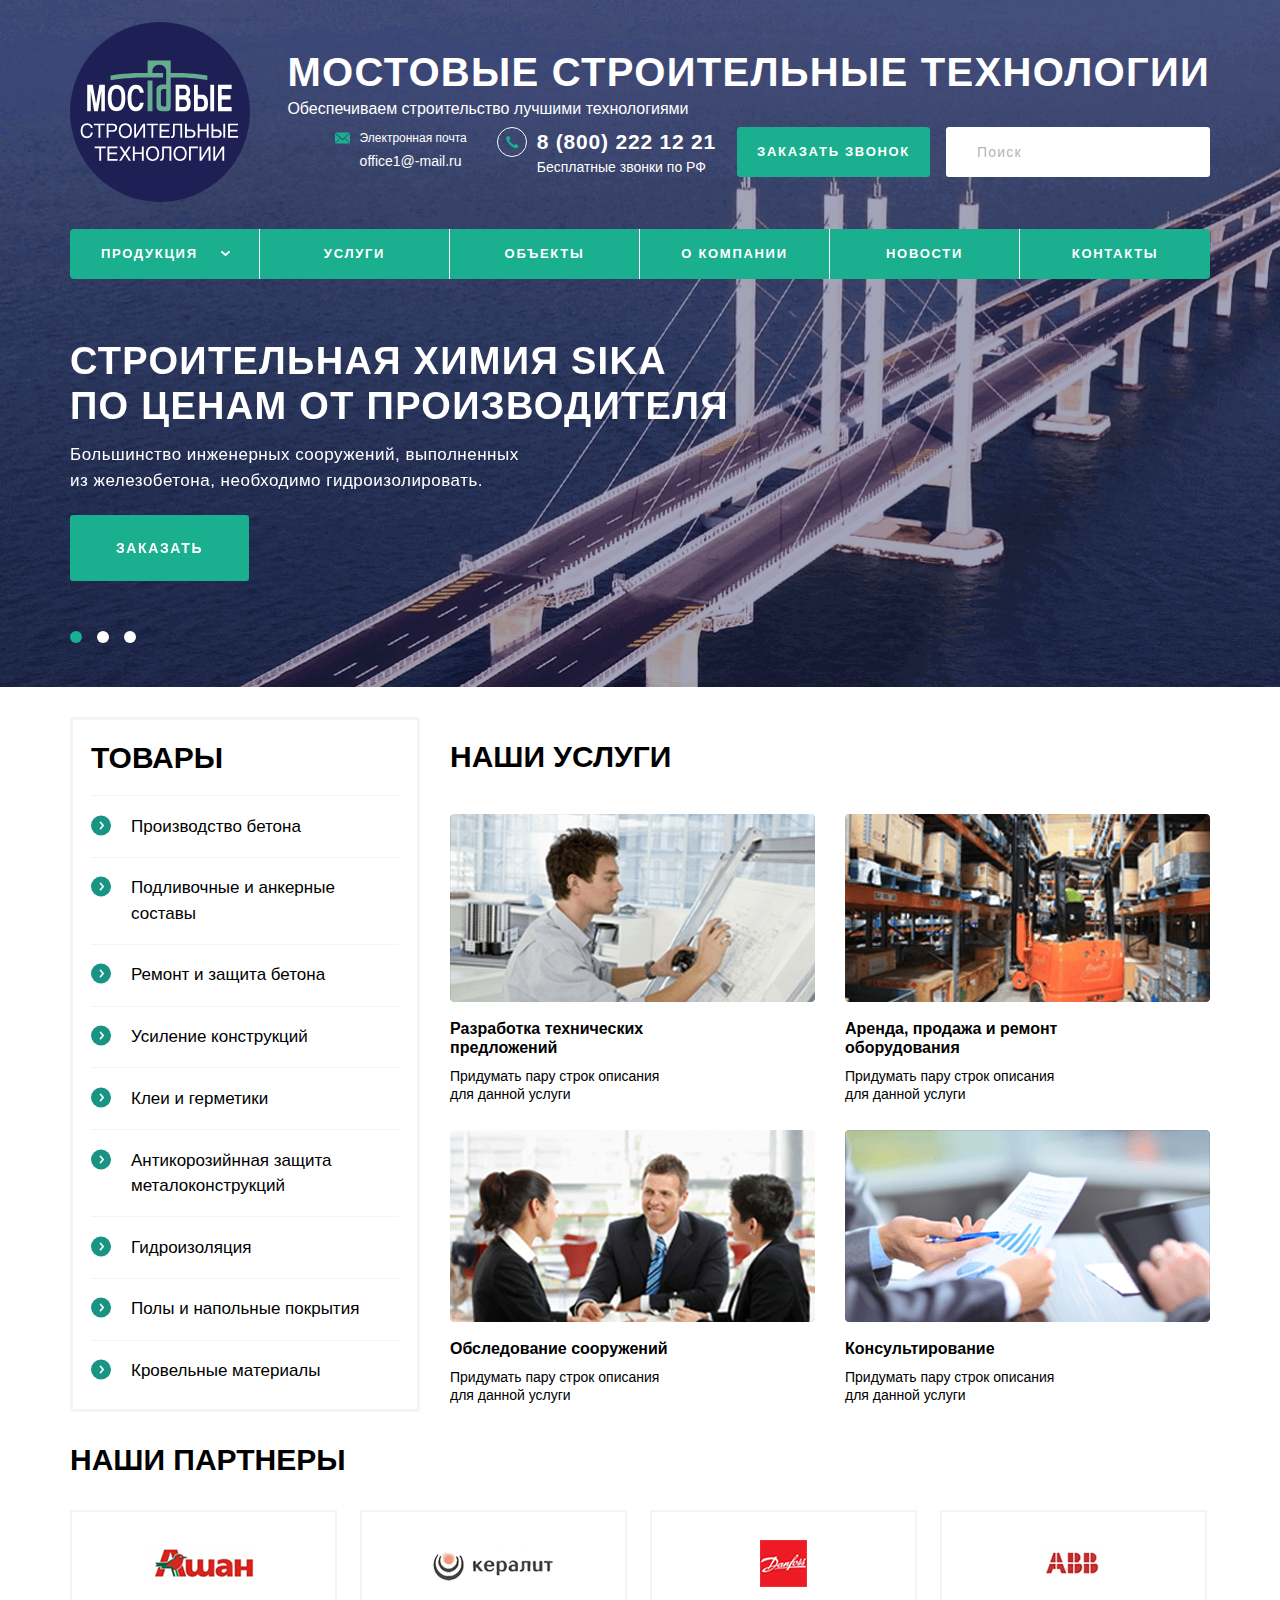
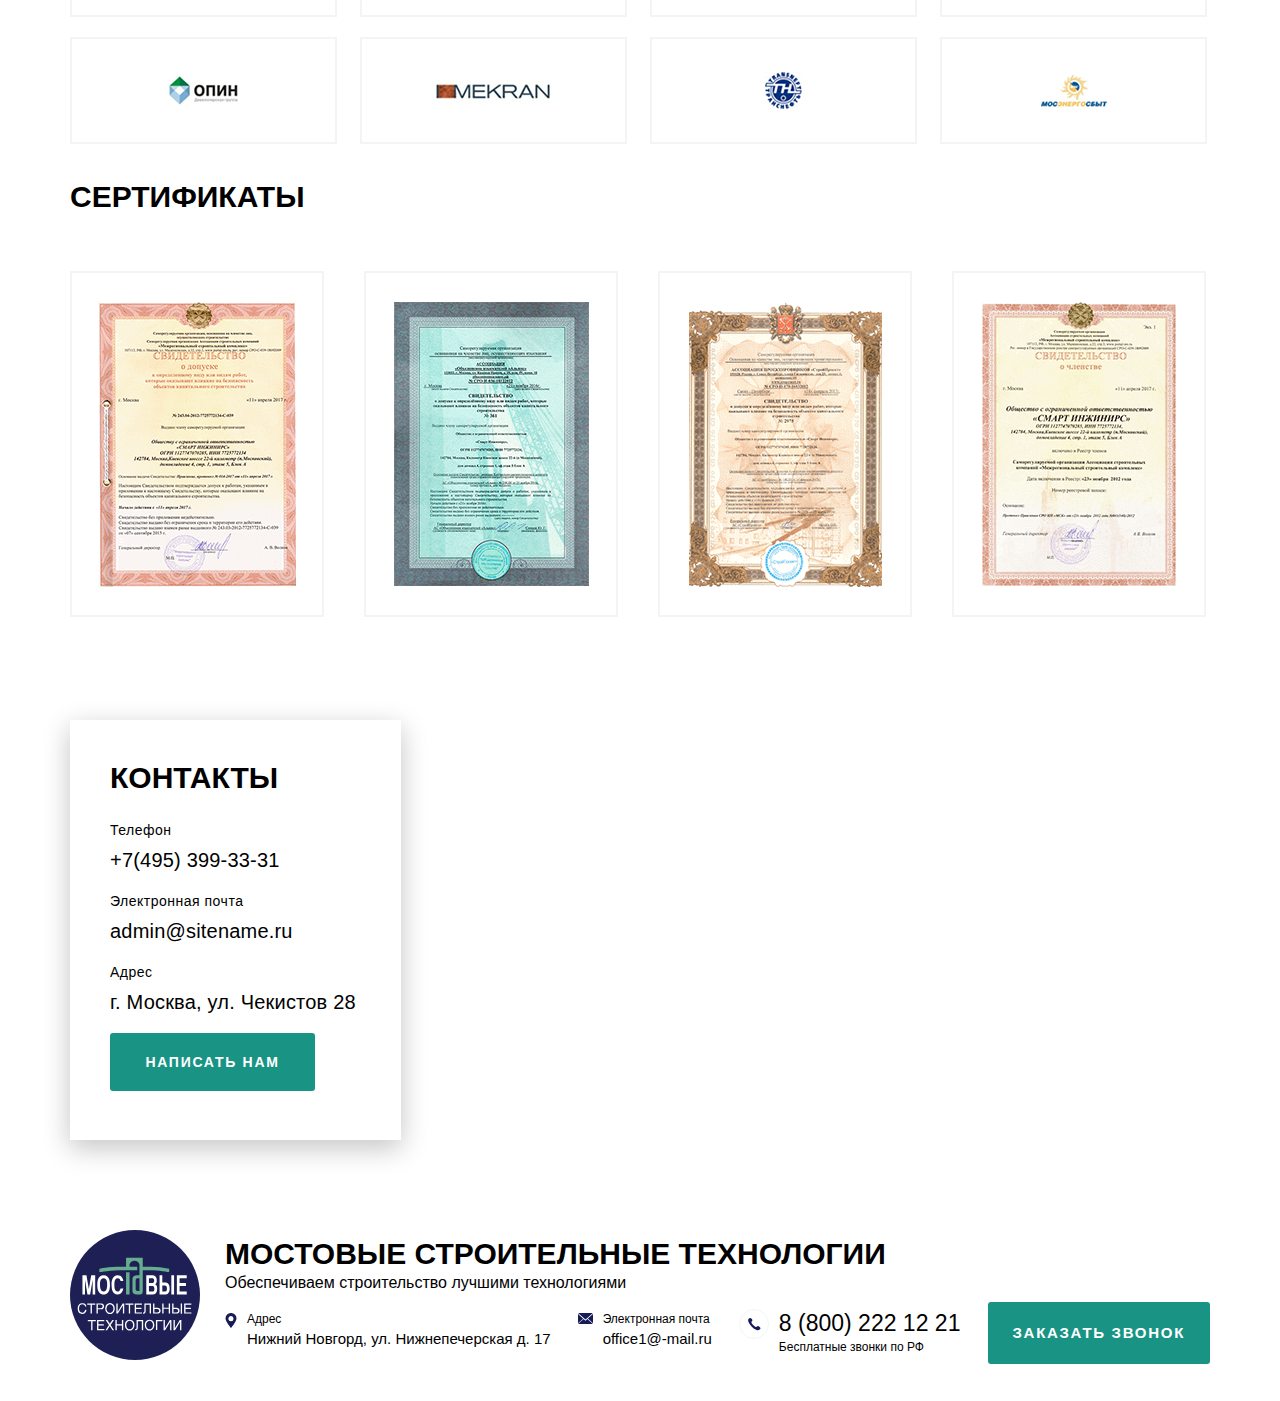
<file: index.html>
<!doctype html>
  <html lang="ru">
  <head>
    <meta charset="UTF-8">
    <meta name="viewport"
          content="width=device-width, user-scalable=no, initial-scale=1.0, maximum-scale=1.0, minimum-scale=1.0">
    <meta http-equiv="X-UA-Compatible" content="ie=edge">
    <link rel="apple-touch-icon" sizes="180x180" href="favicon/apple-touch-icon.png"/>
    <link rel="icon" type="image/png" sizes="32x32" href="favicon/favicon-32x32.png"/>
    <link rel="icon" type="image/png" sizes="16x16" href="favicon/favicon-16x16.png"/>
    <link rel="manifest" href="favicon/site.webmanifest"/>
    <link rel="shortcut icon" href="favicon/favicon.ico"/>
    <link rel="mask-icon" href="favicon/safari-pinned-tab.svg" color="#5bbad5"/>
    <meta name="msapplication-TileColor" content="#9f00a7"/>
    <meta name="msapplication-config" content="favicon/browserconfig.xml"/>
    <meta name="theme-color" content="#171b57"/>
    <link rel="stylesheet" href="css/normalize.css">
    <link rel="stylesheet" href="css/style.css">
    <link rel="stylesheet" href="css/owlcarousel/owl.carousel.min.css">
    <script type="text/javascript" charset="utf-8" async src="https://api-maps.yandex.ru/services/constructor/1.0/js/?um=constructor%3A434b2ffa65520e6ed912d42ce1f3256f0540cc1f5dfa94792345dcfad9a0348a&amp;id=main-cart"></script>
    <script type="text/javascript" charset="utf-8" async src="https://api-maps.yandex.ru/services/constructor/1.0/js/?um=constructor%3A434b2ffa65520e6ed912d42ce1f3256f0540cc1f5dfa94792345dcfad9a0348a&amp;id=mobile-cart"></script>
    <title>Мостовые строительные технологии</title>
  </head>
  <body class="body">
    <svg xmlns="http://www.w3.org/2000/svg" xmlns:xlink="http://www.w3.org/1999/xlink" display="none">
      <symbol xmlns="http://www.w3.org/2000/svg" viewBox="0 0 5 9">
          <path id="arrow"  fill="rgb(255, 255, 255)" d="M4.710,5.189 L1.493,8.727 C1.149,9.104 0.591,9.104 0.248,8.727 C-0.096,8.349 -0.096,7.736 0.248,7.359 L2.844,4.505 L0.248,1.651 C-0.096,1.274 -0.096,0.661 0.248,0.283 C0.591,-0.095 1.149,-0.095 1.493,0.283 L4.710,3.821 C5.054,4.199 5.054,4.811 4.710,5.189 Z"/>
      </symbol>
      <symbol xmlns="http://www.w3.org/2000/svg"  viewBox="0 0 52 53">
        <path id="close-modal" fill="rgb(255, 255, 255)"  d="M27.621,26.500 L50.855,49.734 C51.246,50.124 51.246,50.758 50.855,51.148 C50.465,51.539 49.832,51.539 49.441,51.148 L26.207,27.914 L2.266,51.855 C1.875,52.246 1.242,52.246 0.852,51.855 C0.461,51.465 0.461,50.832 0.852,50.441 L24.793,26.500 L0.852,2.559 C0.461,2.168 0.461,1.535 0.852,1.145 C1.242,0.754 1.875,0.754 2.266,1.145 L26.207,25.086 L49.441,1.852 C49.832,1.461 50.465,1.461 50.855,1.852 C51.246,2.242 51.246,2.875 50.855,3.266 L27.621,26.500 Z"/>
      </symbol>
      <symbol viewBox="0 0 297.64 297.64" id="logo" xmlns="http://www.w3.org/2000/svg">
        <g data-name="logo"><circle cx="148.82" cy="148.82" r="148.82" fill="#1e2055"/>
          <path fill="#65ad8e" d="M128.36 99.99v47.63h7.99V96.91h-7.99v3.08z"/>
          <path fill="#65ad8e" d="M183.73 84.14h-17.19V63.51h-38.18v20.63h-8.91c-32.41 0-52.32 4.51-52.32 4.51v7.74s28.91-4.5 52.32-4.5h34.49v-7.74h-17.59v-5.54a12 12 0 0 1 22.7 0v24.88h-6c-10.85 0-10 9.35-10 9.35v25.64c0 2.86.31 9.13 10 9.13h7.09c4.45 0 6.43-2.28 6.43-7.43V91.89h17.19c17.92 0 43.32 4.51 43.32 4.51v-7.74a202.38 202.38 0 0 0-43.35-4.52zm-24.68 55.5h-4.51a4.3 4.3 0 0 1-3-1.13 3.48 3.48 0 0 1-1.23-2.65V115.2a5 5 0 0 1 1.25-3.37 4.34 4.34 0 0 1 3-1.11h4.51z"/>
          <path fill="#fff" d="M57.7 147.61h-5.87v-33h-.09l-5.63 33h-6.17l-5.51-33h-.08v33h-5.9v-43.93h9.2l5.46 31.67h.08l5.38-31.67h9.11zm33.75-21.67c0 4.11-.52 9.36-1.57 12.06a15.35 15.35 0 0 1-3.93 6.11 13.16 13.16 0 0 1-4.71 2.79 14.54 14.54 0 0 1-4.28.71 14.69 14.69 0 0 1-4.29-.72 13 13 0 0 1-4.71-2.8 15.24 15.24 0 0 1-3.93-6.11c-1.05-2.68-1.57-7.93-1.57-12s.52-9.95 1.57-12.63a15.33 15.33 0 0 1 3.91-6.11 13 13 0 0 1 4.69-2.8 13.38 13.38 0 0 1 8.66 0 12.94 12.94 0 0 1 4.67 2.79 15.23 15.23 0 0 1 3.92 6.1c1 2.66 1.57 8.48 1.57 12.61zm-6.3 0c0-2.51.93-15.6-8.19-15.6s-8.19 13.09-8.19 15.6 0 15 8.19 15 8.14-12.51 8.14-15zM122 133.7a23 23 0 0 1-2.31 7.31 12.83 12.83 0 0 1-4.39 4.87 11.67 11.67 0 0 1-6.41 1.73 11.94 11.94 0 0 1-7.18-2.26 14.53 14.53 0 0 1-4.86-6.74c-1.17-3-1.75-10.83-1.75-15a29.28 29.28 0 0 1 1.81-10.88 14.92 14.92 0 0 1 5-6.76 11.86 11.86 0 0 1 7.09-2.26 12.52 12.52 0 0 1 5.67 1.23 11.71 11.71 0 0 1 4 3.22 15 15 0 0 1 2.38 4.31 16.78 16.78 0 0 1 .95 4.58h-6.31a12.45 12.45 0 0 0-1.94-4.62q-1.33-1.89-4.74-1.89-2.91 0-5.19 3t-2.29 10.16c0 2.37.27 8.77.79 10.72a10.44 10.44 0 0 0 2.46 4.65 5.62 5.62 0 0 0 4.23 1.73 6.05 6.05 0 0 0 3.13-.8 6.43 6.43 0 0 0 2.28-2.42 11.39 11.39 0 0 0 1.27-3.86zm77.6.69a25.13 25.13 0 0 1-.68 5.93 11.9 11.9 0 0 1-1.92 3.7 10.4 10.4 0 0 1-2 2 7.68 7.68 0 0 1-2.78 1.16 22.06 22.06 0 0 1-4.74.41h-12.79v-43.91h14.67a7.24 7.24 0 0 1 4.94 1.58 9.24 9.24 0 0 1 3.24 3.9 13.71 13.71 0 0 1 1.1 4.69c0 2.48.17 5.49-1.06 7.52a8.59 8.59 0 0 1-2.63 2.73c3.86 2.03 4.65 5.41 4.65 10.29zm-6.72-18.5c0-3.29-1.87-5.39-3.4-5.39h-8.74v10.8h8.71c1.35.03 3.43-2.1 3.43-5.41zm.43 18.9c0-1.62 0-6.79-5.39-6.79h-7.18v12.73h7.71c3.25.03 4.86-2.05 4.86-5.91zm34.87.1a18.44 18.44 0 0 1-1.13 6.74 9.6 9.6 0 0 1-3.24 4.43 8.25 8.25 0 0 1-5 1.54h-13.78v-43.92h6.3v16.44h7.23a7.75 7.75 0 0 1 5.84 2.22 11.79 11.79 0 0 1 3 5.13 37.43 37.43 0 0 1 .78 7.42zm-6.3-1.42a10.15 10.15 0 0 0-1.08-4.62 5.16 5.16 0 0 0-4.36-1.88h-5.11v13.78h5.12a6.21 6.21 0 0 0 4.36-1.32c.87-.85 1.07-4.02 1.07-5.95zm16.42 14.13H232v-43.92h6.3zm28.94.01h-22.55v-43.93h22.55v7h-16.37v10.48h14.58v7h-14.58v12.41h16.37zM37.72 182.89a10.85 10.85 0 0 1-2.47 6 8.91 8.91 0 0 1-3.88 2.62 12.84 12.84 0 0 1-3.54.57 10.56 10.56 0 0 1-3.81-.7 9 9 0 0 1-3.25-2.2 10.44 10.44 0 0 1-2.28-3.88 17 17 0 0 1-.83-5.62 16 16 0 0 1 .72-4.93 11.16 11.16 0 0 1 2.07-3.86 9.36 9.36 0 0 1 3.34-2.49 10.7 10.7 0 0 1 4.4-.87 10.36 10.36 0 0 1 4.8 1 8.19 8.19 0 0 1 3.15 2.8 8.92 8.92 0 0 1 1.35 3.78h-3a5.3 5.3 0 0 0-2.38-3.79 7.71 7.71 0 0 0-4-1.05 6.91 6.91 0 0 0-3.78 1.06 7.14 7.14 0 0 0-2.65 3.14 11.88 11.88 0 0 0-1 5 12.57 12.57 0 0 0 1.76 7.08q1.77 2.63 5.74 2.63a6.78 6.78 0 0 0 2.49-.52 5.8 5.8 0 0 0 2.38-2 9.14 9.14 0 0 0 1.58-3.92zm20.1-12h-7.66v20.52h-3.05v-20.52h-7.66v-2.79h18.37zm20.07 3.82a7.49 7.49 0 0 1-1.66 4.85 6.1 6.1 0 0 1-5.05 2.06h-7.46v9.83h-3.07v-23.3h10.53a7.29 7.29 0 0 1 3.56.84 5.73 5.73 0 0 1 2.34 2.34 7 7 0 0 1 .81 3.38zm-3.15 0q0-3.9-4.47-3.9h-6.55v8.08h6.42c3.06 0 4.6-1.36 4.6-4.15zm27.71 5.06a16.39 16.39 0 0 1-.55 4.18 12.5 12.5 0 0 1-1.83 4 9.54 9.54 0 0 1-3.41 3 10.81 10.81 0 0 1-5.14 1.14 10.66 10.66 0 0 1-5.14-1.15 9.52 9.52 0 0 1-3.41-3 12.5 12.5 0 0 1-1.83-4 16.2 16.2 0 0 1 0-8.37 12.65 12.65 0 0 1 1.82-4 9.49 9.49 0 0 1 3.42-3 12.21 12.21 0 0 1 10.28 0 9.54 9.54 0 0 1 3.41 3 12.5 12.5 0 0 1 1.83 4 16.47 16.47 0 0 1 .55 4.2zm-3.06 0a12.07 12.07 0 0 0-.94-4.88 7.61 7.61 0 0 0-2.74-3.36 7.79 7.79 0 0 0-8.37 0 7.68 7.68 0 0 0-2.74 3.36 13.14 13.14 0 0 0 0 9.81 7.76 7.76 0 0 0 2.75 3.36 7.81 7.81 0 0 0 8.35 0 7.76 7.76 0 0 0 2.75-3.36 12.15 12.15 0 0 0 1-4.93zm24.75 11.65h-3v-18.83h-.06l-11.5 18.83h-3.43v-23.31h3v18.83h.07l11.3-18.83h3.63zm21.19-20.53h-7.65v20.52h-3.05v-20.52h-7.66v-2.79h18.36zm19.54 20.53h-16.7v-23.31h16.48v2.78h-13.42v7.14h12.38v2.86h-12.38v7.79h13.64zm20.58 0h-3v-20.53h-9.2v14.22a8.73 8.73 0 0 1-.85 4.22 4.38 4.38 0 0 1-2.18 2 8 8 0 0 1-3 .52v-2.82a2.73 2.73 0 0 0 2.48-1 5.48 5.48 0 0 0 .64-2.92v-17h15.11zm22-6.53a7 7 0 0 1-.81 3.37 5.73 5.73 0 0 1-2.34 2.34 7.3 7.3 0 0 1-3.57.84h-10.54v-23.33h3.06v9.84h7.46a6.77 6.77 0 0 1 3.83 1 5.86 5.86 0 0 1 2.2 2.59 8.21 8.21 0 0 1 .71 3.35zm-3.16 0q0-4.2-4.59-4.2h-6.45v8.09h6.56q4.45-.05 4.46-3.89zm24.84 6.53h-3.05v-10.87h-11.82v10.87h-3.06v-23.31h3.06v9.65h11.82v-9.65h3.05zm21.7-6.53a7 7 0 0 1-.81 3.37 5.77 5.77 0 0 1-2.33 2.34 7.3 7.3 0 0 1-3.57.84h-10.17v-23.33h3.06v9.84h7.11a6.8 6.8 0 0 1 3.83 1 5.92 5.92 0 0 1 2.2 2.59 8.37 8.37 0 0 1 .68 3.35zm-3.15 0q0-4.2-4.6-4.2h-6.07v8.09h6.2q4.47-.05 4.47-3.89zm8.88 6.58h-3.05v-23.36h3.05zm21.49-.05h-16.69v-23.31h16.48v2.78h-13.39v7.14h12.37v2.86h-12.37v7.79h13.6zM59.11 208.74h-7.66v20.51h-3v-20.51h-7.7v-2.79h18.36zm19.54 20.51h-16.7v-23.3h16.5v2.79H65.01v7.15h12.38v2.79H65.01v7.79h13.64zm22.33 0h-3.77l-6.18-9.57-6.18 9.57H81.2l8-11.94-7.59-11.36h3.84l5.7 8.92 5.8-8.92h3.65l-7.65 11.36zm20.92 0h-3.05v-10.87h-11.81v10.87h-3.07v-23.3h3.07v9.64h11.81v-9.64h3.05zm25.61-11.65a16.33 16.33 0 0 1-.55 4.18 12.5 12.5 0 0 1-1.83 4 9.54 9.54 0 0 1-3.41 3 12.16 12.16 0 0 1-10.28 0 9.55 9.55 0 0 1-3.41-3 12.5 12.5 0 0 1-1.83-4 16.16 16.16 0 0 1 0-8.36 12.7 12.7 0 0 1 1.82-4 9.58 9.58 0 0 1 3.42-3 10.81 10.81 0 0 1 5.14-1.14 11 11 0 0 1 5.14 1.13 9.54 9.54 0 0 1 3.41 3 12.66 12.66 0 0 1 1.83 4 16.33 16.33 0 0 1 .55 4.19zm-3.06 0a12.1 12.1 0 0 0-.95-4.9 7.74 7.74 0 0 0-2.74-3.36 7.84 7.84 0 0 0-8.37 0 7.74 7.74 0 0 0-2.74 3.36 13.14 13.14 0 0 0 0 9.81 7.65 7.65 0 0 0 2.8 3.38 7.81 7.81 0 0 0 8.35 0 7.65 7.65 0 0 0 2.75-3.36 12.11 12.11 0 0 0 .9-4.93zm23.07 11.65h-3.07v-20.51h-9.17v14.21a8.59 8.59 0 0 1-.85 4.22 4.38 4.38 0 0 1-2.17 2 8.28 8.28 0 0 1-3 .51v-2.79a2.71 2.71 0 0 0 2.48-1 5.48 5.48 0 0 0 .64-2.92v-17h15.13zm25.51-11.65a16.33 16.33 0 0 1-.55 4.18 12.5 12.5 0 0 1-1.83 4 9.54 9.54 0 0 1-3.41 3 12.16 12.16 0 0 1-10.28 0 9.55 9.55 0 0 1-3.41-3 12.5 12.5 0 0 1-1.83-4 16.16 16.16 0 0 1 0-8.36 12.5 12.5 0 0 1 1.83-4 9.46 9.46 0 0 1 3.41-3 10.81 10.81 0 0 1 5.14-1.14 10.93 10.93 0 0 1 5.14 1.13 9.37 9.37 0 0 1 3.41 3 12.66 12.66 0 0 1 1.83 4 16.33 16.33 0 0 1 .55 4.19zm-3.06 0a11.93 11.93 0 0 0-.95-4.9 7.72 7.72 0 0 0-2.73-3.36 7.86 7.86 0 0 0-8.38 0 7.81 7.81 0 0 0-2.74 3.36 12.1 12.1 0 0 0-1 4.9 12 12 0 0 0 1 4.91 7.63 7.63 0 0 0 2.74 3.36 7.81 7.81 0 0 0 8.35 0 7.65 7.65 0 0 0 2.75-3.36 12 12 0 0 0 .96-4.91zm21.62-8.86h-11.78v20.48h-3.06v-23.27h14.84zm20.63 20.51h-3v-18.83h-.06l-11.5 18.83h-3.44v-23.3h3v18.83h.07l11.31-18.83h3.62zm22.74 0h-3v-18.83h-.06l-11.45 18.83h-3.44v-23.3h3v18.83h.07l11.31-18.83h3.62z"/>
        </g>
      </symbol>
      <symbol id="style--arrow" viewBox="0 0 23 23" xmlns="http://www.w3.org/2000/svg">
        <path fill="#199484" d="M560.5 344a11.5 11.5 0 1 1-11.5 11.5 11.5 11.5 0 0 1 11.5-11.5z" transform="translate(-549 -344)"/>
        <path fill="#fff" d="M563.71 356.19l-3.22 3.54a.83.83 0 0 1-1.24 0 1 1 0 0 1 0-1.37l2.59-2.86-2.59-2.85a1 1 0 0 1 0-1.37.82.82 0 0 1 1.24 0l3.22 3.54a1 1 0 0 1 0 1.37z" transform="translate(-549 -344)"/>
      </symbol>
      <symbol viewBox="0 0 15 11" id="style--footer_mail" xmlns="http://www.w3.org/2000/svg">
        <path d="M9.84 5.59L15 1v9.2zM.3.32A1.05 1.05 0 0 1 1.05 0h12.89a1 1 0 0 1 .74.3L7.5 6.61zM0 10.16V1l5.16 4.63zm7.48-2.47l1.9-1.68 5.27 4.68a1 1 0 0 1-.74.31H1a1.09 1.09 0 0 1-.75-.32l5.33-4.67z" fill="#171b57"/>
      </symbol>
      <symbol viewBox="0 0 31 31" id="style--footer_phone" xmlns="http://www.w3.org/2000/svg">
        <path d="M15.5.5a15 15 0 1 1-15 15 15 15 0 0 1 15-15z" fill="none" stroke="#f2f4f5"/>
        <path d="M9.4 12a4 4 0 0 1 .44-1.68c.33-.68 1.61-1.05 1.61-1.05s.55-.14 1.65.93a2.54 2.54 0 0 1 .78 1.54c0 .54-1.11 1.69-1.11 1.69a3.49 3.49 0 0 0 .79 1.79c.46.53 1.23 1.35 1.64 1.73a8.93 8.93 0 0 0 1.26 1.1c1 .68 1.27.62 1.27.62s1.46-1.22 1.89-1.18a2.77 2.77 0 0 1 1.4.77 3.81 3.81 0 0 1 1 1 2 2 0 0 1 .19.42s.05.61-.89 1.57a2.61 2.61 0 0 1-2.22.71 8 8 0 0 1-2-.68 13.49 13.49 0 0 1-3.62-2.59 23.31 23.31 0 0 1-2.9-3.65A12.86 12.86 0 0 1 9.4 12z" fill="#171b57"/>
      </symbol>
      <symbol viewBox="0 0 15 11" id="style--header_mail" xmlns="http://www.w3.org/2000/svg">
        <path d="M9.84 5.59L15 1v9.2zM.3.32A1.05 1.05 0 0 1 1.05 0h12.89a1 1 0 0 1 .74.3L7.5 6.61zM0 10.16V1l5.16 4.63zm7.48-2.47l1.9-1.68 5.27 4.68a1 1 0 0 1-.74.31H1a1.09 1.09 0 0 1-.75-.32l5.33-4.67z" fill="#1aaf8e"/>
      </symbol>
      <symbol viewBox="0 0 31 31" id="style--header_phone" xmlns="http://www.w3.org/2000/svg">
        <path d="M15.5.5a15 15 0 1 1-15 15 15 15 0 0 1 15-15z" fill="none" stroke="#fff"/>
        <path d="M9.4 12a4 4 0 0 1 .44-1.68c.33-.68 1.61-1.05 1.61-1.05s.55-.14 1.65.93a2.54 2.54 0 0 1 .78 1.54c0 .54-1.11 1.69-1.11 1.69a3.49 3.49 0 0 0 .79 1.79c.46.53 1.23 1.35 1.64 1.73a8.93 8.93 0 0 0 1.26 1.1c1 .68 1.27.62 1.27.62s1.46-1.22 1.89-1.18a2.77 2.77 0 0 1 1.4.77 3.81 3.81 0 0 1 1 1 2 2 0 0 1 .19.42s.05.61-.89 1.57a2.61 2.61 0 0 1-2.22.71 8 8 0 0 1-2-.68 13.49 13.49 0 0 1-3.62-2.59 23.31 23.31 0 0 1-2.9-3.65A12.86 12.86 0 0 1 9.4 12z" fill="#1aaf8e"/>
      </symbol>
      <symbol viewBox="0 0 11 15" id="style--marker" xmlns="http://www.w3.org/2000/svg">
        <path d="M5.5 15S0 8.52 0 5.49a5.5 5.5 0 0 1 11 0C11 8.52 5.5 15 5.5 15zm0-11.91a2.54 2.54 0 1 0 2.48 2.53 2.51 2.51 0 0 0-2.46-2.53z" fill="#171b57"/>
      </symbol>
      <symbol xmlns="http://www.w3.org/2000/svg" viewBox="0 0 32 32" id="footer__mobile_mail">
        <path  fill="rgb(23, 27, 87)"  d="M19.339,15.089 L24.492,10.461 L24.492,19.657 L19.339,15.089 ZM9.804,9.820 C9.996,9.623 10.261,9.499 10.554,9.499 L23.438,9.499 C23.723,9.499 23.985,9.612 24.172,9.804 C24.174,9.806 16.996,16.111 16.996,16.111 C16.996,16.111 9.804,9.820 9.804,9.820 ZM9.500,19.657 L9.500,10.461 L14.653,15.089 L9.500,19.657 ZM16.975,17.193 L18.870,15.510 C18.870,15.510 24.142,20.192 24.141,20.194 C23.954,20.385 23.693,20.499 23.408,20.499 L10.542,20.499 C10.249,20.499 9.985,20.375 9.793,20.177 C9.793,20.177 15.122,15.510 15.122,15.510 L16.975,17.193 Z"/>
        <path  stroke="rgb(235, 235, 235)" stroke-width="1px" stroke-linecap="butt" stroke-linejoin="miter" fill="none"  d="M16.422,0.500 C24.697,0.500 31.406,7.216 31.406,15.500 C31.406,23.784 24.697,30.500 16.422,30.500 C8.146,30.500 1.437,23.784 1.437,15.500 C1.437,7.216 8.146,0.500 16.422,0.500 Z"/>
      </symbol>
      <symbol xmlns="http://www.w3.org/2000/svg" viewBox="0 0 32 32" id="footer__mobile_marker">
        <path  fill="rgb(23, 27, 87)"  d="M16.000,23.498 C16.000,23.498 10.500,17.015 10.500,13.984 C10.500,10.955 12.962,8.498 16.000,8.498 C19.037,8.498 21.500,10.955 21.500,13.984 C21.500,17.015 16.000,23.498 16.000,23.498 ZM16.016,11.594 C14.644,11.594 13.531,12.727 13.531,14.125 C13.531,15.523 14.644,16.656 16.016,16.656 C17.388,16.656 18.500,15.523 18.500,14.125 C18.500,12.727 17.388,11.594 16.016,11.594 Z"/>
        <path  stroke="rgb(235, 235, 235)" stroke-width="1px" stroke-linecap="butt" stroke-linejoin="miter" fill="none"  d="M16.422,0.500 C24.697,0.500 31.406,7.216 31.406,15.500 C31.406,23.784 24.697,30.500 16.422,30.500 C8.146,30.500 1.437,23.784 1.437,15.500 C1.437,7.216 8.146,0.500 16.422,0.500 Z"/>
      </symbol>
      <symbol xmlns="http://www.w3.org/2000/svg" viewBox="0 0 21 21" id="menu-btn">
        <path fill="rgb(26, 175, 142)"  d="M-0.000,21.000 L-0.000,18.000 L21.000,18.000 L21.000,21.000 L-0.000,21.000 ZM-0.000,9.000 L21.000,9.000 L21.000,12.000 L-0.000,12.000 L-0.000,9.000 ZM-0.000,-0.000 L21.000,-0.000 L21.000,3.000 L-0.000,3.000 L-0.000,-0.000 Z"/>
      </symbol>
      <symbol xmlns="http://www.w3.org/2000/svg" viewBox="0 0 17 17" id="close-btn">
        <path  fill="rgb(255, 255, 255)"  d="M16.985,14.864 L14.864,16.985 L8.500,10.621 L2.136,16.985 L0.015,14.864 L6.379,8.500 L0.015,2.136 L2.136,0.015 L8.500,6.379 L14.864,0.015 L16.985,2.136 L10.621,8.500 L16.985,14.864 Z"/>
      </symbol>
    </svg>
    <header class="header header__main">
      <section class="header__info">
        <div class="header__info_wrapper">
          <div class="header__info_logo">
            <svg class="header__info_logo-img logo">
              <use xlink:href="#logo"></use>
            </svg>
            <button class="menu-button">
              <svg>
                <use xlink:href="#menu-btn"></use>
              </svg>
              <span>Открыть меню</span>
            </button>
          </div>
          <div class="header__info_block">
            <div class="header__info_block-text">
              <h1 class="header__info_caption">Мостовые строительные технологии</h1>
              <p class="header__info_title">Обеспечиваем строительство лучшими технологиями </p>
            </div>
            <div class="header__info_action">
              <div class="header__info_action-link item-action">
                <div class="header__info_action-mail">
                  <svg class="header__info_mail-img">
                    <use xlink:href="#style--header_mail"></use>
                  </svg>
                  <p class="header__info_mail-text">
                    <span class="header__info_mail-label">Электронная почта</span>
                    <a class="header__info_mail-link" href="mailto:office1@-mail.ru">office1@-mail.ru</a>
                  </p>
                </div>
                <div class="header__info_action-tel">
                  <svg class="header__info_tel-img">
                    <use xlink:href="#style--header_phone"></use>
                  </svg>
                  <p class="header__info_tel-text">
                    <a class="header__info_tel-link" href="tel:8800221221">8 (800) 222 12 21</a>
                    <span class="header__info_tel-label">Бесплатные звонки по РФ</span>
                  </p>
                </div>
              </div>
              <button class="header__info_action-button header__info_action-active">Заказать звонок</button>
              <form class="header__info_action-search search-container header__info_action-active" action="/" method="get">
                <input type="search" class="header__info_search" placeholder="Поиск">
                <button class="header__info_search-submit" type="submit">Поиск</button>
              </form>
            </div>
          </div>
        </div>
      </section>
      <nav class="header__nav">
        <ul class="header__nav_list menu">
          <li class="header__nav_category">
            <button class="menu__close header__nav_category-active">
              <svg>
                <use xlink:href="#close-btn"></use>
              </svg>
              <span>Закрыть меню</span>
            </button>
          </li>
          <li class="header__nav_category header__nav_category-production">
            <span role="button" class="main-label header__nav_category-active">Продукция
              <svg class="menu-arrow arrow-production">
                <use xlink:href="#arrow"></use>
              </svg>
            </span>
            <ul class="header__nav_firm-list">
              <li class="list__firm-label arrow-back-li">
                <button class="arrow__firm-back header__nav_firm-active">
                  <svg class="menu-arrow">
                    <use xlink:href="#arrow"></use>
                  </svg>
                  <span>Назад в меню</span>
                </button>
              </li>
              <li class="list__firm-label list__firm_sica-label">
                <span role="button" class="firm-label header__nav_firm-active">Sica
                  <svg class="menu-arrow firm-arrow">
                    <use xlink:href="#arrow"></use>
                  </svg>
                </span>
                  <ul class="header__nav_category-list firm__sika_list">
                    <li class="list__label arrow-back-li">
                      <button class="arrow-back">
                        <svg class="menu-arrow">
                          <use xlink:href="#arrow"></use>
                        </svg>
                        <span>Назад в меню</span>
                      </button>
                    </li>
                    <li class="list__label">
                      <span role="button" class="label">Производство бетона
                        <svg class="menu-arrow arrow">
                          <use xlink:href="#arrow"></use>
                        </svg>
                      </span>
                      <ul class="list__label_block">
                        <li class="list__sub-label arrow-back-li">
                          <button class="sub__arrow-back">
                            <svg class="menu-arrow">
                              <use xlink:href="#arrow"></use>
                            </svg>
                            <span>Назад в меню</span>
                          </button>
                        </li>
                        <li class="list__sub-label">
                      <span role="button" class="sub-label">Пластификаторы
                        <svg class="menu-arrow sub-arrow">
                          <use xlink:href="#arrow"></use>
                        </svg>
                      </span>
                          <ul class="list__label_sub-block">
                            <li class="list__label_sub-item arrow-back-li">
                              <button class="sub-item__arrow-back">
                                <svg class="menu-arrow">
                                  <use xlink:href="#arrow"></use>
                                </svg>
                                <span>Назад в меню</span>
                              </button>
                            </li>
                            <li class="list__label_sub-item"><a href="/mst.online">Sika® Plastiment® 1135 / 1235 / BV 3М / Stayer</a></li>
                            <li class="list__label_sub-item"><a href="/mst.online">Sikament® 131 / 141 / T34 / 151</a></li>
                            <li class="list__label_sub-item"><a href="/mst.online">SikaPlast® E2 / S35 / 2436 / 2135 / 17 / 40 /2190 дА</a></li>
                            <li class="list__label_sub-item"><a href="/mst.online">Sika® ViscoCrete® 3300/3180/5–600 SK/5–600 N PL/5-800/32 SCC/5 New/ 570/3190</a></li>
                            <li class="list__label_sub-item"><a href="/mst.online">Sika® ViscoCrete® 20 HE / 20 Gold / T100 / 25 RU / 5 New / 32 SCC</a></li>
                          </ul>
                        </li>
                        <li class="list__sub-label">
                      <span role="button" class="sub-label">Регуляторы схватывания и твердения
                        <svg class="menu-arrow sub-arrow">
                          <use xlink:href="#arrow"></use>
                        </svg>
                      </span>
                          <ul class="list__label_sub-block">
                            <li class="list__label_sub-item arrow-back-li">
                              <button class="sub-item__arrow-back">
                                <svg class="menu-arrow">
                                  <use xlink:href="#arrow"></use>
                                </svg>
                                <span>Назад в меню</span>
                              </button>
                            </li>
                            <li class="list__label_sub-item"><a href="/mst.online">SikaRapid® 1 / 2 / 21</a></li>
                            <li class="list__label_sub-item"><a href="/mst.online">Sigunit® L53 AF / Sigunit® L93 AF</a></li>
                            <li class="list__label_sub-item"><a href="/mst.online">Sika® Retarder / Sika® Retarder 12</a></li>
                            <li class="list__label_sub-item"><a href="/mst.online">SikaTard® 930</a></li>
                            <li class="list__label_sub-item"><a href="/mst.online">Rugasol® 1S / 2W / 3W / ST</a></li>
                          </ul>
                        </li>
                        <li class="list__sub-label">
                      <span role="button" class="sub-label">Воздухововлекающие добавки
                        <svg class="menu-arrow sub-arrow">
                          <use xlink:href="#arrow"></use>
                        </svg>
                      </span>
                          <ul class="list__label_sub-block">
                            <li class="list__label_sub-item arrow-back-li">
                              <button class="sub-item__arrow-back">
                                <svg class="menu-arrow">
                                  <use xlink:href="#arrow"></use>
                                </svg>
                                <span>Назад в меню</span>
                              </button>
                            </li>
                            <li class="list__label_sub-item"><a href="/mst.online">SikaAer® 200 S / 200 C /200 C (20%)</a></li>
                          </ul>
                        </li>
                        <li class="list__sub-label">
                      <span role="button" class="sub-label">Регулятор усадки и расширения бетонов и строительных растворов
                        <svg class="menu-arrow sub-arrow">
                          <use xlink:href="#arrow"></use>
                        </svg>
                      </span>
                          <ul class="list__label_sub-block">
                            <li class="list__label_sub-item arrow-back-li">
                              <button class="sub-item__arrow-back">
                                <svg class="menu-arrow">
                                  <use xlink:href="#arrow"></use>
                                </svg>
                                <span>Назад в меню</span>
                              </button>
                            </li>
                            <li class="list__label_sub-item"><a href="/mst.online">Sika® IntraPlast® GS</a></li>
                          </ul>
                        </li>
                        <li class="list__sub-label">
                      <span role="button" class="sub-label">Противоморозные добавки
                        <svg class="menu-arrow sub-arrow">
                          <use xlink:href="#arrow"></use>
                        </svg>
                      </span>
                          <ul class="list__label_sub-block">
                            <li class="list__label_sub-item arrow-back-li">
                              <button class="sub-item__arrow-back">
                                <svg class="menu-arrow">
                                  <use xlink:href="#arrow"></use>
                                </svg>
                                <span>Назад в меню</span>
                              </button>
                            </li>
                            <li class="list__label_sub-item"><a href="/mst.online">Sika® Antifreeze 30/ 35/ 202/205 /300 /301/ LS/ N8/ N9/ N18/ P100/ P1000, SikaTard® M Nord</a></li>
                          </ul>
                        </li>
                        <li class="list__sub-label">
                      <span role="button" class="sub-label">Стабилизаторы
                        <svg class="menu-arrow sub-arrow">
                          <use xlink:href="#arrow"></use>
                        </svg>
                      </span>
                          <ul class="list__label_sub-block">
                            <li class="list__label_sub-item arrow-back-li">
                              <button class="sub-item__arrow-back">
                                <svg class="menu-arrow">
                                  <use xlink:href="#arrow"></use>
                                </svg>
                                <span>Назад в меню</span>
                              </button>
                            </li>
                            <li class="list__label_sub-item"><a href="/mst.online">SikaTard® M Nord</a></li>
                            <li class="list__label_sub-item"><a href="/mst.online">Sika® Stabilizer 4R</a></li>
                          </ul>
                        </li>
                        <li class="list__sub-label">
                      <span role="button" class="sub-label">Добавки для жестких бетонных смесей
                        <svg class="menu-arrow sub-arrow">
                          <use xlink:href="#arrow"></use>
                        </svg>
                      </span>
                          <ul class="list__label_sub-block">
                            <li class="list__label_sub-item arrow-back-li">
                              <button class="sub-item__arrow-back">
                                <svg class="menu-arrow">
                                  <use xlink:href="#arrow"></use>
                                </svg>
                                <span>Назад в меню</span>
                              </button>
                            </li>
                            <li class="list__label_sub-item"><a href="/mst.online">SikaPaver® HC-1 / HC-26 / BK / AE-1 / AE-2</a></li>
                          </ul>
                        </li>
                        <li class="list__sub-label">
                      <span role="button" class="sub-label">Модификаторы строительных растворов
                        <svg class="menu-arrow sub-arrow">
                          <use xlink:href="#arrow"></use>
                        </svg>
                      </span>
                          <ul class="list__label_sub-block">
                            <li class="list__label_sub-item arrow-back-li">
                              <button class="sub-item__arrow-back">
                                <svg class="menu-arrow">
                                  <use xlink:href="#arrow"></use>
                                </svg>
                                <span>Назад в меню</span>
                              </button>
                            </li>
                            <li class="list__label_sub-item"><a href="/mst.online">SikaLatex®</a></li>
                          </ul>
                        </li>
                        <li class="list__sub-label">
                      <span role="button" class="sub-label">Пластифицирующие добавки для строительных растворов
                        <svg class="menu-arrow sub-arrow">
                          <use xlink:href="#arrow"></use>
                        </svg>
                      </span>
                          <ul class="list__label_sub-block">
                            <li class="list__label_sub-item arrow-back-li">
                              <button class="sub-item__arrow-back">
                                <svg class="menu-arrow">
                                  <use xlink:href="#arrow"></use>
                                </svg>
                                <span>Назад в меню</span>
                              </button>
                            </li>
                            <li class="list__label_sub-item"><a href="/mst.online">SikaTard® M / M-20</a></li>
                          </ul>
                        </li>
                        <li class="list__sub-label">
                      <span role="button" class="sub-label">Вспомогательные материалы
                      </span>
                          <svg class="menu-arrow sub-arrow">
                            <use xlink:href="#arrow"></use>
                          </svg>
                          <ul class="list__label_sub-block top__950">
                            <li class="list__label_sub-item arrow-back-li">
                              <button class="sub-item__arrow-back">
                                <svg class="menu-arrow">
                                  <use xlink:href="#arrow"></use>
                                </svg>
                                <span>Назад в меню</span>
                              </button>
                            </li>
                            <li class="list__label_sub-item"><a href="/mst.online">Средства для ухода за бетоном Sika® Antisol® E / Sika® Antisol® E-20 (AT)</a></li>
                            <li class="list__label_sub-item"><a href="/mst.online">Смазка для опалубки Sika® Separol® AR-2 Eco / W120 / W220 / W320 / TR-13 / TR-5</a></li>
                            <li class="list__label_sub-item"><a href="/mst.online">Средства для очистки и защиты оборудования Sika® Betonloser</a></li>
                            <li class="list__label_sub-item"><a href="/mst.online">Средства для очистки и защиты оборудования SikaCare® Extra</a></li>
                            <li class="list__label_sub-item"><a href="/mst.online">Пигменты для цветных бетонов и цементных смесей SikaCim® Color-S</a></li>
                          </ul>
                        </li>
                      </ul>
                    </li>
                    <li class="list__label">
                      <span role="button" class="label">Подливочные и анкерные составы
                        <svg class="menu-arrow arrow">
                          <use xlink:href="#arrow"></use>
                        </svg>
                      </span>
                      <ul class="list__label_block">
                        <li class="list__sub-label arrow-back-li">
                          <button class="sub__arrow-back">
                            <svg class="menu-arrow">
                              <use xlink:href="#arrow"></use>
                            </svg>
                            <span>Назад в меню</span>
                          </button>
                        </li>
                        <li class="list__sub-label">
                      <span role="button" class="sub-label">Подливочные составы на минеральной основе
                        <svg class="menu-arrow sub-arrow">
                          <use xlink:href="#arrow"></use>
                        </svg>
                    </span>
                          <ul class="list__label_sub-block">
                            <li class="list__label_sub-item arrow-back-li">
                              <button class="sub-item__arrow-back">
                                <svg class="menu-arrow">
                                  <use xlink:href="#arrow"></use>
                                </svg>
                                <span>Назад в меню</span>
                              </button>
                            </li>
                            <li class="list__label_sub-item"><a href="/mst.online">SikaGrout® 311 / 314 / 316 / 318</a></li>
                            <li class="list__label_sub-item"><a href="/mst.online">SikaGrout® 4N</a></li>
                          </ul>
                        </li>
                        <li class="list__sub-label">
                      <span role="button" class="sub-label">Подливочные составы на полиуретановой основе
                        <svg class="menu-arrow sub-arrow">
                          <use xlink:href="#arrow"></use>
                        </svg>
                      </span>
                          <ul class="list__label_sub-block">
                            <li class="list__label_sub-item arrow-back-li">
                              <button class="sub-item__arrow-back">
                                <svg class="menu-arrow">
                                  <use xlink:href="#arrow"></use>
                                </svg>
                                <span>Назад в меню</span>
                              </button>
                            </li>
                            <li class="list__label_sub-item"><a href="/mst.online">Icosit® KС 340/4, KC 340/7, KC 340/45, KC 340/65</a></li>
                          </ul>
                        </li>
                        <li class="list__sub-label">
                      <span role="button" class="sub-label">Подливочные составы на основе ПММА
                        <svg class="menu-arrow sub-arrow">
                          <use xlink:href="#arrow"></use>
                        </svg>
                      </span>
                          <ul class="list__label_sub-block">
                            <li class="list__label_sub-item arrow-back-li">
                              <button class="sub-item__arrow-back">
                                <svg class="menu-arrow">
                                  <use xlink:href="#arrow"></use>
                                </svg>
                                <span>Назад в меню</span>
                              </button>
                            </li>
                            <li class="list__label_sub-item"><a href="/mst.online">Sikadur® 12 Pronto</a></li>
                          </ul>
                        </li>
                        <li class="list__sub-label">
                      <span role="button" class="sub-label">Подливочные составы на эпоксидной основе
                        <svg class="menu-arrow sub-arrow">
                          <use xlink:href="#arrow"></use>
                        </svg>
                      </span>
                          <ul class="list__label_sub-block">
                            <li class="list__label_sub-item arrow-back-li">
                              <button class="sub-item__arrow-back">
                                <svg class="menu-arrow">
                                  <use xlink:href="#arrow"></use>
                                </svg>
                                <span>Назад в меню</span>
                              </button>
                            </li>
                            <li class="list__label_sub-item"><a href="/mst.online">Sikadur® 42 HE</a></li>
                            <li class="list__label_sub-item"><a href="/mst.online">Icosit® KC 220/60 TX</a></li>
                          </ul>
                        </li>
                        <li class="list__sub-label">
                      <span role="button" class="sub-label">Анкеровочные составы
                        <svg class="menu-arrow sub-arrow">
                          <use xlink:href="#arrow"></use>
                        </svg>
                      </span>
                          <ul class="list__label_sub-block">
                            <li class="list__label_sub-item arrow-back-li">
                              <button class="sub-item__arrow-back">
                                <svg class="menu-arrow">
                                  <use xlink:href="#arrow"></use>
                                </svg>
                                <span>Назад в меню</span>
                              </button>
                            </li>
                            <li class="list__label_sub-item"><a href="/mst.online">Sika Anchorfix® 1 / Sika Anchorfix® 3+</a></li>
                          </ul>
                        </li>
                      </ul>
                    </li>
                    <li class="list__label">
                      <span role="button" class="label">Ремонт и защита бетона
                        <svg class="menu-arrow arrow">
                          <use xlink:href="#arrow"></use>
                        </svg>
                      </span>
                      <ul class="list__label_block top__150">
                        <li class="list__sub-label arrow-back-li">
                          <button class="sub__arrow-back">
                            <svg class="menu-arrow">
                              <use xlink:href="#arrow"></use>
                            </svg>
                            <span>Назад в меню</span>
                          </button>
                        </li>
                        <li class="list__sub-label">
                      <span role="button" class="sub-label">Составы для создания адгезионного слоя и антикоррозионной защиты арматуры
                        <svg class="menu-arrow sub-arrow">
                          <use xlink:href="#arrow"></use>
                        </svg>
                      </span>
                          <ul class="list__label_sub-block">
                            <li class="list__label_sub-item arrow-back-li">
                              <button class="sub-item__arrow-back">
                                <svg class="menu-arrow">
                                  <use xlink:href="#arrow"></use>
                                </svg>
                                <span>Назад в меню</span>
                              </button>
                            </li>
                            <li class="list__label_sub-item"><a href="/mst.online">Sika MonoTop® 910 N</a></li>
                            <li class="list__label_sub-item"><a href="/mst.online">Sika® Repair 10 F</a></li>
                            <li class="list__label_sub-item"><a href="/mst.online">Sikadur® 32</a></li>
                            <li class="list__label_sub-item"><a href="/mst.online">SikaTop® Armatec® 110 EpoCem®</a></li>
                            <li class="list__label_sub-item"><a href="/mst.online">Sika® FerroGard® 903+</a></li>
                            <li class="list__label_sub-item"><a href="/mst.online">Sika MonoTop® 312</a></li>
                          </ul>
                        </li>
                        <li class="list__sub-label">
                      <span role="button" class="sub-label">Ремонтные составы на минеральной основе
                        <svg class="menu-arrow sub-arrow">
                          <use xlink:href="#arrow"></use>
                        </svg>
                      </span>
                          <ul class="list__label_sub-block">
                            <li class="list__label_sub-item arrow-back-li">
                              <button class="sub-item__arrow-back">
                                <svg class="menu-arrow">
                                  <use xlink:href="#arrow"></use>
                                </svg>
                                <span>Назад в меню</span>
                              </button>
                            </li>
                            <li class="list__label_sub-item"><a href="/mst.online">Sika MonoTop® 614 / 412 NFG</a></li>
                            <li class="list__label_sub-item"><a href="/mst.online">Sika MonoTop® 620 / 723 N</a></li>
                            <li class="list__label_sub-item"><a href="/mst.online">Sika MonoTop® 652</a></li>
                            <li class="list__label_sub-item"><a href="/mst.online">Sika MonoTop® 412 N</a></li>
                            <li class="list__label_sub-item"><a href="/mst.online">Sika® Repair 13 F / 20 F</a></li>
                            <li class="list__label_sub-item"><a href="/mst.online">Sika® FastFix 4 SL Normal / Rapid</a></li>
                          </ul>
                        </li>
                        <li class="list__sub-label">
                      <span role="button" class="sub-label">Ремонтные составы на эпоксидной основе
                        <svg class="menu-arrow sub-arrow">
                          <use xlink:href="#arrow"></use>
                        </svg>
                      </span>
                          <ul class="list__label_sub-block">
                            <li class="list__label_sub-item arrow-back-li">
                              <button class="sub-item__arrow-back">
                                <svg class="menu-arrow">
                                  <use xlink:href="#arrow"></use>
                                </svg>
                                <span>Назад в меню</span>
                              </button>
                            </li>
                            <li class="list__label_sub-item"><a href="/mst.online">Sikadur® 31 CF Normal / Rapid</a></li>
                            <li class="list__label_sub-item"><a href="/mst.online">Sikadur® 41 CF Normal / Rapid</a></li>
                          </ul>
                        </li>
                        <li class="list__sub-label">
                      <span role="button" class="sub-label">Ремонтные составы на эпоксидно-цементной основе
                        <svg class="menu-arrow sub-arrow">
                          <use xlink:href="#arrow"></use>
                        </svg>
                      </span>
                          <ul class="list__label_sub-block">
                            <li class="list__label_sub-item arrow-back-li">
                              <button class="sub-item__arrow-back">
                                <svg class="menu-arrow">
                                  <use xlink:href="#arrow"></use>
                                </svg>
                                <span>Назад в меню</span>
                              </button>
                            </li>
                            <li class="list__label_sub-item"><a href="/mst.online">SikaGard® 720 EpoCem®</a></li>
                          </ul>
                        </li>
                        <li class="list__sub-label">
                      <span role="button" class="sub-label">Материалы для торкретирования
                        <svg class="menu-arrow sub-arrow">
                          <use xlink:href="#arrow"></use>
                        </svg>
                      </span>
                          <ul class="list__label_sub-block">
                            <li class="list__label_sub-item arrow-back-li">
                              <button class="sub-item__arrow-back">
                                <svg class="menu-arrow">
                                  <use xlink:href="#arrow"></use>
                                </svg>
                                <span>Назад в меню</span>
                              </button>
                            </li>
                            <li class="list__label_sub-item"><a href="/mst.online">Sika® Gunit-03 Normal / Rapid</a></li>
                          </ul>
                        </li>
                        <li class="list__sub-label">
                      <span role="button" class="sub-label">Материалы для защиты бетона
                        <svg class="menu-arrow sub-arrow">
                          <use xlink:href="#arrow"></use>
                        </svg>
                      </span>
                          <ul class="list__label_sub-block top__550">
                            <li class="list__label_sub-item arrow-back-li">
                              <button class="sub-item__arrow-back">
                                <svg class="menu-arrow">
                                  <use xlink:href="#arrow"></use>
                                </svg>
                                <span>Назад в меню</span>
                              </button>
                            </li>
                            <li class="list__label_sub-item"><a href="/mst.online">Sika® Poxitar® F / Sika® Poxitar® SW</a></li>
                            <li class="list__label_sub-item"><a href="/mst.online">SikaGard® 33</a></li>
                            <li class="list__label_sub-item"><a href="/mst.online">SikaCor® 277</a></li>
                            <li class="list__label_sub-item"><a href="/mst.online">SikaGard® 33</a></li>
                            <li class="list__label_sub-item"><a href="/mst.online">SikaGard® 63 N</a></li>
                            <li class="list__label_sub-item"><a href="/mst.online">Icosit® 2406 Primer / Icosit® 2406 Deck</a></li>
                            <li class="list__label_sub-item"><a href="/mst.online">Sikagard® WallCoat N /T</a></li>
                            <li class="list__label_sub-item"><a href="/mst.online">Sikagard® 550 W Elastic</a></li>
                            <li class="list__label_sub-item"><a href="/mst.online">SikaGard® 675 W Elastocolor</a></li>
                            <li class="list__label_sub-item"><a href="/mst.online">SikaGard® 680 S BetonColor</a></li>
                            <li class="list__label_sub-item"><a href="/mst.online">SikaGard® 700 S</a></li>
                            <li class="list__label_sub-item"><a href="/mst.online">SikaGard® 703 W</a></li>
                            <li class="list__label_sub-item"><a href="/mst.online">SikaGard® 705 L</a></li>
                            <li class="list__label_sub-item"><a href="/mst.online">SikaGard® 706 Thixo</a></li>
                          </ul>
                        </li>
                        <li class="list__sub-label">
                      <span role="button" class="sub-label">Ремонтные и защитные составы для резервуаров с питьевой водой
                        <svg class="menu-arrow sub-arrow">
                          <use xlink:href="#arrow"></use>
                        </svg>
                      </span>
                          <ul class="list__label_sub-block">
                            <li class="list__label_sub-item arrow-back-li">
                              <button class="sub-item__arrow-back">
                                <svg class="menu-arrow">
                                  <use xlink:href="#arrow"></use>
                                </svg>
                                <span>Назад в меню</span>
                              </button>
                            </li>
                            <li class="list__label_sub-item"><a href="/mst.online">Icoment® 540</a></li>
                            <li class="list__label_sub-item"><a href="/mst.online">SikaGard® 136 DW</a></li>
                          </ul>
                        </li>
                      </ul>
                    </li>
                    <li class="list__label">
                      <span role="button" class="label">Усиление конструкций
                        <svg class="menu-arrow arrow">
                          <use xlink:href="#arrow"></use>
                        </svg>
                      </span>
                      <ul class="list__label_block">
                        <li class="list__sub-label arrow-back-li">
                          <button class="sub__arrow-back">
                            <svg class="menu-arrow">
                              <use xlink:href="#arrow"></use>
                            </svg>
                            <span>Назад в меню</span>
                          </button>
                        </li>
                        <li class="list__sub-label"><a href="/mst.online" class="sub-label">Sika®CarboDur® System</a></li>
                        <li class="list__sub-label"><a href="/mst.online" class="sub-label">Sikadur® 30</a></li>
                        <li class="list__sub-label"><a href="/mst.online" class="sub-label">SikaWrap®–530 C/ 230 C</a></li>
                        <li class="list__sub-label"><a href="/mst.online" class="sub-label">Sikadur® 300</a></li>
                        <li class="list__sub-label"><a href="/mst.online" class="sub-label">Sika®CarboDur® System</a></li>
                      </ul>
                    </li>
                    <li class="list__label">
                      <span role="button" class="label">Клеи и герметики
                        <svg class="menu-arrow arrow">
                          <use xlink:href="#arrow"></use>
                        </svg>
                      </span>
                      <ul class="list__label_block top__400">
                        <li class="list__sub-label arrow-back-li">
                          <button class="sub__arrow-back">
                            <svg class="menu-arrow">
                              <use xlink:href="#arrow"></use>
                            </svg>
                            <span>Назад в меню</span>
                          </button>
                        </li>
                        <li class="list__sub-label">
                      <span role="button" class="sub-label">Клеи на акриловой основе
                        <svg class="menu-arrow sub-arrow">
                          <use xlink:href="#arrow"></use>
                        </svg>
                      </span>
                          <ul class="list__label_sub-block">
                            <li class="list__label_sub-item arrow-back-li">
                              <button class="sub-item__arrow-back">
                                <svg class="menu-arrow">
                                  <use xlink:href="#arrow"></use>
                                </svg>
                                <span>Назад в меню</span>
                              </button>
                            </li>
                            <li class="list__label_sub-item"><a href="/mst.online">SikaBond® 525</a></li>
                          </ul>
                        </li>
                        <li class="list__sub-label">
                      <span role="button" class="sub-label">Клеи на эпоксидной основе
                        <svg class="menu-arrow sub-arrow">
                          <use xlink:href="#arrow"></use>
                        </svg>
                      </span>
                          <ul class="list__label_sub-block">
                            <li class="list__label_sub-item arrow-back-li">
                              <button class="sub-item__arrow-back">
                                <svg class="menu-arrow">
                                  <use xlink:href="#arrow"></use>
                                </svg>
                                <span>Назад в меню</span>
                              </button>
                            </li>
                            <li class="list__label_sub-item"><a href="/mst.online">Sikadur® 31 CF Normal / Rapid</a></li>
                          </ul>
                        </li>
                        <li class="list__sub-label">
                      <span role="button" class="sub-label">Клеи на полиуретановой основе
                        <svg class="menu-arrow sub-arrow">
                          <use xlink:href="#arrow"></use>
                        </svg>
                      </span>
                          <ul class="list__label_sub-block">
                            <li class="list__label_sub-item arrow-back-li">
                              <button class="sub-item__arrow-back">
                                <svg class="menu-arrow">
                                  <use xlink:href="#arrow"></use>
                                </svg>
                                <span>Назад в меню</span>
                              </button>
                            </li>
                            <li class="list__label_sub-item"><a href="/mst.online">SikaBond® T2 (i-Cure)</a></li>
                            <li class="list__label_sub-item"><a href="/mst.online">SikaBond® T8</a></li>
                            <li class="list__label_sub-item"><a href="/mst.online">SikaBond® AT Metal</a></li>
                          </ul>
                        </li>
                        <li class="list__sub-label">
                      <span role="button" class="sub-label">Грунты для повышения прочности сцепления
                        <svg class="menu-arrow sub-arrow">
                          <use xlink:href="#arrow"></use>
                        </svg>
                      </span>
                          <ul class="list__label_sub-block">
                            <li class="list__label_sub-item arrow-back-li">
                              <button class="sub-item__arrow-back">
                                <svg class="menu-arrow">
                                  <use xlink:href="#arrow"></use>
                                </svg>
                                <span>Назад в меню</span>
                              </button>
                            </li>
                            <li class="list__label_sub-item"><a href="/mst.online">Sika® Primer 215 / Sika® Primer 3N</a></li>
                          </ul>
                        </li>
                        <li class="list__sub-label">
                      <span role="button" class="sub-label">Герметики
                        <svg class="menu-arrow sub-arrow">
                          <use xlink:href="#arrow"></use>
                        </svg>
                      </span>
                          <ul class="list__label_sub-block top__400">
                            <li class="list__label_sub-item arrow-back-li">
                              <button class="sub-item__arrow-back">
                                <svg class="menu-arrow">
                                  <use xlink:href="#arrow"></use>
                                </svg>
                                <span>Назад в меню</span>
                              </button>
                            </li>
                            <li class="list__label_sub-item"><a href="/mst.online">Sanisil®</a></li>
                            <li class="list__label_sub-item"><a href="/mst.online">Sikaflex® 11 FC+(i-Cure)</a></li>
                            <li class="list__label_sub-item"><a href="/mst.online">Sikaflex® PRO-3 (i-Cure)</a></li>
                            <li class="list__label_sub-item"><a href="/mst.online">Sikaflex® TS Plus</a></li>
                            <li class="list__label_sub-item"><a href="/mst.online">Sikaflex® Tank N</a></li>
                            <li class="list__label_sub-item"><a href="/mst.online">Sikaflex® Construction+</a></li>
                            <li class="list__label_sub-item"><a href="/mst.online">SSikaflex® AT Connection</a></li>
                            <li class="list__label_sub-item"><a href="/mst.online">Sika BlackSeal® 1</a></li>
                          </ul>
                        </li>
                        <li class="list__sub-label">
                      <span role="button" class="sub-label">Клеи и герметики для устройства деревянных полов
                        <svg class="menu-arrow sub-arrow">
                          <use xlink:href="#arrow"></use>
                        </svg>
                      </span>
                          <ul class="list__label_sub-block top__300">
                            <li class="list__label_sub-item arrow-back-li">
                              <button class="sub-item__arrow-back">
                                <svg class="menu-arrow">
                                  <use xlink:href="#arrow"></use>
                                </svg>
                                <span>Назад в меню</span>
                              </button>
                            </li>
                            <li class="list__label_sub-item"><a href="/mst.online">Sika® Primer MB</a></li>
                            <li class="list__label_sub-item"><a href="/mst.online">SikaBond® 54 Parquet (i-Cure)</a></li>
                            <li class="list__label_sub-item"><a href="/mst.online">SikaBond® T 45</a></li>
                            <li class="list__label_sub-item"><a href="/mst.online">SikaBond® PU 2K</a></li>
                            <li class="list__label_sub-item"><a href="/mst.online">SikaBond® 52 Parquet (i-Cure)</a></li>
                            <li class="list__label_sub-item"><a href="/mst.online">SikaBond® T2 (i-Cure)</a></li>
                            <li class="list__label_sub-item"><a href="/mst.online">Sikaflex® T6</a></li>
                            <li class="list__label_sub-item"><a href="/mst.online">Sika® TopClean T</a></li>
                            <li class="list__label_sub-item"><a href="/mst.online">Sika® AcouBond® System</a></li>
                            <li class="list__label_sub-item"><a href="/mst.online">Sikaflex® 11 FC (i-Cure)</a></li>
                            <li class="list__label_sub-item"><a href="/mst.online">SikaBond® Dispenser 5400</a></li>
                          </ul>
                        </li>
                        <li class="list__sub-label">
                      <span role="button" class="sub-label">Клеи и герметики для вентилируемых и светопрозрачных фасадов
                        <svg class="menu-arrow sub-arrow">
                          <use xlink:href="#arrow"></use>
                        </svg>
                      </span>
                          <ul class="list__label_sub-block">
                            <li class="list__label_sub-item arrow-back-li">
                              <button class="sub-item__arrow-back">
                                <svg class="menu-arrow">
                                  <use xlink:href="#arrow"></use>
                                </svg>
                                <span>Назад в меню</span>
                              </button>
                            </li>
                            <li class="list__label_sub-item"><a href="/mst.online">Sikasil® IG-25</a></li>
                            <li class="list__label_sub-item"><a href="/mst.online">Sikasil® IG-25 HM / IG-25 HM Plus</a></li>
                            <li class="list__label_sub-item"><a href="/mst.online">Sikasil® SG-500 / SG-550</a></li>
                          </ul>
                        </li>
                        <li class="list__sub-label">
                      <span role="button" class="sub-label">Всепогодные герметики для герметизации швов
                        <svg class="menu-arrow sub-arrow">
                          <use xlink:href="#arrow"></use>
                        </svg>
                      </span>
                          <ul class="list__label_sub-block top__100">
                            <li class="list__label_sub-item arrow-back-li">
                              <button class="sub-item__arrow-back">
                                <svg class="menu-arrow">
                                  <use xlink:href="#arrow"></use>
                                </svg>
                                <span>Назад в меню</span>
                              </button>
                            </li>
                            <li class="list__label_sub-item"><a href="/mst.online">Sikasil® WS-605S</a></li>
                            <li class="list__label_sub-item"><a href="/mst.online">Sikasil® FS-665</a></li>
                            <li class="list__label_sub-item"><a href="/mst.online">Sikasil® WS-355</a></li>
                          </ul>
                        </li>
                      </ul>
                    </li>
                    <li class="list__label">
                      <span role="button" class="label">Антикорозийнная защита металоконструкций
                        <svg class="menu-arrow arrow">
                          <use xlink:href="#arrow"></use>
                        </svg>
                      </span>
                      <ul class="list__label_block top__250">
                        <li class="list__sub-label arrow-back-li">
                          <button class="sub__arrow-back">
                            <svg class="menu-arrow">
                              <use xlink:href="#arrow"></use>
                            </svg>
                            <span>Назад в меню</span>
                          </button>
                        </li>
                        <li class="list__sub-label">
                      <span role="button" class="sub-label">Грунтовочные материалы
                        <svg class="menu-arrow sub-arrow">
                          <use xlink:href="#arrow"></use>
                        </svg>
                      </span>
                          <ul class="list__label_sub-block">
                            <li class="list__label_sub-item arrow-back-li">
                              <button class="sub-item__arrow-back">
                                <svg class="menu-arrow">
                                  <use xlink:href="#arrow"></use>
                                </svg>
                                <span>Назад в меню</span>
                              </button>
                            </li>
                            <li class="list__label_sub-item"><a href="/mst.online">SikaCor® Aktivprimer Rapid</a></li>
                            <li class="list__label_sub-item"><a href="/mst.online">SikaCor® Steel Protect VHS Rapid</a></li>
                            <li class="list__label_sub-item"><a href="/mst.online">SikaCor® Zinc R / SikaCor® Zinc R Rapid</a></li>
                            <li class="list__label_sub-item"><a href="/mst.online">Sika® Poxicolor Primer HE NEU</a></li>
                            <li class="list__label_sub-item"><a href="/mst.online">Sika® Poxicolor Rapid</a></li>
                            <li class="list__label_sub-item"><a href="/mst.online">SikaCor® Zinc PUR</a></li>
                          </ul>
                        </li>
                        <li class="list__sub-label">
                      <span role="button" class="sub-label">Системы антикоррозионных защитных покрытий
                        <svg class="menu-arrow sub-arrow">
                          <use xlink:href="#arrow"></use>
                        </svg>
                      </span>
                          <ul class="list__label_sub-block">
                            <li class="list__label_sub-item arrow-back-li">
                              <button class="sub-item__arrow-back">
                                <svg class="menu-arrow">
                                  <use xlink:href="#arrow"></use>
                                </svg>
                                <span>Назад в меню</span>
                              </button>
                            </li>
                            <li class="list__label_sub-item"><a href="/mst.online">SikaCor® EG System</a></li>
                            <li class="list__label_sub-item"><a href="/mst.online">SikaCor® PUR System</a></li>
                          </ul>
                        </li>
                        <li class="list__sub-label">
                      <span role="button" class="sub-label">Покровные химически стойкие антикоррозионные материалы
                        <svg class="menu-arrow sub-arrow">
                          <use xlink:href="#arrow"></use>
                        </svg>
                      </span>
                          <ul class="list__label_sub-block top__250">
                            <li class="list__label_sub-item arrow-back-li">
                              <button class="sub-item__arrow-back">
                                <svg class="menu-arrow">
                                  <use xlink:href="#arrow"></use>
                                </svg>
                                <span>Назад в меню</span>
                              </button>
                            </li>
                            <li class="list__label_sub-item"><a href="/mst.online">Inertol® BS 10 FR</a></li>
                            <li class="list__label_sub-item"><a href="/mst.online">Sika® Inertol® 88</a></li>
                            <li class="list__label_sub-item"><a href="/mst.online">SikaGard® 33</a></li>
                            <li class="list__label_sub-item"><a href="/mst.online">SikaCor® 299 Airless</a></li>
                            <li class="list__label_sub-item"><a href="/mst.online">Sika® Poxitar® F / Sika® Poxitar® SW</a></li>
                            <li class="list__label_sub-item"><a href="/mst.online">Sika® Poxicolor SW</a></li>
                            <li class="list__label_sub-item"><a href="/mst.online">SikaCor® SW 500</a></li>
                            <li class="list__label_sub-item"><a href="/mst.online">SikaCor® 277</a></li>
                            <li class="list__label_sub-item"><a href="/mst.online">SikaCor® 288 AS</a></li>
                            <li class="list__label_sub-item"><a href="/mst.online">SikaCor® HM</a></li>
                            <li class="list__label_sub-item"><a href="/mst.online">Sika® Poxicolor Plus</a></li>
                            <li class="list__label_sub-item"><a href="/mst.online">Icosit® TS 687</a></li>
                            <li class="list__label_sub-item"><a href="/mst.online">SikaCor® 6630 HS</a></li>
                            <li class="list__label_sub-item"><a href="/mst.online">SikaCor® Zinc ZS</a></li>
                            <li class="list__label_sub-item"><a href="/mst.online">SikaCor® Alutherm</a></li>
                          </ul>
                        </li>
                        <li class="list__sub-label">
                      <span role="button" class="sub-label">Антикоррозионные материалы для контакта с питьевой водой
                        <svg class="menu-arrow sub-arrow">
                          <use xlink:href="#arrow"></use>
                        </svg>
                      </span>
                          <ul class="list__label_sub-block">
                            <li class="list__label_sub-item arrow-back-li">
                              <button class="sub-item__arrow-back">
                                <svg class="menu-arrow">
                                  <use xlink:href="#arrow"></use>
                                </svg>
                                <span>Назад в меню</span>
                              </button>
                            </li>
                            <li class="list__label_sub-item"><a href="/mst.online">Sikagard® 136 DW</a></li>
                          </ul>
                        </li>
                        <li class="list__sub-label">
                      <span role="button" class="sub-label">Жидкие мембраны для гидроизоляции и антикоррозионной защиты
                        <svg class="menu-arrow sub-arrow">
                          <use xlink:href="#arrow"></use>
                        </svg>
                      </span>
                          <ul class="list__label_sub-block top__100">
                            <li class="list__label_sub-item arrow-back-li">
                              <button class="sub-item__arrow-back">
                                <svg class="menu-arrow">
                                  <use xlink:href="#arrow"></use>
                                </svg>
                                <span>Назад в меню</span>
                              </button>
                            </li>
                            <li class="list__label_sub-item"><a href="/mst.online">Sikalastic® 841 ST</a></li>
                            <li class="list__label_sub-item"><a href="/mst.online">Sikalastic® 842 BG</a></li>
                            <li class="list__label_sub-item"><a href="/mst.online">Sikalastic® 844 XT</a></li>
                            <li class="list__label_sub-item"><a href="/mst.online">Sikalastic® 830 N</a></li>
                          </ul>
                        </li>
                      </ul>
                    </li>
                    <li class="list__label">
                      <span role="button" class="label">Гидроизоляция
                        <svg class="menu-arrow arrow">
                          <use xlink:href="#arrow"></use>
                        </svg>
                      </span>
                      <ul class="list__label_block top__650">
                        <li class="list__sub-label arrow-back-li">
                          <button class="sub__arrow-back">
                            <svg class="menu-arrow">
                              <use xlink:href="#arrow"></use>
                            </svg>
                            <span>Назад в меню</span>
                          </button>
                        </li>
                        <li class="list__sub-label">
                      <span role="button" class="sub-label">Рулонные гидроизоляционные материалы на основе пластифицированного поливинилхлорида (ПвХ)/ термопластичных полиолефинов (ТПО)
                        <svg class="menu-arrow sub-arrow">
                          <use xlink:href="#arrow"></use>
                        </svg>
                      </span>
                          <ul class="list__label_sub-block">
                            <li class="list__label_sub-item arrow-back-li">
                              <button class="sub-item__arrow-back">
                                <svg class="menu-arrow">
                                  <use xlink:href="#arrow"></use>
                                </svg>
                                <span>Назад в меню</span>
                              </button>
                            </li>
                            <li class="list__label_sub-item"><a href="/mst.online">Sikaplan® WP 1100-15HL / WP 1100-20HL / WP 1100-30HL</a></li>
                            <li class="list__label_sub-item"><a href="/mst.online">Sikaplan® WP 3100-15R / WP 3100-15RE</a></li>
                            <li class="list__label_sub-item"><a href="/mst.online">Sikaplan® WT 1200-16C / WT 1200-20C / WT 1200-30C</a></li>
                            <li class="list__label_sub-item"><a href="/mst.online">Sikaplan® WT 4220-15C / WT 4220-18H</a></li>
                          </ul>
                        </li>
                        <li class="list__sub-label">
                      <span role="button" class="sub-label">Жидкие мембраны
                        <svg class="menu-arrow sub-arrow">
                          <use xlink:href="#arrow"></use>
                        </svg>
                      </span>
                          <ul class="list__label_sub-block">
                            <li class="list__label_sub-item arrow-back-li">
                              <button class="sub-item__arrow-back">
                                <svg class="menu-arrow">
                                  <use xlink:href="#arrow"></use>
                                </svg>
                                <span>Назад в меню</span>
                              </button>
                            </li>
                            <li class="list__label_sub-item"><a href="/mst.online">Sikalastic® 801 / 801 SL</a></li>
                            <li class="list__label_sub-item"><a href="/mst.online">Sikalastic® 152</a></li>
                          </ul>
                        </li>
                        <li class="list__sub-label">
                      <span role="button" class="sub-label">Материалы для штукатурной гидроизоляции/обмазочной гидроизоляции на полимер-цементной основе
                        <svg class="menu-arrow sub-arrow">
                          <use xlink:href="#arrow"></use>
                        </svg>
                      </span>
                          <ul class="list__label_sub-block top__100">
                            <li class="list__label_sub-item arrow-back-li">
                              <button class="sub-item__arrow-back">
                                <svg class="menu-arrow">
                                  <use xlink:href="#arrow"></use>
                                </svg>
                                <span>Назад в меню</span>
                              </button>
                            </li>
                            <li class="list__label_sub-item"><a href="/mst.online">Sika® 1</a></li>
                            <li class="list__label_sub-item"><a href="/mst.online">Sika®4a Pulver</a></li>
                            <li class="list__label_sub-item"><a href="/mst.online">Sika®101a</a></li>
                            <li class="list__label_sub-item"><a href="/mst.online">SikaTop® Seal-107</a></li>
                            <li class="list__label_sub-item"><a href="/mst.online">SikaGard® 720 EpoCem®</a></li>
                            <li class="list__label_sub-item"><a href="/mst.online">Igolflex® N</a></li>
                          </ul>
                        </li>
                        <li class="list__sub-label">
                      <span role="button" class="sub-label">Битумная лента для гидроизоляции
                        <svg class="menu-arrow sub-arrow">
                          <use xlink:href="#arrow"></use>
                        </svg>
                      </span>
                          <ul class="list__label_sub-block">
                            <li class="list__label_sub-item arrow-back-li">
                              <button class="sub-item__arrow-back">
                                <svg class="menu-arrow">
                                  <use xlink:href="#arrow"></use>
                                </svg>
                                <span>Назад в меню</span>
                              </button>
                            </li>
                            <li class="list__label_sub-item"><a href="/mst.online">Sika® MultiSeal</a></li>
                          </ul>
                        </li>
                        <li class="list__sub-label">
                      <span role="button" class="sub-label">Материалы для инъектирования
                        <svg class="menu-arrow sub-arrow">
                          <use xlink:href="#arrow"></use>
                        </svg>
                      </span>
                          <ul class="list__label_sub-block top__550">
                            <li class="list__label_sub-item arrow-back-li">
                              <button class="sub-item__arrow-back">
                                <svg class="menu-arrow">
                                  <use xlink:href="#arrow"></use>
                                </svg>
                                <span>Назад в меню</span>
                              </button>
                            </li>
                            <li class="list__label_sub-item"><a href="/mst.online">Sika® Injection-451</a></li>
                            <li class="list__label_sub-item"><a href="/mst.online">Sikadur® 52 Injection Type N and LP</a></li>
                            <li class="list__label_sub-item"><a href="/mst.online">Sikadur® 53</a></li>
                            <li class="list__label_sub-item"><a href="/mst.online">Sika®Injection-101 RC</a></li>
                            <li class="list__label_sub-item"><a href="/mst.online">Sika®Injection-201 CE</a></li>
                            <li class="list__label_sub-item"><a href="/mst.online">SikaFix®–110</a></li>
                            <li class="list__label_sub-item"><a href="/mst.online">SikaFix®–210</a></li>
                            <li class="list__label_sub-item"><a href="/mst.online">Sika® Injection-304 /305</a></li>
                            <li class="list__label_sub-item"><a href="/mst.online">Sika® Injection-</a></li>
                          </ul>
                        </li>
                        <li class="list__sub-label">
                      <span role="button" class="sub-label">Гидроизоляция швов
                        <svg class="menu-arrow sub-arrow">
                          <use xlink:href="#arrow"></use>
                        </svg>
                      </span>
                          <ul class="list__label_sub-block top__350">
                            <li class="list__label_sub-item arrow-back-li">
                              <button class="sub-item__arrow-back">
                                <svg class="menu-arrow">
                                  <use xlink:href="#arrow"></use>
                                </svg>
                                <span>Назад в меню</span>
                              </button>
                            </li>
                            <li class="list__label_sub-item"><a href="/mst.online">SikaSwell® Profiles</a></li>
                            <li class="list__label_sub-item"><a href="/mst.online">SikaSwell® S-2</a></li>
                            <li class="list__label_sub-item"><a href="/mst.online">SikaFuko® Eco 1 / Swell 1 / VT 1</a></li>
                            <li class="list__label_sub-item"><a href="/mst.online">Sika® Waterstops /Sika® Waterbar /Sika® Waterstops</a></li>
                          </ul>
                        </li>
                        <li class="list__sub-label">
                      <span role="button" class="sub-label">Гидроизоляционные ленты для швов
                        <svg class="menu-arrow sub-arrow">
                          <use xlink:href="#arrow"></use>
                        </svg>
                      </span>
                          <ul class="list__label_sub-block top__150">
                            <li class="list__label_sub-item arrow-back-li">
                              <button class="sub-item__arrow-back">
                                <svg class="menu-arrow">
                                  <use xlink:href="#arrow"></use>
                                </svg>
                                <span>Назад в меню</span>
                              </button>
                            </li>
                            <li class="list__label_sub-item"><a href="/mst.online">Sikadur-Combiflex® SG System</a></li>
                            <li class="list__label_sub-item"><a href="/mst.online">Sika® Dilatec® System</a></li>
                            <li class="list__label_sub-item"><a href="/mst.online">SSikaSeal® Tape-S</a></li>
                          </ul>
                        </li>
                      </ul>
                    </li>
                    <li class="list__label">
                      <span role="button" class="label">Полы и напольные покрытия
                        <svg class="menu-arrow arrow">
                          <use xlink:href="#arrow"></use>
                        </svg>
                      </span>
                      <ul class="list__label_block top__750">
                        <li class="list__sub-label arrow-back-li">
                          <button class="sub__arrow-back">
                            <svg class="menu-arrow">
                              <use xlink:href="#arrow"></use>
                            </svg>
                            <span>Назад в меню</span>
                          </button>
                        </li>
                        <li class="list__sub-label">
                      <span role="button" class="sub-label">Сухие упрочнители бетонных полов
                        <svg class="menu-arrow sub-arrow">
                          <use xlink:href="#arrow"></use>
                        </svg>
                      </span>
                          <ul class="list__label_sub-block">
                            <li class="list__label_sub-item arrow-back-li">
                              <button class="sub-item__arrow-back">
                                <svg class="menu-arrow">
                                  <use xlink:href="#arrow"></use>
                                </svg>
                                <span>Назад в меню</span>
                              </button>
                            </li>
                            <li class="list__label_sub-item"><a href="/mst.online">Sikafloor®–1 MetalTop (Sika® PANBEX® F3E)</a></li>
                            <li class="list__label_sub-item"><a href="/mst.online">Sikafloor®–2 SynTop (Sika® PANBEX® F2) / Sikafloor® 2 SynTop</a></li>
                            <li class="list__label_sub-item"><a href="/mst.online">Sikafloor®–3 QuartzTop (Sika® PANBEX® F1) / Sikafloor® 3 QuartzTop</a></li>
                          </ul>
                        </li>
                        <li class="list__sub-label">
                      <span role="button" class="sub-label">Уход засвежеуложенным бетонным полом
                        <svg class="menu-arrow sub-arrow">
                          <use xlink:href="#arrow"></use>
                        </svg>
                      </span>
                          <ul class="list__label_sub-block">
                            <li class="list__label_sub-item arrow-back-li">
                              <button class="sub-item__arrow-back">
                                <svg class="menu-arrow">
                                  <use xlink:href="#arrow"></use>
                                </svg>
                                <span>Назад в меню</span>
                              </button>
                            </li>
                            <li class="list__label_sub-item"><a href="/mst.online">Sikafloor® ProSeal 22 / Sikafloor® ProSeal W</a></li>
                          </ul>
                        </li>
                        <li class="list__sub-label">
                      <span role="button" class="sub-label">Жидкие упрочнители бетонных полов
                        <svg class="menu-arrow sub-arrow">
                          <use xlink:href="#arrow"></use>
                        </svg>
                      </span>
                          <ul class="list__label_sub-block">
                            <li class="list__label_sub-item arrow-back-li">
                              <button class="sub-item__arrow-back">
                                <svg class="menu-arrow">
                                  <use xlink:href="#arrow"></use>
                                </svg>
                                <span>Назад в меню</span>
                              </button>
                            </li>
                            <li class="list__label_sub-item"><a href="/mst.online">Sikafloor® CureHard 18 / 24</a></li>
                            <li class="list__label_sub-item"><a href="/mst.online">Sikafloor® CureHard LI / Sikafloor® CureHard GL</a></li>
                          </ul>
                        </li>
                        <li class="list__sub-label">
                      <span role="button" class="sub-label">Самовыравнивающиеся составы
                        <svg class="menu-arrow sub-arrow">
                          <use xlink:href="#arrow"></use>
                        </svg>
                      </span>
                          <ul class="list__label_sub-block">
                            <li class="list__label_sub-item arrow-back-li">
                              <button class="sub-item__arrow-back">
                                <svg class="menu-arrow">
                                  <use xlink:href="#arrow"></use>
                                </svg>
                                <span>Назад в меню</span>
                              </button>
                            </li>
                            <li class="list__label_sub-item"><a href="/mst.online">Sika® Level 01 Primer</a></li>
                            <li class="list__label_sub-item"><a href="/mst.online">Sikafloor® Level T1 / T2</a></li>
                          </ul>
                        </li>
                        <li class="list__sub-label">
                      <span role="button" class="sub-label">Высокопрочные бетонные стяжки
                        <svg class="menu-arrow sub-arrow">
                          <use xlink:href="#arrow"></use>
                        </svg>
                      </span>
                          <ul class="list__label_sub-block">
                            <li class="list__label_sub-item arrow-back-li">
                              <button class="sub-item__arrow-back">
                                <svg class="menu-arrow">
                                  <use xlink:href="#arrow"></use>
                                </svg>
                                <span>Назад в меню</span>
                              </button>
                            </li>
                            <li class="list__label_sub-item"><a href="/mst.online">Sika® MonoTop®–9 10 N</a></li>
                            <li class="list__label_sub-item"><a href="/mst.online">Sikafloor® 3+/ 2+/1+CorCrete</a></li>
                          </ul>
                        </li>
                        <li class="list__sub-label">
                      <span role="button" class="sub-label">Грунтовочные составы
                        <svg class="menu-arrow sub-arrow">
                          <use xlink:href="#arrow"></use>
                        </svg>
                      </span>
                          <ul class="list__label_sub-block top__150">
                            <li class="list__label_sub-item arrow-back-li">
                              <button class="sub-item__arrow-back">
                                <svg class="menu-arrow">
                                  <use xlink:href="#arrow"></use>
                                </svg>
                                <span>Назад в меню</span>
                              </button>
                            </li>
                            <li class="list__label_sub-item"><a href="/mst.online">Sikafloor® 13 Pronto</a></li>
                            <li class="list__label_sub-item"><a href="/mst.online">Sikafloor® 156 / 161</a></li>
                            <li class="list__label_sub-item"><a href="/mst.online">Sikafloor® 159</a></li>
                          </ul>
                        </li>
                        <li class="list__sub-label">
                      <span role="button" class="sub-label">Полимерные напольные покрытия
                        <svg class="menu-arrow sub-arrow">
                          <use xlink:href="#arrow"></use>
                        </svg>
                      </span>
                          <ul class="list__label_sub-block top__550">
                            <li class="list__label_sub-item arrow-back-li">
                              <button class="sub-item__arrow-back">
                                <svg class="menu-arrow">
                                  <use xlink:href="#arrow"></use>
                                </svg>
                                <span>Назад в меню</span>
                              </button>
                            </li>
                            <li class="list__label_sub-item"><a href="/mst.online">Sikafloor® 263 SL</a></li>
                            <li class="list__label_sub-item"><a href="/mst.online">Sikafloor® 264 / Sikafloor® 264 Thixo</a></li>
                            <li class="list__label_sub-item"><a href="/mst.online">Sikafloor® 2530 W</a></li>
                            <li class="list__label_sub-item"><a href="/mst.online">Sikafloor® 169</a></li>
                            <li class="list__label_sub-item"><a href="/mst.online">Sikafloor® 381 N / Sikafloor® 381 ESF</a></li>
                            <li class="list__label_sub-item"><a href="/mst.online">Sikafloor® 390</a></li>
                            <li class="list__label_sub-item"><a href="/mst.online">Sika®Elastomastic TF</a></li>
                            <li class="list__label_sub-item"><a href="/mst.online">Sikafloor® 357 N / 359 N</a></li>
                            <li class="list__label_sub-item"><a href="/mst.online">Sikafloor® 14 / 15 Pronto</a></li>
                            <li class="list__label_sub-item"><a href="/mst.online">Sikafloor® 16 / 17 / 18 Pronto</a></li>
                            <li class="list__label_sub-item"><a href="/mst.online">Sikafloor® 81 / 82 / 83 EpoCem®</a></li>
                            <li class="list__label_sub-item"><a href="/mst.online">Sikafloor® 20N PurCem®</a></li>
                            <li class="list__label_sub-item"><a href="/mst.online">Sikafloor® 21N PurCem®</a></li>
                            <li class="list__label_sub-item"><a href="/mst.online">Sikafloor® 31N PurCem®</a></li>
                            <li class="list__label_sub-item"><a href="/mst.online">Sikafloor® 29 PurCem®</a></li>
                          </ul>
                        </li>
                        <li class="list__sub-label">
                      <span role="button" class="sub-label">Антистатические напольные покрытия
                        <svg class="menu-arrow sub-arrow">
                          <use xlink:href="#arrow"></use>
                        </svg>
                      </span>
                          <ul class="list__label_sub-block top__350">
                            <li class="list__label_sub-item arrow-back-li">
                              <button class="sub-item__arrow-back">
                                <svg class="menu-arrow">
                                  <use xlink:href="#arrow"></use>
                                </svg>
                                <span>Назад в меню</span>
                              </button>
                            </li>
                            <li class="list__label_sub-item"><a href="/mst.online">Sikafloor® 220 W Conductive</a></li>
                            <li class="list__label_sub-item"><a href="/mst.online">Sikafloor® Earthing Kit</a></li>
                            <li class="list__label_sub-item"><a href="/mst.online">Sikafloor® 262 AS N / 262 AS N Thixo</a></li>
                            <li class="list__label_sub-item"><a href="/mst.online">Sikafloor® 381 AS N</a></li>
                            <li class="list__label_sub-item"><a href="/mst.online">Sikafloor® 390 AS N</a></li>
                            <li class="list__label_sub-item"><a href="/mst.online">Sikafloor® 230 ESD (TopCoat)</a></li>
                          </ul>
                        </li>
                        <li class="list__sub-label">
                      <span role="button" class="sub-label">Системные решения для декоративных напольных покрытий
                        <svg class="menu-arrow sub-arrow">
                          <use xlink:href="#arrow"></use>
                        </svg>
                      </span>
                          <ul class="list__label_sub-block top__150">
                            <li class="list__label_sub-item arrow-back-li">
                              <button class="sub-item__arrow-back">
                                <svg class="menu-arrow">
                                  <use xlink:href="#arrow"></use>
                                </svg>
                                <span>Назад в меню</span>
                              </button>
                            </li>
                            <li class="list__label_sub-item"><a href="/mst.online">Sika® ComfortFloor Systems</a></li>
                            <li class="list__label_sub-item"><a href="/mst.online">Sika® CompactFloor System</a></li>
                            <li class="list__label_sub-item"><a href="/mst.online">Sika® DecoFlake System</a></li>
                            <li class="list__label_sub-item"><a href="/mst.online">Sika® DecoFloor System</a></li>
                            <li class="list__label_sub-item"><a href="/mst.online">Sika®-DecoQuartz System</a></li>
                          </ul>
                        </li>
                        <li class="list__sub-label">
                      <span role="button" class="sub-label">Материалы для чистых помещений
                        <svg class="menu-arrow sub-arrow">
                          <use xlink:href="#arrow"></use>
                        </svg>
                      </span>
                          <ul class="list__label_sub-block top__100">
                            <li class="list__label_sub-item arrow-back-li">
                              <button class="sub-item__arrow-back">
                                <svg class="menu-arrow">
                                  <use xlink:href="#arrow"></use>
                                </svg>
                                <span>Назад в меню</span>
                              </button>
                            </li>
                            <li class="list__label_sub-item"><a href="/mst.online">Sikafloor® 144</a></li>
                            <li class="list__label_sub-item"><a href="/mst.online">Sikafloor® 266 CR</a></li>
                            <li class="list__label_sub-item"><a href="/mst.online">SikaGard® 183 W CR</a></li>
                          </ul>
                        </li>
                        <li class="list__sub-label">
                      <span role="button" class="sub-label">Спортивные напольные покрытия
                        <svg class="menu-arrow sub-arrow">
                          <use xlink:href="#arrow"></use>
                        </svg>
                      </span>
                          <ul class="list__label_sub-block top__50">
                            <li class="list__label_sub-item arrow-back-li">
                              <button class="sub-item__arrow-back">
                                <svg class="menu-arrow">
                                  <use xlink:href="#arrow"></use>
                                </svg>
                                <span>Назад в меню</span>
                              </button>
                            </li>
                            <li class="list__label_sub-item"><a href="/mst.online">Pulastic® Comfort Court 50</a></li>
                            <li class="list__label_sub-item"><a href="/mst.online">Pulastic® Classic 60S / 70S / 80S</a></li>
                          </ul>
                        </li>
                      </ul>
                    </li>
                    <li class="list__label">
                      <span role="button" class="label">Кровельные материалы
                        <svg class="menu-arrow arrow">
                          <use xlink:href="#arrow"></use>
                        </svg>
                      </span>
                      <ul class="list__label_block top__500">
                        <li class="list__sub-label arrow-back-li">
                          <button class="sub__arrow-back">
                            <svg class="menu-arrow">
                              <use xlink:href="#arrow"></use>
                            </svg>
                            <span>Назад в меню</span>
                          </button>
                        </li>
                        <li class="list__sub-label"><a href="/mst.online" class="sub-label">Sarnafil® TG 66-12/TG 66–15, Sarnafil® TG 76–12 Felt/TG 76–15 Felt</a></li>
                        <li class="list__sub-label"><a href="/mst.online" class="sub-label">Sarnafil® S 327–12 / S 327–15, Sarnafil® S 327-12EL / S 327-15EL</a></li>
                        <li class="list__sub-label"><a href="/mst.online" class="sub-label">Sikaplan® 12 VGW / 15 VGW, Sikaplan® 12G/15G, Sikaplan® 12VG / 15VG</a></li>
                        <li class="list__sub-label"><a href="/mst.online" class="sub-label">Системы SikaRoof MTC</a></li>
                      </ul>
                    </li>
                  </ul>
              </li>
              <li class="list__firm-label list__firm_fc-label">
                <span role="button" class="firm-label header__nav_firm-active">FlexCrete
                  <svg class="menu-arrow firm-arrow">
                    <use xlink:href="#arrow"></use>
                  </svg>
                </span>
                <ul class="header__nav_category-list firm__fc_list">
                  <li class="list__label arrow-back-li">
                    <button class="arrow-back">
                      <svg class="menu-arrow">
                        <use xlink:href="#arrow"></use>
                      </svg>
                      <span>Назад в меню</span>
                    </button>
                  </li>
                  <li class="list__sub-label">
                      <a href="/mst.online" class="sub-label">Трехкомпонентный состав для омоноличивания деформационных швов, устройства переходных зон и ремонта кромок бетонных конструкций FlexCrete, 24,5 кг</a>
                  </li>
                </ul>
              </li>
              <li class="list__firm-label list__firm_ej-label">
                <span role="button" class="firm-label header__nav_firm-active">Exspansion Joints
                  <svg class="menu-arrow firm-arrow">
                    <use xlink:href="#arrow"></use>
                  </svg>
                </span>
                <ul class="header__nav_category-list firm__ej_list">
                  <li class="list__label arrow-back-li">
                    <button class="arrow-back">
                      <svg class="menu-arrow">
                        <use xlink:href="#arrow"></use>
                      </svg>
                      <span>Назад в меню</span>
                    </button>
                  </li>
                  <li class="list__sub-label">
                    <a href="/mst.online" class="sub-label">Металлические однопрофильные деформационные швы с резиновым компенсатором марки SE</a>
                  </li>
                  <li class="list__sub-label">
                    <a href="/mst.online" class="sub-label">Резинометаллические деформационные швы серии СЕ-М</a>
                  </li>
                </ul>
              </li>
            </ul>
          </li>
          <li class="header__nav_category"><a href="/mst.online/pages/services.html" class="header__nav_category-active">Услуги</a></li>
          <li class="header__nav_category"><a href="/mst.online/pages/objects.html" class="header__nav_category-active">Объекты</a></li>
          <li class="header__nav_category"><a href="/mst.online/pages/about_company.html" class="header__nav_category-active">О компании</a></li>
          <li class="header__nav_category"><a href="/mst.online/pages/news.html" class="header__nav_category-active">Новости</a></li>
          <li class="header__nav_category"><a href="/mst.online/pages/contacts.html" class="header__nav_category-active">Контакты</a></li>
        </ul>
      </nav>
      <div class="owl-carousel owl-theme">
        <section class="header__slider item">
          <h3 class="header__slider_heading">Строительная химия Sika по ценам от производителя </h3>
          <p class="header__slider_text">Большинство инженерных сооружений, выполненных из железобетона, необходимо гидроизолировать.</p>
          <button class="header__slider_link">Заказать</button>
        </section>
        <section class="header__slider item">
          <h3 class="header__slider_heading">Строительная химия Sika по ценам от производителя </h3>
          <p class="header__slider_text">Большинство инженерных сооружений, выполненных из железобетона, необходимо гидроизолировать.</p>
          <button class="header__slider_link">Заказать</button>
        </section>
        <section class="header__slider item">
          <h3 class="header__slider_heading">Строительная химия Sika по ценам от производителя </h3>
          <p class="header__slider_text">Большинство инженерных сооружений, выполненных из железобетона, необходимо гидроизолировать.</p>
          <button class="header__slider_link">Заказать</button>
        </section>
      </div>
    </header>
    <main class="main">
      <section class="main__services">
        <aside class="main__services_aside">
          <h4 class="main__services_aside-heading">Товары</h4>
          <ul class="main__services_aside-list">
            <li class="main__services_aside-item">
              <svg class="aside-arrow">
                <use xlink:href="#style--arrow"></use>
              </svg>
              <a href="/mst.online/pages/goods.html" class="main__services_aside-link">Производство бетона</a>
            </li>
            <li class="main__services_aside-item">
              <svg class="aside-arrow">
                <use xlink:href="#style--arrow"></use>
              </svg>
              <a href="/mst.online/pages/goods.html" class="main__services_aside-link">Подливочные и анкерные составы</a>
            </li>
            <li class="main__services_aside-item">
              <svg class="aside-arrow">
                <use xlink:href="#style--arrow"></use>
              </svg>
              <a href="/mst.online/pages/goods.html" class="main__services_aside-link">Ремонт и защита бетона</a>
            </li>
            <li class="main__services_aside-item">
              <svg class="aside-arrow">
                <use xlink:href="#style--arrow"></use>
              </svg>
              <a href="/mst.online/pages/goods.html" class="main__services_aside-link">Усиление конструкций</a>
            </li>
            <li class="main__services_aside-item">
              <svg class="aside-arrow">
                <use xlink:href="#style--arrow"></use>
              </svg>
              <a href="/pages/goods.html" class="main__services_aside-link">Клеи и герметики</a>
            </li>
            <li class="main__services_aside-item">
              <svg class="aside-arrow">
                <use xlink:href="#style--arrow"></use>
              </svg>
              <a href="/mst.online/pages/goods.html" class="main__services_aside-link">Антикорозийнная защита<br>металоконструкций</a>
            </li>
            <li class="main__services_aside-item">
              <svg class="aside-arrow">
                <use xlink:href="#style--arrow"></use>
              </svg>
              <a href="/mst.online/pages/goods.html" class="main__services_aside-link">Гидроизоляция</a>
            </li>
            <li class="main__services_aside-item">
              <svg class="aside-arrow">
                <use xlink:href="#style--arrow"></use>
              </svg>
              <a href="/mst.online/pages/goods.html" class="main__services_aside-link">Полы и напольные покрытия</a>
            </li>
            <li class="main__services_aside-item">
              <svg class="aside-arrow">
                <use xlink:href="#style--arrow"></use>
              </svg>
              <a href="/mst.online/pages/goods.html" class="main__services_aside-link">Кровельные материалы</a>
            </li>
          </ul>
        </aside>
        <section class="main__services_block">
          <h4 class="main__services_block-heading">Наши услуги</h4>
          <div class="main__services_block-article">
            <article class="main__services_block-item">
              <a href="/mst.online/pages/services-item.html" class="main__services_link-item">
                <span class="main__services_img-wrapper">
                  <img src="img/main/services/technical_offers.png" alt="Разработка" class="main__services_block-img">
                </span>
                <span class="main__services_block-name">Разработка технических предложений</span>
              </a>
              <p class="main__services_block-text">Придумать пару строк описания для данной услуги </p>
            </article>
            <article class="main__services_block-item">
              <a href="/mst.online/pages/services-item.html" class="main__services_link-item">
                <span class="main__services_img-wrapper">
                  <img src="img/main/services/lease.png" alt="Аренда" class="main__services_block-img">
                </span>
                <span class="main__services_block-name">Аренда, продажа и ремонт оборудования</span>
              </a>
              <p class="main__services_block-text">Придумать пару строк описания для данной услуги </p>
            </article>
            <article class="main__services_block-item">
              <a href="/mst.online/pages/services-item.html" class="main__services_link-item">
                <span class="main__services_img-wrapper">
                  <img src="img/main/services/survey.png" alt="Обследование" class="main__services_block-img">
                </span>
                <span class="main__services_block-name">Обследование сооружений</span>
              </a>
              <p class="main__services_block-text">Придумать пару строк описания для данной услуги </p>
            </article>
            <article class="main__services_block-item">
              <a href="/mst.online/pages/services-item.html" class="main__services_link-item">
                <span class="main__services_img-wrapper">
                  <img src="img/main/services/counseling.png" alt="Консультирование" class="main__services_block-img">
                </span>
                <span class="main__services_block-name">Консультирование</span>
              </a>
              <p class="main__services_block-text">Придумать пару строк описания для данной услуги </p>
            </article>
          </div>
        </section>
      </section>
      <section class="main__partners">
        <h4 class="main__partners_heading">Наши партнеры</h4>
        <div class="main__partners_article-block">
          <article class="main__partners_item"><img src="img/main/partners/ashan.png" alt="ashan" class="main__partners_item-img"></article>
          <article class="main__partners_item"><img src="img/main/partners/keralite.png" alt="keralite" class="main__partners_item-img"></article>
          <article class="main__partners_item"><img src="img/main/partners/red.png" alt="red" class="main__partners_item-img"></article>
          <article class="main__partners_item"><img src="img/main/partners/abb.png" alt="abb" class="main__partners_item-img"></article>
          <article class="main__partners_item"><img src="img/main/partners/opin.png" alt="opin" class="main__partners_item-img"></article>
          <article class="main__partners_item"><img src="img/main/partners/mekran.png" alt="mekran" class="main__partners_item-img"></article>
          <article class="main__partners_item"><img src="img/main/partners/thl.png" alt="thl" class="main__partners_item-img"></article>
          <article class="main__partners_item"><img src="img/main/partners/energy_sales.png" alt="energy_sales" class="main__partners_item-img"></article>
        </div>
      </section>
      <section class="main__certificates">
        <h4 class="main__certificates_heading">Сертификаты</h4>
        <div class="main__certificates_article-block">
          <article class="main__certificates_item">
            <span role="button" id="certificates-1">
              <img src="img/main/certificates/certificate_1.png" alt="certificate" class="main__certificates_item-img">
            </span>
          </article>
          <article class="main__certificates_item">
            <span role="button" id="certificates-2">
              <img src="img/main/certificates/certificate_2.png" alt="certificate" class="main__certificates_item-img">
            </span>
          </article>
          <article class="main__certificates_item">
            <span role="button" id="certificates-3">
              <img src="img/main/certificates/certificate_3.png" alt="certificate" class="main__certificates_item-img">
            </span>
          </article>
          <article class="main__certificates_item">
            <span role="button" id="certificates-4">
              <img src="img/main/certificates/certificate_4.png" alt="certificate" class="main__certificates_item-img">
            </span>
          </article>
        </div>
      </section>
    </main>
    <footer class="footer">
      <section class="footer__contacts">
        <section class="footer__contacts_wrapper">
          <div class="footer__contacts_block vcard">
            <span class="fn org">
              <span class="value-title" title="Мостовые строительные технологии"></span>
            </span>
            <span class="url">
              <span class="value-title" title="https://morecodemore.github.io/mst.online/"></span>
            </span>
            <h4 class="footer__contacts_block-header">Контакты</h4>
            <p class="footer__contacts_block-text tel">
              <span class="footer__contacts_block-title">Телефон</span>
              <a class="footer__contacts_block-info value" href="tel:+74953993331">+7(495) 399-33-31</a>
            </p>
            <p class="footer__contacts_block-text email">
              <span class="footer__contacts_block-title">Электронная почта</span>
              <a class="footer__contacts_block-info value" href="mailto:admin@sitename.ru">admin@sitename.ru</a>
            </p>
            <p class="footer__contacts_block-text adr">
              <span class="footer__contacts_block-title">Адрес</span>
              <span class="footer__contacts_block-info">
                <span class="locality">г. Москва</span>,
                <span class="street-address">ул. Чекистов 28</span>
              </span>
            </p>
            <button class="footer__contacts_block-button">Написать нам</button>
          </div>
        </section>
        <div class="footer__contacts_card" id="main-cart"></div>
      </section>
      <div class="footer-mobile__info_action">
        <div class="footer-mobile__info_action-block">
          <svg class="svg-mobile mobile-marker">
            <use xlink:href="#footer__mobile_marker"></use>
          </svg>
          <p class="footer-mobile__info_action-text">
            <span class="tag address-tag">Адрес</span>
            <span class="address">Нижний Новгорд, ул. Нижнепечерская д. 17</span>
          </p>
        </div>
        <div class="footer-mobile__info_action-block">
          <svg class="svg-mobile mobile-mail">
            <use xlink:href="#footer__mobile_mail"></use>
          </svg>
          <p class="footer-mobile__info_action-text">
            <span class="tag mail-tag">Электронная почта</span>
            <a class="mail" href="mailto:office1@-mail.ru">office1@-mail.ru</a>
          </p>
        </div>
        <div class="footer-mobile__info_action-block tel-block">
          <svg class="footer-phone">
            <use xlink:href="#style--footer_phone"></use>
          </svg>
          <p class="footer-mobile__info_action-text">
            <a class="tel" href="tel:8800221221">8 (800) 222 12 21</a>
            <span class="tag tel-tag">Бесплатные звонки по РФ</span>
          </p>
        </div>
      </div>
      <div class="footer__contacts_card-mobile " id="mobile-cart"></div>
      <section class="footer__info">
        <div class="footer__info_logo">
          <svg class="logo footer-logo">
            <use xlink:href="#logo"></use>
          </svg>
        </div>
        <div class="footer__info_block">
          <div class="footer__info_text">
            <h3 class="footer__info_heading">Мостовые строительные технологии</h3>
            <p class="footer__info_title">Обеспечиваем строительство лучшими технологиями </p>
          </div>
          <div class="footer__info_action">
            <div class="footer__info_action-block">
              <svg class="svg-main main-marker">
                <use xlink:href="#style--marker"></use>
              </svg>
              <svg class="svg-mobile mobile-marker">
                <use xlink:href="#footer__mobile_marker"></use>
              </svg>
              <p class="footer__info_action-text">
                <span class="tag address-tag">Адрес</span>
                <span class="address">Нижний Новгорд, ул. Нижнепечерская д. 17</span>
              </p>
            </div>
            <div class="footer__info_action-block">
              <svg class="svg-main main-mail">
                <use xlink:href="#style--footer_mail"></use>
              </svg>
              <svg class="svg-mobile mobile-mail">
                <use xlink:href="#footer__mobile_mail"></use>
              </svg>
              <p class="footer__info_action-text">
                <span class="tag mail-tag">Электронная почта</span>
                <a class="mail" href="mailto:office1@-mail.ru">office1@-mail.ru</a>
              </p>
            </div>
            <div class="footer__info_action-block tel-block">
              <svg class="footer-phone">
                <use xlink:href="#style--footer_phone"></use>
              </svg>
              <p class="footer__info_action-text">
                <a class="tel" href="tel:8800221221">8 (800) 222 12 21</a>
                <span class="tag tel-tag">Бесплатные звонки по РФ</span>
              </p>
            </div>
            <button class="footer__info_button">Заказать звонок</button>
          </div>
        </div>
      </section>
    </footer>
    <div class="modal modal__form">
      <div class="modal__overlay"></div>
      <div class="modal__block">
        <button class="modal__block_close">
          <svg class="close-modal">
            <use xlink:href="#close-modal"></use>
          </svg>
        </button>
        <h2 class="modal__block_heading">Обратная связь</h2>
        <p class="modal__block_title">Заполните, пожалуйста, форму. Мы свяжемся с Вами в ближайшее время.</p>
        <form action="/" class="modal__block_form" autocomplete="on">
          <input type="text" class="modal__block_input" id="name" name="name" placeholder="Ваше имя" required>
          <input type="tel" class="modal__block_input" id="tel__modal"  name="tel" placeholder="Ваш телефон" required>
          <input type="email" class="modal__block_input" name="email" placeholder="Ваш е-mail">
          <textarea  class="modal__block_input textarea" rows="2" name="comment" placeholder="Комментарий"></textarea>
          <button type="submit" class="button modal__block_form-submit">Отправить</button>
        </form>
      </div>
    </div>
    <div class="modal modal__certificates" id="modal__certificates-1">
      <div class="modal__overlay"></div>
      <div class="modal__block">
        <button class="modal__block_close">
          <svg class="close-modal">
            <use xlink:href="#close-modal"></use>
          </svg>
        </button>
        <img class="modal__certificates_img" src="img/main/certificates/certificate_1.png" alt="Сертификат">
      </div>
    </div>
    <div class="modal modal__certificates" id="modal__certificates-2">
      <div class="modal__overlay"></div>
      <div class="modal__block">
        <button class="modal__block_close">
          <svg class="close-modal">
            <use xlink:href="#close-modal"></use>
          </svg>
        </button>
        <img class="modal__certificates_img" src="img/main/certificates/certificate_2.png" alt="Сертификат">
      </div>
    </div>
    <div class="modal modal__certificates" id="modal__certificates-3">
      <div class="modal__overlay"></div>
      <div class="modal__block">
        <button class="modal__block_close">
          <svg class="close-modal">
            <use xlink:href="#close-modal"></use>
          </svg>
        </button>
        <img class="modal__certificates_img" src="img/main/certificates/certificate_3.png" alt="Сертификат">
      </div>
    </div>
    <div class="modal modal__certificates" id="modal__certificates-4">
      <div class="modal__overlay"></div>
      <div class="modal__block">
        <button class="modal__block_close">
          <svg class="close-modal">
            <use xlink:href="#close-modal"></use>
          </svg>
        </button>
        <img class="modal__certificates_img" src="img/main/certificates/certificate_4.png" alt="Сертификат">
      </div>
    </div>
    <script src="module/jquery-3.3.1.min/index.js"></script>
    <script src="module/owl.carousel.min.js"></script>
    <script src="module/jquery.maskedinput.min.js"></script>
    <script src="module/init-carusel.js"></script>
    <script src="js/bundle.min.js"></script>
    <link rel="stylesheet" href="css/js-style.css">
  </body>
  </html>
</file>
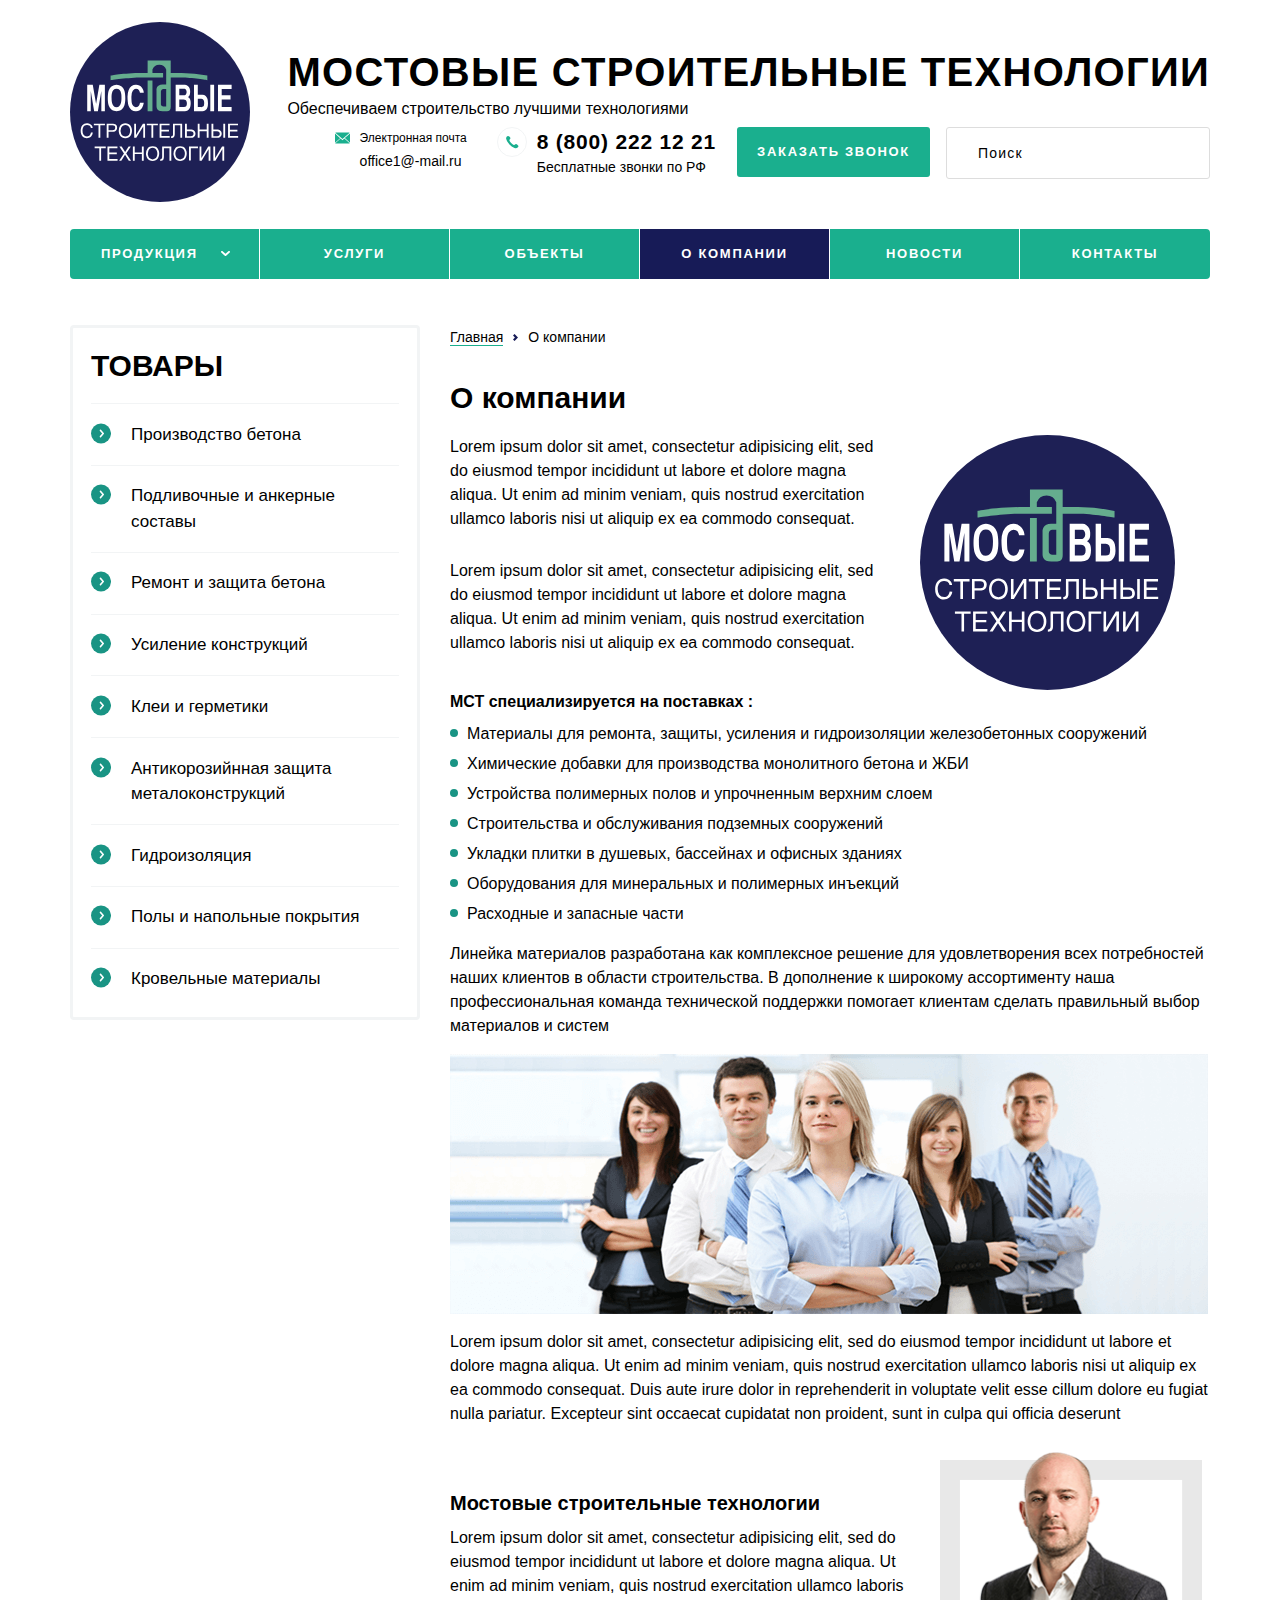
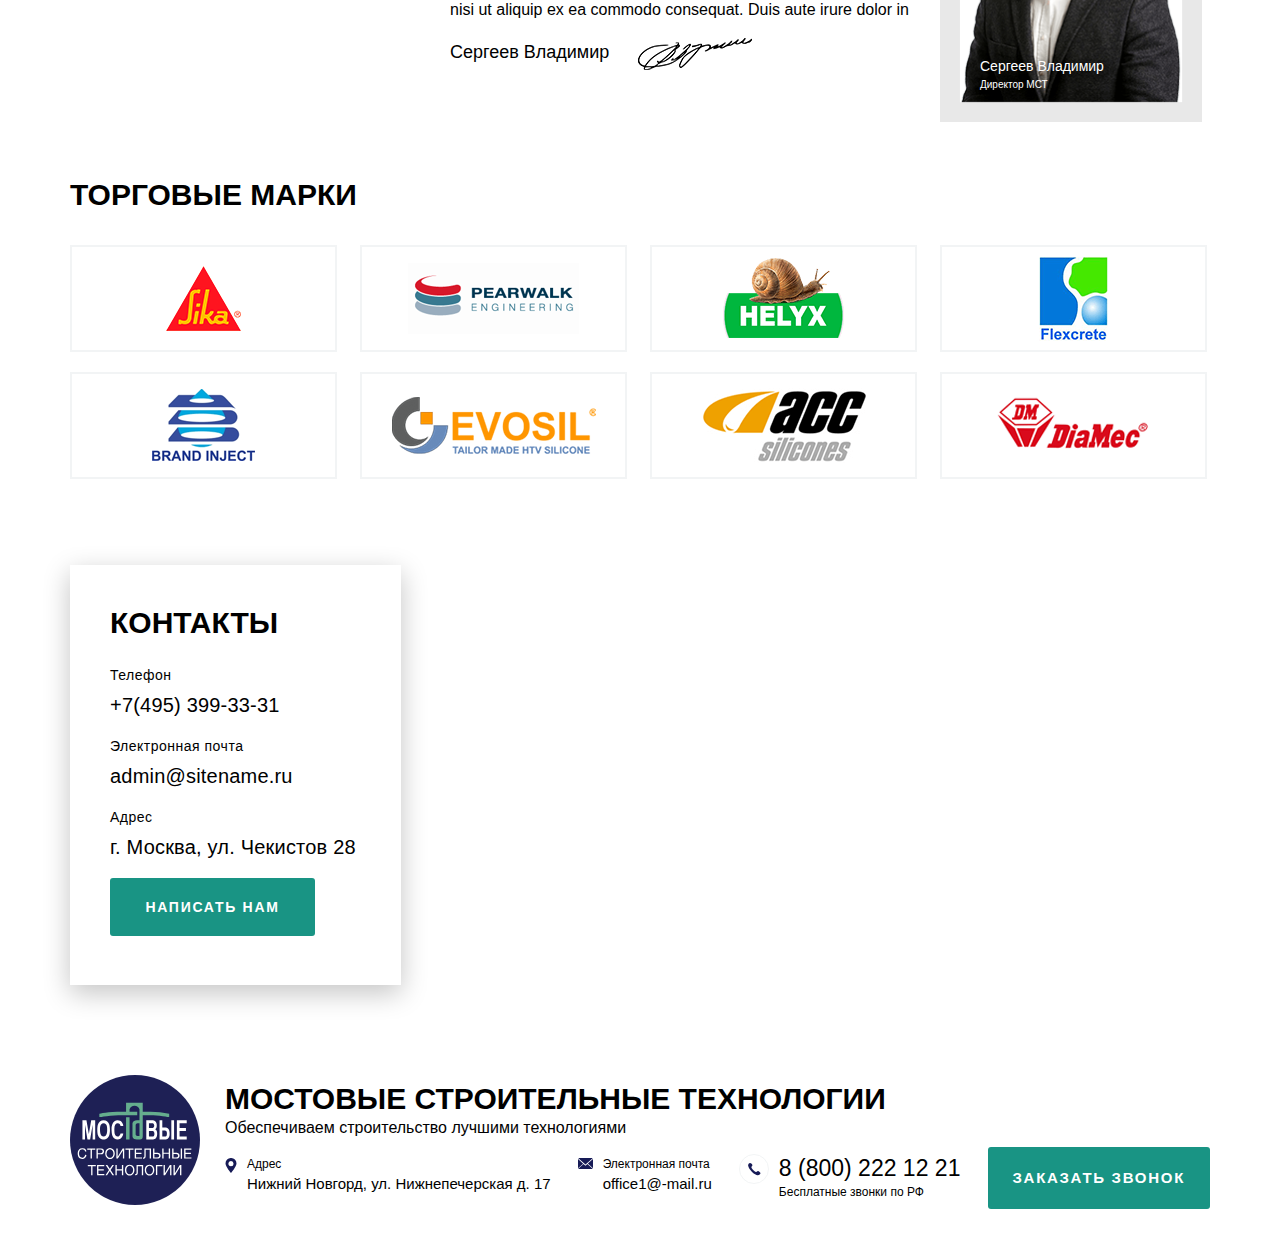
<file: pages/about_company.html>
<!doctype html>
<html lang="ru">
<head>
  <meta charset="UTF-8">
  <meta name="viewport"
        content="width=device-width, user-scalable=no, initial-scale=1.0, maximum-scale=1.0, minimum-scale=1.0">
  <meta http-equiv="X-UA-Compatible" content="ie=edge">
  <link rel="apple-touch-icon" sizes="180x180" href="../favicon/apple-touch-icon.png"/>
  <link rel="icon" type="image/png" sizes="32x32" href="../favicon/favicon-32x32.png"/>
  <link rel="icon" type="image/png" sizes="16x16" href="../favicon/favicon-16x16.png"/>
  <link rel="manifest" href="../favicon/site.webmanifest"/>
  <link rel="shortcut icon" href="../favicon/favicon.ico"/>
  <link rel="mask-icon" href="../favicon/safari-pinned-tab.svg" color="#5bbad5"/>
  <meta name="msapplication-TileColor" content="#9f00a7"/>
  <meta name="msapplication-config" content="favicon/browserconfig.xml"/>
  <meta name="theme-color" content="#171b57"/>
  <link rel="stylesheet" href="../css/normalize.css">
  <link rel="stylesheet" href="../css/style.css">
  <script type="text/javascript" charset="utf-8" async src="https://api-maps.yandex.ru/services/constructor/1.0/js/?um=constructor%3A434b2ffa65520e6ed912d42ce1f3256f0540cc1f5dfa94792345dcfad9a0348a&amp;id=main-cart"></script>
  <script type="text/javascript" charset="utf-8" async src="https://api-maps.yandex.ru/services/constructor/1.0/js/?um=constructor%3A434b2ffa65520e6ed912d42ce1f3256f0540cc1f5dfa94792345dcfad9a0348a&amp;id=mobile-cart"></script>
  <title>Мостовые строительные технологии</title>
</head>
<body class="body">
<svg xmlns="http://www.w3.org/2000/svg" xmlns:xlink="http://www.w3.org/1999/xlink" display="none">
  <symbol xmlns="http://www.w3.org/2000/svg" viewBox="0 0 5 9">
    <path id="arrow"  fill="rgb(255, 255, 255)" d="M4.710,5.189 L1.493,8.727 C1.149,9.104 0.591,9.104 0.248,8.727 C-0.096,8.349 -0.096,7.736 0.248,7.359 L2.844,4.505 L0.248,1.651 C-0.096,1.274 -0.096,0.661 0.248,0.283 C0.591,-0.095 1.149,-0.095 1.493,0.283 L4.710,3.821 C5.054,4.199 5.054,4.811 4.710,5.189 Z"/>
  </symbol>
  <symbol xmlns="http://www.w3.org/2000/svg"  viewBox="0 0 52 53">
    <path id="close-modal" fill="rgb(255, 255, 255)"  d="M27.621,26.500 L50.855,49.734 C51.246,50.124 51.246,50.758 50.855,51.148 C50.465,51.539 49.832,51.539 49.441,51.148 L26.207,27.914 L2.266,51.855 C1.875,52.246 1.242,52.246 0.852,51.855 C0.461,51.465 0.461,50.832 0.852,50.441 L24.793,26.500 L0.852,2.559 C0.461,2.168 0.461,1.535 0.852,1.145 C1.242,0.754 1.875,0.754 2.266,1.145 L26.207,25.086 L49.441,1.852 C49.832,1.461 50.465,1.461 50.855,1.852 C51.246,2.242 51.246,2.875 50.855,3.266 L27.621,26.500 Z"/>
  </symbol>
  <symbol viewBox="0 0 297.64 297.64" id="logo" xmlns="http://www.w3.org/2000/svg">
    <g data-name="logo"><circle cx="148.82" cy="148.82" r="148.82" fill="#1e2055"/>
      <path fill="#65ad8e" d="M128.36 99.99v47.63h7.99V96.91h-7.99v3.08z"/>
      <path fill="#65ad8e" d="M183.73 84.14h-17.19V63.51h-38.18v20.63h-8.91c-32.41 0-52.32 4.51-52.32 4.51v7.74s28.91-4.5 52.32-4.5h34.49v-7.74h-17.59v-5.54a12 12 0 0 1 22.7 0v24.88h-6c-10.85 0-10 9.35-10 9.35v25.64c0 2.86.31 9.13 10 9.13h7.09c4.45 0 6.43-2.28 6.43-7.43V91.89h17.19c17.92 0 43.32 4.51 43.32 4.51v-7.74a202.38 202.38 0 0 0-43.35-4.52zm-24.68 55.5h-4.51a4.3 4.3 0 0 1-3-1.13 3.48 3.48 0 0 1-1.23-2.65V115.2a5 5 0 0 1 1.25-3.37 4.34 4.34 0 0 1 3-1.11h4.51z"/>
      <path fill="#fff" d="M57.7 147.61h-5.87v-33h-.09l-5.63 33h-6.17l-5.51-33h-.08v33h-5.9v-43.93h9.2l5.46 31.67h.08l5.38-31.67h9.11zm33.75-21.67c0 4.11-.52 9.36-1.57 12.06a15.35 15.35 0 0 1-3.93 6.11 13.16 13.16 0 0 1-4.71 2.79 14.54 14.54 0 0 1-4.28.71 14.69 14.69 0 0 1-4.29-.72 13 13 0 0 1-4.71-2.8 15.24 15.24 0 0 1-3.93-6.11c-1.05-2.68-1.57-7.93-1.57-12s.52-9.95 1.57-12.63a15.33 15.33 0 0 1 3.91-6.11 13 13 0 0 1 4.69-2.8 13.38 13.38 0 0 1 8.66 0 12.94 12.94 0 0 1 4.67 2.79 15.23 15.23 0 0 1 3.92 6.1c1 2.66 1.57 8.48 1.57 12.61zm-6.3 0c0-2.51.93-15.6-8.19-15.6s-8.19 13.09-8.19 15.6 0 15 8.19 15 8.14-12.51 8.14-15zM122 133.7a23 23 0 0 1-2.31 7.31 12.83 12.83 0 0 1-4.39 4.87 11.67 11.67 0 0 1-6.41 1.73 11.94 11.94 0 0 1-7.18-2.26 14.53 14.53 0 0 1-4.86-6.74c-1.17-3-1.75-10.83-1.75-15a29.28 29.28 0 0 1 1.81-10.88 14.92 14.92 0 0 1 5-6.76 11.86 11.86 0 0 1 7.09-2.26 12.52 12.52 0 0 1 5.67 1.23 11.71 11.71 0 0 1 4 3.22 15 15 0 0 1 2.38 4.31 16.78 16.78 0 0 1 .95 4.58h-6.31a12.45 12.45 0 0 0-1.94-4.62q-1.33-1.89-4.74-1.89-2.91 0-5.19 3t-2.29 10.16c0 2.37.27 8.77.79 10.72a10.44 10.44 0 0 0 2.46 4.65 5.62 5.62 0 0 0 4.23 1.73 6.05 6.05 0 0 0 3.13-.8 6.43 6.43 0 0 0 2.28-2.42 11.39 11.39 0 0 0 1.27-3.86zm77.6.69a25.13 25.13 0 0 1-.68 5.93 11.9 11.9 0 0 1-1.92 3.7 10.4 10.4 0 0 1-2 2 7.68 7.68 0 0 1-2.78 1.16 22.06 22.06 0 0 1-4.74.41h-12.79v-43.91h14.67a7.24 7.24 0 0 1 4.94 1.58 9.24 9.24 0 0 1 3.24 3.9 13.71 13.71 0 0 1 1.1 4.69c0 2.48.17 5.49-1.06 7.52a8.59 8.59 0 0 1-2.63 2.73c3.86 2.03 4.65 5.41 4.65 10.29zm-6.72-18.5c0-3.29-1.87-5.39-3.4-5.39h-8.74v10.8h8.71c1.35.03 3.43-2.1 3.43-5.41zm.43 18.9c0-1.62 0-6.79-5.39-6.79h-7.18v12.73h7.71c3.25.03 4.86-2.05 4.86-5.91zm34.87.1a18.44 18.44 0 0 1-1.13 6.74 9.6 9.6 0 0 1-3.24 4.43 8.25 8.25 0 0 1-5 1.54h-13.78v-43.92h6.3v16.44h7.23a7.75 7.75 0 0 1 5.84 2.22 11.79 11.79 0 0 1 3 5.13 37.43 37.43 0 0 1 .78 7.42zm-6.3-1.42a10.15 10.15 0 0 0-1.08-4.62 5.16 5.16 0 0 0-4.36-1.88h-5.11v13.78h5.12a6.21 6.21 0 0 0 4.36-1.32c.87-.85 1.07-4.02 1.07-5.95zm16.42 14.13H232v-43.92h6.3zm28.94.01h-22.55v-43.93h22.55v7h-16.37v10.48h14.58v7h-14.58v12.41h16.37zM37.72 182.89a10.85 10.85 0 0 1-2.47 6 8.91 8.91 0 0 1-3.88 2.62 12.84 12.84 0 0 1-3.54.57 10.56 10.56 0 0 1-3.81-.7 9 9 0 0 1-3.25-2.2 10.44 10.44 0 0 1-2.28-3.88 17 17 0 0 1-.83-5.62 16 16 0 0 1 .72-4.93 11.16 11.16 0 0 1 2.07-3.86 9.36 9.36 0 0 1 3.34-2.49 10.7 10.7 0 0 1 4.4-.87 10.36 10.36 0 0 1 4.8 1 8.19 8.19 0 0 1 3.15 2.8 8.92 8.92 0 0 1 1.35 3.78h-3a5.3 5.3 0 0 0-2.38-3.79 7.71 7.71 0 0 0-4-1.05 6.91 6.91 0 0 0-3.78 1.06 7.14 7.14 0 0 0-2.65 3.14 11.88 11.88 0 0 0-1 5 12.57 12.57 0 0 0 1.76 7.08q1.77 2.63 5.74 2.63a6.78 6.78 0 0 0 2.49-.52 5.8 5.8 0 0 0 2.38-2 9.14 9.14 0 0 0 1.58-3.92zm20.1-12h-7.66v20.52h-3.05v-20.52h-7.66v-2.79h18.37zm20.07 3.82a7.49 7.49 0 0 1-1.66 4.85 6.1 6.1 0 0 1-5.05 2.06h-7.46v9.83h-3.07v-23.3h10.53a7.29 7.29 0 0 1 3.56.84 5.73 5.73 0 0 1 2.34 2.34 7 7 0 0 1 .81 3.38zm-3.15 0q0-3.9-4.47-3.9h-6.55v8.08h6.42c3.06 0 4.6-1.36 4.6-4.15zm27.71 5.06a16.39 16.39 0 0 1-.55 4.18 12.5 12.5 0 0 1-1.83 4 9.54 9.54 0 0 1-3.41 3 10.81 10.81 0 0 1-5.14 1.14 10.66 10.66 0 0 1-5.14-1.15 9.52 9.52 0 0 1-3.41-3 12.5 12.5 0 0 1-1.83-4 16.2 16.2 0 0 1 0-8.37 12.65 12.65 0 0 1 1.82-4 9.49 9.49 0 0 1 3.42-3 12.21 12.21 0 0 1 10.28 0 9.54 9.54 0 0 1 3.41 3 12.5 12.5 0 0 1 1.83 4 16.47 16.47 0 0 1 .55 4.2zm-3.06 0a12.07 12.07 0 0 0-.94-4.88 7.61 7.61 0 0 0-2.74-3.36 7.79 7.79 0 0 0-8.37 0 7.68 7.68 0 0 0-2.74 3.36 13.14 13.14 0 0 0 0 9.81 7.76 7.76 0 0 0 2.75 3.36 7.81 7.81 0 0 0 8.35 0 7.76 7.76 0 0 0 2.75-3.36 12.15 12.15 0 0 0 1-4.93zm24.75 11.65h-3v-18.83h-.06l-11.5 18.83h-3.43v-23.31h3v18.83h.07l11.3-18.83h3.63zm21.19-20.53h-7.65v20.52h-3.05v-20.52h-7.66v-2.79h18.36zm19.54 20.53h-16.7v-23.31h16.48v2.78h-13.42v7.14h12.38v2.86h-12.38v7.79h13.64zm20.58 0h-3v-20.53h-9.2v14.22a8.73 8.73 0 0 1-.85 4.22 4.38 4.38 0 0 1-2.18 2 8 8 0 0 1-3 .52v-2.82a2.73 2.73 0 0 0 2.48-1 5.48 5.48 0 0 0 .64-2.92v-17h15.11zm22-6.53a7 7 0 0 1-.81 3.37 5.73 5.73 0 0 1-2.34 2.34 7.3 7.3 0 0 1-3.57.84h-10.54v-23.33h3.06v9.84h7.46a6.77 6.77 0 0 1 3.83 1 5.86 5.86 0 0 1 2.2 2.59 8.21 8.21 0 0 1 .71 3.35zm-3.16 0q0-4.2-4.59-4.2h-6.45v8.09h6.56q4.45-.05 4.46-3.89zm24.84 6.53h-3.05v-10.87h-11.82v10.87h-3.06v-23.31h3.06v9.65h11.82v-9.65h3.05zm21.7-6.53a7 7 0 0 1-.81 3.37 5.77 5.77 0 0 1-2.33 2.34 7.3 7.3 0 0 1-3.57.84h-10.17v-23.33h3.06v9.84h7.11a6.8 6.8 0 0 1 3.83 1 5.92 5.92 0 0 1 2.2 2.59 8.37 8.37 0 0 1 .68 3.35zm-3.15 0q0-4.2-4.6-4.2h-6.07v8.09h6.2q4.47-.05 4.47-3.89zm8.88 6.58h-3.05v-23.36h3.05zm21.49-.05h-16.69v-23.31h16.48v2.78h-13.39v7.14h12.37v2.86h-12.37v7.79h13.6zM59.11 208.74h-7.66v20.51h-3v-20.51h-7.7v-2.79h18.36zm19.54 20.51h-16.7v-23.3h16.5v2.79H65.01v7.15h12.38v2.79H65.01v7.79h13.64zm22.33 0h-3.77l-6.18-9.57-6.18 9.57H81.2l8-11.94-7.59-11.36h3.84l5.7 8.92 5.8-8.92h3.65l-7.65 11.36zm20.92 0h-3.05v-10.87h-11.81v10.87h-3.07v-23.3h3.07v9.64h11.81v-9.64h3.05zm25.61-11.65a16.33 16.33 0 0 1-.55 4.18 12.5 12.5 0 0 1-1.83 4 9.54 9.54 0 0 1-3.41 3 12.16 12.16 0 0 1-10.28 0 9.55 9.55 0 0 1-3.41-3 12.5 12.5 0 0 1-1.83-4 16.16 16.16 0 0 1 0-8.36 12.7 12.7 0 0 1 1.82-4 9.58 9.58 0 0 1 3.42-3 10.81 10.81 0 0 1 5.14-1.14 11 11 0 0 1 5.14 1.13 9.54 9.54 0 0 1 3.41 3 12.66 12.66 0 0 1 1.83 4 16.33 16.33 0 0 1 .55 4.19zm-3.06 0a12.1 12.1 0 0 0-.95-4.9 7.74 7.74 0 0 0-2.74-3.36 7.84 7.84 0 0 0-8.37 0 7.74 7.74 0 0 0-2.74 3.36 13.14 13.14 0 0 0 0 9.81 7.65 7.65 0 0 0 2.8 3.38 7.81 7.81 0 0 0 8.35 0 7.65 7.65 0 0 0 2.75-3.36 12.11 12.11 0 0 0 .9-4.93zm23.07 11.65h-3.07v-20.51h-9.17v14.21a8.59 8.59 0 0 1-.85 4.22 4.38 4.38 0 0 1-2.17 2 8.28 8.28 0 0 1-3 .51v-2.79a2.71 2.71 0 0 0 2.48-1 5.48 5.48 0 0 0 .64-2.92v-17h15.13zm25.51-11.65a16.33 16.33 0 0 1-.55 4.18 12.5 12.5 0 0 1-1.83 4 9.54 9.54 0 0 1-3.41 3 12.16 12.16 0 0 1-10.28 0 9.55 9.55 0 0 1-3.41-3 12.5 12.5 0 0 1-1.83-4 16.16 16.16 0 0 1 0-8.36 12.5 12.5 0 0 1 1.83-4 9.46 9.46 0 0 1 3.41-3 10.81 10.81 0 0 1 5.14-1.14 10.93 10.93 0 0 1 5.14 1.13 9.37 9.37 0 0 1 3.41 3 12.66 12.66 0 0 1 1.83 4 16.33 16.33 0 0 1 .55 4.19zm-3.06 0a11.93 11.93 0 0 0-.95-4.9 7.72 7.72 0 0 0-2.73-3.36 7.86 7.86 0 0 0-8.38 0 7.81 7.81 0 0 0-2.74 3.36 12.1 12.1 0 0 0-1 4.9 12 12 0 0 0 1 4.91 7.63 7.63 0 0 0 2.74 3.36 7.81 7.81 0 0 0 8.35 0 7.65 7.65 0 0 0 2.75-3.36 12 12 0 0 0 .96-4.91zm21.62-8.86h-11.78v20.48h-3.06v-23.27h14.84zm20.63 20.51h-3v-18.83h-.06l-11.5 18.83h-3.44v-23.3h3v18.83h.07l11.31-18.83h3.62zm22.74 0h-3v-18.83h-.06l-11.45 18.83h-3.44v-23.3h3v18.83h.07l11.31-18.83h3.62z"/>
    </g>
  </symbol>
  <symbol id="style--arrow" viewBox="0 0 23 23" xmlns="http://www.w3.org/2000/svg">
    <path fill="#199484" d="M560.5 344a11.5 11.5 0 1 1-11.5 11.5 11.5 11.5 0 0 1 11.5-11.5z" transform="translate(-549 -344)"/>
    <path fill="#fff" d="M563.71 356.19l-3.22 3.54a.83.83 0 0 1-1.24 0 1 1 0 0 1 0-1.37l2.59-2.86-2.59-2.85a1 1 0 0 1 0-1.37.82.82 0 0 1 1.24 0l3.22 3.54a1 1 0 0 1 0 1.37z" transform="translate(-549 -344)"/>
  </symbol>
  <symbol viewBox="0 0 15 11" id="style--footer_mail" xmlns="http://www.w3.org/2000/svg">
    <path d="M9.84 5.59L15 1v9.2zM.3.32A1.05 1.05 0 0 1 1.05 0h12.89a1 1 0 0 1 .74.3L7.5 6.61zM0 10.16V1l5.16 4.63zm7.48-2.47l1.9-1.68 5.27 4.68a1 1 0 0 1-.74.31H1a1.09 1.09 0 0 1-.75-.32l5.33-4.67z" fill="#171b57"/>
  </symbol>
  <symbol viewBox="0 0 31 31" id="style--footer_phone" xmlns="http://www.w3.org/2000/svg">
    <path d="M15.5.5a15 15 0 1 1-15 15 15 15 0 0 1 15-15z" fill="none" stroke="#f2f4f5"/>
    <path d="M9.4 12a4 4 0 0 1 .44-1.68c.33-.68 1.61-1.05 1.61-1.05s.55-.14 1.65.93a2.54 2.54 0 0 1 .78 1.54c0 .54-1.11 1.69-1.11 1.69a3.49 3.49 0 0 0 .79 1.79c.46.53 1.23 1.35 1.64 1.73a8.93 8.93 0 0 0 1.26 1.1c1 .68 1.27.62 1.27.62s1.46-1.22 1.89-1.18a2.77 2.77 0 0 1 1.4.77 3.81 3.81 0 0 1 1 1 2 2 0 0 1 .19.42s.05.61-.89 1.57a2.61 2.61 0 0 1-2.22.71 8 8 0 0 1-2-.68 13.49 13.49 0 0 1-3.62-2.59 23.31 23.31 0 0 1-2.9-3.65A12.86 12.86 0 0 1 9.4 12z" fill="#171b57"/>
  </symbol>
  <symbol viewBox="0 0 15 11" id="style--header_mail" xmlns="http://www.w3.org/2000/svg">
    <path d="M9.84 5.59L15 1v9.2zM.3.32A1.05 1.05 0 0 1 1.05 0h12.89a1 1 0 0 1 .74.3L7.5 6.61zM0 10.16V1l5.16 4.63zm7.48-2.47l1.9-1.68 5.27 4.68a1 1 0 0 1-.74.31H1a1.09 1.09 0 0 1-.75-.32l5.33-4.67z" fill="#1aaf8e"/>
  </symbol>
  <symbol viewBox="0 0 31 31" id="style--header_phone" xmlns="http://www.w3.org/2000/svg">
    <path d="M15.5.5a15 15 0 1 1-15 15 15 15 0 0 1 15-15z" fill="none" stroke="#f2f4f5"/>
    <path d="M9.4 12a4 4 0 0 1 .44-1.68c.33-.68 1.61-1.05 1.61-1.05s.55-.14 1.65.93a2.54 2.54 0 0 1 .78 1.54c0 .54-1.11 1.69-1.11 1.69a3.49 3.49 0 0 0 .79 1.79c.46.53 1.23 1.35 1.64 1.73a8.93 8.93 0 0 0 1.26 1.1c1 .68 1.27.62 1.27.62s1.46-1.22 1.89-1.18a2.77 2.77 0 0 1 1.4.77 3.81 3.81 0 0 1 1 1 2 2 0 0 1 .19.42s.05.61-.89 1.57a2.61 2.61 0 0 1-2.22.71 8 8 0 0 1-2-.68 13.49 13.49 0 0 1-3.62-2.59 23.31 23.31 0 0 1-2.9-3.65A12.86 12.86 0 0 1 9.4 12z" fill="#1aaf8e"/>
  </symbol>
  <symbol viewBox="0 0 11 15" id="style--marker" xmlns="http://www.w3.org/2000/svg">
    <path d="M5.5 15S0 8.52 0 5.49a5.5 5.5 0 0 1 11 0C11 8.52 5.5 15 5.5 15zm0-11.91a2.54 2.54 0 1 0 2.48 2.53 2.51 2.51 0 0 0-2.46-2.53z" fill="#171b57"/>
  </symbol>
  <symbol xmlns="http://www.w3.org/2000/svg" viewBox="0 0 32 32" id="footer__mobile_mail">
    <path  fill="rgb(23, 27, 87)"  d="M19.339,15.089 L24.492,10.461 L24.492,19.657 L19.339,15.089 ZM9.804,9.820 C9.996,9.623 10.261,9.499 10.554,9.499 L23.438,9.499 C23.723,9.499 23.985,9.612 24.172,9.804 C24.174,9.806 16.996,16.111 16.996,16.111 C16.996,16.111 9.804,9.820 9.804,9.820 ZM9.500,19.657 L9.500,10.461 L14.653,15.089 L9.500,19.657 ZM16.975,17.193 L18.870,15.510 C18.870,15.510 24.142,20.192 24.141,20.194 C23.954,20.385 23.693,20.499 23.408,20.499 L10.542,20.499 C10.249,20.499 9.985,20.375 9.793,20.177 C9.793,20.177 15.122,15.510 15.122,15.510 L16.975,17.193 Z"/>
    <path  stroke="rgb(235, 235, 235)" stroke-width="1px" stroke-linecap="butt" stroke-linejoin="miter" fill="none"  d="M16.422,0.500 C24.697,0.500 31.406,7.216 31.406,15.500 C31.406,23.784 24.697,30.500 16.422,30.500 C8.146,30.500 1.437,23.784 1.437,15.500 C1.437,7.216 8.146,0.500 16.422,0.500 Z"/>
  </symbol>
  <symbol xmlns="http://www.w3.org/2000/svg" viewBox="0 0 32 32" id="footer__mobile_marker">
    <path  fill="rgb(23, 27, 87)"  d="M16.000,23.498 C16.000,23.498 10.500,17.015 10.500,13.984 C10.500,10.955 12.962,8.498 16.000,8.498 C19.037,8.498 21.500,10.955 21.500,13.984 C21.500,17.015 16.000,23.498 16.000,23.498 ZM16.016,11.594 C14.644,11.594 13.531,12.727 13.531,14.125 C13.531,15.523 14.644,16.656 16.016,16.656 C17.388,16.656 18.500,15.523 18.500,14.125 C18.500,12.727 17.388,11.594 16.016,11.594 Z"/>
    <path  stroke="rgb(235, 235, 235)" stroke-width="1px" stroke-linecap="butt" stroke-linejoin="miter" fill="none"  d="M16.422,0.500 C24.697,0.500 31.406,7.216 31.406,15.500 C31.406,23.784 24.697,30.500 16.422,30.500 C8.146,30.500 1.437,23.784 1.437,15.500 C1.437,7.216 8.146,0.500 16.422,0.500 Z"/>
  </symbol>
  <symbol xmlns="http://www.w3.org/2000/svg" viewBox="0 0 21 21" id="menu-btn">
    <path fill="rgb(26, 175, 142)"  d="M-0.000,21.000 L-0.000,18.000 L21.000,18.000 L21.000,21.000 L-0.000,21.000 ZM-0.000,9.000 L21.000,9.000 L21.000,12.000 L-0.000,12.000 L-0.000,9.000 ZM-0.000,-0.000 L21.000,-0.000 L21.000,3.000 L-0.000,3.000 L-0.000,-0.000 Z"/>
  </symbol>
  <symbol xmlns="http://www.w3.org/2000/svg" viewBox="0 0 17 17" id="close-btn">
    <path  fill="rgb(255, 255, 255)"  d="M16.985,14.864 L14.864,16.985 L8.500,10.621 L2.136,16.985 L0.015,14.864 L6.379,8.500 L0.015,2.136 L2.136,0.015 L8.500,6.379 L14.864,0.015 L16.985,2.136 L10.621,8.500 L16.985,14.864 Z"/>
  </symbol>
  <symbol viewBox="0 0 5 7" xmlns="http://www.w3.org/2000/svg" id="breadcrumbs-arrow">
    <path  fill="rgb(23, 27, 87)" d="M1.539,7.013 L-0.004,5.451 L1.925,3.499 L-0.004,1.547 L1.539,-0.015 L5.010,3.499 L1.539,7.013 Z"/>
  </symbol>
</svg>
<header class="header header__inner-page">
  <section class="header__info">
    <div class="header__info_wrapper">
      <div class="header__info_logo">
        <a href="/mst.online">
          <svg class="header__info_logo-img logo">
            <use xlink:href="#logo"></use>
          </svg>
        </a>
        <button class="menu-button">
          <svg>
            <use xlink:href="#menu-btn"></use>
          </svg>
          <span>Открыть меню</span>
        </button>
      </div>
      <div class="header__info_block">
        <div class="header__info_block-text">
          <h1 class="header__info_caption">Мостовые строительные технологии</h1>
          <p class="header__info_title">Обеспечиваем строительство лучшими технологиями </p>
        </div>
        <div class="header__info_action">
          <div class="header__info_action-link item-action">
            <div class="header__info_action-mail">
              <svg class="header__info_mail-img">
                <use xlink:href="#style--header_mail"></use>
              </svg>
              <p class="header__info_mail-text">
                <span class="header__info_mail-label">Электронная почта</span>
                <a class="header__info_mail-link" href="mailto:office1@-mail.ru">office1@-mail.ru</a>
              </p>
            </div>
            <div class="header__info_action-tel">
              <svg class="header__info_tel-img">
                <use xlink:href="#style--header_phone"></use>
              </svg>
              <p class="header__info_tel-text">
                <a class="header__info_tel-link" href="tel:8800221221">8 (800) 222 12 21</a>
                <span class="header__info_tel-label">Бесплатные звонки по РФ</span>
              </p>
            </div>
          </div>
          <button class="header__info_action-button header__info_action-active">Заказать звонок</button>
          <form class="header__info_action-search search-container header__info_action-active" action="/" method="get">
            <input type="search" class="header__info_search" placeholder="Поиск">
            <button class="header__info_search-submit" type="submit">Поиск</button>
          </form>
        </div>
      </div>
    </div>
  </section>
  <nav class="header__nav">
    <ul class="header__nav_list menu">
      <li class="header__nav_category">
        <button class="menu__close header__nav_category-active">
          <svg>
            <use xlink:href="#close-btn"></use>
          </svg>
          <span>Закрыть меню</span>
        </button>
      </li>
      <li class="header__nav_category header__nav_category-production">
            <span role="button" class="main-label header__nav_category-active">Продукция
              <svg class="menu-arrow arrow-production">
                <use xlink:href="#arrow"></use>
              </svg>
            </span>
        <ul class="header__nav_firm-list">
          <li class="list__firm-label arrow-back-li">
            <button class="arrow__firm-back header__nav_firm-active">
              <svg class="menu-arrow">
                <use xlink:href="#arrow"></use>
              </svg>
              <span>Назад в меню</span>
            </button>
          </li>
          <li class="list__firm-label list__firm_sica-label">
                <span role="button" class="firm-label header__nav_firm-active">Sica
                  <svg class="menu-arrow firm-arrow">
                    <use xlink:href="#arrow"></use>
                  </svg>
                </span>
            <ul class="header__nav_category-list firm__sika_list">
              <li class="list__label arrow-back-li">
                <button class="arrow-back">
                  <svg class="menu-arrow">
                    <use xlink:href="#arrow"></use>
                  </svg>
                  <span>Назад в меню</span>
                </button>
              </li>
              <li class="list__label">
                      <span role="button" class="label">Производство бетона
                        <svg class="menu-arrow arrow">
                          <use xlink:href="#arrow"></use>
                        </svg>
                      </span>
                <ul class="list__label_block">
                  <li class="list__sub-label arrow-back-li">
                    <button class="sub__arrow-back">
                      <svg class="menu-arrow">
                        <use xlink:href="#arrow"></use>
                      </svg>
                      <span>Назад в меню</span>
                    </button>
                  </li>
                  <li class="list__sub-label">
                      <span role="button" class="sub-label">Пластификаторы
                        <svg class="menu-arrow sub-arrow">
                          <use xlink:href="#arrow"></use>
                        </svg>
                      </span>
                    <ul class="list__label_sub-block">
                      <li class="list__label_sub-item arrow-back-li">
                        <button class="sub-item__arrow-back">
                          <svg class="menu-arrow">
                            <use xlink:href="#arrow"></use>
                          </svg>
                          <span>Назад в меню</span>
                        </button>
                      </li>
                      <li class="list__label_sub-item"><a href="/mst.online">Sika® Plastiment® 1135 / 1235 / BV 3М / Stayer</a></li>
                      <li class="list__label_sub-item"><a href="/mst.online">Sikament® 131 / 141 / T34 / 151</a></li>
                      <li class="list__label_sub-item"><a href="/mst.online">SikaPlast® E2 / S35 / 2436 / 2135 / 17 / 40 /2190 дА</a></li>
                      <li class="list__label_sub-item"><a href="/mst.online">Sika® ViscoCrete® 3300/3180/5–600 SK/5–600 N PL/5-800/32 SCC/5 New/ 570/3190</a></li>
                      <li class="list__label_sub-item"><a href="/mst.online">Sika® ViscoCrete® 20 HE / 20 Gold / T100 / 25 RU / 5 New / 32 SCC</a></li>
                    </ul>
                  </li>
                  <li class="list__sub-label">
                      <span role="button" class="sub-label">Регуляторы схватывания и твердения
                        <svg class="menu-arrow sub-arrow">
                          <use xlink:href="#arrow"></use>
                        </svg>
                      </span>
                    <ul class="list__label_sub-block">
                      <li class="list__label_sub-item arrow-back-li">
                        <button class="sub-item__arrow-back">
                          <svg class="menu-arrow">
                            <use xlink:href="#arrow"></use>
                          </svg>
                          <span>Назад в меню</span>
                        </button>
                      </li>
                      <li class="list__label_sub-item"><a href="/mst.online">SikaRapid® 1 / 2 / 21</a></li>
                      <li class="list__label_sub-item"><a href="/mst.online">Sigunit® L53 AF / Sigunit® L93 AF</a></li>
                      <li class="list__label_sub-item"><a href="/mst.online">Sika® Retarder / Sika® Retarder 12</a></li>
                      <li class="list__label_sub-item"><a href="/mst.online">SikaTard® 930</a></li>
                      <li class="list__label_sub-item"><a href="/mst.online">Rugasol® 1S / 2W / 3W / ST</a></li>
                    </ul>
                  </li>
                  <li class="list__sub-label">
                      <span role="button" class="sub-label">Воздухововлекающие добавки
                        <svg class="menu-arrow sub-arrow">
                          <use xlink:href="#arrow"></use>
                        </svg>
                      </span>
                    <ul class="list__label_sub-block">
                      <li class="list__label_sub-item arrow-back-li">
                        <button class="sub-item__arrow-back">
                          <svg class="menu-arrow">
                            <use xlink:href="#arrow"></use>
                          </svg>
                          <span>Назад в меню</span>
                        </button>
                      </li>
                      <li class="list__label_sub-item"><a href="/mst.online">SikaAer® 200 S / 200 C /200 C (20%)</a></li>
                    </ul>
                  </li>
                  <li class="list__sub-label">
                      <span role="button" class="sub-label">Регулятор усадки и расширения бетонов и строительных растворов
                        <svg class="menu-arrow sub-arrow">
                          <use xlink:href="#arrow"></use>
                        </svg>
                      </span>
                    <ul class="list__label_sub-block">
                      <li class="list__label_sub-item arrow-back-li">
                        <button class="sub-item__arrow-back">
                          <svg class="menu-arrow">
                            <use xlink:href="#arrow"></use>
                          </svg>
                          <span>Назад в меню</span>
                        </button>
                      </li>
                      <li class="list__label_sub-item"><a href="/mst.online">Sika® IntraPlast® GS</a></li>
                    </ul>
                  </li>
                  <li class="list__sub-label">
                      <span role="button" class="sub-label">Противоморозные добавки
                        <svg class="menu-arrow sub-arrow">
                          <use xlink:href="#arrow"></use>
                        </svg>
                      </span>
                    <ul class="list__label_sub-block">
                      <li class="list__label_sub-item arrow-back-li">
                        <button class="sub-item__arrow-back">
                          <svg class="menu-arrow">
                            <use xlink:href="#arrow"></use>
                          </svg>
                          <span>Назад в меню</span>
                        </button>
                      </li>
                      <li class="list__label_sub-item"><a href="/mst.online">Sika® Antifreeze 30/ 35/ 202/205 /300 /301/ LS/ N8/ N9/ N18/ P100/ P1000, SikaTard® M Nord</a></li>
                    </ul>
                  </li>
                  <li class="list__sub-label">
                      <span role="button" class="sub-label">Стабилизаторы
                        <svg class="menu-arrow sub-arrow">
                          <use xlink:href="#arrow"></use>
                        </svg>
                      </span>
                    <ul class="list__label_sub-block">
                      <li class="list__label_sub-item arrow-back-li">
                        <button class="sub-item__arrow-back">
                          <svg class="menu-arrow">
                            <use xlink:href="#arrow"></use>
                          </svg>
                          <span>Назад в меню</span>
                        </button>
                      </li>
                      <li class="list__label_sub-item"><a href="/mst.online">SikaTard® M Nord</a></li>
                      <li class="list__label_sub-item"><a href="/mst.online">Sika® Stabilizer 4R</a></li>
                    </ul>
                  </li>
                  <li class="list__sub-label">
                      <span role="button" class="sub-label">Добавки для жестких бетонных смесей
                        <svg class="menu-arrow sub-arrow">
                          <use xlink:href="#arrow"></use>
                        </svg>
                      </span>
                    <ul class="list__label_sub-block">
                      <li class="list__label_sub-item arrow-back-li">
                        <button class="sub-item__arrow-back">
                          <svg class="menu-arrow">
                            <use xlink:href="#arrow"></use>
                          </svg>
                          <span>Назад в меню</span>
                        </button>
                      </li>
                      <li class="list__label_sub-item"><a href="/mst.online">SikaPaver® HC-1 / HC-26 / BK / AE-1 / AE-2</a></li>
                    </ul>
                  </li>
                  <li class="list__sub-label">
                      <span role="button" class="sub-label">Модификаторы строительных растворов
                        <svg class="menu-arrow sub-arrow">
                          <use xlink:href="#arrow"></use>
                        </svg>
                      </span>
                    <ul class="list__label_sub-block">
                      <li class="list__label_sub-item arrow-back-li">
                        <button class="sub-item__arrow-back">
                          <svg class="menu-arrow">
                            <use xlink:href="#arrow"></use>
                          </svg>
                          <span>Назад в меню</span>
                        </button>
                      </li>
                      <li class="list__label_sub-item"><a href="/mst.online">SikaLatex®</a></li>
                    </ul>
                  </li>
                  <li class="list__sub-label">
                      <span role="button" class="sub-label">Пластифицирующие добавки для строительных растворов
                        <svg class="menu-arrow sub-arrow">
                          <use xlink:href="#arrow"></use>
                        </svg>
                      </span>
                    <ul class="list__label_sub-block">
                      <li class="list__label_sub-item arrow-back-li">
                        <button class="sub-item__arrow-back">
                          <svg class="menu-arrow">
                            <use xlink:href="#arrow"></use>
                          </svg>
                          <span>Назад в меню</span>
                        </button>
                      </li>
                      <li class="list__label_sub-item"><a href="/mst.online">SikaTard® M / M-20</a></li>
                    </ul>
                  </li>
                  <li class="list__sub-label">
                      <span role="button" class="sub-label">Вспомогательные материалы
                      </span>
                    <svg class="menu-arrow sub-arrow">
                      <use xlink:href="#arrow"></use>
                    </svg>
                    <ul class="list__label_sub-block top__950">
                      <li class="list__label_sub-item arrow-back-li">
                        <button class="sub-item__arrow-back">
                          <svg class="menu-arrow">
                            <use xlink:href="#arrow"></use>
                          </svg>
                          <span>Назад в меню</span>
                        </button>
                      </li>
                      <li class="list__label_sub-item"><a href="/mst.online">Средства для ухода за бетоном Sika® Antisol® E / Sika® Antisol® E-20 (AT)</a></li>
                      <li class="list__label_sub-item"><a href="/mst.online">Смазка для опалубки Sika® Separol® AR-2 Eco / W120 / W220 / W320 / TR-13 / TR-5</a></li>
                      <li class="list__label_sub-item"><a href="/mst.online">Средства для очистки и защиты оборудования Sika® Betonloser</a></li>
                      <li class="list__label_sub-item"><a href="/mst.online">Средства для очистки и защиты оборудования SikaCare® Extra</a></li>
                      <li class="list__label_sub-item"><a href="/mst.online">Пигменты для цветных бетонов и цементных смесей SikaCim® Color-S</a></li>
                    </ul>
                  </li>
                </ul>
              </li>
              <li class="list__label">
                      <span role="button" class="label">Подливочные и анкерные составы
                        <svg class="menu-arrow arrow">
                          <use xlink:href="#arrow"></use>
                        </svg>
                      </span>
                <ul class="list__label_block">
                  <li class="list__sub-label arrow-back-li">
                    <button class="sub__arrow-back">
                      <svg class="menu-arrow">
                        <use xlink:href="#arrow"></use>
                      </svg>
                      <span>Назад в меню</span>
                    </button>
                  </li>
                  <li class="list__sub-label">
                      <span role="button" class="sub-label">Подливочные составы на минеральной основе
                        <svg class="menu-arrow sub-arrow">
                          <use xlink:href="#arrow"></use>
                        </svg>
                    </span>
                    <ul class="list__label_sub-block">
                      <li class="list__label_sub-item arrow-back-li">
                        <button class="sub-item__arrow-back">
                          <svg class="menu-arrow">
                            <use xlink:href="#arrow"></use>
                          </svg>
                          <span>Назад в меню</span>
                        </button>
                      </li>
                      <li class="list__label_sub-item"><a href="/mst.online">SikaGrout® 311 / 314 / 316 / 318</a></li>
                      <li class="list__label_sub-item"><a href="/mst.online">SikaGrout® 4N</a></li>
                    </ul>
                  </li>
                  <li class="list__sub-label">
                      <span role="button" class="sub-label">Подливочные составы на полиуретановой основе
                        <svg class="menu-arrow sub-arrow">
                          <use xlink:href="#arrow"></use>
                        </svg>
                      </span>
                    <ul class="list__label_sub-block">
                      <li class="list__label_sub-item arrow-back-li">
                        <button class="sub-item__arrow-back">
                          <svg class="menu-arrow">
                            <use xlink:href="#arrow"></use>
                          </svg>
                          <span>Назад в меню</span>
                        </button>
                      </li>
                      <li class="list__label_sub-item"><a href="/mst.online">Icosit® KС 340/4, KC 340/7, KC 340/45, KC 340/65</a></li>
                    </ul>
                  </li>
                  <li class="list__sub-label">
                      <span role="button" class="sub-label">Подливочные составы на основе ПММА
                        <svg class="menu-arrow sub-arrow">
                          <use xlink:href="#arrow"></use>
                        </svg>
                      </span>
                    <ul class="list__label_sub-block">
                      <li class="list__label_sub-item arrow-back-li">
                        <button class="sub-item__arrow-back">
                          <svg class="menu-arrow">
                            <use xlink:href="#arrow"></use>
                          </svg>
                          <span>Назад в меню</span>
                        </button>
                      </li>
                      <li class="list__label_sub-item"><a href="/mst.online">Sikadur® 12 Pronto</a></li>
                    </ul>
                  </li>
                  <li class="list__sub-label">
                      <span role="button" class="sub-label">Подливочные составы на эпоксидной основе
                        <svg class="menu-arrow sub-arrow">
                          <use xlink:href="#arrow"></use>
                        </svg>
                      </span>
                    <ul class="list__label_sub-block">
                      <li class="list__label_sub-item arrow-back-li">
                        <button class="sub-item__arrow-back">
                          <svg class="menu-arrow">
                            <use xlink:href="#arrow"></use>
                          </svg>
                          <span>Назад в меню</span>
                        </button>
                      </li>
                      <li class="list__label_sub-item"><a href="/mst.online">Sikadur® 42 HE</a></li>
                      <li class="list__label_sub-item"><a href="/mst.online">Icosit® KC 220/60 TX</a></li>
                    </ul>
                  </li>
                  <li class="list__sub-label">
                      <span role="button" class="sub-label">Анкеровочные составы
                        <svg class="menu-arrow sub-arrow">
                          <use xlink:href="#arrow"></use>
                        </svg>
                      </span>
                    <ul class="list__label_sub-block">
                      <li class="list__label_sub-item arrow-back-li">
                        <button class="sub-item__arrow-back">
                          <svg class="menu-arrow">
                            <use xlink:href="#arrow"></use>
                          </svg>
                          <span>Назад в меню</span>
                        </button>
                      </li>
                      <li class="list__label_sub-item"><a href="/mst.online">Sika Anchorfix® 1 / Sika Anchorfix® 3+</a></li>
                    </ul>
                  </li>
                </ul>
              </li>
              <li class="list__label">
                      <span role="button" class="label">Ремонт и защита бетона
                        <svg class="menu-arrow arrow">
                          <use xlink:href="#arrow"></use>
                        </svg>
                      </span>
                <ul class="list__label_block top__150">
                  <li class="list__sub-label arrow-back-li">
                    <button class="sub__arrow-back">
                      <svg class="menu-arrow">
                        <use xlink:href="#arrow"></use>
                      </svg>
                      <span>Назад в меню</span>
                    </button>
                  </li>
                  <li class="list__sub-label">
                      <span role="button" class="sub-label">Составы для создания адгезионного слоя и антикоррозионной защиты арматуры
                        <svg class="menu-arrow sub-arrow">
                          <use xlink:href="#arrow"></use>
                        </svg>
                      </span>
                    <ul class="list__label_sub-block">
                      <li class="list__label_sub-item arrow-back-li">
                        <button class="sub-item__arrow-back">
                          <svg class="menu-arrow">
                            <use xlink:href="#arrow"></use>
                          </svg>
                          <span>Назад в меню</span>
                        </button>
                      </li>
                      <li class="list__label_sub-item"><a href="/mst.online">Sika MonoTop® 910 N</a></li>
                      <li class="list__label_sub-item"><a href="/mst.online">Sika® Repair 10 F</a></li>
                      <li class="list__label_sub-item"><a href="/mst.online">Sikadur® 32</a></li>
                      <li class="list__label_sub-item"><a href="/mst.online">SikaTop® Armatec® 110 EpoCem®</a></li>
                      <li class="list__label_sub-item"><a href="/mst.online">Sika® FerroGard® 903+</a></li>
                      <li class="list__label_sub-item"><a href="/mst.online">Sika MonoTop® 312</a></li>
                    </ul>
                  </li>
                  <li class="list__sub-label">
                      <span role="button" class="sub-label">Ремонтные составы на минеральной основе
                        <svg class="menu-arrow sub-arrow">
                          <use xlink:href="#arrow"></use>
                        </svg>
                      </span>
                    <ul class="list__label_sub-block">
                      <li class="list__label_sub-item arrow-back-li">
                        <button class="sub-item__arrow-back">
                          <svg class="menu-arrow">
                            <use xlink:href="#arrow"></use>
                          </svg>
                          <span>Назад в меню</span>
                        </button>
                      </li>
                      <li class="list__label_sub-item"><a href="/mst.online">Sika MonoTop® 614 / 412 NFG</a></li>
                      <li class="list__label_sub-item"><a href="/mst.online">Sika MonoTop® 620 / 723 N</a></li>
                      <li class="list__label_sub-item"><a href="/mst.online">Sika MonoTop® 652</a></li>
                      <li class="list__label_sub-item"><a href="/mst.online">Sika MonoTop® 412 N</a></li>
                      <li class="list__label_sub-item"><a href="/mst.online">Sika® Repair 13 F / 20 F</a></li>
                      <li class="list__label_sub-item"><a href="/mst.online">Sika® FastFix 4 SL Normal / Rapid</a></li>
                    </ul>
                  </li>
                  <li class="list__sub-label">
                      <span role="button" class="sub-label">Ремонтные составы на эпоксидной основе
                        <svg class="menu-arrow sub-arrow">
                          <use xlink:href="#arrow"></use>
                        </svg>
                      </span>
                    <ul class="list__label_sub-block">
                      <li class="list__label_sub-item arrow-back-li">
                        <button class="sub-item__arrow-back">
                          <svg class="menu-arrow">
                            <use xlink:href="#arrow"></use>
                          </svg>
                          <span>Назад в меню</span>
                        </button>
                      </li>
                      <li class="list__label_sub-item"><a href="/mst.online">Sikadur® 31 CF Normal / Rapid</a></li>
                      <li class="list__label_sub-item"><a href="/mst.online">Sikadur® 41 CF Normal / Rapid</a></li>
                    </ul>
                  </li>
                  <li class="list__sub-label">
                      <span role="button" class="sub-label">Ремонтные составы на эпоксидно-цементной основе
                        <svg class="menu-arrow sub-arrow">
                          <use xlink:href="#arrow"></use>
                        </svg>
                      </span>
                    <ul class="list__label_sub-block">
                      <li class="list__label_sub-item arrow-back-li">
                        <button class="sub-item__arrow-back">
                          <svg class="menu-arrow">
                            <use xlink:href="#arrow"></use>
                          </svg>
                          <span>Назад в меню</span>
                        </button>
                      </li>
                      <li class="list__label_sub-item"><a href="/mst.online">SikaGard® 720 EpoCem®</a></li>
                    </ul>
                  </li>
                  <li class="list__sub-label">
                      <span role="button" class="sub-label">Материалы для торкретирования
                        <svg class="menu-arrow sub-arrow">
                          <use xlink:href="#arrow"></use>
                        </svg>
                      </span>
                    <ul class="list__label_sub-block">
                      <li class="list__label_sub-item arrow-back-li">
                        <button class="sub-item__arrow-back">
                          <svg class="menu-arrow">
                            <use xlink:href="#arrow"></use>
                          </svg>
                          <span>Назад в меню</span>
                        </button>
                      </li>
                      <li class="list__label_sub-item"><a href="/mst.online">Sika® Gunit-03 Normal / Rapid</a></li>
                    </ul>
                  </li>
                  <li class="list__sub-label">
                      <span role="button" class="sub-label">Материалы для защиты бетона
                        <svg class="menu-arrow sub-arrow">
                          <use xlink:href="#arrow"></use>
                        </svg>
                      </span>
                    <ul class="list__label_sub-block top__550">
                      <li class="list__label_sub-item arrow-back-li">
                        <button class="sub-item__arrow-back">
                          <svg class="menu-arrow">
                            <use xlink:href="#arrow"></use>
                          </svg>
                          <span>Назад в меню</span>
                        </button>
                      </li>
                      <li class="list__label_sub-item"><a href="/mst.online">Sika® Poxitar® F / Sika® Poxitar® SW</a></li>
                      <li class="list__label_sub-item"><a href="/mst.online">SikaGard® 33</a></li>
                      <li class="list__label_sub-item"><a href="/mst.online">SikaCor® 277</a></li>
                      <li class="list__label_sub-item"><a href="/mst.online">SikaGard® 33</a></li>
                      <li class="list__label_sub-item"><a href="/mst.online">SikaGard® 63 N</a></li>
                      <li class="list__label_sub-item"><a href="/mst.online">Icosit® 2406 Primer / Icosit® 2406 Deck</a></li>
                      <li class="list__label_sub-item"><a href="/mst.online">Sikagard® WallCoat N /T</a></li>
                      <li class="list__label_sub-item"><a href="/mst.online">Sikagard® 550 W Elastic</a></li>
                      <li class="list__label_sub-item"><a href="/mst.online">SikaGard® 675 W Elastocolor</a></li>
                      <li class="list__label_sub-item"><a href="/mst.online">SikaGard® 680 S BetonColor</a></li>
                      <li class="list__label_sub-item"><a href="/mst.online">SikaGard® 700 S</a></li>
                      <li class="list__label_sub-item"><a href="/mst.online">SikaGard® 703 W</a></li>
                      <li class="list__label_sub-item"><a href="/mst.online">SikaGard® 705 L</a></li>
                      <li class="list__label_sub-item"><a href="/mst.online">SikaGard® 706 Thixo</a></li>
                    </ul>
                  </li>
                  <li class="list__sub-label">
                      <span role="button" class="sub-label">Ремонтные и защитные составы для резервуаров с питьевой водой
                        <svg class="menu-arrow sub-arrow">
                          <use xlink:href="#arrow"></use>
                        </svg>
                      </span>
                    <ul class="list__label_sub-block">
                      <li class="list__label_sub-item arrow-back-li">
                        <button class="sub-item__arrow-back">
                          <svg class="menu-arrow">
                            <use xlink:href="#arrow"></use>
                          </svg>
                          <span>Назад в меню</span>
                        </button>
                      </li>
                      <li class="list__label_sub-item"><a href="/mst.online">Icoment® 540</a></li>
                      <li class="list__label_sub-item"><a href="/mst.online">SikaGard® 136 DW</a></li>
                    </ul>
                  </li>
                </ul>
              </li>
              <li class="list__label">
                      <span role="button" class="label">Усиление конструкций
                        <svg class="menu-arrow arrow">
                          <use xlink:href="#arrow"></use>
                        </svg>
                      </span>
                <ul class="list__label_block">
                  <li class="list__sub-label arrow-back-li">
                    <button class="sub__arrow-back">
                      <svg class="menu-arrow">
                        <use xlink:href="#arrow"></use>
                      </svg>
                      <span>Назад в меню</span>
                    </button>
                  </li>
                  <li class="list__sub-label"><a href="/mst.online" class="sub-label">Sika®CarboDur® System</a></li>
                  <li class="list__sub-label"><a href="/mst.online" class="sub-label">Sikadur® 30</a></li>
                  <li class="list__sub-label"><a href="/mst.online" class="sub-label">SikaWrap®–530 C/ 230 C</a></li>
                  <li class="list__sub-label"><a href="/mst.online" class="sub-label">Sikadur® 300</a></li>
                  <li class="list__sub-label"><a href="/mst.online" class="sub-label">Sika®CarboDur® System</a></li>
                </ul>
              </li>
              <li class="list__label">
                      <span role="button" class="label">Клеи и герметики
                        <svg class="menu-arrow arrow">
                          <use xlink:href="#arrow"></use>
                        </svg>
                      </span>
                <ul class="list__label_block top__400">
                  <li class="list__sub-label arrow-back-li">
                    <button class="sub__arrow-back">
                      <svg class="menu-arrow">
                        <use xlink:href="#arrow"></use>
                      </svg>
                      <span>Назад в меню</span>
                    </button>
                  </li>
                  <li class="list__sub-label">
                      <span role="button" class="sub-label">Клеи на акриловой основе
                        <svg class="menu-arrow sub-arrow">
                          <use xlink:href="#arrow"></use>
                        </svg>
                      </span>
                    <ul class="list__label_sub-block">
                      <li class="list__label_sub-item arrow-back-li">
                        <button class="sub-item__arrow-back">
                          <svg class="menu-arrow">
                            <use xlink:href="#arrow"></use>
                          </svg>
                          <span>Назад в меню</span>
                        </button>
                      </li>
                      <li class="list__label_sub-item"><a href="/mst.online">SikaBond® 525</a></li>
                    </ul>
                  </li>
                  <li class="list__sub-label">
                      <span role="button" class="sub-label">Клеи на эпоксидной основе
                        <svg class="menu-arrow sub-arrow">
                          <use xlink:href="#arrow"></use>
                        </svg>
                      </span>
                    <ul class="list__label_sub-block">
                      <li class="list__label_sub-item arrow-back-li">
                        <button class="sub-item__arrow-back">
                          <svg class="menu-arrow">
                            <use xlink:href="#arrow"></use>
                          </svg>
                          <span>Назад в меню</span>
                        </button>
                      </li>
                      <li class="list__label_sub-item"><a href="/mst.online">Sikadur® 31 CF Normal / Rapid</a></li>
                    </ul>
                  </li>
                  <li class="list__sub-label">
                      <span role="button" class="sub-label">Клеи на полиуретановой основе
                        <svg class="menu-arrow sub-arrow">
                          <use xlink:href="#arrow"></use>
                        </svg>
                      </span>
                    <ul class="list__label_sub-block">
                      <li class="list__label_sub-item arrow-back-li">
                        <button class="sub-item__arrow-back">
                          <svg class="menu-arrow">
                            <use xlink:href="#arrow"></use>
                          </svg>
                          <span>Назад в меню</span>
                        </button>
                      </li>
                      <li class="list__label_sub-item"><a href="/mst.online">SikaBond® T2 (i-Cure)</a></li>
                      <li class="list__label_sub-item"><a href="/mst.online">SikaBond® T8</a></li>
                      <li class="list__label_sub-item"><a href="/mst.online">SikaBond® AT Metal</a></li>
                    </ul>
                  </li>
                  <li class="list__sub-label">
                      <span role="button" class="sub-label">Грунты для повышения прочности сцепления
                        <svg class="menu-arrow sub-arrow">
                          <use xlink:href="#arrow"></use>
                        </svg>
                      </span>
                    <ul class="list__label_sub-block">
                      <li class="list__label_sub-item arrow-back-li">
                        <button class="sub-item__arrow-back">
                          <svg class="menu-arrow">
                            <use xlink:href="#arrow"></use>
                          </svg>
                          <span>Назад в меню</span>
                        </button>
                      </li>
                      <li class="list__label_sub-item"><a href="/mst.online">Sika® Primer 215 / Sika® Primer 3N</a></li>
                    </ul>
                  </li>
                  <li class="list__sub-label">
                      <span role="button" class="sub-label">Герметики
                        <svg class="menu-arrow sub-arrow">
                          <use xlink:href="#arrow"></use>
                        </svg>
                      </span>
                    <ul class="list__label_sub-block top__400">
                      <li class="list__label_sub-item arrow-back-li">
                        <button class="sub-item__arrow-back">
                          <svg class="menu-arrow">
                            <use xlink:href="#arrow"></use>
                          </svg>
                          <span>Назад в меню</span>
                        </button>
                      </li>
                      <li class="list__label_sub-item"><a href="/mst.online">Sanisil®</a></li>
                      <li class="list__label_sub-item"><a href="/mst.online">Sikaflex® 11 FC+(i-Cure)</a></li>
                      <li class="list__label_sub-item"><a href="/mst.online">Sikaflex® PRO-3 (i-Cure)</a></li>
                      <li class="list__label_sub-item"><a href="/mst.online">Sikaflex® TS Plus</a></li>
                      <li class="list__label_sub-item"><a href="/mst.online">Sikaflex® Tank N</a></li>
                      <li class="list__label_sub-item"><a href="/mst.online">Sikaflex® Construction+</a></li>
                      <li class="list__label_sub-item"><a href="/mst.online">SSikaflex® AT Connection</a></li>
                      <li class="list__label_sub-item"><a href="/mst.online">Sika BlackSeal® 1</a></li>
                    </ul>
                  </li>
                  <li class="list__sub-label">
                      <span role="button" class="sub-label">Клеи и герметики для устройства деревянных полов
                        <svg class="menu-arrow sub-arrow">
                          <use xlink:href="#arrow"></use>
                        </svg>
                      </span>
                    <ul class="list__label_sub-block top__300">
                      <li class="list__label_sub-item arrow-back-li">
                        <button class="sub-item__arrow-back">
                          <svg class="menu-arrow">
                            <use xlink:href="#arrow"></use>
                          </svg>
                          <span>Назад в меню</span>
                        </button>
                      </li>
                      <li class="list__label_sub-item"><a href="/mst.online">Sika® Primer MB</a></li>
                      <li class="list__label_sub-item"><a href="/mst.online">SikaBond® 54 Parquet (i-Cure)</a></li>
                      <li class="list__label_sub-item"><a href="/mst.online">SikaBond® T 45</a></li>
                      <li class="list__label_sub-item"><a href="/mst.online">SikaBond® PU 2K</a></li>
                      <li class="list__label_sub-item"><a href="/mst.online">SikaBond® 52 Parquet (i-Cure)</a></li>
                      <li class="list__label_sub-item"><a href="/mst.online">SikaBond® T2 (i-Cure)</a></li>
                      <li class="list__label_sub-item"><a href="/mst.online">Sikaflex® T6</a></li>
                      <li class="list__label_sub-item"><a href="/mst.online">Sika® TopClean T</a></li>
                      <li class="list__label_sub-item"><a href="/mst.online">Sika® AcouBond® System</a></li>
                      <li class="list__label_sub-item"><a href="/mst.online">Sikaflex® 11 FC (i-Cure)</a></li>
                      <li class="list__label_sub-item"><a href="/mst.online">SikaBond® Dispenser 5400</a></li>
                    </ul>
                  </li>
                  <li class="list__sub-label">
                      <span role="button" class="sub-label">Клеи и герметики для вентилируемых и светопрозрачных фасадов
                        <svg class="menu-arrow sub-arrow">
                          <use xlink:href="#arrow"></use>
                        </svg>
                      </span>
                    <ul class="list__label_sub-block">
                      <li class="list__label_sub-item arrow-back-li">
                        <button class="sub-item__arrow-back">
                          <svg class="menu-arrow">
                            <use xlink:href="#arrow"></use>
                          </svg>
                          <span>Назад в меню</span>
                        </button>
                      </li>
                      <li class="list__label_sub-item"><a href="/mst.online">Sikasil® IG-25</a></li>
                      <li class="list__label_sub-item"><a href="/mst.online">Sikasil® IG-25 HM / IG-25 HM Plus</a></li>
                      <li class="list__label_sub-item"><a href="/mst.online">Sikasil® SG-500 / SG-550</a></li>
                    </ul>
                  </li>
                  <li class="list__sub-label">
                      <span role="button" class="sub-label">Всепогодные герметики для герметизации швов
                        <svg class="menu-arrow sub-arrow">
                          <use xlink:href="#arrow"></use>
                        </svg>
                      </span>
                    <ul class="list__label_sub-block top__100">
                      <li class="list__label_sub-item arrow-back-li">
                        <button class="sub-item__arrow-back">
                          <svg class="menu-arrow">
                            <use xlink:href="#arrow"></use>
                          </svg>
                          <span>Назад в меню</span>
                        </button>
                      </li>
                      <li class="list__label_sub-item"><a href="/mst.online">Sikasil® WS-605S</a></li>
                      <li class="list__label_sub-item"><a href="/mst.online">Sikasil® FS-665</a></li>
                      <li class="list__label_sub-item"><a href="/mst.online">Sikasil® WS-355</a></li>
                    </ul>
                  </li>
                </ul>
              </li>
              <li class="list__label">
                      <span role="button" class="label">Антикорозийнная защита металоконструкций
                        <svg class="menu-arrow arrow">
                          <use xlink:href="#arrow"></use>
                        </svg>
                      </span>
                <ul class="list__label_block top__250">
                  <li class="list__sub-label arrow-back-li">
                    <button class="sub__arrow-back">
                      <svg class="menu-arrow">
                        <use xlink:href="#arrow"></use>
                      </svg>
                      <span>Назад в меню</span>
                    </button>
                  </li>
                  <li class="list__sub-label">
                      <span role="button" class="sub-label">Грунтовочные материалы
                        <svg class="menu-arrow sub-arrow">
                          <use xlink:href="#arrow"></use>
                        </svg>
                      </span>
                    <ul class="list__label_sub-block">
                      <li class="list__label_sub-item arrow-back-li">
                        <button class="sub-item__arrow-back">
                          <svg class="menu-arrow">
                            <use xlink:href="#arrow"></use>
                          </svg>
                          <span>Назад в меню</span>
                        </button>
                      </li>
                      <li class="list__label_sub-item"><a href="/mst.online">SikaCor® Aktivprimer Rapid</a></li>
                      <li class="list__label_sub-item"><a href="/mst.online">SikaCor® Steel Protect VHS Rapid</a></li>
                      <li class="list__label_sub-item"><a href="/mst.online">SikaCor® Zinc R / SikaCor® Zinc R Rapid</a></li>
                      <li class="list__label_sub-item"><a href="/mst.online">Sika® Poxicolor Primer HE NEU</a></li>
                      <li class="list__label_sub-item"><a href="/mst.online">Sika® Poxicolor Rapid</a></li>
                      <li class="list__label_sub-item"><a href="/mst.online">SikaCor® Zinc PUR</a></li>
                    </ul>
                  </li>
                  <li class="list__sub-label">
                      <span role="button" class="sub-label">Системы антикоррозионных защитных покрытий
                        <svg class="menu-arrow sub-arrow">
                          <use xlink:href="#arrow"></use>
                        </svg>
                      </span>
                    <ul class="list__label_sub-block">
                      <li class="list__label_sub-item arrow-back-li">
                        <button class="sub-item__arrow-back">
                          <svg class="menu-arrow">
                            <use xlink:href="#arrow"></use>
                          </svg>
                          <span>Назад в меню</span>
                        </button>
                      </li>
                      <li class="list__label_sub-item"><a href="/mst.online">SikaCor® EG System</a></li>
                      <li class="list__label_sub-item"><a href="/mst.online">SikaCor® PUR System</a></li>
                    </ul>
                  </li>
                  <li class="list__sub-label">
                      <span role="button" class="sub-label">Покровные химически стойкие антикоррозионные материалы
                        <svg class="menu-arrow sub-arrow">
                          <use xlink:href="#arrow"></use>
                        </svg>
                      </span>
                    <ul class="list__label_sub-block top__250">
                      <li class="list__label_sub-item arrow-back-li">
                        <button class="sub-item__arrow-back">
                          <svg class="menu-arrow">
                            <use xlink:href="#arrow"></use>
                          </svg>
                          <span>Назад в меню</span>
                        </button>
                      </li>
                      <li class="list__label_sub-item"><a href="/mst.online">Inertol® BS 10 FR</a></li>
                      <li class="list__label_sub-item"><a href="/mst.online">Sika® Inertol® 88</a></li>
                      <li class="list__label_sub-item"><a href="/mst.online">SikaGard® 33</a></li>
                      <li class="list__label_sub-item"><a href="/mst.online">SikaCor® 299 Airless</a></li>
                      <li class="list__label_sub-item"><a href="/mst.online">Sika® Poxitar® F / Sika® Poxitar® SW</a></li>
                      <li class="list__label_sub-item"><a href="/mst.online">Sika® Poxicolor SW</a></li>
                      <li class="list__label_sub-item"><a href="/mst.online">SikaCor® SW 500</a></li>
                      <li class="list__label_sub-item"><a href="/mst.online">SikaCor® 277</a></li>
                      <li class="list__label_sub-item"><a href="/mst.online">SikaCor® 288 AS</a></li>
                      <li class="list__label_sub-item"><a href="/mst.online">SikaCor® HM</a></li>
                      <li class="list__label_sub-item"><a href="/mst.online">Sika® Poxicolor Plus</a></li>
                      <li class="list__label_sub-item"><a href="/mst.online">Icosit® TS 687</a></li>
                      <li class="list__label_sub-item"><a href="/mst.online">SikaCor® 6630 HS</a></li>
                      <li class="list__label_sub-item"><a href="/mst.online">SikaCor® Zinc ZS</a></li>
                      <li class="list__label_sub-item"><a href="/mst.online">SikaCor® Alutherm</a></li>
                    </ul>
                  </li>
                  <li class="list__sub-label">
                      <span role="button" class="sub-label">Антикоррозионные материалы для контакта с питьевой водой
                        <svg class="menu-arrow sub-arrow">
                          <use xlink:href="#arrow"></use>
                        </svg>
                      </span>
                    <ul class="list__label_sub-block">
                      <li class="list__label_sub-item arrow-back-li">
                        <button class="sub-item__arrow-back">
                          <svg class="menu-arrow">
                            <use xlink:href="#arrow"></use>
                          </svg>
                          <span>Назад в меню</span>
                        </button>
                      </li>
                      <li class="list__label_sub-item"><a href="/mst.online">Sikagard® 136 DW</a></li>
                    </ul>
                  </li>
                  <li class="list__sub-label">
                      <span role="button" class="sub-label">Жидкие мембраны для гидроизоляции и антикоррозионной защиты
                        <svg class="menu-arrow sub-arrow">
                          <use xlink:href="#arrow"></use>
                        </svg>
                      </span>
                    <ul class="list__label_sub-block top__100">
                      <li class="list__label_sub-item arrow-back-li">
                        <button class="sub-item__arrow-back">
                          <svg class="menu-arrow">
                            <use xlink:href="#arrow"></use>
                          </svg>
                          <span>Назад в меню</span>
                        </button>
                      </li>
                      <li class="list__label_sub-item"><a href="/mst.online">Sikalastic® 841 ST</a></li>
                      <li class="list__label_sub-item"><a href="/mst.online">Sikalastic® 842 BG</a></li>
                      <li class="list__label_sub-item"><a href="/mst.online">Sikalastic® 844 XT</a></li>
                      <li class="list__label_sub-item"><a href="/mst.online">Sikalastic® 830 N</a></li>
                    </ul>
                  </li>
                </ul>
              </li>
              <li class="list__label">
                      <span role="button" class="label">Гидроизоляция
                        <svg class="menu-arrow arrow">
                          <use xlink:href="#arrow"></use>
                        </svg>
                      </span>
                <ul class="list__label_block top__650">
                  <li class="list__sub-label arrow-back-li">
                    <button class="sub__arrow-back">
                      <svg class="menu-arrow">
                        <use xlink:href="#arrow"></use>
                      </svg>
                      <span>Назад в меню</span>
                    </button>
                  </li>
                  <li class="list__sub-label">
                      <span role="button" class="sub-label">Рулонные гидроизоляционные материалы на основе пластифицированного поливинилхлорида (ПвХ)/ термопластичных полиолефинов (ТПО)
                        <svg class="menu-arrow sub-arrow">
                          <use xlink:href="#arrow"></use>
                        </svg>
                      </span>
                    <ul class="list__label_sub-block">
                      <li class="list__label_sub-item arrow-back-li">
                        <button class="sub-item__arrow-back">
                          <svg class="menu-arrow">
                            <use xlink:href="#arrow"></use>
                          </svg>
                          <span>Назад в меню</span>
                        </button>
                      </li>
                      <li class="list__label_sub-item"><a href="/mst.online">Sikaplan® WP 1100-15HL / WP 1100-20HL / WP 1100-30HL</a></li>
                      <li class="list__label_sub-item"><a href="/mst.online">Sikaplan® WP 3100-15R / WP 3100-15RE</a></li>
                      <li class="list__label_sub-item"><a href="/mst.online">Sikaplan® WT 1200-16C / WT 1200-20C / WT 1200-30C</a></li>
                      <li class="list__label_sub-item"><a href="/mst.online">Sikaplan® WT 4220-15C / WT 4220-18H</a></li>
                    </ul>
                  </li>
                  <li class="list__sub-label">
                      <span role="button" class="sub-label">Жидкие мембраны
                        <svg class="menu-arrow sub-arrow">
                          <use xlink:href="#arrow"></use>
                        </svg>
                      </span>
                    <ul class="list__label_sub-block">
                      <li class="list__label_sub-item arrow-back-li">
                        <button class="sub-item__arrow-back">
                          <svg class="menu-arrow">
                            <use xlink:href="#arrow"></use>
                          </svg>
                          <span>Назад в меню</span>
                        </button>
                      </li>
                      <li class="list__label_sub-item"><a href="/mst.online">Sikalastic® 801 / 801 SL</a></li>
                      <li class="list__label_sub-item"><a href="/mst.online">Sikalastic® 152</a></li>
                    </ul>
                  </li>
                  <li class="list__sub-label">
                      <span role="button" class="sub-label">Материалы для штукатурной гидроизоляции/обмазочной гидроизоляции на полимер-цементной основе
                        <svg class="menu-arrow sub-arrow">
                          <use xlink:href="#arrow"></use>
                        </svg>
                      </span>
                    <ul class="list__label_sub-block top__100">
                      <li class="list__label_sub-item arrow-back-li">
                        <button class="sub-item__arrow-back">
                          <svg class="menu-arrow">
                            <use xlink:href="#arrow"></use>
                          </svg>
                          <span>Назад в меню</span>
                        </button>
                      </li>
                      <li class="list__label_sub-item"><a href="/mst.online">Sika® 1</a></li>
                      <li class="list__label_sub-item"><a href="/mst.online">Sika®4a Pulver</a></li>
                      <li class="list__label_sub-item"><a href="/mst.online">Sika®101a</a></li>
                      <li class="list__label_sub-item"><a href="/mst.online">SikaTop® Seal-107</a></li>
                      <li class="list__label_sub-item"><a href="/mst.online">SikaGard® 720 EpoCem®</a></li>
                      <li class="list__label_sub-item"><a href="/mst.online">Igolflex® N</a></li>
                    </ul>
                  </li>
                  <li class="list__sub-label">
                      <span role="button" class="sub-label">Битумная лента для гидроизоляции
                        <svg class="menu-arrow sub-arrow">
                          <use xlink:href="#arrow"></use>
                        </svg>
                      </span>
                    <ul class="list__label_sub-block">
                      <li class="list__label_sub-item arrow-back-li">
                        <button class="sub-item__arrow-back">
                          <svg class="menu-arrow">
                            <use xlink:href="#arrow"></use>
                          </svg>
                          <span>Назад в меню</span>
                        </button>
                      </li>
                      <li class="list__label_sub-item"><a href="/mst.online">Sika® MultiSeal</a></li>
                    </ul>
                  </li>
                  <li class="list__sub-label">
                      <span role="button" class="sub-label">Материалы для инъектирования
                        <svg class="menu-arrow sub-arrow">
                          <use xlink:href="#arrow"></use>
                        </svg>
                      </span>
                    <ul class="list__label_sub-block top__550">
                      <li class="list__label_sub-item arrow-back-li">
                        <button class="sub-item__arrow-back">
                          <svg class="menu-arrow">
                            <use xlink:href="#arrow"></use>
                          </svg>
                          <span>Назад в меню</span>
                        </button>
                      </li>
                      <li class="list__label_sub-item"><a href="/mst.online">Sika® Injection-451</a></li>
                      <li class="list__label_sub-item"><a href="/mst.online">Sikadur® 52 Injection Type N and LP</a></li>
                      <li class="list__label_sub-item"><a href="/mst.online">Sikadur® 53</a></li>
                      <li class="list__label_sub-item"><a href="/mst.online">Sika®Injection-101 RC</a></li>
                      <li class="list__label_sub-item"><a href="/mst.online">Sika®Injection-201 CE</a></li>
                      <li class="list__label_sub-item"><a href="/mst.online">SikaFix®–110</a></li>
                      <li class="list__label_sub-item"><a href="/mst.online">SikaFix®–210</a></li>
                      <li class="list__label_sub-item"><a href="/mst.online">Sika® Injection-304 /305</a></li>
                      <li class="list__label_sub-item"><a href="/mst.online">Sika® Injection-</a></li>
                    </ul>
                  </li>
                  <li class="list__sub-label">
                      <span role="button" class="sub-label">Гидроизоляция швов
                        <svg class="menu-arrow sub-arrow">
                          <use xlink:href="#arrow"></use>
                        </svg>
                      </span>
                    <ul class="list__label_sub-block top__350">
                      <li class="list__label_sub-item arrow-back-li">
                        <button class="sub-item__arrow-back">
                          <svg class="menu-arrow">
                            <use xlink:href="#arrow"></use>
                          </svg>
                          <span>Назад в меню</span>
                        </button>
                      </li>
                      <li class="list__label_sub-item"><a href="/mst.online">SikaSwell® Profiles</a></li>
                      <li class="list__label_sub-item"><a href="/mst.online">SikaSwell® S-2</a></li>
                      <li class="list__label_sub-item"><a href="/mst.online">SikaFuko® Eco 1 / Swell 1 / VT 1</a></li>
                      <li class="list__label_sub-item"><a href="/mst.online">Sika® Waterstops /Sika® Waterbar /Sika® Waterstops</a></li>
                    </ul>
                  </li>
                  <li class="list__sub-label">
                      <span role="button" class="sub-label">Гидроизоляционные ленты для швов
                        <svg class="menu-arrow sub-arrow">
                          <use xlink:href="#arrow"></use>
                        </svg>
                      </span>
                    <ul class="list__label_sub-block top__150">
                      <li class="list__label_sub-item arrow-back-li">
                        <button class="sub-item__arrow-back">
                          <svg class="menu-arrow">
                            <use xlink:href="#arrow"></use>
                          </svg>
                          <span>Назад в меню</span>
                        </button>
                      </li>
                      <li class="list__label_sub-item"><a href="/mst.online">Sikadur-Combiflex® SG System</a></li>
                      <li class="list__label_sub-item"><a href="/mst.online">Sika® Dilatec® System</a></li>
                      <li class="list__label_sub-item"><a href="/mst.online">SSikaSeal® Tape-S</a></li>
                    </ul>
                  </li>
                </ul>
              </li>
              <li class="list__label">
                      <span role="button" class="label">Полы и напольные покрытия
                        <svg class="menu-arrow arrow">
                          <use xlink:href="#arrow"></use>
                        </svg>
                      </span>
                <ul class="list__label_block top__750">
                  <li class="list__sub-label arrow-back-li">
                    <button class="sub__arrow-back">
                      <svg class="menu-arrow">
                        <use xlink:href="#arrow"></use>
                      </svg>
                      <span>Назад в меню</span>
                    </button>
                  </li>
                  <li class="list__sub-label">
                      <span role="button" class="sub-label">Сухие упрочнители бетонных полов
                        <svg class="menu-arrow sub-arrow">
                          <use xlink:href="#arrow"></use>
                        </svg>
                      </span>
                    <ul class="list__label_sub-block">
                      <li class="list__label_sub-item arrow-back-li">
                        <button class="sub-item__arrow-back">
                          <svg class="menu-arrow">
                            <use xlink:href="#arrow"></use>
                          </svg>
                          <span>Назад в меню</span>
                        </button>
                      </li>
                      <li class="list__label_sub-item"><a href="/mst.online">Sikafloor®–1 MetalTop (Sika® PANBEX® F3E)</a></li>
                      <li class="list__label_sub-item"><a href="/mst.online">Sikafloor®–2 SynTop (Sika® PANBEX® F2) / Sikafloor® 2 SynTop</a></li>
                      <li class="list__label_sub-item"><a href="/mst.online">Sikafloor®–3 QuartzTop (Sika® PANBEX® F1) / Sikafloor® 3 QuartzTop</a></li>
                    </ul>
                  </li>
                  <li class="list__sub-label">
                      <span role="button" class="sub-label">Уход засвежеуложенным бетонным полом
                        <svg class="menu-arrow sub-arrow">
                          <use xlink:href="#arrow"></use>
                        </svg>
                      </span>
                    <ul class="list__label_sub-block">
                      <li class="list__label_sub-item arrow-back-li">
                        <button class="sub-item__arrow-back">
                          <svg class="menu-arrow">
                            <use xlink:href="#arrow"></use>
                          </svg>
                          <span>Назад в меню</span>
                        </button>
                      </li>
                      <li class="list__label_sub-item"><a href="/mst.online">Sikafloor® ProSeal 22 / Sikafloor® ProSeal W</a></li>
                    </ul>
                  </li>
                  <li class="list__sub-label">
                      <span role="button" class="sub-label">Жидкие упрочнители бетонных полов
                        <svg class="menu-arrow sub-arrow">
                          <use xlink:href="#arrow"></use>
                        </svg>
                      </span>
                    <ul class="list__label_sub-block">
                      <li class="list__label_sub-item arrow-back-li">
                        <button class="sub-item__arrow-back">
                          <svg class="menu-arrow">
                            <use xlink:href="#arrow"></use>
                          </svg>
                          <span>Назад в меню</span>
                        </button>
                      </li>
                      <li class="list__label_sub-item"><a href="/mst.online">Sikafloor® CureHard 18 / 24</a></li>
                      <li class="list__label_sub-item"><a href="/mst.online">Sikafloor® CureHard LI / Sikafloor® CureHard GL</a></li>
                    </ul>
                  </li>
                  <li class="list__sub-label">
                      <span role="button" class="sub-label">Самовыравнивающиеся составы
                        <svg class="menu-arrow sub-arrow">
                          <use xlink:href="#arrow"></use>
                        </svg>
                      </span>
                    <ul class="list__label_sub-block">
                      <li class="list__label_sub-item arrow-back-li">
                        <button class="sub-item__arrow-back">
                          <svg class="menu-arrow">
                            <use xlink:href="#arrow"></use>
                          </svg>
                          <span>Назад в меню</span>
                        </button>
                      </li>
                      <li class="list__label_sub-item"><a href="/mst.online">Sika® Level 01 Primer</a></li>
                      <li class="list__label_sub-item"><a href="/mst.online">Sikafloor® Level T1 / T2</a></li>
                    </ul>
                  </li>
                  <li class="list__sub-label">
                      <span role="button" class="sub-label">Высокопрочные бетонные стяжки
                        <svg class="menu-arrow sub-arrow">
                          <use xlink:href="#arrow"></use>
                        </svg>
                      </span>
                    <ul class="list__label_sub-block">
                      <li class="list__label_sub-item arrow-back-li">
                        <button class="sub-item__arrow-back">
                          <svg class="menu-arrow">
                            <use xlink:href="#arrow"></use>
                          </svg>
                          <span>Назад в меню</span>
                        </button>
                      </li>
                      <li class="list__label_sub-item"><a href="/mst.online">Sika® MonoTop®–9 10 N</a></li>
                      <li class="list__label_sub-item"><a href="/mst.online">Sikafloor® 3+/ 2+/1+CorCrete</a></li>
                    </ul>
                  </li>
                  <li class="list__sub-label">
                      <span role="button" class="sub-label">Грунтовочные составы
                        <svg class="menu-arrow sub-arrow">
                          <use xlink:href="#arrow"></use>
                        </svg>
                      </span>
                    <ul class="list__label_sub-block top__150">
                      <li class="list__label_sub-item arrow-back-li">
                        <button class="sub-item__arrow-back">
                          <svg class="menu-arrow">
                            <use xlink:href="#arrow"></use>
                          </svg>
                          <span>Назад в меню</span>
                        </button>
                      </li>
                      <li class="list__label_sub-item"><a href="/mst.online">Sikafloor® 13 Pronto</a></li>
                      <li class="list__label_sub-item"><a href="/mst.online">Sikafloor® 156 / 161</a></li>
                      <li class="list__label_sub-item"><a href="/mst.online">Sikafloor® 159</a></li>
                    </ul>
                  </li>
                  <li class="list__sub-label">
                      <span role="button" class="sub-label">Полимерные напольные покрытия
                        <svg class="menu-arrow sub-arrow">
                          <use xlink:href="#arrow"></use>
                        </svg>
                      </span>
                    <ul class="list__label_sub-block top__550">
                      <li class="list__label_sub-item arrow-back-li">
                        <button class="sub-item__arrow-back">
                          <svg class="menu-arrow">
                            <use xlink:href="#arrow"></use>
                          </svg>
                          <span>Назад в меню</span>
                        </button>
                      </li>
                      <li class="list__label_sub-item"><a href="/mst.online">Sikafloor® 263 SL</a></li>
                      <li class="list__label_sub-item"><a href="/mst.online">Sikafloor® 264 / Sikafloor® 264 Thixo</a></li>
                      <li class="list__label_sub-item"><a href="/mst.online">Sikafloor® 2530 W</a></li>
                      <li class="list__label_sub-item"><a href="/mst.online">Sikafloor® 169</a></li>
                      <li class="list__label_sub-item"><a href="/mst.online">Sikafloor® 381 N / Sikafloor® 381 ESF</a></li>
                      <li class="list__label_sub-item"><a href="/mst.online">Sikafloor® 390</a></li>
                      <li class="list__label_sub-item"><a href="/mst.online">Sika®Elastomastic TF</a></li>
                      <li class="list__label_sub-item"><a href="/mst.online">Sikafloor® 357 N / 359 N</a></li>
                      <li class="list__label_sub-item"><a href="/mst.online">Sikafloor® 14 / 15 Pronto</a></li>
                      <li class="list__label_sub-item"><a href="/mst.online">Sikafloor® 16 / 17 / 18 Pronto</a></li>
                      <li class="list__label_sub-item"><a href="/mst.online">Sikafloor® 81 / 82 / 83 EpoCem®</a></li>
                      <li class="list__label_sub-item"><a href="/mst.online">Sikafloor® 20N PurCem®</a></li>
                      <li class="list__label_sub-item"><a href="/mst.online">Sikafloor® 21N PurCem®</a></li>
                      <li class="list__label_sub-item"><a href="/mst.online">Sikafloor® 31N PurCem®</a></li>
                      <li class="list__label_sub-item"><a href="/mst.online">Sikafloor® 29 PurCem®</a></li>
                    </ul>
                  </li>
                  <li class="list__sub-label">
                      <span role="button" class="sub-label">Антистатические напольные покрытия
                        <svg class="menu-arrow sub-arrow">
                          <use xlink:href="#arrow"></use>
                        </svg>
                      </span>
                    <ul class="list__label_sub-block top__350">
                      <li class="list__label_sub-item arrow-back-li">
                        <button class="sub-item__arrow-back">
                          <svg class="menu-arrow">
                            <use xlink:href="#arrow"></use>
                          </svg>
                          <span>Назад в меню</span>
                        </button>
                      </li>
                      <li class="list__label_sub-item"><a href="/mst.online">Sikafloor® 220 W Conductive</a></li>
                      <li class="list__label_sub-item"><a href="/mst.online">Sikafloor® Earthing Kit</a></li>
                      <li class="list__label_sub-item"><a href="/mst.online">Sikafloor® 262 AS N / 262 AS N Thixo</a></li>
                      <li class="list__label_sub-item"><a href="/mst.online">Sikafloor® 381 AS N</a></li>
                      <li class="list__label_sub-item"><a href="/mst.online">Sikafloor® 390 AS N</a></li>
                      <li class="list__label_sub-item"><a href="/mst.online">Sikafloor® 230 ESD (TopCoat)</a></li>
                    </ul>
                  </li>
                  <li class="list__sub-label">
                      <span role="button" class="sub-label">Системные решения для декоративных напольных покрытий
                        <svg class="menu-arrow sub-arrow">
                          <use xlink:href="#arrow"></use>
                        </svg>
                      </span>
                    <ul class="list__label_sub-block top__150">
                      <li class="list__label_sub-item arrow-back-li">
                        <button class="sub-item__arrow-back">
                          <svg class="menu-arrow">
                            <use xlink:href="#arrow"></use>
                          </svg>
                          <span>Назад в меню</span>
                        </button>
                      </li>
                      <li class="list__label_sub-item"><a href="/mst.online">Sika® ComfortFloor Systems</a></li>
                      <li class="list__label_sub-item"><a href="/mst.online">Sika® CompactFloor System</a></li>
                      <li class="list__label_sub-item"><a href="/mst.online">Sika® DecoFlake System</a></li>
                      <li class="list__label_sub-item"><a href="/mst.online">Sika® DecoFloor System</a></li>
                      <li class="list__label_sub-item"><a href="/mst.online">Sika®-DecoQuartz System</a></li>
                    </ul>
                  </li>
                  <li class="list__sub-label">
                      <span role="button" class="sub-label">Материалы для чистых помещений
                        <svg class="menu-arrow sub-arrow">
                          <use xlink:href="#arrow"></use>
                        </svg>
                      </span>
                    <ul class="list__label_sub-block top__100">
                      <li class="list__label_sub-item arrow-back-li">
                        <button class="sub-item__arrow-back">
                          <svg class="menu-arrow">
                            <use xlink:href="#arrow"></use>
                          </svg>
                          <span>Назад в меню</span>
                        </button>
                      </li>
                      <li class="list__label_sub-item"><a href="/mst.online">Sikafloor® 144</a></li>
                      <li class="list__label_sub-item"><a href="/mst.online">Sikafloor® 266 CR</a></li>
                      <li class="list__label_sub-item"><a href="/mst.online">SikaGard® 183 W CR</a></li>
                    </ul>
                  </li>
                  <li class="list__sub-label">
                      <span role="button" class="sub-label">Спортивные напольные покрытия
                        <svg class="menu-arrow sub-arrow">
                          <use xlink:href="#arrow"></use>
                        </svg>
                      </span>
                    <ul class="list__label_sub-block top__50">
                      <li class="list__label_sub-item arrow-back-li">
                        <button class="sub-item__arrow-back">
                          <svg class="menu-arrow">
                            <use xlink:href="#arrow"></use>
                          </svg>
                          <span>Назад в меню</span>
                        </button>
                      </li>
                      <li class="list__label_sub-item"><a href="/mst.online">Pulastic® Comfort Court 50</a></li>
                      <li class="list__label_sub-item"><a href="/mst.online">Pulastic® Classic 60S / 70S / 80S</a></li>
                    </ul>
                  </li>
                </ul>
              </li>
              <li class="list__label">
                      <span role="button" class="label">Кровельные материалы
                        <svg class="menu-arrow arrow">
                          <use xlink:href="#arrow"></use>
                        </svg>
                      </span>
                <ul class="list__label_block top__500">
                  <li class="list__sub-label arrow-back-li">
                    <button class="sub__arrow-back">
                      <svg class="menu-arrow">
                        <use xlink:href="#arrow"></use>
                      </svg>
                      <span>Назад в меню</span>
                    </button>
                  </li>
                  <li class="list__sub-label"><a href="/mst.online" class="sub-label">Sarnafil® TG 66-12/TG 66–15, Sarnafil® TG 76–12 Felt/TG 76–15 Felt</a></li>
                  <li class="list__sub-label"><a href="/mst.online" class="sub-label">Sarnafil® S 327–12 / S 327–15, Sarnafil® S 327-12EL / S 327-15EL</a></li>
                  <li class="list__sub-label"><a href="/mst.online" class="sub-label">Sikaplan® 12 VGW / 15 VGW, Sikaplan® 12G/15G, Sikaplan® 12VG / 15VG</a></li>
                  <li class="list__sub-label"><a href="/mst.online" class="sub-label">Системы SikaRoof MTC</a></li>
                </ul>
              </li>
            </ul>
          </li>
          <li class="list__firm-label list__firm_fc-label">
                <span role="button" class="firm-label header__nav_firm-active">FlexCrete
                  <svg class="menu-arrow firm-arrow">
                    <use xlink:href="#arrow"></use>
                  </svg>
                </span>
            <ul class="header__nav_category-list firm__fc_list">
              <li class="list__label arrow-back-li">
                <button class="arrow-back">
                  <svg class="menu-arrow">
                    <use xlink:href="#arrow"></use>
                  </svg>
                  <span>Назад в меню</span>
                </button>
              </li>
              <li class="list__sub-label">
                <a href="/mst.online" class="sub-label">Трехкомпонентный состав для омоноличивания деформационных швов, устройства переходных зон и ремонта кромок бетонных конструкций FlexCrete, 24,5 кг</a>
              </li>
            </ul>
          </li>
          <li class="list__firm-label list__firm_ej-label">
                <span role="button" class="firm-label header__nav_firm-active">Exspansion Joints
                  <svg class="menu-arrow firm-arrow">
                    <use xlink:href="#arrow"></use>
                  </svg>
                </span>
            <ul class="header__nav_category-list firm__ej_list">
              <li class="list__label arrow-back-li">
                <button class="arrow-back">
                  <svg class="menu-arrow">
                    <use xlink:href="#arrow"></use>
                  </svg>
                  <span>Назад в меню</span>
                </button>
              </li>
              <li class="list__sub-label">
                <a href="/mst.online" class="sub-label">Металлические однопрофильные деформационные швы с резиновым компенсатором марки SE</a>
              </li>
              <li class="list__sub-label">
                <a href="/mst.online" class="sub-label">Резинометаллические деформационные швы серии СЕ-М</a>
              </li>
            </ul>
          </li>
        </ul>
      </li>
      <li class="header__nav_category"><a href="/mst.online/pages/services.html" class="header__nav_category-active">Услуги</a></li>
      <li class="header__nav_category"><a href="/mst.online/pages/objects.html" class="header__nav_category-active">Объекты</a></li>
      <li class="header__nav_category"><a href="/mst.online/pages/about_company.html" class="header__nav_category-active active__menu-item">О компании</a></li>
      <li class="header__nav_category"><a href="/mst.online/pages/news.html" class="header__nav_category-active">Новости</a></li>
      <li class="header__nav_category"><a href="/mst.online/pages/contacts.html" class="header__nav_category-active">Контакты</a></li>
    </ul>
  </nav>
</header>
<main class="main main__inner-page">
  <section class="main__services">
    <aside class="main__services_aside">
      <h4 class="main__services_aside-heading">Товары</h4>
      <ul class="main__services_aside-list">
        <li class="main__services_aside-item">
          <svg class="aside-arrow">
            <use xlink:href="#style--arrow"></use>
          </svg>
          <a href="/mst.online/pages/goods.html" class="main__services_aside-link">Производство бетона</a>
        </li>
        <li class="main__services_aside-item">
          <svg class="aside-arrow">
            <use xlink:href="#style--arrow"></use>
          </svg>
          <a href="/mst.online/pages/goods.html" class="main__services_aside-link">Подливочные и анкерные составы</a>
        </li>
        <li class="main__services_aside-item">
          <svg class="aside-arrow">
            <use xlink:href="#style--arrow"></use>
          </svg>
          <a href="/mst.online/pages/goods.html" class="main__services_aside-link">Ремонт и защита бетона</a>
        </li>
        <li class="main__services_aside-item">
          <svg class="aside-arrow">
            <use xlink:href="#style--arrow"></use>
          </svg>
          <a href="/mst.online/pages/goods.html" class="main__services_aside-link">Усиление конструкций</a>
        </li>
        <li class="main__services_aside-item">
          <svg class="aside-arrow">
            <use xlink:href="#style--arrow"></use>
          </svg>
          <a href="/mst.online/pages/goods.html" class="main__services_aside-link">Клеи и герметики</a>
        </li>
        <li class="main__services_aside-item">
          <svg class="aside-arrow">
            <use xlink:href="#style--arrow"></use>
          </svg>
          <a href="/mst.online/pages/goods.html" class="main__services_aside-link">Антикорозийнная защита<br>металоконструкций</a>
        </li>
        <li class="main__services_aside-item">
          <svg class="aside-arrow">
            <use xlink:href="#style--arrow"></use>
          </svg>
          <a href="/mst.online/pages/goods.html" class="main__services_aside-link">Гидроизоляция</a>
        </li>
        <li class="main__services_aside-item">
          <svg class="aside-arrow">
            <use xlink:href="#style--arrow"></use>
          </svg>
          <a href="/mst.online/pages/goods.html" class="main__services_aside-link">Полы и напольные покрытия</a>
        </li>
        <li class="main__services_aside-item">
          <svg class="aside-arrow">
            <use xlink:href="#style--arrow"></use>
          </svg>
          <a href="/mst.online/pages/goods.html" class="main__services_aside-link">Кровельные материалы</a>
        </li>
      </ul>
    </aside>
    <section class="main__services_block">
      <ul class="main__breadcrumbs_block">
        <li class="main__breadcrumbs_item">
          <a href="/mst.online/"><span class="main__breadcrumbs_item-text">Главная</span></a>
          <svg class="breadcrumbs-arrow">
            <use xlink:href="#breadcrumbs-arrow"></use>
          </svg>
        </li>
        <li class="main__breadcrumbs_item">
          <span class="main__breadcrumbs_item-text">О компании</span>
        </li>
      </ul>
      <h4 class="main__services_block-heading text-transform__none">О компании</h4>
      <div class="main__services_block-article">
        <section class="main__about-company_title">
          <div class="main__about-company_title-wrapper">
            <p class="main__about-company_title-text about-company__text">Lorem ipsum dolor sit amet, consectetur adipisicing elit, sed do eiusmod tempor incididunt ut labore et dolore magna aliqua. Ut enim ad minim veniam, quis nostrud exercitation ullamco laboris nisi ut aliquip ex ea commodo consequat.</p>
            <p class="main__about-company_title-text about-company__text">Lorem ipsum dolor sit amet, consectetur adipisicing elit, sed do eiusmod tempor incididunt ut labore et dolore magna aliqua. Ut enim ad minim veniam, quis nostrud exercitation ullamco laboris nisi ut aliquip ex ea commodo consequat.</p>
          </div>
          <div class="main__about-company_logo">
            <img src="../img/logo.svg" alt="Мостовые строительные технологии">
          </div>
        </section>
        <section class="about-company__info">
          <h4 class="about-company__info_heading">МСТ специализируется на поставках :</h4>
          <ul class="about-company__info_list">
            <li class="about-company__info_list-item">Материалы для ремонта, защиты, усиления и гидроизоляции железобетонных сооружений</li>
            <li class="about-company__info_list-item">Химические добавки для производства монолитного бетона и ЖБИ</li>
            <li class="about-company__info_list-item">Устройства полимерных полов и упрочненным верхним слоем</li>
            <li class="about-company__info_list-item">Строительства и обслуживания подземных сооружений</li>
            <li class="about-company__info_list-item">Укладки плитки в душевых, бассейнах и офисных зданиях</li>
            <li class="about-company__info_list-item">Оборудования для минеральных и полимерных инъекций</li>
            <li class="about-company__info_list-item">Расходные и запасные части</li>
          </ul>
          <p class="about-company__text">Линейка материалов разработана как комплексное решение для удовлетворения всех потребностей наших клиентов в области строительства. В дополнение к широкому ассортименту наша профессиональная команда технической поддержки помогает клиентам сделать правильный выбор материалов и систем</p>
          <div class="about-company__info_command">
            <img src="../img/pages/about-company/company.png" alt="Команда">
          </div>
          <p class="about-company__text">Lorem ipsum dolor sit amet, consectetur adipisicing elit, sed do eiusmod tempor incididunt ut labore et dolore magna aliqua. Ut enim ad minim veniam, quis nostrud exercitation ullamco laboris nisi ut aliquip ex ea commodo consequat. Duis aute irure dolor in reprehenderit in voluptate velit esse cillum dolore eu fugiat nulla pariatur. Excepteur sint occaecat cupidatat non proident, sunt in culpa qui officia deserunt </p>
          <div class="about-company__info_management-wrapper">
            <div class="about-company__info_management">
              <h4 class="about-company__info_management-heading">Мостовые строительные технологии</h4>
              <p class="about-company__text">Lorem ipsum dolor sit amet, consectetur adipisicing elit, sed do eiusmod tempor incididunt ut labore et dolore magna aliqua. Ut enim ad minim veniam, quis nostrud exercitation ullamco laboris nisi ut aliquip ex ea commodo consequat. Duis aute irure dolor in</p>
              <p class="about-company__info_management-signature">
                <span>Сергеев Владимир</span>
                <img src="../img/pages/about-company/signature.png" alt="Подпись"></p>
            </div>
            <div class="about-company__info_management-boss">
              <img src="../img/pages/about-company/boss.png" alt="Сергеев Владимир">
              <p class="about-company__info_management-name">
                <span class="boss-name">Сергеев Владимир</span>
                <span class="boss-post">Директор МСТ</span>
              </p>
            </div>
          </div>
        </section>
      </div>
    </section>
  </section>
  <section class="main__trademarks">
    <h4 class="main__trademarks_heading">Торговые марки</h4>
    <div class="main__trademarks_article-block">
      <article class="main__trademarks_item"><img src="../img/all/trademark/sika.png" alt="sika" class="main__partners_item-img"></article>
      <article class="main__trademarks_item"><img src="../img/all/trademark/pearwalk.png" alt="pearwalk" class="main__partners_item-img"></article>
      <article class="main__trademarks_item"><img src="../img/all/trademark/helyx.png" alt="helyx" class="main__partners_item-img"></article>
      <article class="main__trademarks_item"><img src="../img/all/trademark/flexcrete.png" alt="flexcrete" class="main__partners_item-img"></article>
      <article class="main__trademarks_item"><img src="../img/all/trademark/brand_inject.png" alt="brand_inject" class="main__partners_item-img"></article>
      <article class="main__trademarks_item"><img src="../img/all/trademark/evosil_elastosil.png" alt="evosil_elastosil" class="main__partners_item-img"></article>
      <article class="main__trademarks_item"><img src="../img/all/trademark/acc_silicones.png" alt="acc_silicones" class="main__partners_item-img"></article>
      <article class="main__trademarks_item"><img src="../img/all/trademark/dia_mec.png" alt="dia_mec" class="main__partners_item-img"></article>
    </div>
  </section>
</main>
<footer class="footer">
  <section class="footer__contacts">
    <section class="footer__contacts_wrapper">
      <div class="footer__contacts_block vcard">
            <span class="fn org">
              <span class="value-title" title="Мостовые строительные технологии"></span>
            </span>
        <span class="url">
              <span class="value-title" title="https://morecodemore.github.io/mst.online/"></span>
            </span>
        <h4 class="footer__contacts_block-header">Контакты</h4>
        <p class="footer__contacts_block-text tel">
          <span class="footer__contacts_block-title">Телефон</span>
          <a class="footer__contacts_block-info value" href="tel:+74953993331">+7(495) 399-33-31</a>
        </p>
        <p class="footer__contacts_block-text email">
          <span class="footer__contacts_block-title">Электронная почта</span>
          <a class="footer__contacts_block-info value" href="mailto:admin@sitename.ru">admin@sitename.ru</a>
        </p>
        <p class="footer__contacts_block-text adr">
          <span class="footer__contacts_block-title">Адрес</span>
          <span class="footer__contacts_block-info">
                <span class="locality">г. Москва</span>,
                <span class="street-address">ул. Чекистов 28</span>
              </span>
        </p>
        <button class="footer__contacts_block-button">Написать нам</button>
      </div>
    </section>
    <div class="footer__contacts_card" id="main-cart"></div>
  </section>
  <div class="footer-mobile__info_action">
    <div class="footer-mobile__info_action-block">
      <svg class="svg-mobile mobile-marker">
        <use xlink:href="#footer__mobile_marker"></use>
      </svg>
      <p class="footer-mobile__info_action-text">
        <span class="tag address-tag">Адрес</span>
        <span class="address">Нижний Новгорд, ул. Нижнепечерская д. 17</span>
      </p>
    </div>
    <div class="footer-mobile__info_action-block">
      <svg class="svg-mobile mobile-mail">
        <use xlink:href="#footer__mobile_mail"></use>
      </svg>
      <p class="footer-mobile__info_action-text">
        <span class="tag mail-tag">Электронная почта</span>
        <a class="mail" href="mailto:office1@-mail.ru">office1@-mail.ru</a>
      </p>
    </div>
    <div class="footer-mobile__info_action-block tel-block">
      <svg class="footer-phone">
        <use xlink:href="#style--footer_phone"></use>
      </svg>
      <p class="footer-mobile__info_action-text">
        <a class="tel" href="tel:8800221221">8 (800) 222 12 21</a>
        <span class="tag tel-tag">Бесплатные звонки по РФ</span>
      </p>
    </div>
  </div>
  <div class="footer__contacts_card-mobile " id="mobile-cart"></div>
  <section class="footer__info">
    <div class="footer__info_logo">
      <svg class="logo footer-logo">
        <use xlink:href="#logo"></use>
      </svg>
    </div>
    <div class="footer__info_block">
      <div class="footer__info_text">
        <h3 class="footer__info_heading">Мостовые строительные технологии</h3>
        <p class="footer__info_title">Обеспечиваем строительство лучшими технологиями </p>
      </div>
      <div class="footer__info_action">
        <div class="footer__info_action-block">
          <svg class="svg-main main-marker">
            <use xlink:href="#style--marker"></use>
          </svg>
          <svg class="svg-mobile mobile-marker">
            <use xlink:href="#footer__mobile_marker"></use>
          </svg>
          <p class="footer__info_action-text">
            <span class="tag address-tag">Адрес</span>
            <span class="address">Нижний Новгорд, ул. Нижнепечерская д. 17</span>
          </p>
        </div>
        <div class="footer__info_action-block">
          <svg class="svg-main main-mail">
            <use xlink:href="#style--footer_mail"></use>
          </svg>
          <svg class="svg-mobile mobile-mail">
            <use xlink:href="#footer__mobile_mail"></use>
          </svg>
          <p class="footer__info_action-text">
            <span class="tag mail-tag">Электронная почта</span>
            <a class="mail" href="mailto:office1@-mail.ru">office1@-mail.ru</a>
          </p>
        </div>
        <div class="footer__info_action-block tel-block">
          <svg class="footer-phone">
            <use xlink:href="#style--footer_phone"></use>
          </svg>
          <p class="footer__info_action-text">
            <a class="tel" href="tel:8800221221">8 (800) 222 12 21</a>
            <span class="tag tel-tag">Бесплатные звонки по РФ</span>
          </p>
        </div>
        <button class="footer__info_button">Заказать звонок</button>
      </div>
    </div>
  </section>
</footer>
<div class="modal modal__form">
  <div class="modal__overlay"></div>
  <div class="modal__block">
    <button class="modal__block_close">
      <svg class="close-modal">
        <use xlink:href="#close-modal"></use>
      </svg>
    </button>
    <h2 class="modal__block_heading">Обратная связь</h2>
    <p class="modal__block_title">Заполните, пожалуйста, форму. Мы свяжемся с Вами в ближайшее время.</p>
    <form action="/" class="modal__block_form" autocomplete="on">
      <input type="text" class="modal__block_input" id="name" name="name" placeholder="Ваше имя" required>
      <input type="tel" class="modal__block_input" id="tel__modal" name="tel" placeholder="Ваш телефон" required>
      <input type="email" class="modal__block_input" name="email" placeholder="Ваш е-mail">
      <textarea  class="modal__block_input textarea" rows="2" name="comment" placeholder="Комментарий"></textarea>
      <button type="submit" class="button modal__block_form-submit">Отправить</button>
    </form>
  </div>
</div>
<script src="../module/jquery-3.3.1.min/index.js"></script>
<script src="../module/jquery.maskedinput.min.js"></script>
<script src="../js/bundle.min.js"></script>
<link rel="stylesheet" href="../css/modal-inner.css">
<link rel="stylesheet" href="../css/js-style.css">
</body>
</html>
</file>
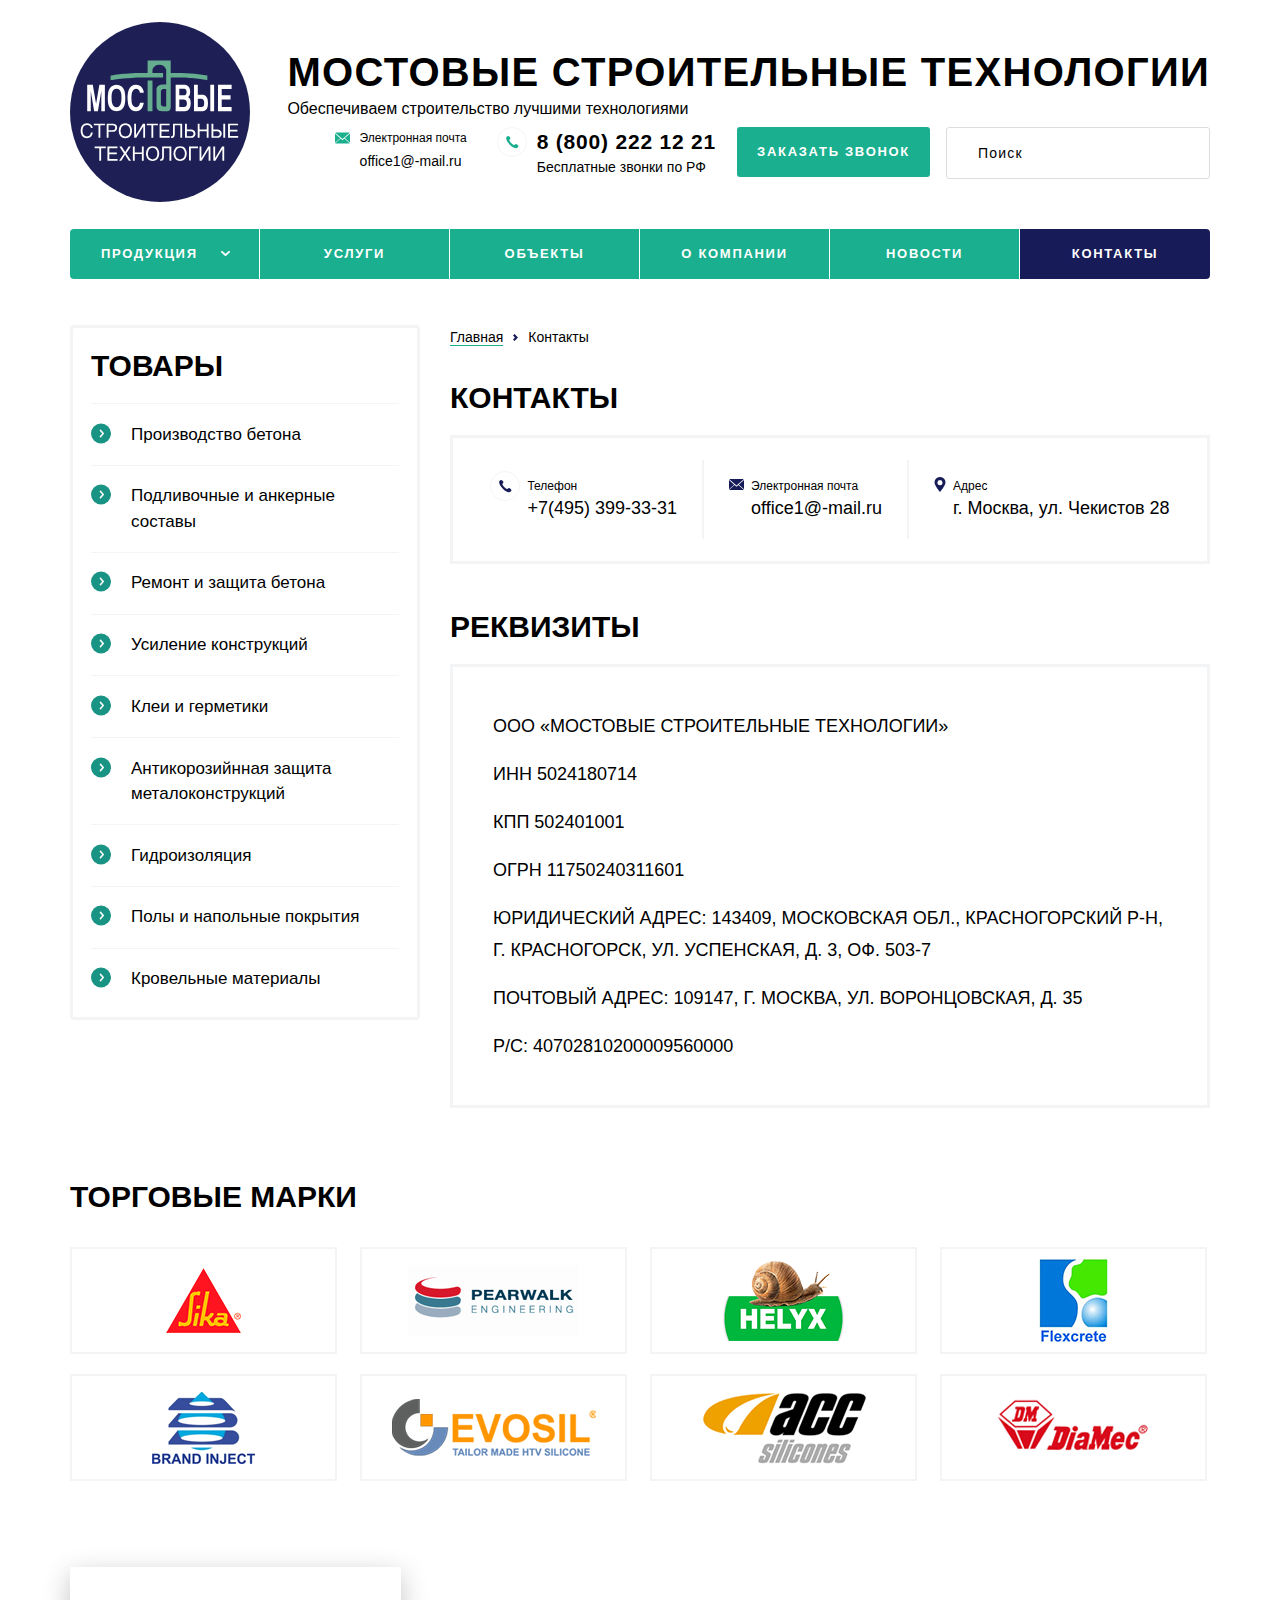
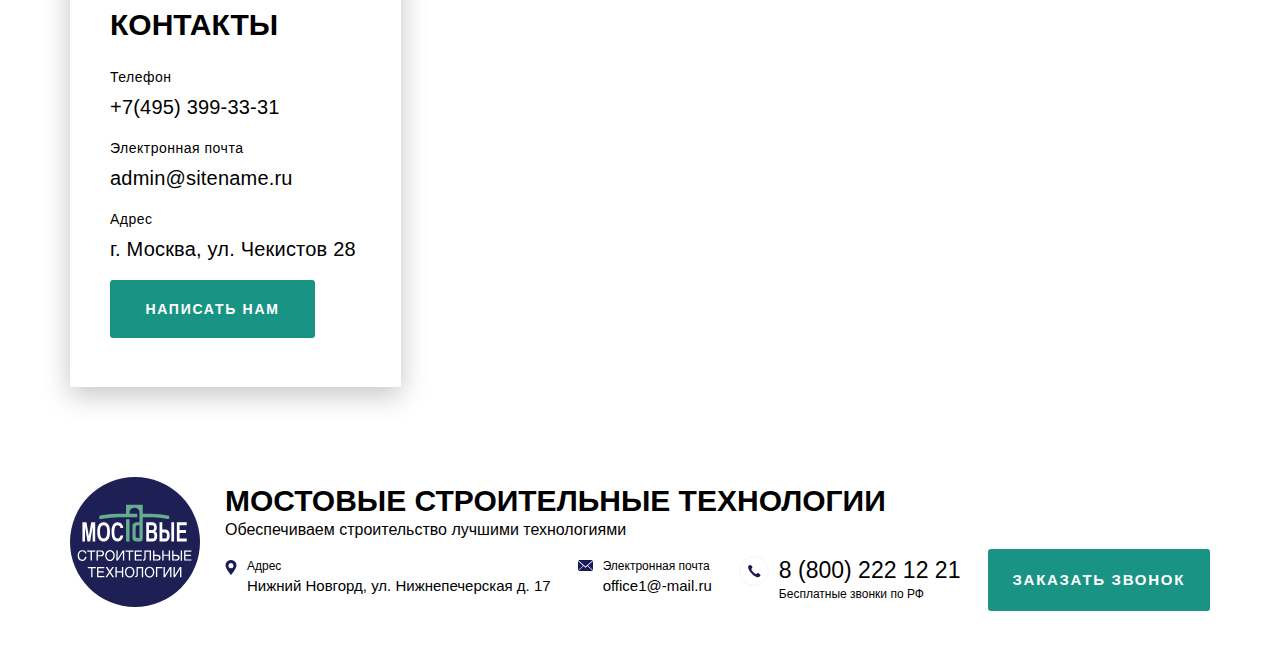
<file: pages/contacts.html>
<!doctype html>
<html lang="ru">
<head>
  <meta charset="UTF-8">
  <meta name="viewport"
        content="width=device-width, user-scalable=no, initial-scale=1.0, maximum-scale=1.0, minimum-scale=1.0">
  <meta http-equiv="X-UA-Compatible" content="ie=edge">
  <link rel="apple-touch-icon" sizes="180x180" href="../favicon/apple-touch-icon.png"/>
  <link rel="icon" type="image/png" sizes="32x32" href="../favicon/favicon-32x32.png"/>
  <link rel="icon" type="image/png" sizes="16x16" href="../favicon/favicon-16x16.png"/>
  <link rel="manifest" href="../favicon/site.webmanifest"/>
  <link rel="shortcut icon" href="../favicon/favicon.ico"/>
  <link rel="mask-icon" href="../favicon/safari-pinned-tab.svg" color="#5bbad5"/>
  <meta name="msapplication-TileColor" content="#9f00a7"/>
  <meta name="msapplication-config" content="favicon/browserconfig.xml"/>
  <meta name="theme-color" content="#171b57"/>
  <link rel="stylesheet" href="../css/normalize.css">
  <link rel="stylesheet" href="../css/style.css">
  <script type="text/javascript" charset="utf-8" async src="https://api-maps.yandex.ru/services/constructor/1.0/js/?um=constructor%3A434b2ffa65520e6ed912d42ce1f3256f0540cc1f5dfa94792345dcfad9a0348a&amp;id=main-cart"></script>
  <script type="text/javascript" charset="utf-8" async src="https://api-maps.yandex.ru/services/constructor/1.0/js/?um=constructor%3A434b2ffa65520e6ed912d42ce1f3256f0540cc1f5dfa94792345dcfad9a0348a&amp;id=mobile-cart"></script>
  <title>Мостовые строительные технологии</title>
</head>
<body class="body">
<svg xmlns="http://www.w3.org/2000/svg" xmlns:xlink="http://www.w3.org/1999/xlink" display="none">
  <symbol xmlns="http://www.w3.org/2000/svg" viewBox="0 0 5 9">
    <path id="arrow"  fill="rgb(255, 255, 255)" d="M4.710,5.189 L1.493,8.727 C1.149,9.104 0.591,9.104 0.248,8.727 C-0.096,8.349 -0.096,7.736 0.248,7.359 L2.844,4.505 L0.248,1.651 C-0.096,1.274 -0.096,0.661 0.248,0.283 C0.591,-0.095 1.149,-0.095 1.493,0.283 L4.710,3.821 C5.054,4.199 5.054,4.811 4.710,5.189 Z"/>
  </symbol>
  <symbol xmlns="http://www.w3.org/2000/svg"  viewBox="0 0 52 53">
    <path id="close-modal" fill="rgb(255, 255, 255)"  d="M27.621,26.500 L50.855,49.734 C51.246,50.124 51.246,50.758 50.855,51.148 C50.465,51.539 49.832,51.539 49.441,51.148 L26.207,27.914 L2.266,51.855 C1.875,52.246 1.242,52.246 0.852,51.855 C0.461,51.465 0.461,50.832 0.852,50.441 L24.793,26.500 L0.852,2.559 C0.461,2.168 0.461,1.535 0.852,1.145 C1.242,0.754 1.875,0.754 2.266,1.145 L26.207,25.086 L49.441,1.852 C49.832,1.461 50.465,1.461 50.855,1.852 C51.246,2.242 51.246,2.875 50.855,3.266 L27.621,26.500 Z"/>
  </symbol>
  <symbol viewBox="0 0 297.64 297.64" id="logo" xmlns="http://www.w3.org/2000/svg">
    <g data-name="logo"><circle cx="148.82" cy="148.82" r="148.82" fill="#1e2055"/>
      <path fill="#65ad8e" d="M128.36 99.99v47.63h7.99V96.91h-7.99v3.08z"/>
      <path fill="#65ad8e" d="M183.73 84.14h-17.19V63.51h-38.18v20.63h-8.91c-32.41 0-52.32 4.51-52.32 4.51v7.74s28.91-4.5 52.32-4.5h34.49v-7.74h-17.59v-5.54a12 12 0 0 1 22.7 0v24.88h-6c-10.85 0-10 9.35-10 9.35v25.64c0 2.86.31 9.13 10 9.13h7.09c4.45 0 6.43-2.28 6.43-7.43V91.89h17.19c17.92 0 43.32 4.51 43.32 4.51v-7.74a202.38 202.38 0 0 0-43.35-4.52zm-24.68 55.5h-4.51a4.3 4.3 0 0 1-3-1.13 3.48 3.48 0 0 1-1.23-2.65V115.2a5 5 0 0 1 1.25-3.37 4.34 4.34 0 0 1 3-1.11h4.51z"/>
      <path fill="#fff" d="M57.7 147.61h-5.87v-33h-.09l-5.63 33h-6.17l-5.51-33h-.08v33h-5.9v-43.93h9.2l5.46 31.67h.08l5.38-31.67h9.11zm33.75-21.67c0 4.11-.52 9.36-1.57 12.06a15.35 15.35 0 0 1-3.93 6.11 13.16 13.16 0 0 1-4.71 2.79 14.54 14.54 0 0 1-4.28.71 14.69 14.69 0 0 1-4.29-.72 13 13 0 0 1-4.71-2.8 15.24 15.24 0 0 1-3.93-6.11c-1.05-2.68-1.57-7.93-1.57-12s.52-9.95 1.57-12.63a15.33 15.33 0 0 1 3.91-6.11 13 13 0 0 1 4.69-2.8 13.38 13.38 0 0 1 8.66 0 12.94 12.94 0 0 1 4.67 2.79 15.23 15.23 0 0 1 3.92 6.1c1 2.66 1.57 8.48 1.57 12.61zm-6.3 0c0-2.51.93-15.6-8.19-15.6s-8.19 13.09-8.19 15.6 0 15 8.19 15 8.14-12.51 8.14-15zM122 133.7a23 23 0 0 1-2.31 7.31 12.83 12.83 0 0 1-4.39 4.87 11.67 11.67 0 0 1-6.41 1.73 11.94 11.94 0 0 1-7.18-2.26 14.53 14.53 0 0 1-4.86-6.74c-1.17-3-1.75-10.83-1.75-15a29.28 29.28 0 0 1 1.81-10.88 14.92 14.92 0 0 1 5-6.76 11.86 11.86 0 0 1 7.09-2.26 12.52 12.52 0 0 1 5.67 1.23 11.71 11.71 0 0 1 4 3.22 15 15 0 0 1 2.38 4.31 16.78 16.78 0 0 1 .95 4.58h-6.31a12.45 12.45 0 0 0-1.94-4.62q-1.33-1.89-4.74-1.89-2.91 0-5.19 3t-2.29 10.16c0 2.37.27 8.77.79 10.72a10.44 10.44 0 0 0 2.46 4.65 5.62 5.62 0 0 0 4.23 1.73 6.05 6.05 0 0 0 3.13-.8 6.43 6.43 0 0 0 2.28-2.42 11.39 11.39 0 0 0 1.27-3.86zm77.6.69a25.13 25.13 0 0 1-.68 5.93 11.9 11.9 0 0 1-1.92 3.7 10.4 10.4 0 0 1-2 2 7.68 7.68 0 0 1-2.78 1.16 22.06 22.06 0 0 1-4.74.41h-12.79v-43.91h14.67a7.24 7.24 0 0 1 4.94 1.58 9.24 9.24 0 0 1 3.24 3.9 13.71 13.71 0 0 1 1.1 4.69c0 2.48.17 5.49-1.06 7.52a8.59 8.59 0 0 1-2.63 2.73c3.86 2.03 4.65 5.41 4.65 10.29zm-6.72-18.5c0-3.29-1.87-5.39-3.4-5.39h-8.74v10.8h8.71c1.35.03 3.43-2.1 3.43-5.41zm.43 18.9c0-1.62 0-6.79-5.39-6.79h-7.18v12.73h7.71c3.25.03 4.86-2.05 4.86-5.91zm34.87.1a18.44 18.44 0 0 1-1.13 6.74 9.6 9.6 0 0 1-3.24 4.43 8.25 8.25 0 0 1-5 1.54h-13.78v-43.92h6.3v16.44h7.23a7.75 7.75 0 0 1 5.84 2.22 11.79 11.79 0 0 1 3 5.13 37.43 37.43 0 0 1 .78 7.42zm-6.3-1.42a10.15 10.15 0 0 0-1.08-4.62 5.16 5.16 0 0 0-4.36-1.88h-5.11v13.78h5.12a6.21 6.21 0 0 0 4.36-1.32c.87-.85 1.07-4.02 1.07-5.95zm16.42 14.13H232v-43.92h6.3zm28.94.01h-22.55v-43.93h22.55v7h-16.37v10.48h14.58v7h-14.58v12.41h16.37zM37.72 182.89a10.85 10.85 0 0 1-2.47 6 8.91 8.91 0 0 1-3.88 2.62 12.84 12.84 0 0 1-3.54.57 10.56 10.56 0 0 1-3.81-.7 9 9 0 0 1-3.25-2.2 10.44 10.44 0 0 1-2.28-3.88 17 17 0 0 1-.83-5.62 16 16 0 0 1 .72-4.93 11.16 11.16 0 0 1 2.07-3.86 9.36 9.36 0 0 1 3.34-2.49 10.7 10.7 0 0 1 4.4-.87 10.36 10.36 0 0 1 4.8 1 8.19 8.19 0 0 1 3.15 2.8 8.92 8.92 0 0 1 1.35 3.78h-3a5.3 5.3 0 0 0-2.38-3.79 7.71 7.71 0 0 0-4-1.05 6.91 6.91 0 0 0-3.78 1.06 7.14 7.14 0 0 0-2.65 3.14 11.88 11.88 0 0 0-1 5 12.57 12.57 0 0 0 1.76 7.08q1.77 2.63 5.74 2.63a6.78 6.78 0 0 0 2.49-.52 5.8 5.8 0 0 0 2.38-2 9.14 9.14 0 0 0 1.58-3.92zm20.1-12h-7.66v20.52h-3.05v-20.52h-7.66v-2.79h18.37zm20.07 3.82a7.49 7.49 0 0 1-1.66 4.85 6.1 6.1 0 0 1-5.05 2.06h-7.46v9.83h-3.07v-23.3h10.53a7.29 7.29 0 0 1 3.56.84 5.73 5.73 0 0 1 2.34 2.34 7 7 0 0 1 .81 3.38zm-3.15 0q0-3.9-4.47-3.9h-6.55v8.08h6.42c3.06 0 4.6-1.36 4.6-4.15zm27.71 5.06a16.39 16.39 0 0 1-.55 4.18 12.5 12.5 0 0 1-1.83 4 9.54 9.54 0 0 1-3.41 3 10.81 10.81 0 0 1-5.14 1.14 10.66 10.66 0 0 1-5.14-1.15 9.52 9.52 0 0 1-3.41-3 12.5 12.5 0 0 1-1.83-4 16.2 16.2 0 0 1 0-8.37 12.65 12.65 0 0 1 1.82-4 9.49 9.49 0 0 1 3.42-3 12.21 12.21 0 0 1 10.28 0 9.54 9.54 0 0 1 3.41 3 12.5 12.5 0 0 1 1.83 4 16.47 16.47 0 0 1 .55 4.2zm-3.06 0a12.07 12.07 0 0 0-.94-4.88 7.61 7.61 0 0 0-2.74-3.36 7.79 7.79 0 0 0-8.37 0 7.68 7.68 0 0 0-2.74 3.36 13.14 13.14 0 0 0 0 9.81 7.76 7.76 0 0 0 2.75 3.36 7.81 7.81 0 0 0 8.35 0 7.76 7.76 0 0 0 2.75-3.36 12.15 12.15 0 0 0 1-4.93zm24.75 11.65h-3v-18.83h-.06l-11.5 18.83h-3.43v-23.31h3v18.83h.07l11.3-18.83h3.63zm21.19-20.53h-7.65v20.52h-3.05v-20.52h-7.66v-2.79h18.36zm19.54 20.53h-16.7v-23.31h16.48v2.78h-13.42v7.14h12.38v2.86h-12.38v7.79h13.64zm20.58 0h-3v-20.53h-9.2v14.22a8.73 8.73 0 0 1-.85 4.22 4.38 4.38 0 0 1-2.18 2 8 8 0 0 1-3 .52v-2.82a2.73 2.73 0 0 0 2.48-1 5.48 5.48 0 0 0 .64-2.92v-17h15.11zm22-6.53a7 7 0 0 1-.81 3.37 5.73 5.73 0 0 1-2.34 2.34 7.3 7.3 0 0 1-3.57.84h-10.54v-23.33h3.06v9.84h7.46a6.77 6.77 0 0 1 3.83 1 5.86 5.86 0 0 1 2.2 2.59 8.21 8.21 0 0 1 .71 3.35zm-3.16 0q0-4.2-4.59-4.2h-6.45v8.09h6.56q4.45-.05 4.46-3.89zm24.84 6.53h-3.05v-10.87h-11.82v10.87h-3.06v-23.31h3.06v9.65h11.82v-9.65h3.05zm21.7-6.53a7 7 0 0 1-.81 3.37 5.77 5.77 0 0 1-2.33 2.34 7.3 7.3 0 0 1-3.57.84h-10.17v-23.33h3.06v9.84h7.11a6.8 6.8 0 0 1 3.83 1 5.92 5.92 0 0 1 2.2 2.59 8.37 8.37 0 0 1 .68 3.35zm-3.15 0q0-4.2-4.6-4.2h-6.07v8.09h6.2q4.47-.05 4.47-3.89zm8.88 6.58h-3.05v-23.36h3.05zm21.49-.05h-16.69v-23.31h16.48v2.78h-13.39v7.14h12.37v2.86h-12.37v7.79h13.6zM59.11 208.74h-7.66v20.51h-3v-20.51h-7.7v-2.79h18.36zm19.54 20.51h-16.7v-23.3h16.5v2.79H65.01v7.15h12.38v2.79H65.01v7.79h13.64zm22.33 0h-3.77l-6.18-9.57-6.18 9.57H81.2l8-11.94-7.59-11.36h3.84l5.7 8.92 5.8-8.92h3.65l-7.65 11.36zm20.92 0h-3.05v-10.87h-11.81v10.87h-3.07v-23.3h3.07v9.64h11.81v-9.64h3.05zm25.61-11.65a16.33 16.33 0 0 1-.55 4.18 12.5 12.5 0 0 1-1.83 4 9.54 9.54 0 0 1-3.41 3 12.16 12.16 0 0 1-10.28 0 9.55 9.55 0 0 1-3.41-3 12.5 12.5 0 0 1-1.83-4 16.16 16.16 0 0 1 0-8.36 12.7 12.7 0 0 1 1.82-4 9.58 9.58 0 0 1 3.42-3 10.81 10.81 0 0 1 5.14-1.14 11 11 0 0 1 5.14 1.13 9.54 9.54 0 0 1 3.41 3 12.66 12.66 0 0 1 1.83 4 16.33 16.33 0 0 1 .55 4.19zm-3.06 0a12.1 12.1 0 0 0-.95-4.9 7.74 7.74 0 0 0-2.74-3.36 7.84 7.84 0 0 0-8.37 0 7.74 7.74 0 0 0-2.74 3.36 13.14 13.14 0 0 0 0 9.81 7.65 7.65 0 0 0 2.8 3.38 7.81 7.81 0 0 0 8.35 0 7.65 7.65 0 0 0 2.75-3.36 12.11 12.11 0 0 0 .9-4.93zm23.07 11.65h-3.07v-20.51h-9.17v14.21a8.59 8.59 0 0 1-.85 4.22 4.38 4.38 0 0 1-2.17 2 8.28 8.28 0 0 1-3 .51v-2.79a2.71 2.71 0 0 0 2.48-1 5.48 5.48 0 0 0 .64-2.92v-17h15.13zm25.51-11.65a16.33 16.33 0 0 1-.55 4.18 12.5 12.5 0 0 1-1.83 4 9.54 9.54 0 0 1-3.41 3 12.16 12.16 0 0 1-10.28 0 9.55 9.55 0 0 1-3.41-3 12.5 12.5 0 0 1-1.83-4 16.16 16.16 0 0 1 0-8.36 12.5 12.5 0 0 1 1.83-4 9.46 9.46 0 0 1 3.41-3 10.81 10.81 0 0 1 5.14-1.14 10.93 10.93 0 0 1 5.14 1.13 9.37 9.37 0 0 1 3.41 3 12.66 12.66 0 0 1 1.83 4 16.33 16.33 0 0 1 .55 4.19zm-3.06 0a11.93 11.93 0 0 0-.95-4.9 7.72 7.72 0 0 0-2.73-3.36 7.86 7.86 0 0 0-8.38 0 7.81 7.81 0 0 0-2.74 3.36 12.1 12.1 0 0 0-1 4.9 12 12 0 0 0 1 4.91 7.63 7.63 0 0 0 2.74 3.36 7.81 7.81 0 0 0 8.35 0 7.65 7.65 0 0 0 2.75-3.36 12 12 0 0 0 .96-4.91zm21.62-8.86h-11.78v20.48h-3.06v-23.27h14.84zm20.63 20.51h-3v-18.83h-.06l-11.5 18.83h-3.44v-23.3h3v18.83h.07l11.31-18.83h3.62zm22.74 0h-3v-18.83h-.06l-11.45 18.83h-3.44v-23.3h3v18.83h.07l11.31-18.83h3.62z"/>
    </g>
  </symbol>
  <symbol id="style--arrow" viewBox="0 0 23 23" xmlns="http://www.w3.org/2000/svg">
    <path fill="#199484" d="M560.5 344a11.5 11.5 0 1 1-11.5 11.5 11.5 11.5 0 0 1 11.5-11.5z" transform="translate(-549 -344)"/>
    <path fill="#fff" d="M563.71 356.19l-3.22 3.54a.83.83 0 0 1-1.24 0 1 1 0 0 1 0-1.37l2.59-2.86-2.59-2.85a1 1 0 0 1 0-1.37.82.82 0 0 1 1.24 0l3.22 3.54a1 1 0 0 1 0 1.37z" transform="translate(-549 -344)"/>
  </symbol>
  <symbol viewBox="0 0 15 11" id="style--footer_mail" xmlns="http://www.w3.org/2000/svg">
    <path d="M9.84 5.59L15 1v9.2zM.3.32A1.05 1.05 0 0 1 1.05 0h12.89a1 1 0 0 1 .74.3L7.5 6.61zM0 10.16V1l5.16 4.63zm7.48-2.47l1.9-1.68 5.27 4.68a1 1 0 0 1-.74.31H1a1.09 1.09 0 0 1-.75-.32l5.33-4.67z" fill="#171b57"/>
  </symbol>
  <symbol viewBox="0 0 31 31" id="style--footer_phone" xmlns="http://www.w3.org/2000/svg">
    <path d="M15.5.5a15 15 0 1 1-15 15 15 15 0 0 1 15-15z" fill="none" stroke="#f2f4f5"/>
    <path d="M9.4 12a4 4 0 0 1 .44-1.68c.33-.68 1.61-1.05 1.61-1.05s.55-.14 1.65.93a2.54 2.54 0 0 1 .78 1.54c0 .54-1.11 1.69-1.11 1.69a3.49 3.49 0 0 0 .79 1.79c.46.53 1.23 1.35 1.64 1.73a8.93 8.93 0 0 0 1.26 1.1c1 .68 1.27.62 1.27.62s1.46-1.22 1.89-1.18a2.77 2.77 0 0 1 1.4.77 3.81 3.81 0 0 1 1 1 2 2 0 0 1 .19.42s.05.61-.89 1.57a2.61 2.61 0 0 1-2.22.71 8 8 0 0 1-2-.68 13.49 13.49 0 0 1-3.62-2.59 23.31 23.31 0 0 1-2.9-3.65A12.86 12.86 0 0 1 9.4 12z" fill="#171b57"/>
  </symbol>
  <symbol viewBox="0 0 15 11" id="style--header_mail" xmlns="http://www.w3.org/2000/svg">
    <path d="M9.84 5.59L15 1v9.2zM.3.32A1.05 1.05 0 0 1 1.05 0h12.89a1 1 0 0 1 .74.3L7.5 6.61zM0 10.16V1l5.16 4.63zm7.48-2.47l1.9-1.68 5.27 4.68a1 1 0 0 1-.74.31H1a1.09 1.09 0 0 1-.75-.32l5.33-4.67z" fill="#1aaf8e"/>
  </symbol>
  <symbol viewBox="0 0 31 31" id="style--header_phone" xmlns="http://www.w3.org/2000/svg">
    <path d="M15.5.5a15 15 0 1 1-15 15 15 15 0 0 1 15-15z" fill="none" stroke="#f2f4f5"/>
    <path d="M9.4 12a4 4 0 0 1 .44-1.68c.33-.68 1.61-1.05 1.61-1.05s.55-.14 1.65.93a2.54 2.54 0 0 1 .78 1.54c0 .54-1.11 1.69-1.11 1.69a3.49 3.49 0 0 0 .79 1.79c.46.53 1.23 1.35 1.64 1.73a8.93 8.93 0 0 0 1.26 1.1c1 .68 1.27.62 1.27.62s1.46-1.22 1.89-1.18a2.77 2.77 0 0 1 1.4.77 3.81 3.81 0 0 1 1 1 2 2 0 0 1 .19.42s.05.61-.89 1.57a2.61 2.61 0 0 1-2.22.71 8 8 0 0 1-2-.68 13.49 13.49 0 0 1-3.62-2.59 23.31 23.31 0 0 1-2.9-3.65A12.86 12.86 0 0 1 9.4 12z" fill="#1aaf8e"/>
  </symbol>
  <symbol viewBox="0 0 11 15" id="style--marker" xmlns="http://www.w3.org/2000/svg">
    <path d="M5.5 15S0 8.52 0 5.49a5.5 5.5 0 0 1 11 0C11 8.52 5.5 15 5.5 15zm0-11.91a2.54 2.54 0 1 0 2.48 2.53 2.51 2.51 0 0 0-2.46-2.53z" fill="#171b57"/>
  </symbol>
  <symbol xmlns="http://www.w3.org/2000/svg" viewBox="0 0 32 32" id="footer__mobile_mail">
    <path  fill="rgb(23, 27, 87)"  d="M19.339,15.089 L24.492,10.461 L24.492,19.657 L19.339,15.089 ZM9.804,9.820 C9.996,9.623 10.261,9.499 10.554,9.499 L23.438,9.499 C23.723,9.499 23.985,9.612 24.172,9.804 C24.174,9.806 16.996,16.111 16.996,16.111 C16.996,16.111 9.804,9.820 9.804,9.820 ZM9.500,19.657 L9.500,10.461 L14.653,15.089 L9.500,19.657 ZM16.975,17.193 L18.870,15.510 C18.870,15.510 24.142,20.192 24.141,20.194 C23.954,20.385 23.693,20.499 23.408,20.499 L10.542,20.499 C10.249,20.499 9.985,20.375 9.793,20.177 C9.793,20.177 15.122,15.510 15.122,15.510 L16.975,17.193 Z"/>
    <path  stroke="rgb(235, 235, 235)" stroke-width="1px" stroke-linecap="butt" stroke-linejoin="miter" fill="none"  d="M16.422,0.500 C24.697,0.500 31.406,7.216 31.406,15.500 C31.406,23.784 24.697,30.500 16.422,30.500 C8.146,30.500 1.437,23.784 1.437,15.500 C1.437,7.216 8.146,0.500 16.422,0.500 Z"/>
  </symbol>
  <symbol xmlns="http://www.w3.org/2000/svg" viewBox="0 0 32 32" id="footer__mobile_marker">
    <path  fill="rgb(23, 27, 87)"  d="M16.000,23.498 C16.000,23.498 10.500,17.015 10.500,13.984 C10.500,10.955 12.962,8.498 16.000,8.498 C19.037,8.498 21.500,10.955 21.500,13.984 C21.500,17.015 16.000,23.498 16.000,23.498 ZM16.016,11.594 C14.644,11.594 13.531,12.727 13.531,14.125 C13.531,15.523 14.644,16.656 16.016,16.656 C17.388,16.656 18.500,15.523 18.500,14.125 C18.500,12.727 17.388,11.594 16.016,11.594 Z"/>
    <path  stroke="rgb(235, 235, 235)" stroke-width="1px" stroke-linecap="butt" stroke-linejoin="miter" fill="none"  d="M16.422,0.500 C24.697,0.500 31.406,7.216 31.406,15.500 C31.406,23.784 24.697,30.500 16.422,30.500 C8.146,30.500 1.437,23.784 1.437,15.500 C1.437,7.216 8.146,0.500 16.422,0.500 Z"/>
  </symbol>
  <symbol xmlns="http://www.w3.org/2000/svg" viewBox="0 0 21 21" id="menu-btn">
    <path fill="rgb(26, 175, 142)"  d="M-0.000,21.000 L-0.000,18.000 L21.000,18.000 L21.000,21.000 L-0.000,21.000 ZM-0.000,9.000 L21.000,9.000 L21.000,12.000 L-0.000,12.000 L-0.000,9.000 ZM-0.000,-0.000 L21.000,-0.000 L21.000,3.000 L-0.000,3.000 L-0.000,-0.000 Z"/>
  </symbol>
  <symbol xmlns="http://www.w3.org/2000/svg" viewBox="0 0 17 17" id="close-btn">
    <path  fill="rgb(255, 255, 255)"  d="M16.985,14.864 L14.864,16.985 L8.500,10.621 L2.136,16.985 L0.015,14.864 L6.379,8.500 L0.015,2.136 L2.136,0.015 L8.500,6.379 L14.864,0.015 L16.985,2.136 L10.621,8.500 L16.985,14.864 Z"/>
  </symbol>
  <symbol viewBox="0 0 5 7" xmlns="http://www.w3.org/2000/svg" id="breadcrumbs-arrow">
    <path  fill="rgb(23, 27, 87)" d="M1.539,7.013 L-0.004,5.451 L1.925,3.499 L-0.004,1.547 L1.539,-0.015 L5.010,3.499 L1.539,7.013 Z"/>
  </symbol>
</svg>
<header class="header header__inner-page">
  <section class="header__info">
    <div class="header__info_wrapper">
      <div class="header__info_logo">
        <a href="/mst.online/">
          <svg class="header__info_logo-img logo">
            <use xlink:href="#logo"></use>
          </svg>
        </a>
        <button class="menu-button">
          <svg>
            <use xlink:href="#menu-btn"></use>
          </svg>
          <span>Открыть меню</span>
        </button>
      </div>
      <div class="header__info_block">
        <div class="header__info_block-text">
          <h1 class="header__info_caption">Мостовые строительные технологии</h1>
          <p class="header__info_title">Обеспечиваем строительство лучшими технологиями </p>
        </div>
        <div class="header__info_action">
          <div class="header__info_action-link item-action">
            <div class="header__info_action-mail">
              <svg class="header__info_mail-img">
                <use xlink:href="#style--header_mail"></use>
              </svg>
              <p class="header__info_mail-text">
                <span class="header__info_mail-label">Электронная почта</span>
                <a class="header__info_mail-link" href="mailto:office1@-mail.ru">office1@-mail.ru</a>
              </p>
            </div>
            <div class="header__info_action-tel">
              <svg class="header__info_tel-img">
                <use xlink:href="#style--header_phone"></use>
              </svg>
              <p class="header__info_tel-text">
                <a class="header__info_tel-link" href="tel:8800221221">8 (800) 222 12 21</a>
                <span class="header__info_tel-label">Бесплатные звонки по РФ</span>
              </p>
            </div>
          </div>
          <button class="header__info_action-button header__info_action-active">Заказать звонок</button>
          <form class="header__info_action-search search-container header__info_action-active" action="/" method="get">
            <input type="search" class="header__info_search" placeholder="Поиск">
            <button class="header__info_search-submit" type="submit">Поиск</button>
          </form>
        </div>
      </div>
    </div>
  </section>
  <nav class="header__nav">
    <ul class="header__nav_list menu">
      <li class="header__nav_category">
        <button class="menu__close header__nav_category-active">
          <svg>
            <use xlink:href="#close-btn"></use>
          </svg>
          <span>Закрыть меню</span>
        </button>
      </li>
      <li class="header__nav_category header__nav_category-production">
            <span role="button" class="main-label header__nav_category-active">Продукция
              <svg class="menu-arrow arrow-production">
                <use xlink:href="#arrow"></use>
              </svg>
            </span>
        <ul class="header__nav_firm-list">
          <li class="list__firm-label arrow-back-li">
            <button class="arrow__firm-back header__nav_firm-active">
              <svg class="menu-arrow">
                <use xlink:href="#arrow"></use>
              </svg>
              <span>Назад в меню</span>
            </button>
          </li>
          <li class="list__firm-label list__firm_sica-label">
                <span role="button" class="firm-label header__nav_firm-active">Sica
                  <svg class="menu-arrow firm-arrow">
                    <use xlink:href="#arrow"></use>
                  </svg>
                </span>
            <ul class="header__nav_category-list firm__sika_list">
              <li class="list__label arrow-back-li">
                <button class="arrow-back">
                  <svg class="menu-arrow">
                    <use xlink:href="#arrow"></use>
                  </svg>
                  <span>Назад в меню</span>
                </button>
              </li>
              <li class="list__label">
                      <span role="button" class="label">Производство бетона
                        <svg class="menu-arrow arrow">
                          <use xlink:href="#arrow"></use>
                        </svg>
                      </span>
                <ul class="list__label_block">
                  <li class="list__sub-label arrow-back-li">
                    <button class="sub__arrow-back">
                      <svg class="menu-arrow">
                        <use xlink:href="#arrow"></use>
                      </svg>
                      <span>Назад в меню</span>
                    </button>
                  </li>
                  <li class="list__sub-label">
                      <span role="button" class="sub-label">Пластификаторы
                        <svg class="menu-arrow sub-arrow">
                          <use xlink:href="#arrow"></use>
                        </svg>
                      </span>
                    <ul class="list__label_sub-block">
                      <li class="list__label_sub-item arrow-back-li">
                        <button class="sub-item__arrow-back">
                          <svg class="menu-arrow">
                            <use xlink:href="#arrow"></use>
                          </svg>
                          <span>Назад в меню</span>
                        </button>
                      </li>
                      <li class="list__label_sub-item"><a href="/mst.online">Sika® Plastiment® 1135 / 1235 / BV 3М / Stayer</a></li>
                      <li class="list__label_sub-item"><a href="/mst.online">Sikament® 131 / 141 / T34 / 151</a></li>
                      <li class="list__label_sub-item"><a href="/mst.online">SikaPlast® E2 / S35 / 2436 / 2135 / 17 / 40 /2190 дА</a></li>
                      <li class="list__label_sub-item"><a href="/mst.online">Sika® ViscoCrete® 3300/3180/5–600 SK/5–600 N PL/5-800/32 SCC/5 New/ 570/3190</a></li>
                      <li class="list__label_sub-item"><a href="/mst.online">Sika® ViscoCrete® 20 HE / 20 Gold / T100 / 25 RU / 5 New / 32 SCC</a></li>
                    </ul>
                  </li>
                  <li class="list__sub-label">
                      <span role="button" class="sub-label">Регуляторы схватывания и твердения
                        <svg class="menu-arrow sub-arrow">
                          <use xlink:href="#arrow"></use>
                        </svg>
                      </span>
                    <ul class="list__label_sub-block">
                      <li class="list__label_sub-item arrow-back-li">
                        <button class="sub-item__arrow-back">
                          <svg class="menu-arrow">
                            <use xlink:href="#arrow"></use>
                          </svg>
                          <span>Назад в меню</span>
                        </button>
                      </li>
                      <li class="list__label_sub-item"><a href="/mst.online">SikaRapid® 1 / 2 / 21</a></li>
                      <li class="list__label_sub-item"><a href="/mst.online">Sigunit® L53 AF / Sigunit® L93 AF</a></li>
                      <li class="list__label_sub-item"><a href="/mst.online">Sika® Retarder / Sika® Retarder 12</a></li>
                      <li class="list__label_sub-item"><a href="/mst.online">SikaTard® 930</a></li>
                      <li class="list__label_sub-item"><a href="/mst.online">Rugasol® 1S / 2W / 3W / ST</a></li>
                    </ul>
                  </li>
                  <li class="list__sub-label">
                      <span role="button" class="sub-label">Воздухововлекающие добавки
                        <svg class="menu-arrow sub-arrow">
                          <use xlink:href="#arrow"></use>
                        </svg>
                      </span>
                    <ul class="list__label_sub-block">
                      <li class="list__label_sub-item arrow-back-li">
                        <button class="sub-item__arrow-back">
                          <svg class="menu-arrow">
                            <use xlink:href="#arrow"></use>
                          </svg>
                          <span>Назад в меню</span>
                        </button>
                      </li>
                      <li class="list__label_sub-item"><a href="/mst.online">SikaAer® 200 S / 200 C /200 C (20%)</a></li>
                    </ul>
                  </li>
                  <li class="list__sub-label">
                      <span role="button" class="sub-label">Регулятор усадки и расширения бетонов и строительных растворов
                        <svg class="menu-arrow sub-arrow">
                          <use xlink:href="#arrow"></use>
                        </svg>
                      </span>
                    <ul class="list__label_sub-block">
                      <li class="list__label_sub-item arrow-back-li">
                        <button class="sub-item__arrow-back">
                          <svg class="menu-arrow">
                            <use xlink:href="#arrow"></use>
                          </svg>
                          <span>Назад в меню</span>
                        </button>
                      </li>
                      <li class="list__label_sub-item"><a href="/mst.online">Sika® IntraPlast® GS</a></li>
                    </ul>
                  </li>
                  <li class="list__sub-label">
                      <span role="button" class="sub-label">Противоморозные добавки
                        <svg class="menu-arrow sub-arrow">
                          <use xlink:href="#arrow"></use>
                        </svg>
                      </span>
                    <ul class="list__label_sub-block">
                      <li class="list__label_sub-item arrow-back-li">
                        <button class="sub-item__arrow-back">
                          <svg class="menu-arrow">
                            <use xlink:href="#arrow"></use>
                          </svg>
                          <span>Назад в меню</span>
                        </button>
                      </li>
                      <li class="list__label_sub-item"><a href="/mst.online">Sika® Antifreeze 30/ 35/ 202/205 /300 /301/ LS/ N8/ N9/ N18/ P100/ P1000, SikaTard® M Nord</a></li>
                    </ul>
                  </li>
                  <li class="list__sub-label">
                      <span role="button" class="sub-label">Стабилизаторы
                        <svg class="menu-arrow sub-arrow">
                          <use xlink:href="#arrow"></use>
                        </svg>
                      </span>
                    <ul class="list__label_sub-block">
                      <li class="list__label_sub-item arrow-back-li">
                        <button class="sub-item__arrow-back">
                          <svg class="menu-arrow">
                            <use xlink:href="#arrow"></use>
                          </svg>
                          <span>Назад в меню</span>
                        </button>
                      </li>
                      <li class="list__label_sub-item"><a href="/mst.online">SikaTard® M Nord</a></li>
                      <li class="list__label_sub-item"><a href="/mst.online">Sika® Stabilizer 4R</a></li>
                    </ul>
                  </li>
                  <li class="list__sub-label">
                      <span role="button" class="sub-label">Добавки для жестких бетонных смесей
                        <svg class="menu-arrow sub-arrow">
                          <use xlink:href="#arrow"></use>
                        </svg>
                      </span>
                    <ul class="list__label_sub-block">
                      <li class="list__label_sub-item arrow-back-li">
                        <button class="sub-item__arrow-back">
                          <svg class="menu-arrow">
                            <use xlink:href="#arrow"></use>
                          </svg>
                          <span>Назад в меню</span>
                        </button>
                      </li>
                      <li class="list__label_sub-item"><a href="/mst.online">SikaPaver® HC-1 / HC-26 / BK / AE-1 / AE-2</a></li>
                    </ul>
                  </li>
                  <li class="list__sub-label">
                      <span role="button" class="sub-label">Модификаторы строительных растворов
                        <svg class="menu-arrow sub-arrow">
                          <use xlink:href="#arrow"></use>
                        </svg>
                      </span>
                    <ul class="list__label_sub-block">
                      <li class="list__label_sub-item arrow-back-li">
                        <button class="sub-item__arrow-back">
                          <svg class="menu-arrow">
                            <use xlink:href="#arrow"></use>
                          </svg>
                          <span>Назад в меню</span>
                        </button>
                      </li>
                      <li class="list__label_sub-item"><a href="/mst.online">SikaLatex®</a></li>
                    </ul>
                  </li>
                  <li class="list__sub-label">
                      <span role="button" class="sub-label">Пластифицирующие добавки для строительных растворов
                        <svg class="menu-arrow sub-arrow">
                          <use xlink:href="#arrow"></use>
                        </svg>
                      </span>
                    <ul class="list__label_sub-block">
                      <li class="list__label_sub-item arrow-back-li">
                        <button class="sub-item__arrow-back">
                          <svg class="menu-arrow">
                            <use xlink:href="#arrow"></use>
                          </svg>
                          <span>Назад в меню</span>
                        </button>
                      </li>
                      <li class="list__label_sub-item"><a href="/mst.online">SikaTard® M / M-20</a></li>
                    </ul>
                  </li>
                  <li class="list__sub-label">
                      <span role="button" class="sub-label">Вспомогательные материалы
                      </span>
                    <svg class="menu-arrow sub-arrow">
                      <use xlink:href="#arrow"></use>
                    </svg>
                    <ul class="list__label_sub-block top__950">
                      <li class="list__label_sub-item arrow-back-li">
                        <button class="sub-item__arrow-back">
                          <svg class="menu-arrow">
                            <use xlink:href="#arrow"></use>
                          </svg>
                          <span>Назад в меню</span>
                        </button>
                      </li>
                      <li class="list__label_sub-item"><a href="/mst.online">Средства для ухода за бетоном Sika® Antisol® E / Sika® Antisol® E-20 (AT)</a></li>
                      <li class="list__label_sub-item"><a href="/mst.online">Смазка для опалубки Sika® Separol® AR-2 Eco / W120 / W220 / W320 / TR-13 / TR-5</a></li>
                      <li class="list__label_sub-item"><a href="/mst.online">Средства для очистки и защиты оборудования Sika® Betonloser</a></li>
                      <li class="list__label_sub-item"><a href="/mst.online">Средства для очистки и защиты оборудования SikaCare® Extra</a></li>
                      <li class="list__label_sub-item"><a href="/mst.online">Пигменты для цветных бетонов и цементных смесей SikaCim® Color-S</a></li>
                    </ul>
                  </li>
                </ul>
              </li>
              <li class="list__label">
                      <span role="button" class="label">Подливочные и анкерные составы
                        <svg class="menu-arrow arrow">
                          <use xlink:href="#arrow"></use>
                        </svg>
                      </span>
                <ul class="list__label_block">
                  <li class="list__sub-label arrow-back-li">
                    <button class="sub__arrow-back">
                      <svg class="menu-arrow">
                        <use xlink:href="#arrow"></use>
                      </svg>
                      <span>Назад в меню</span>
                    </button>
                  </li>
                  <li class="list__sub-label">
                      <span role="button" class="sub-label">Подливочные составы на минеральной основе
                        <svg class="menu-arrow sub-arrow">
                          <use xlink:href="#arrow"></use>
                        </svg>
                    </span>
                    <ul class="list__label_sub-block">
                      <li class="list__label_sub-item arrow-back-li">
                        <button class="sub-item__arrow-back">
                          <svg class="menu-arrow">
                            <use xlink:href="#arrow"></use>
                          </svg>
                          <span>Назад в меню</span>
                        </button>
                      </li>
                      <li class="list__label_sub-item"><a href="/mst.online">SikaGrout® 311 / 314 / 316 / 318</a></li>
                      <li class="list__label_sub-item"><a href="/mst.online">SikaGrout® 4N</a></li>
                    </ul>
                  </li>
                  <li class="list__sub-label">
                      <span role="button" class="sub-label">Подливочные составы на полиуретановой основе
                        <svg class="menu-arrow sub-arrow">
                          <use xlink:href="#arrow"></use>
                        </svg>
                      </span>
                    <ul class="list__label_sub-block">
                      <li class="list__label_sub-item arrow-back-li">
                        <button class="sub-item__arrow-back">
                          <svg class="menu-arrow">
                            <use xlink:href="#arrow"></use>
                          </svg>
                          <span>Назад в меню</span>
                        </button>
                      </li>
                      <li class="list__label_sub-item"><a href="/mst.online">Icosit® KС 340/4, KC 340/7, KC 340/45, KC 340/65</a></li>
                    </ul>
                  </li>
                  <li class="list__sub-label">
                      <span role="button" class="sub-label">Подливочные составы на основе ПММА
                        <svg class="menu-arrow sub-arrow">
                          <use xlink:href="#arrow"></use>
                        </svg>
                      </span>
                    <ul class="list__label_sub-block">
                      <li class="list__label_sub-item arrow-back-li">
                        <button class="sub-item__arrow-back">
                          <svg class="menu-arrow">
                            <use xlink:href="#arrow"></use>
                          </svg>
                          <span>Назад в меню</span>
                        </button>
                      </li>
                      <li class="list__label_sub-item"><a href="/mst.online">Sikadur® 12 Pronto</a></li>
                    </ul>
                  </li>
                  <li class="list__sub-label">
                      <span role="button" class="sub-label">Подливочные составы на эпоксидной основе
                        <svg class="menu-arrow sub-arrow">
                          <use xlink:href="#arrow"></use>
                        </svg>
                      </span>
                    <ul class="list__label_sub-block">
                      <li class="list__label_sub-item arrow-back-li">
                        <button class="sub-item__arrow-back">
                          <svg class="menu-arrow">
                            <use xlink:href="#arrow"></use>
                          </svg>
                          <span>Назад в меню</span>
                        </button>
                      </li>
                      <li class="list__label_sub-item"><a href="/mst.online">Sikadur® 42 HE</a></li>
                      <li class="list__label_sub-item"><a href="/mst.online">Icosit® KC 220/60 TX</a></li>
                    </ul>
                  </li>
                  <li class="list__sub-label">
                      <span role="button" class="sub-label">Анкеровочные составы
                        <svg class="menu-arrow sub-arrow">
                          <use xlink:href="#arrow"></use>
                        </svg>
                      </span>
                    <ul class="list__label_sub-block">
                      <li class="list__label_sub-item arrow-back-li">
                        <button class="sub-item__arrow-back">
                          <svg class="menu-arrow">
                            <use xlink:href="#arrow"></use>
                          </svg>
                          <span>Назад в меню</span>
                        </button>
                      </li>
                      <li class="list__label_sub-item"><a href="/mst.online">Sika Anchorfix® 1 / Sika Anchorfix® 3+</a></li>
                    </ul>
                  </li>
                </ul>
              </li>
              <li class="list__label">
                      <span role="button" class="label">Ремонт и защита бетона
                        <svg class="menu-arrow arrow">
                          <use xlink:href="#arrow"></use>
                        </svg>
                      </span>
                <ul class="list__label_block top__150">
                  <li class="list__sub-label arrow-back-li">
                    <button class="sub__arrow-back">
                      <svg class="menu-arrow">
                        <use xlink:href="#arrow"></use>
                      </svg>
                      <span>Назад в меню</span>
                    </button>
                  </li>
                  <li class="list__sub-label">
                      <span role="button" class="sub-label">Составы для создания адгезионного слоя и антикоррозионной защиты арматуры
                        <svg class="menu-arrow sub-arrow">
                          <use xlink:href="#arrow"></use>
                        </svg>
                      </span>
                    <ul class="list__label_sub-block">
                      <li class="list__label_sub-item arrow-back-li">
                        <button class="sub-item__arrow-back">
                          <svg class="menu-arrow">
                            <use xlink:href="#arrow"></use>
                          </svg>
                          <span>Назад в меню</span>
                        </button>
                      </li>
                      <li class="list__label_sub-item"><a href="/mst.online">Sika MonoTop® 910 N</a></li>
                      <li class="list__label_sub-item"><a href="/mst.online">Sika® Repair 10 F</a></li>
                      <li class="list__label_sub-item"><a href="/mst.online">Sikadur® 32</a></li>
                      <li class="list__label_sub-item"><a href="/mst.online">SikaTop® Armatec® 110 EpoCem®</a></li>
                      <li class="list__label_sub-item"><a href="/mst.online">Sika® FerroGard® 903+</a></li>
                      <li class="list__label_sub-item"><a href="/mst.online">Sika MonoTop® 312</a></li>
                    </ul>
                  </li>
                  <li class="list__sub-label">
                      <span role="button" class="sub-label">Ремонтные составы на минеральной основе
                        <svg class="menu-arrow sub-arrow">
                          <use xlink:href="#arrow"></use>
                        </svg>
                      </span>
                    <ul class="list__label_sub-block">
                      <li class="list__label_sub-item arrow-back-li">
                        <button class="sub-item__arrow-back">
                          <svg class="menu-arrow">
                            <use xlink:href="#arrow"></use>
                          </svg>
                          <span>Назад в меню</span>
                        </button>
                      </li>
                      <li class="list__label_sub-item"><a href="/mst.online">Sika MonoTop® 614 / 412 NFG</a></li>
                      <li class="list__label_sub-item"><a href="/mst.online">Sika MonoTop® 620 / 723 N</a></li>
                      <li class="list__label_sub-item"><a href="/mst.online">Sika MonoTop® 652</a></li>
                      <li class="list__label_sub-item"><a href="/mst.online">Sika MonoTop® 412 N</a></li>
                      <li class="list__label_sub-item"><a href="/mst.online">Sika® Repair 13 F / 20 F</a></li>
                      <li class="list__label_sub-item"><a href="/mst.online">Sika® FastFix 4 SL Normal / Rapid</a></li>
                    </ul>
                  </li>
                  <li class="list__sub-label">
                      <span role="button" class="sub-label">Ремонтные составы на эпоксидной основе
                        <svg class="menu-arrow sub-arrow">
                          <use xlink:href="#arrow"></use>
                        </svg>
                      </span>
                    <ul class="list__label_sub-block">
                      <li class="list__label_sub-item arrow-back-li">
                        <button class="sub-item__arrow-back">
                          <svg class="menu-arrow">
                            <use xlink:href="#arrow"></use>
                          </svg>
                          <span>Назад в меню</span>
                        </button>
                      </li>
                      <li class="list__label_sub-item"><a href="/mst.online">Sikadur® 31 CF Normal / Rapid</a></li>
                      <li class="list__label_sub-item"><a href="/mst.online">Sikadur® 41 CF Normal / Rapid</a></li>
                    </ul>
                  </li>
                  <li class="list__sub-label">
                      <span role="button" class="sub-label">Ремонтные составы на эпоксидно-цементной основе
                        <svg class="menu-arrow sub-arrow">
                          <use xlink:href="#arrow"></use>
                        </svg>
                      </span>
                    <ul class="list__label_sub-block">
                      <li class="list__label_sub-item arrow-back-li">
                        <button class="sub-item__arrow-back">
                          <svg class="menu-arrow">
                            <use xlink:href="#arrow"></use>
                          </svg>
                          <span>Назад в меню</span>
                        </button>
                      </li>
                      <li class="list__label_sub-item"><a href="/mst.online">SikaGard® 720 EpoCem®</a></li>
                    </ul>
                  </li>
                  <li class="list__sub-label">
                      <span role="button" class="sub-label">Материалы для торкретирования
                        <svg class="menu-arrow sub-arrow">
                          <use xlink:href="#arrow"></use>
                        </svg>
                      </span>
                    <ul class="list__label_sub-block">
                      <li class="list__label_sub-item arrow-back-li">
                        <button class="sub-item__arrow-back">
                          <svg class="menu-arrow">
                            <use xlink:href="#arrow"></use>
                          </svg>
                          <span>Назад в меню</span>
                        </button>
                      </li>
                      <li class="list__label_sub-item"><a href="/mst.online">Sika® Gunit-03 Normal / Rapid</a></li>
                    </ul>
                  </li>
                  <li class="list__sub-label">
                      <span role="button" class="sub-label">Материалы для защиты бетона
                        <svg class="menu-arrow sub-arrow">
                          <use xlink:href="#arrow"></use>
                        </svg>
                      </span>
                    <ul class="list__label_sub-block top__550">
                      <li class="list__label_sub-item arrow-back-li">
                        <button class="sub-item__arrow-back">
                          <svg class="menu-arrow">
                            <use xlink:href="#arrow"></use>
                          </svg>
                          <span>Назад в меню</span>
                        </button>
                      </li>
                      <li class="list__label_sub-item"><a href="/mst.online">Sika® Poxitar® F / Sika® Poxitar® SW</a></li>
                      <li class="list__label_sub-item"><a href="/mst.online">SikaGard® 33</a></li>
                      <li class="list__label_sub-item"><a href="/mst.online">SikaCor® 277</a></li>
                      <li class="list__label_sub-item"><a href="/mst.online">SikaGard® 33</a></li>
                      <li class="list__label_sub-item"><a href="/mst.online">SikaGard® 63 N</a></li>
                      <li class="list__label_sub-item"><a href="/mst.online">Icosit® 2406 Primer / Icosit® 2406 Deck</a></li>
                      <li class="list__label_sub-item"><a href="/mst.online">Sikagard® WallCoat N /T</a></li>
                      <li class="list__label_sub-item"><a href="/mst.online">Sikagard® 550 W Elastic</a></li>
                      <li class="list__label_sub-item"><a href="/mst.online">SikaGard® 675 W Elastocolor</a></li>
                      <li class="list__label_sub-item"><a href="/mst.online">SikaGard® 680 S BetonColor</a></li>
                      <li class="list__label_sub-item"><a href="/mst.online">SikaGard® 700 S</a></li>
                      <li class="list__label_sub-item"><a href="/mst.online">SikaGard® 703 W</a></li>
                      <li class="list__label_sub-item"><a href="/mst.online">SikaGard® 705 L</a></li>
                      <li class="list__label_sub-item"><a href="/mst.online">SikaGard® 706 Thixo</a></li>
                    </ul>
                  </li>
                  <li class="list__sub-label">
                      <span role="button" class="sub-label">Ремонтные и защитные составы для резервуаров с питьевой водой
                        <svg class="menu-arrow sub-arrow">
                          <use xlink:href="#arrow"></use>
                        </svg>
                      </span>
                    <ul class="list__label_sub-block">
                      <li class="list__label_sub-item arrow-back-li">
                        <button class="sub-item__arrow-back">
                          <svg class="menu-arrow">
                            <use xlink:href="#arrow"></use>
                          </svg>
                          <span>Назад в меню</span>
                        </button>
                      </li>
                      <li class="list__label_sub-item"><a href="/mst.online">Icoment® 540</a></li>
                      <li class="list__label_sub-item"><a href="/mst.online">SikaGard® 136 DW</a></li>
                    </ul>
                  </li>
                </ul>
              </li>
              <li class="list__label">
                      <span role="button" class="label">Усиление конструкций
                        <svg class="menu-arrow arrow">
                          <use xlink:href="#arrow"></use>
                        </svg>
                      </span>
                <ul class="list__label_block">
                  <li class="list__sub-label arrow-back-li">
                    <button class="sub__arrow-back">
                      <svg class="menu-arrow">
                        <use xlink:href="#arrow"></use>
                      </svg>
                      <span>Назад в меню</span>
                    </button>
                  </li>
                  <li class="list__sub-label"><a href="/mst.online" class="sub-label">Sika®CarboDur® System</a></li>
                  <li class="list__sub-label"><a href="/mst.online" class="sub-label">Sikadur® 30</a></li>
                  <li class="list__sub-label"><a href="/mst.online" class="sub-label">SikaWrap®–530 C/ 230 C</a></li>
                  <li class="list__sub-label"><a href="/mst.online" class="sub-label">Sikadur® 300</a></li>
                  <li class="list__sub-label"><a href="/mst.online" class="sub-label">Sika®CarboDur® System</a></li>
                </ul>
              </li>
              <li class="list__label">
                      <span role="button" class="label">Клеи и герметики
                        <svg class="menu-arrow arrow">
                          <use xlink:href="#arrow"></use>
                        </svg>
                      </span>
                <ul class="list__label_block top__400">
                  <li class="list__sub-label arrow-back-li">
                    <button class="sub__arrow-back">
                      <svg class="menu-arrow">
                        <use xlink:href="#arrow"></use>
                      </svg>
                      <span>Назад в меню</span>
                    </button>
                  </li>
                  <li class="list__sub-label">
                      <span role="button" class="sub-label">Клеи на акриловой основе
                        <svg class="menu-arrow sub-arrow">
                          <use xlink:href="#arrow"></use>
                        </svg>
                      </span>
                    <ul class="list__label_sub-block">
                      <li class="list__label_sub-item arrow-back-li">
                        <button class="sub-item__arrow-back">
                          <svg class="menu-arrow">
                            <use xlink:href="#arrow"></use>
                          </svg>
                          <span>Назад в меню</span>
                        </button>
                      </li>
                      <li class="list__label_sub-item"><a href="/mst.online">SikaBond® 525</a></li>
                    </ul>
                  </li>
                  <li class="list__sub-label">
                      <span role="button" class="sub-label">Клеи на эпоксидной основе
                        <svg class="menu-arrow sub-arrow">
                          <use xlink:href="#arrow"></use>
                        </svg>
                      </span>
                    <ul class="list__label_sub-block">
                      <li class="list__label_sub-item arrow-back-li">
                        <button class="sub-item__arrow-back">
                          <svg class="menu-arrow">
                            <use xlink:href="#arrow"></use>
                          </svg>
                          <span>Назад в меню</span>
                        </button>
                      </li>
                      <li class="list__label_sub-item"><a href="/mst.online">Sikadur® 31 CF Normal / Rapid</a></li>
                    </ul>
                  </li>
                  <li class="list__sub-label">
                      <span role="button" class="sub-label">Клеи на полиуретановой основе
                        <svg class="menu-arrow sub-arrow">
                          <use xlink:href="#arrow"></use>
                        </svg>
                      </span>
                    <ul class="list__label_sub-block">
                      <li class="list__label_sub-item arrow-back-li">
                        <button class="sub-item__arrow-back">
                          <svg class="menu-arrow">
                            <use xlink:href="#arrow"></use>
                          </svg>
                          <span>Назад в меню</span>
                        </button>
                      </li>
                      <li class="list__label_sub-item"><a href="/mst.online">SikaBond® T2 (i-Cure)</a></li>
                      <li class="list__label_sub-item"><a href="/mst.online">SikaBond® T8</a></li>
                      <li class="list__label_sub-item"><a href="/mst.online">SikaBond® AT Metal</a></li>
                    </ul>
                  </li>
                  <li class="list__sub-label">
                      <span role="button" class="sub-label">Грунты для повышения прочности сцепления
                        <svg class="menu-arrow sub-arrow">
                          <use xlink:href="#arrow"></use>
                        </svg>
                      </span>
                    <ul class="list__label_sub-block">
                      <li class="list__label_sub-item arrow-back-li">
                        <button class="sub-item__arrow-back">
                          <svg class="menu-arrow">
                            <use xlink:href="#arrow"></use>
                          </svg>
                          <span>Назад в меню</span>
                        </button>
                      </li>
                      <li class="list__label_sub-item"><a href="/mst.online">Sika® Primer 215 / Sika® Primer 3N</a></li>
                    </ul>
                  </li>
                  <li class="list__sub-label">
                      <span role="button" class="sub-label">Герметики
                        <svg class="menu-arrow sub-arrow">
                          <use xlink:href="#arrow"></use>
                        </svg>
                      </span>
                    <ul class="list__label_sub-block top__400">
                      <li class="list__label_sub-item arrow-back-li">
                        <button class="sub-item__arrow-back">
                          <svg class="menu-arrow">
                            <use xlink:href="#arrow"></use>
                          </svg>
                          <span>Назад в меню</span>
                        </button>
                      </li>
                      <li class="list__label_sub-item"><a href="/mst.online">Sanisil®</a></li>
                      <li class="list__label_sub-item"><a href="/mst.online">Sikaflex® 11 FC+(i-Cure)</a></li>
                      <li class="list__label_sub-item"><a href="/mst.online">Sikaflex® PRO-3 (i-Cure)</a></li>
                      <li class="list__label_sub-item"><a href="/mst.online">Sikaflex® TS Plus</a></li>
                      <li class="list__label_sub-item"><a href="/mst.online">Sikaflex® Tank N</a></li>
                      <li class="list__label_sub-item"><a href="/mst.online">Sikaflex® Construction+</a></li>
                      <li class="list__label_sub-item"><a href="/mst.online">SSikaflex® AT Connection</a></li>
                      <li class="list__label_sub-item"><a href="/mst.online">Sika BlackSeal® 1</a></li>
                    </ul>
                  </li>
                  <li class="list__sub-label">
                      <span role="button" class="sub-label">Клеи и герметики для устройства деревянных полов
                        <svg class="menu-arrow sub-arrow">
                          <use xlink:href="#arrow"></use>
                        </svg>
                      </span>
                    <ul class="list__label_sub-block top__300">
                      <li class="list__label_sub-item arrow-back-li">
                        <button class="sub-item__arrow-back">
                          <svg class="menu-arrow">
                            <use xlink:href="#arrow"></use>
                          </svg>
                          <span>Назад в меню</span>
                        </button>
                      </li>
                      <li class="list__label_sub-item"><a href="/mst.online">Sika® Primer MB</a></li>
                      <li class="list__label_sub-item"><a href="/mst.online">SikaBond® 54 Parquet (i-Cure)</a></li>
                      <li class="list__label_sub-item"><a href="/mst.online">SikaBond® T 45</a></li>
                      <li class="list__label_sub-item"><a href="/mst.online">SikaBond® PU 2K</a></li>
                      <li class="list__label_sub-item"><a href="/mst.online">SikaBond® 52 Parquet (i-Cure)</a></li>
                      <li class="list__label_sub-item"><a href="/mst.online">SikaBond® T2 (i-Cure)</a></li>
                      <li class="list__label_sub-item"><a href="/mst.online">Sikaflex® T6</a></li>
                      <li class="list__label_sub-item"><a href="/mst.online">Sika® TopClean T</a></li>
                      <li class="list__label_sub-item"><a href="/mst.online">Sika® AcouBond® System</a></li>
                      <li class="list__label_sub-item"><a href="/mst.online">Sikaflex® 11 FC (i-Cure)</a></li>
                      <li class="list__label_sub-item"><a href="/mst.online">SikaBond® Dispenser 5400</a></li>
                    </ul>
                  </li>
                  <li class="list__sub-label">
                      <span role="button" class="sub-label">Клеи и герметики для вентилируемых и светопрозрачных фасадов
                        <svg class="menu-arrow sub-arrow">
                          <use xlink:href="#arrow"></use>
                        </svg>
                      </span>
                    <ul class="list__label_sub-block">
                      <li class="list__label_sub-item arrow-back-li">
                        <button class="sub-item__arrow-back">
                          <svg class="menu-arrow">
                            <use xlink:href="#arrow"></use>
                          </svg>
                          <span>Назад в меню</span>
                        </button>
                      </li>
                      <li class="list__label_sub-item"><a href="/mst.online">Sikasil® IG-25</a></li>
                      <li class="list__label_sub-item"><a href="/mst.online">Sikasil® IG-25 HM / IG-25 HM Plus</a></li>
                      <li class="list__label_sub-item"><a href="/mst.online">Sikasil® SG-500 / SG-550</a></li>
                    </ul>
                  </li>
                  <li class="list__sub-label">
                      <span role="button" class="sub-label">Всепогодные герметики для герметизации швов
                        <svg class="menu-arrow sub-arrow">
                          <use xlink:href="#arrow"></use>
                        </svg>
                      </span>
                    <ul class="list__label_sub-block top__100">
                      <li class="list__label_sub-item arrow-back-li">
                        <button class="sub-item__arrow-back">
                          <svg class="menu-arrow">
                            <use xlink:href="#arrow"></use>
                          </svg>
                          <span>Назад в меню</span>
                        </button>
                      </li>
                      <li class="list__label_sub-item"><a href="/mst.online">Sikasil® WS-605S</a></li>
                      <li class="list__label_sub-item"><a href="/mst.online">Sikasil® FS-665</a></li>
                      <li class="list__label_sub-item"><a href="/mst.online">Sikasil® WS-355</a></li>
                    </ul>
                  </li>
                </ul>
              </li>
              <li class="list__label">
                      <span role="button" class="label">Антикорозийнная защита металоконструкций
                        <svg class="menu-arrow arrow">
                          <use xlink:href="#arrow"></use>
                        </svg>
                      </span>
                <ul class="list__label_block top__250">
                  <li class="list__sub-label arrow-back-li">
                    <button class="sub__arrow-back">
                      <svg class="menu-arrow">
                        <use xlink:href="#arrow"></use>
                      </svg>
                      <span>Назад в меню</span>
                    </button>
                  </li>
                  <li class="list__sub-label">
                      <span role="button" class="sub-label">Грунтовочные материалы
                        <svg class="menu-arrow sub-arrow">
                          <use xlink:href="#arrow"></use>
                        </svg>
                      </span>
                    <ul class="list__label_sub-block">
                      <li class="list__label_sub-item arrow-back-li">
                        <button class="sub-item__arrow-back">
                          <svg class="menu-arrow">
                            <use xlink:href="#arrow"></use>
                          </svg>
                          <span>Назад в меню</span>
                        </button>
                      </li>
                      <li class="list__label_sub-item"><a href="/mst.online">SikaCor® Aktivprimer Rapid</a></li>
                      <li class="list__label_sub-item"><a href="/mst.online">SikaCor® Steel Protect VHS Rapid</a></li>
                      <li class="list__label_sub-item"><a href="/mst.online">SikaCor® Zinc R / SikaCor® Zinc R Rapid</a></li>
                      <li class="list__label_sub-item"><a href="/mst.online">Sika® Poxicolor Primer HE NEU</a></li>
                      <li class="list__label_sub-item"><a href="/mst.online">Sika® Poxicolor Rapid</a></li>
                      <li class="list__label_sub-item"><a href="/mst.online">SikaCor® Zinc PUR</a></li>
                    </ul>
                  </li>
                  <li class="list__sub-label">
                      <span role="button" class="sub-label">Системы антикоррозионных защитных покрытий
                        <svg class="menu-arrow sub-arrow">
                          <use xlink:href="#arrow"></use>
                        </svg>
                      </span>
                    <ul class="list__label_sub-block">
                      <li class="list__label_sub-item arrow-back-li">
                        <button class="sub-item__arrow-back">
                          <svg class="menu-arrow">
                            <use xlink:href="#arrow"></use>
                          </svg>
                          <span>Назад в меню</span>
                        </button>
                      </li>
                      <li class="list__label_sub-item"><a href="/mst.online">SikaCor® EG System</a></li>
                      <li class="list__label_sub-item"><a href="/mst.online">SikaCor® PUR System</a></li>
                    </ul>
                  </li>
                  <li class="list__sub-label">
                      <span role="button" class="sub-label">Покровные химически стойкие антикоррозионные материалы
                        <svg class="menu-arrow sub-arrow">
                          <use xlink:href="#arrow"></use>
                        </svg>
                      </span>
                    <ul class="list__label_sub-block top__250">
                      <li class="list__label_sub-item arrow-back-li">
                        <button class="sub-item__arrow-back">
                          <svg class="menu-arrow">
                            <use xlink:href="#arrow"></use>
                          </svg>
                          <span>Назад в меню</span>
                        </button>
                      </li>
                      <li class="list__label_sub-item"><a href="/mst.online">Inertol® BS 10 FR</a></li>
                      <li class="list__label_sub-item"><a href="/mst.online">Sika® Inertol® 88</a></li>
                      <li class="list__label_sub-item"><a href="/mst.online">SikaGard® 33</a></li>
                      <li class="list__label_sub-item"><a href="/mst.online">SikaCor® 299 Airless</a></li>
                      <li class="list__label_sub-item"><a href="/mst.online">Sika® Poxitar® F / Sika® Poxitar® SW</a></li>
                      <li class="list__label_sub-item"><a href="/mst.online">Sika® Poxicolor SW</a></li>
                      <li class="list__label_sub-item"><a href="/mst.online">SikaCor® SW 500</a></li>
                      <li class="list__label_sub-item"><a href="/mst.online">SikaCor® 277</a></li>
                      <li class="list__label_sub-item"><a href="/mst.online">SikaCor® 288 AS</a></li>
                      <li class="list__label_sub-item"><a href="/mst.online">SikaCor® HM</a></li>
                      <li class="list__label_sub-item"><a href="/mst.online">Sika® Poxicolor Plus</a></li>
                      <li class="list__label_sub-item"><a href="/mst.online">Icosit® TS 687</a></li>
                      <li class="list__label_sub-item"><a href="/mst.online">SikaCor® 6630 HS</a></li>
                      <li class="list__label_sub-item"><a href="/mst.online">SikaCor® Zinc ZS</a></li>
                      <li class="list__label_sub-item"><a href="/mst.online">SikaCor® Alutherm</a></li>
                    </ul>
                  </li>
                  <li class="list__sub-label">
                      <span role="button" class="sub-label">Антикоррозионные материалы для контакта с питьевой водой
                        <svg class="menu-arrow sub-arrow">
                          <use xlink:href="#arrow"></use>
                        </svg>
                      </span>
                    <ul class="list__label_sub-block">
                      <li class="list__label_sub-item arrow-back-li">
                        <button class="sub-item__arrow-back">
                          <svg class="menu-arrow">
                            <use xlink:href="#arrow"></use>
                          </svg>
                          <span>Назад в меню</span>
                        </button>
                      </li>
                      <li class="list__label_sub-item"><a href="/mst.online">Sikagard® 136 DW</a></li>
                    </ul>
                  </li>
                  <li class="list__sub-label">
                      <span role="button" class="sub-label">Жидкие мембраны для гидроизоляции и антикоррозионной защиты
                        <svg class="menu-arrow sub-arrow">
                          <use xlink:href="#arrow"></use>
                        </svg>
                      </span>
                    <ul class="list__label_sub-block top__100">
                      <li class="list__label_sub-item arrow-back-li">
                        <button class="sub-item__arrow-back">
                          <svg class="menu-arrow">
                            <use xlink:href="#arrow"></use>
                          </svg>
                          <span>Назад в меню</span>
                        </button>
                      </li>
                      <li class="list__label_sub-item"><a href="/mst.online">Sikalastic® 841 ST</a></li>
                      <li class="list__label_sub-item"><a href="/mst.online">Sikalastic® 842 BG</a></li>
                      <li class="list__label_sub-item"><a href="/mst.online">Sikalastic® 844 XT</a></li>
                      <li class="list__label_sub-item"><a href="/mst.online">Sikalastic® 830 N</a></li>
                    </ul>
                  </li>
                </ul>
              </li>
              <li class="list__label">
                      <span role="button" class="label">Гидроизоляция
                        <svg class="menu-arrow arrow">
                          <use xlink:href="#arrow"></use>
                        </svg>
                      </span>
                <ul class="list__label_block top__650">
                  <li class="list__sub-label arrow-back-li">
                    <button class="sub__arrow-back">
                      <svg class="menu-arrow">
                        <use xlink:href="#arrow"></use>
                      </svg>
                      <span>Назад в меню</span>
                    </button>
                  </li>
                  <li class="list__sub-label">
                      <span role="button" class="sub-label">Рулонные гидроизоляционные материалы на основе пластифицированного поливинилхлорида (ПвХ)/ термопластичных полиолефинов (ТПО)
                        <svg class="menu-arrow sub-arrow">
                          <use xlink:href="#arrow"></use>
                        </svg>
                      </span>
                    <ul class="list__label_sub-block">
                      <li class="list__label_sub-item arrow-back-li">
                        <button class="sub-item__arrow-back">
                          <svg class="menu-arrow">
                            <use xlink:href="#arrow"></use>
                          </svg>
                          <span>Назад в меню</span>
                        </button>
                      </li>
                      <li class="list__label_sub-item"><a href="/mst.online">Sikaplan® WP 1100-15HL / WP 1100-20HL / WP 1100-30HL</a></li>
                      <li class="list__label_sub-item"><a href="/mst.online">Sikaplan® WP 3100-15R / WP 3100-15RE</a></li>
                      <li class="list__label_sub-item"><a href="/mst.online">Sikaplan® WT 1200-16C / WT 1200-20C / WT 1200-30C</a></li>
                      <li class="list__label_sub-item"><a href="/mst.online">Sikaplan® WT 4220-15C / WT 4220-18H</a></li>
                    </ul>
                  </li>
                  <li class="list__sub-label">
                      <span role="button" class="sub-label">Жидкие мембраны
                        <svg class="menu-arrow sub-arrow">
                          <use xlink:href="#arrow"></use>
                        </svg>
                      </span>
                    <ul class="list__label_sub-block">
                      <li class="list__label_sub-item arrow-back-li">
                        <button class="sub-item__arrow-back">
                          <svg class="menu-arrow">
                            <use xlink:href="#arrow"></use>
                          </svg>
                          <span>Назад в меню</span>
                        </button>
                      </li>
                      <li class="list__label_sub-item"><a href="/mst.online">Sikalastic® 801 / 801 SL</a></li>
                      <li class="list__label_sub-item"><a href="/mst.online">Sikalastic® 152</a></li>
                    </ul>
                  </li>
                  <li class="list__sub-label">
                      <span role="button" class="sub-label">Материалы для штукатурной гидроизоляции/обмазочной гидроизоляции на полимер-цементной основе
                        <svg class="menu-arrow sub-arrow">
                          <use xlink:href="#arrow"></use>
                        </svg>
                      </span>
                    <ul class="list__label_sub-block top__100">
                      <li class="list__label_sub-item arrow-back-li">
                        <button class="sub-item__arrow-back">
                          <svg class="menu-arrow">
                            <use xlink:href="#arrow"></use>
                          </svg>
                          <span>Назад в меню</span>
                        </button>
                      </li>
                      <li class="list__label_sub-item"><a href="/mst.online">Sika® 1</a></li>
                      <li class="list__label_sub-item"><a href="/mst.online">Sika®4a Pulver</a></li>
                      <li class="list__label_sub-item"><a href="/mst.online">Sika®101a</a></li>
                      <li class="list__label_sub-item"><a href="/mst.online">SikaTop® Seal-107</a></li>
                      <li class="list__label_sub-item"><a href="/mst.online">SikaGard® 720 EpoCem®</a></li>
                      <li class="list__label_sub-item"><a href="/mst.online">Igolflex® N</a></li>
                    </ul>
                  </li>
                  <li class="list__sub-label">
                      <span role="button" class="sub-label">Битумная лента для гидроизоляции
                        <svg class="menu-arrow sub-arrow">
                          <use xlink:href="#arrow"></use>
                        </svg>
                      </span>
                    <ul class="list__label_sub-block">
                      <li class="list__label_sub-item arrow-back-li">
                        <button class="sub-item__arrow-back">
                          <svg class="menu-arrow">
                            <use xlink:href="#arrow"></use>
                          </svg>
                          <span>Назад в меню</span>
                        </button>
                      </li>
                      <li class="list__label_sub-item"><a href="/mst.online">Sika® MultiSeal</a></li>
                    </ul>
                  </li>
                  <li class="list__sub-label">
                      <span role="button" class="sub-label">Материалы для инъектирования
                        <svg class="menu-arrow sub-arrow">
                          <use xlink:href="#arrow"></use>
                        </svg>
                      </span>
                    <ul class="list__label_sub-block top__550">
                      <li class="list__label_sub-item arrow-back-li">
                        <button class="sub-item__arrow-back">
                          <svg class="menu-arrow">
                            <use xlink:href="#arrow"></use>
                          </svg>
                          <span>Назад в меню</span>
                        </button>
                      </li>
                      <li class="list__label_sub-item"><a href="/mst.online">Sika® Injection-451</a></li>
                      <li class="list__label_sub-item"><a href="/mst.online">Sikadur® 52 Injection Type N and LP</a></li>
                      <li class="list__label_sub-item"><a href="/mst.online">Sikadur® 53</a></li>
                      <li class="list__label_sub-item"><a href="/mst.online">Sika®Injection-101 RC</a></li>
                      <li class="list__label_sub-item"><a href="/mst.online">Sika®Injection-201 CE</a></li>
                      <li class="list__label_sub-item"><a href="/mst.online">SikaFix®–110</a></li>
                      <li class="list__label_sub-item"><a href="/mst.online">SikaFix®–210</a></li>
                      <li class="list__label_sub-item"><a href="/mst.online">Sika® Injection-304 /305</a></li>
                      <li class="list__label_sub-item"><a href="/mst.online">Sika® Injection-</a></li>
                    </ul>
                  </li>
                  <li class="list__sub-label">
                      <span role="button" class="sub-label">Гидроизоляция швов
                        <svg class="menu-arrow sub-arrow">
                          <use xlink:href="#arrow"></use>
                        </svg>
                      </span>
                    <ul class="list__label_sub-block top__350">
                      <li class="list__label_sub-item arrow-back-li">
                        <button class="sub-item__arrow-back">
                          <svg class="menu-arrow">
                            <use xlink:href="#arrow"></use>
                          </svg>
                          <span>Назад в меню</span>
                        </button>
                      </li>
                      <li class="list__label_sub-item"><a href="/mst.online">SikaSwell® Profiles</a></li>
                      <li class="list__label_sub-item"><a href="/mst.online">SikaSwell® S-2</a></li>
                      <li class="list__label_sub-item"><a href="/mst.online">SikaFuko® Eco 1 / Swell 1 / VT 1</a></li>
                      <li class="list__label_sub-item"><a href="/mst.online">Sika® Waterstops /Sika® Waterbar /Sika® Waterstops</a></li>
                    </ul>
                  </li>
                  <li class="list__sub-label">
                      <span role="button" class="sub-label">Гидроизоляционные ленты для швов
                        <svg class="menu-arrow sub-arrow">
                          <use xlink:href="#arrow"></use>
                        </svg>
                      </span>
                    <ul class="list__label_sub-block top__150">
                      <li class="list__label_sub-item arrow-back-li">
                        <button class="sub-item__arrow-back">
                          <svg class="menu-arrow">
                            <use xlink:href="#arrow"></use>
                          </svg>
                          <span>Назад в меню</span>
                        </button>
                      </li>
                      <li class="list__label_sub-item"><a href="/mst.online">Sikadur-Combiflex® SG System</a></li>
                      <li class="list__label_sub-item"><a href="/mst.online">Sika® Dilatec® System</a></li>
                      <li class="list__label_sub-item"><a href="/mst.online">SSikaSeal® Tape-S</a></li>
                    </ul>
                  </li>
                </ul>
              </li>
              <li class="list__label">
                      <span role="button" class="label">Полы и напольные покрытия
                        <svg class="menu-arrow arrow">
                          <use xlink:href="#arrow"></use>
                        </svg>
                      </span>
                <ul class="list__label_block top__750">
                  <li class="list__sub-label arrow-back-li">
                    <button class="sub__arrow-back">
                      <svg class="menu-arrow">
                        <use xlink:href="#arrow"></use>
                      </svg>
                      <span>Назад в меню</span>
                    </button>
                  </li>
                  <li class="list__sub-label">
                      <span role="button" class="sub-label">Сухие упрочнители бетонных полов
                        <svg class="menu-arrow sub-arrow">
                          <use xlink:href="#arrow"></use>
                        </svg>
                      </span>
                    <ul class="list__label_sub-block">
                      <li class="list__label_sub-item arrow-back-li">
                        <button class="sub-item__arrow-back">
                          <svg class="menu-arrow">
                            <use xlink:href="#arrow"></use>
                          </svg>
                          <span>Назад в меню</span>
                        </button>
                      </li>
                      <li class="list__label_sub-item"><a href="/mst.online">Sikafloor®–1 MetalTop (Sika® PANBEX® F3E)</a></li>
                      <li class="list__label_sub-item"><a href="/mst.online">Sikafloor®–2 SynTop (Sika® PANBEX® F2) / Sikafloor® 2 SynTop</a></li>
                      <li class="list__label_sub-item"><a href="/mst.online">Sikafloor®–3 QuartzTop (Sika® PANBEX® F1) / Sikafloor® 3 QuartzTop</a></li>
                    </ul>
                  </li>
                  <li class="list__sub-label">
                      <span role="button" class="sub-label">Уход засвежеуложенным бетонным полом
                        <svg class="menu-arrow sub-arrow">
                          <use xlink:href="#arrow"></use>
                        </svg>
                      </span>
                    <ul class="list__label_sub-block">
                      <li class="list__label_sub-item arrow-back-li">
                        <button class="sub-item__arrow-back">
                          <svg class="menu-arrow">
                            <use xlink:href="#arrow"></use>
                          </svg>
                          <span>Назад в меню</span>
                        </button>
                      </li>
                      <li class="list__label_sub-item"><a href="/mst.online">Sikafloor® ProSeal 22 / Sikafloor® ProSeal W</a></li>
                    </ul>
                  </li>
                  <li class="list__sub-label">
                      <span role="button" class="sub-label">Жидкие упрочнители бетонных полов
                        <svg class="menu-arrow sub-arrow">
                          <use xlink:href="#arrow"></use>
                        </svg>
                      </span>
                    <ul class="list__label_sub-block">
                      <li class="list__label_sub-item arrow-back-li">
                        <button class="sub-item__arrow-back">
                          <svg class="menu-arrow">
                            <use xlink:href="#arrow"></use>
                          </svg>
                          <span>Назад в меню</span>
                        </button>
                      </li>
                      <li class="list__label_sub-item"><a href="/mst.online">Sikafloor® CureHard 18 / 24</a></li>
                      <li class="list__label_sub-item"><a href="/mst.online">Sikafloor® CureHard LI / Sikafloor® CureHard GL</a></li>
                    </ul>
                  </li>
                  <li class="list__sub-label">
                      <span role="button" class="sub-label">Самовыравнивающиеся составы
                        <svg class="menu-arrow sub-arrow">
                          <use xlink:href="#arrow"></use>
                        </svg>
                      </span>
                    <ul class="list__label_sub-block">
                      <li class="list__label_sub-item arrow-back-li">
                        <button class="sub-item__arrow-back">
                          <svg class="menu-arrow">
                            <use xlink:href="#arrow"></use>
                          </svg>
                          <span>Назад в меню</span>
                        </button>
                      </li>
                      <li class="list__label_sub-item"><a href="/mst.online">Sika® Level 01 Primer</a></li>
                      <li class="list__label_sub-item"><a href="/mst.online">Sikafloor® Level T1 / T2</a></li>
                    </ul>
                  </li>
                  <li class="list__sub-label">
                      <span role="button" class="sub-label">Высокопрочные бетонные стяжки
                        <svg class="menu-arrow sub-arrow">
                          <use xlink:href="#arrow"></use>
                        </svg>
                      </span>
                    <ul class="list__label_sub-block">
                      <li class="list__label_sub-item arrow-back-li">
                        <button class="sub-item__arrow-back">
                          <svg class="menu-arrow">
                            <use xlink:href="#arrow"></use>
                          </svg>
                          <span>Назад в меню</span>
                        </button>
                      </li>
                      <li class="list__label_sub-item"><a href="/mst.online">Sika® MonoTop®–9 10 N</a></li>
                      <li class="list__label_sub-item"><a href="/mst.online">Sikafloor® 3+/ 2+/1+CorCrete</a></li>
                    </ul>
                  </li>
                  <li class="list__sub-label">
                      <span role="button" class="sub-label">Грунтовочные составы
                        <svg class="menu-arrow sub-arrow">
                          <use xlink:href="#arrow"></use>
                        </svg>
                      </span>
                    <ul class="list__label_sub-block top__150">
                      <li class="list__label_sub-item arrow-back-li">
                        <button class="sub-item__arrow-back">
                          <svg class="menu-arrow">
                            <use xlink:href="#arrow"></use>
                          </svg>
                          <span>Назад в меню</span>
                        </button>
                      </li>
                      <li class="list__label_sub-item"><a href="/mst.online">Sikafloor® 13 Pronto</a></li>
                      <li class="list__label_sub-item"><a href="/mst.online">Sikafloor® 156 / 161</a></li>
                      <li class="list__label_sub-item"><a href="/mst.online">Sikafloor® 159</a></li>
                    </ul>
                  </li>
                  <li class="list__sub-label">
                      <span role="button" class="sub-label">Полимерные напольные покрытия
                        <svg class="menu-arrow sub-arrow">
                          <use xlink:href="#arrow"></use>
                        </svg>
                      </span>
                    <ul class="list__label_sub-block top__550">
                      <li class="list__label_sub-item arrow-back-li">
                        <button class="sub-item__arrow-back">
                          <svg class="menu-arrow">
                            <use xlink:href="#arrow"></use>
                          </svg>
                          <span>Назад в меню</span>
                        </button>
                      </li>
                      <li class="list__label_sub-item"><a href="/mst.online">Sikafloor® 263 SL</a></li>
                      <li class="list__label_sub-item"><a href="/mst.online">Sikafloor® 264 / Sikafloor® 264 Thixo</a></li>
                      <li class="list__label_sub-item"><a href="/mst.online">Sikafloor® 2530 W</a></li>
                      <li class="list__label_sub-item"><a href="/mst.online">Sikafloor® 169</a></li>
                      <li class="list__label_sub-item"><a href="/mst.online">Sikafloor® 381 N / Sikafloor® 381 ESF</a></li>
                      <li class="list__label_sub-item"><a href="/mst.online">Sikafloor® 390</a></li>
                      <li class="list__label_sub-item"><a href="/mst.online">Sika®Elastomastic TF</a></li>
                      <li class="list__label_sub-item"><a href="/mst.online">Sikafloor® 357 N / 359 N</a></li>
                      <li class="list__label_sub-item"><a href="/mst.online">Sikafloor® 14 / 15 Pronto</a></li>
                      <li class="list__label_sub-item"><a href="/mst.online">Sikafloor® 16 / 17 / 18 Pronto</a></li>
                      <li class="list__label_sub-item"><a href="/mst.online">Sikafloor® 81 / 82 / 83 EpoCem®</a></li>
                      <li class="list__label_sub-item"><a href="/mst.online">Sikafloor® 20N PurCem®</a></li>
                      <li class="list__label_sub-item"><a href="/mst.online">Sikafloor® 21N PurCem®</a></li>
                      <li class="list__label_sub-item"><a href="/mst.online">Sikafloor® 31N PurCem®</a></li>
                      <li class="list__label_sub-item"><a href="/mst.online">Sikafloor® 29 PurCem®</a></li>
                    </ul>
                  </li>
                  <li class="list__sub-label">
                      <span role="button" class="sub-label">Антистатические напольные покрытия
                        <svg class="menu-arrow sub-arrow">
                          <use xlink:href="#arrow"></use>
                        </svg>
                      </span>
                    <ul class="list__label_sub-block top__350">
                      <li class="list__label_sub-item arrow-back-li">
                        <button class="sub-item__arrow-back">
                          <svg class="menu-arrow">
                            <use xlink:href="#arrow"></use>
                          </svg>
                          <span>Назад в меню</span>
                        </button>
                      </li>
                      <li class="list__label_sub-item"><a href="/mst.online">Sikafloor® 220 W Conductive</a></li>
                      <li class="list__label_sub-item"><a href="/mst.online">Sikafloor® Earthing Kit</a></li>
                      <li class="list__label_sub-item"><a href="/mst.online">Sikafloor® 262 AS N / 262 AS N Thixo</a></li>
                      <li class="list__label_sub-item"><a href="/mst.online">Sikafloor® 381 AS N</a></li>
                      <li class="list__label_sub-item"><a href="/mst.online">Sikafloor® 390 AS N</a></li>
                      <li class="list__label_sub-item"><a href="/mst.online">Sikafloor® 230 ESD (TopCoat)</a></li>
                    </ul>
                  </li>
                  <li class="list__sub-label">
                      <span role="button" class="sub-label">Системные решения для декоративных напольных покрытий
                        <svg class="menu-arrow sub-arrow">
                          <use xlink:href="#arrow"></use>
                        </svg>
                      </span>
                    <ul class="list__label_sub-block top__150">
                      <li class="list__label_sub-item arrow-back-li">
                        <button class="sub-item__arrow-back">
                          <svg class="menu-arrow">
                            <use xlink:href="#arrow"></use>
                          </svg>
                          <span>Назад в меню</span>
                        </button>
                      </li>
                      <li class="list__label_sub-item"><a href="/mst.online">Sika® ComfortFloor Systems</a></li>
                      <li class="list__label_sub-item"><a href="/mst.online">Sika® CompactFloor System</a></li>
                      <li class="list__label_sub-item"><a href="/mst.online">Sika® DecoFlake System</a></li>
                      <li class="list__label_sub-item"><a href="/mst.online">Sika® DecoFloor System</a></li>
                      <li class="list__label_sub-item"><a href="/mst.online">Sika®-DecoQuartz System</a></li>
                    </ul>
                  </li>
                  <li class="list__sub-label">
                      <span role="button" class="sub-label">Материалы для чистых помещений
                        <svg class="menu-arrow sub-arrow">
                          <use xlink:href="#arrow"></use>
                        </svg>
                      </span>
                    <ul class="list__label_sub-block top__100">
                      <li class="list__label_sub-item arrow-back-li">
                        <button class="sub-item__arrow-back">
                          <svg class="menu-arrow">
                            <use xlink:href="#arrow"></use>
                          </svg>
                          <span>Назад в меню</span>
                        </button>
                      </li>
                      <li class="list__label_sub-item"><a href="/mst.online">Sikafloor® 144</a></li>
                      <li class="list__label_sub-item"><a href="/mst.online">Sikafloor® 266 CR</a></li>
                      <li class="list__label_sub-item"><a href="/mst.online">SikaGard® 183 W CR</a></li>
                    </ul>
                  </li>
                  <li class="list__sub-label">
                      <span role="button" class="sub-label">Спортивные напольные покрытия
                        <svg class="menu-arrow sub-arrow">
                          <use xlink:href="#arrow"></use>
                        </svg>
                      </span>
                    <ul class="list__label_sub-block top__50">
                      <li class="list__label_sub-item arrow-back-li">
                        <button class="sub-item__arrow-back">
                          <svg class="menu-arrow">
                            <use xlink:href="#arrow"></use>
                          </svg>
                          <span>Назад в меню</span>
                        </button>
                      </li>
                      <li class="list__label_sub-item"><a href="/mst.online">Pulastic® Comfort Court 50</a></li>
                      <li class="list__label_sub-item"><a href="/mst.online">Pulastic® Classic 60S / 70S / 80S</a></li>
                    </ul>
                  </li>
                </ul>
              </li>
              <li class="list__label">
                      <span role="button" class="label">Кровельные материалы
                        <svg class="menu-arrow arrow">
                          <use xlink:href="#arrow"></use>
                        </svg>
                      </span>
                <ul class="list__label_block top__500">
                  <li class="list__sub-label arrow-back-li">
                    <button class="sub__arrow-back">
                      <svg class="menu-arrow">
                        <use xlink:href="#arrow"></use>
                      </svg>
                      <span>Назад в меню</span>
                    </button>
                  </li>
                  <li class="list__sub-label"><a href="/mst.online" class="sub-label">Sarnafil® TG 66-12/TG 66–15, Sarnafil® TG 76–12 Felt/TG 76–15 Felt</a></li>
                  <li class="list__sub-label"><a href="/mst.online" class="sub-label">Sarnafil® S 327–12 / S 327–15, Sarnafil® S 327-12EL / S 327-15EL</a></li>
                  <li class="list__sub-label"><a href="/mst.online" class="sub-label">Sikaplan® 12 VGW / 15 VGW, Sikaplan® 12G/15G, Sikaplan® 12VG / 15VG</a></li>
                  <li class="list__sub-label"><a href="/mst.online" class="sub-label">Системы SikaRoof MTC</a></li>
                </ul>
              </li>
            </ul>
          </li>
          <li class="list__firm-label list__firm_fc-label">
                <span role="button" class="firm-label header__nav_firm-active">FlexCrete
                  <svg class="menu-arrow firm-arrow">
                    <use xlink:href="#arrow"></use>
                  </svg>
                </span>
            <ul class="header__nav_category-list firm__fc_list">
              <li class="list__label arrow-back-li">
                <button class="arrow-back">
                  <svg class="menu-arrow">
                    <use xlink:href="#arrow"></use>
                  </svg>
                  <span>Назад в меню</span>
                </button>
              </li>
              <li class="list__sub-label">
                <a href="/mst.online" class="sub-label">Трехкомпонентный состав для омоноличивания деформационных швов, устройства переходных зон и ремонта кромок бетонных конструкций FlexCrete, 24,5 кг</a>
              </li>
            </ul>
          </li>
          <li class="list__firm-label list__firm_ej-label">
                <span role="button" class="firm-label header__nav_firm-active">Exspansion Joints
                  <svg class="menu-arrow firm-arrow">
                    <use xlink:href="#arrow"></use>
                  </svg>
                </span>
            <ul class="header__nav_category-list firm__ej_list">
              <li class="list__label arrow-back-li">
                <button class="arrow-back">
                  <svg class="menu-arrow">
                    <use xlink:href="#arrow"></use>
                  </svg>
                  <span>Назад в меню</span>
                </button>
              </li>
              <li class="list__sub-label">
                <a href="/mst.online" class="sub-label">Металлические однопрофильные деформационные швы с резиновым компенсатором марки SE</a>
              </li>
              <li class="list__sub-label">
                <a href="/mst.online" class="sub-label">Резинометаллические деформационные швы серии СЕ-М</a>
              </li>
            </ul>
          </li>
        </ul>
      </li>
      <li class="header__nav_category"><a href="/mst.online/pages/services.html" class="header__nav_category-active">Услуги</a></li>
      <li class="header__nav_category"><a href="/mst.online/pages/objects.html" class="header__nav_category-active">Объекты</a></li>
      <li class="header__nav_category"><a href="/mst.online/pages/about_company.html" class="header__nav_category-active">О компании</a></li>
      <li class="header__nav_category"><a href="/mst.online/pages/news.html" class="header__nav_category-active">Новости</a></li>
      <li class="header__nav_category"><a href="/mst.online/pages/contacts.html" class="header__nav_category-active active__menu-item">Контакты</a></li>
    </ul>
  </nav>
</header>
<main class="main main__inner-page">
  <section class="main__services">
    <aside class="main__services_aside">
      <h4 class="main__services_aside-heading">Товары</h4>
      <ul class="main__services_aside-list">
        <li class="main__services_aside-item">
          <svg class="aside-arrow">
            <use xlink:href="#style--arrow"></use>
          </svg>
          <a href="/mst.online/pages/goods.html" class="main__services_aside-link">Производство бетона</a>
        </li>
        <li class="main__services_aside-item">
          <svg class="aside-arrow">
            <use xlink:href="#style--arrow"></use>
          </svg>
          <a href="/mst.online/pages/goods.html" class="main__services_aside-link">Подливочные и анкерные составы</a>
        </li>
        <li class="main__services_aside-item">
          <svg class="aside-arrow">
            <use xlink:href="#style--arrow"></use>
          </svg>
          <a href="/mst.online/pages/goods.html" class="main__services_aside-link">Ремонт и защита бетона</a>
        </li>
        <li class="main__services_aside-item">
          <svg class="aside-arrow">
            <use xlink:href="#style--arrow"></use>
          </svg>
          <a href="/mst.online/pages/goods.html" class="main__services_aside-link">Усиление конструкций</a>
        </li>
        <li class="main__services_aside-item">
          <svg class="aside-arrow">
            <use xlink:href="#style--arrow"></use>
          </svg>
          <a href="/mst.online/pages/goods.html" class="main__services_aside-link">Клеи и герметики</a>
        </li>
        <li class="main__services_aside-item">
          <svg class="aside-arrow">
            <use xlink:href="#style--arrow"></use>
          </svg>
          <a href="/mst.online/pages/goods.html" class="main__services_aside-link">Антикорозийнная защита<br>металоконструкций</a>
        </li>
        <li class="main__services_aside-item">
          <svg class="aside-arrow">
            <use xlink:href="#style--arrow"></use>
          </svg>
          <a href="/mst.online/pages/goods.html" class="main__services_aside-link">Гидроизоляция</a>
        </li>
        <li class="main__services_aside-item">
          <svg class="aside-arrow">
            <use xlink:href="#style--arrow"></use>
          </svg>
          <a href="/mst.online/pages/goods.html" class="main__services_aside-link">Полы и напольные покрытия</a>
        </li>
        <li class="main__services_aside-item">
          <svg class="aside-arrow">
            <use xlink:href="#style--arrow"></use>
          </svg>
          <a href="/mst.online/pages/goods.html" class="main__services_aside-link">Кровельные материалы</a>
        </li>
      </ul>
    </aside>
    <section class="main__services_block">
      <ul class="main__breadcrumbs_block">
        <li class="main__breadcrumbs_item">
          <a href="/mst.online/"><span class="main__breadcrumbs_item-text">Главная</span></a>
          <svg class="breadcrumbs-arrow">
            <use xlink:href="#breadcrumbs-arrow"></use>
          </svg>
        </li>
        <li class="main__breadcrumbs_item">
          <span class="main__breadcrumbs_item-text">Контакты</span>
        </li>
      </ul>
      <h4 class="main__services_block-heading">Контакты</h4>
      <div class="main__services_block-article contacts">
        <div class="contacts__block communications__block">
          <div class="communications__block_item">
            <svg class="tel">
              <use xlink:href="#style--footer_phone"></use>
            </svg>
            <p class="communications__block_item-text">
              <span class="communications__block_item-tag">Телефон</span>
              <a class="communications__block_item-value" href="tel:+74953993331">+7(495) 399-33-31</a>
            </p>
          </div>
          <div class="communications__block_item">
            <svg class="svg-main mail">
              <use xlink:href="#style--footer_mail"></use>
            </svg>
            <p class="communications__block_item-text">
              <span class="communications__block_item-tag">Электронная почта</span>
              <a class="communications__block_item-value" href="mailto:office1@-mail.ru">office1@-mail.ru</a>
            </p>
          </div>
          <div class="communications__block_item">
            <svg class="svg-main address">
              <use xlink:href="#style--marker"></use>
            </svg>
            <p class="communications__block_item-text">
              <span class="communications__block_item-tag">Адрес</span>
              <span class="communications__block_item-value">г. Москва, ул. Чекистов 28</span>
            </p>
          </div>
        </div>
        <h4 class="main__services_block-heading">Реквизиты</h4>
        <ul class="contacts__block requisites__block">
          <li class="requisites__block_item">ООО «Мостовые Строительные Технологии»</li>
          <li class="requisites__block_item">ИНН 5024180714</li>
          <li class="requisites__block_item">КПП 502401001</li>
          <li class="requisites__block_item">ОГРН 11750240311601</li>
          <li class="requisites__block_item">Юридический адрес: 143409, Московская обл., Красногорский р-н, г. Красногорск, ул. Успенская, д. 3, оф. 503-7</li>
          <li class="requisites__block_item">Почтовый адрес: 109147, г. Москва, ул. Воронцовская, д. 35</li>
          <li class="requisites__block_item">р/с: 40702810200009560000</li>
        </ul>
      </div>
    </section>
  </section>
  <section class="main__trademarks">
    <h4 class="main__trademarks_heading">Торговые марки</h4>
    <div class="main__trademarks_article-block">
      <article class="main__trademarks_item"><img src="../img/all/trademark/sika.png" alt="sika" class="main__partners_item-img"></article>
      <article class="main__trademarks_item"><img src="../img/all/trademark/pearwalk.png" alt="pearwalk" class="main__partners_item-img"></article>
      <article class="main__trademarks_item"><img src="../img/all/trademark/helyx.png" alt="helyx" class="main__partners_item-img"></article>
      <article class="main__trademarks_item"><img src="../img/all/trademark/flexcrete.png" alt="flexcrete" class="main__partners_item-img"></article>
      <article class="main__trademarks_item"><img src="../img/all/trademark/brand_inject.png" alt="brand_inject" class="main__partners_item-img"></article>
      <article class="main__trademarks_item"><img src="../img/all/trademark/evosil_elastosil.png" alt="evosil_elastosil" class="main__partners_item-img"></article>
      <article class="main__trademarks_item"><img src="../img/all/trademark/acc_silicones.png" alt="acc_silicones" class="main__partners_item-img"></article>
      <article class="main__trademarks_item"><img src="../img/all/trademark/dia_mec.png" alt="dia_mec" class="main__partners_item-img"></article>
    </div>
  </section>
</main>
<footer class="footer">
  <section class="footer__contacts">
    <section class="footer__contacts_wrapper">
      <div class="footer__contacts_block vcard">
            <span class="fn org">
              <span class="value-title" title="Мостовые строительные технологии"></span>
            </span>
        <span class="url">
              <span class="value-title" title="https://morecodemore.github.io/mst.online/"></span>
            </span>
        <h4 class="footer__contacts_block-header">Контакты</h4>
        <p class="footer__contacts_block-text tel">
          <span class="footer__contacts_block-title">Телефон</span>
          <a class="footer__contacts_block-info value" href="tel:+74953993331">+7(495) 399-33-31</a>
        </p>
        <p class="footer__contacts_block-text email">
          <span class="footer__contacts_block-title">Электронная почта</span>
          <a class="footer__contacts_block-info value" href="mailto:admin@sitename.ru">admin@sitename.ru</a>
        </p>
        <p class="footer__contacts_block-text adr">
          <span class="footer__contacts_block-title">Адрес</span>
          <span class="footer__contacts_block-info">
                <span class="locality">г. Москва</span>,
                <span class="street-address">ул. Чекистов 28</span>
              </span>
        </p>
        <button class="footer__contacts_block-button">Написать нам</button>
      </div>
    </section>
    <div class="footer__contacts_card" id="main-cart"></div>
  </section>
  <div class="footer-mobile__info_action">
    <div class="footer-mobile__info_action-block">
      <svg class="svg-mobile mobile-marker">
        <use xlink:href="#footer__mobile_marker"></use>
      </svg>
      <p class="footer-mobile__info_action-text">
        <span class="tag address-tag">Адрес</span>
        <span class="address">Нижний Новгорд, ул. Нижнепечерская д. 17</span>
      </p>
    </div>
    <div class="footer-mobile__info_action-block">
      <svg class="svg-mobile mobile-mail">
        <use xlink:href="#footer__mobile_mail"></use>
      </svg>
      <p class="footer-mobile__info_action-text">
        <span class="tag mail-tag">Электронная почта</span>
        <a class="mail" href="mailto:office1@-mail.ru">office1@-mail.ru</a>
      </p>
    </div>
    <div class="footer-mobile__info_action-block tel-block">
      <svg class="footer-phone">
        <use xlink:href="#style--footer_phone"></use>
      </svg>
      <p class="footer-mobile__info_action-text">
        <a class="tel" href="tel:8800221221">8 (800) 222 12 21</a>
        <span class="tag tel-tag">Бесплатные звонки по РФ</span>
      </p>
    </div>
  </div>
  <div class="footer__contacts_card-mobile " id="mobile-cart"></div>
  <section class="footer__info">
    <div class="footer__info_logo">
      <svg class="logo footer-logo">
        <use xlink:href="#logo"></use>
      </svg>
    </div>
    <div class="footer__info_block">
      <div class="footer__info_text">
        <h3 class="footer__info_heading">Мостовые строительные технологии</h3>
        <p class="footer__info_title">Обеспечиваем строительство лучшими технологиями </p>
      </div>
      <div class="footer__info_action">
        <div class="footer__info_action-block">
          <svg class="svg-main main-marker">
            <use xlink:href="#style--marker"></use>
          </svg>
          <svg class="svg-mobile mobile-marker">
            <use xlink:href="#footer__mobile_marker"></use>
          </svg>
          <p class="footer__info_action-text">
            <span class="tag address-tag">Адрес</span>
            <span class="address">Нижний Новгорд, ул. Нижнепечерская д. 17</span>
          </p>
        </div>
        <div class="footer__info_action-block">
          <svg class="svg-main main-mail">
            <use xlink:href="#style--footer_mail"></use>
          </svg>
          <svg class="svg-mobile mobile-mail">
            <use xlink:href="#footer__mobile_mail"></use>
          </svg>
          <p class="footer__info_action-text">
            <span class="tag mail-tag">Электронная почта</span>
            <a class="mail" href="mailto:office1@-mail.ru">office1@-mail.ru</a>
          </p>
        </div>
        <div class="footer__info_action-block tel-block">
          <svg class="footer-phone">
            <use xlink:href="#style--footer_phone"></use>
          </svg>
          <p class="footer__info_action-text">
            <a class="tel" href="tel:8800221221">8 (800) 222 12 21</a>
            <span class="tag tel-tag">Бесплатные звонки по РФ</span>
          </p>
        </div>
        <button class="footer__info_button">Заказать звонок</button>
      </div>
    </div>
  </section>
</footer>
<div class="modal modal__form">
  <div class="modal__overlay"></div>
  <div class="modal__block">
    <button class="modal__block_close">
      <svg class="close-modal">
        <use xlink:href="#close-modal"></use>
      </svg>
    </button>
    <h2 class="modal__block_heading">Обратная связь</h2>
    <p class="modal__block_title">Заполните, пожалуйста, форму. Мы свяжемся с Вами в ближайшее время.</p>
    <form action="/" class="modal__block_form" autocomplete="on">
      <input type="text" class="modal__block_input" id="name" name="name" placeholder="Ваше имя" required>
      <input type="tel" class="modal__block_input" id="tel__modal" name="tel" placeholder="Ваш телефон" required>
      <input type="email" class="modal__block_input" name="email" placeholder="Ваш е-mail">
      <textarea  class="modal__block_input textarea" rows="2" name="comment" placeholder="Комментарий"></textarea>
      <button type="submit" class="button modal__block_form-submit">Отправить</button>
    </form>
  </div>
</div>
<script src="../module/jquery-3.3.1.min/index.js"></script>
<script src="../module/jquery.maskedinput.min.js"></script>
<script src="../js/bundle.min.js"></script>
<link rel="stylesheet" href="../css/modal-inner.css">
<link rel="stylesheet" href="../css/js-style.css">
</body>
</html>
</file>
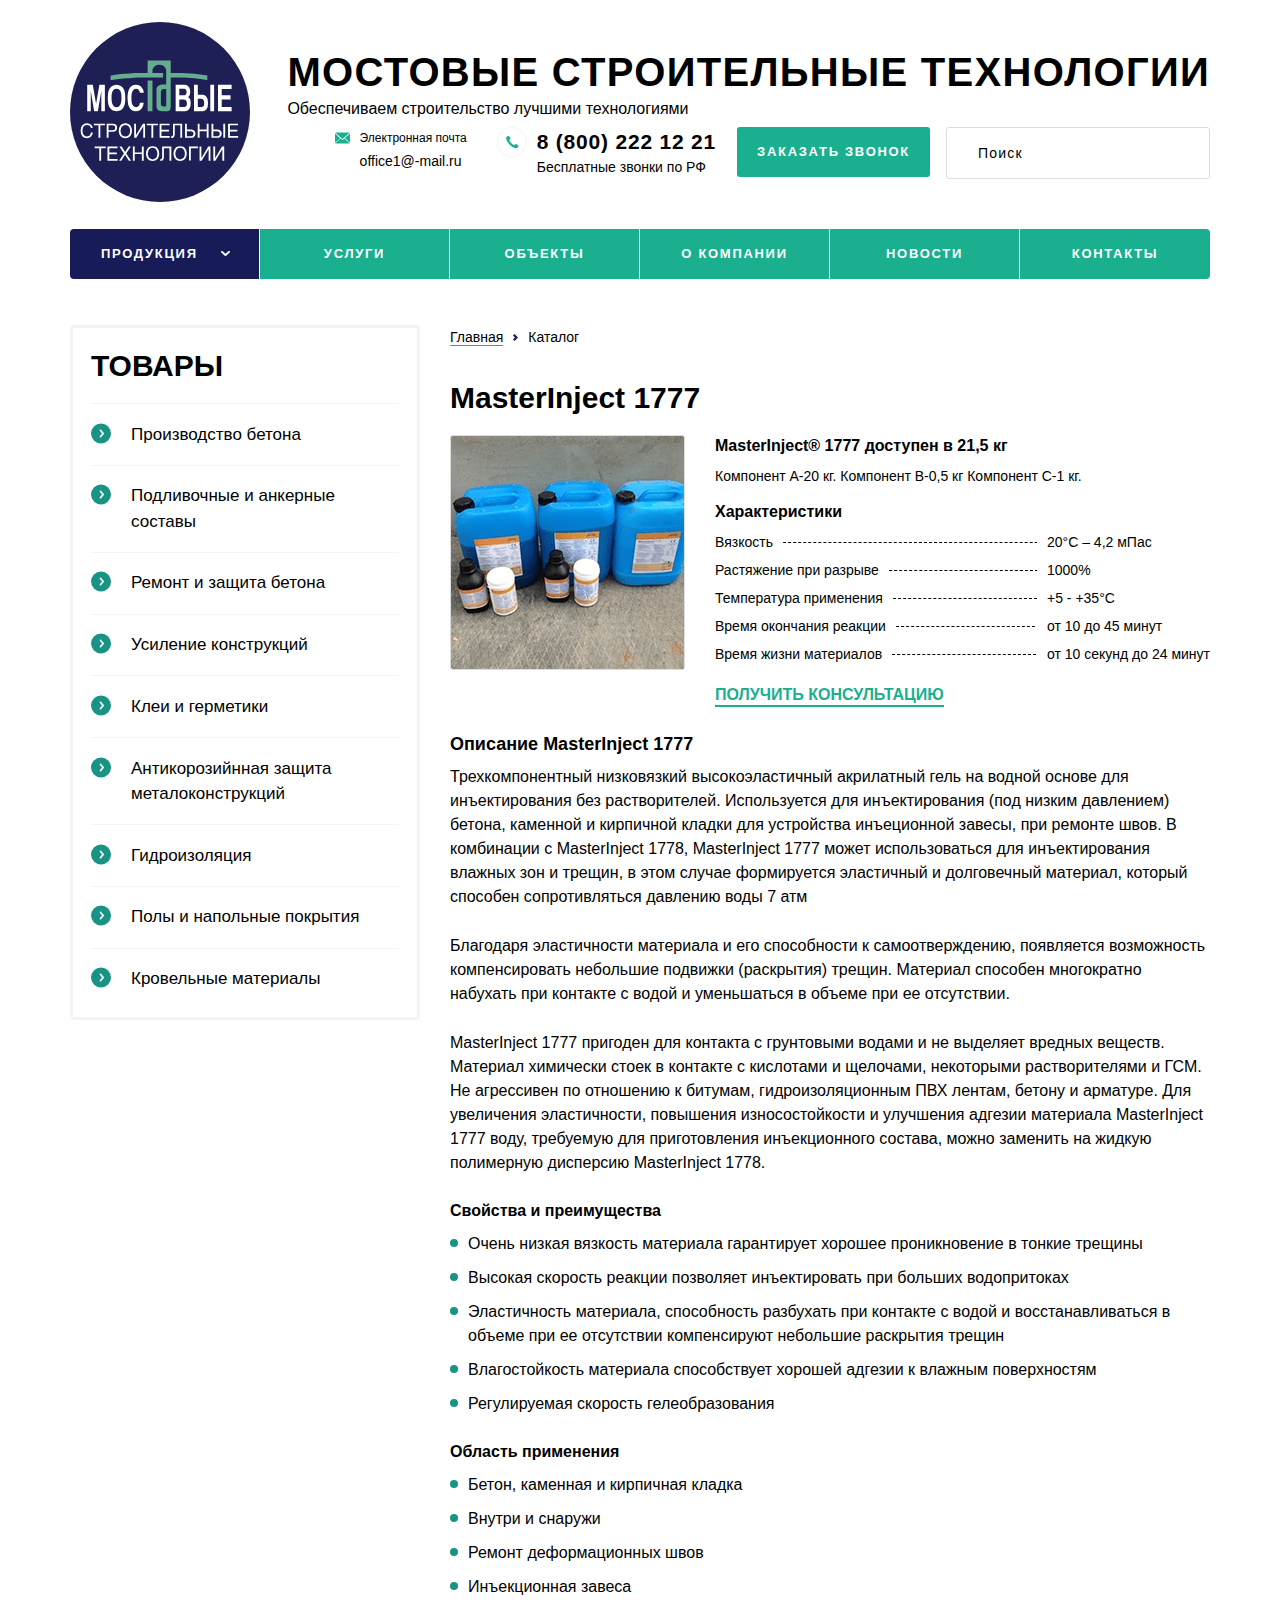
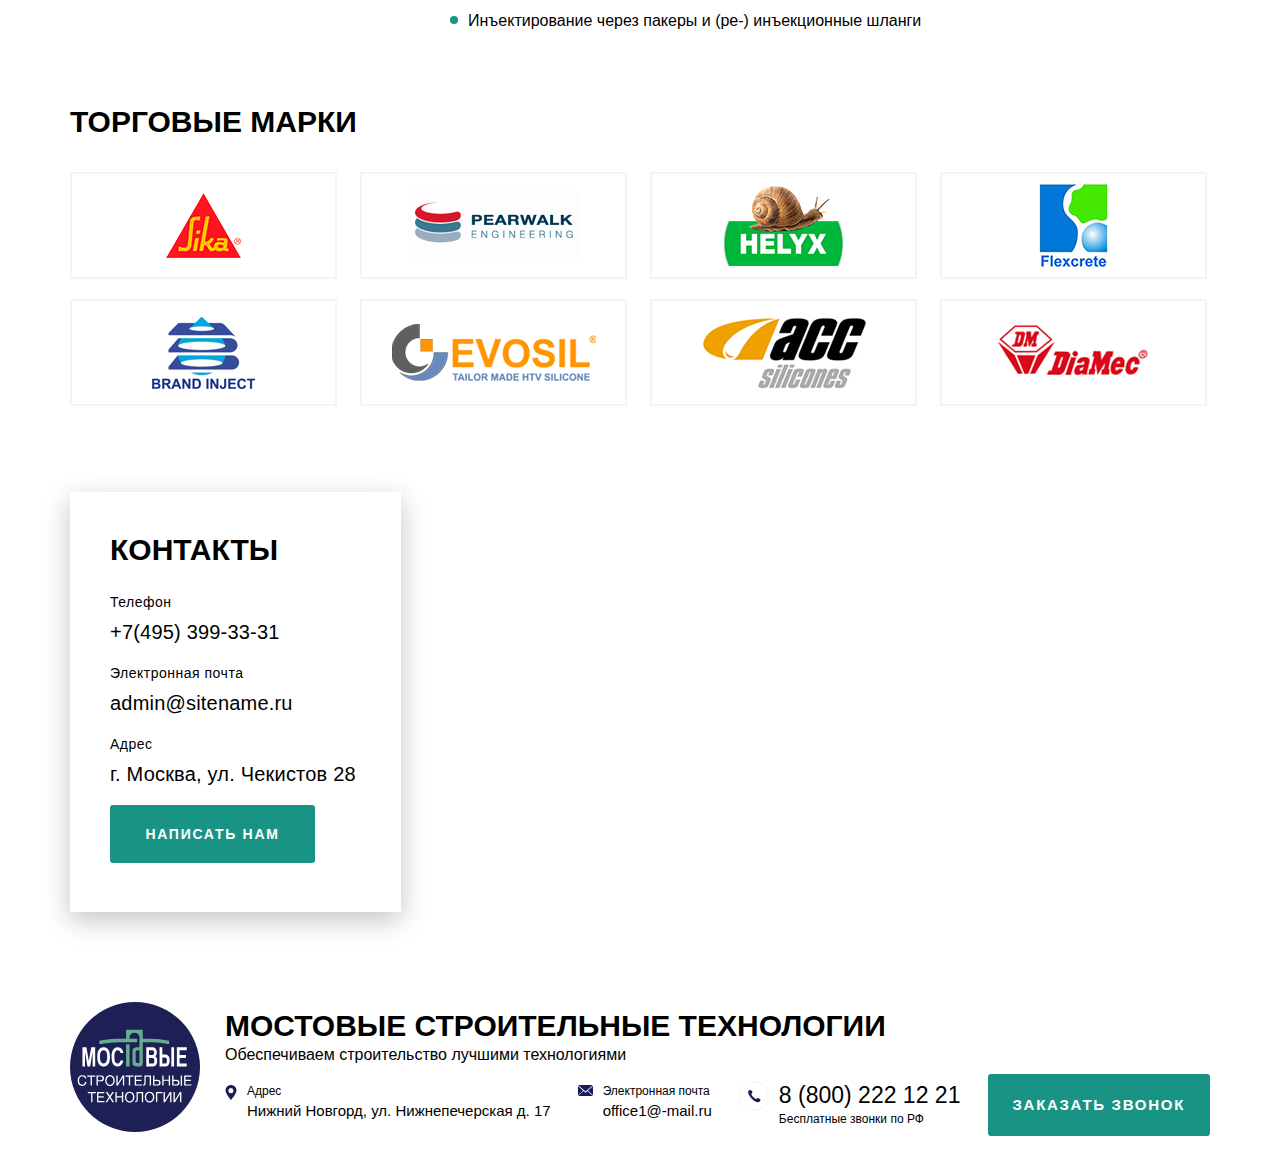
<file: pages/goods-item.html>
<!doctype html>
<html lang="ru">
<head>
  <meta charset="UTF-8">
  <meta name="viewport"
        content="width=device-width, user-scalable=no, initial-scale=1.0, maximum-scale=1.0, minimum-scale=1.0">
  <meta http-equiv="X-UA-Compatible" content="ie=edge">
  <link rel="apple-touch-icon" sizes="180x180" href="../favicon/apple-touch-icon.png"/>
  <link rel="icon" type="image/png" sizes="32x32" href="../favicon/favicon-32x32.png"/>
  <link rel="icon" type="image/png" sizes="16x16" href="../favicon/favicon-16x16.png"/>
  <link rel="manifest" href="../favicon/site.webmanifest"/>
  <link rel="shortcut icon" href="../favicon/favicon.ico"/>
  <link rel="mask-icon" href="../favicon/safari-pinned-tab.svg" color="#5bbad5"/>
  <meta name="msapplication-TileColor" content="#9f00a7"/>
  <meta name="msapplication-config" content="favicon/browserconfig.xml"/>
  <meta name="theme-color" content="#171b57"/>
  <link rel="stylesheet" href="../css/normalize.css">
  <link rel="stylesheet" href="../css/style.css">
  <script type="text/javascript" charset="utf-8" async src="https://api-maps.yandex.ru/services/constructor/1.0/js/?um=constructor%3A434b2ffa65520e6ed912d42ce1f3256f0540cc1f5dfa94792345dcfad9a0348a&amp;id=main-cart"></script>
  <script type="text/javascript" charset="utf-8" async src="https://api-maps.yandex.ru/services/constructor/1.0/js/?um=constructor%3A434b2ffa65520e6ed912d42ce1f3256f0540cc1f5dfa94792345dcfad9a0348a&amp;id=mobile-cart"></script>
  <title>Мостовые строительные технологии</title>
</head>
<body class="body">
<svg xmlns="http://www.w3.org/2000/svg" xmlns:xlink="http://www.w3.org/1999/xlink" display="none">
  <symbol xmlns="http://www.w3.org/2000/svg" viewBox="0 0 5 9">
    <path id="arrow"  fill="rgb(255, 255, 255)" d="M4.710,5.189 L1.493,8.727 C1.149,9.104 0.591,9.104 0.248,8.727 C-0.096,8.349 -0.096,7.736 0.248,7.359 L2.844,4.505 L0.248,1.651 C-0.096,1.274 -0.096,0.661 0.248,0.283 C0.591,-0.095 1.149,-0.095 1.493,0.283 L4.710,3.821 C5.054,4.199 5.054,4.811 4.710,5.189 Z"/>
  </symbol>
  <symbol xmlns="http://www.w3.org/2000/svg"  viewBox="0 0 52 53">
    <path id="close-modal" fill="rgb(255, 255, 255)"  d="M27.621,26.500 L50.855,49.734 C51.246,50.124 51.246,50.758 50.855,51.148 C50.465,51.539 49.832,51.539 49.441,51.148 L26.207,27.914 L2.266,51.855 C1.875,52.246 1.242,52.246 0.852,51.855 C0.461,51.465 0.461,50.832 0.852,50.441 L24.793,26.500 L0.852,2.559 C0.461,2.168 0.461,1.535 0.852,1.145 C1.242,0.754 1.875,0.754 2.266,1.145 L26.207,25.086 L49.441,1.852 C49.832,1.461 50.465,1.461 50.855,1.852 C51.246,2.242 51.246,2.875 50.855,3.266 L27.621,26.500 Z"/>
  </symbol>
  <symbol viewBox="0 0 297.64 297.64" id="logo" xmlns="http://www.w3.org/2000/svg">
    <g data-name="logo"><circle cx="148.82" cy="148.82" r="148.82" fill="#1e2055"/>
      <path fill="#65ad8e" d="M128.36 99.99v47.63h7.99V96.91h-7.99v3.08z"/>
      <path fill="#65ad8e" d="M183.73 84.14h-17.19V63.51h-38.18v20.63h-8.91c-32.41 0-52.32 4.51-52.32 4.51v7.74s28.91-4.5 52.32-4.5h34.49v-7.74h-17.59v-5.54a12 12 0 0 1 22.7 0v24.88h-6c-10.85 0-10 9.35-10 9.35v25.64c0 2.86.31 9.13 10 9.13h7.09c4.45 0 6.43-2.28 6.43-7.43V91.89h17.19c17.92 0 43.32 4.51 43.32 4.51v-7.74a202.38 202.38 0 0 0-43.35-4.52zm-24.68 55.5h-4.51a4.3 4.3 0 0 1-3-1.13 3.48 3.48 0 0 1-1.23-2.65V115.2a5 5 0 0 1 1.25-3.37 4.34 4.34 0 0 1 3-1.11h4.51z"/>
      <path fill="#fff" d="M57.7 147.61h-5.87v-33h-.09l-5.63 33h-6.17l-5.51-33h-.08v33h-5.9v-43.93h9.2l5.46 31.67h.08l5.38-31.67h9.11zm33.75-21.67c0 4.11-.52 9.36-1.57 12.06a15.35 15.35 0 0 1-3.93 6.11 13.16 13.16 0 0 1-4.71 2.79 14.54 14.54 0 0 1-4.28.71 14.69 14.69 0 0 1-4.29-.72 13 13 0 0 1-4.71-2.8 15.24 15.24 0 0 1-3.93-6.11c-1.05-2.68-1.57-7.93-1.57-12s.52-9.95 1.57-12.63a15.33 15.33 0 0 1 3.91-6.11 13 13 0 0 1 4.69-2.8 13.38 13.38 0 0 1 8.66 0 12.94 12.94 0 0 1 4.67 2.79 15.23 15.23 0 0 1 3.92 6.1c1 2.66 1.57 8.48 1.57 12.61zm-6.3 0c0-2.51.93-15.6-8.19-15.6s-8.19 13.09-8.19 15.6 0 15 8.19 15 8.14-12.51 8.14-15zM122 133.7a23 23 0 0 1-2.31 7.31 12.83 12.83 0 0 1-4.39 4.87 11.67 11.67 0 0 1-6.41 1.73 11.94 11.94 0 0 1-7.18-2.26 14.53 14.53 0 0 1-4.86-6.74c-1.17-3-1.75-10.83-1.75-15a29.28 29.28 0 0 1 1.81-10.88 14.92 14.92 0 0 1 5-6.76 11.86 11.86 0 0 1 7.09-2.26 12.52 12.52 0 0 1 5.67 1.23 11.71 11.71 0 0 1 4 3.22 15 15 0 0 1 2.38 4.31 16.78 16.78 0 0 1 .95 4.58h-6.31a12.45 12.45 0 0 0-1.94-4.62q-1.33-1.89-4.74-1.89-2.91 0-5.19 3t-2.29 10.16c0 2.37.27 8.77.79 10.72a10.44 10.44 0 0 0 2.46 4.65 5.62 5.62 0 0 0 4.23 1.73 6.05 6.05 0 0 0 3.13-.8 6.43 6.43 0 0 0 2.28-2.42 11.39 11.39 0 0 0 1.27-3.86zm77.6.69a25.13 25.13 0 0 1-.68 5.93 11.9 11.9 0 0 1-1.92 3.7 10.4 10.4 0 0 1-2 2 7.68 7.68 0 0 1-2.78 1.16 22.06 22.06 0 0 1-4.74.41h-12.79v-43.91h14.67a7.24 7.24 0 0 1 4.94 1.58 9.24 9.24 0 0 1 3.24 3.9 13.71 13.71 0 0 1 1.1 4.69c0 2.48.17 5.49-1.06 7.52a8.59 8.59 0 0 1-2.63 2.73c3.86 2.03 4.65 5.41 4.65 10.29zm-6.72-18.5c0-3.29-1.87-5.39-3.4-5.39h-8.74v10.8h8.71c1.35.03 3.43-2.1 3.43-5.41zm.43 18.9c0-1.62 0-6.79-5.39-6.79h-7.18v12.73h7.71c3.25.03 4.86-2.05 4.86-5.91zm34.87.1a18.44 18.44 0 0 1-1.13 6.74 9.6 9.6 0 0 1-3.24 4.43 8.25 8.25 0 0 1-5 1.54h-13.78v-43.92h6.3v16.44h7.23a7.75 7.75 0 0 1 5.84 2.22 11.79 11.79 0 0 1 3 5.13 37.43 37.43 0 0 1 .78 7.42zm-6.3-1.42a10.15 10.15 0 0 0-1.08-4.62 5.16 5.16 0 0 0-4.36-1.88h-5.11v13.78h5.12a6.21 6.21 0 0 0 4.36-1.32c.87-.85 1.07-4.02 1.07-5.95zm16.42 14.13H232v-43.92h6.3zm28.94.01h-22.55v-43.93h22.55v7h-16.37v10.48h14.58v7h-14.58v12.41h16.37zM37.72 182.89a10.85 10.85 0 0 1-2.47 6 8.91 8.91 0 0 1-3.88 2.62 12.84 12.84 0 0 1-3.54.57 10.56 10.56 0 0 1-3.81-.7 9 9 0 0 1-3.25-2.2 10.44 10.44 0 0 1-2.28-3.88 17 17 0 0 1-.83-5.62 16 16 0 0 1 .72-4.93 11.16 11.16 0 0 1 2.07-3.86 9.36 9.36 0 0 1 3.34-2.49 10.7 10.7 0 0 1 4.4-.87 10.36 10.36 0 0 1 4.8 1 8.19 8.19 0 0 1 3.15 2.8 8.92 8.92 0 0 1 1.35 3.78h-3a5.3 5.3 0 0 0-2.38-3.79 7.71 7.71 0 0 0-4-1.05 6.91 6.91 0 0 0-3.78 1.06 7.14 7.14 0 0 0-2.65 3.14 11.88 11.88 0 0 0-1 5 12.57 12.57 0 0 0 1.76 7.08q1.77 2.63 5.74 2.63a6.78 6.78 0 0 0 2.49-.52 5.8 5.8 0 0 0 2.38-2 9.14 9.14 0 0 0 1.58-3.92zm20.1-12h-7.66v20.52h-3.05v-20.52h-7.66v-2.79h18.37zm20.07 3.82a7.49 7.49 0 0 1-1.66 4.85 6.1 6.1 0 0 1-5.05 2.06h-7.46v9.83h-3.07v-23.3h10.53a7.29 7.29 0 0 1 3.56.84 5.73 5.73 0 0 1 2.34 2.34 7 7 0 0 1 .81 3.38zm-3.15 0q0-3.9-4.47-3.9h-6.55v8.08h6.42c3.06 0 4.6-1.36 4.6-4.15zm27.71 5.06a16.39 16.39 0 0 1-.55 4.18 12.5 12.5 0 0 1-1.83 4 9.54 9.54 0 0 1-3.41 3 10.81 10.81 0 0 1-5.14 1.14 10.66 10.66 0 0 1-5.14-1.15 9.52 9.52 0 0 1-3.41-3 12.5 12.5 0 0 1-1.83-4 16.2 16.2 0 0 1 0-8.37 12.65 12.65 0 0 1 1.82-4 9.49 9.49 0 0 1 3.42-3 12.21 12.21 0 0 1 10.28 0 9.54 9.54 0 0 1 3.41 3 12.5 12.5 0 0 1 1.83 4 16.47 16.47 0 0 1 .55 4.2zm-3.06 0a12.07 12.07 0 0 0-.94-4.88 7.61 7.61 0 0 0-2.74-3.36 7.79 7.79 0 0 0-8.37 0 7.68 7.68 0 0 0-2.74 3.36 13.14 13.14 0 0 0 0 9.81 7.76 7.76 0 0 0 2.75 3.36 7.81 7.81 0 0 0 8.35 0 7.76 7.76 0 0 0 2.75-3.36 12.15 12.15 0 0 0 1-4.93zm24.75 11.65h-3v-18.83h-.06l-11.5 18.83h-3.43v-23.31h3v18.83h.07l11.3-18.83h3.63zm21.19-20.53h-7.65v20.52h-3.05v-20.52h-7.66v-2.79h18.36zm19.54 20.53h-16.7v-23.31h16.48v2.78h-13.42v7.14h12.38v2.86h-12.38v7.79h13.64zm20.58 0h-3v-20.53h-9.2v14.22a8.73 8.73 0 0 1-.85 4.22 4.38 4.38 0 0 1-2.18 2 8 8 0 0 1-3 .52v-2.82a2.73 2.73 0 0 0 2.48-1 5.48 5.48 0 0 0 .64-2.92v-17h15.11zm22-6.53a7 7 0 0 1-.81 3.37 5.73 5.73 0 0 1-2.34 2.34 7.3 7.3 0 0 1-3.57.84h-10.54v-23.33h3.06v9.84h7.46a6.77 6.77 0 0 1 3.83 1 5.86 5.86 0 0 1 2.2 2.59 8.21 8.21 0 0 1 .71 3.35zm-3.16 0q0-4.2-4.59-4.2h-6.45v8.09h6.56q4.45-.05 4.46-3.89zm24.84 6.53h-3.05v-10.87h-11.82v10.87h-3.06v-23.31h3.06v9.65h11.82v-9.65h3.05zm21.7-6.53a7 7 0 0 1-.81 3.37 5.77 5.77 0 0 1-2.33 2.34 7.3 7.3 0 0 1-3.57.84h-10.17v-23.33h3.06v9.84h7.11a6.8 6.8 0 0 1 3.83 1 5.92 5.92 0 0 1 2.2 2.59 8.37 8.37 0 0 1 .68 3.35zm-3.15 0q0-4.2-4.6-4.2h-6.07v8.09h6.2q4.47-.05 4.47-3.89zm8.88 6.58h-3.05v-23.36h3.05zm21.49-.05h-16.69v-23.31h16.48v2.78h-13.39v7.14h12.37v2.86h-12.37v7.79h13.6zM59.11 208.74h-7.66v20.51h-3v-20.51h-7.7v-2.79h18.36zm19.54 20.51h-16.7v-23.3h16.5v2.79H65.01v7.15h12.38v2.79H65.01v7.79h13.64zm22.33 0h-3.77l-6.18-9.57-6.18 9.57H81.2l8-11.94-7.59-11.36h3.84l5.7 8.92 5.8-8.92h3.65l-7.65 11.36zm20.92 0h-3.05v-10.87h-11.81v10.87h-3.07v-23.3h3.07v9.64h11.81v-9.64h3.05zm25.61-11.65a16.33 16.33 0 0 1-.55 4.18 12.5 12.5 0 0 1-1.83 4 9.54 9.54 0 0 1-3.41 3 12.16 12.16 0 0 1-10.28 0 9.55 9.55 0 0 1-3.41-3 12.5 12.5 0 0 1-1.83-4 16.16 16.16 0 0 1 0-8.36 12.7 12.7 0 0 1 1.82-4 9.58 9.58 0 0 1 3.42-3 10.81 10.81 0 0 1 5.14-1.14 11 11 0 0 1 5.14 1.13 9.54 9.54 0 0 1 3.41 3 12.66 12.66 0 0 1 1.83 4 16.33 16.33 0 0 1 .55 4.19zm-3.06 0a12.1 12.1 0 0 0-.95-4.9 7.74 7.74 0 0 0-2.74-3.36 7.84 7.84 0 0 0-8.37 0 7.74 7.74 0 0 0-2.74 3.36 13.14 13.14 0 0 0 0 9.81 7.65 7.65 0 0 0 2.8 3.38 7.81 7.81 0 0 0 8.35 0 7.65 7.65 0 0 0 2.75-3.36 12.11 12.11 0 0 0 .9-4.93zm23.07 11.65h-3.07v-20.51h-9.17v14.21a8.59 8.59 0 0 1-.85 4.22 4.38 4.38 0 0 1-2.17 2 8.28 8.28 0 0 1-3 .51v-2.79a2.71 2.71 0 0 0 2.48-1 5.48 5.48 0 0 0 .64-2.92v-17h15.13zm25.51-11.65a16.33 16.33 0 0 1-.55 4.18 12.5 12.5 0 0 1-1.83 4 9.54 9.54 0 0 1-3.41 3 12.16 12.16 0 0 1-10.28 0 9.55 9.55 0 0 1-3.41-3 12.5 12.5 0 0 1-1.83-4 16.16 16.16 0 0 1 0-8.36 12.5 12.5 0 0 1 1.83-4 9.46 9.46 0 0 1 3.41-3 10.81 10.81 0 0 1 5.14-1.14 10.93 10.93 0 0 1 5.14 1.13 9.37 9.37 0 0 1 3.41 3 12.66 12.66 0 0 1 1.83 4 16.33 16.33 0 0 1 .55 4.19zm-3.06 0a11.93 11.93 0 0 0-.95-4.9 7.72 7.72 0 0 0-2.73-3.36 7.86 7.86 0 0 0-8.38 0 7.81 7.81 0 0 0-2.74 3.36 12.1 12.1 0 0 0-1 4.9 12 12 0 0 0 1 4.91 7.63 7.63 0 0 0 2.74 3.36 7.81 7.81 0 0 0 8.35 0 7.65 7.65 0 0 0 2.75-3.36 12 12 0 0 0 .96-4.91zm21.62-8.86h-11.78v20.48h-3.06v-23.27h14.84zm20.63 20.51h-3v-18.83h-.06l-11.5 18.83h-3.44v-23.3h3v18.83h.07l11.31-18.83h3.62zm22.74 0h-3v-18.83h-.06l-11.45 18.83h-3.44v-23.3h3v18.83h.07l11.31-18.83h3.62z"/>
    </g>
  </symbol>
  <symbol id="style--arrow" viewBox="0 0 23 23" xmlns="http://www.w3.org/2000/svg">
    <path fill="#199484" d="M560.5 344a11.5 11.5 0 1 1-11.5 11.5 11.5 11.5 0 0 1 11.5-11.5z" transform="translate(-549 -344)"/>
    <path fill="#fff" d="M563.71 356.19l-3.22 3.54a.83.83 0 0 1-1.24 0 1 1 0 0 1 0-1.37l2.59-2.86-2.59-2.85a1 1 0 0 1 0-1.37.82.82 0 0 1 1.24 0l3.22 3.54a1 1 0 0 1 0 1.37z" transform="translate(-549 -344)"/>
  </symbol>
  <symbol viewBox="0 0 15 11" id="style--footer_mail" xmlns="http://www.w3.org/2000/svg">
    <path d="M9.84 5.59L15 1v9.2zM.3.32A1.05 1.05 0 0 1 1.05 0h12.89a1 1 0 0 1 .74.3L7.5 6.61zM0 10.16V1l5.16 4.63zm7.48-2.47l1.9-1.68 5.27 4.68a1 1 0 0 1-.74.31H1a1.09 1.09 0 0 1-.75-.32l5.33-4.67z" fill="#171b57"/>
  </symbol>
  <symbol viewBox="0 0 31 31" id="style--footer_phone" xmlns="http://www.w3.org/2000/svg">
    <path d="M15.5.5a15 15 0 1 1-15 15 15 15 0 0 1 15-15z" fill="none" stroke="#f2f4f5"/>
    <path d="M9.4 12a4 4 0 0 1 .44-1.68c.33-.68 1.61-1.05 1.61-1.05s.55-.14 1.65.93a2.54 2.54 0 0 1 .78 1.54c0 .54-1.11 1.69-1.11 1.69a3.49 3.49 0 0 0 .79 1.79c.46.53 1.23 1.35 1.64 1.73a8.93 8.93 0 0 0 1.26 1.1c1 .68 1.27.62 1.27.62s1.46-1.22 1.89-1.18a2.77 2.77 0 0 1 1.4.77 3.81 3.81 0 0 1 1 1 2 2 0 0 1 .19.42s.05.61-.89 1.57a2.61 2.61 0 0 1-2.22.71 8 8 0 0 1-2-.68 13.49 13.49 0 0 1-3.62-2.59 23.31 23.31 0 0 1-2.9-3.65A12.86 12.86 0 0 1 9.4 12z" fill="#171b57"/>
  </symbol>
  <symbol viewBox="0 0 15 11" id="style--header_mail" xmlns="http://www.w3.org/2000/svg">
    <path d="M9.84 5.59L15 1v9.2zM.3.32A1.05 1.05 0 0 1 1.05 0h12.89a1 1 0 0 1 .74.3L7.5 6.61zM0 10.16V1l5.16 4.63zm7.48-2.47l1.9-1.68 5.27 4.68a1 1 0 0 1-.74.31H1a1.09 1.09 0 0 1-.75-.32l5.33-4.67z" fill="#1aaf8e"/>
  </symbol>
  <symbol viewBox="0 0 31 31" id="style--header_phone" xmlns="http://www.w3.org/2000/svg">
    <path d="M15.5.5a15 15 0 1 1-15 15 15 15 0 0 1 15-15z" fill="none" stroke="#f2f4f5"/>
    <path d="M9.4 12a4 4 0 0 1 .44-1.68c.33-.68 1.61-1.05 1.61-1.05s.55-.14 1.65.93a2.54 2.54 0 0 1 .78 1.54c0 .54-1.11 1.69-1.11 1.69a3.49 3.49 0 0 0 .79 1.79c.46.53 1.23 1.35 1.64 1.73a8.93 8.93 0 0 0 1.26 1.1c1 .68 1.27.62 1.27.62s1.46-1.22 1.89-1.18a2.77 2.77 0 0 1 1.4.77 3.81 3.81 0 0 1 1 1 2 2 0 0 1 .19.42s.05.61-.89 1.57a2.61 2.61 0 0 1-2.22.71 8 8 0 0 1-2-.68 13.49 13.49 0 0 1-3.62-2.59 23.31 23.31 0 0 1-2.9-3.65A12.86 12.86 0 0 1 9.4 12z" fill="#1aaf8e"/>
  </symbol>
  <symbol viewBox="0 0 11 15" id="style--marker" xmlns="http://www.w3.org/2000/svg">
    <path d="M5.5 15S0 8.52 0 5.49a5.5 5.5 0 0 1 11 0C11 8.52 5.5 15 5.5 15zm0-11.91a2.54 2.54 0 1 0 2.48 2.53 2.51 2.51 0 0 0-2.46-2.53z" fill="#171b57"/>
  </symbol>
  <symbol xmlns="http://www.w3.org/2000/svg" viewBox="0 0 32 32" id="footer__mobile_mail">
    <path  fill="rgb(23, 27, 87)"  d="M19.339,15.089 L24.492,10.461 L24.492,19.657 L19.339,15.089 ZM9.804,9.820 C9.996,9.623 10.261,9.499 10.554,9.499 L23.438,9.499 C23.723,9.499 23.985,9.612 24.172,9.804 C24.174,9.806 16.996,16.111 16.996,16.111 C16.996,16.111 9.804,9.820 9.804,9.820 ZM9.500,19.657 L9.500,10.461 L14.653,15.089 L9.500,19.657 ZM16.975,17.193 L18.870,15.510 C18.870,15.510 24.142,20.192 24.141,20.194 C23.954,20.385 23.693,20.499 23.408,20.499 L10.542,20.499 C10.249,20.499 9.985,20.375 9.793,20.177 C9.793,20.177 15.122,15.510 15.122,15.510 L16.975,17.193 Z"/>
    <path  stroke="rgb(235, 235, 235)" stroke-width="1px" stroke-linecap="butt" stroke-linejoin="miter" fill="none"  d="M16.422,0.500 C24.697,0.500 31.406,7.216 31.406,15.500 C31.406,23.784 24.697,30.500 16.422,30.500 C8.146,30.500 1.437,23.784 1.437,15.500 C1.437,7.216 8.146,0.500 16.422,0.500 Z"/>
  </symbol>
  <symbol xmlns="http://www.w3.org/2000/svg" viewBox="0 0 32 32" id="footer__mobile_marker">
    <path  fill="rgb(23, 27, 87)"  d="M16.000,23.498 C16.000,23.498 10.500,17.015 10.500,13.984 C10.500,10.955 12.962,8.498 16.000,8.498 C19.037,8.498 21.500,10.955 21.500,13.984 C21.500,17.015 16.000,23.498 16.000,23.498 ZM16.016,11.594 C14.644,11.594 13.531,12.727 13.531,14.125 C13.531,15.523 14.644,16.656 16.016,16.656 C17.388,16.656 18.500,15.523 18.500,14.125 C18.500,12.727 17.388,11.594 16.016,11.594 Z"/>
    <path  stroke="rgb(235, 235, 235)" stroke-width="1px" stroke-linecap="butt" stroke-linejoin="miter" fill="none"  d="M16.422,0.500 C24.697,0.500 31.406,7.216 31.406,15.500 C31.406,23.784 24.697,30.500 16.422,30.500 C8.146,30.500 1.437,23.784 1.437,15.500 C1.437,7.216 8.146,0.500 16.422,0.500 Z"/>
  </symbol>
  <symbol xmlns="http://www.w3.org/2000/svg" viewBox="0 0 21 21" id="menu-btn">
    <path fill="rgb(26, 175, 142)"  d="M-0.000,21.000 L-0.000,18.000 L21.000,18.000 L21.000,21.000 L-0.000,21.000 ZM-0.000,9.000 L21.000,9.000 L21.000,12.000 L-0.000,12.000 L-0.000,9.000 ZM-0.000,-0.000 L21.000,-0.000 L21.000,3.000 L-0.000,3.000 L-0.000,-0.000 Z"/>
  </symbol>
  <symbol xmlns="http://www.w3.org/2000/svg" viewBox="0 0 17 17" id="close-btn">
    <path  fill="rgb(255, 255, 255)"  d="M16.985,14.864 L14.864,16.985 L8.500,10.621 L2.136,16.985 L0.015,14.864 L6.379,8.500 L0.015,2.136 L2.136,0.015 L8.500,6.379 L14.864,0.015 L16.985,2.136 L10.621,8.500 L16.985,14.864 Z"/>
  </symbol>
  <symbol viewBox="0 0 5 7" xmlns="http://www.w3.org/2000/svg" id="breadcrumbs-arrow">
    <path  fill="rgb(23, 27, 87)" d="M1.539,7.013 L-0.004,5.451 L1.925,3.499 L-0.004,1.547 L1.539,-0.015 L5.010,3.499 L1.539,7.013 Z"/>
  </symbol>
</svg>
<header class="header header__inner-page">
  <section class="header__info">
    <div class="header__info_wrapper">
      <div class="header__info_logo">
        <a href="/mst.online/">
          <svg class="header__info_logo-img logo">
            <use xlink:href="#logo"></use>
          </svg>
        </a>
        <button class="menu-button">
          <svg>
            <use xlink:href="#menu-btn"></use>
          </svg>
          <span>Открыть меню</span>
        </button>
      </div>
      <div class="header__info_block">
        <div class="header__info_block-text">
          <h1 class="header__info_caption">Мостовые строительные технологии</h1>
          <p class="header__info_title">Обеспечиваем строительство лучшими технологиями </p>
        </div>
        <div class="header__info_action">
          <div class="header__info_action-link item-action">
            <div class="header__info_action-mail">
              <svg class="header__info_mail-img">
                <use xlink:href="#style--header_mail"></use>
              </svg>
              <p class="header__info_mail-text">
                <span class="header__info_mail-label">Электронная почта</span>
                <a class="header__info_mail-link" href="mailto:office1@-mail.ru">office1@-mail.ru</a>
              </p>
            </div>
            <div class="header__info_action-tel">
              <svg class="header__info_tel-img">
                <use xlink:href="#style--header_phone"></use>
              </svg>
              <p class="header__info_tel-text">
                <a class="header__info_tel-link" href="tel:8800221221">8 (800) 222 12 21</a>
                <span class="header__info_tel-label">Бесплатные звонки по РФ</span>
              </p>
            </div>
          </div>
          <button class="header__info_action-button header__info_action-active">Заказать звонок</button>
          <form class="header__info_action-search search-container header__info_action-active" action="/" method="get">
            <input type="search" class="header__info_search" placeholder="Поиск">
            <button class="header__info_search-submit" type="submit">Поиск</button>
          </form>
        </div>
      </div>
    </div>
  </section>
  <nav class="header__nav">
    <ul class="header__nav_list menu">
      <li class="header__nav_category">
        <button class="menu__close header__nav_category-active">
          <svg>
            <use xlink:href="#close-btn"></use>
          </svg>
          <span>Закрыть меню</span>
        </button>
      </li>
      <li class="header__nav_category header__nav_category-production">
            <span role="button" class="main-label header__nav_category-active active__menu-item">Продукция
              <svg class="menu-arrow arrow-production">
                <use xlink:href="#arrow"></use>
              </svg>
            </span>
          <ul class="header__nav_firm-list">
              <li class="list__firm-label arrow-back-li">
                  <button class="arrow__firm-back header__nav_firm-active">
                      <svg class="menu-arrow">
                          <use xlink:href="#arrow"></use>
                      </svg>
                      <span>Назад в меню</span>
                  </button>
              </li>
              <li class="list__firm-label list__firm_sica-label">
                <span role="button" class="firm-label header__nav_firm-active">Sica
                  <svg class="menu-arrow firm-arrow">
                    <use xlink:href="#arrow"></use>
                  </svg>
                </span>
                  <ul class="header__nav_category-list firm__sika_list">
                      <li class="list__label arrow-back-li">
                          <button class="arrow-back">
                              <svg class="menu-arrow">
                                  <use xlink:href="#arrow"></use>
                              </svg>
                              <span>Назад в меню</span>
                          </button>
                      </li>
                      <li class="list__label">
                      <span role="button" class="label">Производство бетона
                        <svg class="menu-arrow arrow">
                          <use xlink:href="#arrow"></use>
                        </svg>
                      </span>
                          <ul class="list__label_block">
                              <li class="list__sub-label arrow-back-li">
                                  <button class="sub__arrow-back">
                                      <svg class="menu-arrow">
                                          <use xlink:href="#arrow"></use>
                                      </svg>
                                      <span>Назад в меню</span>
                                  </button>
                              </li>
                              <li class="list__sub-label">
                      <span role="button" class="sub-label">Пластификаторы
                        <svg class="menu-arrow sub-arrow">
                          <use xlink:href="#arrow"></use>
                        </svg>
                      </span>
                                  <ul class="list__label_sub-block">
                                      <li class="list__label_sub-item arrow-back-li">
                                          <button class="sub-item__arrow-back">
                                              <svg class="menu-arrow">
                                                  <use xlink:href="#arrow"></use>
                                              </svg>
                                              <span>Назад в меню</span>
                                          </button>
                                      </li>
                                      <li class="list__label_sub-item"><a href="/mst.online">Sika® Plastiment® 1135 / 1235 / BV 3М / Stayer</a></li>
                                      <li class="list__label_sub-item"><a href="/mst.online">Sikament® 131 / 141 / T34 / 151</a></li>
                                      <li class="list__label_sub-item"><a href="/mst.online">SikaPlast® E2 / S35 / 2436 / 2135 / 17 / 40 /2190 дА</a></li>
                                      <li class="list__label_sub-item"><a href="/mst.online">Sika® ViscoCrete® 3300/3180/5–600 SK/5–600 N PL/5-800/32 SCC/5 New/ 570/3190</a></li>
                                      <li class="list__label_sub-item"><a href="/mst.online">Sika® ViscoCrete® 20 HE / 20 Gold / T100 / 25 RU / 5 New / 32 SCC</a></li>
                                  </ul>
                              </li>
                              <li class="list__sub-label">
                      <span role="button" class="sub-label">Регуляторы схватывания и твердения
                        <svg class="menu-arrow sub-arrow">
                          <use xlink:href="#arrow"></use>
                        </svg>
                      </span>
                                  <ul class="list__label_sub-block">
                                      <li class="list__label_sub-item arrow-back-li">
                                          <button class="sub-item__arrow-back">
                                              <svg class="menu-arrow">
                                                  <use xlink:href="#arrow"></use>
                                              </svg>
                                              <span>Назад в меню</span>
                                          </button>
                                      </li>
                                      <li class="list__label_sub-item"><a href="/mst.online">SikaRapid® 1 / 2 / 21</a></li>
                                      <li class="list__label_sub-item"><a href="/mst.online">Sigunit® L53 AF / Sigunit® L93 AF</a></li>
                                      <li class="list__label_sub-item"><a href="/mst.online">Sika® Retarder / Sika® Retarder 12</a></li>
                                      <li class="list__label_sub-item"><a href="/mst.online">SikaTard® 930</a></li>
                                      <li class="list__label_sub-item"><a href="/mst.online">Rugasol® 1S / 2W / 3W / ST</a></li>
                                  </ul>
                              </li>
                              <li class="list__sub-label">
                      <span role="button" class="sub-label">Воздухововлекающие добавки
                        <svg class="menu-arrow sub-arrow">
                          <use xlink:href="#arrow"></use>
                        </svg>
                      </span>
                                  <ul class="list__label_sub-block">
                                      <li class="list__label_sub-item arrow-back-li">
                                          <button class="sub-item__arrow-back">
                                              <svg class="menu-arrow">
                                                  <use xlink:href="#arrow"></use>
                                              </svg>
                                              <span>Назад в меню</span>
                                          </button>
                                      </li>
                                      <li class="list__label_sub-item"><a href="/mst.online">SikaAer® 200 S / 200 C /200 C (20%)</a></li>
                                  </ul>
                              </li>
                              <li class="list__sub-label">
                      <span role="button" class="sub-label">Регулятор усадки и расширения бетонов и строительных растворов
                        <svg class="menu-arrow sub-arrow">
                          <use xlink:href="#arrow"></use>
                        </svg>
                      </span>
                                  <ul class="list__label_sub-block">
                                      <li class="list__label_sub-item arrow-back-li">
                                          <button class="sub-item__arrow-back">
                                              <svg class="menu-arrow">
                                                  <use xlink:href="#arrow"></use>
                                              </svg>
                                              <span>Назад в меню</span>
                                          </button>
                                      </li>
                                      <li class="list__label_sub-item"><a href="/mst.online">Sika® IntraPlast® GS</a></li>
                                  </ul>
                              </li>
                              <li class="list__sub-label">
                      <span role="button" class="sub-label">Противоморозные добавки
                        <svg class="menu-arrow sub-arrow">
                          <use xlink:href="#arrow"></use>
                        </svg>
                      </span>
                                  <ul class="list__label_sub-block">
                                      <li class="list__label_sub-item arrow-back-li">
                                          <button class="sub-item__arrow-back">
                                              <svg class="menu-arrow">
                                                  <use xlink:href="#arrow"></use>
                                              </svg>
                                              <span>Назад в меню</span>
                                          </button>
                                      </li>
                                      <li class="list__label_sub-item"><a href="/mst.online">Sika® Antifreeze 30/ 35/ 202/205 /300 /301/ LS/ N8/ N9/ N18/ P100/ P1000, SikaTard® M Nord</a></li>
                                  </ul>
                              </li>
                              <li class="list__sub-label">
                      <span role="button" class="sub-label">Стабилизаторы
                        <svg class="menu-arrow sub-arrow">
                          <use xlink:href="#arrow"></use>
                        </svg>
                      </span>
                                  <ul class="list__label_sub-block">
                                      <li class="list__label_sub-item arrow-back-li">
                                          <button class="sub-item__arrow-back">
                                              <svg class="menu-arrow">
                                                  <use xlink:href="#arrow"></use>
                                              </svg>
                                              <span>Назад в меню</span>
                                          </button>
                                      </li>
                                      <li class="list__label_sub-item"><a href="/mst.online">SikaTard® M Nord</a></li>
                                      <li class="list__label_sub-item"><a href="/mst.online">Sika® Stabilizer 4R</a></li>
                                  </ul>
                              </li>
                              <li class="list__sub-label">
                      <span role="button" class="sub-label">Добавки для жестких бетонных смесей
                        <svg class="menu-arrow sub-arrow">
                          <use xlink:href="#arrow"></use>
                        </svg>
                      </span>
                                  <ul class="list__label_sub-block">
                                      <li class="list__label_sub-item arrow-back-li">
                                          <button class="sub-item__arrow-back">
                                              <svg class="menu-arrow">
                                                  <use xlink:href="#arrow"></use>
                                              </svg>
                                              <span>Назад в меню</span>
                                          </button>
                                      </li>
                                      <li class="list__label_sub-item"><a href="/mst.online">SikaPaver® HC-1 / HC-26 / BK / AE-1 / AE-2</a></li>
                                  </ul>
                              </li>
                              <li class="list__sub-label">
                      <span role="button" class="sub-label">Модификаторы строительных растворов
                        <svg class="menu-arrow sub-arrow">
                          <use xlink:href="#arrow"></use>
                        </svg>
                      </span>
                                  <ul class="list__label_sub-block">
                                      <li class="list__label_sub-item arrow-back-li">
                                          <button class="sub-item__arrow-back">
                                              <svg class="menu-arrow">
                                                  <use xlink:href="#arrow"></use>
                                              </svg>
                                              <span>Назад в меню</span>
                                          </button>
                                      </li>
                                      <li class="list__label_sub-item"><a href="/mst.online">SikaLatex®</a></li>
                                  </ul>
                              </li>
                              <li class="list__sub-label">
                      <span role="button" class="sub-label">Пластифицирующие добавки для строительных растворов
                        <svg class="menu-arrow sub-arrow">
                          <use xlink:href="#arrow"></use>
                        </svg>
                      </span>
                                  <ul class="list__label_sub-block">
                                      <li class="list__label_sub-item arrow-back-li">
                                          <button class="sub-item__arrow-back">
                                              <svg class="menu-arrow">
                                                  <use xlink:href="#arrow"></use>
                                              </svg>
                                              <span>Назад в меню</span>
                                          </button>
                                      </li>
                                      <li class="list__label_sub-item"><a href="/mst.online">SikaTard® M / M-20</a></li>
                                  </ul>
                              </li>
                              <li class="list__sub-label">
                      <span role="button" class="sub-label">Вспомогательные материалы
                      </span>
                                  <svg class="menu-arrow sub-arrow">
                                      <use xlink:href="#arrow"></use>
                                  </svg>
                                  <ul class="list__label_sub-block top__950">
                                      <li class="list__label_sub-item arrow-back-li">
                                          <button class="sub-item__arrow-back">
                                              <svg class="menu-arrow">
                                                  <use xlink:href="#arrow"></use>
                                              </svg>
                                              <span>Назад в меню</span>
                                          </button>
                                      </li>
                                      <li class="list__label_sub-item"><a href="/mst.online">Средства для ухода за бетоном Sika® Antisol® E / Sika® Antisol® E-20 (AT)</a></li>
                                      <li class="list__label_sub-item"><a href="/mst.online">Смазка для опалубки Sika® Separol® AR-2 Eco / W120 / W220 / W320 / TR-13 / TR-5</a></li>
                                      <li class="list__label_sub-item"><a href="/mst.online">Средства для очистки и защиты оборудования Sika® Betonloser</a></li>
                                      <li class="list__label_sub-item"><a href="/mst.online">Средства для очистки и защиты оборудования SikaCare® Extra</a></li>
                                      <li class="list__label_sub-item"><a href="/mst.online">Пигменты для цветных бетонов и цементных смесей SikaCim® Color-S</a></li>
                                  </ul>
                              </li>
                          </ul>
                      </li>
                      <li class="list__label">
                      <span role="button" class="label">Подливочные и анкерные составы
                        <svg class="menu-arrow arrow">
                          <use xlink:href="#arrow"></use>
                        </svg>
                      </span>
                          <ul class="list__label_block">
                              <li class="list__sub-label arrow-back-li">
                                  <button class="sub__arrow-back">
                                      <svg class="menu-arrow">
                                          <use xlink:href="#arrow"></use>
                                      </svg>
                                      <span>Назад в меню</span>
                                  </button>
                              </li>
                              <li class="list__sub-label">
                      <span role="button" class="sub-label">Подливочные составы на минеральной основе
                        <svg class="menu-arrow sub-arrow">
                          <use xlink:href="#arrow"></use>
                        </svg>
                    </span>
                                  <ul class="list__label_sub-block">
                                      <li class="list__label_sub-item arrow-back-li">
                                          <button class="sub-item__arrow-back">
                                              <svg class="menu-arrow">
                                                  <use xlink:href="#arrow"></use>
                                              </svg>
                                              <span>Назад в меню</span>
                                          </button>
                                      </li>
                                      <li class="list__label_sub-item"><a href="/mst.online">SikaGrout® 311 / 314 / 316 / 318</a></li>
                                      <li class="list__label_sub-item"><a href="/mst.online">SikaGrout® 4N</a></li>
                                  </ul>
                              </li>
                              <li class="list__sub-label">
                      <span role="button" class="sub-label">Подливочные составы на полиуретановой основе
                        <svg class="menu-arrow sub-arrow">
                          <use xlink:href="#arrow"></use>
                        </svg>
                      </span>
                                  <ul class="list__label_sub-block">
                                      <li class="list__label_sub-item arrow-back-li">
                                          <button class="sub-item__arrow-back">
                                              <svg class="menu-arrow">
                                                  <use xlink:href="#arrow"></use>
                                              </svg>
                                              <span>Назад в меню</span>
                                          </button>
                                      </li>
                                      <li class="list__label_sub-item"><a href="/mst.online">Icosit® KС 340/4, KC 340/7, KC 340/45, KC 340/65</a></li>
                                  </ul>
                              </li>
                              <li class="list__sub-label">
                      <span role="button" class="sub-label">Подливочные составы на основе ПММА
                        <svg class="menu-arrow sub-arrow">
                          <use xlink:href="#arrow"></use>
                        </svg>
                      </span>
                                  <ul class="list__label_sub-block">
                                      <li class="list__label_sub-item arrow-back-li">
                                          <button class="sub-item__arrow-back">
                                              <svg class="menu-arrow">
                                                  <use xlink:href="#arrow"></use>
                                              </svg>
                                              <span>Назад в меню</span>
                                          </button>
                                      </li>
                                      <li class="list__label_sub-item"><a href="/mst.online">Sikadur® 12 Pronto</a></li>
                                  </ul>
                              </li>
                              <li class="list__sub-label">
                      <span role="button" class="sub-label">Подливочные составы на эпоксидной основе
                        <svg class="menu-arrow sub-arrow">
                          <use xlink:href="#arrow"></use>
                        </svg>
                      </span>
                                  <ul class="list__label_sub-block">
                                      <li class="list__label_sub-item arrow-back-li">
                                          <button class="sub-item__arrow-back">
                                              <svg class="menu-arrow">
                                                  <use xlink:href="#arrow"></use>
                                              </svg>
                                              <span>Назад в меню</span>
                                          </button>
                                      </li>
                                      <li class="list__label_sub-item"><a href="/mst.online">Sikadur® 42 HE</a></li>
                                      <li class="list__label_sub-item"><a href="/mst.online">Icosit® KC 220/60 TX</a></li>
                                  </ul>
                              </li>
                              <li class="list__sub-label">
                      <span role="button" class="sub-label">Анкеровочные составы
                        <svg class="menu-arrow sub-arrow">
                          <use xlink:href="#arrow"></use>
                        </svg>
                      </span>
                                  <ul class="list__label_sub-block">
                                      <li class="list__label_sub-item arrow-back-li">
                                          <button class="sub-item__arrow-back">
                                              <svg class="menu-arrow">
                                                  <use xlink:href="#arrow"></use>
                                              </svg>
                                              <span>Назад в меню</span>
                                          </button>
                                      </li>
                                      <li class="list__label_sub-item"><a href="/mst.online">Sika Anchorfix® 1 / Sika Anchorfix® 3+</a></li>
                                  </ul>
                              </li>
                          </ul>
                      </li>
                      <li class="list__label">
                      <span role="button" class="label">Ремонт и защита бетона
                        <svg class="menu-arrow arrow">
                          <use xlink:href="#arrow"></use>
                        </svg>
                      </span>
                          <ul class="list__label_block top__150">
                              <li class="list__sub-label arrow-back-li">
                                  <button class="sub__arrow-back">
                                      <svg class="menu-arrow">
                                          <use xlink:href="#arrow"></use>
                                      </svg>
                                      <span>Назад в меню</span>
                                  </button>
                              </li>
                              <li class="list__sub-label">
                      <span role="button" class="sub-label">Составы для создания адгезионного слоя и антикоррозионной защиты арматуры
                        <svg class="menu-arrow sub-arrow">
                          <use xlink:href="#arrow"></use>
                        </svg>
                      </span>
                                  <ul class="list__label_sub-block">
                                      <li class="list__label_sub-item arrow-back-li">
                                          <button class="sub-item__arrow-back">
                                              <svg class="menu-arrow">
                                                  <use xlink:href="#arrow"></use>
                                              </svg>
                                              <span>Назад в меню</span>
                                          </button>
                                      </li>
                                      <li class="list__label_sub-item"><a href="/mst.online">Sika MonoTop® 910 N</a></li>
                                      <li class="list__label_sub-item"><a href="/mst.online">Sika® Repair 10 F</a></li>
                                      <li class="list__label_sub-item"><a href="/mst.online">Sikadur® 32</a></li>
                                      <li class="list__label_sub-item"><a href="/mst.online">SikaTop® Armatec® 110 EpoCem®</a></li>
                                      <li class="list__label_sub-item"><a href="/mst.online">Sika® FerroGard® 903+</a></li>
                                      <li class="list__label_sub-item"><a href="/mst.online">Sika MonoTop® 312</a></li>
                                  </ul>
                              </li>
                              <li class="list__sub-label">
                      <span role="button" class="sub-label">Ремонтные составы на минеральной основе
                        <svg class="menu-arrow sub-arrow">
                          <use xlink:href="#arrow"></use>
                        </svg>
                      </span>
                                  <ul class="list__label_sub-block">
                                      <li class="list__label_sub-item arrow-back-li">
                                          <button class="sub-item__arrow-back">
                                              <svg class="menu-arrow">
                                                  <use xlink:href="#arrow"></use>
                                              </svg>
                                              <span>Назад в меню</span>
                                          </button>
                                      </li>
                                      <li class="list__label_sub-item"><a href="/mst.online">Sika MonoTop® 614 / 412 NFG</a></li>
                                      <li class="list__label_sub-item"><a href="/mst.online">Sika MonoTop® 620 / 723 N</a></li>
                                      <li class="list__label_sub-item"><a href="/mst.online">Sika MonoTop® 652</a></li>
                                      <li class="list__label_sub-item"><a href="/mst.online">Sika MonoTop® 412 N</a></li>
                                      <li class="list__label_sub-item"><a href="/mst.online">Sika® Repair 13 F / 20 F</a></li>
                                      <li class="list__label_sub-item"><a href="/mst.online">Sika® FastFix 4 SL Normal / Rapid</a></li>
                                  </ul>
                              </li>
                              <li class="list__sub-label">
                      <span role="button" class="sub-label">Ремонтные составы на эпоксидной основе
                        <svg class="menu-arrow sub-arrow">
                          <use xlink:href="#arrow"></use>
                        </svg>
                      </span>
                                  <ul class="list__label_sub-block">
                                      <li class="list__label_sub-item arrow-back-li">
                                          <button class="sub-item__arrow-back">
                                              <svg class="menu-arrow">
                                                  <use xlink:href="#arrow"></use>
                                              </svg>
                                              <span>Назад в меню</span>
                                          </button>
                                      </li>
                                      <li class="list__label_sub-item"><a href="/mst.online">Sikadur® 31 CF Normal / Rapid</a></li>
                                      <li class="list__label_sub-item"><a href="/mst.online">Sikadur® 41 CF Normal / Rapid</a></li>
                                  </ul>
                              </li>
                              <li class="list__sub-label">
                      <span role="button" class="sub-label">Ремонтные составы на эпоксидно-цементной основе
                        <svg class="menu-arrow sub-arrow">
                          <use xlink:href="#arrow"></use>
                        </svg>
                      </span>
                                  <ul class="list__label_sub-block">
                                      <li class="list__label_sub-item arrow-back-li">
                                          <button class="sub-item__arrow-back">
                                              <svg class="menu-arrow">
                                                  <use xlink:href="#arrow"></use>
                                              </svg>
                                              <span>Назад в меню</span>
                                          </button>
                                      </li>
                                      <li class="list__label_sub-item"><a href="/mst.online">SikaGard® 720 EpoCem®</a></li>
                                  </ul>
                              </li>
                              <li class="list__sub-label">
                      <span role="button" class="sub-label">Материалы для торкретирования
                        <svg class="menu-arrow sub-arrow">
                          <use xlink:href="#arrow"></use>
                        </svg>
                      </span>
                                  <ul class="list__label_sub-block">
                                      <li class="list__label_sub-item arrow-back-li">
                                          <button class="sub-item__arrow-back">
                                              <svg class="menu-arrow">
                                                  <use xlink:href="#arrow"></use>
                                              </svg>
                                              <span>Назад в меню</span>
                                          </button>
                                      </li>
                                      <li class="list__label_sub-item"><a href="/mst.online">Sika® Gunit-03 Normal / Rapid</a></li>
                                  </ul>
                              </li>
                              <li class="list__sub-label">
                      <span role="button" class="sub-label">Материалы для защиты бетона
                        <svg class="menu-arrow sub-arrow">
                          <use xlink:href="#arrow"></use>
                        </svg>
                      </span>
                                  <ul class="list__label_sub-block top__550">
                                      <li class="list__label_sub-item arrow-back-li">
                                          <button class="sub-item__arrow-back">
                                              <svg class="menu-arrow">
                                                  <use xlink:href="#arrow"></use>
                                              </svg>
                                              <span>Назад в меню</span>
                                          </button>
                                      </li>
                                      <li class="list__label_sub-item"><a href="/mst.online">Sika® Poxitar® F / Sika® Poxitar® SW</a></li>
                                      <li class="list__label_sub-item"><a href="/mst.online">SikaGard® 33</a></li>
                                      <li class="list__label_sub-item"><a href="/mst.online">SikaCor® 277</a></li>
                                      <li class="list__label_sub-item"><a href="/mst.online">SikaGard® 33</a></li>
                                      <li class="list__label_sub-item"><a href="/mst.online">SikaGard® 63 N</a></li>
                                      <li class="list__label_sub-item"><a href="/mst.online">Icosit® 2406 Primer / Icosit® 2406 Deck</a></li>
                                      <li class="list__label_sub-item"><a href="/mst.online">Sikagard® WallCoat N /T</a></li>
                                      <li class="list__label_sub-item"><a href="/mst.online">Sikagard® 550 W Elastic</a></li>
                                      <li class="list__label_sub-item"><a href="/mst.online">SikaGard® 675 W Elastocolor</a></li>
                                      <li class="list__label_sub-item"><a href="/mst.online">SikaGard® 680 S BetonColor</a></li>
                                      <li class="list__label_sub-item"><a href="/mst.online">SikaGard® 700 S</a></li>
                                      <li class="list__label_sub-item"><a href="/mst.online">SikaGard® 703 W</a></li>
                                      <li class="list__label_sub-item"><a href="/mst.online">SikaGard® 705 L</a></li>
                                      <li class="list__label_sub-item"><a href="/mst.online">SikaGard® 706 Thixo</a></li>
                                  </ul>
                              </li>
                              <li class="list__sub-label">
                      <span role="button" class="sub-label">Ремонтные и защитные составы для резервуаров с питьевой водой
                        <svg class="menu-arrow sub-arrow">
                          <use xlink:href="#arrow"></use>
                        </svg>
                      </span>
                                  <ul class="list__label_sub-block">
                                      <li class="list__label_sub-item arrow-back-li">
                                          <button class="sub-item__arrow-back">
                                              <svg class="menu-arrow">
                                                  <use xlink:href="#arrow"></use>
                                              </svg>
                                              <span>Назад в меню</span>
                                          </button>
                                      </li>
                                      <li class="list__label_sub-item"><a href="/mst.online">Icoment® 540</a></li>
                                      <li class="list__label_sub-item"><a href="/mst.online">SikaGard® 136 DW</a></li>
                                  </ul>
                              </li>
                          </ul>
                      </li>
                      <li class="list__label">
                      <span role="button" class="label">Усиление конструкций
                        <svg class="menu-arrow arrow">
                          <use xlink:href="#arrow"></use>
                        </svg>
                      </span>
                          <ul class="list__label_block">
                              <li class="list__sub-label arrow-back-li">
                                  <button class="sub__arrow-back">
                                      <svg class="menu-arrow">
                                          <use xlink:href="#arrow"></use>
                                      </svg>
                                      <span>Назад в меню</span>
                                  </button>
                              </li>
                              <li class="list__sub-label"><a href="/mst.online" class="sub-label">Sika®CarboDur® System</a></li>
                              <li class="list__sub-label"><a href="/mst.online" class="sub-label">Sikadur® 30</a></li>
                              <li class="list__sub-label"><a href="/mst.online" class="sub-label">SikaWrap®–530 C/ 230 C</a></li>
                              <li class="list__sub-label"><a href="/mst.online" class="sub-label">Sikadur® 300</a></li>
                              <li class="list__sub-label"><a href="/mst.online" class="sub-label">Sika®CarboDur® System</a></li>
                          </ul>
                      </li>
                      <li class="list__label">
                      <span role="button" class="label">Клеи и герметики
                        <svg class="menu-arrow arrow">
                          <use xlink:href="#arrow"></use>
                        </svg>
                      </span>
                          <ul class="list__label_block top__400">
                              <li class="list__sub-label arrow-back-li">
                                  <button class="sub__arrow-back">
                                      <svg class="menu-arrow">
                                          <use xlink:href="#arrow"></use>
                                      </svg>
                                      <span>Назад в меню</span>
                                  </button>
                              </li>
                              <li class="list__sub-label">
                      <span role="button" class="sub-label">Клеи на акриловой основе
                        <svg class="menu-arrow sub-arrow">
                          <use xlink:href="#arrow"></use>
                        </svg>
                      </span>
                                  <ul class="list__label_sub-block">
                                      <li class="list__label_sub-item arrow-back-li">
                                          <button class="sub-item__arrow-back">
                                              <svg class="menu-arrow">
                                                  <use xlink:href="#arrow"></use>
                                              </svg>
                                              <span>Назад в меню</span>
                                          </button>
                                      </li>
                                      <li class="list__label_sub-item"><a href="/mst.online">SikaBond® 525</a></li>
                                  </ul>
                              </li>
                              <li class="list__sub-label">
                      <span role="button" class="sub-label">Клеи на эпоксидной основе
                        <svg class="menu-arrow sub-arrow">
                          <use xlink:href="#arrow"></use>
                        </svg>
                      </span>
                                  <ul class="list__label_sub-block">
                                      <li class="list__label_sub-item arrow-back-li">
                                          <button class="sub-item__arrow-back">
                                              <svg class="menu-arrow">
                                                  <use xlink:href="#arrow"></use>
                                              </svg>
                                              <span>Назад в меню</span>
                                          </button>
                                      </li>
                                      <li class="list__label_sub-item"><a href="/mst.online">Sikadur® 31 CF Normal / Rapid</a></li>
                                  </ul>
                              </li>
                              <li class="list__sub-label">
                      <span role="button" class="sub-label">Клеи на полиуретановой основе
                        <svg class="menu-arrow sub-arrow">
                          <use xlink:href="#arrow"></use>
                        </svg>
                      </span>
                                  <ul class="list__label_sub-block">
                                      <li class="list__label_sub-item arrow-back-li">
                                          <button class="sub-item__arrow-back">
                                              <svg class="menu-arrow">
                                                  <use xlink:href="#arrow"></use>
                                              </svg>
                                              <span>Назад в меню</span>
                                          </button>
                                      </li>
                                      <li class="list__label_sub-item"><a href="/mst.online">SikaBond® T2 (i-Cure)</a></li>
                                      <li class="list__label_sub-item"><a href="/mst.online">SikaBond® T8</a></li>
                                      <li class="list__label_sub-item"><a href="/mst.online">SikaBond® AT Metal</a></li>
                                  </ul>
                              </li>
                              <li class="list__sub-label">
                      <span role="button" class="sub-label">Грунты для повышения прочности сцепления
                        <svg class="menu-arrow sub-arrow">
                          <use xlink:href="#arrow"></use>
                        </svg>
                      </span>
                                  <ul class="list__label_sub-block">
                                      <li class="list__label_sub-item arrow-back-li">
                                          <button class="sub-item__arrow-back">
                                              <svg class="menu-arrow">
                                                  <use xlink:href="#arrow"></use>
                                              </svg>
                                              <span>Назад в меню</span>
                                          </button>
                                      </li>
                                      <li class="list__label_sub-item"><a href="/mst.online">Sika® Primer 215 / Sika® Primer 3N</a></li>
                                  </ul>
                              </li>
                              <li class="list__sub-label">
                      <span role="button" class="sub-label">Герметики
                        <svg class="menu-arrow sub-arrow">
                          <use xlink:href="#arrow"></use>
                        </svg>
                      </span>
                                  <ul class="list__label_sub-block top__400">
                                      <li class="list__label_sub-item arrow-back-li">
                                          <button class="sub-item__arrow-back">
                                              <svg class="menu-arrow">
                                                  <use xlink:href="#arrow"></use>
                                              </svg>
                                              <span>Назад в меню</span>
                                          </button>
                                      </li>
                                      <li class="list__label_sub-item"><a href="/mst.online">Sanisil®</a></li>
                                      <li class="list__label_sub-item"><a href="/mst.online">Sikaflex® 11 FC+(i-Cure)</a></li>
                                      <li class="list__label_sub-item"><a href="/mst.online">Sikaflex® PRO-3 (i-Cure)</a></li>
                                      <li class="list__label_sub-item"><a href="/mst.online">Sikaflex® TS Plus</a></li>
                                      <li class="list__label_sub-item"><a href="/mst.online">Sikaflex® Tank N</a></li>
                                      <li class="list__label_sub-item"><a href="/mst.online">Sikaflex® Construction+</a></li>
                                      <li class="list__label_sub-item"><a href="/mst.online">SSikaflex® AT Connection</a></li>
                                      <li class="list__label_sub-item"><a href="/mst.online">Sika BlackSeal® 1</a></li>
                                  </ul>
                              </li>
                              <li class="list__sub-label">
                      <span role="button" class="sub-label">Клеи и герметики для устройства деревянных полов
                        <svg class="menu-arrow sub-arrow">
                          <use xlink:href="#arrow"></use>
                        </svg>
                      </span>
                                  <ul class="list__label_sub-block top__300">
                                      <li class="list__label_sub-item arrow-back-li">
                                          <button class="sub-item__arrow-back">
                                              <svg class="menu-arrow">
                                                  <use xlink:href="#arrow"></use>
                                              </svg>
                                              <span>Назад в меню</span>
                                          </button>
                                      </li>
                                      <li class="list__label_sub-item"><a href="/mst.online">Sika® Primer MB</a></li>
                                      <li class="list__label_sub-item"><a href="/mst.online">SikaBond® 54 Parquet (i-Cure)</a></li>
                                      <li class="list__label_sub-item"><a href="/mst.online">SikaBond® T 45</a></li>
                                      <li class="list__label_sub-item"><a href="/mst.online">SikaBond® PU 2K</a></li>
                                      <li class="list__label_sub-item"><a href="/mst.online">SikaBond® 52 Parquet (i-Cure)</a></li>
                                      <li class="list__label_sub-item"><a href="/mst.online">SikaBond® T2 (i-Cure)</a></li>
                                      <li class="list__label_sub-item"><a href="/mst.online">Sikaflex® T6</a></li>
                                      <li class="list__label_sub-item"><a href="/mst.online">Sika® TopClean T</a></li>
                                      <li class="list__label_sub-item"><a href="/mst.online">Sika® AcouBond® System</a></li>
                                      <li class="list__label_sub-item"><a href="/mst.online">Sikaflex® 11 FC (i-Cure)</a></li>
                                      <li class="list__label_sub-item"><a href="/mst.online">SikaBond® Dispenser 5400</a></li>
                                  </ul>
                              </li>
                              <li class="list__sub-label">
                      <span role="button" class="sub-label">Клеи и герметики для вентилируемых и светопрозрачных фасадов
                        <svg class="menu-arrow sub-arrow">
                          <use xlink:href="#arrow"></use>
                        </svg>
                      </span>
                                  <ul class="list__label_sub-block">
                                      <li class="list__label_sub-item arrow-back-li">
                                          <button class="sub-item__arrow-back">
                                              <svg class="menu-arrow">
                                                  <use xlink:href="#arrow"></use>
                                              </svg>
                                              <span>Назад в меню</span>
                                          </button>
                                      </li>
                                      <li class="list__label_sub-item"><a href="/mst.online">Sikasil® IG-25</a></li>
                                      <li class="list__label_sub-item"><a href="/mst.online">Sikasil® IG-25 HM / IG-25 HM Plus</a></li>
                                      <li class="list__label_sub-item"><a href="/mst.online">Sikasil® SG-500 / SG-550</a></li>
                                  </ul>
                              </li>
                              <li class="list__sub-label">
                      <span role="button" class="sub-label">Всепогодные герметики для герметизации швов
                        <svg class="menu-arrow sub-arrow">
                          <use xlink:href="#arrow"></use>
                        </svg>
                      </span>
                                  <ul class="list__label_sub-block top__100">
                                      <li class="list__label_sub-item arrow-back-li">
                                          <button class="sub-item__arrow-back">
                                              <svg class="menu-arrow">
                                                  <use xlink:href="#arrow"></use>
                                              </svg>
                                              <span>Назад в меню</span>
                                          </button>
                                      </li>
                                      <li class="list__label_sub-item"><a href="/mst.online">Sikasil® WS-605S</a></li>
                                      <li class="list__label_sub-item"><a href="/mst.online">Sikasil® FS-665</a></li>
                                      <li class="list__label_sub-item"><a href="/mst.online">Sikasil® WS-355</a></li>
                                  </ul>
                              </li>
                          </ul>
                      </li>
                      <li class="list__label">
                      <span role="button" class="label">Антикорозийнная защита металоконструкций
                        <svg class="menu-arrow arrow">
                          <use xlink:href="#arrow"></use>
                        </svg>
                      </span>
                          <ul class="list__label_block top__250">
                              <li class="list__sub-label arrow-back-li">
                                  <button class="sub__arrow-back">
                                      <svg class="menu-arrow">
                                          <use xlink:href="#arrow"></use>
                                      </svg>
                                      <span>Назад в меню</span>
                                  </button>
                              </li>
                              <li class="list__sub-label">
                      <span role="button" class="sub-label">Грунтовочные материалы
                        <svg class="menu-arrow sub-arrow">
                          <use xlink:href="#arrow"></use>
                        </svg>
                      </span>
                                  <ul class="list__label_sub-block">
                                      <li class="list__label_sub-item arrow-back-li">
                                          <button class="sub-item__arrow-back">
                                              <svg class="menu-arrow">
                                                  <use xlink:href="#arrow"></use>
                                              </svg>
                                              <span>Назад в меню</span>
                                          </button>
                                      </li>
                                      <li class="list__label_sub-item"><a href="/mst.online">SikaCor® Aktivprimer Rapid</a></li>
                                      <li class="list__label_sub-item"><a href="/mst.online">SikaCor® Steel Protect VHS Rapid</a></li>
                                      <li class="list__label_sub-item"><a href="/mst.online">SikaCor® Zinc R / SikaCor® Zinc R Rapid</a></li>
                                      <li class="list__label_sub-item"><a href="/mst.online">Sika® Poxicolor Primer HE NEU</a></li>
                                      <li class="list__label_sub-item"><a href="/mst.online">Sika® Poxicolor Rapid</a></li>
                                      <li class="list__label_sub-item"><a href="/mst.online">SikaCor® Zinc PUR</a></li>
                                  </ul>
                              </li>
                              <li class="list__sub-label">
                      <span role="button" class="sub-label">Системы антикоррозионных защитных покрытий
                        <svg class="menu-arrow sub-arrow">
                          <use xlink:href="#arrow"></use>
                        </svg>
                      </span>
                                  <ul class="list__label_sub-block">
                                      <li class="list__label_sub-item arrow-back-li">
                                          <button class="sub-item__arrow-back">
                                              <svg class="menu-arrow">
                                                  <use xlink:href="#arrow"></use>
                                              </svg>
                                              <span>Назад в меню</span>
                                          </button>
                                      </li>
                                      <li class="list__label_sub-item"><a href="/mst.online">SikaCor® EG System</a></li>
                                      <li class="list__label_sub-item"><a href="/mst.online">SikaCor® PUR System</a></li>
                                  </ul>
                              </li>
                              <li class="list__sub-label">
                      <span role="button" class="sub-label">Покровные химически стойкие антикоррозионные материалы
                        <svg class="menu-arrow sub-arrow">
                          <use xlink:href="#arrow"></use>
                        </svg>
                      </span>
                                  <ul class="list__label_sub-block top__250">
                                      <li class="list__label_sub-item arrow-back-li">
                                          <button class="sub-item__arrow-back">
                                              <svg class="menu-arrow">
                                                  <use xlink:href="#arrow"></use>
                                              </svg>
                                              <span>Назад в меню</span>
                                          </button>
                                      </li>
                                      <li class="list__label_sub-item"><a href="/mst.online">Inertol® BS 10 FR</a></li>
                                      <li class="list__label_sub-item"><a href="/mst.online">Sika® Inertol® 88</a></li>
                                      <li class="list__label_sub-item"><a href="/mst.online">SikaGard® 33</a></li>
                                      <li class="list__label_sub-item"><a href="/mst.online">SikaCor® 299 Airless</a></li>
                                      <li class="list__label_sub-item"><a href="/mst.online">Sika® Poxitar® F / Sika® Poxitar® SW</a></li>
                                      <li class="list__label_sub-item"><a href="/mst.online">Sika® Poxicolor SW</a></li>
                                      <li class="list__label_sub-item"><a href="/mst.online">SikaCor® SW 500</a></li>
                                      <li class="list__label_sub-item"><a href="/mst.online">SikaCor® 277</a></li>
                                      <li class="list__label_sub-item"><a href="/mst.online">SikaCor® 288 AS</a></li>
                                      <li class="list__label_sub-item"><a href="/mst.online">SikaCor® HM</a></li>
                                      <li class="list__label_sub-item"><a href="/mst.online">Sika® Poxicolor Plus</a></li>
                                      <li class="list__label_sub-item"><a href="/mst.online">Icosit® TS 687</a></li>
                                      <li class="list__label_sub-item"><a href="/mst.online">SikaCor® 6630 HS</a></li>
                                      <li class="list__label_sub-item"><a href="/mst.online">SikaCor® Zinc ZS</a></li>
                                      <li class="list__label_sub-item"><a href="/mst.online">SikaCor® Alutherm</a></li>
                                  </ul>
                              </li>
                              <li class="list__sub-label">
                      <span role="button" class="sub-label">Антикоррозионные материалы для контакта с питьевой водой
                        <svg class="menu-arrow sub-arrow">
                          <use xlink:href="#arrow"></use>
                        </svg>
                      </span>
                                  <ul class="list__label_sub-block">
                                      <li class="list__label_sub-item arrow-back-li">
                                          <button class="sub-item__arrow-back">
                                              <svg class="menu-arrow">
                                                  <use xlink:href="#arrow"></use>
                                              </svg>
                                              <span>Назад в меню</span>
                                          </button>
                                      </li>
                                      <li class="list__label_sub-item"><a href="/mst.online">Sikagard® 136 DW</a></li>
                                  </ul>
                              </li>
                              <li class="list__sub-label">
                      <span role="button" class="sub-label">Жидкие мембраны для гидроизоляции и антикоррозионной защиты
                        <svg class="menu-arrow sub-arrow">
                          <use xlink:href="#arrow"></use>
                        </svg>
                      </span>
                                  <ul class="list__label_sub-block top__100">
                                      <li class="list__label_sub-item arrow-back-li">
                                          <button class="sub-item__arrow-back">
                                              <svg class="menu-arrow">
                                                  <use xlink:href="#arrow"></use>
                                              </svg>
                                              <span>Назад в меню</span>
                                          </button>
                                      </li>
                                      <li class="list__label_sub-item"><a href="/mst.online">Sikalastic® 841 ST</a></li>
                                      <li class="list__label_sub-item"><a href="/mst.online">Sikalastic® 842 BG</a></li>
                                      <li class="list__label_sub-item"><a href="/mst.online">Sikalastic® 844 XT</a></li>
                                      <li class="list__label_sub-item"><a href="/mst.online">Sikalastic® 830 N</a></li>
                                  </ul>
                              </li>
                          </ul>
                      </li>
                      <li class="list__label">
                      <span role="button" class="label">Гидроизоляция
                        <svg class="menu-arrow arrow">
                          <use xlink:href="#arrow"></use>
                        </svg>
                      </span>
                          <ul class="list__label_block top__650">
                              <li class="list__sub-label arrow-back-li">
                                  <button class="sub__arrow-back">
                                      <svg class="menu-arrow">
                                          <use xlink:href="#arrow"></use>
                                      </svg>
                                      <span>Назад в меню</span>
                                  </button>
                              </li>
                              <li class="list__sub-label">
                      <span role="button" class="sub-label">Рулонные гидроизоляционные материалы на основе пластифицированного поливинилхлорида (ПвХ)/ термопластичных полиолефинов (ТПО)
                        <svg class="menu-arrow sub-arrow">
                          <use xlink:href="#arrow"></use>
                        </svg>
                      </span>
                                  <ul class="list__label_sub-block">
                                      <li class="list__label_sub-item arrow-back-li">
                                          <button class="sub-item__arrow-back">
                                              <svg class="menu-arrow">
                                                  <use xlink:href="#arrow"></use>
                                              </svg>
                                              <span>Назад в меню</span>
                                          </button>
                                      </li>
                                      <li class="list__label_sub-item"><a href="/mst.online">Sikaplan® WP 1100-15HL / WP 1100-20HL / WP 1100-30HL</a></li>
                                      <li class="list__label_sub-item"><a href="/mst.online">Sikaplan® WP 3100-15R / WP 3100-15RE</a></li>
                                      <li class="list__label_sub-item"><a href="/mst.online">Sikaplan® WT 1200-16C / WT 1200-20C / WT 1200-30C</a></li>
                                      <li class="list__label_sub-item"><a href="/mst.online">Sikaplan® WT 4220-15C / WT 4220-18H</a></li>
                                  </ul>
                              </li>
                              <li class="list__sub-label">
                      <span role="button" class="sub-label">Жидкие мембраны
                        <svg class="menu-arrow sub-arrow">
                          <use xlink:href="#arrow"></use>
                        </svg>
                      </span>
                                  <ul class="list__label_sub-block">
                                      <li class="list__label_sub-item arrow-back-li">
                                          <button class="sub-item__arrow-back">
                                              <svg class="menu-arrow">
                                                  <use xlink:href="#arrow"></use>
                                              </svg>
                                              <span>Назад в меню</span>
                                          </button>
                                      </li>
                                      <li class="list__label_sub-item"><a href="/mst.online">Sikalastic® 801 / 801 SL</a></li>
                                      <li class="list__label_sub-item"><a href="/mst.online">Sikalastic® 152</a></li>
                                  </ul>
                              </li>
                              <li class="list__sub-label">
                      <span role="button" class="sub-label">Материалы для штукатурной гидроизоляции/обмазочной гидроизоляции на полимер-цементной основе
                        <svg class="menu-arrow sub-arrow">
                          <use xlink:href="#arrow"></use>
                        </svg>
                      </span>
                                  <ul class="list__label_sub-block top__100">
                                      <li class="list__label_sub-item arrow-back-li">
                                          <button class="sub-item__arrow-back">
                                              <svg class="menu-arrow">
                                                  <use xlink:href="#arrow"></use>
                                              </svg>
                                              <span>Назад в меню</span>
                                          </button>
                                      </li>
                                      <li class="list__label_sub-item"><a href="/mst.online">Sika® 1</a></li>
                                      <li class="list__label_sub-item"><a href="/mst.online">Sika®4a Pulver</a></li>
                                      <li class="list__label_sub-item"><a href="/mst.online">Sika®101a</a></li>
                                      <li class="list__label_sub-item"><a href="/mst.online">SikaTop® Seal-107</a></li>
                                      <li class="list__label_sub-item"><a href="/mst.online">SikaGard® 720 EpoCem®</a></li>
                                      <li class="list__label_sub-item"><a href="/mst.online">Igolflex® N</a></li>
                                  </ul>
                              </li>
                              <li class="list__sub-label">
                      <span role="button" class="sub-label">Битумная лента для гидроизоляции
                        <svg class="menu-arrow sub-arrow">
                          <use xlink:href="#arrow"></use>
                        </svg>
                      </span>
                                  <ul class="list__label_sub-block">
                                      <li class="list__label_sub-item arrow-back-li">
                                          <button class="sub-item__arrow-back">
                                              <svg class="menu-arrow">
                                                  <use xlink:href="#arrow"></use>
                                              </svg>
                                              <span>Назад в меню</span>
                                          </button>
                                      </li>
                                      <li class="list__label_sub-item"><a href="/mst.online">Sika® MultiSeal</a></li>
                                  </ul>
                              </li>
                              <li class="list__sub-label">
                      <span role="button" class="sub-label">Материалы для инъектирования
                        <svg class="menu-arrow sub-arrow">
                          <use xlink:href="#arrow"></use>
                        </svg>
                      </span>
                                  <ul class="list__label_sub-block top__550">
                                      <li class="list__label_sub-item arrow-back-li">
                                          <button class="sub-item__arrow-back">
                                              <svg class="menu-arrow">
                                                  <use xlink:href="#arrow"></use>
                                              </svg>
                                              <span>Назад в меню</span>
                                          </button>
                                      </li>
                                      <li class="list__label_sub-item"><a href="/mst.online">Sika® Injection-451</a></li>
                                      <li class="list__label_sub-item"><a href="/mst.online">Sikadur® 52 Injection Type N and LP</a></li>
                                      <li class="list__label_sub-item"><a href="/mst.online">Sikadur® 53</a></li>
                                      <li class="list__label_sub-item"><a href="/mst.online">Sika®Injection-101 RC</a></li>
                                      <li class="list__label_sub-item"><a href="/mst.online">Sika®Injection-201 CE</a></li>
                                      <li class="list__label_sub-item"><a href="/mst.online">SikaFix®–110</a></li>
                                      <li class="list__label_sub-item"><a href="/mst.online">SikaFix®–210</a></li>
                                      <li class="list__label_sub-item"><a href="/mst.online">Sika® Injection-304 /305</a></li>
                                      <li class="list__label_sub-item"><a href="/mst.online">Sika® Injection-</a></li>
                                  </ul>
                              </li>
                              <li class="list__sub-label">
                      <span role="button" class="sub-label">Гидроизоляция швов
                        <svg class="menu-arrow sub-arrow">
                          <use xlink:href="#arrow"></use>
                        </svg>
                      </span>
                                  <ul class="list__label_sub-block top__350">
                                      <li class="list__label_sub-item arrow-back-li">
                                          <button class="sub-item__arrow-back">
                                              <svg class="menu-arrow">
                                                  <use xlink:href="#arrow"></use>
                                              </svg>
                                              <span>Назад в меню</span>
                                          </button>
                                      </li>
                                      <li class="list__label_sub-item"><a href="/mst.online">SikaSwell® Profiles</a></li>
                                      <li class="list__label_sub-item"><a href="/mst.online">SikaSwell® S-2</a></li>
                                      <li class="list__label_sub-item"><a href="/mst.online">SikaFuko® Eco 1 / Swell 1 / VT 1</a></li>
                                      <li class="list__label_sub-item"><a href="/mst.online">Sika® Waterstops /Sika® Waterbar /Sika® Waterstops</a></li>
                                  </ul>
                              </li>
                              <li class="list__sub-label">
                      <span role="button" class="sub-label">Гидроизоляционные ленты для швов
                        <svg class="menu-arrow sub-arrow">
                          <use xlink:href="#arrow"></use>
                        </svg>
                      </span>
                                  <ul class="list__label_sub-block top__150">
                                      <li class="list__label_sub-item arrow-back-li">
                                          <button class="sub-item__arrow-back">
                                              <svg class="menu-arrow">
                                                  <use xlink:href="#arrow"></use>
                                              </svg>
                                              <span>Назад в меню</span>
                                          </button>
                                      </li>
                                      <li class="list__label_sub-item"><a href="/mst.online">Sikadur-Combiflex® SG System</a></li>
                                      <li class="list__label_sub-item"><a href="/mst.online">Sika® Dilatec® System</a></li>
                                      <li class="list__label_sub-item"><a href="/mst.online">SSikaSeal® Tape-S</a></li>
                                  </ul>
                              </li>
                          </ul>
                      </li>
                      <li class="list__label">
                      <span role="button" class="label">Полы и напольные покрытия
                        <svg class="menu-arrow arrow">
                          <use xlink:href="#arrow"></use>
                        </svg>
                      </span>
                          <ul class="list__label_block top__750">
                              <li class="list__sub-label arrow-back-li">
                                  <button class="sub__arrow-back">
                                      <svg class="menu-arrow">
                                          <use xlink:href="#arrow"></use>
                                      </svg>
                                      <span>Назад в меню</span>
                                  </button>
                              </li>
                              <li class="list__sub-label">
                      <span role="button" class="sub-label">Сухие упрочнители бетонных полов
                        <svg class="menu-arrow sub-arrow">
                          <use xlink:href="#arrow"></use>
                        </svg>
                      </span>
                                  <ul class="list__label_sub-block">
                                      <li class="list__label_sub-item arrow-back-li">
                                          <button class="sub-item__arrow-back">
                                              <svg class="menu-arrow">
                                                  <use xlink:href="#arrow"></use>
                                              </svg>
                                              <span>Назад в меню</span>
                                          </button>
                                      </li>
                                      <li class="list__label_sub-item"><a href="/mst.online">Sikafloor®–1 MetalTop (Sika® PANBEX® F3E)</a></li>
                                      <li class="list__label_sub-item"><a href="/mst.online">Sikafloor®–2 SynTop (Sika® PANBEX® F2) / Sikafloor® 2 SynTop</a></li>
                                      <li class="list__label_sub-item"><a href="/mst.online">Sikafloor®–3 QuartzTop (Sika® PANBEX® F1) / Sikafloor® 3 QuartzTop</a></li>
                                  </ul>
                              </li>
                              <li class="list__sub-label">
                      <span role="button" class="sub-label">Уход засвежеуложенным бетонным полом
                        <svg class="menu-arrow sub-arrow">
                          <use xlink:href="#arrow"></use>
                        </svg>
                      </span>
                                  <ul class="list__label_sub-block">
                                      <li class="list__label_sub-item arrow-back-li">
                                          <button class="sub-item__arrow-back">
                                              <svg class="menu-arrow">
                                                  <use xlink:href="#arrow"></use>
                                              </svg>
                                              <span>Назад в меню</span>
                                          </button>
                                      </li>
                                      <li class="list__label_sub-item"><a href="/mst.online">Sikafloor® ProSeal 22 / Sikafloor® ProSeal W</a></li>
                                  </ul>
                              </li>
                              <li class="list__sub-label">
                      <span role="button" class="sub-label">Жидкие упрочнители бетонных полов
                        <svg class="menu-arrow sub-arrow">
                          <use xlink:href="#arrow"></use>
                        </svg>
                      </span>
                                  <ul class="list__label_sub-block">
                                      <li class="list__label_sub-item arrow-back-li">
                                          <button class="sub-item__arrow-back">
                                              <svg class="menu-arrow">
                                                  <use xlink:href="#arrow"></use>
                                              </svg>
                                              <span>Назад в меню</span>
                                          </button>
                                      </li>
                                      <li class="list__label_sub-item"><a href="/mst.online">Sikafloor® CureHard 18 / 24</a></li>
                                      <li class="list__label_sub-item"><a href="/mst.online">Sikafloor® CureHard LI / Sikafloor® CureHard GL</a></li>
                                  </ul>
                              </li>
                              <li class="list__sub-label">
                      <span role="button" class="sub-label">Самовыравнивающиеся составы
                        <svg class="menu-arrow sub-arrow">
                          <use xlink:href="#arrow"></use>
                        </svg>
                      </span>
                                  <ul class="list__label_sub-block">
                                      <li class="list__label_sub-item arrow-back-li">
                                          <button class="sub-item__arrow-back">
                                              <svg class="menu-arrow">
                                                  <use xlink:href="#arrow"></use>
                                              </svg>
                                              <span>Назад в меню</span>
                                          </button>
                                      </li>
                                      <li class="list__label_sub-item"><a href="/mst.online">Sika® Level 01 Primer</a></li>
                                      <li class="list__label_sub-item"><a href="/mst.online">Sikafloor® Level T1 / T2</a></li>
                                  </ul>
                              </li>
                              <li class="list__sub-label">
                      <span role="button" class="sub-label">Высокопрочные бетонные стяжки
                        <svg class="menu-arrow sub-arrow">
                          <use xlink:href="#arrow"></use>
                        </svg>
                      </span>
                                  <ul class="list__label_sub-block">
                                      <li class="list__label_sub-item arrow-back-li">
                                          <button class="sub-item__arrow-back">
                                              <svg class="menu-arrow">
                                                  <use xlink:href="#arrow"></use>
                                              </svg>
                                              <span>Назад в меню</span>
                                          </button>
                                      </li>
                                      <li class="list__label_sub-item"><a href="/mst.online">Sika® MonoTop®–9 10 N</a></li>
                                      <li class="list__label_sub-item"><a href="/mst.online">Sikafloor® 3+/ 2+/1+CorCrete</a></li>
                                  </ul>
                              </li>
                              <li class="list__sub-label">
                      <span role="button" class="sub-label">Грунтовочные составы
                        <svg class="menu-arrow sub-arrow">
                          <use xlink:href="#arrow"></use>
                        </svg>
                      </span>
                                  <ul class="list__label_sub-block top__150">
                                      <li class="list__label_sub-item arrow-back-li">
                                          <button class="sub-item__arrow-back">
                                              <svg class="menu-arrow">
                                                  <use xlink:href="#arrow"></use>
                                              </svg>
                                              <span>Назад в меню</span>
                                          </button>
                                      </li>
                                      <li class="list__label_sub-item"><a href="/mst.online">Sikafloor® 13 Pronto</a></li>
                                      <li class="list__label_sub-item"><a href="/mst.online">Sikafloor® 156 / 161</a></li>
                                      <li class="list__label_sub-item"><a href="/mst.online">Sikafloor® 159</a></li>
                                  </ul>
                              </li>
                              <li class="list__sub-label">
                      <span role="button" class="sub-label">Полимерные напольные покрытия
                        <svg class="menu-arrow sub-arrow">
                          <use xlink:href="#arrow"></use>
                        </svg>
                      </span>
                                  <ul class="list__label_sub-block top__550">
                                      <li class="list__label_sub-item arrow-back-li">
                                          <button class="sub-item__arrow-back">
                                              <svg class="menu-arrow">
                                                  <use xlink:href="#arrow"></use>
                                              </svg>
                                              <span>Назад в меню</span>
                                          </button>
                                      </li>
                                      <li class="list__label_sub-item"><a href="/mst.online">Sikafloor® 263 SL</a></li>
                                      <li class="list__label_sub-item"><a href="/mst.online">Sikafloor® 264 / Sikafloor® 264 Thixo</a></li>
                                      <li class="list__label_sub-item"><a href="/mst.online">Sikafloor® 2530 W</a></li>
                                      <li class="list__label_sub-item"><a href="/mst.online">Sikafloor® 169</a></li>
                                      <li class="list__label_sub-item"><a href="/mst.online">Sikafloor® 381 N / Sikafloor® 381 ESF</a></li>
                                      <li class="list__label_sub-item"><a href="/mst.online">Sikafloor® 390</a></li>
                                      <li class="list__label_sub-item"><a href="/mst.online">Sika®Elastomastic TF</a></li>
                                      <li class="list__label_sub-item"><a href="/mst.online">Sikafloor® 357 N / 359 N</a></li>
                                      <li class="list__label_sub-item"><a href="/mst.online">Sikafloor® 14 / 15 Pronto</a></li>
                                      <li class="list__label_sub-item"><a href="/mst.online">Sikafloor® 16 / 17 / 18 Pronto</a></li>
                                      <li class="list__label_sub-item"><a href="/mst.online">Sikafloor® 81 / 82 / 83 EpoCem®</a></li>
                                      <li class="list__label_sub-item"><a href="/mst.online">Sikafloor® 20N PurCem®</a></li>
                                      <li class="list__label_sub-item"><a href="/mst.online">Sikafloor® 21N PurCem®</a></li>
                                      <li class="list__label_sub-item"><a href="/mst.online">Sikafloor® 31N PurCem®</a></li>
                                      <li class="list__label_sub-item"><a href="/mst.online">Sikafloor® 29 PurCem®</a></li>
                                  </ul>
                              </li>
                              <li class="list__sub-label">
                      <span role="button" class="sub-label">Антистатические напольные покрытия
                        <svg class="menu-arrow sub-arrow">
                          <use xlink:href="#arrow"></use>
                        </svg>
                      </span>
                                  <ul class="list__label_sub-block top__350">
                                      <li class="list__label_sub-item arrow-back-li">
                                          <button class="sub-item__arrow-back">
                                              <svg class="menu-arrow">
                                                  <use xlink:href="#arrow"></use>
                                              </svg>
                                              <span>Назад в меню</span>
                                          </button>
                                      </li>
                                      <li class="list__label_sub-item"><a href="/mst.online">Sikafloor® 220 W Conductive</a></li>
                                      <li class="list__label_sub-item"><a href="/mst.online">Sikafloor® Earthing Kit</a></li>
                                      <li class="list__label_sub-item"><a href="/mst.online">Sikafloor® 262 AS N / 262 AS N Thixo</a></li>
                                      <li class="list__label_sub-item"><a href="/mst.online">Sikafloor® 381 AS N</a></li>
                                      <li class="list__label_sub-item"><a href="/mst.online">Sikafloor® 390 AS N</a></li>
                                      <li class="list__label_sub-item"><a href="/mst.online">Sikafloor® 230 ESD (TopCoat)</a></li>
                                  </ul>
                              </li>
                              <li class="list__sub-label">
                      <span role="button" class="sub-label">Системные решения для декоративных напольных покрытий
                        <svg class="menu-arrow sub-arrow">
                          <use xlink:href="#arrow"></use>
                        </svg>
                      </span>
                                  <ul class="list__label_sub-block top__150">
                                      <li class="list__label_sub-item arrow-back-li">
                                          <button class="sub-item__arrow-back">
                                              <svg class="menu-arrow">
                                                  <use xlink:href="#arrow"></use>
                                              </svg>
                                              <span>Назад в меню</span>
                                          </button>
                                      </li>
                                      <li class="list__label_sub-item"><a href="/mst.online">Sika® ComfortFloor Systems</a></li>
                                      <li class="list__label_sub-item"><a href="/mst.online">Sika® CompactFloor System</a></li>
                                      <li class="list__label_sub-item"><a href="/mst.online">Sika® DecoFlake System</a></li>
                                      <li class="list__label_sub-item"><a href="/mst.online">Sika® DecoFloor System</a></li>
                                      <li class="list__label_sub-item"><a href="/mst.online">Sika®-DecoQuartz System</a></li>
                                  </ul>
                              </li>
                              <li class="list__sub-label">
                      <span role="button" class="sub-label">Материалы для чистых помещений
                        <svg class="menu-arrow sub-arrow">
                          <use xlink:href="#arrow"></use>
                        </svg>
                      </span>
                                  <ul class="list__label_sub-block top__100">
                                      <li class="list__label_sub-item arrow-back-li">
                                          <button class="sub-item__arrow-back">
                                              <svg class="menu-arrow">
                                                  <use xlink:href="#arrow"></use>
                                              </svg>
                                              <span>Назад в меню</span>
                                          </button>
                                      </li>
                                      <li class="list__label_sub-item"><a href="/mst.online">Sikafloor® 144</a></li>
                                      <li class="list__label_sub-item"><a href="/mst.online">Sikafloor® 266 CR</a></li>
                                      <li class="list__label_sub-item"><a href="/mst.online">SikaGard® 183 W CR</a></li>
                                  </ul>
                              </li>
                              <li class="list__sub-label">
                      <span role="button" class="sub-label">Спортивные напольные покрытия
                        <svg class="menu-arrow sub-arrow">
                          <use xlink:href="#arrow"></use>
                        </svg>
                      </span>
                                  <ul class="list__label_sub-block top__50">
                                      <li class="list__label_sub-item arrow-back-li">
                                          <button class="sub-item__arrow-back">
                                              <svg class="menu-arrow">
                                                  <use xlink:href="#arrow"></use>
                                              </svg>
                                              <span>Назад в меню</span>
                                          </button>
                                      </li>
                                      <li class="list__label_sub-item"><a href="/mst.online">Pulastic® Comfort Court 50</a></li>
                                      <li class="list__label_sub-item"><a href="/mst.online">Pulastic® Classic 60S / 70S / 80S</a></li>
                                  </ul>
                              </li>
                          </ul>
                      </li>
                      <li class="list__label">
                      <span role="button" class="label">Кровельные материалы
                        <svg class="menu-arrow arrow">
                          <use xlink:href="#arrow"></use>
                        </svg>
                      </span>
                          <ul class="list__label_block top__500">
                              <li class="list__sub-label arrow-back-li">
                                  <button class="sub__arrow-back">
                                      <svg class="menu-arrow">
                                          <use xlink:href="#arrow"></use>
                                      </svg>
                                      <span>Назад в меню</span>
                                  </button>
                              </li>
                              <li class="list__sub-label"><a href="/mst.online" class="sub-label">Sarnafil® TG 66-12/TG 66–15, Sarnafil® TG 76–12 Felt/TG 76–15 Felt</a></li>
                              <li class="list__sub-label"><a href="/mst.online" class="sub-label">Sarnafil® S 327–12 / S 327–15, Sarnafil® S 327-12EL / S 327-15EL</a></li>
                              <li class="list__sub-label"><a href="/mst.online" class="sub-label">Sikaplan® 12 VGW / 15 VGW, Sikaplan® 12G/15G, Sikaplan® 12VG / 15VG</a></li>
                              <li class="list__sub-label"><a href="/mst.online" class="sub-label">Системы SikaRoof MTC</a></li>
                          </ul>
                      </li>
                  </ul>
              </li>
              <li class="list__firm-label list__firm_fc-label">
                <span role="button" class="firm-label header__nav_firm-active">FlexCrete
                  <svg class="menu-arrow firm-arrow">
                    <use xlink:href="#arrow"></use>
                  </svg>
                </span>
                  <ul class="header__nav_category-list firm__fc_list">
                      <li class="list__label arrow-back-li">
                          <button class="arrow-back">
                              <svg class="menu-arrow">
                                  <use xlink:href="#arrow"></use>
                              </svg>
                              <span>Назад в меню</span>
                          </button>
                      </li>
                      <li class="list__sub-label">
                          <a href="/mst.online" class="sub-label">Трехкомпонентный состав для омоноличивания деформационных швов, устройства переходных зон и ремонта кромок бетонных конструкций FlexCrete, 24,5 кг</a>
                      </li>
                  </ul>
              </li>
              <li class="list__firm-label list__firm_ej-label">
                <span role="button" class="firm-label header__nav_firm-active">Exspansion Joints
                  <svg class="menu-arrow firm-arrow">
                    <use xlink:href="#arrow"></use>
                  </svg>
                </span>
                  <ul class="header__nav_category-list firm__ej_list">
                      <li class="list__label arrow-back-li">
                          <button class="arrow-back">
                              <svg class="menu-arrow">
                                  <use xlink:href="#arrow"></use>
                              </svg>
                              <span>Назад в меню</span>
                          </button>
                      </li>
                      <li class="list__sub-label">
                          <a href="/mst.online" class="sub-label">Металлические однопрофильные деформационные швы с резиновым компенсатором марки SE</a>
                      </li>
                      <li class="list__sub-label">
                          <a href="/mst.online" class="sub-label">Резинометаллические деформационные швы серии СЕ-М</a>
                      </li>
                  </ul>
              </li>
          </ul>
      </li>
      <li class="header__nav_category"><a href="/mst.online/pages/services.html" class="header__nav_category-active">Услуги</a></li>
      <li class="header__nav_category"><a href="/mst.online/pages/objects.html" class="header__nav_category-active">Объекты</a></li>
      <li class="header__nav_category"><a href="/mst.online/pages/about_company.html" class="header__nav_category-active">О компании</a></li>
      <li class="header__nav_category"><a href="/mst.online/pages/news.html" class="header__nav_category-active">Новости</a></li>
      <li class="header__nav_category"><a href="/mst.online/pages/contacts.html" class="header__nav_category-active">Контакты</a></li>
    </ul>
  </nav>
</header>
<main class="main main__inner-page">
  <section class="main__services">
    <aside class="main__services_aside">
      <h4 class="main__services_aside-heading">Товары</h4>
      <ul class="main__services_aside-list">
        <li class="main__services_aside-item">
          <svg class="aside-arrow">
            <use xlink:href="#style--arrow"></use>
          </svg>
          <a href="/mst.online/pages/goods.html" class="main__services_aside-link">Производство бетона</a>
        </li>
        <li class="main__services_aside-item">
          <svg class="aside-arrow">
            <use xlink:href="#style--arrow"></use>
          </svg>
          <a href="/mst.online/pages/goods.html" class="main__services_aside-link">Подливочные и анкерные составы</a>
        </li>
        <li class="main__services_aside-item">
          <svg class="aside-arrow">
            <use xlink:href="#style--arrow"></use>
          </svg>
          <a href="/mst.online/pages/goods.html" class="main__services_aside-link">Ремонт и защита бетона</a>
        </li>
        <li class="main__services_aside-item">
          <svg class="aside-arrow">
            <use xlink:href="#style--arrow"></use>
          </svg>
          <a href="/mst.online/pages/goods.html" class="main__services_aside-link">Усиление конструкций</a>
        </li>
        <li class="main__services_aside-item">
          <svg class="aside-arrow">
            <use xlink:href="#style--arrow"></use>
          </svg>
          <a href="/mst.online/pages/goods.html" class="main__services_aside-link">Клеи и герметики</a>
        </li>
        <li class="main__services_aside-item">
          <svg class="aside-arrow">
            <use xlink:href="#style--arrow"></use>
          </svg>
          <a href="/mst.online/pages/goods.html" class="main__services_aside-link">Антикорозийнная защита<br>металоконструкций</a>
        </li>
        <li class="main__services_aside-item">
          <svg class="aside-arrow">
            <use xlink:href="#style--arrow"></use>
          </svg>
          <a href="/mst.online/pages/goods.html" class="main__services_aside-link">Гидроизоляция</a>
        </li>
        <li class="main__services_aside-item">
          <svg class="aside-arrow">
            <use xlink:href="#style--arrow"></use>
          </svg>
          <a href="/mst.online/pages/goods.html" class="main__services_aside-link">Полы и напольные покрытия</a>
        </li>
        <li class="main__services_aside-item">
          <svg class="aside-arrow">
            <use xlink:href="#style--arrow"></use>
          </svg>
          <a href="/mst.online/pages/goods.html" class="main__services_aside-link">Кровельные материалы</a>
        </li>
      </ul>
    </aside>
    <section class="main__services_block">
      <ul class="main__breadcrumbs_block">
        <li class="main__breadcrumbs_item">
          <a href="/mst.online/"><span class="main__breadcrumbs_item-text">Главная</span></a>
          <svg class="breadcrumbs-arrow">
            <use xlink:href="#breadcrumbs-arrow"></use>
          </svg>
        </li>
        <li class="main__breadcrumbs_item">
          <span class="main__breadcrumbs_item-text">Каталог</span>
        </li>
      </ul>
      <h4 class="main__services_block-heading text-transform__none">MasterInject 1777 </h4>
      <div class="main__services_block-article goods-item__block">
        <section class="goods-item__block_characteristics">
          <div class="goods-item__block_foto">
            <img src="../img/pages/goods/good-1.png" alt="MasterInject 1777">
          </div>
          <div class="goods-item__block_characteristics-wrapper">
            <h5 class="goods-item__block_heading">MasterInject® 1777 доступен в 21,5 кг</h5>
            <p class="goods-item__block_title">Компонент А-20 кг. Компонент В-0,5 кг Компонент С-1 кг.</p>
            <h5 class="goods-item__block_heading">Характеристики</h5>
            <div class="goods-item__block_list">
              <div class="goods-item__block_list-item">
                <span class="goods-item__block_list-name">Вязкость<span class="mobile-visible">20°С – 4,2 мПа</span></span>
                <span class="goods-item__block_list-name">Растяжение при разрыве<span class="mobile-visible">1000%</span></span>
                <span class="goods-item__block_list-name">Температура применения<span class="mobile-visible">+5 - +35°С</span></span>
                <span class="goods-item__block_list-name">Время окончания реакции<span class="mobile-visible">от 10 до 45 минут</span></span>
                <span class="goods-item__block_list-name">Время жизни материалов<span class="mobile-visible">от 10 секунд до 24 минут</span></span>
              </div>
              <div class="goods-item__block_list-item">
                <span class="goods-item__block_list-value">20°С – 4,2 мПас</span>
                <span class="goods-item__block_list-value">1000%</span>
                <span class="goods-item__block_list-value">+5 - +35°С</span>
                <span class="goods-item__block_list-value">от 10 до 45 минут</span>
                <span class="goods-item__block_list-value">от 10 секунд до 24 минут</span>
              </div>
            </div>
            <button class="consultation-button">Получить консультацию</button>
          </div>
        </section>
        <section class="goods-item__block_description">
          <h5 class="goods-item__block_category-name">Описание MasterInject 1777 </h5>
          <p class="goods-item__block_description-text">Трехкомпонентный низковязкий высокоэластичный акрилатный гель на водной основе для инъектирования без растворителей. Используется для инъектирования (под низким давлением) бетона, каменной и кирпичной кладки для устройства инъеционной завесы, при ремонте швов. В комбинации с MasterInject 1778, MasterInject 1777 может использоваться для инъектирования влажных зон и трещин, в этом случае формируется эластичный и долговечный материал, который способен сопротивляться давлению воды 7 атм</p>
          <p class="goods-item__block_description-text">Благодаря эластичности материала и его способности к самоотверждению, появляется возможность компенсировать небольшие подвижки (раскрытия) трещин. Материал способен многократно набухать при контакте с водой и уменьшаться в объеме при ее отсутствии.</p>
          <p class="goods-item__block_description-text">MasterInject 1777 пригоден для контакта с грунтовыми водами и не выделяет вредных веществ. Материал химически стоек в контакте с кислотами и щелочами, некоторыми растворителями и ГСМ. Не агрессивен по отношению к битумам, гидроизоляционным ПВХ лентам, бетону и арматуре. Для увеличения эластичности, повышения износостойкости и улучшения адгезии материала MasterInject 1777 воду, требуемую для приготовления инъекционного состава, можно заменить на жидкую полимерную дисперсию MasterInject 1778.</p>
          <section class="goods-item__block_description-item">
            <h5 class="goods-item__block_heading">Свойства и преимущества</h5>
            <ul class="goods-item__block_list">
              <li class="goods-item__block_list-item">Очень низкая вязкость материала гарантирует хорошее проникновение в тонкие трещины</li>
              <li class="goods-item__block_list-item">Высокая скорость реакции позволяет инъектировать при больших водопритоках</li>
              <li class="goods-item__block_list-item">Эластичность материала, способность разбухать при контакте с водой и восстанавливаться в объеме при ее отсутствии компенсируют небольшие раскрытия трещин</li>
              <li class="goods-item__block_list-item">Влагостойкость материала способствует хорошей адгезии к влажным поверхностям</li>
              <li class="goods-item__block_list-item">Регулируемая скорость гелеобразования</li>
            </ul>
          </section>
          <section class="goods-item__block_description-item">
            <h5 class="goods-item__block_heading">Область применения</h5>
            <ul class="goods-item__block_list">
              <li class="goods-item__block_list-item">Бетон, каменная и кирпичная кладка</li>
              <li class="goods-item__block_list-item">Внутри и снаружи</li>
              <li class="goods-item__block_list-item">Ремонт деформационных швов</li>
              <li class="goods-item__block_list-item">Инъекционная завеса</li>
              <li class="goods-item__block_list-item">Инъектирование через пакеры и (ре-) инъекционные шланги</li>
            </ul>
          </section>
        </section>
      </div>
    </section>
  </section>
  <section class="main__trademarks">
    <h4 class="main__trademarks_heading">Торговые марки</h4>
    <div class="main__trademarks_article-block">
      <article class="main__trademarks_item"><img src="../img/all/trademark/sika.png" alt="sika" class="main__partners_item-img"></article>
      <article class="main__trademarks_item"><img src="../img/all/trademark/pearwalk.png" alt="pearwalk" class="main__partners_item-img"></article>
      <article class="main__trademarks_item"><img src="../img/all/trademark/helyx.png" alt="helyx" class="main__partners_item-img"></article>
      <article class="main__trademarks_item"><img src="../img/all/trademark/flexcrete.png" alt="flexcrete" class="main__partners_item-img"></article>
      <article class="main__trademarks_item"><img src="../img/all/trademark/brand_inject.png" alt="brand_inject" class="main__partners_item-img"></article>
      <article class="main__trademarks_item"><img src="../img/all/trademark/evosil_elastosil.png" alt="evosil_elastosil" class="main__partners_item-img"></article>
      <article class="main__trademarks_item"><img src="../img/all/trademark/acc_silicones.png" alt="acc_silicones" class="main__partners_item-img"></article>
      <article class="main__trademarks_item"><img src="../img/all/trademark/dia_mec.png" alt="dia_mec" class="main__partners_item-img"></article>
    </div>
  </section>
</main>
<footer class="footer">
    <section class="footer__contacts">
        <section class="footer__contacts_wrapper">
            <div class="footer__contacts_block vcard">
            <span class="fn org">
              <span class="value-title" title="Мостовые строительные технологии"></span>
            </span>
                <span class="url">
              <span class="value-title" title="https://morecodemore.github.io/mst.online/"></span>
            </span>
                <h4 class="footer__contacts_block-header">Контакты</h4>
                <p class="footer__contacts_block-text tel">
                    <span class="footer__contacts_block-title">Телефон</span>
                    <a class="footer__contacts_block-info value" href="tel:+74953993331">+7(495) 399-33-31</a>
                </p>
                <p class="footer__contacts_block-text email">
                    <span class="footer__contacts_block-title">Электронная почта</span>
                    <a class="footer__contacts_block-info value" href="mailto:admin@sitename.ru">admin@sitename.ru</a>
                </p>
                <p class="footer__contacts_block-text adr">
                    <span class="footer__contacts_block-title">Адрес</span>
                    <span class="footer__contacts_block-info">
                <span class="locality">г. Москва</span>,
                <span class="street-address">ул. Чекистов 28</span>
              </span>
                </p>
                <button class="footer__contacts_block-button">Написать нам</button>
            </div>
        </section>
        <div class="footer__contacts_card" id="main-cart"></div>
    </section>
    <div class="footer-mobile__info_action">
        <div class="footer-mobile__info_action-block">
            <svg class="svg-mobile mobile-marker">
                <use xlink:href="#footer__mobile_marker"></use>
            </svg>
            <p class="footer-mobile__info_action-text">
                <span class="tag address-tag">Адрес</span>
                <span class="address">Нижний Новгорд, ул. Нижнепечерская д. 17</span>
            </p>
        </div>
        <div class="footer-mobile__info_action-block">
            <svg class="svg-mobile mobile-mail">
                <use xlink:href="#footer__mobile_mail"></use>
            </svg>
            <p class="footer-mobile__info_action-text">
                <span class="tag mail-tag">Электронная почта</span>
                <a class="mail" href="mailto:office1@-mail.ru">office1@-mail.ru</a>
            </p>
        </div>
        <div class="footer-mobile__info_action-block tel-block">
            <svg class="footer-phone">
                <use xlink:href="#style--footer_phone"></use>
            </svg>
            <p class="footer-mobile__info_action-text">
                <a class="tel" href="tel:8800221221">8 (800) 222 12 21</a>
                <span class="tag tel-tag">Бесплатные звонки по РФ</span>
            </p>
        </div>
    </div>
    <div class="footer__contacts_card-mobile " id="mobile-cart"></div>
    <section class="footer__info">
        <div class="footer__info_logo">
            <svg class="logo footer-logo">
                <use xlink:href="#logo"></use>
            </svg>
        </div>
        <div class="footer__info_block">
            <div class="footer__info_text">
                <h3 class="footer__info_heading">Мостовые строительные технологии</h3>
                <p class="footer__info_title">Обеспечиваем строительство лучшими технологиями </p>
            </div>
            <div class="footer__info_action">
                <div class="footer__info_action-block">
                    <svg class="svg-main main-marker">
                        <use xlink:href="#style--marker"></use>
                    </svg>
                    <svg class="svg-mobile mobile-marker">
                        <use xlink:href="#footer__mobile_marker"></use>
                    </svg>
                    <p class="footer__info_action-text">
                        <span class="tag address-tag">Адрес</span>
                        <span class="address">Нижний Новгорд, ул. Нижнепечерская д. 17</span>
                    </p>
                </div>
                <div class="footer__info_action-block">
                    <svg class="svg-main main-mail">
                        <use xlink:href="#style--footer_mail"></use>
                    </svg>
                    <svg class="svg-mobile mobile-mail">
                        <use xlink:href="#footer__mobile_mail"></use>
                    </svg>
                    <p class="footer__info_action-text">
                        <span class="tag mail-tag">Электронная почта</span>
                        <a class="mail" href="mailto:office1@-mail.ru">office1@-mail.ru</a>
                    </p>
                </div>
                <div class="footer__info_action-block tel-block">
                    <svg class="footer-phone">
                        <use xlink:href="#style--footer_phone"></use>
                    </svg>
                    <p class="footer__info_action-text">
                        <a class="tel" href="tel:8800221221">8 (800) 222 12 21</a>
                        <span class="tag tel-tag">Бесплатные звонки по РФ</span>
                    </p>
                </div>
                <button class="footer__info_button">Заказать звонок</button>
            </div>
        </div>
    </section>
</footer>
<div class="modal modal__form">
  <div class="modal__overlay"></div>
  <div class="modal__block">
    <button class="modal__block_close">
      <svg class="close-modal">
        <use xlink:href="#close-modal"></use>
      </svg>
    </button>
    <h2 class="modal__block_heading">Обратная связь</h2>
    <p class="modal__block_title">Заполните, пожалуйста, форму. Мы свяжемся с Вами в ближайшее время.</p>
    <form action="/" class="modal__block_form" autocomplete="on">
      <input type="text" class="modal__block_input" id="name" name="name" placeholder="Ваше имя" required>
      <input type="tel" class="modal__block_input" id="tel__modal" name="tel" placeholder="Ваш телефон" required>
      <input type="email" class="modal__block_input" name="email" placeholder="Ваш е-mail">
      <textarea  class="modal__block_input textarea" rows="2" name="comment" placeholder="Комментарий"></textarea>
      <button type="submit" class="button modal__block_form-submit">Отправить</button>
    </form>
  </div>
</div>
<script src="../module/jquery-3.3.1.min/index.js"></script>
<script src="../module/jquery.maskedinput.min.js"></script>
<script src="../js/bundle.min.js"></script>
<link rel="stylesheet" href="../css/modal-inner.css">
<link rel="stylesheet" href="../css/js-style.css">
</body>
</html>
</file>
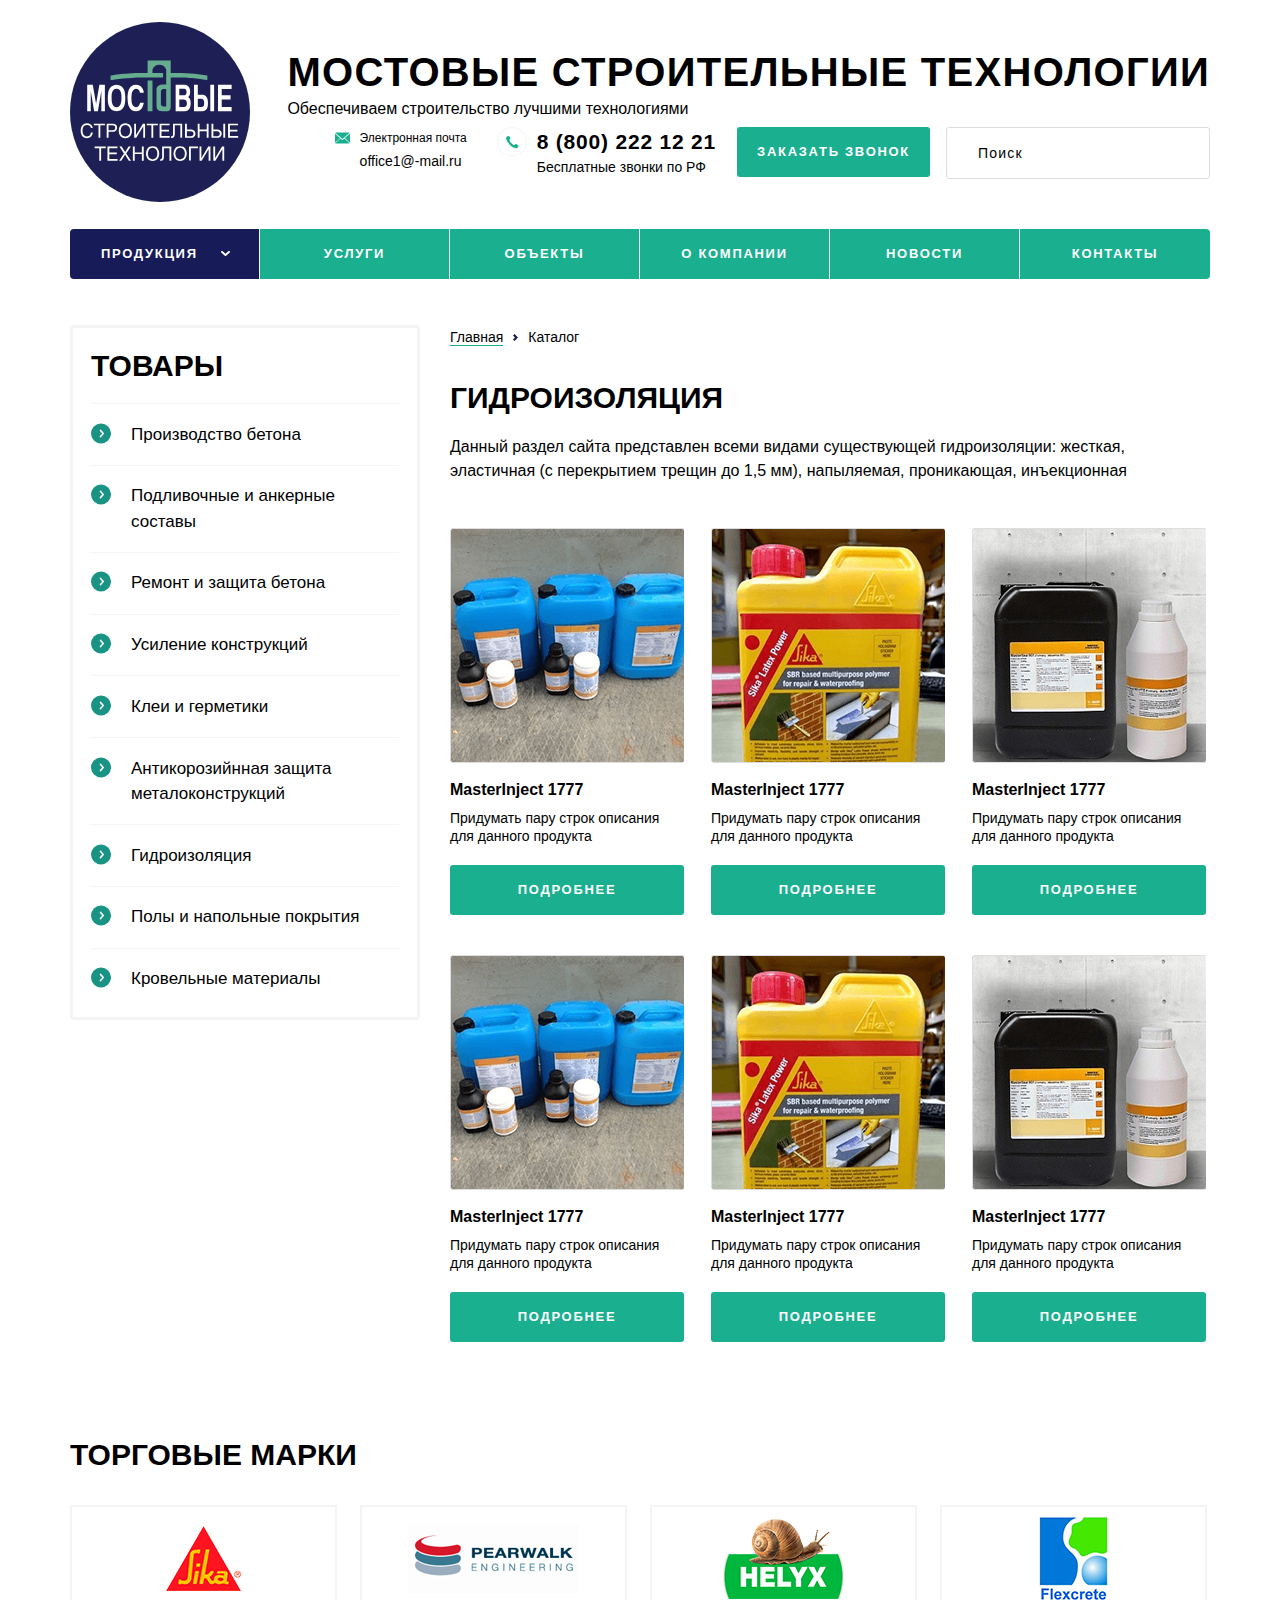
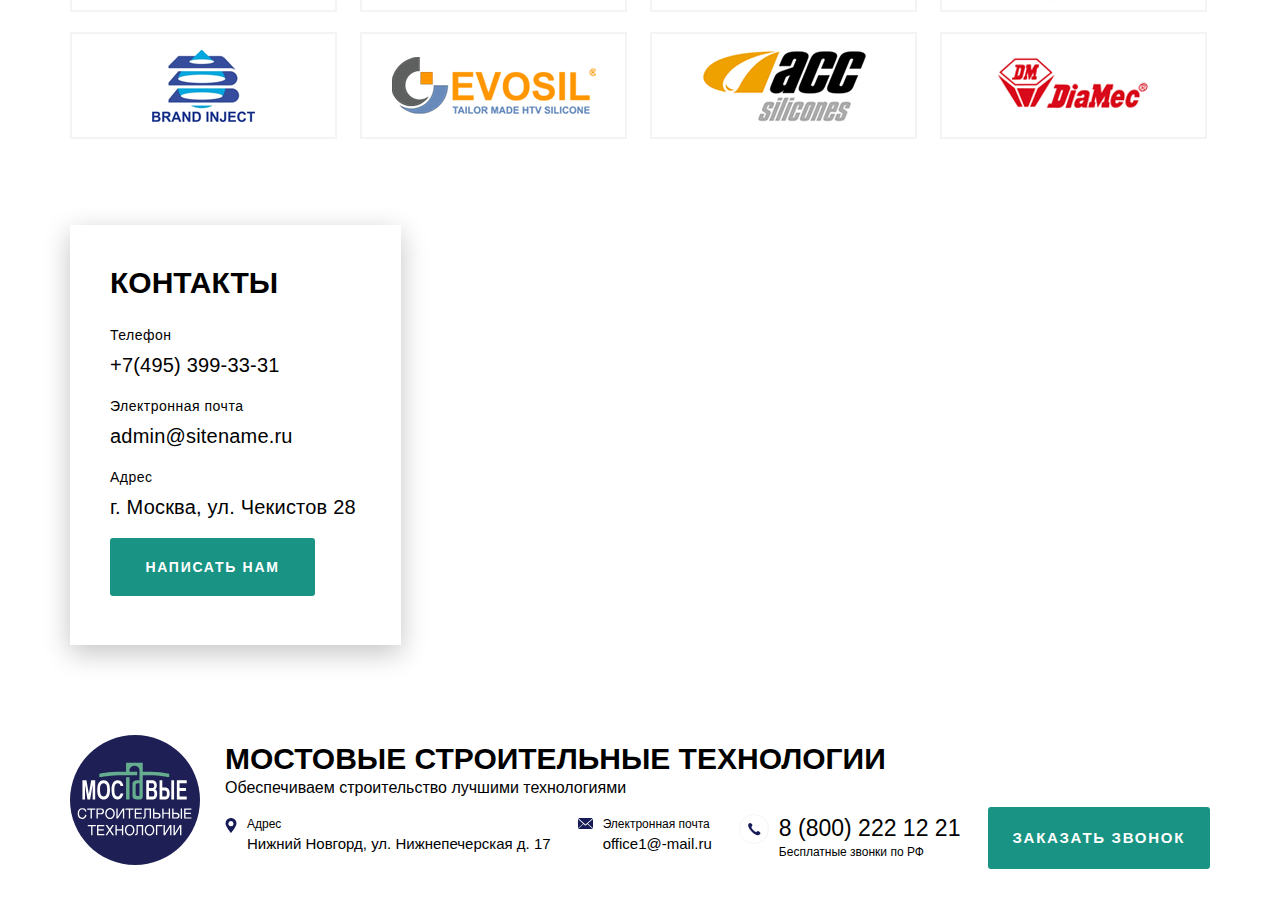
<file: pages/goods.html>
<!doctype html>
<html lang="ru">
<head>
  <meta charset="UTF-8">
  <meta name="viewport"
        content="width=device-width, user-scalable=no, initial-scale=1.0, maximum-scale=1.0, minimum-scale=1.0">
  <meta http-equiv="X-UA-Compatible" content="ie=edge">
  <link rel="apple-touch-icon" sizes="180x180" href="../favicon/apple-touch-icon.png"/>
  <link rel="icon" type="image/png" sizes="32x32" href="../favicon/favicon-32x32.png"/>
  <link rel="icon" type="image/png" sizes="16x16" href="../favicon/favicon-16x16.png"/>
  <link rel="manifest" href="../favicon/site.webmanifest"/>
  <link rel="shortcut icon" href="../favicon/favicon.ico"/>
  <link rel="mask-icon" href="../favicon/safari-pinned-tab.svg" color="#5bbad5"/>
  <meta name="msapplication-TileColor" content="#9f00a7"/>
  <meta name="msapplication-config" content="favicon/browserconfig.xml"/>
  <meta name="theme-color" content="#171b57"/>
  <link rel="stylesheet" href="../css/normalize.css">
  <link rel="stylesheet" href="../css/style.css">
  <script type="text/javascript" charset="utf-8" async src="https://api-maps.yandex.ru/services/constructor/1.0/js/?um=constructor%3A434b2ffa65520e6ed912d42ce1f3256f0540cc1f5dfa94792345dcfad9a0348a&amp;id=main-cart"></script>
  <script type="text/javascript" charset="utf-8" async src="https://api-maps.yandex.ru/services/constructor/1.0/js/?um=constructor%3A434b2ffa65520e6ed912d42ce1f3256f0540cc1f5dfa94792345dcfad9a0348a&amp;id=mobile-cart"></script>
  <title>Мостовые строительные технологии</title>
</head>
<body class="body">
<svg xmlns="http://www.w3.org/2000/svg" xmlns:xlink="http://www.w3.org/1999/xlink" display="none">
  <symbol xmlns="http://www.w3.org/2000/svg" viewBox="0 0 5 9">
    <path id="arrow"  fill="rgb(255, 255, 255)" d="M4.710,5.189 L1.493,8.727 C1.149,9.104 0.591,9.104 0.248,8.727 C-0.096,8.349 -0.096,7.736 0.248,7.359 L2.844,4.505 L0.248,1.651 C-0.096,1.274 -0.096,0.661 0.248,0.283 C0.591,-0.095 1.149,-0.095 1.493,0.283 L4.710,3.821 C5.054,4.199 5.054,4.811 4.710,5.189 Z"/>
  </symbol>
  <symbol xmlns="http://www.w3.org/2000/svg"  viewBox="0 0 52 53">
    <path id="close-modal" fill="rgb(255, 255, 255)"  d="M27.621,26.500 L50.855,49.734 C51.246,50.124 51.246,50.758 50.855,51.148 C50.465,51.539 49.832,51.539 49.441,51.148 L26.207,27.914 L2.266,51.855 C1.875,52.246 1.242,52.246 0.852,51.855 C0.461,51.465 0.461,50.832 0.852,50.441 L24.793,26.500 L0.852,2.559 C0.461,2.168 0.461,1.535 0.852,1.145 C1.242,0.754 1.875,0.754 2.266,1.145 L26.207,25.086 L49.441,1.852 C49.832,1.461 50.465,1.461 50.855,1.852 C51.246,2.242 51.246,2.875 50.855,3.266 L27.621,26.500 Z"/>
  </symbol>
  <symbol viewBox="0 0 297.64 297.64" id="logo" xmlns="http://www.w3.org/2000/svg">
    <g data-name="logo"><circle cx="148.82" cy="148.82" r="148.82" fill="#1e2055"/>
      <path fill="#65ad8e" d="M128.36 99.99v47.63h7.99V96.91h-7.99v3.08z"/>
      <path fill="#65ad8e" d="M183.73 84.14h-17.19V63.51h-38.18v20.63h-8.91c-32.41 0-52.32 4.51-52.32 4.51v7.74s28.91-4.5 52.32-4.5h34.49v-7.74h-17.59v-5.54a12 12 0 0 1 22.7 0v24.88h-6c-10.85 0-10 9.35-10 9.35v25.64c0 2.86.31 9.13 10 9.13h7.09c4.45 0 6.43-2.28 6.43-7.43V91.89h17.19c17.92 0 43.32 4.51 43.32 4.51v-7.74a202.38 202.38 0 0 0-43.35-4.52zm-24.68 55.5h-4.51a4.3 4.3 0 0 1-3-1.13 3.48 3.48 0 0 1-1.23-2.65V115.2a5 5 0 0 1 1.25-3.37 4.34 4.34 0 0 1 3-1.11h4.51z"/>
      <path fill="#fff" d="M57.7 147.61h-5.87v-33h-.09l-5.63 33h-6.17l-5.51-33h-.08v33h-5.9v-43.93h9.2l5.46 31.67h.08l5.38-31.67h9.11zm33.75-21.67c0 4.11-.52 9.36-1.57 12.06a15.35 15.35 0 0 1-3.93 6.11 13.16 13.16 0 0 1-4.71 2.79 14.54 14.54 0 0 1-4.28.71 14.69 14.69 0 0 1-4.29-.72 13 13 0 0 1-4.71-2.8 15.24 15.24 0 0 1-3.93-6.11c-1.05-2.68-1.57-7.93-1.57-12s.52-9.95 1.57-12.63a15.33 15.33 0 0 1 3.91-6.11 13 13 0 0 1 4.69-2.8 13.38 13.38 0 0 1 8.66 0 12.94 12.94 0 0 1 4.67 2.79 15.23 15.23 0 0 1 3.92 6.1c1 2.66 1.57 8.48 1.57 12.61zm-6.3 0c0-2.51.93-15.6-8.19-15.6s-8.19 13.09-8.19 15.6 0 15 8.19 15 8.14-12.51 8.14-15zM122 133.7a23 23 0 0 1-2.31 7.31 12.83 12.83 0 0 1-4.39 4.87 11.67 11.67 0 0 1-6.41 1.73 11.94 11.94 0 0 1-7.18-2.26 14.53 14.53 0 0 1-4.86-6.74c-1.17-3-1.75-10.83-1.75-15a29.28 29.28 0 0 1 1.81-10.88 14.92 14.92 0 0 1 5-6.76 11.86 11.86 0 0 1 7.09-2.26 12.52 12.52 0 0 1 5.67 1.23 11.71 11.71 0 0 1 4 3.22 15 15 0 0 1 2.38 4.31 16.78 16.78 0 0 1 .95 4.58h-6.31a12.45 12.45 0 0 0-1.94-4.62q-1.33-1.89-4.74-1.89-2.91 0-5.19 3t-2.29 10.16c0 2.37.27 8.77.79 10.72a10.44 10.44 0 0 0 2.46 4.65 5.62 5.62 0 0 0 4.23 1.73 6.05 6.05 0 0 0 3.13-.8 6.43 6.43 0 0 0 2.28-2.42 11.39 11.39 0 0 0 1.27-3.86zm77.6.69a25.13 25.13 0 0 1-.68 5.93 11.9 11.9 0 0 1-1.92 3.7 10.4 10.4 0 0 1-2 2 7.68 7.68 0 0 1-2.78 1.16 22.06 22.06 0 0 1-4.74.41h-12.79v-43.91h14.67a7.24 7.24 0 0 1 4.94 1.58 9.24 9.24 0 0 1 3.24 3.9 13.71 13.71 0 0 1 1.1 4.69c0 2.48.17 5.49-1.06 7.52a8.59 8.59 0 0 1-2.63 2.73c3.86 2.03 4.65 5.41 4.65 10.29zm-6.72-18.5c0-3.29-1.87-5.39-3.4-5.39h-8.74v10.8h8.71c1.35.03 3.43-2.1 3.43-5.41zm.43 18.9c0-1.62 0-6.79-5.39-6.79h-7.18v12.73h7.71c3.25.03 4.86-2.05 4.86-5.91zm34.87.1a18.44 18.44 0 0 1-1.13 6.74 9.6 9.6 0 0 1-3.24 4.43 8.25 8.25 0 0 1-5 1.54h-13.78v-43.92h6.3v16.44h7.23a7.75 7.75 0 0 1 5.84 2.22 11.79 11.79 0 0 1 3 5.13 37.43 37.43 0 0 1 .78 7.42zm-6.3-1.42a10.15 10.15 0 0 0-1.08-4.62 5.16 5.16 0 0 0-4.36-1.88h-5.11v13.78h5.12a6.21 6.21 0 0 0 4.36-1.32c.87-.85 1.07-4.02 1.07-5.95zm16.42 14.13H232v-43.92h6.3zm28.94.01h-22.55v-43.93h22.55v7h-16.37v10.48h14.58v7h-14.58v12.41h16.37zM37.72 182.89a10.85 10.85 0 0 1-2.47 6 8.91 8.91 0 0 1-3.88 2.62 12.84 12.84 0 0 1-3.54.57 10.56 10.56 0 0 1-3.81-.7 9 9 0 0 1-3.25-2.2 10.44 10.44 0 0 1-2.28-3.88 17 17 0 0 1-.83-5.62 16 16 0 0 1 .72-4.93 11.16 11.16 0 0 1 2.07-3.86 9.36 9.36 0 0 1 3.34-2.49 10.7 10.7 0 0 1 4.4-.87 10.36 10.36 0 0 1 4.8 1 8.19 8.19 0 0 1 3.15 2.8 8.92 8.92 0 0 1 1.35 3.78h-3a5.3 5.3 0 0 0-2.38-3.79 7.71 7.71 0 0 0-4-1.05 6.91 6.91 0 0 0-3.78 1.06 7.14 7.14 0 0 0-2.65 3.14 11.88 11.88 0 0 0-1 5 12.57 12.57 0 0 0 1.76 7.08q1.77 2.63 5.74 2.63a6.78 6.78 0 0 0 2.49-.52 5.8 5.8 0 0 0 2.38-2 9.14 9.14 0 0 0 1.58-3.92zm20.1-12h-7.66v20.52h-3.05v-20.52h-7.66v-2.79h18.37zm20.07 3.82a7.49 7.49 0 0 1-1.66 4.85 6.1 6.1 0 0 1-5.05 2.06h-7.46v9.83h-3.07v-23.3h10.53a7.29 7.29 0 0 1 3.56.84 5.73 5.73 0 0 1 2.34 2.34 7 7 0 0 1 .81 3.38zm-3.15 0q0-3.9-4.47-3.9h-6.55v8.08h6.42c3.06 0 4.6-1.36 4.6-4.15zm27.71 5.06a16.39 16.39 0 0 1-.55 4.18 12.5 12.5 0 0 1-1.83 4 9.54 9.54 0 0 1-3.41 3 10.81 10.81 0 0 1-5.14 1.14 10.66 10.66 0 0 1-5.14-1.15 9.52 9.52 0 0 1-3.41-3 12.5 12.5 0 0 1-1.83-4 16.2 16.2 0 0 1 0-8.37 12.65 12.65 0 0 1 1.82-4 9.49 9.49 0 0 1 3.42-3 12.21 12.21 0 0 1 10.28 0 9.54 9.54 0 0 1 3.41 3 12.5 12.5 0 0 1 1.83 4 16.47 16.47 0 0 1 .55 4.2zm-3.06 0a12.07 12.07 0 0 0-.94-4.88 7.61 7.61 0 0 0-2.74-3.36 7.79 7.79 0 0 0-8.37 0 7.68 7.68 0 0 0-2.74 3.36 13.14 13.14 0 0 0 0 9.81 7.76 7.76 0 0 0 2.75 3.36 7.81 7.81 0 0 0 8.35 0 7.76 7.76 0 0 0 2.75-3.36 12.15 12.15 0 0 0 1-4.93zm24.75 11.65h-3v-18.83h-.06l-11.5 18.83h-3.43v-23.31h3v18.83h.07l11.3-18.83h3.63zm21.19-20.53h-7.65v20.52h-3.05v-20.52h-7.66v-2.79h18.36zm19.54 20.53h-16.7v-23.31h16.48v2.78h-13.42v7.14h12.38v2.86h-12.38v7.79h13.64zm20.58 0h-3v-20.53h-9.2v14.22a8.73 8.73 0 0 1-.85 4.22 4.38 4.38 0 0 1-2.18 2 8 8 0 0 1-3 .52v-2.82a2.73 2.73 0 0 0 2.48-1 5.48 5.48 0 0 0 .64-2.92v-17h15.11zm22-6.53a7 7 0 0 1-.81 3.37 5.73 5.73 0 0 1-2.34 2.34 7.3 7.3 0 0 1-3.57.84h-10.54v-23.33h3.06v9.84h7.46a6.77 6.77 0 0 1 3.83 1 5.86 5.86 0 0 1 2.2 2.59 8.21 8.21 0 0 1 .71 3.35zm-3.16 0q0-4.2-4.59-4.2h-6.45v8.09h6.56q4.45-.05 4.46-3.89zm24.84 6.53h-3.05v-10.87h-11.82v10.87h-3.06v-23.31h3.06v9.65h11.82v-9.65h3.05zm21.7-6.53a7 7 0 0 1-.81 3.37 5.77 5.77 0 0 1-2.33 2.34 7.3 7.3 0 0 1-3.57.84h-10.17v-23.33h3.06v9.84h7.11a6.8 6.8 0 0 1 3.83 1 5.92 5.92 0 0 1 2.2 2.59 8.37 8.37 0 0 1 .68 3.35zm-3.15 0q0-4.2-4.6-4.2h-6.07v8.09h6.2q4.47-.05 4.47-3.89zm8.88 6.58h-3.05v-23.36h3.05zm21.49-.05h-16.69v-23.31h16.48v2.78h-13.39v7.14h12.37v2.86h-12.37v7.79h13.6zM59.11 208.74h-7.66v20.51h-3v-20.51h-7.7v-2.79h18.36zm19.54 20.51h-16.7v-23.3h16.5v2.79H65.01v7.15h12.38v2.79H65.01v7.79h13.64zm22.33 0h-3.77l-6.18-9.57-6.18 9.57H81.2l8-11.94-7.59-11.36h3.84l5.7 8.92 5.8-8.92h3.65l-7.65 11.36zm20.92 0h-3.05v-10.87h-11.81v10.87h-3.07v-23.3h3.07v9.64h11.81v-9.64h3.05zm25.61-11.65a16.33 16.33 0 0 1-.55 4.18 12.5 12.5 0 0 1-1.83 4 9.54 9.54 0 0 1-3.41 3 12.16 12.16 0 0 1-10.28 0 9.55 9.55 0 0 1-3.41-3 12.5 12.5 0 0 1-1.83-4 16.16 16.16 0 0 1 0-8.36 12.7 12.7 0 0 1 1.82-4 9.58 9.58 0 0 1 3.42-3 10.81 10.81 0 0 1 5.14-1.14 11 11 0 0 1 5.14 1.13 9.54 9.54 0 0 1 3.41 3 12.66 12.66 0 0 1 1.83 4 16.33 16.33 0 0 1 .55 4.19zm-3.06 0a12.1 12.1 0 0 0-.95-4.9 7.74 7.74 0 0 0-2.74-3.36 7.84 7.84 0 0 0-8.37 0 7.74 7.74 0 0 0-2.74 3.36 13.14 13.14 0 0 0 0 9.81 7.65 7.65 0 0 0 2.8 3.38 7.81 7.81 0 0 0 8.35 0 7.65 7.65 0 0 0 2.75-3.36 12.11 12.11 0 0 0 .9-4.93zm23.07 11.65h-3.07v-20.51h-9.17v14.21a8.59 8.59 0 0 1-.85 4.22 4.38 4.38 0 0 1-2.17 2 8.28 8.28 0 0 1-3 .51v-2.79a2.71 2.71 0 0 0 2.48-1 5.48 5.48 0 0 0 .64-2.92v-17h15.13zm25.51-11.65a16.33 16.33 0 0 1-.55 4.18 12.5 12.5 0 0 1-1.83 4 9.54 9.54 0 0 1-3.41 3 12.16 12.16 0 0 1-10.28 0 9.55 9.55 0 0 1-3.41-3 12.5 12.5 0 0 1-1.83-4 16.16 16.16 0 0 1 0-8.36 12.5 12.5 0 0 1 1.83-4 9.46 9.46 0 0 1 3.41-3 10.81 10.81 0 0 1 5.14-1.14 10.93 10.93 0 0 1 5.14 1.13 9.37 9.37 0 0 1 3.41 3 12.66 12.66 0 0 1 1.83 4 16.33 16.33 0 0 1 .55 4.19zm-3.06 0a11.93 11.93 0 0 0-.95-4.9 7.72 7.72 0 0 0-2.73-3.36 7.86 7.86 0 0 0-8.38 0 7.81 7.81 0 0 0-2.74 3.36 12.1 12.1 0 0 0-1 4.9 12 12 0 0 0 1 4.91 7.63 7.63 0 0 0 2.74 3.36 7.81 7.81 0 0 0 8.35 0 7.65 7.65 0 0 0 2.75-3.36 12 12 0 0 0 .96-4.91zm21.62-8.86h-11.78v20.48h-3.06v-23.27h14.84zm20.63 20.51h-3v-18.83h-.06l-11.5 18.83h-3.44v-23.3h3v18.83h.07l11.31-18.83h3.62zm22.74 0h-3v-18.83h-.06l-11.45 18.83h-3.44v-23.3h3v18.83h.07l11.31-18.83h3.62z"/>
    </g>
  </symbol>
  <symbol id="style--arrow" viewBox="0 0 23 23" xmlns="http://www.w3.org/2000/svg">
    <path fill="#199484" d="M560.5 344a11.5 11.5 0 1 1-11.5 11.5 11.5 11.5 0 0 1 11.5-11.5z" transform="translate(-549 -344)"/>
    <path fill="#fff" d="M563.71 356.19l-3.22 3.54a.83.83 0 0 1-1.24 0 1 1 0 0 1 0-1.37l2.59-2.86-2.59-2.85a1 1 0 0 1 0-1.37.82.82 0 0 1 1.24 0l3.22 3.54a1 1 0 0 1 0 1.37z" transform="translate(-549 -344)"/>
  </symbol>
  <symbol viewBox="0 0 15 11" id="style--footer_mail" xmlns="http://www.w3.org/2000/svg">
    <path d="M9.84 5.59L15 1v9.2zM.3.32A1.05 1.05 0 0 1 1.05 0h12.89a1 1 0 0 1 .74.3L7.5 6.61zM0 10.16V1l5.16 4.63zm7.48-2.47l1.9-1.68 5.27 4.68a1 1 0 0 1-.74.31H1a1.09 1.09 0 0 1-.75-.32l5.33-4.67z" fill="#171b57"/>
  </symbol>
  <symbol viewBox="0 0 31 31" id="style--footer_phone" xmlns="http://www.w3.org/2000/svg">
    <path d="M15.5.5a15 15 0 1 1-15 15 15 15 0 0 1 15-15z" fill="none" stroke="#f2f4f5"/>
    <path d="M9.4 12a4 4 0 0 1 .44-1.68c.33-.68 1.61-1.05 1.61-1.05s.55-.14 1.65.93a2.54 2.54 0 0 1 .78 1.54c0 .54-1.11 1.69-1.11 1.69a3.49 3.49 0 0 0 .79 1.79c.46.53 1.23 1.35 1.64 1.73a8.93 8.93 0 0 0 1.26 1.1c1 .68 1.27.62 1.27.62s1.46-1.22 1.89-1.18a2.77 2.77 0 0 1 1.4.77 3.81 3.81 0 0 1 1 1 2 2 0 0 1 .19.42s.05.61-.89 1.57a2.61 2.61 0 0 1-2.22.71 8 8 0 0 1-2-.68 13.49 13.49 0 0 1-3.62-2.59 23.31 23.31 0 0 1-2.9-3.65A12.86 12.86 0 0 1 9.4 12z" fill="#171b57"/>
  </symbol>
  <symbol viewBox="0 0 15 11" id="style--header_mail" xmlns="http://www.w3.org/2000/svg">
    <path d="M9.84 5.59L15 1v9.2zM.3.32A1.05 1.05 0 0 1 1.05 0h12.89a1 1 0 0 1 .74.3L7.5 6.61zM0 10.16V1l5.16 4.63zm7.48-2.47l1.9-1.68 5.27 4.68a1 1 0 0 1-.74.31H1a1.09 1.09 0 0 1-.75-.32l5.33-4.67z" fill="#1aaf8e"/>
  </symbol>
  <symbol viewBox="0 0 31 31" id="style--header_phone" xmlns="http://www.w3.org/2000/svg">
    <path d="M15.5.5a15 15 0 1 1-15 15 15 15 0 0 1 15-15z" fill="none" stroke="#f2f4f5"/>
    <path d="M9.4 12a4 4 0 0 1 .44-1.68c.33-.68 1.61-1.05 1.61-1.05s.55-.14 1.65.93a2.54 2.54 0 0 1 .78 1.54c0 .54-1.11 1.69-1.11 1.69a3.49 3.49 0 0 0 .79 1.79c.46.53 1.23 1.35 1.64 1.73a8.93 8.93 0 0 0 1.26 1.1c1 .68 1.27.62 1.27.62s1.46-1.22 1.89-1.18a2.77 2.77 0 0 1 1.4.77 3.81 3.81 0 0 1 1 1 2 2 0 0 1 .19.42s.05.61-.89 1.57a2.61 2.61 0 0 1-2.22.71 8 8 0 0 1-2-.68 13.49 13.49 0 0 1-3.62-2.59 23.31 23.31 0 0 1-2.9-3.65A12.86 12.86 0 0 1 9.4 12z" fill="#1aaf8e"/>
  </symbol>
  <symbol viewBox="0 0 11 15" id="style--marker" xmlns="http://www.w3.org/2000/svg">
    <path d="M5.5 15S0 8.52 0 5.49a5.5 5.5 0 0 1 11 0C11 8.52 5.5 15 5.5 15zm0-11.91a2.54 2.54 0 1 0 2.48 2.53 2.51 2.51 0 0 0-2.46-2.53z" fill="#171b57"/>
  </symbol>
  <symbol xmlns="http://www.w3.org/2000/svg" viewBox="0 0 32 32" id="footer__mobile_mail">
    <path  fill="rgb(23, 27, 87)"  d="M19.339,15.089 L24.492,10.461 L24.492,19.657 L19.339,15.089 ZM9.804,9.820 C9.996,9.623 10.261,9.499 10.554,9.499 L23.438,9.499 C23.723,9.499 23.985,9.612 24.172,9.804 C24.174,9.806 16.996,16.111 16.996,16.111 C16.996,16.111 9.804,9.820 9.804,9.820 ZM9.500,19.657 L9.500,10.461 L14.653,15.089 L9.500,19.657 ZM16.975,17.193 L18.870,15.510 C18.870,15.510 24.142,20.192 24.141,20.194 C23.954,20.385 23.693,20.499 23.408,20.499 L10.542,20.499 C10.249,20.499 9.985,20.375 9.793,20.177 C9.793,20.177 15.122,15.510 15.122,15.510 L16.975,17.193 Z"/>
    <path  stroke="rgb(235, 235, 235)" stroke-width="1px" stroke-linecap="butt" stroke-linejoin="miter" fill="none"  d="M16.422,0.500 C24.697,0.500 31.406,7.216 31.406,15.500 C31.406,23.784 24.697,30.500 16.422,30.500 C8.146,30.500 1.437,23.784 1.437,15.500 C1.437,7.216 8.146,0.500 16.422,0.500 Z"/>
  </symbol>
  <symbol xmlns="http://www.w3.org/2000/svg" viewBox="0 0 32 32" id="footer__mobile_marker">
    <path  fill="rgb(23, 27, 87)"  d="M16.000,23.498 C16.000,23.498 10.500,17.015 10.500,13.984 C10.500,10.955 12.962,8.498 16.000,8.498 C19.037,8.498 21.500,10.955 21.500,13.984 C21.500,17.015 16.000,23.498 16.000,23.498 ZM16.016,11.594 C14.644,11.594 13.531,12.727 13.531,14.125 C13.531,15.523 14.644,16.656 16.016,16.656 C17.388,16.656 18.500,15.523 18.500,14.125 C18.500,12.727 17.388,11.594 16.016,11.594 Z"/>
    <path  stroke="rgb(235, 235, 235)" stroke-width="1px" stroke-linecap="butt" stroke-linejoin="miter" fill="none"  d="M16.422,0.500 C24.697,0.500 31.406,7.216 31.406,15.500 C31.406,23.784 24.697,30.500 16.422,30.500 C8.146,30.500 1.437,23.784 1.437,15.500 C1.437,7.216 8.146,0.500 16.422,0.500 Z"/>
  </symbol>
  <symbol xmlns="http://www.w3.org/2000/svg" viewBox="0 0 21 21" id="menu-btn">
    <path fill="rgb(26, 175, 142)"  d="M-0.000,21.000 L-0.000,18.000 L21.000,18.000 L21.000,21.000 L-0.000,21.000 ZM-0.000,9.000 L21.000,9.000 L21.000,12.000 L-0.000,12.000 L-0.000,9.000 ZM-0.000,-0.000 L21.000,-0.000 L21.000,3.000 L-0.000,3.000 L-0.000,-0.000 Z"/>
  </symbol>
  <symbol xmlns="http://www.w3.org/2000/svg" viewBox="0 0 17 17" id="close-btn">
    <path  fill="rgb(255, 255, 255)"  d="M16.985,14.864 L14.864,16.985 L8.500,10.621 L2.136,16.985 L0.015,14.864 L6.379,8.500 L0.015,2.136 L2.136,0.015 L8.500,6.379 L14.864,0.015 L16.985,2.136 L10.621,8.500 L16.985,14.864 Z"/>
  </symbol>
  <symbol viewBox="0 0 5 7" xmlns="http://www.w3.org/2000/svg" id="breadcrumbs-arrow">
    <path  fill="rgb(23, 27, 87)" d="M1.539,7.013 L-0.004,5.451 L1.925,3.499 L-0.004,1.547 L1.539,-0.015 L5.010,3.499 L1.539,7.013 Z"/>
  </symbol>
</svg>
<header class="header header__inner-page">
  <section class="header__info">
    <div class="header__info_wrapper">
      <div class="header__info_logo">
        <a href="/mst.online/">
          <svg class="header__info_logo-img logo">
            <use xlink:href="#logo"></use>
          </svg>
        </a>
        <button class="menu-button">
          <svg>
            <use xlink:href="#menu-btn"></use>
          </svg>
          <span>Открыть меню</span>
        </button>
      </div>
      <div class="header__info_block">
        <div class="header__info_block-text">
          <h1 class="header__info_caption">Мостовые строительные технологии</h1>
          <p class="header__info_title">Обеспечиваем строительство лучшими технологиями </p>
        </div>
        <div class="header__info_action">
          <div class="header__info_action-link item-action">
            <div class="header__info_action-mail">
              <svg class="header__info_mail-img">
                <use xlink:href="#style--header_mail"></use>
              </svg>
              <p class="header__info_mail-text">
                <span class="header__info_mail-label">Электронная почта</span>
                <a class="header__info_mail-link" href="mailto:office1@-mail.ru">office1@-mail.ru</a>
              </p>
            </div>
            <div class="header__info_action-tel">
              <svg class="header__info_tel-img">
                <use xlink:href="#style--header_phone"></use>
              </svg>
              <p class="header__info_tel-text">
                <a class="header__info_tel-link" href="tel:8800221221">8 (800) 222 12 21</a>
                <span class="header__info_tel-label">Бесплатные звонки по РФ</span>
              </p>
            </div>
          </div>
          <button class="header__info_action-button header__info_action-active">Заказать звонок</button>
          <form class="header__info_action-search search-container header__info_action-active" action="/" method="get">
            <input type="search" class="header__info_search" placeholder="Поиск">
            <button class="header__info_search-submit" type="submit">Поиск</button>
          </form>
        </div>
      </div>
    </div>
  </section>
  <nav class="header__nav">
    <ul class="header__nav_list menu">
      <li class="header__nav_category">
        <button class="menu__close header__nav_category-active">
          <svg>
            <use xlink:href="#close-btn"></use>
          </svg>
          <span>Закрыть меню</span>
        </button>
      </li>
      <li class="header__nav_category header__nav_category-production">
            <span role="button" class="main-label header__nav_category-active active__menu-item">Продукция
              <svg class="menu-arrow arrow-production">
                <use xlink:href="#arrow"></use>
              </svg>
            </span>
        <ul class="header__nav_firm-list">
          <li class="list__firm-label arrow-back-li">
            <button class="arrow__firm-back header__nav_firm-active">
              <svg class="menu-arrow">
                <use xlink:href="#arrow"></use>
              </svg>
              <span>Назад в меню</span>
            </button>
          </li>
          <li class="list__firm-label list__firm_sica-label">
                <span role="button" class="firm-label header__nav_firm-active">Sica
                  <svg class="menu-arrow firm-arrow">
                    <use xlink:href="#arrow"></use>
                  </svg>
                </span>
            <ul class="header__nav_category-list firm__sika_list">
              <li class="list__label arrow-back-li">
                <button class="arrow-back">
                  <svg class="menu-arrow">
                    <use xlink:href="#arrow"></use>
                  </svg>
                  <span>Назад в меню</span>
                </button>
              </li>
              <li class="list__label">
                      <span role="button" class="label">Производство бетона
                        <svg class="menu-arrow arrow">
                          <use xlink:href="#arrow"></use>
                        </svg>
                      </span>
                <ul class="list__label_block">
                  <li class="list__sub-label arrow-back-li">
                    <button class="sub__arrow-back">
                      <svg class="menu-arrow">
                        <use xlink:href="#arrow"></use>
                      </svg>
                      <span>Назад в меню</span>
                    </button>
                  </li>
                  <li class="list__sub-label">
                      <span role="button" class="sub-label">Пластификаторы
                        <svg class="menu-arrow sub-arrow">
                          <use xlink:href="#arrow"></use>
                        </svg>
                      </span>
                    <ul class="list__label_sub-block">
                      <li class="list__label_sub-item arrow-back-li">
                        <button class="sub-item__arrow-back">
                          <svg class="menu-arrow">
                            <use xlink:href="#arrow"></use>
                          </svg>
                          <span>Назад в меню</span>
                        </button>
                      </li>
                      <li class="list__label_sub-item"><a href="/mst.online">Sika® Plastiment® 1135 / 1235 / BV 3М / Stayer</a></li>
                      <li class="list__label_sub-item"><a href="/mst.online">Sikament® 131 / 141 / T34 / 151</a></li>
                      <li class="list__label_sub-item"><a href="/mst.online">SikaPlast® E2 / S35 / 2436 / 2135 / 17 / 40 /2190 дА</a></li>
                      <li class="list__label_sub-item"><a href="/mst.online">Sika® ViscoCrete® 3300/3180/5–600 SK/5–600 N PL/5-800/32 SCC/5 New/ 570/3190</a></li>
                      <li class="list__label_sub-item"><a href="/mst.online">Sika® ViscoCrete® 20 HE / 20 Gold / T100 / 25 RU / 5 New / 32 SCC</a></li>
                    </ul>
                  </li>
                  <li class="list__sub-label">
                      <span role="button" class="sub-label">Регуляторы схватывания и твердения
                        <svg class="menu-arrow sub-arrow">
                          <use xlink:href="#arrow"></use>
                        </svg>
                      </span>
                    <ul class="list__label_sub-block">
                      <li class="list__label_sub-item arrow-back-li">
                        <button class="sub-item__arrow-back">
                          <svg class="menu-arrow">
                            <use xlink:href="#arrow"></use>
                          </svg>
                          <span>Назад в меню</span>
                        </button>
                      </li>
                      <li class="list__label_sub-item"><a href="/mst.online">SikaRapid® 1 / 2 / 21</a></li>
                      <li class="list__label_sub-item"><a href="/mst.online">Sigunit® L53 AF / Sigunit® L93 AF</a></li>
                      <li class="list__label_sub-item"><a href="/mst.online">Sika® Retarder / Sika® Retarder 12</a></li>
                      <li class="list__label_sub-item"><a href="/mst.online">SikaTard® 930</a></li>
                      <li class="list__label_sub-item"><a href="/mst.online">Rugasol® 1S / 2W / 3W / ST</a></li>
                    </ul>
                  </li>
                  <li class="list__sub-label">
                      <span role="button" class="sub-label">Воздухововлекающие добавки
                        <svg class="menu-arrow sub-arrow">
                          <use xlink:href="#arrow"></use>
                        </svg>
                      </span>
                    <ul class="list__label_sub-block">
                      <li class="list__label_sub-item arrow-back-li">
                        <button class="sub-item__arrow-back">
                          <svg class="menu-arrow">
                            <use xlink:href="#arrow"></use>
                          </svg>
                          <span>Назад в меню</span>
                        </button>
                      </li>
                      <li class="list__label_sub-item"><a href="/mst.online">SikaAer® 200 S / 200 C /200 C (20%)</a></li>
                    </ul>
                  </li>
                  <li class="list__sub-label">
                      <span role="button" class="sub-label">Регулятор усадки и расширения бетонов и строительных растворов
                        <svg class="menu-arrow sub-arrow">
                          <use xlink:href="#arrow"></use>
                        </svg>
                      </span>
                    <ul class="list__label_sub-block">
                      <li class="list__label_sub-item arrow-back-li">
                        <button class="sub-item__arrow-back">
                          <svg class="menu-arrow">
                            <use xlink:href="#arrow"></use>
                          </svg>
                          <span>Назад в меню</span>
                        </button>
                      </li>
                      <li class="list__label_sub-item"><a href="/mst.online">Sika® IntraPlast® GS</a></li>
                    </ul>
                  </li>
                  <li class="list__sub-label">
                      <span role="button" class="sub-label">Противоморозные добавки
                        <svg class="menu-arrow sub-arrow">
                          <use xlink:href="#arrow"></use>
                        </svg>
                      </span>
                    <ul class="list__label_sub-block">
                      <li class="list__label_sub-item arrow-back-li">
                        <button class="sub-item__arrow-back">
                          <svg class="menu-arrow">
                            <use xlink:href="#arrow"></use>
                          </svg>
                          <span>Назад в меню</span>
                        </button>
                      </li>
                      <li class="list__label_sub-item"><a href="/mst.online">Sika® Antifreeze 30/ 35/ 202/205 /300 /301/ LS/ N8/ N9/ N18/ P100/ P1000, SikaTard® M Nord</a></li>
                    </ul>
                  </li>
                  <li class="list__sub-label">
                      <span role="button" class="sub-label">Стабилизаторы
                        <svg class="menu-arrow sub-arrow">
                          <use xlink:href="#arrow"></use>
                        </svg>
                      </span>
                    <ul class="list__label_sub-block">
                      <li class="list__label_sub-item arrow-back-li">
                        <button class="sub-item__arrow-back">
                          <svg class="menu-arrow">
                            <use xlink:href="#arrow"></use>
                          </svg>
                          <span>Назад в меню</span>
                        </button>
                      </li>
                      <li class="list__label_sub-item"><a href="/mst.online">SikaTard® M Nord</a></li>
                      <li class="list__label_sub-item"><a href="/mst.online">Sika® Stabilizer 4R</a></li>
                    </ul>
                  </li>
                  <li class="list__sub-label">
                      <span role="button" class="sub-label">Добавки для жестких бетонных смесей
                        <svg class="menu-arrow sub-arrow">
                          <use xlink:href="#arrow"></use>
                        </svg>
                      </span>
                    <ul class="list__label_sub-block">
                      <li class="list__label_sub-item arrow-back-li">
                        <button class="sub-item__arrow-back">
                          <svg class="menu-arrow">
                            <use xlink:href="#arrow"></use>
                          </svg>
                          <span>Назад в меню</span>
                        </button>
                      </li>
                      <li class="list__label_sub-item"><a href="/mst.online">SikaPaver® HC-1 / HC-26 / BK / AE-1 / AE-2</a></li>
                    </ul>
                  </li>
                  <li class="list__sub-label">
                      <span role="button" class="sub-label">Модификаторы строительных растворов
                        <svg class="menu-arrow sub-arrow">
                          <use xlink:href="#arrow"></use>
                        </svg>
                      </span>
                    <ul class="list__label_sub-block">
                      <li class="list__label_sub-item arrow-back-li">
                        <button class="sub-item__arrow-back">
                          <svg class="menu-arrow">
                            <use xlink:href="#arrow"></use>
                          </svg>
                          <span>Назад в меню</span>
                        </button>
                      </li>
                      <li class="list__label_sub-item"><a href="/mst.online">SikaLatex®</a></li>
                    </ul>
                  </li>
                  <li class="list__sub-label">
                      <span role="button" class="sub-label">Пластифицирующие добавки для строительных растворов
                        <svg class="menu-arrow sub-arrow">
                          <use xlink:href="#arrow"></use>
                        </svg>
                      </span>
                    <ul class="list__label_sub-block">
                      <li class="list__label_sub-item arrow-back-li">
                        <button class="sub-item__arrow-back">
                          <svg class="menu-arrow">
                            <use xlink:href="#arrow"></use>
                          </svg>
                          <span>Назад в меню</span>
                        </button>
                      </li>
                      <li class="list__label_sub-item"><a href="/mst.online">SikaTard® M / M-20</a></li>
                    </ul>
                  </li>
                  <li class="list__sub-label">
                      <span role="button" class="sub-label">Вспомогательные материалы
                      </span>
                    <svg class="menu-arrow sub-arrow">
                      <use xlink:href="#arrow"></use>
                    </svg>
                    <ul class="list__label_sub-block top__950">
                      <li class="list__label_sub-item arrow-back-li">
                        <button class="sub-item__arrow-back">
                          <svg class="menu-arrow">
                            <use xlink:href="#arrow"></use>
                          </svg>
                          <span>Назад в меню</span>
                        </button>
                      </li>
                      <li class="list__label_sub-item"><a href="/mst.online">Средства для ухода за бетоном Sika® Antisol® E / Sika® Antisol® E-20 (AT)</a></li>
                      <li class="list__label_sub-item"><a href="/mst.online">Смазка для опалубки Sika® Separol® AR-2 Eco / W120 / W220 / W320 / TR-13 / TR-5</a></li>
                      <li class="list__label_sub-item"><a href="/mst.online">Средства для очистки и защиты оборудования Sika® Betonloser</a></li>
                      <li class="list__label_sub-item"><a href="/mst.online">Средства для очистки и защиты оборудования SikaCare® Extra</a></li>
                      <li class="list__label_sub-item"><a href="/mst.online">Пигменты для цветных бетонов и цементных смесей SikaCim® Color-S</a></li>
                    </ul>
                  </li>
                </ul>
              </li>
              <li class="list__label">
                      <span role="button" class="label">Подливочные и анкерные составы
                        <svg class="menu-arrow arrow">
                          <use xlink:href="#arrow"></use>
                        </svg>
                      </span>
                <ul class="list__label_block">
                  <li class="list__sub-label arrow-back-li">
                    <button class="sub__arrow-back">
                      <svg class="menu-arrow">
                        <use xlink:href="#arrow"></use>
                      </svg>
                      <span>Назад в меню</span>
                    </button>
                  </li>
                  <li class="list__sub-label">
                      <span role="button" class="sub-label">Подливочные составы на минеральной основе
                        <svg class="menu-arrow sub-arrow">
                          <use xlink:href="#arrow"></use>
                        </svg>
                    </span>
                    <ul class="list__label_sub-block">
                      <li class="list__label_sub-item arrow-back-li">
                        <button class="sub-item__arrow-back">
                          <svg class="menu-arrow">
                            <use xlink:href="#arrow"></use>
                          </svg>
                          <span>Назад в меню</span>
                        </button>
                      </li>
                      <li class="list__label_sub-item"><a href="/mst.online">SikaGrout® 311 / 314 / 316 / 318</a></li>
                      <li class="list__label_sub-item"><a href="/mst.online">SikaGrout® 4N</a></li>
                    </ul>
                  </li>
                  <li class="list__sub-label">
                      <span role="button" class="sub-label">Подливочные составы на полиуретановой основе
                        <svg class="menu-arrow sub-arrow">
                          <use xlink:href="#arrow"></use>
                        </svg>
                      </span>
                    <ul class="list__label_sub-block">
                      <li class="list__label_sub-item arrow-back-li">
                        <button class="sub-item__arrow-back">
                          <svg class="menu-arrow">
                            <use xlink:href="#arrow"></use>
                          </svg>
                          <span>Назад в меню</span>
                        </button>
                      </li>
                      <li class="list__label_sub-item"><a href="/mst.online">Icosit® KС 340/4, KC 340/7, KC 340/45, KC 340/65</a></li>
                    </ul>
                  </li>
                  <li class="list__sub-label">
                      <span role="button" class="sub-label">Подливочные составы на основе ПММА
                        <svg class="menu-arrow sub-arrow">
                          <use xlink:href="#arrow"></use>
                        </svg>
                      </span>
                    <ul class="list__label_sub-block">
                      <li class="list__label_sub-item arrow-back-li">
                        <button class="sub-item__arrow-back">
                          <svg class="menu-arrow">
                            <use xlink:href="#arrow"></use>
                          </svg>
                          <span>Назад в меню</span>
                        </button>
                      </li>
                      <li class="list__label_sub-item"><a href="/mst.online">Sikadur® 12 Pronto</a></li>
                    </ul>
                  </li>
                  <li class="list__sub-label">
                      <span role="button" class="sub-label">Подливочные составы на эпоксидной основе
                        <svg class="menu-arrow sub-arrow">
                          <use xlink:href="#arrow"></use>
                        </svg>
                      </span>
                    <ul class="list__label_sub-block">
                      <li class="list__label_sub-item arrow-back-li">
                        <button class="sub-item__arrow-back">
                          <svg class="menu-arrow">
                            <use xlink:href="#arrow"></use>
                          </svg>
                          <span>Назад в меню</span>
                        </button>
                      </li>
                      <li class="list__label_sub-item"><a href="/mst.online">Sikadur® 42 HE</a></li>
                      <li class="list__label_sub-item"><a href="/mst.online">Icosit® KC 220/60 TX</a></li>
                    </ul>
                  </li>
                  <li class="list__sub-label">
                      <span role="button" class="sub-label">Анкеровочные составы
                        <svg class="menu-arrow sub-arrow">
                          <use xlink:href="#arrow"></use>
                        </svg>
                      </span>
                    <ul class="list__label_sub-block">
                      <li class="list__label_sub-item arrow-back-li">
                        <button class="sub-item__arrow-back">
                          <svg class="menu-arrow">
                            <use xlink:href="#arrow"></use>
                          </svg>
                          <span>Назад в меню</span>
                        </button>
                      </li>
                      <li class="list__label_sub-item"><a href="/mst.online">Sika Anchorfix® 1 / Sika Anchorfix® 3+</a></li>
                    </ul>
                  </li>
                </ul>
              </li>
              <li class="list__label">
                      <span role="button" class="label">Ремонт и защита бетона
                        <svg class="menu-arrow arrow">
                          <use xlink:href="#arrow"></use>
                        </svg>
                      </span>
                <ul class="list__label_block top__150">
                  <li class="list__sub-label arrow-back-li">
                    <button class="sub__arrow-back">
                      <svg class="menu-arrow">
                        <use xlink:href="#arrow"></use>
                      </svg>
                      <span>Назад в меню</span>
                    </button>
                  </li>
                  <li class="list__sub-label">
                      <span role="button" class="sub-label">Составы для создания адгезионного слоя и антикоррозионной защиты арматуры
                        <svg class="menu-arrow sub-arrow">
                          <use xlink:href="#arrow"></use>
                        </svg>
                      </span>
                    <ul class="list__label_sub-block">
                      <li class="list__label_sub-item arrow-back-li">
                        <button class="sub-item__arrow-back">
                          <svg class="menu-arrow">
                            <use xlink:href="#arrow"></use>
                          </svg>
                          <span>Назад в меню</span>
                        </button>
                      </li>
                      <li class="list__label_sub-item"><a href="/mst.online">Sika MonoTop® 910 N</a></li>
                      <li class="list__label_sub-item"><a href="/mst.online">Sika® Repair 10 F</a></li>
                      <li class="list__label_sub-item"><a href="/mst.online">Sikadur® 32</a></li>
                      <li class="list__label_sub-item"><a href="/mst.online">SikaTop® Armatec® 110 EpoCem®</a></li>
                      <li class="list__label_sub-item"><a href="/mst.online">Sika® FerroGard® 903+</a></li>
                      <li class="list__label_sub-item"><a href="/mst.online">Sika MonoTop® 312</a></li>
                    </ul>
                  </li>
                  <li class="list__sub-label">
                      <span role="button" class="sub-label">Ремонтные составы на минеральной основе
                        <svg class="menu-arrow sub-arrow">
                          <use xlink:href="#arrow"></use>
                        </svg>
                      </span>
                    <ul class="list__label_sub-block">
                      <li class="list__label_sub-item arrow-back-li">
                        <button class="sub-item__arrow-back">
                          <svg class="menu-arrow">
                            <use xlink:href="#arrow"></use>
                          </svg>
                          <span>Назад в меню</span>
                        </button>
                      </li>
                      <li class="list__label_sub-item"><a href="/mst.online">Sika MonoTop® 614 / 412 NFG</a></li>
                      <li class="list__label_sub-item"><a href="/mst.online">Sika MonoTop® 620 / 723 N</a></li>
                      <li class="list__label_sub-item"><a href="/mst.online">Sika MonoTop® 652</a></li>
                      <li class="list__label_sub-item"><a href="/mst.online">Sika MonoTop® 412 N</a></li>
                      <li class="list__label_sub-item"><a href="/mst.online">Sika® Repair 13 F / 20 F</a></li>
                      <li class="list__label_sub-item"><a href="/mst.online">Sika® FastFix 4 SL Normal / Rapid</a></li>
                    </ul>
                  </li>
                  <li class="list__sub-label">
                      <span role="button" class="sub-label">Ремонтные составы на эпоксидной основе
                        <svg class="menu-arrow sub-arrow">
                          <use xlink:href="#arrow"></use>
                        </svg>
                      </span>
                    <ul class="list__label_sub-block">
                      <li class="list__label_sub-item arrow-back-li">
                        <button class="sub-item__arrow-back">
                          <svg class="menu-arrow">
                            <use xlink:href="#arrow"></use>
                          </svg>
                          <span>Назад в меню</span>
                        </button>
                      </li>
                      <li class="list__label_sub-item"><a href="/mst.online">Sikadur® 31 CF Normal / Rapid</a></li>
                      <li class="list__label_sub-item"><a href="/mst.online">Sikadur® 41 CF Normal / Rapid</a></li>
                    </ul>
                  </li>
                  <li class="list__sub-label">
                      <span role="button" class="sub-label">Ремонтные составы на эпоксидно-цементной основе
                        <svg class="menu-arrow sub-arrow">
                          <use xlink:href="#arrow"></use>
                        </svg>
                      </span>
                    <ul class="list__label_sub-block">
                      <li class="list__label_sub-item arrow-back-li">
                        <button class="sub-item__arrow-back">
                          <svg class="menu-arrow">
                            <use xlink:href="#arrow"></use>
                          </svg>
                          <span>Назад в меню</span>
                        </button>
                      </li>
                      <li class="list__label_sub-item"><a href="/mst.online">SikaGard® 720 EpoCem®</a></li>
                    </ul>
                  </li>
                  <li class="list__sub-label">
                      <span role="button" class="sub-label">Материалы для торкретирования
                        <svg class="menu-arrow sub-arrow">
                          <use xlink:href="#arrow"></use>
                        </svg>
                      </span>
                    <ul class="list__label_sub-block">
                      <li class="list__label_sub-item arrow-back-li">
                        <button class="sub-item__arrow-back">
                          <svg class="menu-arrow">
                            <use xlink:href="#arrow"></use>
                          </svg>
                          <span>Назад в меню</span>
                        </button>
                      </li>
                      <li class="list__label_sub-item"><a href="/mst.online">Sika® Gunit-03 Normal / Rapid</a></li>
                    </ul>
                  </li>
                  <li class="list__sub-label">
                      <span role="button" class="sub-label">Материалы для защиты бетона
                        <svg class="menu-arrow sub-arrow">
                          <use xlink:href="#arrow"></use>
                        </svg>
                      </span>
                    <ul class="list__label_sub-block top__550">
                      <li class="list__label_sub-item arrow-back-li">
                        <button class="sub-item__arrow-back">
                          <svg class="menu-arrow">
                            <use xlink:href="#arrow"></use>
                          </svg>
                          <span>Назад в меню</span>
                        </button>
                      </li>
                      <li class="list__label_sub-item"><a href="/mst.online">Sika® Poxitar® F / Sika® Poxitar® SW</a></li>
                      <li class="list__label_sub-item"><a href="/mst.online">SikaGard® 33</a></li>
                      <li class="list__label_sub-item"><a href="/mst.online">SikaCor® 277</a></li>
                      <li class="list__label_sub-item"><a href="/mst.online">SikaGard® 33</a></li>
                      <li class="list__label_sub-item"><a href="/mst.online">SikaGard® 63 N</a></li>
                      <li class="list__label_sub-item"><a href="/mst.online">Icosit® 2406 Primer / Icosit® 2406 Deck</a></li>
                      <li class="list__label_sub-item"><a href="/mst.online">Sikagard® WallCoat N /T</a></li>
                      <li class="list__label_sub-item"><a href="/mst.online">Sikagard® 550 W Elastic</a></li>
                      <li class="list__label_sub-item"><a href="/mst.online">SikaGard® 675 W Elastocolor</a></li>
                      <li class="list__label_sub-item"><a href="/mst.online">SikaGard® 680 S BetonColor</a></li>
                      <li class="list__label_sub-item"><a href="/mst.online">SikaGard® 700 S</a></li>
                      <li class="list__label_sub-item"><a href="/mst.online">SikaGard® 703 W</a></li>
                      <li class="list__label_sub-item"><a href="/mst.online">SikaGard® 705 L</a></li>
                      <li class="list__label_sub-item"><a href="/mst.online">SikaGard® 706 Thixo</a></li>
                    </ul>
                  </li>
                  <li class="list__sub-label">
                      <span role="button" class="sub-label">Ремонтные и защитные составы для резервуаров с питьевой водой
                        <svg class="menu-arrow sub-arrow">
                          <use xlink:href="#arrow"></use>
                        </svg>
                      </span>
                    <ul class="list__label_sub-block">
                      <li class="list__label_sub-item arrow-back-li">
                        <button class="sub-item__arrow-back">
                          <svg class="menu-arrow">
                            <use xlink:href="#arrow"></use>
                          </svg>
                          <span>Назад в меню</span>
                        </button>
                      </li>
                      <li class="list__label_sub-item"><a href="/mst.online">Icoment® 540</a></li>
                      <li class="list__label_sub-item"><a href="/mst.online">SikaGard® 136 DW</a></li>
                    </ul>
                  </li>
                </ul>
              </li>
              <li class="list__label">
                      <span role="button" class="label">Усиление конструкций
                        <svg class="menu-arrow arrow">
                          <use xlink:href="#arrow"></use>
                        </svg>
                      </span>
                <ul class="list__label_block">
                  <li class="list__sub-label arrow-back-li">
                    <button class="sub__arrow-back">
                      <svg class="menu-arrow">
                        <use xlink:href="#arrow"></use>
                      </svg>
                      <span>Назад в меню</span>
                    </button>
                  </li>
                  <li class="list__sub-label"><a href="/mst.online" class="sub-label">Sika®CarboDur® System</a></li>
                  <li class="list__sub-label"><a href="/mst.online" class="sub-label">Sikadur® 30</a></li>
                  <li class="list__sub-label"><a href="/mst.online" class="sub-label">SikaWrap®–530 C/ 230 C</a></li>
                  <li class="list__sub-label"><a href="/mst.online" class="sub-label">Sikadur® 300</a></li>
                  <li class="list__sub-label"><a href="/mst.online" class="sub-label">Sika®CarboDur® System</a></li>
                </ul>
              </li>
              <li class="list__label">
                      <span role="button" class="label">Клеи и герметики
                        <svg class="menu-arrow arrow">
                          <use xlink:href="#arrow"></use>
                        </svg>
                      </span>
                <ul class="list__label_block top__400">
                  <li class="list__sub-label arrow-back-li">
                    <button class="sub__arrow-back">
                      <svg class="menu-arrow">
                        <use xlink:href="#arrow"></use>
                      </svg>
                      <span>Назад в меню</span>
                    </button>
                  </li>
                  <li class="list__sub-label">
                      <span role="button" class="sub-label">Клеи на акриловой основе
                        <svg class="menu-arrow sub-arrow">
                          <use xlink:href="#arrow"></use>
                        </svg>
                      </span>
                    <ul class="list__label_sub-block">
                      <li class="list__label_sub-item arrow-back-li">
                        <button class="sub-item__arrow-back">
                          <svg class="menu-arrow">
                            <use xlink:href="#arrow"></use>
                          </svg>
                          <span>Назад в меню</span>
                        </button>
                      </li>
                      <li class="list__label_sub-item"><a href="/mst.online">SikaBond® 525</a></li>
                    </ul>
                  </li>
                  <li class="list__sub-label">
                      <span role="button" class="sub-label">Клеи на эпоксидной основе
                        <svg class="menu-arrow sub-arrow">
                          <use xlink:href="#arrow"></use>
                        </svg>
                      </span>
                    <ul class="list__label_sub-block">
                      <li class="list__label_sub-item arrow-back-li">
                        <button class="sub-item__arrow-back">
                          <svg class="menu-arrow">
                            <use xlink:href="#arrow"></use>
                          </svg>
                          <span>Назад в меню</span>
                        </button>
                      </li>
                      <li class="list__label_sub-item"><a href="/mst.online">Sikadur® 31 CF Normal / Rapid</a></li>
                    </ul>
                  </li>
                  <li class="list__sub-label">
                      <span role="button" class="sub-label">Клеи на полиуретановой основе
                        <svg class="menu-arrow sub-arrow">
                          <use xlink:href="#arrow"></use>
                        </svg>
                      </span>
                    <ul class="list__label_sub-block">
                      <li class="list__label_sub-item arrow-back-li">
                        <button class="sub-item__arrow-back">
                          <svg class="menu-arrow">
                            <use xlink:href="#arrow"></use>
                          </svg>
                          <span>Назад в меню</span>
                        </button>
                      </li>
                      <li class="list__label_sub-item"><a href="/mst.online">SikaBond® T2 (i-Cure)</a></li>
                      <li class="list__label_sub-item"><a href="/mst.online">SikaBond® T8</a></li>
                      <li class="list__label_sub-item"><a href="/mst.online">SikaBond® AT Metal</a></li>
                    </ul>
                  </li>
                  <li class="list__sub-label">
                      <span role="button" class="sub-label">Грунты для повышения прочности сцепления
                        <svg class="menu-arrow sub-arrow">
                          <use xlink:href="#arrow"></use>
                        </svg>
                      </span>
                    <ul class="list__label_sub-block">
                      <li class="list__label_sub-item arrow-back-li">
                        <button class="sub-item__arrow-back">
                          <svg class="menu-arrow">
                            <use xlink:href="#arrow"></use>
                          </svg>
                          <span>Назад в меню</span>
                        </button>
                      </li>
                      <li class="list__label_sub-item"><a href="/mst.online">Sika® Primer 215 / Sika® Primer 3N</a></li>
                    </ul>
                  </li>
                  <li class="list__sub-label">
                      <span role="button" class="sub-label">Герметики
                        <svg class="menu-arrow sub-arrow">
                          <use xlink:href="#arrow"></use>
                        </svg>
                      </span>
                    <ul class="list__label_sub-block top__400">
                      <li class="list__label_sub-item arrow-back-li">
                        <button class="sub-item__arrow-back">
                          <svg class="menu-arrow">
                            <use xlink:href="#arrow"></use>
                          </svg>
                          <span>Назад в меню</span>
                        </button>
                      </li>
                      <li class="list__label_sub-item"><a href="/mst.online">Sanisil®</a></li>
                      <li class="list__label_sub-item"><a href="/mst.online">Sikaflex® 11 FC+(i-Cure)</a></li>
                      <li class="list__label_sub-item"><a href="/mst.online">Sikaflex® PRO-3 (i-Cure)</a></li>
                      <li class="list__label_sub-item"><a href="/mst.online">Sikaflex® TS Plus</a></li>
                      <li class="list__label_sub-item"><a href="/mst.online">Sikaflex® Tank N</a></li>
                      <li class="list__label_sub-item"><a href="/mst.online">Sikaflex® Construction+</a></li>
                      <li class="list__label_sub-item"><a href="/mst.online">SSikaflex® AT Connection</a></li>
                      <li class="list__label_sub-item"><a href="/mst.online">Sika BlackSeal® 1</a></li>
                    </ul>
                  </li>
                  <li class="list__sub-label">
                      <span role="button" class="sub-label">Клеи и герметики для устройства деревянных полов
                        <svg class="menu-arrow sub-arrow">
                          <use xlink:href="#arrow"></use>
                        </svg>
                      </span>
                    <ul class="list__label_sub-block top__300">
                      <li class="list__label_sub-item arrow-back-li">
                        <button class="sub-item__arrow-back">
                          <svg class="menu-arrow">
                            <use xlink:href="#arrow"></use>
                          </svg>
                          <span>Назад в меню</span>
                        </button>
                      </li>
                      <li class="list__label_sub-item"><a href="/mst.online">Sika® Primer MB</a></li>
                      <li class="list__label_sub-item"><a href="/mst.online">SikaBond® 54 Parquet (i-Cure)</a></li>
                      <li class="list__label_sub-item"><a href="/mst.online">SikaBond® T 45</a></li>
                      <li class="list__label_sub-item"><a href="/mst.online">SikaBond® PU 2K</a></li>
                      <li class="list__label_sub-item"><a href="/mst.online">SikaBond® 52 Parquet (i-Cure)</a></li>
                      <li class="list__label_sub-item"><a href="/mst.online">SikaBond® T2 (i-Cure)</a></li>
                      <li class="list__label_sub-item"><a href="/mst.online">Sikaflex® T6</a></li>
                      <li class="list__label_sub-item"><a href="/mst.online">Sika® TopClean T</a></li>
                      <li class="list__label_sub-item"><a href="/mst.online">Sika® AcouBond® System</a></li>
                      <li class="list__label_sub-item"><a href="/mst.online">Sikaflex® 11 FC (i-Cure)</a></li>
                      <li class="list__label_sub-item"><a href="/mst.online">SikaBond® Dispenser 5400</a></li>
                    </ul>
                  </li>
                  <li class="list__sub-label">
                      <span role="button" class="sub-label">Клеи и герметики для вентилируемых и светопрозрачных фасадов
                        <svg class="menu-arrow sub-arrow">
                          <use xlink:href="#arrow"></use>
                        </svg>
                      </span>
                    <ul class="list__label_sub-block">
                      <li class="list__label_sub-item arrow-back-li">
                        <button class="sub-item__arrow-back">
                          <svg class="menu-arrow">
                            <use xlink:href="#arrow"></use>
                          </svg>
                          <span>Назад в меню</span>
                        </button>
                      </li>
                      <li class="list__label_sub-item"><a href="/mst.online">Sikasil® IG-25</a></li>
                      <li class="list__label_sub-item"><a href="/mst.online">Sikasil® IG-25 HM / IG-25 HM Plus</a></li>
                      <li class="list__label_sub-item"><a href="/mst.online">Sikasil® SG-500 / SG-550</a></li>
                    </ul>
                  </li>
                  <li class="list__sub-label">
                      <span role="button" class="sub-label">Всепогодные герметики для герметизации швов
                        <svg class="menu-arrow sub-arrow">
                          <use xlink:href="#arrow"></use>
                        </svg>
                      </span>
                    <ul class="list__label_sub-block top__100">
                      <li class="list__label_sub-item arrow-back-li">
                        <button class="sub-item__arrow-back">
                          <svg class="menu-arrow">
                            <use xlink:href="#arrow"></use>
                          </svg>
                          <span>Назад в меню</span>
                        </button>
                      </li>
                      <li class="list__label_sub-item"><a href="/mst.online">Sikasil® WS-605S</a></li>
                      <li class="list__label_sub-item"><a href="/mst.online">Sikasil® FS-665</a></li>
                      <li class="list__label_sub-item"><a href="/mst.online">Sikasil® WS-355</a></li>
                    </ul>
                  </li>
                </ul>
              </li>
              <li class="list__label">
                      <span role="button" class="label">Антикорозийнная защита металоконструкций
                        <svg class="menu-arrow arrow">
                          <use xlink:href="#arrow"></use>
                        </svg>
                      </span>
                <ul class="list__label_block top__250">
                  <li class="list__sub-label arrow-back-li">
                    <button class="sub__arrow-back">
                      <svg class="menu-arrow">
                        <use xlink:href="#arrow"></use>
                      </svg>
                      <span>Назад в меню</span>
                    </button>
                  </li>
                  <li class="list__sub-label">
                      <span role="button" class="sub-label">Грунтовочные материалы
                        <svg class="menu-arrow sub-arrow">
                          <use xlink:href="#arrow"></use>
                        </svg>
                      </span>
                    <ul class="list__label_sub-block">
                      <li class="list__label_sub-item arrow-back-li">
                        <button class="sub-item__arrow-back">
                          <svg class="menu-arrow">
                            <use xlink:href="#arrow"></use>
                          </svg>
                          <span>Назад в меню</span>
                        </button>
                      </li>
                      <li class="list__label_sub-item"><a href="/mst.online">SikaCor® Aktivprimer Rapid</a></li>
                      <li class="list__label_sub-item"><a href="/mst.online">SikaCor® Steel Protect VHS Rapid</a></li>
                      <li class="list__label_sub-item"><a href="/mst.online">SikaCor® Zinc R / SikaCor® Zinc R Rapid</a></li>
                      <li class="list__label_sub-item"><a href="/mst.online">Sika® Poxicolor Primer HE NEU</a></li>
                      <li class="list__label_sub-item"><a href="/mst.online">Sika® Poxicolor Rapid</a></li>
                      <li class="list__label_sub-item"><a href="/mst.online">SikaCor® Zinc PUR</a></li>
                    </ul>
                  </li>
                  <li class="list__sub-label">
                      <span role="button" class="sub-label">Системы антикоррозионных защитных покрытий
                        <svg class="menu-arrow sub-arrow">
                          <use xlink:href="#arrow"></use>
                        </svg>
                      </span>
                    <ul class="list__label_sub-block">
                      <li class="list__label_sub-item arrow-back-li">
                        <button class="sub-item__arrow-back">
                          <svg class="menu-arrow">
                            <use xlink:href="#arrow"></use>
                          </svg>
                          <span>Назад в меню</span>
                        </button>
                      </li>
                      <li class="list__label_sub-item"><a href="/mst.online">SikaCor® EG System</a></li>
                      <li class="list__label_sub-item"><a href="/mst.online">SikaCor® PUR System</a></li>
                    </ul>
                  </li>
                  <li class="list__sub-label">
                      <span role="button" class="sub-label">Покровные химически стойкие антикоррозионные материалы
                        <svg class="menu-arrow sub-arrow">
                          <use xlink:href="#arrow"></use>
                        </svg>
                      </span>
                    <ul class="list__label_sub-block top__250">
                      <li class="list__label_sub-item arrow-back-li">
                        <button class="sub-item__arrow-back">
                          <svg class="menu-arrow">
                            <use xlink:href="#arrow"></use>
                          </svg>
                          <span>Назад в меню</span>
                        </button>
                      </li>
                      <li class="list__label_sub-item"><a href="/mst.online">Inertol® BS 10 FR</a></li>
                      <li class="list__label_sub-item"><a href="/mst.online">Sika® Inertol® 88</a></li>
                      <li class="list__label_sub-item"><a href="/mst.online">SikaGard® 33</a></li>
                      <li class="list__label_sub-item"><a href="/mst.online">SikaCor® 299 Airless</a></li>
                      <li class="list__label_sub-item"><a href="/mst.online">Sika® Poxitar® F / Sika® Poxitar® SW</a></li>
                      <li class="list__label_sub-item"><a href="/mst.online">Sika® Poxicolor SW</a></li>
                      <li class="list__label_sub-item"><a href="/mst.online">SikaCor® SW 500</a></li>
                      <li class="list__label_sub-item"><a href="/mst.online">SikaCor® 277</a></li>
                      <li class="list__label_sub-item"><a href="/mst.online">SikaCor® 288 AS</a></li>
                      <li class="list__label_sub-item"><a href="/mst.online">SikaCor® HM</a></li>
                      <li class="list__label_sub-item"><a href="/mst.online">Sika® Poxicolor Plus</a></li>
                      <li class="list__label_sub-item"><a href="/mst.online">Icosit® TS 687</a></li>
                      <li class="list__label_sub-item"><a href="/mst.online">SikaCor® 6630 HS</a></li>
                      <li class="list__label_sub-item"><a href="/mst.online">SikaCor® Zinc ZS</a></li>
                      <li class="list__label_sub-item"><a href="/mst.online">SikaCor® Alutherm</a></li>
                    </ul>
                  </li>
                  <li class="list__sub-label">
                      <span role="button" class="sub-label">Антикоррозионные материалы для контакта с питьевой водой
                        <svg class="menu-arrow sub-arrow">
                          <use xlink:href="#arrow"></use>
                        </svg>
                      </span>
                    <ul class="list__label_sub-block">
                      <li class="list__label_sub-item arrow-back-li">
                        <button class="sub-item__arrow-back">
                          <svg class="menu-arrow">
                            <use xlink:href="#arrow"></use>
                          </svg>
                          <span>Назад в меню</span>
                        </button>
                      </li>
                      <li class="list__label_sub-item"><a href="/mst.online">Sikagard® 136 DW</a></li>
                    </ul>
                  </li>
                  <li class="list__sub-label">
                      <span role="button" class="sub-label">Жидкие мембраны для гидроизоляции и антикоррозионной защиты
                        <svg class="menu-arrow sub-arrow">
                          <use xlink:href="#arrow"></use>
                        </svg>
                      </span>
                    <ul class="list__label_sub-block top__100">
                      <li class="list__label_sub-item arrow-back-li">
                        <button class="sub-item__arrow-back">
                          <svg class="menu-arrow">
                            <use xlink:href="#arrow"></use>
                          </svg>
                          <span>Назад в меню</span>
                        </button>
                      </li>
                      <li class="list__label_sub-item"><a href="/mst.online">Sikalastic® 841 ST</a></li>
                      <li class="list__label_sub-item"><a href="/mst.online">Sikalastic® 842 BG</a></li>
                      <li class="list__label_sub-item"><a href="/mst.online">Sikalastic® 844 XT</a></li>
                      <li class="list__label_sub-item"><a href="/mst.online">Sikalastic® 830 N</a></li>
                    </ul>
                  </li>
                </ul>
              </li>
              <li class="list__label">
                      <span role="button" class="label">Гидроизоляция
                        <svg class="menu-arrow arrow">
                          <use xlink:href="#arrow"></use>
                        </svg>
                      </span>
                <ul class="list__label_block top__650">
                  <li class="list__sub-label arrow-back-li">
                    <button class="sub__arrow-back">
                      <svg class="menu-arrow">
                        <use xlink:href="#arrow"></use>
                      </svg>
                      <span>Назад в меню</span>
                    </button>
                  </li>
                  <li class="list__sub-label">
                      <span role="button" class="sub-label">Рулонные гидроизоляционные материалы на основе пластифицированного поливинилхлорида (ПвХ)/ термопластичных полиолефинов (ТПО)
                        <svg class="menu-arrow sub-arrow">
                          <use xlink:href="#arrow"></use>
                        </svg>
                      </span>
                    <ul class="list__label_sub-block">
                      <li class="list__label_sub-item arrow-back-li">
                        <button class="sub-item__arrow-back">
                          <svg class="menu-arrow">
                            <use xlink:href="#arrow"></use>
                          </svg>
                          <span>Назад в меню</span>
                        </button>
                      </li>
                      <li class="list__label_sub-item"><a href="/mst.online">Sikaplan® WP 1100-15HL / WP 1100-20HL / WP 1100-30HL</a></li>
                      <li class="list__label_sub-item"><a href="/mst.online">Sikaplan® WP 3100-15R / WP 3100-15RE</a></li>
                      <li class="list__label_sub-item"><a href="/mst.online">Sikaplan® WT 1200-16C / WT 1200-20C / WT 1200-30C</a></li>
                      <li class="list__label_sub-item"><a href="/mst.online">Sikaplan® WT 4220-15C / WT 4220-18H</a></li>
                    </ul>
                  </li>
                  <li class="list__sub-label">
                      <span role="button" class="sub-label">Жидкие мембраны
                        <svg class="menu-arrow sub-arrow">
                          <use xlink:href="#arrow"></use>
                        </svg>
                      </span>
                    <ul class="list__label_sub-block">
                      <li class="list__label_sub-item arrow-back-li">
                        <button class="sub-item__arrow-back">
                          <svg class="menu-arrow">
                            <use xlink:href="#arrow"></use>
                          </svg>
                          <span>Назад в меню</span>
                        </button>
                      </li>
                      <li class="list__label_sub-item"><a href="/mst.online">Sikalastic® 801 / 801 SL</a></li>
                      <li class="list__label_sub-item"><a href="/mst.online">Sikalastic® 152</a></li>
                    </ul>
                  </li>
                  <li class="list__sub-label">
                      <span role="button" class="sub-label">Материалы для штукатурной гидроизоляции/обмазочной гидроизоляции на полимер-цементной основе
                        <svg class="menu-arrow sub-arrow">
                          <use xlink:href="#arrow"></use>
                        </svg>
                      </span>
                    <ul class="list__label_sub-block top__100">
                      <li class="list__label_sub-item arrow-back-li">
                        <button class="sub-item__arrow-back">
                          <svg class="menu-arrow">
                            <use xlink:href="#arrow"></use>
                          </svg>
                          <span>Назад в меню</span>
                        </button>
                      </li>
                      <li class="list__label_sub-item"><a href="/mst.online">Sika® 1</a></li>
                      <li class="list__label_sub-item"><a href="/mst.online">Sika®4a Pulver</a></li>
                      <li class="list__label_sub-item"><a href="/mst.online">Sika®101a</a></li>
                      <li class="list__label_sub-item"><a href="/mst.online">SikaTop® Seal-107</a></li>
                      <li class="list__label_sub-item"><a href="/mst.online">SikaGard® 720 EpoCem®</a></li>
                      <li class="list__label_sub-item"><a href="/mst.online">Igolflex® N</a></li>
                    </ul>
                  </li>
                  <li class="list__sub-label">
                      <span role="button" class="sub-label">Битумная лента для гидроизоляции
                        <svg class="menu-arrow sub-arrow">
                          <use xlink:href="#arrow"></use>
                        </svg>
                      </span>
                    <ul class="list__label_sub-block">
                      <li class="list__label_sub-item arrow-back-li">
                        <button class="sub-item__arrow-back">
                          <svg class="menu-arrow">
                            <use xlink:href="#arrow"></use>
                          </svg>
                          <span>Назад в меню</span>
                        </button>
                      </li>
                      <li class="list__label_sub-item"><a href="/mst.online">Sika® MultiSeal</a></li>
                    </ul>
                  </li>
                  <li class="list__sub-label">
                      <span role="button" class="sub-label">Материалы для инъектирования
                        <svg class="menu-arrow sub-arrow">
                          <use xlink:href="#arrow"></use>
                        </svg>
                      </span>
                    <ul class="list__label_sub-block top__550">
                      <li class="list__label_sub-item arrow-back-li">
                        <button class="sub-item__arrow-back">
                          <svg class="menu-arrow">
                            <use xlink:href="#arrow"></use>
                          </svg>
                          <span>Назад в меню</span>
                        </button>
                      </li>
                      <li class="list__label_sub-item"><a href="/mst.online">Sika® Injection-451</a></li>
                      <li class="list__label_sub-item"><a href="/mst.online">Sikadur® 52 Injection Type N and LP</a></li>
                      <li class="list__label_sub-item"><a href="/mst.online">Sikadur® 53</a></li>
                      <li class="list__label_sub-item"><a href="/mst.online">Sika®Injection-101 RC</a></li>
                      <li class="list__label_sub-item"><a href="/mst.online">Sika®Injection-201 CE</a></li>
                      <li class="list__label_sub-item"><a href="/mst.online">SikaFix®–110</a></li>
                      <li class="list__label_sub-item"><a href="/mst.online">SikaFix®–210</a></li>
                      <li class="list__label_sub-item"><a href="/mst.online">Sika® Injection-304 /305</a></li>
                      <li class="list__label_sub-item"><a href="/mst.online">Sika® Injection-</a></li>
                    </ul>
                  </li>
                  <li class="list__sub-label">
                      <span role="button" class="sub-label">Гидроизоляция швов
                        <svg class="menu-arrow sub-arrow">
                          <use xlink:href="#arrow"></use>
                        </svg>
                      </span>
                    <ul class="list__label_sub-block top__350">
                      <li class="list__label_sub-item arrow-back-li">
                        <button class="sub-item__arrow-back">
                          <svg class="menu-arrow">
                            <use xlink:href="#arrow"></use>
                          </svg>
                          <span>Назад в меню</span>
                        </button>
                      </li>
                      <li class="list__label_sub-item"><a href="/mst.online">SikaSwell® Profiles</a></li>
                      <li class="list__label_sub-item"><a href="/mst.online">SikaSwell® S-2</a></li>
                      <li class="list__label_sub-item"><a href="/mst.online">SikaFuko® Eco 1 / Swell 1 / VT 1</a></li>
                      <li class="list__label_sub-item"><a href="/mst.online">Sika® Waterstops /Sika® Waterbar /Sika® Waterstops</a></li>
                    </ul>
                  </li>
                  <li class="list__sub-label">
                      <span role="button" class="sub-label">Гидроизоляционные ленты для швов
                        <svg class="menu-arrow sub-arrow">
                          <use xlink:href="#arrow"></use>
                        </svg>
                      </span>
                    <ul class="list__label_sub-block top__150">
                      <li class="list__label_sub-item arrow-back-li">
                        <button class="sub-item__arrow-back">
                          <svg class="menu-arrow">
                            <use xlink:href="#arrow"></use>
                          </svg>
                          <span>Назад в меню</span>
                        </button>
                      </li>
                      <li class="list__label_sub-item"><a href="/mst.online">Sikadur-Combiflex® SG System</a></li>
                      <li class="list__label_sub-item"><a href="/mst.online">Sika® Dilatec® System</a></li>
                      <li class="list__label_sub-item"><a href="/mst.online">SSikaSeal® Tape-S</a></li>
                    </ul>
                  </li>
                </ul>
              </li>
              <li class="list__label">
                      <span role="button" class="label">Полы и напольные покрытия
                        <svg class="menu-arrow arrow">
                          <use xlink:href="#arrow"></use>
                        </svg>
                      </span>
                <ul class="list__label_block top__750">
                  <li class="list__sub-label arrow-back-li">
                    <button class="sub__arrow-back">
                      <svg class="menu-arrow">
                        <use xlink:href="#arrow"></use>
                      </svg>
                      <span>Назад в меню</span>
                    </button>
                  </li>
                  <li class="list__sub-label">
                      <span role="button" class="sub-label">Сухие упрочнители бетонных полов
                        <svg class="menu-arrow sub-arrow">
                          <use xlink:href="#arrow"></use>
                        </svg>
                      </span>
                    <ul class="list__label_sub-block">
                      <li class="list__label_sub-item arrow-back-li">
                        <button class="sub-item__arrow-back">
                          <svg class="menu-arrow">
                            <use xlink:href="#arrow"></use>
                          </svg>
                          <span>Назад в меню</span>
                        </button>
                      </li>
                      <li class="list__label_sub-item"><a href="/mst.online">Sikafloor®–1 MetalTop (Sika® PANBEX® F3E)</a></li>
                      <li class="list__label_sub-item"><a href="/mst.online">Sikafloor®–2 SynTop (Sika® PANBEX® F2) / Sikafloor® 2 SynTop</a></li>
                      <li class="list__label_sub-item"><a href="/mst.online">Sikafloor®–3 QuartzTop (Sika® PANBEX® F1) / Sikafloor® 3 QuartzTop</a></li>
                    </ul>
                  </li>
                  <li class="list__sub-label">
                      <span role="button" class="sub-label">Уход засвежеуложенным бетонным полом
                        <svg class="menu-arrow sub-arrow">
                          <use xlink:href="#arrow"></use>
                        </svg>
                      </span>
                    <ul class="list__label_sub-block">
                      <li class="list__label_sub-item arrow-back-li">
                        <button class="sub-item__arrow-back">
                          <svg class="menu-arrow">
                            <use xlink:href="#arrow"></use>
                          </svg>
                          <span>Назад в меню</span>
                        </button>
                      </li>
                      <li class="list__label_sub-item"><a href="/mst.online">Sikafloor® ProSeal 22 / Sikafloor® ProSeal W</a></li>
                    </ul>
                  </li>
                  <li class="list__sub-label">
                      <span role="button" class="sub-label">Жидкие упрочнители бетонных полов
                        <svg class="menu-arrow sub-arrow">
                          <use xlink:href="#arrow"></use>
                        </svg>
                      </span>
                    <ul class="list__label_sub-block">
                      <li class="list__label_sub-item arrow-back-li">
                        <button class="sub-item__arrow-back">
                          <svg class="menu-arrow">
                            <use xlink:href="#arrow"></use>
                          </svg>
                          <span>Назад в меню</span>
                        </button>
                      </li>
                      <li class="list__label_sub-item"><a href="/mst.online">Sikafloor® CureHard 18 / 24</a></li>
                      <li class="list__label_sub-item"><a href="/mst.online">Sikafloor® CureHard LI / Sikafloor® CureHard GL</a></li>
                    </ul>
                  </li>
                  <li class="list__sub-label">
                      <span role="button" class="sub-label">Самовыравнивающиеся составы
                        <svg class="menu-arrow sub-arrow">
                          <use xlink:href="#arrow"></use>
                        </svg>
                      </span>
                    <ul class="list__label_sub-block">
                      <li class="list__label_sub-item arrow-back-li">
                        <button class="sub-item__arrow-back">
                          <svg class="menu-arrow">
                            <use xlink:href="#arrow"></use>
                          </svg>
                          <span>Назад в меню</span>
                        </button>
                      </li>
                      <li class="list__label_sub-item"><a href="/mst.online">Sika® Level 01 Primer</a></li>
                      <li class="list__label_sub-item"><a href="/mst.online">Sikafloor® Level T1 / T2</a></li>
                    </ul>
                  </li>
                  <li class="list__sub-label">
                      <span role="button" class="sub-label">Высокопрочные бетонные стяжки
                        <svg class="menu-arrow sub-arrow">
                          <use xlink:href="#arrow"></use>
                        </svg>
                      </span>
                    <ul class="list__label_sub-block">
                      <li class="list__label_sub-item arrow-back-li">
                        <button class="sub-item__arrow-back">
                          <svg class="menu-arrow">
                            <use xlink:href="#arrow"></use>
                          </svg>
                          <span>Назад в меню</span>
                        </button>
                      </li>
                      <li class="list__label_sub-item"><a href="/mst.online">Sika® MonoTop®–9 10 N</a></li>
                      <li class="list__label_sub-item"><a href="/mst.online">Sikafloor® 3+/ 2+/1+CorCrete</a></li>
                    </ul>
                  </li>
                  <li class="list__sub-label">
                      <span role="button" class="sub-label">Грунтовочные составы
                        <svg class="menu-arrow sub-arrow">
                          <use xlink:href="#arrow"></use>
                        </svg>
                      </span>
                    <ul class="list__label_sub-block top__150">
                      <li class="list__label_sub-item arrow-back-li">
                        <button class="sub-item__arrow-back">
                          <svg class="menu-arrow">
                            <use xlink:href="#arrow"></use>
                          </svg>
                          <span>Назад в меню</span>
                        </button>
                      </li>
                      <li class="list__label_sub-item"><a href="/mst.online">Sikafloor® 13 Pronto</a></li>
                      <li class="list__label_sub-item"><a href="/mst.online">Sikafloor® 156 / 161</a></li>
                      <li class="list__label_sub-item"><a href="/mst.online">Sikafloor® 159</a></li>
                    </ul>
                  </li>
                  <li class="list__sub-label">
                      <span role="button" class="sub-label">Полимерные напольные покрытия
                        <svg class="menu-arrow sub-arrow">
                          <use xlink:href="#arrow"></use>
                        </svg>
                      </span>
                    <ul class="list__label_sub-block top__550">
                      <li class="list__label_sub-item arrow-back-li">
                        <button class="sub-item__arrow-back">
                          <svg class="menu-arrow">
                            <use xlink:href="#arrow"></use>
                          </svg>
                          <span>Назад в меню</span>
                        </button>
                      </li>
                      <li class="list__label_sub-item"><a href="/mst.online">Sikafloor® 263 SL</a></li>
                      <li class="list__label_sub-item"><a href="/mst.online">Sikafloor® 264 / Sikafloor® 264 Thixo</a></li>
                      <li class="list__label_sub-item"><a href="/mst.online">Sikafloor® 2530 W</a></li>
                      <li class="list__label_sub-item"><a href="/mst.online">Sikafloor® 169</a></li>
                      <li class="list__label_sub-item"><a href="/mst.online">Sikafloor® 381 N / Sikafloor® 381 ESF</a></li>
                      <li class="list__label_sub-item"><a href="/mst.online">Sikafloor® 390</a></li>
                      <li class="list__label_sub-item"><a href="/mst.online">Sika®Elastomastic TF</a></li>
                      <li class="list__label_sub-item"><a href="/mst.online">Sikafloor® 357 N / 359 N</a></li>
                      <li class="list__label_sub-item"><a href="/mst.online">Sikafloor® 14 / 15 Pronto</a></li>
                      <li class="list__label_sub-item"><a href="/mst.online">Sikafloor® 16 / 17 / 18 Pronto</a></li>
                      <li class="list__label_sub-item"><a href="/mst.online">Sikafloor® 81 / 82 / 83 EpoCem®</a></li>
                      <li class="list__label_sub-item"><a href="/mst.online">Sikafloor® 20N PurCem®</a></li>
                      <li class="list__label_sub-item"><a href="/mst.online">Sikafloor® 21N PurCem®</a></li>
                      <li class="list__label_sub-item"><a href="/mst.online">Sikafloor® 31N PurCem®</a></li>
                      <li class="list__label_sub-item"><a href="/mst.online">Sikafloor® 29 PurCem®</a></li>
                    </ul>
                  </li>
                  <li class="list__sub-label">
                      <span role="button" class="sub-label">Антистатические напольные покрытия
                        <svg class="menu-arrow sub-arrow">
                          <use xlink:href="#arrow"></use>
                        </svg>
                      </span>
                    <ul class="list__label_sub-block top__350">
                      <li class="list__label_sub-item arrow-back-li">
                        <button class="sub-item__arrow-back">
                          <svg class="menu-arrow">
                            <use xlink:href="#arrow"></use>
                          </svg>
                          <span>Назад в меню</span>
                        </button>
                      </li>
                      <li class="list__label_sub-item"><a href="/mst.online">Sikafloor® 220 W Conductive</a></li>
                      <li class="list__label_sub-item"><a href="/mst.online">Sikafloor® Earthing Kit</a></li>
                      <li class="list__label_sub-item"><a href="/mst.online">Sikafloor® 262 AS N / 262 AS N Thixo</a></li>
                      <li class="list__label_sub-item"><a href="/mst.online">Sikafloor® 381 AS N</a></li>
                      <li class="list__label_sub-item"><a href="/mst.online">Sikafloor® 390 AS N</a></li>
                      <li class="list__label_sub-item"><a href="/mst.online">Sikafloor® 230 ESD (TopCoat)</a></li>
                    </ul>
                  </li>
                  <li class="list__sub-label">
                      <span role="button" class="sub-label">Системные решения для декоративных напольных покрытий
                        <svg class="menu-arrow sub-arrow">
                          <use xlink:href="#arrow"></use>
                        </svg>
                      </span>
                    <ul class="list__label_sub-block top__150">
                      <li class="list__label_sub-item arrow-back-li">
                        <button class="sub-item__arrow-back">
                          <svg class="menu-arrow">
                            <use xlink:href="#arrow"></use>
                          </svg>
                          <span>Назад в меню</span>
                        </button>
                      </li>
                      <li class="list__label_sub-item"><a href="/mst.online">Sika® ComfortFloor Systems</a></li>
                      <li class="list__label_sub-item"><a href="/mst.online">Sika® CompactFloor System</a></li>
                      <li class="list__label_sub-item"><a href="/mst.online">Sika® DecoFlake System</a></li>
                      <li class="list__label_sub-item"><a href="/mst.online">Sika® DecoFloor System</a></li>
                      <li class="list__label_sub-item"><a href="/mst.online">Sika®-DecoQuartz System</a></li>
                    </ul>
                  </li>
                  <li class="list__sub-label">
                      <span role="button" class="sub-label">Материалы для чистых помещений
                        <svg class="menu-arrow sub-arrow">
                          <use xlink:href="#arrow"></use>
                        </svg>
                      </span>
                    <ul class="list__label_sub-block top__100">
                      <li class="list__label_sub-item arrow-back-li">
                        <button class="sub-item__arrow-back">
                          <svg class="menu-arrow">
                            <use xlink:href="#arrow"></use>
                          </svg>
                          <span>Назад в меню</span>
                        </button>
                      </li>
                      <li class="list__label_sub-item"><a href="/mst.online">Sikafloor® 144</a></li>
                      <li class="list__label_sub-item"><a href="/mst.online">Sikafloor® 266 CR</a></li>
                      <li class="list__label_sub-item"><a href="/mst.online">SikaGard® 183 W CR</a></li>
                    </ul>
                  </li>
                  <li class="list__sub-label">
                      <span role="button" class="sub-label">Спортивные напольные покрытия
                        <svg class="menu-arrow sub-arrow">
                          <use xlink:href="#arrow"></use>
                        </svg>
                      </span>
                    <ul class="list__label_sub-block top__50">
                      <li class="list__label_sub-item arrow-back-li">
                        <button class="sub-item__arrow-back">
                          <svg class="menu-arrow">
                            <use xlink:href="#arrow"></use>
                          </svg>
                          <span>Назад в меню</span>
                        </button>
                      </li>
                      <li class="list__label_sub-item"><a href="/mst.online">Pulastic® Comfort Court 50</a></li>
                      <li class="list__label_sub-item"><a href="/mst.online">Pulastic® Classic 60S / 70S / 80S</a></li>
                    </ul>
                  </li>
                </ul>
              </li>
              <li class="list__label">
                      <span role="button" class="label">Кровельные материалы
                        <svg class="menu-arrow arrow">
                          <use xlink:href="#arrow"></use>
                        </svg>
                      </span>
                <ul class="list__label_block top__500">
                  <li class="list__sub-label arrow-back-li">
                    <button class="sub__arrow-back">
                      <svg class="menu-arrow">
                        <use xlink:href="#arrow"></use>
                      </svg>
                      <span>Назад в меню</span>
                    </button>
                  </li>
                  <li class="list__sub-label"><a href="/mst.online" class="sub-label">Sarnafil® TG 66-12/TG 66–15, Sarnafil® TG 76–12 Felt/TG 76–15 Felt</a></li>
                  <li class="list__sub-label"><a href="/mst.online" class="sub-label">Sarnafil® S 327–12 / S 327–15, Sarnafil® S 327-12EL / S 327-15EL</a></li>
                  <li class="list__sub-label"><a href="/mst.online" class="sub-label">Sikaplan® 12 VGW / 15 VGW, Sikaplan® 12G/15G, Sikaplan® 12VG / 15VG</a></li>
                  <li class="list__sub-label"><a href="/mst.online" class="sub-label">Системы SikaRoof MTC</a></li>
                </ul>
              </li>
            </ul>
          </li>
          <li class="list__firm-label list__firm_fc-label">
                <span role="button" class="firm-label header__nav_firm-active">FlexCrete
                  <svg class="menu-arrow firm-arrow">
                    <use xlink:href="#arrow"></use>
                  </svg>
                </span>
            <ul class="header__nav_category-list firm__fc_list">
              <li class="list__label arrow-back-li">
                <button class="arrow-back">
                  <svg class="menu-arrow">
                    <use xlink:href="#arrow"></use>
                  </svg>
                  <span>Назад в меню</span>
                </button>
              </li>
              <li class="list__sub-label">
                <a href="/mst.online" class="sub-label">Трехкомпонентный состав для омоноличивания деформационных швов, устройства переходных зон и ремонта кромок бетонных конструкций FlexCrete, 24,5 кг</a>
              </li>
            </ul>
          </li>
          <li class="list__firm-label list__firm_ej-label">
                <span role="button" class="firm-label header__nav_firm-active">Exspansion Joints
                  <svg class="menu-arrow firm-arrow">
                    <use xlink:href="#arrow"></use>
                  </svg>
                </span>
            <ul class="header__nav_category-list firm__ej_list">
              <li class="list__label arrow-back-li">
                <button class="arrow-back">
                  <svg class="menu-arrow">
                    <use xlink:href="#arrow"></use>
                  </svg>
                  <span>Назад в меню</span>
                </button>
              </li>
              <li class="list__sub-label">
                <a href="/mst.online" class="sub-label">Металлические однопрофильные деформационные швы с резиновым компенсатором марки SE</a>
              </li>
              <li class="list__sub-label">
                <a href="/mst.online" class="sub-label">Резинометаллические деформационные швы серии СЕ-М</a>
              </li>
            </ul>
          </li>
        </ul>
      </li>
      <li class="header__nav_category"><a href="/mst.online/pages/services.html" class="header__nav_category-active">Услуги</a></li>
      <li class="header__nav_category"><a href="/mst.online/pages/objects.html" class="header__nav_category-active">Объекты</a></li>
      <li class="header__nav_category"><a href="/mst.online/pages/about_company.html" class="header__nav_category-active">О компании</a></li>
      <li class="header__nav_category"><a href="/mst.online/pages/news.html" class="header__nav_category-active">Новости</a></li>
      <li class="header__nav_category"><a href="/mst.online/pages/contacts.html" class="header__nav_category-active">Контакты</a></li>
    </ul>
  </nav>
</header>
<main class="main main__inner-page">
  <section class="main__services">
    <aside class="main__services_aside">
      <h4 class="main__services_aside-heading">Товары</h4>
      <ul class="main__services_aside-list">
        <li class="main__services_aside-item">
          <svg class="aside-arrow">
            <use xlink:href="#style--arrow"></use>
          </svg>
          <a href="/mst.online/pages/goods.html" class="main__services_aside-link">Производство бетона</a>
        </li>
        <li class="main__services_aside-item">
          <svg class="aside-arrow">
            <use xlink:href="#style--arrow"></use>
          </svg>
          <a href="/mst.online/pages/goods.html" class="main__services_aside-link">Подливочные и анкерные составы</a>
        </li>
        <li class="main__services_aside-item">
          <svg class="aside-arrow">
            <use xlink:href="#style--arrow"></use>
          </svg>
          <a href="/mst.online/pages/goods.html" class="main__services_aside-link">Ремонт и защита бетона</a>
        </li>
        <li class="main__services_aside-item">
          <svg class="aside-arrow">
            <use xlink:href="#style--arrow"></use>
          </svg>
          <a href="/mst.online/pages/goods.html" class="main__services_aside-link">Усиление конструкций</a>
        </li>
        <li class="main__services_aside-item">
          <svg class="aside-arrow">
            <use xlink:href="#style--arrow"></use>
          </svg>
          <a href="/mst.online/pages/goods.html" class="main__services_aside-link">Клеи и герметики</a>
        </li>
        <li class="main__services_aside-item">
          <svg class="aside-arrow">
            <use xlink:href="#style--arrow"></use>
          </svg>
          <a href="/mst.online/pages/goods.html" class="main__services_aside-link">Антикорозийнная защита<br>металоконструкций</a>
        </li>
        <li class="main__services_aside-item">
          <svg class="aside-arrow">
            <use xlink:href="#style--arrow"></use>
          </svg>
          <a href="/mst.online/pages/goods.html" class="main__services_aside-link">Гидроизоляция</a>
        </li>
        <li class="main__services_aside-item">
          <svg class="aside-arrow">
            <use xlink:href="#style--arrow"></use>
          </svg>
          <a href="/mst.online/pages/goods.html" class="main__services_aside-link">Полы и напольные покрытия</a>
        </li>
        <li class="main__services_aside-item">
          <svg class="aside-arrow">
            <use xlink:href="#style--arrow"></use>
          </svg>
          <a href="/mst.online/pages/goods.html" class="main__services_aside-link">Кровельные материалы</a>
        </li>
      </ul>
    </aside>
    <section class="main__services_block">
      <ul class="main__breadcrumbs_block">
        <li class="main__breadcrumbs_item">
          <a href="/mst.online/"><span class="main__breadcrumbs_item-text">Главная</span></a>
          <svg class="breadcrumbs-arrow">
            <use xlink:href="#breadcrumbs-arrow"></use>
          </svg>
        </li>
        <li class="main__breadcrumbs_item">
          <span class="main__breadcrumbs_item-text">Каталог</span>
        </li>
      </ul>
      <h4 class="main__services_block-heading">Гидроизоляция</h4>
      <p class="goods__block_title">Данный раздел сайта представлен всеми видами существующей гидроизоляции: жесткая, эластичная (с перекрытием трещин до 1,5 мм), напыляемая, проникающая, инъекционная</p>
      <div class="main__services_block-article goods__block">
        <article class="main__services_block-item">
          <a href="/mst.online/pages/goods-item.html" class="main__services_link-item">
                <span class="main__services_img-wrapper">
                  <img src="../img/pages/goods/good-1.png" alt="Разработка" class="main__services_block-img">
                </span>
            <span class="main__services_block-name">MasterInject 1777 </span>
          </a>
          <p class="main__services_block-text">Придумать пару строк описания для данного продукта</p>
          <a href="/mst.online/pages/goods-item.html" class="button link-more">Подробнее</a>
        </article>
        <article class="main__services_block-item">
          <a href="/mst.online/pages/goods-item.html" class="main__services_link-item">
                <span class="main__services_img-wrapper">
                  <img src="../img/pages/goods/good-2.png" alt="Аренда" class="main__services_block-img">
                </span>
            <span class="main__services_block-name">MasterInject 1777 </span>
          </a>
          <p class="main__services_block-text">Придумать пару строк описания для данного продукта</p>
          <a href="/mst.online/pages/goods-item.html" class="button link-more">Подробнее</a>
        </article>
        <article class="main__services_block-item">
          <a href="/mst.online/pages/goods-item.html" class="main__services_link-item">
                <span class="main__services_img-wrapper">
                  <img src="../img/pages/goods/good-3.png" alt="Обследование" class="main__services_block-img">
                </span>
            <span class="main__services_block-name">MasterInject 1777 </span>
          </a>
          <p class="main__services_block-text">Придумать пару строк описания для данного продукта</p>
          <a href="/mst.online/pages/goods-item.html" class="button link-more">Подробнее</a>
        </article>
        <article class="main__services_block-item">
          <a href="/mst.online/pages/goods-item.html" class="main__services_link-item">
                <span class="main__services_img-wrapper">
                  <img src="../img/pages/goods/good-1.png" alt="Консультирование" class="main__services_block-img">
                </span>
            <span class="main__services_block-name">MasterInject 1777 </span>
          </a>
          <p class="main__services_block-text">Придумать пару строк описания для данного продукта</p>
          <a href="/mst.online/pages/goods-item.html" class="button link-more">Подробнее</a>
        </article>
        <article class="main__services_block-item">
          <a href="/mst.online/pages/goods-item.html" class="main__services_link-item">
                <span class="main__services_img-wrapper">
                  <img src="../img/pages/goods/good-2.png" alt="Консультирование" class="main__services_block-img">
                </span>
            <span class="main__services_block-name">MasterInject 1777 </span>
          </a>
          <p class="main__services_block-text">Придумать пару строк описания для данного продукта</p>
          <a href="/mst.online/pages/goods-item.html" class="button link-more">Подробнее</a>
        </article>
        <article class="main__services_block-item">
          <a href="/mst.online/pages/goods-item.html" class="main__services_link-item">
                <span class="main__services_img-wrapper">
                  <img src="../img/pages/goods/good-3.png" alt="Консультирование" class="main__services_block-img">
                </span>
            <span class="main__services_block-name">MasterInject 1777 </span>
          </a>
          <p class="main__services_block-text">Придумать пару строк описания для данного продукта</p>
          <a href="/mst.online/pages/goods-item.html" class="button link-more">Подробнее</a>
        </article>
      </div>
    </section>
  </section>
  <section class="main__trademarks">
    <h4 class="main__trademarks_heading">Торговые марки</h4>
    <div class="main__trademarks_article-block">
      <article class="main__trademarks_item"><img src="../img/all/trademark/sika.png" alt="sika" class="main__partners_item-img"></article>
      <article class="main__trademarks_item"><img src="../img/all/trademark/pearwalk.png" alt="pearwalk" class="main__partners_item-img"></article>
      <article class="main__trademarks_item"><img src="../img/all/trademark/helyx.png" alt="helyx" class="main__partners_item-img"></article>
      <article class="main__trademarks_item"><img src="../img/all/trademark/flexcrete.png" alt="flexcrete" class="main__partners_item-img"></article>
      <article class="main__trademarks_item"><img src="../img/all/trademark/brand_inject.png" alt="brand_inject" class="main__partners_item-img"></article>
      <article class="main__trademarks_item"><img src="../img/all/trademark/evosil_elastosil.png" alt="evosil_elastosil" class="main__partners_item-img"></article>
      <article class="main__trademarks_item"><img src="../img/all/trademark/acc_silicones.png" alt="acc_silicones" class="main__partners_item-img"></article>
      <article class="main__trademarks_item"><img src="../img/all/trademark/dia_mec.png" alt="dia_mec" class="main__partners_item-img"></article>
    </div>
  </section>
</main>
<footer class="footer">
  <section class="footer__contacts">
    <section class="footer__contacts_wrapper">
      <div class="footer__contacts_block vcard">
            <span class="fn org">
              <span class="value-title" title="Мостовые строительные технологии"></span>
            </span>
        <span class="url">
              <span class="value-title" title="https://morecodemore.github.io/mst.online/"></span>
            </span>
        <h4 class="footer__contacts_block-header">Контакты</h4>
        <p class="footer__contacts_block-text tel">
          <span class="footer__contacts_block-title">Телефон</span>
          <a class="footer__contacts_block-info value" href="tel:+74953993331">+7(495) 399-33-31</a>
        </p>
        <p class="footer__contacts_block-text email">
          <span class="footer__contacts_block-title">Электронная почта</span>
          <a class="footer__contacts_block-info value" href="mailto:admin@sitename.ru">admin@sitename.ru</a>
        </p>
        <p class="footer__contacts_block-text adr">
          <span class="footer__contacts_block-title">Адрес</span>
          <span class="footer__contacts_block-info">
                <span class="locality">г. Москва</span>,
                <span class="street-address">ул. Чекистов 28</span>
              </span>
        </p>
        <button class="footer__contacts_block-button">Написать нам</button>
      </div>
    </section>
    <div class="footer__contacts_card" id="main-cart"></div>
  </section>
  <div class="footer-mobile__info_action">
    <div class="footer-mobile__info_action-block">
      <svg class="svg-mobile mobile-marker">
        <use xlink:href="#footer__mobile_marker"></use>
      </svg>
      <p class="footer-mobile__info_action-text">
        <span class="tag address-tag">Адрес</span>
        <span class="address">Нижний Новгорд, ул. Нижнепечерская д. 17</span>
      </p>
    </div>
    <div class="footer-mobile__info_action-block">
      <svg class="svg-mobile mobile-mail">
        <use xlink:href="#footer__mobile_mail"></use>
      </svg>
      <p class="footer-mobile__info_action-text">
        <span class="tag mail-tag">Электронная почта</span>
        <a class="mail" href="mailto:office1@-mail.ru">office1@-mail.ru</a>
      </p>
    </div>
    <div class="footer-mobile__info_action-block tel-block">
      <svg class="footer-phone">
        <use xlink:href="#style--footer_phone"></use>
      </svg>
      <p class="footer-mobile__info_action-text">
        <a class="tel" href="tel:8800221221">8 (800) 222 12 21</a>
        <span class="tag tel-tag">Бесплатные звонки по РФ</span>
      </p>
    </div>
  </div>
  <div class="footer__contacts_card-mobile " id="mobile-cart"></div>
  <section class="footer__info">
    <div class="footer__info_logo">
      <svg class="logo footer-logo">
        <use xlink:href="#logo"></use>
      </svg>
    </div>
    <div class="footer__info_block">
      <div class="footer__info_text">
        <h3 class="footer__info_heading">Мостовые строительные технологии</h3>
        <p class="footer__info_title">Обеспечиваем строительство лучшими технологиями </p>
      </div>
      <div class="footer__info_action">
        <div class="footer__info_action-block">
          <svg class="svg-main main-marker">
            <use xlink:href="#style--marker"></use>
          </svg>
          <svg class="svg-mobile mobile-marker">
            <use xlink:href="#footer__mobile_marker"></use>
          </svg>
          <p class="footer__info_action-text">
            <span class="tag address-tag">Адрес</span>
            <span class="address">Нижний Новгорд, ул. Нижнепечерская д. 17</span>
          </p>
        </div>
        <div class="footer__info_action-block">
          <svg class="svg-main main-mail">
            <use xlink:href="#style--footer_mail"></use>
          </svg>
          <svg class="svg-mobile mobile-mail">
            <use xlink:href="#footer__mobile_mail"></use>
          </svg>
          <p class="footer__info_action-text">
            <span class="tag mail-tag">Электронная почта</span>
            <a class="mail" href="mailto:office1@-mail.ru">office1@-mail.ru</a>
          </p>
        </div>
        <div class="footer__info_action-block tel-block">
          <svg class="footer-phone">
            <use xlink:href="#style--footer_phone"></use>
          </svg>
          <p class="footer__info_action-text">
            <a class="tel" href="tel:8800221221">8 (800) 222 12 21</a>
            <span class="tag tel-tag">Бесплатные звонки по РФ</span>
          </p>
        </div>
        <button class="footer__info_button">Заказать звонок</button>
      </div>
    </div>
  </section>
</footer>
<div class="modal modal__form">
  <div class="modal__overlay"></div>
  <div class="modal__block">
    <button class="modal__block_close">
      <svg class="close-modal">
        <use xlink:href="#close-modal"></use>
      </svg>
    </button>
    <h2 class="modal__block_heading">Обратная связь</h2>
    <p class="modal__block_title">Заполните, пожалуйста, форму. Мы свяжемся с Вами в ближайшее время.</p>
    <form action="/" class="modal__block_form" autocomplete="on">
      <input type="text" class="modal__block_input" id="name" name="name" placeholder="Ваше имя" required>
      <input type="tel" class="modal__block_input" id="tel__modal" name="tel" placeholder="Ваш телефон" required>
      <input type="email" class="modal__block_input" name="email" placeholder="Ваш е-mail">
      <textarea  class="modal__block_input textarea" rows="2" name="comment" placeholder="Комментарий"></textarea>
      <button type="submit" class="button modal__block_form-submit">Отправить</button>
    </form>
  </div>
</div>
<script src="../module/jquery-3.3.1.min/index.js"></script>
<script src="../module/jquery.maskedinput.min.js"></script>
<script src="../js/bundle.min.js"></script>
<link rel="stylesheet" href="../css/modal-inner.css">
<link rel="stylesheet" href="../css/js-style.css">
</body>
</html>
</file>
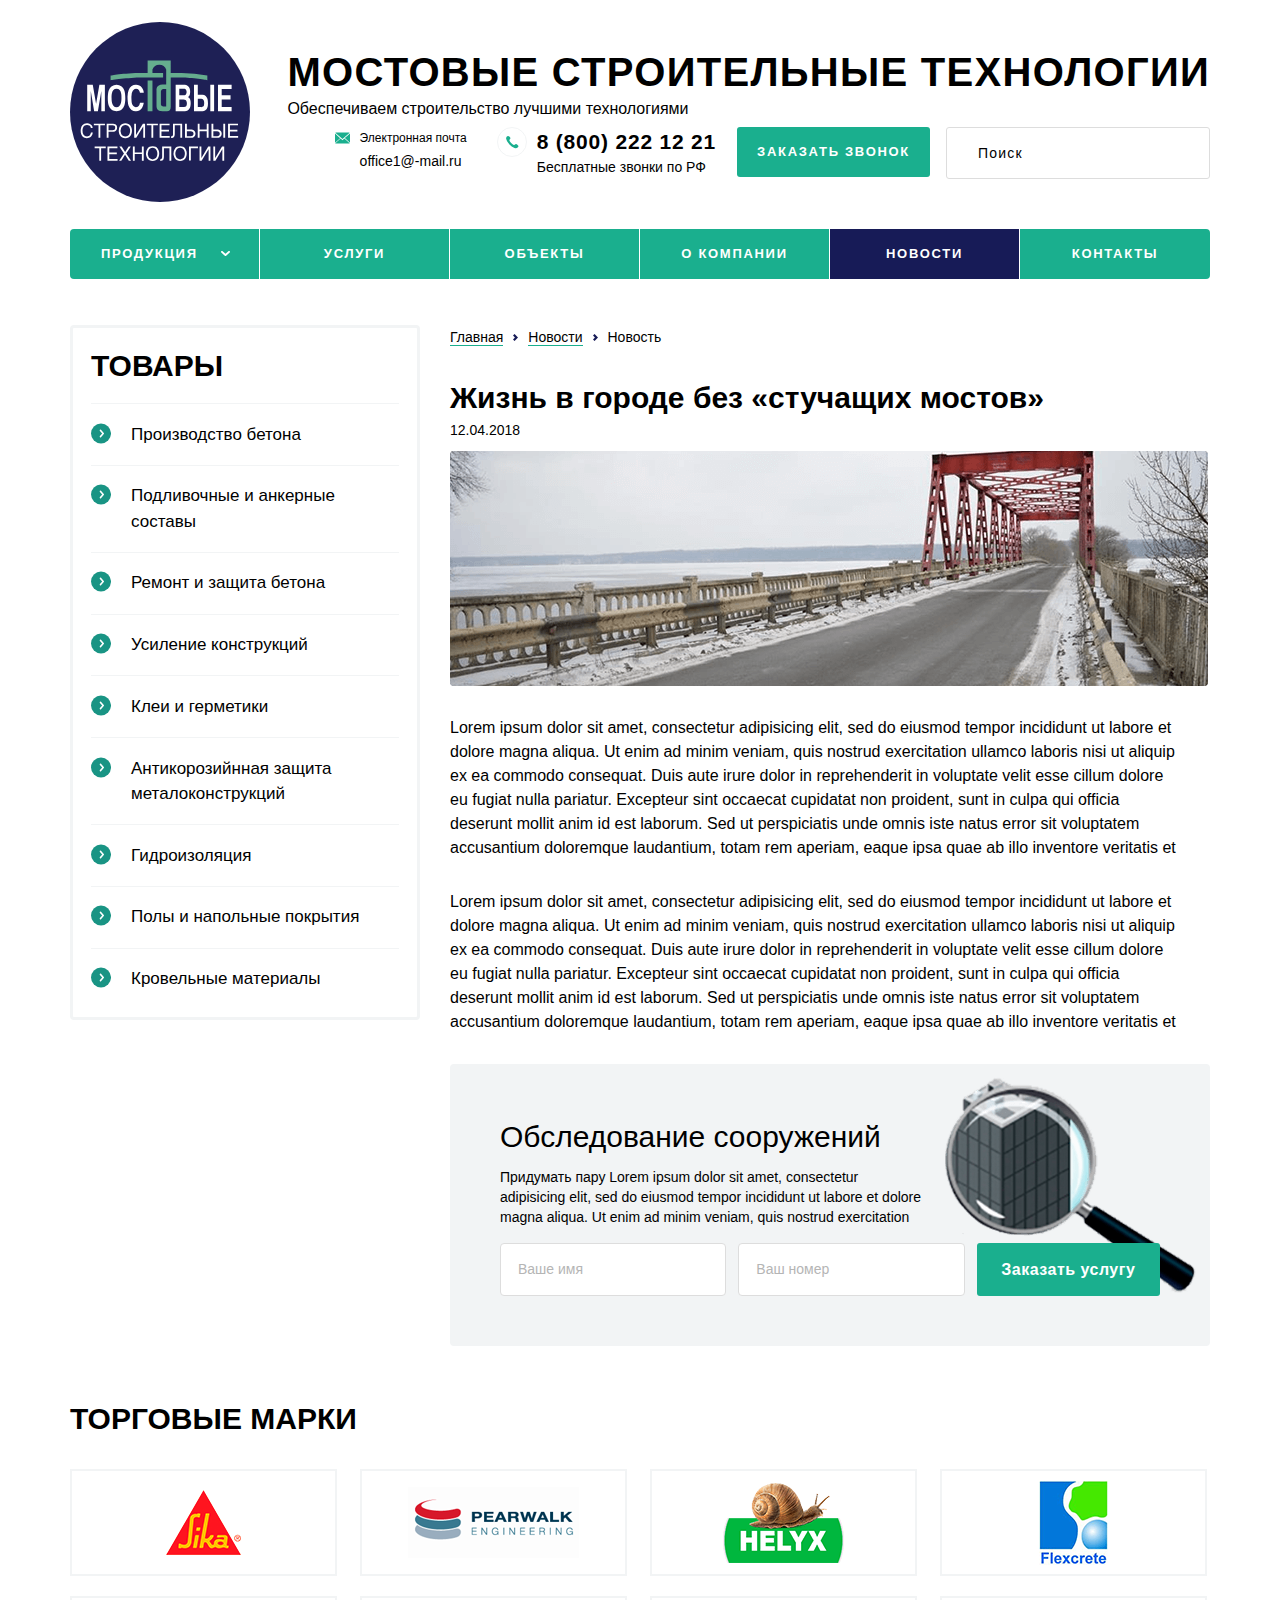
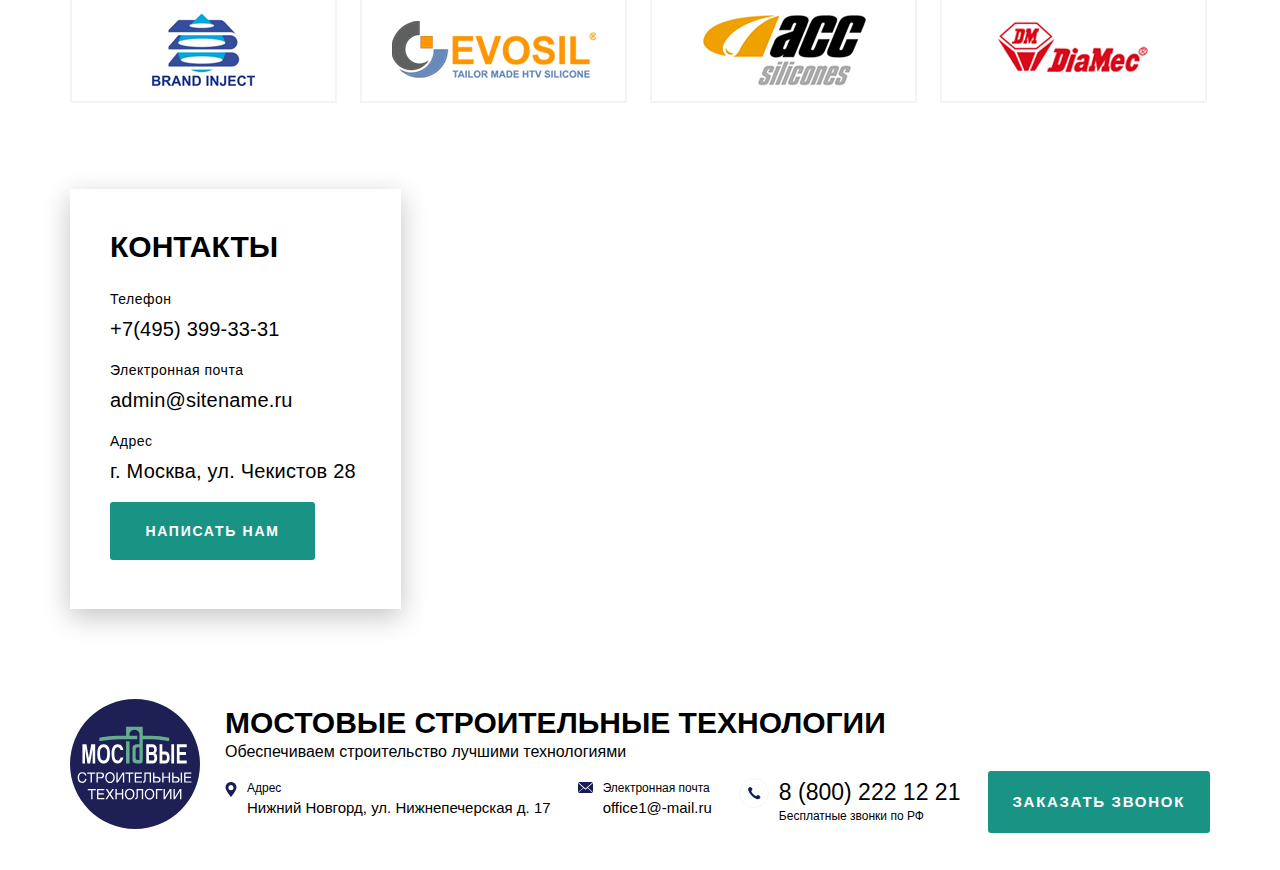
<file: pages/news-item.html>
<!doctype html>
<html lang="ru">
<head>
  <meta charset="UTF-8">
  <meta name="viewport"
        content="width=device-width, user-scalable=no, initial-scale=1.0, maximum-scale=1.0, minimum-scale=1.0">
  <meta http-equiv="X-UA-Compatible" content="ie=edge">
  <link rel="apple-touch-icon" sizes="180x180" href="../favicon/apple-touch-icon.png"/>
  <link rel="icon" type="image/png" sizes="32x32" href="../favicon/favicon-32x32.png"/>
  <link rel="icon" type="image/png" sizes="16x16" href="../favicon/favicon-16x16.png"/>
  <link rel="manifest" href="../favicon/site.webmanifest"/>
  <link rel="shortcut icon" href="../favicon/favicon.ico"/>
  <link rel="mask-icon" href="../favicon/safari-pinned-tab.svg" color="#5bbad5"/>
  <meta name="msapplication-TileColor" content="#9f00a7"/>
  <meta name="msapplication-config" content="favicon/browserconfig.xml"/>
  <meta name="theme-color" content="#171b57"/>
  <link rel="stylesheet" href="../css/normalize.css">
  <link rel="stylesheet" href="../css/style.css">
  <script type="text/javascript" charset="utf-8" async src="https://api-maps.yandex.ru/services/constructor/1.0/js/?um=constructor%3A434b2ffa65520e6ed912d42ce1f3256f0540cc1f5dfa94792345dcfad9a0348a&amp;id=main-cart"></script>
  <script type="text/javascript" charset="utf-8" async src="https://api-maps.yandex.ru/services/constructor/1.0/js/?um=constructor%3A434b2ffa65520e6ed912d42ce1f3256f0540cc1f5dfa94792345dcfad9a0348a&amp;id=mobile-cart"></script>
  <title>Мостовые строительные технологии</title>
</head>
<body class="body">
<svg xmlns="http://www.w3.org/2000/svg" xmlns:xlink="http://www.w3.org/1999/xlink" display="none">
  <symbol xmlns="http://www.w3.org/2000/svg" viewBox="0 0 5 9">
    <path id="arrow"  fill="rgb(255, 255, 255)" d="M4.710,5.189 L1.493,8.727 C1.149,9.104 0.591,9.104 0.248,8.727 C-0.096,8.349 -0.096,7.736 0.248,7.359 L2.844,4.505 L0.248,1.651 C-0.096,1.274 -0.096,0.661 0.248,0.283 C0.591,-0.095 1.149,-0.095 1.493,0.283 L4.710,3.821 C5.054,4.199 5.054,4.811 4.710,5.189 Z"/>
  </symbol>
  <symbol xmlns="http://www.w3.org/2000/svg"  viewBox="0 0 52 53">
    <path id="close-modal" fill="rgb(255, 255, 255)"  d="M27.621,26.500 L50.855,49.734 C51.246,50.124 51.246,50.758 50.855,51.148 C50.465,51.539 49.832,51.539 49.441,51.148 L26.207,27.914 L2.266,51.855 C1.875,52.246 1.242,52.246 0.852,51.855 C0.461,51.465 0.461,50.832 0.852,50.441 L24.793,26.500 L0.852,2.559 C0.461,2.168 0.461,1.535 0.852,1.145 C1.242,0.754 1.875,0.754 2.266,1.145 L26.207,25.086 L49.441,1.852 C49.832,1.461 50.465,1.461 50.855,1.852 C51.246,2.242 51.246,2.875 50.855,3.266 L27.621,26.500 Z"/>
  </symbol>
  <symbol viewBox="0 0 297.64 297.64" id="logo" xmlns="http://www.w3.org/2000/svg">
    <g data-name="logo"><circle cx="148.82" cy="148.82" r="148.82" fill="#1e2055"/>
      <path fill="#65ad8e" d="M128.36 99.99v47.63h7.99V96.91h-7.99v3.08z"/>
      <path fill="#65ad8e" d="M183.73 84.14h-17.19V63.51h-38.18v20.63h-8.91c-32.41 0-52.32 4.51-52.32 4.51v7.74s28.91-4.5 52.32-4.5h34.49v-7.74h-17.59v-5.54a12 12 0 0 1 22.7 0v24.88h-6c-10.85 0-10 9.35-10 9.35v25.64c0 2.86.31 9.13 10 9.13h7.09c4.45 0 6.43-2.28 6.43-7.43V91.89h17.19c17.92 0 43.32 4.51 43.32 4.51v-7.74a202.38 202.38 0 0 0-43.35-4.52zm-24.68 55.5h-4.51a4.3 4.3 0 0 1-3-1.13 3.48 3.48 0 0 1-1.23-2.65V115.2a5 5 0 0 1 1.25-3.37 4.34 4.34 0 0 1 3-1.11h4.51z"/>
      <path fill="#fff" d="M57.7 147.61h-5.87v-33h-.09l-5.63 33h-6.17l-5.51-33h-.08v33h-5.9v-43.93h9.2l5.46 31.67h.08l5.38-31.67h9.11zm33.75-21.67c0 4.11-.52 9.36-1.57 12.06a15.35 15.35 0 0 1-3.93 6.11 13.16 13.16 0 0 1-4.71 2.79 14.54 14.54 0 0 1-4.28.71 14.69 14.69 0 0 1-4.29-.72 13 13 0 0 1-4.71-2.8 15.24 15.24 0 0 1-3.93-6.11c-1.05-2.68-1.57-7.93-1.57-12s.52-9.95 1.57-12.63a15.33 15.33 0 0 1 3.91-6.11 13 13 0 0 1 4.69-2.8 13.38 13.38 0 0 1 8.66 0 12.94 12.94 0 0 1 4.67 2.79 15.23 15.23 0 0 1 3.92 6.1c1 2.66 1.57 8.48 1.57 12.61zm-6.3 0c0-2.51.93-15.6-8.19-15.6s-8.19 13.09-8.19 15.6 0 15 8.19 15 8.14-12.51 8.14-15zM122 133.7a23 23 0 0 1-2.31 7.31 12.83 12.83 0 0 1-4.39 4.87 11.67 11.67 0 0 1-6.41 1.73 11.94 11.94 0 0 1-7.18-2.26 14.53 14.53 0 0 1-4.86-6.74c-1.17-3-1.75-10.83-1.75-15a29.28 29.28 0 0 1 1.81-10.88 14.92 14.92 0 0 1 5-6.76 11.86 11.86 0 0 1 7.09-2.26 12.52 12.52 0 0 1 5.67 1.23 11.71 11.71 0 0 1 4 3.22 15 15 0 0 1 2.38 4.31 16.78 16.78 0 0 1 .95 4.58h-6.31a12.45 12.45 0 0 0-1.94-4.62q-1.33-1.89-4.74-1.89-2.91 0-5.19 3t-2.29 10.16c0 2.37.27 8.77.79 10.72a10.44 10.44 0 0 0 2.46 4.65 5.62 5.62 0 0 0 4.23 1.73 6.05 6.05 0 0 0 3.13-.8 6.43 6.43 0 0 0 2.28-2.42 11.39 11.39 0 0 0 1.27-3.86zm77.6.69a25.13 25.13 0 0 1-.68 5.93 11.9 11.9 0 0 1-1.92 3.7 10.4 10.4 0 0 1-2 2 7.68 7.68 0 0 1-2.78 1.16 22.06 22.06 0 0 1-4.74.41h-12.79v-43.91h14.67a7.24 7.24 0 0 1 4.94 1.58 9.24 9.24 0 0 1 3.24 3.9 13.71 13.71 0 0 1 1.1 4.69c0 2.48.17 5.49-1.06 7.52a8.59 8.59 0 0 1-2.63 2.73c3.86 2.03 4.65 5.41 4.65 10.29zm-6.72-18.5c0-3.29-1.87-5.39-3.4-5.39h-8.74v10.8h8.71c1.35.03 3.43-2.1 3.43-5.41zm.43 18.9c0-1.62 0-6.79-5.39-6.79h-7.18v12.73h7.71c3.25.03 4.86-2.05 4.86-5.91zm34.87.1a18.44 18.44 0 0 1-1.13 6.74 9.6 9.6 0 0 1-3.24 4.43 8.25 8.25 0 0 1-5 1.54h-13.78v-43.92h6.3v16.44h7.23a7.75 7.75 0 0 1 5.84 2.22 11.79 11.79 0 0 1 3 5.13 37.43 37.43 0 0 1 .78 7.42zm-6.3-1.42a10.15 10.15 0 0 0-1.08-4.62 5.16 5.16 0 0 0-4.36-1.88h-5.11v13.78h5.12a6.21 6.21 0 0 0 4.36-1.32c.87-.85 1.07-4.02 1.07-5.95zm16.42 14.13H232v-43.92h6.3zm28.94.01h-22.55v-43.93h22.55v7h-16.37v10.48h14.58v7h-14.58v12.41h16.37zM37.72 182.89a10.85 10.85 0 0 1-2.47 6 8.91 8.91 0 0 1-3.88 2.62 12.84 12.84 0 0 1-3.54.57 10.56 10.56 0 0 1-3.81-.7 9 9 0 0 1-3.25-2.2 10.44 10.44 0 0 1-2.28-3.88 17 17 0 0 1-.83-5.62 16 16 0 0 1 .72-4.93 11.16 11.16 0 0 1 2.07-3.86 9.36 9.36 0 0 1 3.34-2.49 10.7 10.7 0 0 1 4.4-.87 10.36 10.36 0 0 1 4.8 1 8.19 8.19 0 0 1 3.15 2.8 8.92 8.92 0 0 1 1.35 3.78h-3a5.3 5.3 0 0 0-2.38-3.79 7.71 7.71 0 0 0-4-1.05 6.91 6.91 0 0 0-3.78 1.06 7.14 7.14 0 0 0-2.65 3.14 11.88 11.88 0 0 0-1 5 12.57 12.57 0 0 0 1.76 7.08q1.77 2.63 5.74 2.63a6.78 6.78 0 0 0 2.49-.52 5.8 5.8 0 0 0 2.38-2 9.14 9.14 0 0 0 1.58-3.92zm20.1-12h-7.66v20.52h-3.05v-20.52h-7.66v-2.79h18.37zm20.07 3.82a7.49 7.49 0 0 1-1.66 4.85 6.1 6.1 0 0 1-5.05 2.06h-7.46v9.83h-3.07v-23.3h10.53a7.29 7.29 0 0 1 3.56.84 5.73 5.73 0 0 1 2.34 2.34 7 7 0 0 1 .81 3.38zm-3.15 0q0-3.9-4.47-3.9h-6.55v8.08h6.42c3.06 0 4.6-1.36 4.6-4.15zm27.71 5.06a16.39 16.39 0 0 1-.55 4.18 12.5 12.5 0 0 1-1.83 4 9.54 9.54 0 0 1-3.41 3 10.81 10.81 0 0 1-5.14 1.14 10.66 10.66 0 0 1-5.14-1.15 9.52 9.52 0 0 1-3.41-3 12.5 12.5 0 0 1-1.83-4 16.2 16.2 0 0 1 0-8.37 12.65 12.65 0 0 1 1.82-4 9.49 9.49 0 0 1 3.42-3 12.21 12.21 0 0 1 10.28 0 9.54 9.54 0 0 1 3.41 3 12.5 12.5 0 0 1 1.83 4 16.47 16.47 0 0 1 .55 4.2zm-3.06 0a12.07 12.07 0 0 0-.94-4.88 7.61 7.61 0 0 0-2.74-3.36 7.79 7.79 0 0 0-8.37 0 7.68 7.68 0 0 0-2.74 3.36 13.14 13.14 0 0 0 0 9.81 7.76 7.76 0 0 0 2.75 3.36 7.81 7.81 0 0 0 8.35 0 7.76 7.76 0 0 0 2.75-3.36 12.15 12.15 0 0 0 1-4.93zm24.75 11.65h-3v-18.83h-.06l-11.5 18.83h-3.43v-23.31h3v18.83h.07l11.3-18.83h3.63zm21.19-20.53h-7.65v20.52h-3.05v-20.52h-7.66v-2.79h18.36zm19.54 20.53h-16.7v-23.31h16.48v2.78h-13.42v7.14h12.38v2.86h-12.38v7.79h13.64zm20.58 0h-3v-20.53h-9.2v14.22a8.73 8.73 0 0 1-.85 4.22 4.38 4.38 0 0 1-2.18 2 8 8 0 0 1-3 .52v-2.82a2.73 2.73 0 0 0 2.48-1 5.48 5.48 0 0 0 .64-2.92v-17h15.11zm22-6.53a7 7 0 0 1-.81 3.37 5.73 5.73 0 0 1-2.34 2.34 7.3 7.3 0 0 1-3.57.84h-10.54v-23.33h3.06v9.84h7.46a6.77 6.77 0 0 1 3.83 1 5.86 5.86 0 0 1 2.2 2.59 8.21 8.21 0 0 1 .71 3.35zm-3.16 0q0-4.2-4.59-4.2h-6.45v8.09h6.56q4.45-.05 4.46-3.89zm24.84 6.53h-3.05v-10.87h-11.82v10.87h-3.06v-23.31h3.06v9.65h11.82v-9.65h3.05zm21.7-6.53a7 7 0 0 1-.81 3.37 5.77 5.77 0 0 1-2.33 2.34 7.3 7.3 0 0 1-3.57.84h-10.17v-23.33h3.06v9.84h7.11a6.8 6.8 0 0 1 3.83 1 5.92 5.92 0 0 1 2.2 2.59 8.37 8.37 0 0 1 .68 3.35zm-3.15 0q0-4.2-4.6-4.2h-6.07v8.09h6.2q4.47-.05 4.47-3.89zm8.88 6.58h-3.05v-23.36h3.05zm21.49-.05h-16.69v-23.31h16.48v2.78h-13.39v7.14h12.37v2.86h-12.37v7.79h13.6zM59.11 208.74h-7.66v20.51h-3v-20.51h-7.7v-2.79h18.36zm19.54 20.51h-16.7v-23.3h16.5v2.79H65.01v7.15h12.38v2.79H65.01v7.79h13.64zm22.33 0h-3.77l-6.18-9.57-6.18 9.57H81.2l8-11.94-7.59-11.36h3.84l5.7 8.92 5.8-8.92h3.65l-7.65 11.36zm20.92 0h-3.05v-10.87h-11.81v10.87h-3.07v-23.3h3.07v9.64h11.81v-9.64h3.05zm25.61-11.65a16.33 16.33 0 0 1-.55 4.18 12.5 12.5 0 0 1-1.83 4 9.54 9.54 0 0 1-3.41 3 12.16 12.16 0 0 1-10.28 0 9.55 9.55 0 0 1-3.41-3 12.5 12.5 0 0 1-1.83-4 16.16 16.16 0 0 1 0-8.36 12.7 12.7 0 0 1 1.82-4 9.58 9.58 0 0 1 3.42-3 10.81 10.81 0 0 1 5.14-1.14 11 11 0 0 1 5.14 1.13 9.54 9.54 0 0 1 3.41 3 12.66 12.66 0 0 1 1.83 4 16.33 16.33 0 0 1 .55 4.19zm-3.06 0a12.1 12.1 0 0 0-.95-4.9 7.74 7.74 0 0 0-2.74-3.36 7.84 7.84 0 0 0-8.37 0 7.74 7.74 0 0 0-2.74 3.36 13.14 13.14 0 0 0 0 9.81 7.65 7.65 0 0 0 2.8 3.38 7.81 7.81 0 0 0 8.35 0 7.65 7.65 0 0 0 2.75-3.36 12.11 12.11 0 0 0 .9-4.93zm23.07 11.65h-3.07v-20.51h-9.17v14.21a8.59 8.59 0 0 1-.85 4.22 4.38 4.38 0 0 1-2.17 2 8.28 8.28 0 0 1-3 .51v-2.79a2.71 2.71 0 0 0 2.48-1 5.48 5.48 0 0 0 .64-2.92v-17h15.13zm25.51-11.65a16.33 16.33 0 0 1-.55 4.18 12.5 12.5 0 0 1-1.83 4 9.54 9.54 0 0 1-3.41 3 12.16 12.16 0 0 1-10.28 0 9.55 9.55 0 0 1-3.41-3 12.5 12.5 0 0 1-1.83-4 16.16 16.16 0 0 1 0-8.36 12.5 12.5 0 0 1 1.83-4 9.46 9.46 0 0 1 3.41-3 10.81 10.81 0 0 1 5.14-1.14 10.93 10.93 0 0 1 5.14 1.13 9.37 9.37 0 0 1 3.41 3 12.66 12.66 0 0 1 1.83 4 16.33 16.33 0 0 1 .55 4.19zm-3.06 0a11.93 11.93 0 0 0-.95-4.9 7.72 7.72 0 0 0-2.73-3.36 7.86 7.86 0 0 0-8.38 0 7.81 7.81 0 0 0-2.74 3.36 12.1 12.1 0 0 0-1 4.9 12 12 0 0 0 1 4.91 7.63 7.63 0 0 0 2.74 3.36 7.81 7.81 0 0 0 8.35 0 7.65 7.65 0 0 0 2.75-3.36 12 12 0 0 0 .96-4.91zm21.62-8.86h-11.78v20.48h-3.06v-23.27h14.84zm20.63 20.51h-3v-18.83h-.06l-11.5 18.83h-3.44v-23.3h3v18.83h.07l11.31-18.83h3.62zm22.74 0h-3v-18.83h-.06l-11.45 18.83h-3.44v-23.3h3v18.83h.07l11.31-18.83h3.62z"/>
    </g>
  </symbol>
  <symbol id="style--arrow" viewBox="0 0 23 23" xmlns="http://www.w3.org/2000/svg">
    <path fill="#199484" d="M560.5 344a11.5 11.5 0 1 1-11.5 11.5 11.5 11.5 0 0 1 11.5-11.5z" transform="translate(-549 -344)"/>
    <path fill="#fff" d="M563.71 356.19l-3.22 3.54a.83.83 0 0 1-1.24 0 1 1 0 0 1 0-1.37l2.59-2.86-2.59-2.85a1 1 0 0 1 0-1.37.82.82 0 0 1 1.24 0l3.22 3.54a1 1 0 0 1 0 1.37z" transform="translate(-549 -344)"/>
  </symbol>
  <symbol viewBox="0 0 15 11" id="style--footer_mail" xmlns="http://www.w3.org/2000/svg">
    <path d="M9.84 5.59L15 1v9.2zM.3.32A1.05 1.05 0 0 1 1.05 0h12.89a1 1 0 0 1 .74.3L7.5 6.61zM0 10.16V1l5.16 4.63zm7.48-2.47l1.9-1.68 5.27 4.68a1 1 0 0 1-.74.31H1a1.09 1.09 0 0 1-.75-.32l5.33-4.67z" fill="#171b57"/>
  </symbol>
  <symbol viewBox="0 0 31 31" id="style--footer_phone" xmlns="http://www.w3.org/2000/svg">
    <path d="M15.5.5a15 15 0 1 1-15 15 15 15 0 0 1 15-15z" fill="none" stroke="#f2f4f5"/>
    <path d="M9.4 12a4 4 0 0 1 .44-1.68c.33-.68 1.61-1.05 1.61-1.05s.55-.14 1.65.93a2.54 2.54 0 0 1 .78 1.54c0 .54-1.11 1.69-1.11 1.69a3.49 3.49 0 0 0 .79 1.79c.46.53 1.23 1.35 1.64 1.73a8.93 8.93 0 0 0 1.26 1.1c1 .68 1.27.62 1.27.62s1.46-1.22 1.89-1.18a2.77 2.77 0 0 1 1.4.77 3.81 3.81 0 0 1 1 1 2 2 0 0 1 .19.42s.05.61-.89 1.57a2.61 2.61 0 0 1-2.22.71 8 8 0 0 1-2-.68 13.49 13.49 0 0 1-3.62-2.59 23.31 23.31 0 0 1-2.9-3.65A12.86 12.86 0 0 1 9.4 12z" fill="#171b57"/>
  </symbol>
  <symbol viewBox="0 0 15 11" id="style--header_mail" xmlns="http://www.w3.org/2000/svg">
    <path d="M9.84 5.59L15 1v9.2zM.3.32A1.05 1.05 0 0 1 1.05 0h12.89a1 1 0 0 1 .74.3L7.5 6.61zM0 10.16V1l5.16 4.63zm7.48-2.47l1.9-1.68 5.27 4.68a1 1 0 0 1-.74.31H1a1.09 1.09 0 0 1-.75-.32l5.33-4.67z" fill="#1aaf8e"/>
  </symbol>
  <symbol viewBox="0 0 31 31" id="style--header_phone" xmlns="http://www.w3.org/2000/svg">
    <path d="M15.5.5a15 15 0 1 1-15 15 15 15 0 0 1 15-15z" fill="none" stroke="#f2f4f5"/>
    <path d="M9.4 12a4 4 0 0 1 .44-1.68c.33-.68 1.61-1.05 1.61-1.05s.55-.14 1.65.93a2.54 2.54 0 0 1 .78 1.54c0 .54-1.11 1.69-1.11 1.69a3.49 3.49 0 0 0 .79 1.79c.46.53 1.23 1.35 1.64 1.73a8.93 8.93 0 0 0 1.26 1.1c1 .68 1.27.62 1.27.62s1.46-1.22 1.89-1.18a2.77 2.77 0 0 1 1.4.77 3.81 3.81 0 0 1 1 1 2 2 0 0 1 .19.42s.05.61-.89 1.57a2.61 2.61 0 0 1-2.22.71 8 8 0 0 1-2-.68 13.49 13.49 0 0 1-3.62-2.59 23.31 23.31 0 0 1-2.9-3.65A12.86 12.86 0 0 1 9.4 12z" fill="#1aaf8e"/>
  </symbol>
  <symbol viewBox="0 0 11 15" id="style--marker" xmlns="http://www.w3.org/2000/svg">
    <path d="M5.5 15S0 8.52 0 5.49a5.5 5.5 0 0 1 11 0C11 8.52 5.5 15 5.5 15zm0-11.91a2.54 2.54 0 1 0 2.48 2.53 2.51 2.51 0 0 0-2.46-2.53z" fill="#171b57"/>
  </symbol>
  <symbol xmlns="http://www.w3.org/2000/svg" viewBox="0 0 32 32" id="footer__mobile_mail">
    <path  fill="rgb(23, 27, 87)"  d="M19.339,15.089 L24.492,10.461 L24.492,19.657 L19.339,15.089 ZM9.804,9.820 C9.996,9.623 10.261,9.499 10.554,9.499 L23.438,9.499 C23.723,9.499 23.985,9.612 24.172,9.804 C24.174,9.806 16.996,16.111 16.996,16.111 C16.996,16.111 9.804,9.820 9.804,9.820 ZM9.500,19.657 L9.500,10.461 L14.653,15.089 L9.500,19.657 ZM16.975,17.193 L18.870,15.510 C18.870,15.510 24.142,20.192 24.141,20.194 C23.954,20.385 23.693,20.499 23.408,20.499 L10.542,20.499 C10.249,20.499 9.985,20.375 9.793,20.177 C9.793,20.177 15.122,15.510 15.122,15.510 L16.975,17.193 Z"/>
    <path  stroke="rgb(235, 235, 235)" stroke-width="1px" stroke-linecap="butt" stroke-linejoin="miter" fill="none"  d="M16.422,0.500 C24.697,0.500 31.406,7.216 31.406,15.500 C31.406,23.784 24.697,30.500 16.422,30.500 C8.146,30.500 1.437,23.784 1.437,15.500 C1.437,7.216 8.146,0.500 16.422,0.500 Z"/>
  </symbol>
  <symbol xmlns="http://www.w3.org/2000/svg" viewBox="0 0 32 32" id="footer__mobile_marker">
    <path  fill="rgb(23, 27, 87)"  d="M16.000,23.498 C16.000,23.498 10.500,17.015 10.500,13.984 C10.500,10.955 12.962,8.498 16.000,8.498 C19.037,8.498 21.500,10.955 21.500,13.984 C21.500,17.015 16.000,23.498 16.000,23.498 ZM16.016,11.594 C14.644,11.594 13.531,12.727 13.531,14.125 C13.531,15.523 14.644,16.656 16.016,16.656 C17.388,16.656 18.500,15.523 18.500,14.125 C18.500,12.727 17.388,11.594 16.016,11.594 Z"/>
    <path  stroke="rgb(235, 235, 235)" stroke-width="1px" stroke-linecap="butt" stroke-linejoin="miter" fill="none"  d="M16.422,0.500 C24.697,0.500 31.406,7.216 31.406,15.500 C31.406,23.784 24.697,30.500 16.422,30.500 C8.146,30.500 1.437,23.784 1.437,15.500 C1.437,7.216 8.146,0.500 16.422,0.500 Z"/>
  </symbol>
  <symbol xmlns="http://www.w3.org/2000/svg" viewBox="0 0 21 21" id="menu-btn">
    <path fill="rgb(26, 175, 142)"  d="M-0.000,21.000 L-0.000,18.000 L21.000,18.000 L21.000,21.000 L-0.000,21.000 ZM-0.000,9.000 L21.000,9.000 L21.000,12.000 L-0.000,12.000 L-0.000,9.000 ZM-0.000,-0.000 L21.000,-0.000 L21.000,3.000 L-0.000,3.000 L-0.000,-0.000 Z"/>
  </symbol>
  <symbol xmlns="http://www.w3.org/2000/svg" viewBox="0 0 17 17" id="close-btn">
    <path  fill="rgb(255, 255, 255)"  d="M16.985,14.864 L14.864,16.985 L8.500,10.621 L2.136,16.985 L0.015,14.864 L6.379,8.500 L0.015,2.136 L2.136,0.015 L8.500,6.379 L14.864,0.015 L16.985,2.136 L10.621,8.500 L16.985,14.864 Z"/>
  </symbol>
  <symbol viewBox="0 0 5 7" xmlns="http://www.w3.org/2000/svg" id="breadcrumbs-arrow">
    <path  fill="rgb(23, 27, 87)" d="M1.539,7.013 L-0.004,5.451 L1.925,3.499 L-0.004,1.547 L1.539,-0.015 L5.010,3.499 L1.539,7.013 Z"/>
  </symbol>
</svg>
<header class="header header__inner-page">
  <section class="header__info">
    <div class="header__info_wrapper">
      <div class="header__info_logo">
        <a href="/mst.online/">
          <svg class="header__info_logo-img logo">
            <use xlink:href="#logo"></use>
          </svg>
        </a>
        <button class="menu-button">
          <svg>
            <use xlink:href="#menu-btn"></use>
          </svg>
          <span>Открыть меню</span>
        </button>
      </div>
      <div class="header__info_block">
        <div class="header__info_block-text">
          <h1 class="header__info_caption">Мостовые строительные технологии</h1>
          <p class="header__info_title">Обеспечиваем строительство лучшими технологиями </p>
        </div>
        <div class="header__info_action">
          <div class="header__info_action-link item-action">
            <div class="header__info_action-mail">
              <svg class="header__info_mail-img">
                <use xlink:href="#style--header_mail"></use>
              </svg>
              <p class="header__info_mail-text">
                <span class="header__info_mail-label">Электронная почта</span>
                <a class="header__info_mail-link" href="mailto:office1@-mail.ru">office1@-mail.ru</a>
              </p>
            </div>
            <div class="header__info_action-tel">
              <svg class="header__info_tel-img">
                <use xlink:href="#style--header_phone"></use>
              </svg>
              <p class="header__info_tel-text">
                <a class="header__info_tel-link" href="tel:8800221221">8 (800) 222 12 21</a>
                <span class="header__info_tel-label">Бесплатные звонки по РФ</span>
              </p>
            </div>
          </div>
          <button class="header__info_action-button header__info_action-active">Заказать звонок</button>
          <form class="header__info_action-search search-container header__info_action-active" action="/" method="get">
            <input type="search" class="header__info_search" placeholder="Поиск">
            <button class="header__info_search-submit" type="submit">Поиск</button>
          </form>
        </div>
      </div>
    </div>
  </section>
  <nav class="header__nav">
    <ul class="header__nav_list menu">
      <li class="header__nav_category">
        <button class="menu__close header__nav_category-active">
          <svg>
            <use xlink:href="#close-btn"></use>
          </svg>
          <span>Закрыть меню</span>
        </button>
      </li>
      <li class="header__nav_category header__nav_category-production">
            <span role="button" class="main-label header__nav_category-active">Продукция
              <svg class="menu-arrow arrow-production">
                <use xlink:href="#arrow"></use>
              </svg>
            </span>
        <ul class="header__nav_firm-list">
          <li class="list__firm-label arrow-back-li">
            <button class="arrow__firm-back header__nav_firm-active">
              <svg class="menu-arrow">
                <use xlink:href="#arrow"></use>
              </svg>
              <span>Назад в меню</span>
            </button>
          </li>
          <li class="list__firm-label list__firm_sica-label">
                <span role="button" class="firm-label header__nav_firm-active">Sica
                  <svg class="menu-arrow firm-arrow">
                    <use xlink:href="#arrow"></use>
                  </svg>
                </span>
            <ul class="header__nav_category-list firm__sika_list">
              <li class="list__label arrow-back-li">
                <button class="arrow-back">
                  <svg class="menu-arrow">
                    <use xlink:href="#arrow"></use>
                  </svg>
                  <span>Назад в меню</span>
                </button>
              </li>
              <li class="list__label">
                      <span role="button" class="label">Производство бетона
                        <svg class="menu-arrow arrow">
                          <use xlink:href="#arrow"></use>
                        </svg>
                      </span>
                <ul class="list__label_block">
                  <li class="list__sub-label arrow-back-li">
                    <button class="sub__arrow-back">
                      <svg class="menu-arrow">
                        <use xlink:href="#arrow"></use>
                      </svg>
                      <span>Назад в меню</span>
                    </button>
                  </li>
                  <li class="list__sub-label">
                      <span role="button" class="sub-label">Пластификаторы
                        <svg class="menu-arrow sub-arrow">
                          <use xlink:href="#arrow"></use>
                        </svg>
                      </span>
                    <ul class="list__label_sub-block">
                      <li class="list__label_sub-item arrow-back-li">
                        <button class="sub-item__arrow-back">
                          <svg class="menu-arrow">
                            <use xlink:href="#arrow"></use>
                          </svg>
                          <span>Назад в меню</span>
                        </button>
                      </li>
                      <li class="list__label_sub-item"><a href="/mst.online">Sika® Plastiment® 1135 / 1235 / BV 3М / Stayer</a></li>
                      <li class="list__label_sub-item"><a href="/mst.online">Sikament® 131 / 141 / T34 / 151</a></li>
                      <li class="list__label_sub-item"><a href="/mst.online">SikaPlast® E2 / S35 / 2436 / 2135 / 17 / 40 /2190 дА</a></li>
                      <li class="list__label_sub-item"><a href="/mst.online">Sika® ViscoCrete® 3300/3180/5–600 SK/5–600 N PL/5-800/32 SCC/5 New/ 570/3190</a></li>
                      <li class="list__label_sub-item"><a href="/mst.online">Sika® ViscoCrete® 20 HE / 20 Gold / T100 / 25 RU / 5 New / 32 SCC</a></li>
                    </ul>
                  </li>
                  <li class="list__sub-label">
                      <span role="button" class="sub-label">Регуляторы схватывания и твердения
                        <svg class="menu-arrow sub-arrow">
                          <use xlink:href="#arrow"></use>
                        </svg>
                      </span>
                    <ul class="list__label_sub-block">
                      <li class="list__label_sub-item arrow-back-li">
                        <button class="sub-item__arrow-back">
                          <svg class="menu-arrow">
                            <use xlink:href="#arrow"></use>
                          </svg>
                          <span>Назад в меню</span>
                        </button>
                      </li>
                      <li class="list__label_sub-item"><a href="/mst.online">SikaRapid® 1 / 2 / 21</a></li>
                      <li class="list__label_sub-item"><a href="/mst.online">Sigunit® L53 AF / Sigunit® L93 AF</a></li>
                      <li class="list__label_sub-item"><a href="/mst.online">Sika® Retarder / Sika® Retarder 12</a></li>
                      <li class="list__label_sub-item"><a href="/mst.online">SikaTard® 930</a></li>
                      <li class="list__label_sub-item"><a href="/mst.online">Rugasol® 1S / 2W / 3W / ST</a></li>
                    </ul>
                  </li>
                  <li class="list__sub-label">
                      <span role="button" class="sub-label">Воздухововлекающие добавки
                        <svg class="menu-arrow sub-arrow">
                          <use xlink:href="#arrow"></use>
                        </svg>
                      </span>
                    <ul class="list__label_sub-block">
                      <li class="list__label_sub-item arrow-back-li">
                        <button class="sub-item__arrow-back">
                          <svg class="menu-arrow">
                            <use xlink:href="#arrow"></use>
                          </svg>
                          <span>Назад в меню</span>
                        </button>
                      </li>
                      <li class="list__label_sub-item"><a href="/mst.online">SikaAer® 200 S / 200 C /200 C (20%)</a></li>
                    </ul>
                  </li>
                  <li class="list__sub-label">
                      <span role="button" class="sub-label">Регулятор усадки и расширения бетонов и строительных растворов
                        <svg class="menu-arrow sub-arrow">
                          <use xlink:href="#arrow"></use>
                        </svg>
                      </span>
                    <ul class="list__label_sub-block">
                      <li class="list__label_sub-item arrow-back-li">
                        <button class="sub-item__arrow-back">
                          <svg class="menu-arrow">
                            <use xlink:href="#arrow"></use>
                          </svg>
                          <span>Назад в меню</span>
                        </button>
                      </li>
                      <li class="list__label_sub-item"><a href="/mst.online">Sika® IntraPlast® GS</a></li>
                    </ul>
                  </li>
                  <li class="list__sub-label">
                      <span role="button" class="sub-label">Противоморозные добавки
                        <svg class="menu-arrow sub-arrow">
                          <use xlink:href="#arrow"></use>
                        </svg>
                      </span>
                    <ul class="list__label_sub-block">
                      <li class="list__label_sub-item arrow-back-li">
                        <button class="sub-item__arrow-back">
                          <svg class="menu-arrow">
                            <use xlink:href="#arrow"></use>
                          </svg>
                          <span>Назад в меню</span>
                        </button>
                      </li>
                      <li class="list__label_sub-item"><a href="/mst.online">Sika® Antifreeze 30/ 35/ 202/205 /300 /301/ LS/ N8/ N9/ N18/ P100/ P1000, SikaTard® M Nord</a></li>
                    </ul>
                  </li>
                  <li class="list__sub-label">
                      <span role="button" class="sub-label">Стабилизаторы
                        <svg class="menu-arrow sub-arrow">
                          <use xlink:href="#arrow"></use>
                        </svg>
                      </span>
                    <ul class="list__label_sub-block">
                      <li class="list__label_sub-item arrow-back-li">
                        <button class="sub-item__arrow-back">
                          <svg class="menu-arrow">
                            <use xlink:href="#arrow"></use>
                          </svg>
                          <span>Назад в меню</span>
                        </button>
                      </li>
                      <li class="list__label_sub-item"><a href="/mst.online">SikaTard® M Nord</a></li>
                      <li class="list__label_sub-item"><a href="/mst.online">Sika® Stabilizer 4R</a></li>
                    </ul>
                  </li>
                  <li class="list__sub-label">
                      <span role="button" class="sub-label">Добавки для жестких бетонных смесей
                        <svg class="menu-arrow sub-arrow">
                          <use xlink:href="#arrow"></use>
                        </svg>
                      </span>
                    <ul class="list__label_sub-block">
                      <li class="list__label_sub-item arrow-back-li">
                        <button class="sub-item__arrow-back">
                          <svg class="menu-arrow">
                            <use xlink:href="#arrow"></use>
                          </svg>
                          <span>Назад в меню</span>
                        </button>
                      </li>
                      <li class="list__label_sub-item"><a href="/mst.online">SikaPaver® HC-1 / HC-26 / BK / AE-1 / AE-2</a></li>
                    </ul>
                  </li>
                  <li class="list__sub-label">
                      <span role="button" class="sub-label">Модификаторы строительных растворов
                        <svg class="menu-arrow sub-arrow">
                          <use xlink:href="#arrow"></use>
                        </svg>
                      </span>
                    <ul class="list__label_sub-block">
                      <li class="list__label_sub-item arrow-back-li">
                        <button class="sub-item__arrow-back">
                          <svg class="menu-arrow">
                            <use xlink:href="#arrow"></use>
                          </svg>
                          <span>Назад в меню</span>
                        </button>
                      </li>
                      <li class="list__label_sub-item"><a href="/mst.online">SikaLatex®</a></li>
                    </ul>
                  </li>
                  <li class="list__sub-label">
                      <span role="button" class="sub-label">Пластифицирующие добавки для строительных растворов
                        <svg class="menu-arrow sub-arrow">
                          <use xlink:href="#arrow"></use>
                        </svg>
                      </span>
                    <ul class="list__label_sub-block">
                      <li class="list__label_sub-item arrow-back-li">
                        <button class="sub-item__arrow-back">
                          <svg class="menu-arrow">
                            <use xlink:href="#arrow"></use>
                          </svg>
                          <span>Назад в меню</span>
                        </button>
                      </li>
                      <li class="list__label_sub-item"><a href="/mst.online">SikaTard® M / M-20</a></li>
                    </ul>
                  </li>
                  <li class="list__sub-label">
                      <span role="button" class="sub-label">Вспомогательные материалы
                      </span>
                    <svg class="menu-arrow sub-arrow">
                      <use xlink:href="#arrow"></use>
                    </svg>
                    <ul class="list__label_sub-block top__950">
                      <li class="list__label_sub-item arrow-back-li">
                        <button class="sub-item__arrow-back">
                          <svg class="menu-arrow">
                            <use xlink:href="#arrow"></use>
                          </svg>
                          <span>Назад в меню</span>
                        </button>
                      </li>
                      <li class="list__label_sub-item"><a href="/mst.online">Средства для ухода за бетоном Sika® Antisol® E / Sika® Antisol® E-20 (AT)</a></li>
                      <li class="list__label_sub-item"><a href="/mst.online">Смазка для опалубки Sika® Separol® AR-2 Eco / W120 / W220 / W320 / TR-13 / TR-5</a></li>
                      <li class="list__label_sub-item"><a href="/mst.online">Средства для очистки и защиты оборудования Sika® Betonloser</a></li>
                      <li class="list__label_sub-item"><a href="/mst.online">Средства для очистки и защиты оборудования SikaCare® Extra</a></li>
                      <li class="list__label_sub-item"><a href="/mst.online">Пигменты для цветных бетонов и цементных смесей SikaCim® Color-S</a></li>
                    </ul>
                  </li>
                </ul>
              </li>
              <li class="list__label">
                      <span role="button" class="label">Подливочные и анкерные составы
                        <svg class="menu-arrow arrow">
                          <use xlink:href="#arrow"></use>
                        </svg>
                      </span>
                <ul class="list__label_block">
                  <li class="list__sub-label arrow-back-li">
                    <button class="sub__arrow-back">
                      <svg class="menu-arrow">
                        <use xlink:href="#arrow"></use>
                      </svg>
                      <span>Назад в меню</span>
                    </button>
                  </li>
                  <li class="list__sub-label">
                      <span role="button" class="sub-label">Подливочные составы на минеральной основе
                        <svg class="menu-arrow sub-arrow">
                          <use xlink:href="#arrow"></use>
                        </svg>
                    </span>
                    <ul class="list__label_sub-block">
                      <li class="list__label_sub-item arrow-back-li">
                        <button class="sub-item__arrow-back">
                          <svg class="menu-arrow">
                            <use xlink:href="#arrow"></use>
                          </svg>
                          <span>Назад в меню</span>
                        </button>
                      </li>
                      <li class="list__label_sub-item"><a href="/mst.online">SikaGrout® 311 / 314 / 316 / 318</a></li>
                      <li class="list__label_sub-item"><a href="/mst.online">SikaGrout® 4N</a></li>
                    </ul>
                  </li>
                  <li class="list__sub-label">
                      <span role="button" class="sub-label">Подливочные составы на полиуретановой основе
                        <svg class="menu-arrow sub-arrow">
                          <use xlink:href="#arrow"></use>
                        </svg>
                      </span>
                    <ul class="list__label_sub-block">
                      <li class="list__label_sub-item arrow-back-li">
                        <button class="sub-item__arrow-back">
                          <svg class="menu-arrow">
                            <use xlink:href="#arrow"></use>
                          </svg>
                          <span>Назад в меню</span>
                        </button>
                      </li>
                      <li class="list__label_sub-item"><a href="/mst.online">Icosit® KС 340/4, KC 340/7, KC 340/45, KC 340/65</a></li>
                    </ul>
                  </li>
                  <li class="list__sub-label">
                      <span role="button" class="sub-label">Подливочные составы на основе ПММА
                        <svg class="menu-arrow sub-arrow">
                          <use xlink:href="#arrow"></use>
                        </svg>
                      </span>
                    <ul class="list__label_sub-block">
                      <li class="list__label_sub-item arrow-back-li">
                        <button class="sub-item__arrow-back">
                          <svg class="menu-arrow">
                            <use xlink:href="#arrow"></use>
                          </svg>
                          <span>Назад в меню</span>
                        </button>
                      </li>
                      <li class="list__label_sub-item"><a href="/mst.online">Sikadur® 12 Pronto</a></li>
                    </ul>
                  </li>
                  <li class="list__sub-label">
                      <span role="button" class="sub-label">Подливочные составы на эпоксидной основе
                        <svg class="menu-arrow sub-arrow">
                          <use xlink:href="#arrow"></use>
                        </svg>
                      </span>
                    <ul class="list__label_sub-block">
                      <li class="list__label_sub-item arrow-back-li">
                        <button class="sub-item__arrow-back">
                          <svg class="menu-arrow">
                            <use xlink:href="#arrow"></use>
                          </svg>
                          <span>Назад в меню</span>
                        </button>
                      </li>
                      <li class="list__label_sub-item"><a href="/mst.online">Sikadur® 42 HE</a></li>
                      <li class="list__label_sub-item"><a href="/mst.online">Icosit® KC 220/60 TX</a></li>
                    </ul>
                  </li>
                  <li class="list__sub-label">
                      <span role="button" class="sub-label">Анкеровочные составы
                        <svg class="menu-arrow sub-arrow">
                          <use xlink:href="#arrow"></use>
                        </svg>
                      </span>
                    <ul class="list__label_sub-block">
                      <li class="list__label_sub-item arrow-back-li">
                        <button class="sub-item__arrow-back">
                          <svg class="menu-arrow">
                            <use xlink:href="#arrow"></use>
                          </svg>
                          <span>Назад в меню</span>
                        </button>
                      </li>
                      <li class="list__label_sub-item"><a href="/mst.online">Sika Anchorfix® 1 / Sika Anchorfix® 3+</a></li>
                    </ul>
                  </li>
                </ul>
              </li>
              <li class="list__label">
                      <span role="button" class="label">Ремонт и защита бетона
                        <svg class="menu-arrow arrow">
                          <use xlink:href="#arrow"></use>
                        </svg>
                      </span>
                <ul class="list__label_block top__150">
                  <li class="list__sub-label arrow-back-li">
                    <button class="sub__arrow-back">
                      <svg class="menu-arrow">
                        <use xlink:href="#arrow"></use>
                      </svg>
                      <span>Назад в меню</span>
                    </button>
                  </li>
                  <li class="list__sub-label">
                      <span role="button" class="sub-label">Составы для создания адгезионного слоя и антикоррозионной защиты арматуры
                        <svg class="menu-arrow sub-arrow">
                          <use xlink:href="#arrow"></use>
                        </svg>
                      </span>
                    <ul class="list__label_sub-block">
                      <li class="list__label_sub-item arrow-back-li">
                        <button class="sub-item__arrow-back">
                          <svg class="menu-arrow">
                            <use xlink:href="#arrow"></use>
                          </svg>
                          <span>Назад в меню</span>
                        </button>
                      </li>
                      <li class="list__label_sub-item"><a href="/mst.online">Sika MonoTop® 910 N</a></li>
                      <li class="list__label_sub-item"><a href="/mst.online">Sika® Repair 10 F</a></li>
                      <li class="list__label_sub-item"><a href="/mst.online">Sikadur® 32</a></li>
                      <li class="list__label_sub-item"><a href="/mst.online">SikaTop® Armatec® 110 EpoCem®</a></li>
                      <li class="list__label_sub-item"><a href="/mst.online">Sika® FerroGard® 903+</a></li>
                      <li class="list__label_sub-item"><a href="/mst.online">Sika MonoTop® 312</a></li>
                    </ul>
                  </li>
                  <li class="list__sub-label">
                      <span role="button" class="sub-label">Ремонтные составы на минеральной основе
                        <svg class="menu-arrow sub-arrow">
                          <use xlink:href="#arrow"></use>
                        </svg>
                      </span>
                    <ul class="list__label_sub-block">
                      <li class="list__label_sub-item arrow-back-li">
                        <button class="sub-item__arrow-back">
                          <svg class="menu-arrow">
                            <use xlink:href="#arrow"></use>
                          </svg>
                          <span>Назад в меню</span>
                        </button>
                      </li>
                      <li class="list__label_sub-item"><a href="/mst.online">Sika MonoTop® 614 / 412 NFG</a></li>
                      <li class="list__label_sub-item"><a href="/mst.online">Sika MonoTop® 620 / 723 N</a></li>
                      <li class="list__label_sub-item"><a href="/mst.online">Sika MonoTop® 652</a></li>
                      <li class="list__label_sub-item"><a href="/mst.online">Sika MonoTop® 412 N</a></li>
                      <li class="list__label_sub-item"><a href="/mst.online">Sika® Repair 13 F / 20 F</a></li>
                      <li class="list__label_sub-item"><a href="/mst.online">Sika® FastFix 4 SL Normal / Rapid</a></li>
                    </ul>
                  </li>
                  <li class="list__sub-label">
                      <span role="button" class="sub-label">Ремонтные составы на эпоксидной основе
                        <svg class="menu-arrow sub-arrow">
                          <use xlink:href="#arrow"></use>
                        </svg>
                      </span>
                    <ul class="list__label_sub-block">
                      <li class="list__label_sub-item arrow-back-li">
                        <button class="sub-item__arrow-back">
                          <svg class="menu-arrow">
                            <use xlink:href="#arrow"></use>
                          </svg>
                          <span>Назад в меню</span>
                        </button>
                      </li>
                      <li class="list__label_sub-item"><a href="/mst.online">Sikadur® 31 CF Normal / Rapid</a></li>
                      <li class="list__label_sub-item"><a href="/mst.online">Sikadur® 41 CF Normal / Rapid</a></li>
                    </ul>
                  </li>
                  <li class="list__sub-label">
                      <span role="button" class="sub-label">Ремонтные составы на эпоксидно-цементной основе
                        <svg class="menu-arrow sub-arrow">
                          <use xlink:href="#arrow"></use>
                        </svg>
                      </span>
                    <ul class="list__label_sub-block">
                      <li class="list__label_sub-item arrow-back-li">
                        <button class="sub-item__arrow-back">
                          <svg class="menu-arrow">
                            <use xlink:href="#arrow"></use>
                          </svg>
                          <span>Назад в меню</span>
                        </button>
                      </li>
                      <li class="list__label_sub-item"><a href="/mst.online">SikaGard® 720 EpoCem®</a></li>
                    </ul>
                  </li>
                  <li class="list__sub-label">
                      <span role="button" class="sub-label">Материалы для торкретирования
                        <svg class="menu-arrow sub-arrow">
                          <use xlink:href="#arrow"></use>
                        </svg>
                      </span>
                    <ul class="list__label_sub-block">
                      <li class="list__label_sub-item arrow-back-li">
                        <button class="sub-item__arrow-back">
                          <svg class="menu-arrow">
                            <use xlink:href="#arrow"></use>
                          </svg>
                          <span>Назад в меню</span>
                        </button>
                      </li>
                      <li class="list__label_sub-item"><a href="/mst.online">Sika® Gunit-03 Normal / Rapid</a></li>
                    </ul>
                  </li>
                  <li class="list__sub-label">
                      <span role="button" class="sub-label">Материалы для защиты бетона
                        <svg class="menu-arrow sub-arrow">
                          <use xlink:href="#arrow"></use>
                        </svg>
                      </span>
                    <ul class="list__label_sub-block top__550">
                      <li class="list__label_sub-item arrow-back-li">
                        <button class="sub-item__arrow-back">
                          <svg class="menu-arrow">
                            <use xlink:href="#arrow"></use>
                          </svg>
                          <span>Назад в меню</span>
                        </button>
                      </li>
                      <li class="list__label_sub-item"><a href="/mst.online">Sika® Poxitar® F / Sika® Poxitar® SW</a></li>
                      <li class="list__label_sub-item"><a href="/mst.online">SikaGard® 33</a></li>
                      <li class="list__label_sub-item"><a href="/mst.online">SikaCor® 277</a></li>
                      <li class="list__label_sub-item"><a href="/mst.online">SikaGard® 33</a></li>
                      <li class="list__label_sub-item"><a href="/mst.online">SikaGard® 63 N</a></li>
                      <li class="list__label_sub-item"><a href="/mst.online">Icosit® 2406 Primer / Icosit® 2406 Deck</a></li>
                      <li class="list__label_sub-item"><a href="/mst.online">Sikagard® WallCoat N /T</a></li>
                      <li class="list__label_sub-item"><a href="/mst.online">Sikagard® 550 W Elastic</a></li>
                      <li class="list__label_sub-item"><a href="/mst.online">SikaGard® 675 W Elastocolor</a></li>
                      <li class="list__label_sub-item"><a href="/mst.online">SikaGard® 680 S BetonColor</a></li>
                      <li class="list__label_sub-item"><a href="/mst.online">SikaGard® 700 S</a></li>
                      <li class="list__label_sub-item"><a href="/mst.online">SikaGard® 703 W</a></li>
                      <li class="list__label_sub-item"><a href="/mst.online">SikaGard® 705 L</a></li>
                      <li class="list__label_sub-item"><a href="/mst.online">SikaGard® 706 Thixo</a></li>
                    </ul>
                  </li>
                  <li class="list__sub-label">
                      <span role="button" class="sub-label">Ремонтные и защитные составы для резервуаров с питьевой водой
                        <svg class="menu-arrow sub-arrow">
                          <use xlink:href="#arrow"></use>
                        </svg>
                      </span>
                    <ul class="list__label_sub-block">
                      <li class="list__label_sub-item arrow-back-li">
                        <button class="sub-item__arrow-back">
                          <svg class="menu-arrow">
                            <use xlink:href="#arrow"></use>
                          </svg>
                          <span>Назад в меню</span>
                        </button>
                      </li>
                      <li class="list__label_sub-item"><a href="/mst.online">Icoment® 540</a></li>
                      <li class="list__label_sub-item"><a href="/mst.online">SikaGard® 136 DW</a></li>
                    </ul>
                  </li>
                </ul>
              </li>
              <li class="list__label">
                      <span role="button" class="label">Усиление конструкций
                        <svg class="menu-arrow arrow">
                          <use xlink:href="#arrow"></use>
                        </svg>
                      </span>
                <ul class="list__label_block">
                  <li class="list__sub-label arrow-back-li">
                    <button class="sub__arrow-back">
                      <svg class="menu-arrow">
                        <use xlink:href="#arrow"></use>
                      </svg>
                      <span>Назад в меню</span>
                    </button>
                  </li>
                  <li class="list__sub-label"><a href="/mst.online" class="sub-label">Sika®CarboDur® System</a></li>
                  <li class="list__sub-label"><a href="/mst.online" class="sub-label">Sikadur® 30</a></li>
                  <li class="list__sub-label"><a href="/mst.online" class="sub-label">SikaWrap®–530 C/ 230 C</a></li>
                  <li class="list__sub-label"><a href="/mst.online" class="sub-label">Sikadur® 300</a></li>
                  <li class="list__sub-label"><a href="/mst.online" class="sub-label">Sika®CarboDur® System</a></li>
                </ul>
              </li>
              <li class="list__label">
                      <span role="button" class="label">Клеи и герметики
                        <svg class="menu-arrow arrow">
                          <use xlink:href="#arrow"></use>
                        </svg>
                      </span>
                <ul class="list__label_block top__400">
                  <li class="list__sub-label arrow-back-li">
                    <button class="sub__arrow-back">
                      <svg class="menu-arrow">
                        <use xlink:href="#arrow"></use>
                      </svg>
                      <span>Назад в меню</span>
                    </button>
                  </li>
                  <li class="list__sub-label">
                      <span role="button" class="sub-label">Клеи на акриловой основе
                        <svg class="menu-arrow sub-arrow">
                          <use xlink:href="#arrow"></use>
                        </svg>
                      </span>
                    <ul class="list__label_sub-block">
                      <li class="list__label_sub-item arrow-back-li">
                        <button class="sub-item__arrow-back">
                          <svg class="menu-arrow">
                            <use xlink:href="#arrow"></use>
                          </svg>
                          <span>Назад в меню</span>
                        </button>
                      </li>
                      <li class="list__label_sub-item"><a href="/mst.online">SikaBond® 525</a></li>
                    </ul>
                  </li>
                  <li class="list__sub-label">
                      <span role="button" class="sub-label">Клеи на эпоксидной основе
                        <svg class="menu-arrow sub-arrow">
                          <use xlink:href="#arrow"></use>
                        </svg>
                      </span>
                    <ul class="list__label_sub-block">
                      <li class="list__label_sub-item arrow-back-li">
                        <button class="sub-item__arrow-back">
                          <svg class="menu-arrow">
                            <use xlink:href="#arrow"></use>
                          </svg>
                          <span>Назад в меню</span>
                        </button>
                      </li>
                      <li class="list__label_sub-item"><a href="/mst.online">Sikadur® 31 CF Normal / Rapid</a></li>
                    </ul>
                  </li>
                  <li class="list__sub-label">
                      <span role="button" class="sub-label">Клеи на полиуретановой основе
                        <svg class="menu-arrow sub-arrow">
                          <use xlink:href="#arrow"></use>
                        </svg>
                      </span>
                    <ul class="list__label_sub-block">
                      <li class="list__label_sub-item arrow-back-li">
                        <button class="sub-item__arrow-back">
                          <svg class="menu-arrow">
                            <use xlink:href="#arrow"></use>
                          </svg>
                          <span>Назад в меню</span>
                        </button>
                      </li>
                      <li class="list__label_sub-item"><a href="/mst.online">SikaBond® T2 (i-Cure)</a></li>
                      <li class="list__label_sub-item"><a href="/mst.online">SikaBond® T8</a></li>
                      <li class="list__label_sub-item"><a href="/mst.online">SikaBond® AT Metal</a></li>
                    </ul>
                  </li>
                  <li class="list__sub-label">
                      <span role="button" class="sub-label">Грунты для повышения прочности сцепления
                        <svg class="menu-arrow sub-arrow">
                          <use xlink:href="#arrow"></use>
                        </svg>
                      </span>
                    <ul class="list__label_sub-block">
                      <li class="list__label_sub-item arrow-back-li">
                        <button class="sub-item__arrow-back">
                          <svg class="menu-arrow">
                            <use xlink:href="#arrow"></use>
                          </svg>
                          <span>Назад в меню</span>
                        </button>
                      </li>
                      <li class="list__label_sub-item"><a href="/mst.online">Sika® Primer 215 / Sika® Primer 3N</a></li>
                    </ul>
                  </li>
                  <li class="list__sub-label">
                      <span role="button" class="sub-label">Герметики
                        <svg class="menu-arrow sub-arrow">
                          <use xlink:href="#arrow"></use>
                        </svg>
                      </span>
                    <ul class="list__label_sub-block top__400">
                      <li class="list__label_sub-item arrow-back-li">
                        <button class="sub-item__arrow-back">
                          <svg class="menu-arrow">
                            <use xlink:href="#arrow"></use>
                          </svg>
                          <span>Назад в меню</span>
                        </button>
                      </li>
                      <li class="list__label_sub-item"><a href="/mst.online">Sanisil®</a></li>
                      <li class="list__label_sub-item"><a href="/mst.online">Sikaflex® 11 FC+(i-Cure)</a></li>
                      <li class="list__label_sub-item"><a href="/mst.online">Sikaflex® PRO-3 (i-Cure)</a></li>
                      <li class="list__label_sub-item"><a href="/mst.online">Sikaflex® TS Plus</a></li>
                      <li class="list__label_sub-item"><a href="/mst.online">Sikaflex® Tank N</a></li>
                      <li class="list__label_sub-item"><a href="/mst.online">Sikaflex® Construction+</a></li>
                      <li class="list__label_sub-item"><a href="/mst.online">SSikaflex® AT Connection</a></li>
                      <li class="list__label_sub-item"><a href="/mst.online">Sika BlackSeal® 1</a></li>
                    </ul>
                  </li>
                  <li class="list__sub-label">
                      <span role="button" class="sub-label">Клеи и герметики для устройства деревянных полов
                        <svg class="menu-arrow sub-arrow">
                          <use xlink:href="#arrow"></use>
                        </svg>
                      </span>
                    <ul class="list__label_sub-block top__300">
                      <li class="list__label_sub-item arrow-back-li">
                        <button class="sub-item__arrow-back">
                          <svg class="menu-arrow">
                            <use xlink:href="#arrow"></use>
                          </svg>
                          <span>Назад в меню</span>
                        </button>
                      </li>
                      <li class="list__label_sub-item"><a href="/mst.online">Sika® Primer MB</a></li>
                      <li class="list__label_sub-item"><a href="/mst.online">SikaBond® 54 Parquet (i-Cure)</a></li>
                      <li class="list__label_sub-item"><a href="/mst.online">SikaBond® T 45</a></li>
                      <li class="list__label_sub-item"><a href="/mst.online">SikaBond® PU 2K</a></li>
                      <li class="list__label_sub-item"><a href="/mst.online">SikaBond® 52 Parquet (i-Cure)</a></li>
                      <li class="list__label_sub-item"><a href="/mst.online">SikaBond® T2 (i-Cure)</a></li>
                      <li class="list__label_sub-item"><a href="/mst.online">Sikaflex® T6</a></li>
                      <li class="list__label_sub-item"><a href="/mst.online">Sika® TopClean T</a></li>
                      <li class="list__label_sub-item"><a href="/mst.online">Sika® AcouBond® System</a></li>
                      <li class="list__label_sub-item"><a href="/mst.online">Sikaflex® 11 FC (i-Cure)</a></li>
                      <li class="list__label_sub-item"><a href="/mst.online">SikaBond® Dispenser 5400</a></li>
                    </ul>
                  </li>
                  <li class="list__sub-label">
                      <span role="button" class="sub-label">Клеи и герметики для вентилируемых и светопрозрачных фасадов
                        <svg class="menu-arrow sub-arrow">
                          <use xlink:href="#arrow"></use>
                        </svg>
                      </span>
                    <ul class="list__label_sub-block">
                      <li class="list__label_sub-item arrow-back-li">
                        <button class="sub-item__arrow-back">
                          <svg class="menu-arrow">
                            <use xlink:href="#arrow"></use>
                          </svg>
                          <span>Назад в меню</span>
                        </button>
                      </li>
                      <li class="list__label_sub-item"><a href="/mst.online">Sikasil® IG-25</a></li>
                      <li class="list__label_sub-item"><a href="/mst.online">Sikasil® IG-25 HM / IG-25 HM Plus</a></li>
                      <li class="list__label_sub-item"><a href="/mst.online">Sikasil® SG-500 / SG-550</a></li>
                    </ul>
                  </li>
                  <li class="list__sub-label">
                      <span role="button" class="sub-label">Всепогодные герметики для герметизации швов
                        <svg class="menu-arrow sub-arrow">
                          <use xlink:href="#arrow"></use>
                        </svg>
                      </span>
                    <ul class="list__label_sub-block top__100">
                      <li class="list__label_sub-item arrow-back-li">
                        <button class="sub-item__arrow-back">
                          <svg class="menu-arrow">
                            <use xlink:href="#arrow"></use>
                          </svg>
                          <span>Назад в меню</span>
                        </button>
                      </li>
                      <li class="list__label_sub-item"><a href="/mst.online">Sikasil® WS-605S</a></li>
                      <li class="list__label_sub-item"><a href="/mst.online">Sikasil® FS-665</a></li>
                      <li class="list__label_sub-item"><a href="/mst.online">Sikasil® WS-355</a></li>
                    </ul>
                  </li>
                </ul>
              </li>
              <li class="list__label">
                      <span role="button" class="label">Антикорозийнная защита металоконструкций
                        <svg class="menu-arrow arrow">
                          <use xlink:href="#arrow"></use>
                        </svg>
                      </span>
                <ul class="list__label_block top__250">
                  <li class="list__sub-label arrow-back-li">
                    <button class="sub__arrow-back">
                      <svg class="menu-arrow">
                        <use xlink:href="#arrow"></use>
                      </svg>
                      <span>Назад в меню</span>
                    </button>
                  </li>
                  <li class="list__sub-label">
                      <span role="button" class="sub-label">Грунтовочные материалы
                        <svg class="menu-arrow sub-arrow">
                          <use xlink:href="#arrow"></use>
                        </svg>
                      </span>
                    <ul class="list__label_sub-block">
                      <li class="list__label_sub-item arrow-back-li">
                        <button class="sub-item__arrow-back">
                          <svg class="menu-arrow">
                            <use xlink:href="#arrow"></use>
                          </svg>
                          <span>Назад в меню</span>
                        </button>
                      </li>
                      <li class="list__label_sub-item"><a href="/mst.online">SikaCor® Aktivprimer Rapid</a></li>
                      <li class="list__label_sub-item"><a href="/mst.online">SikaCor® Steel Protect VHS Rapid</a></li>
                      <li class="list__label_sub-item"><a href="/mst.online">SikaCor® Zinc R / SikaCor® Zinc R Rapid</a></li>
                      <li class="list__label_sub-item"><a href="/mst.online">Sika® Poxicolor Primer HE NEU</a></li>
                      <li class="list__label_sub-item"><a href="/mst.online">Sika® Poxicolor Rapid</a></li>
                      <li class="list__label_sub-item"><a href="/mst.online">SikaCor® Zinc PUR</a></li>
                    </ul>
                  </li>
                  <li class="list__sub-label">
                      <span role="button" class="sub-label">Системы антикоррозионных защитных покрытий
                        <svg class="menu-arrow sub-arrow">
                          <use xlink:href="#arrow"></use>
                        </svg>
                      </span>
                    <ul class="list__label_sub-block">
                      <li class="list__label_sub-item arrow-back-li">
                        <button class="sub-item__arrow-back">
                          <svg class="menu-arrow">
                            <use xlink:href="#arrow"></use>
                          </svg>
                          <span>Назад в меню</span>
                        </button>
                      </li>
                      <li class="list__label_sub-item"><a href="/mst.online">SikaCor® EG System</a></li>
                      <li class="list__label_sub-item"><a href="/mst.online">SikaCor® PUR System</a></li>
                    </ul>
                  </li>
                  <li class="list__sub-label">
                      <span role="button" class="sub-label">Покровные химически стойкие антикоррозионные материалы
                        <svg class="menu-arrow sub-arrow">
                          <use xlink:href="#arrow"></use>
                        </svg>
                      </span>
                    <ul class="list__label_sub-block top__250">
                      <li class="list__label_sub-item arrow-back-li">
                        <button class="sub-item__arrow-back">
                          <svg class="menu-arrow">
                            <use xlink:href="#arrow"></use>
                          </svg>
                          <span>Назад в меню</span>
                        </button>
                      </li>
                      <li class="list__label_sub-item"><a href="/mst.online">Inertol® BS 10 FR</a></li>
                      <li class="list__label_sub-item"><a href="/mst.online">Sika® Inertol® 88</a></li>
                      <li class="list__label_sub-item"><a href="/mst.online">SikaGard® 33</a></li>
                      <li class="list__label_sub-item"><a href="/mst.online">SikaCor® 299 Airless</a></li>
                      <li class="list__label_sub-item"><a href="/mst.online">Sika® Poxitar® F / Sika® Poxitar® SW</a></li>
                      <li class="list__label_sub-item"><a href="/mst.online">Sika® Poxicolor SW</a></li>
                      <li class="list__label_sub-item"><a href="/mst.online">SikaCor® SW 500</a></li>
                      <li class="list__label_sub-item"><a href="/mst.online">SikaCor® 277</a></li>
                      <li class="list__label_sub-item"><a href="/mst.online">SikaCor® 288 AS</a></li>
                      <li class="list__label_sub-item"><a href="/mst.online">SikaCor® HM</a></li>
                      <li class="list__label_sub-item"><a href="/mst.online">Sika® Poxicolor Plus</a></li>
                      <li class="list__label_sub-item"><a href="/mst.online">Icosit® TS 687</a></li>
                      <li class="list__label_sub-item"><a href="/mst.online">SikaCor® 6630 HS</a></li>
                      <li class="list__label_sub-item"><a href="/mst.online">SikaCor® Zinc ZS</a></li>
                      <li class="list__label_sub-item"><a href="/mst.online">SikaCor® Alutherm</a></li>
                    </ul>
                  </li>
                  <li class="list__sub-label">
                      <span role="button" class="sub-label">Антикоррозионные материалы для контакта с питьевой водой
                        <svg class="menu-arrow sub-arrow">
                          <use xlink:href="#arrow"></use>
                        </svg>
                      </span>
                    <ul class="list__label_sub-block">
                      <li class="list__label_sub-item arrow-back-li">
                        <button class="sub-item__arrow-back">
                          <svg class="menu-arrow">
                            <use xlink:href="#arrow"></use>
                          </svg>
                          <span>Назад в меню</span>
                        </button>
                      </li>
                      <li class="list__label_sub-item"><a href="/mst.online">Sikagard® 136 DW</a></li>
                    </ul>
                  </li>
                  <li class="list__sub-label">
                      <span role="button" class="sub-label">Жидкие мембраны для гидроизоляции и антикоррозионной защиты
                        <svg class="menu-arrow sub-arrow">
                          <use xlink:href="#arrow"></use>
                        </svg>
                      </span>
                    <ul class="list__label_sub-block top__100">
                      <li class="list__label_sub-item arrow-back-li">
                        <button class="sub-item__arrow-back">
                          <svg class="menu-arrow">
                            <use xlink:href="#arrow"></use>
                          </svg>
                          <span>Назад в меню</span>
                        </button>
                      </li>
                      <li class="list__label_sub-item"><a href="/mst.online">Sikalastic® 841 ST</a></li>
                      <li class="list__label_sub-item"><a href="/mst.online">Sikalastic® 842 BG</a></li>
                      <li class="list__label_sub-item"><a href="/mst.online">Sikalastic® 844 XT</a></li>
                      <li class="list__label_sub-item"><a href="/mst.online">Sikalastic® 830 N</a></li>
                    </ul>
                  </li>
                </ul>
              </li>
              <li class="list__label">
                      <span role="button" class="label">Гидроизоляция
                        <svg class="menu-arrow arrow">
                          <use xlink:href="#arrow"></use>
                        </svg>
                      </span>
                <ul class="list__label_block top__650">
                  <li class="list__sub-label arrow-back-li">
                    <button class="sub__arrow-back">
                      <svg class="menu-arrow">
                        <use xlink:href="#arrow"></use>
                      </svg>
                      <span>Назад в меню</span>
                    </button>
                  </li>
                  <li class="list__sub-label">
                      <span role="button" class="sub-label">Рулонные гидроизоляционные материалы на основе пластифицированного поливинилхлорида (ПвХ)/ термопластичных полиолефинов (ТПО)
                        <svg class="menu-arrow sub-arrow">
                          <use xlink:href="#arrow"></use>
                        </svg>
                      </span>
                    <ul class="list__label_sub-block">
                      <li class="list__label_sub-item arrow-back-li">
                        <button class="sub-item__arrow-back">
                          <svg class="menu-arrow">
                            <use xlink:href="#arrow"></use>
                          </svg>
                          <span>Назад в меню</span>
                        </button>
                      </li>
                      <li class="list__label_sub-item"><a href="/mst.online">Sikaplan® WP 1100-15HL / WP 1100-20HL / WP 1100-30HL</a></li>
                      <li class="list__label_sub-item"><a href="/mst.online">Sikaplan® WP 3100-15R / WP 3100-15RE</a></li>
                      <li class="list__label_sub-item"><a href="/mst.online">Sikaplan® WT 1200-16C / WT 1200-20C / WT 1200-30C</a></li>
                      <li class="list__label_sub-item"><a href="/mst.online">Sikaplan® WT 4220-15C / WT 4220-18H</a></li>
                    </ul>
                  </li>
                  <li class="list__sub-label">
                      <span role="button" class="sub-label">Жидкие мембраны
                        <svg class="menu-arrow sub-arrow">
                          <use xlink:href="#arrow"></use>
                        </svg>
                      </span>
                    <ul class="list__label_sub-block">
                      <li class="list__label_sub-item arrow-back-li">
                        <button class="sub-item__arrow-back">
                          <svg class="menu-arrow">
                            <use xlink:href="#arrow"></use>
                          </svg>
                          <span>Назад в меню</span>
                        </button>
                      </li>
                      <li class="list__label_sub-item"><a href="/mst.online">Sikalastic® 801 / 801 SL</a></li>
                      <li class="list__label_sub-item"><a href="/mst.online">Sikalastic® 152</a></li>
                    </ul>
                  </li>
                  <li class="list__sub-label">
                      <span role="button" class="sub-label">Материалы для штукатурной гидроизоляции/обмазочной гидроизоляции на полимер-цементной основе
                        <svg class="menu-arrow sub-arrow">
                          <use xlink:href="#arrow"></use>
                        </svg>
                      </span>
                    <ul class="list__label_sub-block top__100">
                      <li class="list__label_sub-item arrow-back-li">
                        <button class="sub-item__arrow-back">
                          <svg class="menu-arrow">
                            <use xlink:href="#arrow"></use>
                          </svg>
                          <span>Назад в меню</span>
                        </button>
                      </li>
                      <li class="list__label_sub-item"><a href="/mst.online">Sika® 1</a></li>
                      <li class="list__label_sub-item"><a href="/mst.online">Sika®4a Pulver</a></li>
                      <li class="list__label_sub-item"><a href="/mst.online">Sika®101a</a></li>
                      <li class="list__label_sub-item"><a href="/mst.online">SikaTop® Seal-107</a></li>
                      <li class="list__label_sub-item"><a href="/mst.online">SikaGard® 720 EpoCem®</a></li>
                      <li class="list__label_sub-item"><a href="/mst.online">Igolflex® N</a></li>
                    </ul>
                  </li>
                  <li class="list__sub-label">
                      <span role="button" class="sub-label">Битумная лента для гидроизоляции
                        <svg class="menu-arrow sub-arrow">
                          <use xlink:href="#arrow"></use>
                        </svg>
                      </span>
                    <ul class="list__label_sub-block">
                      <li class="list__label_sub-item arrow-back-li">
                        <button class="sub-item__arrow-back">
                          <svg class="menu-arrow">
                            <use xlink:href="#arrow"></use>
                          </svg>
                          <span>Назад в меню</span>
                        </button>
                      </li>
                      <li class="list__label_sub-item"><a href="/mst.online">Sika® MultiSeal</a></li>
                    </ul>
                  </li>
                  <li class="list__sub-label">
                      <span role="button" class="sub-label">Материалы для инъектирования
                        <svg class="menu-arrow sub-arrow">
                          <use xlink:href="#arrow"></use>
                        </svg>
                      </span>
                    <ul class="list__label_sub-block top__550">
                      <li class="list__label_sub-item arrow-back-li">
                        <button class="sub-item__arrow-back">
                          <svg class="menu-arrow">
                            <use xlink:href="#arrow"></use>
                          </svg>
                          <span>Назад в меню</span>
                        </button>
                      </li>
                      <li class="list__label_sub-item"><a href="/mst.online">Sika® Injection-451</a></li>
                      <li class="list__label_sub-item"><a href="/mst.online">Sikadur® 52 Injection Type N and LP</a></li>
                      <li class="list__label_sub-item"><a href="/mst.online">Sikadur® 53</a></li>
                      <li class="list__label_sub-item"><a href="/mst.online">Sika®Injection-101 RC</a></li>
                      <li class="list__label_sub-item"><a href="/mst.online">Sika®Injection-201 CE</a></li>
                      <li class="list__label_sub-item"><a href="/mst.online">SikaFix®–110</a></li>
                      <li class="list__label_sub-item"><a href="/mst.online">SikaFix®–210</a></li>
                      <li class="list__label_sub-item"><a href="/mst.online">Sika® Injection-304 /305</a></li>
                      <li class="list__label_sub-item"><a href="/mst.online">Sika® Injection-</a></li>
                    </ul>
                  </li>
                  <li class="list__sub-label">
                      <span role="button" class="sub-label">Гидроизоляция швов
                        <svg class="menu-arrow sub-arrow">
                          <use xlink:href="#arrow"></use>
                        </svg>
                      </span>
                    <ul class="list__label_sub-block top__350">
                      <li class="list__label_sub-item arrow-back-li">
                        <button class="sub-item__arrow-back">
                          <svg class="menu-arrow">
                            <use xlink:href="#arrow"></use>
                          </svg>
                          <span>Назад в меню</span>
                        </button>
                      </li>
                      <li class="list__label_sub-item"><a href="/mst.online">SikaSwell® Profiles</a></li>
                      <li class="list__label_sub-item"><a href="/mst.online">SikaSwell® S-2</a></li>
                      <li class="list__label_sub-item"><a href="/mst.online">SikaFuko® Eco 1 / Swell 1 / VT 1</a></li>
                      <li class="list__label_sub-item"><a href="/mst.online">Sika® Waterstops /Sika® Waterbar /Sika® Waterstops</a></li>
                    </ul>
                  </li>
                  <li class="list__sub-label">
                      <span role="button" class="sub-label">Гидроизоляционные ленты для швов
                        <svg class="menu-arrow sub-arrow">
                          <use xlink:href="#arrow"></use>
                        </svg>
                      </span>
                    <ul class="list__label_sub-block top__150">
                      <li class="list__label_sub-item arrow-back-li">
                        <button class="sub-item__arrow-back">
                          <svg class="menu-arrow">
                            <use xlink:href="#arrow"></use>
                          </svg>
                          <span>Назад в меню</span>
                        </button>
                      </li>
                      <li class="list__label_sub-item"><a href="/mst.online">Sikadur-Combiflex® SG System</a></li>
                      <li class="list__label_sub-item"><a href="/mst.online">Sika® Dilatec® System</a></li>
                      <li class="list__label_sub-item"><a href="/mst.online">SSikaSeal® Tape-S</a></li>
                    </ul>
                  </li>
                </ul>
              </li>
              <li class="list__label">
                      <span role="button" class="label">Полы и напольные покрытия
                        <svg class="menu-arrow arrow">
                          <use xlink:href="#arrow"></use>
                        </svg>
                      </span>
                <ul class="list__label_block top__750">
                  <li class="list__sub-label arrow-back-li">
                    <button class="sub__arrow-back">
                      <svg class="menu-arrow">
                        <use xlink:href="#arrow"></use>
                      </svg>
                      <span>Назад в меню</span>
                    </button>
                  </li>
                  <li class="list__sub-label">
                      <span role="button" class="sub-label">Сухие упрочнители бетонных полов
                        <svg class="menu-arrow sub-arrow">
                          <use xlink:href="#arrow"></use>
                        </svg>
                      </span>
                    <ul class="list__label_sub-block">
                      <li class="list__label_sub-item arrow-back-li">
                        <button class="sub-item__arrow-back">
                          <svg class="menu-arrow">
                            <use xlink:href="#arrow"></use>
                          </svg>
                          <span>Назад в меню</span>
                        </button>
                      </li>
                      <li class="list__label_sub-item"><a href="/mst.online">Sikafloor®–1 MetalTop (Sika® PANBEX® F3E)</a></li>
                      <li class="list__label_sub-item"><a href="/mst.online">Sikafloor®–2 SynTop (Sika® PANBEX® F2) / Sikafloor® 2 SynTop</a></li>
                      <li class="list__label_sub-item"><a href="/mst.online">Sikafloor®–3 QuartzTop (Sika® PANBEX® F1) / Sikafloor® 3 QuartzTop</a></li>
                    </ul>
                  </li>
                  <li class="list__sub-label">
                      <span role="button" class="sub-label">Уход засвежеуложенным бетонным полом
                        <svg class="menu-arrow sub-arrow">
                          <use xlink:href="#arrow"></use>
                        </svg>
                      </span>
                    <ul class="list__label_sub-block">
                      <li class="list__label_sub-item arrow-back-li">
                        <button class="sub-item__arrow-back">
                          <svg class="menu-arrow">
                            <use xlink:href="#arrow"></use>
                          </svg>
                          <span>Назад в меню</span>
                        </button>
                      </li>
                      <li class="list__label_sub-item"><a href="/mst.online">Sikafloor® ProSeal 22 / Sikafloor® ProSeal W</a></li>
                    </ul>
                  </li>
                  <li class="list__sub-label">
                      <span role="button" class="sub-label">Жидкие упрочнители бетонных полов
                        <svg class="menu-arrow sub-arrow">
                          <use xlink:href="#arrow"></use>
                        </svg>
                      </span>
                    <ul class="list__label_sub-block">
                      <li class="list__label_sub-item arrow-back-li">
                        <button class="sub-item__arrow-back">
                          <svg class="menu-arrow">
                            <use xlink:href="#arrow"></use>
                          </svg>
                          <span>Назад в меню</span>
                        </button>
                      </li>
                      <li class="list__label_sub-item"><a href="/mst.online">Sikafloor® CureHard 18 / 24</a></li>
                      <li class="list__label_sub-item"><a href="/mst.online">Sikafloor® CureHard LI / Sikafloor® CureHard GL</a></li>
                    </ul>
                  </li>
                  <li class="list__sub-label">
                      <span role="button" class="sub-label">Самовыравнивающиеся составы
                        <svg class="menu-arrow sub-arrow">
                          <use xlink:href="#arrow"></use>
                        </svg>
                      </span>
                    <ul class="list__label_sub-block">
                      <li class="list__label_sub-item arrow-back-li">
                        <button class="sub-item__arrow-back">
                          <svg class="menu-arrow">
                            <use xlink:href="#arrow"></use>
                          </svg>
                          <span>Назад в меню</span>
                        </button>
                      </li>
                      <li class="list__label_sub-item"><a href="/mst.online">Sika® Level 01 Primer</a></li>
                      <li class="list__label_sub-item"><a href="/mst.online">Sikafloor® Level T1 / T2</a></li>
                    </ul>
                  </li>
                  <li class="list__sub-label">
                      <span role="button" class="sub-label">Высокопрочные бетонные стяжки
                        <svg class="menu-arrow sub-arrow">
                          <use xlink:href="#arrow"></use>
                        </svg>
                      </span>
                    <ul class="list__label_sub-block">
                      <li class="list__label_sub-item arrow-back-li">
                        <button class="sub-item__arrow-back">
                          <svg class="menu-arrow">
                            <use xlink:href="#arrow"></use>
                          </svg>
                          <span>Назад в меню</span>
                        </button>
                      </li>
                      <li class="list__label_sub-item"><a href="/mst.online">Sika® MonoTop®–9 10 N</a></li>
                      <li class="list__label_sub-item"><a href="/mst.online">Sikafloor® 3+/ 2+/1+CorCrete</a></li>
                    </ul>
                  </li>
                  <li class="list__sub-label">
                      <span role="button" class="sub-label">Грунтовочные составы
                        <svg class="menu-arrow sub-arrow">
                          <use xlink:href="#arrow"></use>
                        </svg>
                      </span>
                    <ul class="list__label_sub-block top__150">
                      <li class="list__label_sub-item arrow-back-li">
                        <button class="sub-item__arrow-back">
                          <svg class="menu-arrow">
                            <use xlink:href="#arrow"></use>
                          </svg>
                          <span>Назад в меню</span>
                        </button>
                      </li>
                      <li class="list__label_sub-item"><a href="/mst.online">Sikafloor® 13 Pronto</a></li>
                      <li class="list__label_sub-item"><a href="/mst.online">Sikafloor® 156 / 161</a></li>
                      <li class="list__label_sub-item"><a href="/mst.online">Sikafloor® 159</a></li>
                    </ul>
                  </li>
                  <li class="list__sub-label">
                      <span role="button" class="sub-label">Полимерные напольные покрытия
                        <svg class="menu-arrow sub-arrow">
                          <use xlink:href="#arrow"></use>
                        </svg>
                      </span>
                    <ul class="list__label_sub-block top__550">
                      <li class="list__label_sub-item arrow-back-li">
                        <button class="sub-item__arrow-back">
                          <svg class="menu-arrow">
                            <use xlink:href="#arrow"></use>
                          </svg>
                          <span>Назад в меню</span>
                        </button>
                      </li>
                      <li class="list__label_sub-item"><a href="/mst.online">Sikafloor® 263 SL</a></li>
                      <li class="list__label_sub-item"><a href="/mst.online">Sikafloor® 264 / Sikafloor® 264 Thixo</a></li>
                      <li class="list__label_sub-item"><a href="/mst.online">Sikafloor® 2530 W</a></li>
                      <li class="list__label_sub-item"><a href="/mst.online">Sikafloor® 169</a></li>
                      <li class="list__label_sub-item"><a href="/mst.online">Sikafloor® 381 N / Sikafloor® 381 ESF</a></li>
                      <li class="list__label_sub-item"><a href="/mst.online">Sikafloor® 390</a></li>
                      <li class="list__label_sub-item"><a href="/mst.online">Sika®Elastomastic TF</a></li>
                      <li class="list__label_sub-item"><a href="/mst.online">Sikafloor® 357 N / 359 N</a></li>
                      <li class="list__label_sub-item"><a href="/mst.online">Sikafloor® 14 / 15 Pronto</a></li>
                      <li class="list__label_sub-item"><a href="/mst.online">Sikafloor® 16 / 17 / 18 Pronto</a></li>
                      <li class="list__label_sub-item"><a href="/mst.online">Sikafloor® 81 / 82 / 83 EpoCem®</a></li>
                      <li class="list__label_sub-item"><a href="/mst.online">Sikafloor® 20N PurCem®</a></li>
                      <li class="list__label_sub-item"><a href="/mst.online">Sikafloor® 21N PurCem®</a></li>
                      <li class="list__label_sub-item"><a href="/mst.online">Sikafloor® 31N PurCem®</a></li>
                      <li class="list__label_sub-item"><a href="/mst.online">Sikafloor® 29 PurCem®</a></li>
                    </ul>
                  </li>
                  <li class="list__sub-label">
                      <span role="button" class="sub-label">Антистатические напольные покрытия
                        <svg class="menu-arrow sub-arrow">
                          <use xlink:href="#arrow"></use>
                        </svg>
                      </span>
                    <ul class="list__label_sub-block top__350">
                      <li class="list__label_sub-item arrow-back-li">
                        <button class="sub-item__arrow-back">
                          <svg class="menu-arrow">
                            <use xlink:href="#arrow"></use>
                          </svg>
                          <span>Назад в меню</span>
                        </button>
                      </li>
                      <li class="list__label_sub-item"><a href="/mst.online">Sikafloor® 220 W Conductive</a></li>
                      <li class="list__label_sub-item"><a href="/mst.online">Sikafloor® Earthing Kit</a></li>
                      <li class="list__label_sub-item"><a href="/mst.online">Sikafloor® 262 AS N / 262 AS N Thixo</a></li>
                      <li class="list__label_sub-item"><a href="/mst.online">Sikafloor® 381 AS N</a></li>
                      <li class="list__label_sub-item"><a href="/mst.online">Sikafloor® 390 AS N</a></li>
                      <li class="list__label_sub-item"><a href="/mst.online">Sikafloor® 230 ESD (TopCoat)</a></li>
                    </ul>
                  </li>
                  <li class="list__sub-label">
                      <span role="button" class="sub-label">Системные решения для декоративных напольных покрытий
                        <svg class="menu-arrow sub-arrow">
                          <use xlink:href="#arrow"></use>
                        </svg>
                      </span>
                    <ul class="list__label_sub-block top__150">
                      <li class="list__label_sub-item arrow-back-li">
                        <button class="sub-item__arrow-back">
                          <svg class="menu-arrow">
                            <use xlink:href="#arrow"></use>
                          </svg>
                          <span>Назад в меню</span>
                        </button>
                      </li>
                      <li class="list__label_sub-item"><a href="/mst.online">Sika® ComfortFloor Systems</a></li>
                      <li class="list__label_sub-item"><a href="/mst.online">Sika® CompactFloor System</a></li>
                      <li class="list__label_sub-item"><a href="/mst.online">Sika® DecoFlake System</a></li>
                      <li class="list__label_sub-item"><a href="/mst.online">Sika® DecoFloor System</a></li>
                      <li class="list__label_sub-item"><a href="/mst.online">Sika®-DecoQuartz System</a></li>
                    </ul>
                  </li>
                  <li class="list__sub-label">
                      <span role="button" class="sub-label">Материалы для чистых помещений
                        <svg class="menu-arrow sub-arrow">
                          <use xlink:href="#arrow"></use>
                        </svg>
                      </span>
                    <ul class="list__label_sub-block top__100">
                      <li class="list__label_sub-item arrow-back-li">
                        <button class="sub-item__arrow-back">
                          <svg class="menu-arrow">
                            <use xlink:href="#arrow"></use>
                          </svg>
                          <span>Назад в меню</span>
                        </button>
                      </li>
                      <li class="list__label_sub-item"><a href="/mst.online">Sikafloor® 144</a></li>
                      <li class="list__label_sub-item"><a href="/mst.online">Sikafloor® 266 CR</a></li>
                      <li class="list__label_sub-item"><a href="/mst.online">SikaGard® 183 W CR</a></li>
                    </ul>
                  </li>
                  <li class="list__sub-label">
                      <span role="button" class="sub-label">Спортивные напольные покрытия
                        <svg class="menu-arrow sub-arrow">
                          <use xlink:href="#arrow"></use>
                        </svg>
                      </span>
                    <ul class="list__label_sub-block top__50">
                      <li class="list__label_sub-item arrow-back-li">
                        <button class="sub-item__arrow-back">
                          <svg class="menu-arrow">
                            <use xlink:href="#arrow"></use>
                          </svg>
                          <span>Назад в меню</span>
                        </button>
                      </li>
                      <li class="list__label_sub-item"><a href="/mst.online">Pulastic® Comfort Court 50</a></li>
                      <li class="list__label_sub-item"><a href="/mst.online">Pulastic® Classic 60S / 70S / 80S</a></li>
                    </ul>
                  </li>
                </ul>
              </li>
              <li class="list__label">
                      <span role="button" class="label">Кровельные материалы
                        <svg class="menu-arrow arrow">
                          <use xlink:href="#arrow"></use>
                        </svg>
                      </span>
                <ul class="list__label_block top__500">
                  <li class="list__sub-label arrow-back-li">
                    <button class="sub__arrow-back">
                      <svg class="menu-arrow">
                        <use xlink:href="#arrow"></use>
                      </svg>
                      <span>Назад в меню</span>
                    </button>
                  </li>
                  <li class="list__sub-label"><a href="/mst.online" class="sub-label">Sarnafil® TG 66-12/TG 66–15, Sarnafil® TG 76–12 Felt/TG 76–15 Felt</a></li>
                  <li class="list__sub-label"><a href="/mst.online" class="sub-label">Sarnafil® S 327–12 / S 327–15, Sarnafil® S 327-12EL / S 327-15EL</a></li>
                  <li class="list__sub-label"><a href="/mst.online" class="sub-label">Sikaplan® 12 VGW / 15 VGW, Sikaplan® 12G/15G, Sikaplan® 12VG / 15VG</a></li>
                  <li class="list__sub-label"><a href="/mst.online" class="sub-label">Системы SikaRoof MTC</a></li>
                </ul>
              </li>
            </ul>
          </li>
          <li class="list__firm-label list__firm_fc-label">
                <span role="button" class="firm-label header__nav_firm-active">FlexCrete
                  <svg class="menu-arrow firm-arrow">
                    <use xlink:href="#arrow"></use>
                  </svg>
                </span>
            <ul class="header__nav_category-list firm__fc_list">
              <li class="list__label arrow-back-li">
                <button class="arrow-back">
                  <svg class="menu-arrow">
                    <use xlink:href="#arrow"></use>
                  </svg>
                  <span>Назад в меню</span>
                </button>
              </li>
              <li class="list__sub-label">
                <a href="/mst.online" class="sub-label">Трехкомпонентный состав для омоноличивания деформационных швов, устройства переходных зон и ремонта кромок бетонных конструкций FlexCrete, 24,5 кг</a>
              </li>
            </ul>
          </li>
          <li class="list__firm-label list__firm_ej-label">
                <span role="button" class="firm-label header__nav_firm-active">Exspansion Joints
                  <svg class="menu-arrow firm-arrow">
                    <use xlink:href="#arrow"></use>
                  </svg>
                </span>
            <ul class="header__nav_category-list firm__ej_list">
              <li class="list__label arrow-back-li">
                <button class="arrow-back">
                  <svg class="menu-arrow">
                    <use xlink:href="#arrow"></use>
                  </svg>
                  <span>Назад в меню</span>
                </button>
              </li>
              <li class="list__sub-label">
                <a href="/mst.online" class="sub-label">Металлические однопрофильные деформационные швы с резиновым компенсатором марки SE</a>
              </li>
              <li class="list__sub-label">
                <a href="/mst.online" class="sub-label">Резинометаллические деформационные швы серии СЕ-М</a>
              </li>
            </ul>
          </li>
        </ul>
      </li>
      <li class="header__nav_category"><a href="/mst.online/pages/services.html" class="header__nav_category-active">Услуги</a></li>
      <li class="header__nav_category"><a href="/mst.online/pages/objects.html" class="header__nav_category-active">Объекты</a></li>
      <li class="header__nav_category"><a href="/mst.online/pages/about_company.html" class="header__nav_category-active">О компании</a></li>
      <li class="header__nav_category"><a href="/mst.online/pages/news.html" class="header__nav_category-active active__menu-item">Новости</a></li>
      <li class="header__nav_category"><a href="/mst.online/pages/contacts.html" class="header__nav_category-active">Контакты</a></li>
    </ul>
  </nav>
</header>
<main class="main main__inner-page">
  <section class="main__services">
    <aside class="main__services_aside">
      <h4 class="main__services_aside-heading">Товары</h4>
      <ul class="main__services_aside-list">
        <li class="main__services_aside-item">
          <svg class="aside-arrow">
            <use xlink:href="#style--arrow"></use>
          </svg>
          <a href="/mst.online/pages/goods.html" class="main__services_aside-link">Производство бетона</a>
        </li>
        <li class="main__services_aside-item">
          <svg class="aside-arrow">
            <use xlink:href="#style--arrow"></use>
          </svg>
          <a href="/mst.online/pages/goods.html" class="main__services_aside-link">Подливочные и анкерные составы</a>
        </li>
        <li class="main__services_aside-item">
          <svg class="aside-arrow">
            <use xlink:href="#style--arrow"></use>
          </svg>
          <a href="/mst.online/pages/goods.html" class="main__services_aside-link">Ремонт и защита бетона</a>
        </li>
        <li class="main__services_aside-item">
          <svg class="aside-arrow">
            <use xlink:href="#style--arrow"></use>
          </svg>
          <a href="/mst.online/pages/goods.html" class="main__services_aside-link">Усиление конструкций</a>
        </li>
        <li class="main__services_aside-item">
          <svg class="aside-arrow">
            <use xlink:href="#style--arrow"></use>
          </svg>
          <a href="/mst.online/pages/goods.html" class="main__services_aside-link">Клеи и герметики</a>
        </li>
        <li class="main__services_aside-item">
          <svg class="aside-arrow">
            <use xlink:href="#style--arrow"></use>
          </svg>
          <a href="/mst.online/pages/goods.html" class="main__services_aside-link">Антикорозийнная защита<br>металоконструкций</a>
        </li>
        <li class="main__services_aside-item">
          <svg class="aside-arrow">
            <use xlink:href="#style--arrow"></use>
          </svg>
          <a href="/mst.online/pages/goods.html" class="main__services_aside-link">Гидроизоляция</a>
        </li>
        <li class="main__services_aside-item">
          <svg class="aside-arrow">
            <use xlink:href="#style--arrow"></use>
          </svg>
          <a href="/mst.online/pages/goods.html" class="main__services_aside-link">Полы и напольные покрытия</a>
        </li>
        <li class="main__services_aside-item">
          <svg class="aside-arrow">
            <use xlink:href="#style--arrow"></use>
          </svg>
          <a href="/mst.online/pages/goods.html" class="main__services_aside-link">Кровельные материалы</a>
        </li>
      </ul>
    </aside>
    <section class="main__services_block">
      <ul class="main__breadcrumbs_block">
        <li class="main__breadcrumbs_item">
          <a href="/mst.online/"><span class="main__breadcrumbs_item-text">Главная</span></a>
          <svg class="breadcrumbs-arrow">
            <use xlink:href="#breadcrumbs-arrow"></use>
          </svg>
        </li>
        <li class="main__breadcrumbs_item">
          <a href="/mst.online/pages/news.html"><span class="main__breadcrumbs_item-text">Новости</span></a>
          <svg class="breadcrumbs-arrow">
            <use xlink:href="#breadcrumbs-arrow"></use>
          </svg>
        </li>
        <li class="main__breadcrumbs_item">
          <span class="main__breadcrumbs_item-text">Новость</span>
        </li>
      </ul>
      <h4 class="main__services_block-heading text-transform__none news-item__block-heading">Жизнь в городе без «стучащих мостов»</h4>
      <span class="news-item__date">12.04.2018</span>
      <div class="main__services_block-article news-item__block">
        <div class="news-item__block_foto">
          <img src="../img/pages/news/news-3.png" alt="Жизнь в городе без «стучащих мостов»">
        </div>
        <p class="news-item__block_text">Lorem ipsum dolor sit amet, consectetur adipisicing elit, sed do eiusmod tempor incididunt ut labore et dolore magna aliqua. Ut enim ad minim veniam, quis nostrud exercitation ullamco laboris nisi ut aliquip ex ea commodo consequat. Duis aute irure dolor in reprehenderit in voluptate velit esse cillum dolore eu fugiat nulla pariatur. Excepteur sint occaecat cupidatat non proident, sunt in culpa qui officia deserunt mollit anim id est laborum. Sed ut perspiciatis unde omnis iste natus error sit voluptatem accusantium doloremque laudantium, totam rem aperiam, eaque ipsa quae ab illo inventore veritatis et</p>
        <p class="news-item__block_text">Lorem ipsum dolor sit amet, consectetur adipisicing elit, sed do eiusmod tempor incididunt ut labore et dolore magna aliqua. Ut enim ad minim veniam, quis nostrud exercitation ullamco laboris nisi ut aliquip ex ea commodo consequat. Duis aute irure dolor in reprehenderit in voluptate velit esse cillum dolore eu fugiat nulla pariatur. Excepteur sint occaecat cupidatat non proident, sunt in culpa qui officia deserunt mollit anim id est laborum. Sed ut perspiciatis unde omnis iste natus error sit voluptatem accusantium doloremque laudantium, totam rem aperiam, eaque ipsa quae ab illo inventore veritatis et</p>
        <div class="news-item__order">
          <h4 class="news-item__order-heading">Обследование сооружений</h4>
          <div class="news-item__order-wrapper">
            <p class="news-item__order-text">Придумать пару Lorem ipsum dolor sit amet, consectetur adipisicing elit, sed do eiusmod tempor incididunt ut labore et dolore magna aliqua. Ut enim ad minim veniam, quis nostrud exercitation</p>
            <div class="news-item__order-loop">
              <img src="../img/pages/news/loupe.png" alt="Лупа">
            </div>
          </div>
          <form action="/" class="news-item__order-form">
            <input type="text" class="news-item__order-input" placeholder="Ваше имя">
            <input type="text" class="news-item__order-input" id="tel__news-item" placeholder="Ваш номер">
            <button type="submit" class="button news-item__order-input">Заказать услугу</button>
          </form>
        </div>
      </div>
    </section>
  </section>
  <section class="main__trademarks">
    <h4 class="main__trademarks_heading">Торговые марки</h4>
    <div class="main__trademarks_article-block">
      <article class="main__trademarks_item"><img src="../img/all/trademark/sika.png" alt="sika" class="main__partners_item-img"></article>
      <article class="main__trademarks_item"><img src="../img/all/trademark/pearwalk.png" alt="pearwalk" class="main__partners_item-img"></article>
      <article class="main__trademarks_item"><img src="../img/all/trademark/helyx.png" alt="helyx" class="main__partners_item-img"></article>
      <article class="main__trademarks_item"><img src="../img/all/trademark/flexcrete.png" alt="flexcrete" class="main__partners_item-img"></article>
      <article class="main__trademarks_item"><img src="../img/all/trademark/brand_inject.png" alt="brand_inject" class="main__partners_item-img"></article>
      <article class="main__trademarks_item"><img src="../img/all/trademark/evosil_elastosil.png" alt="evosil_elastosil" class="main__partners_item-img"></article>
      <article class="main__trademarks_item"><img src="../img/all/trademark/acc_silicones.png" alt="acc_silicones" class="main__partners_item-img"></article>
      <article class="main__trademarks_item"><img src="../img/all/trademark/dia_mec.png" alt="dia_mec" class="main__partners_item-img"></article>
    </div>
  </section>
</main>
<footer class="footer">
  <section class="footer__contacts">
    <section class="footer__contacts_wrapper">
      <div class="footer__contacts_block vcard">
            <span class="fn org">
              <span class="value-title" title="Мостовые строительные технологии"></span>
            </span>
        <span class="url">
              <span class="value-title" title="https://morecodemore.github.io/mst.online/"></span>
            </span>
        <h4 class="footer__contacts_block-header">Контакты</h4>
        <p class="footer__contacts_block-text tel">
          <span class="footer__contacts_block-title">Телефон</span>
          <a class="footer__contacts_block-info value" href="tel:+74953993331">+7(495) 399-33-31</a>
        </p>
        <p class="footer__contacts_block-text email">
          <span class="footer__contacts_block-title">Электронная почта</span>
          <a class="footer__contacts_block-info value" href="mailto:admin@sitename.ru">admin@sitename.ru</a>
        </p>
        <p class="footer__contacts_block-text adr">
          <span class="footer__contacts_block-title">Адрес</span>
          <span class="footer__contacts_block-info">
                <span class="locality">г. Москва</span>,
                <span class="street-address">ул. Чекистов 28</span>
              </span>
        </p>
        <button class="footer__contacts_block-button">Написать нам</button>
      </div>
    </section>
    <div class="footer__contacts_card" id="main-cart"></div>
  </section>
  <div class="footer-mobile__info_action">
    <div class="footer-mobile__info_action-block">
      <svg class="svg-mobile mobile-marker">
        <use xlink:href="#footer__mobile_marker"></use>
      </svg>
      <p class="footer-mobile__info_action-text">
        <span class="tag address-tag">Адрес</span>
        <span class="address">Нижний Новгорд, ул. Нижнепечерская д. 17</span>
      </p>
    </div>
    <div class="footer-mobile__info_action-block">
      <svg class="svg-mobile mobile-mail">
        <use xlink:href="#footer__mobile_mail"></use>
      </svg>
      <p class="footer-mobile__info_action-text">
        <span class="tag mail-tag">Электронная почта</span>
        <a class="mail" href="mailto:office1@-mail.ru">office1@-mail.ru</a>
      </p>
    </div>
    <div class="footer-mobile__info_action-block tel-block">
      <svg class="footer-phone">
        <use xlink:href="#style--footer_phone"></use>
      </svg>
      <p class="footer-mobile__info_action-text">
        <a class="tel" href="tel:8800221221">8 (800) 222 12 21</a>
        <span class="tag tel-tag">Бесплатные звонки по РФ</span>
      </p>
    </div>
  </div>
  <div class="footer__contacts_card-mobile " id="mobile-cart"></div>
  <section class="footer__info">
    <div class="footer__info_logo">
      <svg class="logo footer-logo">
        <use xlink:href="#logo"></use>
      </svg>
    </div>
    <div class="footer__info_block">
      <div class="footer__info_text">
        <h3 class="footer__info_heading">Мостовые строительные технологии</h3>
        <p class="footer__info_title">Обеспечиваем строительство лучшими технологиями </p>
      </div>
      <div class="footer__info_action">
        <div class="footer__info_action-block">
          <svg class="svg-main main-marker">
            <use xlink:href="#style--marker"></use>
          </svg>
          <svg class="svg-mobile mobile-marker">
            <use xlink:href="#footer__mobile_marker"></use>
          </svg>
          <p class="footer__info_action-text">
            <span class="tag address-tag">Адрес</span>
            <span class="address">Нижний Новгорд, ул. Нижнепечерская д. 17</span>
          </p>
        </div>
        <div class="footer__info_action-block">
          <svg class="svg-main main-mail">
            <use xlink:href="#style--footer_mail"></use>
          </svg>
          <svg class="svg-mobile mobile-mail">
            <use xlink:href="#footer__mobile_mail"></use>
          </svg>
          <p class="footer__info_action-text">
            <span class="tag mail-tag">Электронная почта</span>
            <a class="mail" href="mailto:office1@-mail.ru">office1@-mail.ru</a>
          </p>
        </div>
        <div class="footer__info_action-block tel-block">
          <svg class="footer-phone">
            <use xlink:href="#style--footer_phone"></use>
          </svg>
          <p class="footer__info_action-text">
            <a class="tel" href="tel:8800221221">8 (800) 222 12 21</a>
            <span class="tag tel-tag">Бесплатные звонки по РФ</span>
          </p>
        </div>
        <button class="footer__info_button">Заказать звонок</button>
      </div>
    </div>
  </section>
</footer>
<div class="modal modal__form">
  <div class="modal__overlay"></div>
  <div class="modal__block">
    <button class="modal__block_close">
      <svg class="close-modal">
        <use xlink:href="#close-modal"></use>
      </svg>
    </button>
    <h2 class="modal__block_heading">Обратная связь</h2>
    <p class="modal__block_title">Заполните, пожалуйста, форму. Мы свяжемся с Вами в ближайшее время.</p>
    <form action="/" class="modal__block_form" autocomplete="on">
      <input type="text" class="modal__block_input" id="name" name="name" placeholder="Ваше имя" required>
      <input type="tel" class="modal__block_input" id="tel__modal" name="tel" placeholder="Ваш телефон" required>
      <input type="email" class="modal__block_input" name="email" placeholder="Ваш е-mail">
      <textarea  class="modal__block_input textarea" rows="2" name="comment" placeholder="Комментарий"></textarea>
      <button type="submit" class="button modal__block_form-submit">Отправить</button>
    </form>
  </div>
</div>
<script src="../module/jquery-3.3.1.min/index.js"></script>
<script src="../module/jquery.maskedinput.min.js"></script>
<script src="../js/bundle.min.js"></script>
<link rel="stylesheet" href="../css/modal-inner.css">
<link rel="stylesheet" href="../css/js-style.css">
</body>
</html>
</file>
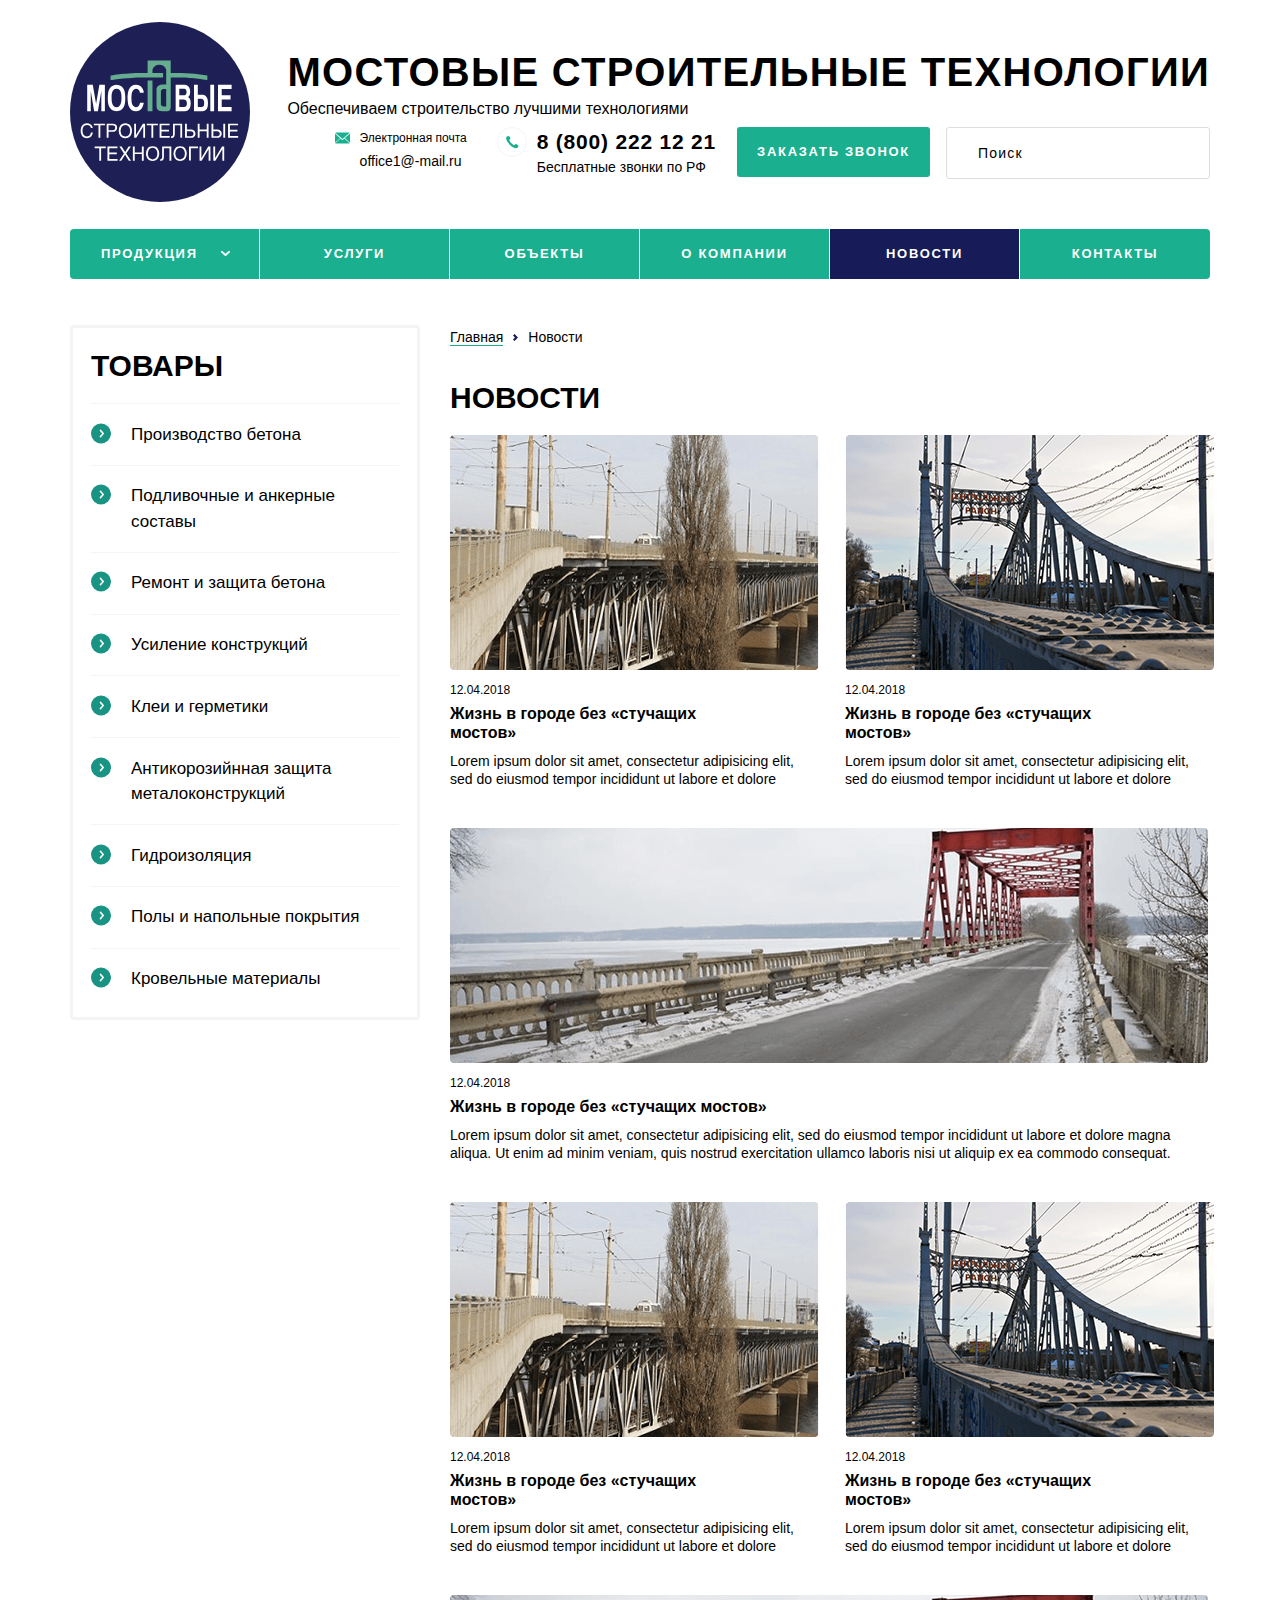
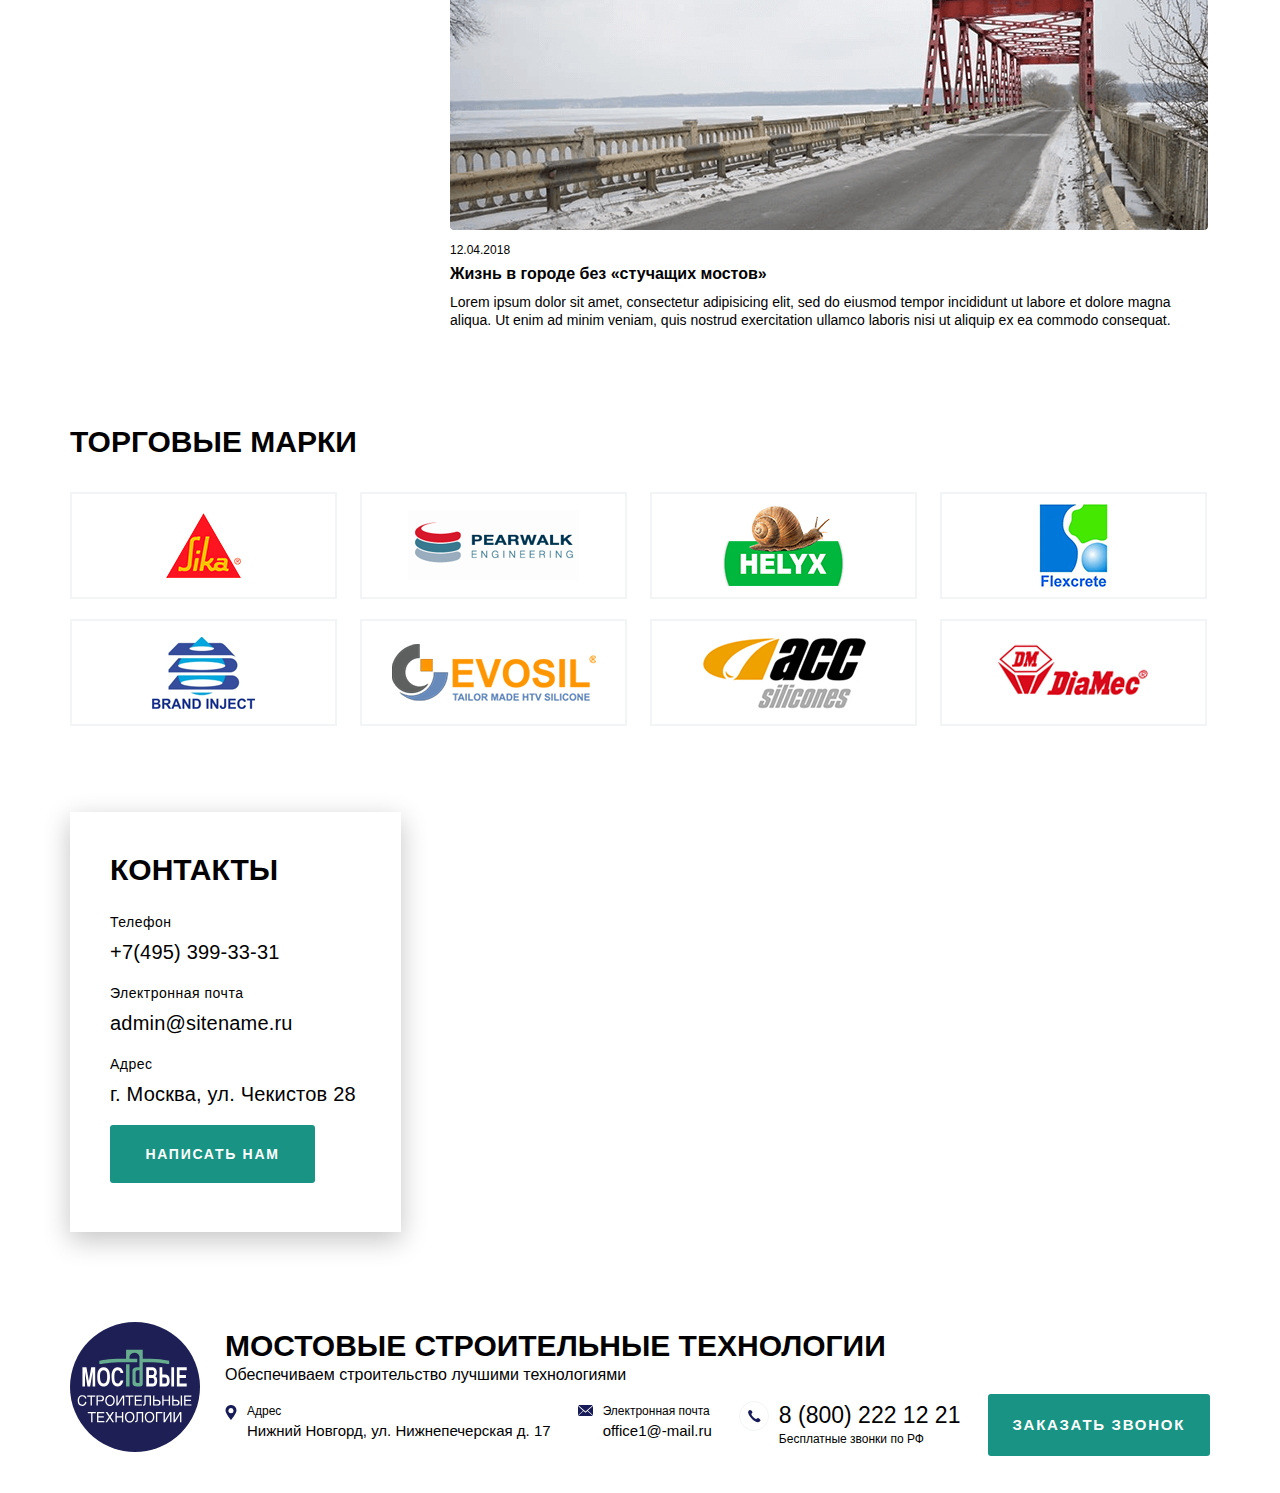
<file: pages/news.html>
<!doctype html>
<html lang="ru">
<head>
  <meta charset="UTF-8">
  <meta name="viewport"
        content="width=device-width, user-scalable=no, initial-scale=1.0, maximum-scale=1.0, minimum-scale=1.0">
  <meta http-equiv="X-UA-Compatible" content="ie=edge">
  <link rel="apple-touch-icon" sizes="180x180" href="../favicon/apple-touch-icon.png"/>
  <link rel="icon" type="image/png" sizes="32x32" href="../favicon/favicon-32x32.png"/>
  <link rel="icon" type="image/png" sizes="16x16" href="../favicon/favicon-16x16.png"/>
  <link rel="manifest" href="../favicon/site.webmanifest"/>
  <link rel="shortcut icon" href="../favicon/favicon.ico"/>
  <link rel="mask-icon" href="../favicon/safari-pinned-tab.svg" color="#5bbad5"/>
  <meta name="msapplication-TileColor" content="#9f00a7"/>
  <meta name="msapplication-config" content="favicon/browserconfig.xml"/>
  <meta name="theme-color" content="#171b57"/>
  <link rel="stylesheet" href="../css/normalize.css">
  <link rel="stylesheet" href="../css/style.css">
  <script type="text/javascript" charset="utf-8" async src="https://api-maps.yandex.ru/services/constructor/1.0/js/?um=constructor%3A434b2ffa65520e6ed912d42ce1f3256f0540cc1f5dfa94792345dcfad9a0348a&amp;id=main-cart"></script>
  <script type="text/javascript" charset="utf-8" async src="https://api-maps.yandex.ru/services/constructor/1.0/js/?um=constructor%3A434b2ffa65520e6ed912d42ce1f3256f0540cc1f5dfa94792345dcfad9a0348a&amp;id=mobile-cart"></script>
  <title>Мостовые строительные технологии</title>
</head>
<body class="body">
<svg xmlns="http://www.w3.org/2000/svg" xmlns:xlink="http://www.w3.org/1999/xlink" display="none">
  <symbol xmlns="http://www.w3.org/2000/svg" viewBox="0 0 5 9">
    <path id="arrow"  fill="rgb(255, 255, 255)" d="M4.710,5.189 L1.493,8.727 C1.149,9.104 0.591,9.104 0.248,8.727 C-0.096,8.349 -0.096,7.736 0.248,7.359 L2.844,4.505 L0.248,1.651 C-0.096,1.274 -0.096,0.661 0.248,0.283 C0.591,-0.095 1.149,-0.095 1.493,0.283 L4.710,3.821 C5.054,4.199 5.054,4.811 4.710,5.189 Z"/>
  </symbol>
  <symbol xmlns="http://www.w3.org/2000/svg"  viewBox="0 0 52 53">
    <path id="close-modal" fill="rgb(255, 255, 255)"  d="M27.621,26.500 L50.855,49.734 C51.246,50.124 51.246,50.758 50.855,51.148 C50.465,51.539 49.832,51.539 49.441,51.148 L26.207,27.914 L2.266,51.855 C1.875,52.246 1.242,52.246 0.852,51.855 C0.461,51.465 0.461,50.832 0.852,50.441 L24.793,26.500 L0.852,2.559 C0.461,2.168 0.461,1.535 0.852,1.145 C1.242,0.754 1.875,0.754 2.266,1.145 L26.207,25.086 L49.441,1.852 C49.832,1.461 50.465,1.461 50.855,1.852 C51.246,2.242 51.246,2.875 50.855,3.266 L27.621,26.500 Z"/>
  </symbol>
  <symbol viewBox="0 0 297.64 297.64" id="logo" xmlns="http://www.w3.org/2000/svg">
    <g data-name="logo"><circle cx="148.82" cy="148.82" r="148.82" fill="#1e2055"/>
      <path fill="#65ad8e" d="M128.36 99.99v47.63h7.99V96.91h-7.99v3.08z"/>
      <path fill="#65ad8e" d="M183.73 84.14h-17.19V63.51h-38.18v20.63h-8.91c-32.41 0-52.32 4.51-52.32 4.51v7.74s28.91-4.5 52.32-4.5h34.49v-7.74h-17.59v-5.54a12 12 0 0 1 22.7 0v24.88h-6c-10.85 0-10 9.35-10 9.35v25.64c0 2.86.31 9.13 10 9.13h7.09c4.45 0 6.43-2.28 6.43-7.43V91.89h17.19c17.92 0 43.32 4.51 43.32 4.51v-7.74a202.38 202.38 0 0 0-43.35-4.52zm-24.68 55.5h-4.51a4.3 4.3 0 0 1-3-1.13 3.48 3.48 0 0 1-1.23-2.65V115.2a5 5 0 0 1 1.25-3.37 4.34 4.34 0 0 1 3-1.11h4.51z"/>
      <path fill="#fff" d="M57.7 147.61h-5.87v-33h-.09l-5.63 33h-6.17l-5.51-33h-.08v33h-5.9v-43.93h9.2l5.46 31.67h.08l5.38-31.67h9.11zm33.75-21.67c0 4.11-.52 9.36-1.57 12.06a15.35 15.35 0 0 1-3.93 6.11 13.16 13.16 0 0 1-4.71 2.79 14.54 14.54 0 0 1-4.28.71 14.69 14.69 0 0 1-4.29-.72 13 13 0 0 1-4.71-2.8 15.24 15.24 0 0 1-3.93-6.11c-1.05-2.68-1.57-7.93-1.57-12s.52-9.95 1.57-12.63a15.33 15.33 0 0 1 3.91-6.11 13 13 0 0 1 4.69-2.8 13.38 13.38 0 0 1 8.66 0 12.94 12.94 0 0 1 4.67 2.79 15.23 15.23 0 0 1 3.92 6.1c1 2.66 1.57 8.48 1.57 12.61zm-6.3 0c0-2.51.93-15.6-8.19-15.6s-8.19 13.09-8.19 15.6 0 15 8.19 15 8.14-12.51 8.14-15zM122 133.7a23 23 0 0 1-2.31 7.31 12.83 12.83 0 0 1-4.39 4.87 11.67 11.67 0 0 1-6.41 1.73 11.94 11.94 0 0 1-7.18-2.26 14.53 14.53 0 0 1-4.86-6.74c-1.17-3-1.75-10.83-1.75-15a29.28 29.28 0 0 1 1.81-10.88 14.92 14.92 0 0 1 5-6.76 11.86 11.86 0 0 1 7.09-2.26 12.52 12.52 0 0 1 5.67 1.23 11.71 11.71 0 0 1 4 3.22 15 15 0 0 1 2.38 4.31 16.78 16.78 0 0 1 .95 4.58h-6.31a12.45 12.45 0 0 0-1.94-4.62q-1.33-1.89-4.74-1.89-2.91 0-5.19 3t-2.29 10.16c0 2.37.27 8.77.79 10.72a10.44 10.44 0 0 0 2.46 4.65 5.62 5.62 0 0 0 4.23 1.73 6.05 6.05 0 0 0 3.13-.8 6.43 6.43 0 0 0 2.28-2.42 11.39 11.39 0 0 0 1.27-3.86zm77.6.69a25.13 25.13 0 0 1-.68 5.93 11.9 11.9 0 0 1-1.92 3.7 10.4 10.4 0 0 1-2 2 7.68 7.68 0 0 1-2.78 1.16 22.06 22.06 0 0 1-4.74.41h-12.79v-43.91h14.67a7.24 7.24 0 0 1 4.94 1.58 9.24 9.24 0 0 1 3.24 3.9 13.71 13.71 0 0 1 1.1 4.69c0 2.48.17 5.49-1.06 7.52a8.59 8.59 0 0 1-2.63 2.73c3.86 2.03 4.65 5.41 4.65 10.29zm-6.72-18.5c0-3.29-1.87-5.39-3.4-5.39h-8.74v10.8h8.71c1.35.03 3.43-2.1 3.43-5.41zm.43 18.9c0-1.62 0-6.79-5.39-6.79h-7.18v12.73h7.71c3.25.03 4.86-2.05 4.86-5.91zm34.87.1a18.44 18.44 0 0 1-1.13 6.74 9.6 9.6 0 0 1-3.24 4.43 8.25 8.25 0 0 1-5 1.54h-13.78v-43.92h6.3v16.44h7.23a7.75 7.75 0 0 1 5.84 2.22 11.79 11.79 0 0 1 3 5.13 37.43 37.43 0 0 1 .78 7.42zm-6.3-1.42a10.15 10.15 0 0 0-1.08-4.62 5.16 5.16 0 0 0-4.36-1.88h-5.11v13.78h5.12a6.21 6.21 0 0 0 4.36-1.32c.87-.85 1.07-4.02 1.07-5.95zm16.42 14.13H232v-43.92h6.3zm28.94.01h-22.55v-43.93h22.55v7h-16.37v10.48h14.58v7h-14.58v12.41h16.37zM37.72 182.89a10.85 10.85 0 0 1-2.47 6 8.91 8.91 0 0 1-3.88 2.62 12.84 12.84 0 0 1-3.54.57 10.56 10.56 0 0 1-3.81-.7 9 9 0 0 1-3.25-2.2 10.44 10.44 0 0 1-2.28-3.88 17 17 0 0 1-.83-5.62 16 16 0 0 1 .72-4.93 11.16 11.16 0 0 1 2.07-3.86 9.36 9.36 0 0 1 3.34-2.49 10.7 10.7 0 0 1 4.4-.87 10.36 10.36 0 0 1 4.8 1 8.19 8.19 0 0 1 3.15 2.8 8.92 8.92 0 0 1 1.35 3.78h-3a5.3 5.3 0 0 0-2.38-3.79 7.71 7.71 0 0 0-4-1.05 6.91 6.91 0 0 0-3.78 1.06 7.14 7.14 0 0 0-2.65 3.14 11.88 11.88 0 0 0-1 5 12.57 12.57 0 0 0 1.76 7.08q1.77 2.63 5.74 2.63a6.78 6.78 0 0 0 2.49-.52 5.8 5.8 0 0 0 2.38-2 9.14 9.14 0 0 0 1.58-3.92zm20.1-12h-7.66v20.52h-3.05v-20.52h-7.66v-2.79h18.37zm20.07 3.82a7.49 7.49 0 0 1-1.66 4.85 6.1 6.1 0 0 1-5.05 2.06h-7.46v9.83h-3.07v-23.3h10.53a7.29 7.29 0 0 1 3.56.84 5.73 5.73 0 0 1 2.34 2.34 7 7 0 0 1 .81 3.38zm-3.15 0q0-3.9-4.47-3.9h-6.55v8.08h6.42c3.06 0 4.6-1.36 4.6-4.15zm27.71 5.06a16.39 16.39 0 0 1-.55 4.18 12.5 12.5 0 0 1-1.83 4 9.54 9.54 0 0 1-3.41 3 10.81 10.81 0 0 1-5.14 1.14 10.66 10.66 0 0 1-5.14-1.15 9.52 9.52 0 0 1-3.41-3 12.5 12.5 0 0 1-1.83-4 16.2 16.2 0 0 1 0-8.37 12.65 12.65 0 0 1 1.82-4 9.49 9.49 0 0 1 3.42-3 12.21 12.21 0 0 1 10.28 0 9.54 9.54 0 0 1 3.41 3 12.5 12.5 0 0 1 1.83 4 16.47 16.47 0 0 1 .55 4.2zm-3.06 0a12.07 12.07 0 0 0-.94-4.88 7.61 7.61 0 0 0-2.74-3.36 7.79 7.79 0 0 0-8.37 0 7.68 7.68 0 0 0-2.74 3.36 13.14 13.14 0 0 0 0 9.81 7.76 7.76 0 0 0 2.75 3.36 7.81 7.81 0 0 0 8.35 0 7.76 7.76 0 0 0 2.75-3.36 12.15 12.15 0 0 0 1-4.93zm24.75 11.65h-3v-18.83h-.06l-11.5 18.83h-3.43v-23.31h3v18.83h.07l11.3-18.83h3.63zm21.19-20.53h-7.65v20.52h-3.05v-20.52h-7.66v-2.79h18.36zm19.54 20.53h-16.7v-23.31h16.48v2.78h-13.42v7.14h12.38v2.86h-12.38v7.79h13.64zm20.58 0h-3v-20.53h-9.2v14.22a8.73 8.73 0 0 1-.85 4.22 4.38 4.38 0 0 1-2.18 2 8 8 0 0 1-3 .52v-2.82a2.73 2.73 0 0 0 2.48-1 5.48 5.48 0 0 0 .64-2.92v-17h15.11zm22-6.53a7 7 0 0 1-.81 3.37 5.73 5.73 0 0 1-2.34 2.34 7.3 7.3 0 0 1-3.57.84h-10.54v-23.33h3.06v9.84h7.46a6.77 6.77 0 0 1 3.83 1 5.86 5.86 0 0 1 2.2 2.59 8.21 8.21 0 0 1 .71 3.35zm-3.16 0q0-4.2-4.59-4.2h-6.45v8.09h6.56q4.45-.05 4.46-3.89zm24.84 6.53h-3.05v-10.87h-11.82v10.87h-3.06v-23.31h3.06v9.65h11.82v-9.65h3.05zm21.7-6.53a7 7 0 0 1-.81 3.37 5.77 5.77 0 0 1-2.33 2.34 7.3 7.3 0 0 1-3.57.84h-10.17v-23.33h3.06v9.84h7.11a6.8 6.8 0 0 1 3.83 1 5.92 5.92 0 0 1 2.2 2.59 8.37 8.37 0 0 1 .68 3.35zm-3.15 0q0-4.2-4.6-4.2h-6.07v8.09h6.2q4.47-.05 4.47-3.89zm8.88 6.58h-3.05v-23.36h3.05zm21.49-.05h-16.69v-23.31h16.48v2.78h-13.39v7.14h12.37v2.86h-12.37v7.79h13.6zM59.11 208.74h-7.66v20.51h-3v-20.51h-7.7v-2.79h18.36zm19.54 20.51h-16.7v-23.3h16.5v2.79H65.01v7.15h12.38v2.79H65.01v7.79h13.64zm22.33 0h-3.77l-6.18-9.57-6.18 9.57H81.2l8-11.94-7.59-11.36h3.84l5.7 8.92 5.8-8.92h3.65l-7.65 11.36zm20.92 0h-3.05v-10.87h-11.81v10.87h-3.07v-23.3h3.07v9.64h11.81v-9.64h3.05zm25.61-11.65a16.33 16.33 0 0 1-.55 4.18 12.5 12.5 0 0 1-1.83 4 9.54 9.54 0 0 1-3.41 3 12.16 12.16 0 0 1-10.28 0 9.55 9.55 0 0 1-3.41-3 12.5 12.5 0 0 1-1.83-4 16.16 16.16 0 0 1 0-8.36 12.7 12.7 0 0 1 1.82-4 9.58 9.58 0 0 1 3.42-3 10.81 10.81 0 0 1 5.14-1.14 11 11 0 0 1 5.14 1.13 9.54 9.54 0 0 1 3.41 3 12.66 12.66 0 0 1 1.83 4 16.33 16.33 0 0 1 .55 4.19zm-3.06 0a12.1 12.1 0 0 0-.95-4.9 7.74 7.74 0 0 0-2.74-3.36 7.84 7.84 0 0 0-8.37 0 7.74 7.74 0 0 0-2.74 3.36 13.14 13.14 0 0 0 0 9.81 7.65 7.65 0 0 0 2.8 3.38 7.81 7.81 0 0 0 8.35 0 7.65 7.65 0 0 0 2.75-3.36 12.11 12.11 0 0 0 .9-4.93zm23.07 11.65h-3.07v-20.51h-9.17v14.21a8.59 8.59 0 0 1-.85 4.22 4.38 4.38 0 0 1-2.17 2 8.28 8.28 0 0 1-3 .51v-2.79a2.71 2.71 0 0 0 2.48-1 5.48 5.48 0 0 0 .64-2.92v-17h15.13zm25.51-11.65a16.33 16.33 0 0 1-.55 4.18 12.5 12.5 0 0 1-1.83 4 9.54 9.54 0 0 1-3.41 3 12.16 12.16 0 0 1-10.28 0 9.55 9.55 0 0 1-3.41-3 12.5 12.5 0 0 1-1.83-4 16.16 16.16 0 0 1 0-8.36 12.5 12.5 0 0 1 1.83-4 9.46 9.46 0 0 1 3.41-3 10.81 10.81 0 0 1 5.14-1.14 10.93 10.93 0 0 1 5.14 1.13 9.37 9.37 0 0 1 3.41 3 12.66 12.66 0 0 1 1.83 4 16.33 16.33 0 0 1 .55 4.19zm-3.06 0a11.93 11.93 0 0 0-.95-4.9 7.72 7.72 0 0 0-2.73-3.36 7.86 7.86 0 0 0-8.38 0 7.81 7.81 0 0 0-2.74 3.36 12.1 12.1 0 0 0-1 4.9 12 12 0 0 0 1 4.91 7.63 7.63 0 0 0 2.74 3.36 7.81 7.81 0 0 0 8.35 0 7.65 7.65 0 0 0 2.75-3.36 12 12 0 0 0 .96-4.91zm21.62-8.86h-11.78v20.48h-3.06v-23.27h14.84zm20.63 20.51h-3v-18.83h-.06l-11.5 18.83h-3.44v-23.3h3v18.83h.07l11.31-18.83h3.62zm22.74 0h-3v-18.83h-.06l-11.45 18.83h-3.44v-23.3h3v18.83h.07l11.31-18.83h3.62z"/>
    </g>
  </symbol>
  <symbol id="style--arrow" viewBox="0 0 23 23" xmlns="http://www.w3.org/2000/svg">
    <path fill="#199484" d="M560.5 344a11.5 11.5 0 1 1-11.5 11.5 11.5 11.5 0 0 1 11.5-11.5z" transform="translate(-549 -344)"/>
    <path fill="#fff" d="M563.71 356.19l-3.22 3.54a.83.83 0 0 1-1.24 0 1 1 0 0 1 0-1.37l2.59-2.86-2.59-2.85a1 1 0 0 1 0-1.37.82.82 0 0 1 1.24 0l3.22 3.54a1 1 0 0 1 0 1.37z" transform="translate(-549 -344)"/>
  </symbol>
  <symbol viewBox="0 0 15 11" id="style--footer_mail" xmlns="http://www.w3.org/2000/svg">
    <path d="M9.84 5.59L15 1v9.2zM.3.32A1.05 1.05 0 0 1 1.05 0h12.89a1 1 0 0 1 .74.3L7.5 6.61zM0 10.16V1l5.16 4.63zm7.48-2.47l1.9-1.68 5.27 4.68a1 1 0 0 1-.74.31H1a1.09 1.09 0 0 1-.75-.32l5.33-4.67z" fill="#171b57"/>
  </symbol>
  <symbol viewBox="0 0 31 31" id="style--footer_phone" xmlns="http://www.w3.org/2000/svg">
    <path d="M15.5.5a15 15 0 1 1-15 15 15 15 0 0 1 15-15z" fill="none" stroke="#f2f4f5"/>
    <path d="M9.4 12a4 4 0 0 1 .44-1.68c.33-.68 1.61-1.05 1.61-1.05s.55-.14 1.65.93a2.54 2.54 0 0 1 .78 1.54c0 .54-1.11 1.69-1.11 1.69a3.49 3.49 0 0 0 .79 1.79c.46.53 1.23 1.35 1.64 1.73a8.93 8.93 0 0 0 1.26 1.1c1 .68 1.27.62 1.27.62s1.46-1.22 1.89-1.18a2.77 2.77 0 0 1 1.4.77 3.81 3.81 0 0 1 1 1 2 2 0 0 1 .19.42s.05.61-.89 1.57a2.61 2.61 0 0 1-2.22.71 8 8 0 0 1-2-.68 13.49 13.49 0 0 1-3.62-2.59 23.31 23.31 0 0 1-2.9-3.65A12.86 12.86 0 0 1 9.4 12z" fill="#171b57"/>
  </symbol>
  <symbol viewBox="0 0 15 11" id="style--header_mail" xmlns="http://www.w3.org/2000/svg">
    <path d="M9.84 5.59L15 1v9.2zM.3.32A1.05 1.05 0 0 1 1.05 0h12.89a1 1 0 0 1 .74.3L7.5 6.61zM0 10.16V1l5.16 4.63zm7.48-2.47l1.9-1.68 5.27 4.68a1 1 0 0 1-.74.31H1a1.09 1.09 0 0 1-.75-.32l5.33-4.67z" fill="#1aaf8e"/>
  </symbol>
  <symbol viewBox="0 0 31 31" id="style--header_phone" xmlns="http://www.w3.org/2000/svg">
    <path d="M15.5.5a15 15 0 1 1-15 15 15 15 0 0 1 15-15z" fill="none" stroke="#f2f4f5"/>
    <path d="M9.4 12a4 4 0 0 1 .44-1.68c.33-.68 1.61-1.05 1.61-1.05s.55-.14 1.65.93a2.54 2.54 0 0 1 .78 1.54c0 .54-1.11 1.69-1.11 1.69a3.49 3.49 0 0 0 .79 1.79c.46.53 1.23 1.35 1.64 1.73a8.93 8.93 0 0 0 1.26 1.1c1 .68 1.27.62 1.27.62s1.46-1.22 1.89-1.18a2.77 2.77 0 0 1 1.4.77 3.81 3.81 0 0 1 1 1 2 2 0 0 1 .19.42s.05.61-.89 1.57a2.61 2.61 0 0 1-2.22.71 8 8 0 0 1-2-.68 13.49 13.49 0 0 1-3.62-2.59 23.31 23.31 0 0 1-2.9-3.65A12.86 12.86 0 0 1 9.4 12z" fill="#1aaf8e"/>
  </symbol>
  <symbol viewBox="0 0 11 15" id="style--marker" xmlns="http://www.w3.org/2000/svg">
    <path d="M5.5 15S0 8.52 0 5.49a5.5 5.5 0 0 1 11 0C11 8.52 5.5 15 5.5 15zm0-11.91a2.54 2.54 0 1 0 2.48 2.53 2.51 2.51 0 0 0-2.46-2.53z" fill="#171b57"/>
  </symbol>
  <symbol xmlns="http://www.w3.org/2000/svg" viewBox="0 0 32 32" id="footer__mobile_mail">
    <path  fill="rgb(23, 27, 87)"  d="M19.339,15.089 L24.492,10.461 L24.492,19.657 L19.339,15.089 ZM9.804,9.820 C9.996,9.623 10.261,9.499 10.554,9.499 L23.438,9.499 C23.723,9.499 23.985,9.612 24.172,9.804 C24.174,9.806 16.996,16.111 16.996,16.111 C16.996,16.111 9.804,9.820 9.804,9.820 ZM9.500,19.657 L9.500,10.461 L14.653,15.089 L9.500,19.657 ZM16.975,17.193 L18.870,15.510 C18.870,15.510 24.142,20.192 24.141,20.194 C23.954,20.385 23.693,20.499 23.408,20.499 L10.542,20.499 C10.249,20.499 9.985,20.375 9.793,20.177 C9.793,20.177 15.122,15.510 15.122,15.510 L16.975,17.193 Z"/>
    <path  stroke="rgb(235, 235, 235)" stroke-width="1px" stroke-linecap="butt" stroke-linejoin="miter" fill="none"  d="M16.422,0.500 C24.697,0.500 31.406,7.216 31.406,15.500 C31.406,23.784 24.697,30.500 16.422,30.500 C8.146,30.500 1.437,23.784 1.437,15.500 C1.437,7.216 8.146,0.500 16.422,0.500 Z"/>
  </symbol>
  <symbol xmlns="http://www.w3.org/2000/svg" viewBox="0 0 32 32" id="footer__mobile_marker">
    <path  fill="rgb(23, 27, 87)"  d="M16.000,23.498 C16.000,23.498 10.500,17.015 10.500,13.984 C10.500,10.955 12.962,8.498 16.000,8.498 C19.037,8.498 21.500,10.955 21.500,13.984 C21.500,17.015 16.000,23.498 16.000,23.498 ZM16.016,11.594 C14.644,11.594 13.531,12.727 13.531,14.125 C13.531,15.523 14.644,16.656 16.016,16.656 C17.388,16.656 18.500,15.523 18.500,14.125 C18.500,12.727 17.388,11.594 16.016,11.594 Z"/>
    <path  stroke="rgb(235, 235, 235)" stroke-width="1px" stroke-linecap="butt" stroke-linejoin="miter" fill="none"  d="M16.422,0.500 C24.697,0.500 31.406,7.216 31.406,15.500 C31.406,23.784 24.697,30.500 16.422,30.500 C8.146,30.500 1.437,23.784 1.437,15.500 C1.437,7.216 8.146,0.500 16.422,0.500 Z"/>
  </symbol>
  <symbol xmlns="http://www.w3.org/2000/svg" viewBox="0 0 21 21" id="menu-btn">
    <path fill="rgb(26, 175, 142)"  d="M-0.000,21.000 L-0.000,18.000 L21.000,18.000 L21.000,21.000 L-0.000,21.000 ZM-0.000,9.000 L21.000,9.000 L21.000,12.000 L-0.000,12.000 L-0.000,9.000 ZM-0.000,-0.000 L21.000,-0.000 L21.000,3.000 L-0.000,3.000 L-0.000,-0.000 Z"/>
  </symbol>
  <symbol xmlns="http://www.w3.org/2000/svg" viewBox="0 0 17 17" id="close-btn">
    <path  fill="rgb(255, 255, 255)"  d="M16.985,14.864 L14.864,16.985 L8.500,10.621 L2.136,16.985 L0.015,14.864 L6.379,8.500 L0.015,2.136 L2.136,0.015 L8.500,6.379 L14.864,0.015 L16.985,2.136 L10.621,8.500 L16.985,14.864 Z"/>
  </symbol>
  <symbol viewBox="0 0 5 7" xmlns="http://www.w3.org/2000/svg" id="breadcrumbs-arrow">
    <path  fill="rgb(23, 27, 87)" d="M1.539,7.013 L-0.004,5.451 L1.925,3.499 L-0.004,1.547 L1.539,-0.015 L5.010,3.499 L1.539,7.013 Z"/>
  </symbol>
</svg>
<header class="header header__inner-page">
  <section class="header__info">
    <div class="header__info_wrapper">
      <div class="header__info_logo">
        <a href="/mst.online/">
          <svg class="header__info_logo-img logo">
            <use xlink:href="#logo"></use>
          </svg>
        </a>
        <button class="menu-button">
          <svg>
            <use xlink:href="#menu-btn"></use>
          </svg>
          <span>Открыть меню</span>
        </button>
      </div>
      <div class="header__info_block">
        <div class="header__info_block-text">
          <h1 class="header__info_caption">Мостовые строительные технологии</h1>
          <p class="header__info_title">Обеспечиваем строительство лучшими технологиями </p>
        </div>
        <div class="header__info_action">
          <div class="header__info_action-link item-action">
            <div class="header__info_action-mail">
              <svg class="header__info_mail-img">
                <use xlink:href="#style--header_mail"></use>
              </svg>
              <p class="header__info_mail-text">
                <span class="header__info_mail-label">Электронная почта</span>
                <a class="header__info_mail-link" href="mailto:office1@-mail.ru">office1@-mail.ru</a>
              </p>
            </div>
            <div class="header__info_action-tel">
              <svg class="header__info_tel-img">
                <use xlink:href="#style--header_phone"></use>
              </svg>
              <p class="header__info_tel-text">
                <a class="header__info_tel-link" href="tel:8800221221">8 (800) 222 12 21</a>
                <span class="header__info_tel-label">Бесплатные звонки по РФ</span>
              </p>
            </div>
          </div>
          <button class="header__info_action-button header__info_action-active">Заказать звонок</button>
          <form class="header__info_action-search search-container header__info_action-active" action="/" method="get">
            <input type="search" class="header__info_search" placeholder="Поиск">
            <button class="header__info_search-submit" type="submit">Поиск</button>
          </form>
        </div>
      </div>
    </div>
  </section>
  <nav class="header__nav">
    <ul class="header__nav_list menu">
      <li class="header__nav_category">
        <button class="menu__close header__nav_category-active">
          <svg>
            <use xlink:href="#close-btn"></use>
          </svg>
          <span>Закрыть меню</span>
        </button>
      </li>
      <li class="header__nav_category header__nav_category-production">
            <span role="button" class="main-label header__nav_category-active">Продукция
              <svg class="menu-arrow arrow-production">
                <use xlink:href="#arrow"></use>
              </svg>
            </span>
          <ul class="header__nav_firm-list">
              <li class="list__firm-label arrow-back-li">
                  <button class="arrow__firm-back header__nav_firm-active">
                      <svg class="menu-arrow">
                          <use xlink:href="#arrow"></use>
                      </svg>
                      <span>Назад в меню</span>
                  </button>
              </li>
              <li class="list__firm-label list__firm_sica-label">
                <span role="button" class="firm-label header__nav_firm-active">Sica
                  <svg class="menu-arrow firm-arrow">
                    <use xlink:href="#arrow"></use>
                  </svg>
                </span>
                  <ul class="header__nav_category-list firm__sika_list">
                      <li class="list__label arrow-back-li">
                          <button class="arrow-back">
                              <svg class="menu-arrow">
                                  <use xlink:href="#arrow"></use>
                              </svg>
                              <span>Назад в меню</span>
                          </button>
                      </li>
                      <li class="list__label">
                      <span role="button" class="label">Производство бетона
                        <svg class="menu-arrow arrow">
                          <use xlink:href="#arrow"></use>
                        </svg>
                      </span>
                          <ul class="list__label_block">
                              <li class="list__sub-label arrow-back-li">
                                  <button class="sub__arrow-back">
                                      <svg class="menu-arrow">
                                          <use xlink:href="#arrow"></use>
                                      </svg>
                                      <span>Назад в меню</span>
                                  </button>
                              </li>
                              <li class="list__sub-label">
                      <span role="button" class="sub-label">Пластификаторы
                        <svg class="menu-arrow sub-arrow">
                          <use xlink:href="#arrow"></use>
                        </svg>
                      </span>
                                  <ul class="list__label_sub-block">
                                      <li class="list__label_sub-item arrow-back-li">
                                          <button class="sub-item__arrow-back">
                                              <svg class="menu-arrow">
                                                  <use xlink:href="#arrow"></use>
                                              </svg>
                                              <span>Назад в меню</span>
                                          </button>
                                      </li>
                                      <li class="list__label_sub-item"><a href="/mst.online">Sika® Plastiment® 1135 / 1235 / BV 3М / Stayer</a></li>
                                      <li class="list__label_sub-item"><a href="/mst.online">Sikament® 131 / 141 / T34 / 151</a></li>
                                      <li class="list__label_sub-item"><a href="/mst.online">SikaPlast® E2 / S35 / 2436 / 2135 / 17 / 40 /2190 дА</a></li>
                                      <li class="list__label_sub-item"><a href="/mst.online">Sika® ViscoCrete® 3300/3180/5–600 SK/5–600 N PL/5-800/32 SCC/5 New/ 570/3190</a></li>
                                      <li class="list__label_sub-item"><a href="/mst.online">Sika® ViscoCrete® 20 HE / 20 Gold / T100 / 25 RU / 5 New / 32 SCC</a></li>
                                  </ul>
                              </li>
                              <li class="list__sub-label">
                      <span role="button" class="sub-label">Регуляторы схватывания и твердения
                        <svg class="menu-arrow sub-arrow">
                          <use xlink:href="#arrow"></use>
                        </svg>
                      </span>
                                  <ul class="list__label_sub-block">
                                      <li class="list__label_sub-item arrow-back-li">
                                          <button class="sub-item__arrow-back">
                                              <svg class="menu-arrow">
                                                  <use xlink:href="#arrow"></use>
                                              </svg>
                                              <span>Назад в меню</span>
                                          </button>
                                      </li>
                                      <li class="list__label_sub-item"><a href="/mst.online">SikaRapid® 1 / 2 / 21</a></li>
                                      <li class="list__label_sub-item"><a href="/mst.online">Sigunit® L53 AF / Sigunit® L93 AF</a></li>
                                      <li class="list__label_sub-item"><a href="/mst.online">Sika® Retarder / Sika® Retarder 12</a></li>
                                      <li class="list__label_sub-item"><a href="/mst.online">SikaTard® 930</a></li>
                                      <li class="list__label_sub-item"><a href="/mst.online">Rugasol® 1S / 2W / 3W / ST</a></li>
                                  </ul>
                              </li>
                              <li class="list__sub-label">
                      <span role="button" class="sub-label">Воздухововлекающие добавки
                        <svg class="menu-arrow sub-arrow">
                          <use xlink:href="#arrow"></use>
                        </svg>
                      </span>
                                  <ul class="list__label_sub-block">
                                      <li class="list__label_sub-item arrow-back-li">
                                          <button class="sub-item__arrow-back">
                                              <svg class="menu-arrow">
                                                  <use xlink:href="#arrow"></use>
                                              </svg>
                                              <span>Назад в меню</span>
                                          </button>
                                      </li>
                                      <li class="list__label_sub-item"><a href="/mst.online">SikaAer® 200 S / 200 C /200 C (20%)</a></li>
                                  </ul>
                              </li>
                              <li class="list__sub-label">
                      <span role="button" class="sub-label">Регулятор усадки и расширения бетонов и строительных растворов
                        <svg class="menu-arrow sub-arrow">
                          <use xlink:href="#arrow"></use>
                        </svg>
                      </span>
                                  <ul class="list__label_sub-block">
                                      <li class="list__label_sub-item arrow-back-li">
                                          <button class="sub-item__arrow-back">
                                              <svg class="menu-arrow">
                                                  <use xlink:href="#arrow"></use>
                                              </svg>
                                              <span>Назад в меню</span>
                                          </button>
                                      </li>
                                      <li class="list__label_sub-item"><a href="/mst.online">Sika® IntraPlast® GS</a></li>
                                  </ul>
                              </li>
                              <li class="list__sub-label">
                      <span role="button" class="sub-label">Противоморозные добавки
                        <svg class="menu-arrow sub-arrow">
                          <use xlink:href="#arrow"></use>
                        </svg>
                      </span>
                                  <ul class="list__label_sub-block">
                                      <li class="list__label_sub-item arrow-back-li">
                                          <button class="sub-item__arrow-back">
                                              <svg class="menu-arrow">
                                                  <use xlink:href="#arrow"></use>
                                              </svg>
                                              <span>Назад в меню</span>
                                          </button>
                                      </li>
                                      <li class="list__label_sub-item"><a href="/mst.online">Sika® Antifreeze 30/ 35/ 202/205 /300 /301/ LS/ N8/ N9/ N18/ P100/ P1000, SikaTard® M Nord</a></li>
                                  </ul>
                              </li>
                              <li class="list__sub-label">
                      <span role="button" class="sub-label">Стабилизаторы
                        <svg class="menu-arrow sub-arrow">
                          <use xlink:href="#arrow"></use>
                        </svg>
                      </span>
                                  <ul class="list__label_sub-block">
                                      <li class="list__label_sub-item arrow-back-li">
                                          <button class="sub-item__arrow-back">
                                              <svg class="menu-arrow">
                                                  <use xlink:href="#arrow"></use>
                                              </svg>
                                              <span>Назад в меню</span>
                                          </button>
                                      </li>
                                      <li class="list__label_sub-item"><a href="/mst.online">SikaTard® M Nord</a></li>
                                      <li class="list__label_sub-item"><a href="/mst.online">Sika® Stabilizer 4R</a></li>
                                  </ul>
                              </li>
                              <li class="list__sub-label">
                      <span role="button" class="sub-label">Добавки для жестких бетонных смесей
                        <svg class="menu-arrow sub-arrow">
                          <use xlink:href="#arrow"></use>
                        </svg>
                      </span>
                                  <ul class="list__label_sub-block">
                                      <li class="list__label_sub-item arrow-back-li">
                                          <button class="sub-item__arrow-back">
                                              <svg class="menu-arrow">
                                                  <use xlink:href="#arrow"></use>
                                              </svg>
                                              <span>Назад в меню</span>
                                          </button>
                                      </li>
                                      <li class="list__label_sub-item"><a href="/mst.online">SikaPaver® HC-1 / HC-26 / BK / AE-1 / AE-2</a></li>
                                  </ul>
                              </li>
                              <li class="list__sub-label">
                      <span role="button" class="sub-label">Модификаторы строительных растворов
                        <svg class="menu-arrow sub-arrow">
                          <use xlink:href="#arrow"></use>
                        </svg>
                      </span>
                                  <ul class="list__label_sub-block">
                                      <li class="list__label_sub-item arrow-back-li">
                                          <button class="sub-item__arrow-back">
                                              <svg class="menu-arrow">
                                                  <use xlink:href="#arrow"></use>
                                              </svg>
                                              <span>Назад в меню</span>
                                          </button>
                                      </li>
                                      <li class="list__label_sub-item"><a href="/mst.online">SikaLatex®</a></li>
                                  </ul>
                              </li>
                              <li class="list__sub-label">
                      <span role="button" class="sub-label">Пластифицирующие добавки для строительных растворов
                        <svg class="menu-arrow sub-arrow">
                          <use xlink:href="#arrow"></use>
                        </svg>
                      </span>
                                  <ul class="list__label_sub-block">
                                      <li class="list__label_sub-item arrow-back-li">
                                          <button class="sub-item__arrow-back">
                                              <svg class="menu-arrow">
                                                  <use xlink:href="#arrow"></use>
                                              </svg>
                                              <span>Назад в меню</span>
                                          </button>
                                      </li>
                                      <li class="list__label_sub-item"><a href="/mst.online">SikaTard® M / M-20</a></li>
                                  </ul>
                              </li>
                              <li class="list__sub-label">
                      <span role="button" class="sub-label">Вспомогательные материалы
                      </span>
                                  <svg class="menu-arrow sub-arrow">
                                      <use xlink:href="#arrow"></use>
                                  </svg>
                                  <ul class="list__label_sub-block top__950">
                                      <li class="list__label_sub-item arrow-back-li">
                                          <button class="sub-item__arrow-back">
                                              <svg class="menu-arrow">
                                                  <use xlink:href="#arrow"></use>
                                              </svg>
                                              <span>Назад в меню</span>
                                          </button>
                                      </li>
                                      <li class="list__label_sub-item"><a href="/mst.online">Средства для ухода за бетоном Sika® Antisol® E / Sika® Antisol® E-20 (AT)</a></li>
                                      <li class="list__label_sub-item"><a href="/mst.online">Смазка для опалубки Sika® Separol® AR-2 Eco / W120 / W220 / W320 / TR-13 / TR-5</a></li>
                                      <li class="list__label_sub-item"><a href="/mst.online">Средства для очистки и защиты оборудования Sika® Betonloser</a></li>
                                      <li class="list__label_sub-item"><a href="/mst.online">Средства для очистки и защиты оборудования SikaCare® Extra</a></li>
                                      <li class="list__label_sub-item"><a href="/mst.online">Пигменты для цветных бетонов и цементных смесей SikaCim® Color-S</a></li>
                                  </ul>
                              </li>
                          </ul>
                      </li>
                      <li class="list__label">
                      <span role="button" class="label">Подливочные и анкерные составы
                        <svg class="menu-arrow arrow">
                          <use xlink:href="#arrow"></use>
                        </svg>
                      </span>
                          <ul class="list__label_block">
                              <li class="list__sub-label arrow-back-li">
                                  <button class="sub__arrow-back">
                                      <svg class="menu-arrow">
                                          <use xlink:href="#arrow"></use>
                                      </svg>
                                      <span>Назад в меню</span>
                                  </button>
                              </li>
                              <li class="list__sub-label">
                      <span role="button" class="sub-label">Подливочные составы на минеральной основе
                        <svg class="menu-arrow sub-arrow">
                          <use xlink:href="#arrow"></use>
                        </svg>
                    </span>
                                  <ul class="list__label_sub-block">
                                      <li class="list__label_sub-item arrow-back-li">
                                          <button class="sub-item__arrow-back">
                                              <svg class="menu-arrow">
                                                  <use xlink:href="#arrow"></use>
                                              </svg>
                                              <span>Назад в меню</span>
                                          </button>
                                      </li>
                                      <li class="list__label_sub-item"><a href="/mst.online">SikaGrout® 311 / 314 / 316 / 318</a></li>
                                      <li class="list__label_sub-item"><a href="/mst.online">SikaGrout® 4N</a></li>
                                  </ul>
                              </li>
                              <li class="list__sub-label">
                      <span role="button" class="sub-label">Подливочные составы на полиуретановой основе
                        <svg class="menu-arrow sub-arrow">
                          <use xlink:href="#arrow"></use>
                        </svg>
                      </span>
                                  <ul class="list__label_sub-block">
                                      <li class="list__label_sub-item arrow-back-li">
                                          <button class="sub-item__arrow-back">
                                              <svg class="menu-arrow">
                                                  <use xlink:href="#arrow"></use>
                                              </svg>
                                              <span>Назад в меню</span>
                                          </button>
                                      </li>
                                      <li class="list__label_sub-item"><a href="/mst.online">Icosit® KС 340/4, KC 340/7, KC 340/45, KC 340/65</a></li>
                                  </ul>
                              </li>
                              <li class="list__sub-label">
                      <span role="button" class="sub-label">Подливочные составы на основе ПММА
                        <svg class="menu-arrow sub-arrow">
                          <use xlink:href="#arrow"></use>
                        </svg>
                      </span>
                                  <ul class="list__label_sub-block">
                                      <li class="list__label_sub-item arrow-back-li">
                                          <button class="sub-item__arrow-back">
                                              <svg class="menu-arrow">
                                                  <use xlink:href="#arrow"></use>
                                              </svg>
                                              <span>Назад в меню</span>
                                          </button>
                                      </li>
                                      <li class="list__label_sub-item"><a href="/mst.online">Sikadur® 12 Pronto</a></li>
                                  </ul>
                              </li>
                              <li class="list__sub-label">
                      <span role="button" class="sub-label">Подливочные составы на эпоксидной основе
                        <svg class="menu-arrow sub-arrow">
                          <use xlink:href="#arrow"></use>
                        </svg>
                      </span>
                                  <ul class="list__label_sub-block">
                                      <li class="list__label_sub-item arrow-back-li">
                                          <button class="sub-item__arrow-back">
                                              <svg class="menu-arrow">
                                                  <use xlink:href="#arrow"></use>
                                              </svg>
                                              <span>Назад в меню</span>
                                          </button>
                                      </li>
                                      <li class="list__label_sub-item"><a href="/mst.online">Sikadur® 42 HE</a></li>
                                      <li class="list__label_sub-item"><a href="/mst.online">Icosit® KC 220/60 TX</a></li>
                                  </ul>
                              </li>
                              <li class="list__sub-label">
                      <span role="button" class="sub-label">Анкеровочные составы
                        <svg class="menu-arrow sub-arrow">
                          <use xlink:href="#arrow"></use>
                        </svg>
                      </span>
                                  <ul class="list__label_sub-block">
                                      <li class="list__label_sub-item arrow-back-li">
                                          <button class="sub-item__arrow-back">
                                              <svg class="menu-arrow">
                                                  <use xlink:href="#arrow"></use>
                                              </svg>
                                              <span>Назад в меню</span>
                                          </button>
                                      </li>
                                      <li class="list__label_sub-item"><a href="/mst.online">Sika Anchorfix® 1 / Sika Anchorfix® 3+</a></li>
                                  </ul>
                              </li>
                          </ul>
                      </li>
                      <li class="list__label">
                      <span role="button" class="label">Ремонт и защита бетона
                        <svg class="menu-arrow arrow">
                          <use xlink:href="#arrow"></use>
                        </svg>
                      </span>
                          <ul class="list__label_block top__150">
                              <li class="list__sub-label arrow-back-li">
                                  <button class="sub__arrow-back">
                                      <svg class="menu-arrow">
                                          <use xlink:href="#arrow"></use>
                                      </svg>
                                      <span>Назад в меню</span>
                                  </button>
                              </li>
                              <li class="list__sub-label">
                      <span role="button" class="sub-label">Составы для создания адгезионного слоя и антикоррозионной защиты арматуры
                        <svg class="menu-arrow sub-arrow">
                          <use xlink:href="#arrow"></use>
                        </svg>
                      </span>
                                  <ul class="list__label_sub-block">
                                      <li class="list__label_sub-item arrow-back-li">
                                          <button class="sub-item__arrow-back">
                                              <svg class="menu-arrow">
                                                  <use xlink:href="#arrow"></use>
                                              </svg>
                                              <span>Назад в меню</span>
                                          </button>
                                      </li>
                                      <li class="list__label_sub-item"><a href="/mst.online">Sika MonoTop® 910 N</a></li>
                                      <li class="list__label_sub-item"><a href="/mst.online">Sika® Repair 10 F</a></li>
                                      <li class="list__label_sub-item"><a href="/mst.online">Sikadur® 32</a></li>
                                      <li class="list__label_sub-item"><a href="/mst.online">SikaTop® Armatec® 110 EpoCem®</a></li>
                                      <li class="list__label_sub-item"><a href="/mst.online">Sika® FerroGard® 903+</a></li>
                                      <li class="list__label_sub-item"><a href="/mst.online">Sika MonoTop® 312</a></li>
                                  </ul>
                              </li>
                              <li class="list__sub-label">
                      <span role="button" class="sub-label">Ремонтные составы на минеральной основе
                        <svg class="menu-arrow sub-arrow">
                          <use xlink:href="#arrow"></use>
                        </svg>
                      </span>
                                  <ul class="list__label_sub-block">
                                      <li class="list__label_sub-item arrow-back-li">
                                          <button class="sub-item__arrow-back">
                                              <svg class="menu-arrow">
                                                  <use xlink:href="#arrow"></use>
                                              </svg>
                                              <span>Назад в меню</span>
                                          </button>
                                      </li>
                                      <li class="list__label_sub-item"><a href="/mst.online">Sika MonoTop® 614 / 412 NFG</a></li>
                                      <li class="list__label_sub-item"><a href="/mst.online">Sika MonoTop® 620 / 723 N</a></li>
                                      <li class="list__label_sub-item"><a href="/mst.online">Sika MonoTop® 652</a></li>
                                      <li class="list__label_sub-item"><a href="/mst.online">Sika MonoTop® 412 N</a></li>
                                      <li class="list__label_sub-item"><a href="/mst.online">Sika® Repair 13 F / 20 F</a></li>
                                      <li class="list__label_sub-item"><a href="/mst.online">Sika® FastFix 4 SL Normal / Rapid</a></li>
                                  </ul>
                              </li>
                              <li class="list__sub-label">
                      <span role="button" class="sub-label">Ремонтные составы на эпоксидной основе
                        <svg class="menu-arrow sub-arrow">
                          <use xlink:href="#arrow"></use>
                        </svg>
                      </span>
                                  <ul class="list__label_sub-block">
                                      <li class="list__label_sub-item arrow-back-li">
                                          <button class="sub-item__arrow-back">
                                              <svg class="menu-arrow">
                                                  <use xlink:href="#arrow"></use>
                                              </svg>
                                              <span>Назад в меню</span>
                                          </button>
                                      </li>
                                      <li class="list__label_sub-item"><a href="/mst.online">Sikadur® 31 CF Normal / Rapid</a></li>
                                      <li class="list__label_sub-item"><a href="/mst.online">Sikadur® 41 CF Normal / Rapid</a></li>
                                  </ul>
                              </li>
                              <li class="list__sub-label">
                      <span role="button" class="sub-label">Ремонтные составы на эпоксидно-цементной основе
                        <svg class="menu-arrow sub-arrow">
                          <use xlink:href="#arrow"></use>
                        </svg>
                      </span>
                                  <ul class="list__label_sub-block">
                                      <li class="list__label_sub-item arrow-back-li">
                                          <button class="sub-item__arrow-back">
                                              <svg class="menu-arrow">
                                                  <use xlink:href="#arrow"></use>
                                              </svg>
                                              <span>Назад в меню</span>
                                          </button>
                                      </li>
                                      <li class="list__label_sub-item"><a href="/mst.online">SikaGard® 720 EpoCem®</a></li>
                                  </ul>
                              </li>
                              <li class="list__sub-label">
                      <span role="button" class="sub-label">Материалы для торкретирования
                        <svg class="menu-arrow sub-arrow">
                          <use xlink:href="#arrow"></use>
                        </svg>
                      </span>
                                  <ul class="list__label_sub-block">
                                      <li class="list__label_sub-item arrow-back-li">
                                          <button class="sub-item__arrow-back">
                                              <svg class="menu-arrow">
                                                  <use xlink:href="#arrow"></use>
                                              </svg>
                                              <span>Назад в меню</span>
                                          </button>
                                      </li>
                                      <li class="list__label_sub-item"><a href="/mst.online">Sika® Gunit-03 Normal / Rapid</a></li>
                                  </ul>
                              </li>
                              <li class="list__sub-label">
                      <span role="button" class="sub-label">Материалы для защиты бетона
                        <svg class="menu-arrow sub-arrow">
                          <use xlink:href="#arrow"></use>
                        </svg>
                      </span>
                                  <ul class="list__label_sub-block top__550">
                                      <li class="list__label_sub-item arrow-back-li">
                                          <button class="sub-item__arrow-back">
                                              <svg class="menu-arrow">
                                                  <use xlink:href="#arrow"></use>
                                              </svg>
                                              <span>Назад в меню</span>
                                          </button>
                                      </li>
                                      <li class="list__label_sub-item"><a href="/mst.online">Sika® Poxitar® F / Sika® Poxitar® SW</a></li>
                                      <li class="list__label_sub-item"><a href="/mst.online">SikaGard® 33</a></li>
                                      <li class="list__label_sub-item"><a href="/mst.online">SikaCor® 277</a></li>
                                      <li class="list__label_sub-item"><a href="/mst.online">SikaGard® 33</a></li>
                                      <li class="list__label_sub-item"><a href="/mst.online">SikaGard® 63 N</a></li>
                                      <li class="list__label_sub-item"><a href="/mst.online">Icosit® 2406 Primer / Icosit® 2406 Deck</a></li>
                                      <li class="list__label_sub-item"><a href="/mst.online">Sikagard® WallCoat N /T</a></li>
                                      <li class="list__label_sub-item"><a href="/mst.online">Sikagard® 550 W Elastic</a></li>
                                      <li class="list__label_sub-item"><a href="/mst.online">SikaGard® 675 W Elastocolor</a></li>
                                      <li class="list__label_sub-item"><a href="/mst.online">SikaGard® 680 S BetonColor</a></li>
                                      <li class="list__label_sub-item"><a href="/mst.online">SikaGard® 700 S</a></li>
                                      <li class="list__label_sub-item"><a href="/mst.online">SikaGard® 703 W</a></li>
                                      <li class="list__label_sub-item"><a href="/mst.online">SikaGard® 705 L</a></li>
                                      <li class="list__label_sub-item"><a href="/mst.online">SikaGard® 706 Thixo</a></li>
                                  </ul>
                              </li>
                              <li class="list__sub-label">
                      <span role="button" class="sub-label">Ремонтные и защитные составы для резервуаров с питьевой водой
                        <svg class="menu-arrow sub-arrow">
                          <use xlink:href="#arrow"></use>
                        </svg>
                      </span>
                                  <ul class="list__label_sub-block">
                                      <li class="list__label_sub-item arrow-back-li">
                                          <button class="sub-item__arrow-back">
                                              <svg class="menu-arrow">
                                                  <use xlink:href="#arrow"></use>
                                              </svg>
                                              <span>Назад в меню</span>
                                          </button>
                                      </li>
                                      <li class="list__label_sub-item"><a href="/mst.online">Icoment® 540</a></li>
                                      <li class="list__label_sub-item"><a href="/mst.online">SikaGard® 136 DW</a></li>
                                  </ul>
                              </li>
                          </ul>
                      </li>
                      <li class="list__label">
                      <span role="button" class="label">Усиление конструкций
                        <svg class="menu-arrow arrow">
                          <use xlink:href="#arrow"></use>
                        </svg>
                      </span>
                          <ul class="list__label_block">
                              <li class="list__sub-label arrow-back-li">
                                  <button class="sub__arrow-back">
                                      <svg class="menu-arrow">
                                          <use xlink:href="#arrow"></use>
                                      </svg>
                                      <span>Назад в меню</span>
                                  </button>
                              </li>
                              <li class="list__sub-label"><a href="/mst.online" class="sub-label">Sika®CarboDur® System</a></li>
                              <li class="list__sub-label"><a href="/mst.online" class="sub-label">Sikadur® 30</a></li>
                              <li class="list__sub-label"><a href="/mst.online" class="sub-label">SikaWrap®–530 C/ 230 C</a></li>
                              <li class="list__sub-label"><a href="/mst.online" class="sub-label">Sikadur® 300</a></li>
                              <li class="list__sub-label"><a href="/mst.online" class="sub-label">Sika®CarboDur® System</a></li>
                          </ul>
                      </li>
                      <li class="list__label">
                      <span role="button" class="label">Клеи и герметики
                        <svg class="menu-arrow arrow">
                          <use xlink:href="#arrow"></use>
                        </svg>
                      </span>
                          <ul class="list__label_block top__400">
                              <li class="list__sub-label arrow-back-li">
                                  <button class="sub__arrow-back">
                                      <svg class="menu-arrow">
                                          <use xlink:href="#arrow"></use>
                                      </svg>
                                      <span>Назад в меню</span>
                                  </button>
                              </li>
                              <li class="list__sub-label">
                      <span role="button" class="sub-label">Клеи на акриловой основе
                        <svg class="menu-arrow sub-arrow">
                          <use xlink:href="#arrow"></use>
                        </svg>
                      </span>
                                  <ul class="list__label_sub-block">
                                      <li class="list__label_sub-item arrow-back-li">
                                          <button class="sub-item__arrow-back">
                                              <svg class="menu-arrow">
                                                  <use xlink:href="#arrow"></use>
                                              </svg>
                                              <span>Назад в меню</span>
                                          </button>
                                      </li>
                                      <li class="list__label_sub-item"><a href="/mst.online">SikaBond® 525</a></li>
                                  </ul>
                              </li>
                              <li class="list__sub-label">
                      <span role="button" class="sub-label">Клеи на эпоксидной основе
                        <svg class="menu-arrow sub-arrow">
                          <use xlink:href="#arrow"></use>
                        </svg>
                      </span>
                                  <ul class="list__label_sub-block">
                                      <li class="list__label_sub-item arrow-back-li">
                                          <button class="sub-item__arrow-back">
                                              <svg class="menu-arrow">
                                                  <use xlink:href="#arrow"></use>
                                              </svg>
                                              <span>Назад в меню</span>
                                          </button>
                                      </li>
                                      <li class="list__label_sub-item"><a href="/mst.online">Sikadur® 31 CF Normal / Rapid</a></li>
                                  </ul>
                              </li>
                              <li class="list__sub-label">
                      <span role="button" class="sub-label">Клеи на полиуретановой основе
                        <svg class="menu-arrow sub-arrow">
                          <use xlink:href="#arrow"></use>
                        </svg>
                      </span>
                                  <ul class="list__label_sub-block">
                                      <li class="list__label_sub-item arrow-back-li">
                                          <button class="sub-item__arrow-back">
                                              <svg class="menu-arrow">
                                                  <use xlink:href="#arrow"></use>
                                              </svg>
                                              <span>Назад в меню</span>
                                          </button>
                                      </li>
                                      <li class="list__label_sub-item"><a href="/mst.online">SikaBond® T2 (i-Cure)</a></li>
                                      <li class="list__label_sub-item"><a href="/mst.online">SikaBond® T8</a></li>
                                      <li class="list__label_sub-item"><a href="/mst.online">SikaBond® AT Metal</a></li>
                                  </ul>
                              </li>
                              <li class="list__sub-label">
                      <span role="button" class="sub-label">Грунты для повышения прочности сцепления
                        <svg class="menu-arrow sub-arrow">
                          <use xlink:href="#arrow"></use>
                        </svg>
                      </span>
                                  <ul class="list__label_sub-block">
                                      <li class="list__label_sub-item arrow-back-li">
                                          <button class="sub-item__arrow-back">
                                              <svg class="menu-arrow">
                                                  <use xlink:href="#arrow"></use>
                                              </svg>
                                              <span>Назад в меню</span>
                                          </button>
                                      </li>
                                      <li class="list__label_sub-item"><a href="/mst.online">Sika® Primer 215 / Sika® Primer 3N</a></li>
                                  </ul>
                              </li>
                              <li class="list__sub-label">
                      <span role="button" class="sub-label">Герметики
                        <svg class="menu-arrow sub-arrow">
                          <use xlink:href="#arrow"></use>
                        </svg>
                      </span>
                                  <ul class="list__label_sub-block top__400">
                                      <li class="list__label_sub-item arrow-back-li">
                                          <button class="sub-item__arrow-back">
                                              <svg class="menu-arrow">
                                                  <use xlink:href="#arrow"></use>
                                              </svg>
                                              <span>Назад в меню</span>
                                          </button>
                                      </li>
                                      <li class="list__label_sub-item"><a href="/mst.online">Sanisil®</a></li>
                                      <li class="list__label_sub-item"><a href="/mst.online">Sikaflex® 11 FC+(i-Cure)</a></li>
                                      <li class="list__label_sub-item"><a href="/mst.online">Sikaflex® PRO-3 (i-Cure)</a></li>
                                      <li class="list__label_sub-item"><a href="/mst.online">Sikaflex® TS Plus</a></li>
                                      <li class="list__label_sub-item"><a href="/mst.online">Sikaflex® Tank N</a></li>
                                      <li class="list__label_sub-item"><a href="/mst.online">Sikaflex® Construction+</a></li>
                                      <li class="list__label_sub-item"><a href="/mst.online">SSikaflex® AT Connection</a></li>
                                      <li class="list__label_sub-item"><a href="/mst.online">Sika BlackSeal® 1</a></li>
                                  </ul>
                              </li>
                              <li class="list__sub-label">
                      <span role="button" class="sub-label">Клеи и герметики для устройства деревянных полов
                        <svg class="menu-arrow sub-arrow">
                          <use xlink:href="#arrow"></use>
                        </svg>
                      </span>
                                  <ul class="list__label_sub-block top__300">
                                      <li class="list__label_sub-item arrow-back-li">
                                          <button class="sub-item__arrow-back">
                                              <svg class="menu-arrow">
                                                  <use xlink:href="#arrow"></use>
                                              </svg>
                                              <span>Назад в меню</span>
                                          </button>
                                      </li>
                                      <li class="list__label_sub-item"><a href="/mst.online">Sika® Primer MB</a></li>
                                      <li class="list__label_sub-item"><a href="/mst.online">SikaBond® 54 Parquet (i-Cure)</a></li>
                                      <li class="list__label_sub-item"><a href="/mst.online">SikaBond® T 45</a></li>
                                      <li class="list__label_sub-item"><a href="/mst.online">SikaBond® PU 2K</a></li>
                                      <li class="list__label_sub-item"><a href="/mst.online">SikaBond® 52 Parquet (i-Cure)</a></li>
                                      <li class="list__label_sub-item"><a href="/mst.online">SikaBond® T2 (i-Cure)</a></li>
                                      <li class="list__label_sub-item"><a href="/mst.online">Sikaflex® T6</a></li>
                                      <li class="list__label_sub-item"><a href="/mst.online">Sika® TopClean T</a></li>
                                      <li class="list__label_sub-item"><a href="/mst.online">Sika® AcouBond® System</a></li>
                                      <li class="list__label_sub-item"><a href="/mst.online">Sikaflex® 11 FC (i-Cure)</a></li>
                                      <li class="list__label_sub-item"><a href="/mst.online">SikaBond® Dispenser 5400</a></li>
                                  </ul>
                              </li>
                              <li class="list__sub-label">
                      <span role="button" class="sub-label">Клеи и герметики для вентилируемых и светопрозрачных фасадов
                        <svg class="menu-arrow sub-arrow">
                          <use xlink:href="#arrow"></use>
                        </svg>
                      </span>
                                  <ul class="list__label_sub-block">
                                      <li class="list__label_sub-item arrow-back-li">
                                          <button class="sub-item__arrow-back">
                                              <svg class="menu-arrow">
                                                  <use xlink:href="#arrow"></use>
                                              </svg>
                                              <span>Назад в меню</span>
                                          </button>
                                      </li>
                                      <li class="list__label_sub-item"><a href="/mst.online">Sikasil® IG-25</a></li>
                                      <li class="list__label_sub-item"><a href="/mst.online">Sikasil® IG-25 HM / IG-25 HM Plus</a></li>
                                      <li class="list__label_sub-item"><a href="/mst.online">Sikasil® SG-500 / SG-550</a></li>
                                  </ul>
                              </li>
                              <li class="list__sub-label">
                      <span role="button" class="sub-label">Всепогодные герметики для герметизации швов
                        <svg class="menu-arrow sub-arrow">
                          <use xlink:href="#arrow"></use>
                        </svg>
                      </span>
                                  <ul class="list__label_sub-block top__100">
                                      <li class="list__label_sub-item arrow-back-li">
                                          <button class="sub-item__arrow-back">
                                              <svg class="menu-arrow">
                                                  <use xlink:href="#arrow"></use>
                                              </svg>
                                              <span>Назад в меню</span>
                                          </button>
                                      </li>
                                      <li class="list__label_sub-item"><a href="/mst.online">Sikasil® WS-605S</a></li>
                                      <li class="list__label_sub-item"><a href="/mst.online">Sikasil® FS-665</a></li>
                                      <li class="list__label_sub-item"><a href="/mst.online">Sikasil® WS-355</a></li>
                                  </ul>
                              </li>
                          </ul>
                      </li>
                      <li class="list__label">
                      <span role="button" class="label">Антикорозийнная защита металоконструкций
                        <svg class="menu-arrow arrow">
                          <use xlink:href="#arrow"></use>
                        </svg>
                      </span>
                          <ul class="list__label_block top__250">
                              <li class="list__sub-label arrow-back-li">
                                  <button class="sub__arrow-back">
                                      <svg class="menu-arrow">
                                          <use xlink:href="#arrow"></use>
                                      </svg>
                                      <span>Назад в меню</span>
                                  </button>
                              </li>
                              <li class="list__sub-label">
                      <span role="button" class="sub-label">Грунтовочные материалы
                        <svg class="menu-arrow sub-arrow">
                          <use xlink:href="#arrow"></use>
                        </svg>
                      </span>
                                  <ul class="list__label_sub-block">
                                      <li class="list__label_sub-item arrow-back-li">
                                          <button class="sub-item__arrow-back">
                                              <svg class="menu-arrow">
                                                  <use xlink:href="#arrow"></use>
                                              </svg>
                                              <span>Назад в меню</span>
                                          </button>
                                      </li>
                                      <li class="list__label_sub-item"><a href="/mst.online">SikaCor® Aktivprimer Rapid</a></li>
                                      <li class="list__label_sub-item"><a href="/mst.online">SikaCor® Steel Protect VHS Rapid</a></li>
                                      <li class="list__label_sub-item"><a href="/mst.online">SikaCor® Zinc R / SikaCor® Zinc R Rapid</a></li>
                                      <li class="list__label_sub-item"><a href="/mst.online">Sika® Poxicolor Primer HE NEU</a></li>
                                      <li class="list__label_sub-item"><a href="/mst.online">Sika® Poxicolor Rapid</a></li>
                                      <li class="list__label_sub-item"><a href="/mst.online">SikaCor® Zinc PUR</a></li>
                                  </ul>
                              </li>
                              <li class="list__sub-label">
                      <span role="button" class="sub-label">Системы антикоррозионных защитных покрытий
                        <svg class="menu-arrow sub-arrow">
                          <use xlink:href="#arrow"></use>
                        </svg>
                      </span>
                                  <ul class="list__label_sub-block">
                                      <li class="list__label_sub-item arrow-back-li">
                                          <button class="sub-item__arrow-back">
                                              <svg class="menu-arrow">
                                                  <use xlink:href="#arrow"></use>
                                              </svg>
                                              <span>Назад в меню</span>
                                          </button>
                                      </li>
                                      <li class="list__label_sub-item"><a href="/mst.online">SikaCor® EG System</a></li>
                                      <li class="list__label_sub-item"><a href="/mst.online">SikaCor® PUR System</a></li>
                                  </ul>
                              </li>
                              <li class="list__sub-label">
                      <span role="button" class="sub-label">Покровные химически стойкие антикоррозионные материалы
                        <svg class="menu-arrow sub-arrow">
                          <use xlink:href="#arrow"></use>
                        </svg>
                      </span>
                                  <ul class="list__label_sub-block top__250">
                                      <li class="list__label_sub-item arrow-back-li">
                                          <button class="sub-item__arrow-back">
                                              <svg class="menu-arrow">
                                                  <use xlink:href="#arrow"></use>
                                              </svg>
                                              <span>Назад в меню</span>
                                          </button>
                                      </li>
                                      <li class="list__label_sub-item"><a href="/mst.online">Inertol® BS 10 FR</a></li>
                                      <li class="list__label_sub-item"><a href="/mst.online">Sika® Inertol® 88</a></li>
                                      <li class="list__label_sub-item"><a href="/mst.online">SikaGard® 33</a></li>
                                      <li class="list__label_sub-item"><a href="/mst.online">SikaCor® 299 Airless</a></li>
                                      <li class="list__label_sub-item"><a href="/mst.online">Sika® Poxitar® F / Sika® Poxitar® SW</a></li>
                                      <li class="list__label_sub-item"><a href="/mst.online">Sika® Poxicolor SW</a></li>
                                      <li class="list__label_sub-item"><a href="/mst.online">SikaCor® SW 500</a></li>
                                      <li class="list__label_sub-item"><a href="/mst.online">SikaCor® 277</a></li>
                                      <li class="list__label_sub-item"><a href="/mst.online">SikaCor® 288 AS</a></li>
                                      <li class="list__label_sub-item"><a href="/mst.online">SikaCor® HM</a></li>
                                      <li class="list__label_sub-item"><a href="/mst.online">Sika® Poxicolor Plus</a></li>
                                      <li class="list__label_sub-item"><a href="/mst.online">Icosit® TS 687</a></li>
                                      <li class="list__label_sub-item"><a href="/mst.online">SikaCor® 6630 HS</a></li>
                                      <li class="list__label_sub-item"><a href="/mst.online">SikaCor® Zinc ZS</a></li>
                                      <li class="list__label_sub-item"><a href="/mst.online">SikaCor® Alutherm</a></li>
                                  </ul>
                              </li>
                              <li class="list__sub-label">
                      <span role="button" class="sub-label">Антикоррозионные материалы для контакта с питьевой водой
                        <svg class="menu-arrow sub-arrow">
                          <use xlink:href="#arrow"></use>
                        </svg>
                      </span>
                                  <ul class="list__label_sub-block">
                                      <li class="list__label_sub-item arrow-back-li">
                                          <button class="sub-item__arrow-back">
                                              <svg class="menu-arrow">
                                                  <use xlink:href="#arrow"></use>
                                              </svg>
                                              <span>Назад в меню</span>
                                          </button>
                                      </li>
                                      <li class="list__label_sub-item"><a href="/mst.online">Sikagard® 136 DW</a></li>
                                  </ul>
                              </li>
                              <li class="list__sub-label">
                      <span role="button" class="sub-label">Жидкие мембраны для гидроизоляции и антикоррозионной защиты
                        <svg class="menu-arrow sub-arrow">
                          <use xlink:href="#arrow"></use>
                        </svg>
                      </span>
                                  <ul class="list__label_sub-block top__100">
                                      <li class="list__label_sub-item arrow-back-li">
                                          <button class="sub-item__arrow-back">
                                              <svg class="menu-arrow">
                                                  <use xlink:href="#arrow"></use>
                                              </svg>
                                              <span>Назад в меню</span>
                                          </button>
                                      </li>
                                      <li class="list__label_sub-item"><a href="/mst.online">Sikalastic® 841 ST</a></li>
                                      <li class="list__label_sub-item"><a href="/mst.online">Sikalastic® 842 BG</a></li>
                                      <li class="list__label_sub-item"><a href="/mst.online">Sikalastic® 844 XT</a></li>
                                      <li class="list__label_sub-item"><a href="/mst.online">Sikalastic® 830 N</a></li>
                                  </ul>
                              </li>
                          </ul>
                      </li>
                      <li class="list__label">
                      <span role="button" class="label">Гидроизоляция
                        <svg class="menu-arrow arrow">
                          <use xlink:href="#arrow"></use>
                        </svg>
                      </span>
                          <ul class="list__label_block top__650">
                              <li class="list__sub-label arrow-back-li">
                                  <button class="sub__arrow-back">
                                      <svg class="menu-arrow">
                                          <use xlink:href="#arrow"></use>
                                      </svg>
                                      <span>Назад в меню</span>
                                  </button>
                              </li>
                              <li class="list__sub-label">
                      <span role="button" class="sub-label">Рулонные гидроизоляционные материалы на основе пластифицированного поливинилхлорида (ПвХ)/ термопластичных полиолефинов (ТПО)
                        <svg class="menu-arrow sub-arrow">
                          <use xlink:href="#arrow"></use>
                        </svg>
                      </span>
                                  <ul class="list__label_sub-block">
                                      <li class="list__label_sub-item arrow-back-li">
                                          <button class="sub-item__arrow-back">
                                              <svg class="menu-arrow">
                                                  <use xlink:href="#arrow"></use>
                                              </svg>
                                              <span>Назад в меню</span>
                                          </button>
                                      </li>
                                      <li class="list__label_sub-item"><a href="/mst.online">Sikaplan® WP 1100-15HL / WP 1100-20HL / WP 1100-30HL</a></li>
                                      <li class="list__label_sub-item"><a href="/mst.online">Sikaplan® WP 3100-15R / WP 3100-15RE</a></li>
                                      <li class="list__label_sub-item"><a href="/mst.online">Sikaplan® WT 1200-16C / WT 1200-20C / WT 1200-30C</a></li>
                                      <li class="list__label_sub-item"><a href="/mst.online">Sikaplan® WT 4220-15C / WT 4220-18H</a></li>
                                  </ul>
                              </li>
                              <li class="list__sub-label">
                      <span role="button" class="sub-label">Жидкие мембраны
                        <svg class="menu-arrow sub-arrow">
                          <use xlink:href="#arrow"></use>
                        </svg>
                      </span>
                                  <ul class="list__label_sub-block">
                                      <li class="list__label_sub-item arrow-back-li">
                                          <button class="sub-item__arrow-back">
                                              <svg class="menu-arrow">
                                                  <use xlink:href="#arrow"></use>
                                              </svg>
                                              <span>Назад в меню</span>
                                          </button>
                                      </li>
                                      <li class="list__label_sub-item"><a href="/mst.online">Sikalastic® 801 / 801 SL</a></li>
                                      <li class="list__label_sub-item"><a href="/mst.online">Sikalastic® 152</a></li>
                                  </ul>
                              </li>
                              <li class="list__sub-label">
                      <span role="button" class="sub-label">Материалы для штукатурной гидроизоляции/обмазочной гидроизоляции на полимер-цементной основе
                        <svg class="menu-arrow sub-arrow">
                          <use xlink:href="#arrow"></use>
                        </svg>
                      </span>
                                  <ul class="list__label_sub-block top__100">
                                      <li class="list__label_sub-item arrow-back-li">
                                          <button class="sub-item__arrow-back">
                                              <svg class="menu-arrow">
                                                  <use xlink:href="#arrow"></use>
                                              </svg>
                                              <span>Назад в меню</span>
                                          </button>
                                      </li>
                                      <li class="list__label_sub-item"><a href="/mst.online">Sika® 1</a></li>
                                      <li class="list__label_sub-item"><a href="/mst.online">Sika®4a Pulver</a></li>
                                      <li class="list__label_sub-item"><a href="/mst.online">Sika®101a</a></li>
                                      <li class="list__label_sub-item"><a href="/mst.online">SikaTop® Seal-107</a></li>
                                      <li class="list__label_sub-item"><a href="/mst.online">SikaGard® 720 EpoCem®</a></li>
                                      <li class="list__label_sub-item"><a href="/mst.online">Igolflex® N</a></li>
                                  </ul>
                              </li>
                              <li class="list__sub-label">
                      <span role="button" class="sub-label">Битумная лента для гидроизоляции
                        <svg class="menu-arrow sub-arrow">
                          <use xlink:href="#arrow"></use>
                        </svg>
                      </span>
                                  <ul class="list__label_sub-block">
                                      <li class="list__label_sub-item arrow-back-li">
                                          <button class="sub-item__arrow-back">
                                              <svg class="menu-arrow">
                                                  <use xlink:href="#arrow"></use>
                                              </svg>
                                              <span>Назад в меню</span>
                                          </button>
                                      </li>
                                      <li class="list__label_sub-item"><a href="/mst.online">Sika® MultiSeal</a></li>
                                  </ul>
                              </li>
                              <li class="list__sub-label">
                      <span role="button" class="sub-label">Материалы для инъектирования
                        <svg class="menu-arrow sub-arrow">
                          <use xlink:href="#arrow"></use>
                        </svg>
                      </span>
                                  <ul class="list__label_sub-block top__550">
                                      <li class="list__label_sub-item arrow-back-li">
                                          <button class="sub-item__arrow-back">
                                              <svg class="menu-arrow">
                                                  <use xlink:href="#arrow"></use>
                                              </svg>
                                              <span>Назад в меню</span>
                                          </button>
                                      </li>
                                      <li class="list__label_sub-item"><a href="/mst.online">Sika® Injection-451</a></li>
                                      <li class="list__label_sub-item"><a href="/mst.online">Sikadur® 52 Injection Type N and LP</a></li>
                                      <li class="list__label_sub-item"><a href="/mst.online">Sikadur® 53</a></li>
                                      <li class="list__label_sub-item"><a href="/mst.online">Sika®Injection-101 RC</a></li>
                                      <li class="list__label_sub-item"><a href="/mst.online">Sika®Injection-201 CE</a></li>
                                      <li class="list__label_sub-item"><a href="/mst.online">SikaFix®–110</a></li>
                                      <li class="list__label_sub-item"><a href="/mst.online">SikaFix®–210</a></li>
                                      <li class="list__label_sub-item"><a href="/mst.online">Sika® Injection-304 /305</a></li>
                                      <li class="list__label_sub-item"><a href="/mst.online">Sika® Injection-</a></li>
                                  </ul>
                              </li>
                              <li class="list__sub-label">
                      <span role="button" class="sub-label">Гидроизоляция швов
                        <svg class="menu-arrow sub-arrow">
                          <use xlink:href="#arrow"></use>
                        </svg>
                      </span>
                                  <ul class="list__label_sub-block top__350">
                                      <li class="list__label_sub-item arrow-back-li">
                                          <button class="sub-item__arrow-back">
                                              <svg class="menu-arrow">
                                                  <use xlink:href="#arrow"></use>
                                              </svg>
                                              <span>Назад в меню</span>
                                          </button>
                                      </li>
                                      <li class="list__label_sub-item"><a href="/mst.online">SikaSwell® Profiles</a></li>
                                      <li class="list__label_sub-item"><a href="/mst.online">SikaSwell® S-2</a></li>
                                      <li class="list__label_sub-item"><a href="/mst.online">SikaFuko® Eco 1 / Swell 1 / VT 1</a></li>
                                      <li class="list__label_sub-item"><a href="/mst.online">Sika® Waterstops /Sika® Waterbar /Sika® Waterstops</a></li>
                                  </ul>
                              </li>
                              <li class="list__sub-label">
                      <span role="button" class="sub-label">Гидроизоляционные ленты для швов
                        <svg class="menu-arrow sub-arrow">
                          <use xlink:href="#arrow"></use>
                        </svg>
                      </span>
                                  <ul class="list__label_sub-block top__150">
                                      <li class="list__label_sub-item arrow-back-li">
                                          <button class="sub-item__arrow-back">
                                              <svg class="menu-arrow">
                                                  <use xlink:href="#arrow"></use>
                                              </svg>
                                              <span>Назад в меню</span>
                                          </button>
                                      </li>
                                      <li class="list__label_sub-item"><a href="/mst.online">Sikadur-Combiflex® SG System</a></li>
                                      <li class="list__label_sub-item"><a href="/mst.online">Sika® Dilatec® System</a></li>
                                      <li class="list__label_sub-item"><a href="/mst.online">SSikaSeal® Tape-S</a></li>
                                  </ul>
                              </li>
                          </ul>
                      </li>
                      <li class="list__label">
                      <span role="button" class="label">Полы и напольные покрытия
                        <svg class="menu-arrow arrow">
                          <use xlink:href="#arrow"></use>
                        </svg>
                      </span>
                          <ul class="list__label_block top__750">
                              <li class="list__sub-label arrow-back-li">
                                  <button class="sub__arrow-back">
                                      <svg class="menu-arrow">
                                          <use xlink:href="#arrow"></use>
                                      </svg>
                                      <span>Назад в меню</span>
                                  </button>
                              </li>
                              <li class="list__sub-label">
                      <span role="button" class="sub-label">Сухие упрочнители бетонных полов
                        <svg class="menu-arrow sub-arrow">
                          <use xlink:href="#arrow"></use>
                        </svg>
                      </span>
                                  <ul class="list__label_sub-block">
                                      <li class="list__label_sub-item arrow-back-li">
                                          <button class="sub-item__arrow-back">
                                              <svg class="menu-arrow">
                                                  <use xlink:href="#arrow"></use>
                                              </svg>
                                              <span>Назад в меню</span>
                                          </button>
                                      </li>
                                      <li class="list__label_sub-item"><a href="/mst.online">Sikafloor®–1 MetalTop (Sika® PANBEX® F3E)</a></li>
                                      <li class="list__label_sub-item"><a href="/mst.online">Sikafloor®–2 SynTop (Sika® PANBEX® F2) / Sikafloor® 2 SynTop</a></li>
                                      <li class="list__label_sub-item"><a href="/mst.online">Sikafloor®–3 QuartzTop (Sika® PANBEX® F1) / Sikafloor® 3 QuartzTop</a></li>
                                  </ul>
                              </li>
                              <li class="list__sub-label">
                      <span role="button" class="sub-label">Уход засвежеуложенным бетонным полом
                        <svg class="menu-arrow sub-arrow">
                          <use xlink:href="#arrow"></use>
                        </svg>
                      </span>
                                  <ul class="list__label_sub-block">
                                      <li class="list__label_sub-item arrow-back-li">
                                          <button class="sub-item__arrow-back">
                                              <svg class="menu-arrow">
                                                  <use xlink:href="#arrow"></use>
                                              </svg>
                                              <span>Назад в меню</span>
                                          </button>
                                      </li>
                                      <li class="list__label_sub-item"><a href="/mst.online">Sikafloor® ProSeal 22 / Sikafloor® ProSeal W</a></li>
                                  </ul>
                              </li>
                              <li class="list__sub-label">
                      <span role="button" class="sub-label">Жидкие упрочнители бетонных полов
                        <svg class="menu-arrow sub-arrow">
                          <use xlink:href="#arrow"></use>
                        </svg>
                      </span>
                                  <ul class="list__label_sub-block">
                                      <li class="list__label_sub-item arrow-back-li">
                                          <button class="sub-item__arrow-back">
                                              <svg class="menu-arrow">
                                                  <use xlink:href="#arrow"></use>
                                              </svg>
                                              <span>Назад в меню</span>
                                          </button>
                                      </li>
                                      <li class="list__label_sub-item"><a href="/mst.online">Sikafloor® CureHard 18 / 24</a></li>
                                      <li class="list__label_sub-item"><a href="/mst.online">Sikafloor® CureHard LI / Sikafloor® CureHard GL</a></li>
                                  </ul>
                              </li>
                              <li class="list__sub-label">
                      <span role="button" class="sub-label">Самовыравнивающиеся составы
                        <svg class="menu-arrow sub-arrow">
                          <use xlink:href="#arrow"></use>
                        </svg>
                      </span>
                                  <ul class="list__label_sub-block">
                                      <li class="list__label_sub-item arrow-back-li">
                                          <button class="sub-item__arrow-back">
                                              <svg class="menu-arrow">
                                                  <use xlink:href="#arrow"></use>
                                              </svg>
                                              <span>Назад в меню</span>
                                          </button>
                                      </li>
                                      <li class="list__label_sub-item"><a href="/mst.online">Sika® Level 01 Primer</a></li>
                                      <li class="list__label_sub-item"><a href="/mst.online">Sikafloor® Level T1 / T2</a></li>
                                  </ul>
                              </li>
                              <li class="list__sub-label">
                      <span role="button" class="sub-label">Высокопрочные бетонные стяжки
                        <svg class="menu-arrow sub-arrow">
                          <use xlink:href="#arrow"></use>
                        </svg>
                      </span>
                                  <ul class="list__label_sub-block">
                                      <li class="list__label_sub-item arrow-back-li">
                                          <button class="sub-item__arrow-back">
                                              <svg class="menu-arrow">
                                                  <use xlink:href="#arrow"></use>
                                              </svg>
                                              <span>Назад в меню</span>
                                          </button>
                                      </li>
                                      <li class="list__label_sub-item"><a href="/mst.online">Sika® MonoTop®–9 10 N</a></li>
                                      <li class="list__label_sub-item"><a href="/mst.online">Sikafloor® 3+/ 2+/1+CorCrete</a></li>
                                  </ul>
                              </li>
                              <li class="list__sub-label">
                      <span role="button" class="sub-label">Грунтовочные составы
                        <svg class="menu-arrow sub-arrow">
                          <use xlink:href="#arrow"></use>
                        </svg>
                      </span>
                                  <ul class="list__label_sub-block top__150">
                                      <li class="list__label_sub-item arrow-back-li">
                                          <button class="sub-item__arrow-back">
                                              <svg class="menu-arrow">
                                                  <use xlink:href="#arrow"></use>
                                              </svg>
                                              <span>Назад в меню</span>
                                          </button>
                                      </li>
                                      <li class="list__label_sub-item"><a href="/mst.online">Sikafloor® 13 Pronto</a></li>
                                      <li class="list__label_sub-item"><a href="/mst.online">Sikafloor® 156 / 161</a></li>
                                      <li class="list__label_sub-item"><a href="/mst.online">Sikafloor® 159</a></li>
                                  </ul>
                              </li>
                              <li class="list__sub-label">
                      <span role="button" class="sub-label">Полимерные напольные покрытия
                        <svg class="menu-arrow sub-arrow">
                          <use xlink:href="#arrow"></use>
                        </svg>
                      </span>
                                  <ul class="list__label_sub-block top__550">
                                      <li class="list__label_sub-item arrow-back-li">
                                          <button class="sub-item__arrow-back">
                                              <svg class="menu-arrow">
                                                  <use xlink:href="#arrow"></use>
                                              </svg>
                                              <span>Назад в меню</span>
                                          </button>
                                      </li>
                                      <li class="list__label_sub-item"><a href="/mst.online">Sikafloor® 263 SL</a></li>
                                      <li class="list__label_sub-item"><a href="/mst.online">Sikafloor® 264 / Sikafloor® 264 Thixo</a></li>
                                      <li class="list__label_sub-item"><a href="/mst.online">Sikafloor® 2530 W</a></li>
                                      <li class="list__label_sub-item"><a href="/mst.online">Sikafloor® 169</a></li>
                                      <li class="list__label_sub-item"><a href="/mst.online">Sikafloor® 381 N / Sikafloor® 381 ESF</a></li>
                                      <li class="list__label_sub-item"><a href="/mst.online">Sikafloor® 390</a></li>
                                      <li class="list__label_sub-item"><a href="/mst.online">Sika®Elastomastic TF</a></li>
                                      <li class="list__label_sub-item"><a href="/mst.online">Sikafloor® 357 N / 359 N</a></li>
                                      <li class="list__label_sub-item"><a href="/mst.online">Sikafloor® 14 / 15 Pronto</a></li>
                                      <li class="list__label_sub-item"><a href="/mst.online">Sikafloor® 16 / 17 / 18 Pronto</a></li>
                                      <li class="list__label_sub-item"><a href="/mst.online">Sikafloor® 81 / 82 / 83 EpoCem®</a></li>
                                      <li class="list__label_sub-item"><a href="/mst.online">Sikafloor® 20N PurCem®</a></li>
                                      <li class="list__label_sub-item"><a href="/mst.online">Sikafloor® 21N PurCem®</a></li>
                                      <li class="list__label_sub-item"><a href="/mst.online">Sikafloor® 31N PurCem®</a></li>
                                      <li class="list__label_sub-item"><a href="/mst.online">Sikafloor® 29 PurCem®</a></li>
                                  </ul>
                              </li>
                              <li class="list__sub-label">
                      <span role="button" class="sub-label">Антистатические напольные покрытия
                        <svg class="menu-arrow sub-arrow">
                          <use xlink:href="#arrow"></use>
                        </svg>
                      </span>
                                  <ul class="list__label_sub-block top__350">
                                      <li class="list__label_sub-item arrow-back-li">
                                          <button class="sub-item__arrow-back">
                                              <svg class="menu-arrow">
                                                  <use xlink:href="#arrow"></use>
                                              </svg>
                                              <span>Назад в меню</span>
                                          </button>
                                      </li>
                                      <li class="list__label_sub-item"><a href="/mst.online">Sikafloor® 220 W Conductive</a></li>
                                      <li class="list__label_sub-item"><a href="/mst.online">Sikafloor® Earthing Kit</a></li>
                                      <li class="list__label_sub-item"><a href="/mst.online">Sikafloor® 262 AS N / 262 AS N Thixo</a></li>
                                      <li class="list__label_sub-item"><a href="/mst.online">Sikafloor® 381 AS N</a></li>
                                      <li class="list__label_sub-item"><a href="/mst.online">Sikafloor® 390 AS N</a></li>
                                      <li class="list__label_sub-item"><a href="/mst.online">Sikafloor® 230 ESD (TopCoat)</a></li>
                                  </ul>
                              </li>
                              <li class="list__sub-label">
                      <span role="button" class="sub-label">Системные решения для декоративных напольных покрытий
                        <svg class="menu-arrow sub-arrow">
                          <use xlink:href="#arrow"></use>
                        </svg>
                      </span>
                                  <ul class="list__label_sub-block top__150">
                                      <li class="list__label_sub-item arrow-back-li">
                                          <button class="sub-item__arrow-back">
                                              <svg class="menu-arrow">
                                                  <use xlink:href="#arrow"></use>
                                              </svg>
                                              <span>Назад в меню</span>
                                          </button>
                                      </li>
                                      <li class="list__label_sub-item"><a href="/mst.online">Sika® ComfortFloor Systems</a></li>
                                      <li class="list__label_sub-item"><a href="/mst.online">Sika® CompactFloor System</a></li>
                                      <li class="list__label_sub-item"><a href="/mst.online">Sika® DecoFlake System</a></li>
                                      <li class="list__label_sub-item"><a href="/mst.online">Sika® DecoFloor System</a></li>
                                      <li class="list__label_sub-item"><a href="/mst.online">Sika®-DecoQuartz System</a></li>
                                  </ul>
                              </li>
                              <li class="list__sub-label">
                      <span role="button" class="sub-label">Материалы для чистых помещений
                        <svg class="menu-arrow sub-arrow">
                          <use xlink:href="#arrow"></use>
                        </svg>
                      </span>
                                  <ul class="list__label_sub-block top__100">
                                      <li class="list__label_sub-item arrow-back-li">
                                          <button class="sub-item__arrow-back">
                                              <svg class="menu-arrow">
                                                  <use xlink:href="#arrow"></use>
                                              </svg>
                                              <span>Назад в меню</span>
                                          </button>
                                      </li>
                                      <li class="list__label_sub-item"><a href="/mst.online">Sikafloor® 144</a></li>
                                      <li class="list__label_sub-item"><a href="/mst.online">Sikafloor® 266 CR</a></li>
                                      <li class="list__label_sub-item"><a href="/mst.online">SikaGard® 183 W CR</a></li>
                                  </ul>
                              </li>
                              <li class="list__sub-label">
                      <span role="button" class="sub-label">Спортивные напольные покрытия
                        <svg class="menu-arrow sub-arrow">
                          <use xlink:href="#arrow"></use>
                        </svg>
                      </span>
                                  <ul class="list__label_sub-block top__50">
                                      <li class="list__label_sub-item arrow-back-li">
                                          <button class="sub-item__arrow-back">
                                              <svg class="menu-arrow">
                                                  <use xlink:href="#arrow"></use>
                                              </svg>
                                              <span>Назад в меню</span>
                                          </button>
                                      </li>
                                      <li class="list__label_sub-item"><a href="/mst.online">Pulastic® Comfort Court 50</a></li>
                                      <li class="list__label_sub-item"><a href="/mst.online">Pulastic® Classic 60S / 70S / 80S</a></li>
                                  </ul>
                              </li>
                          </ul>
                      </li>
                      <li class="list__label">
                      <span role="button" class="label">Кровельные материалы
                        <svg class="menu-arrow arrow">
                          <use xlink:href="#arrow"></use>
                        </svg>
                      </span>
                          <ul class="list__label_block top__500">
                              <li class="list__sub-label arrow-back-li">
                                  <button class="sub__arrow-back">
                                      <svg class="menu-arrow">
                                          <use xlink:href="#arrow"></use>
                                      </svg>
                                      <span>Назад в меню</span>
                                  </button>
                              </li>
                              <li class="list__sub-label"><a href="/mst.online" class="sub-label">Sarnafil® TG 66-12/TG 66–15, Sarnafil® TG 76–12 Felt/TG 76–15 Felt</a></li>
                              <li class="list__sub-label"><a href="/mst.online" class="sub-label">Sarnafil® S 327–12 / S 327–15, Sarnafil® S 327-12EL / S 327-15EL</a></li>
                              <li class="list__sub-label"><a href="/mst.online" class="sub-label">Sikaplan® 12 VGW / 15 VGW, Sikaplan® 12G/15G, Sikaplan® 12VG / 15VG</a></li>
                              <li class="list__sub-label"><a href="/mst.online" class="sub-label">Системы SikaRoof MTC</a></li>
                          </ul>
                      </li>
                  </ul>
              </li>
              <li class="list__firm-label list__firm_fc-label">
                <span role="button" class="firm-label header__nav_firm-active">FlexCrete
                  <svg class="menu-arrow firm-arrow">
                    <use xlink:href="#arrow"></use>
                  </svg>
                </span>
                  <ul class="header__nav_category-list firm__fc_list">
                      <li class="list__label arrow-back-li">
                          <button class="arrow-back">
                              <svg class="menu-arrow">
                                  <use xlink:href="#arrow"></use>
                              </svg>
                              <span>Назад в меню</span>
                          </button>
                      </li>
                      <li class="list__sub-label">
                          <a href="/mst.online" class="sub-label">Трехкомпонентный состав для омоноличивания деформационных швов, устройства переходных зон и ремонта кромок бетонных конструкций FlexCrete, 24,5 кг</a>
                      </li>
                  </ul>
              </li>
              <li class="list__firm-label list__firm_ej-label">
                <span role="button" class="firm-label header__nav_firm-active">Exspansion Joints
                  <svg class="menu-arrow firm-arrow">
                    <use xlink:href="#arrow"></use>
                  </svg>
                </span>
                  <ul class="header__nav_category-list firm__ej_list">
                      <li class="list__label arrow-back-li">
                          <button class="arrow-back">
                              <svg class="menu-arrow">
                                  <use xlink:href="#arrow"></use>
                              </svg>
                              <span>Назад в меню</span>
                          </button>
                      </li>
                      <li class="list__sub-label">
                          <a href="/mst.online" class="sub-label">Металлические однопрофильные деформационные швы с резиновым компенсатором марки SE</a>
                      </li>
                      <li class="list__sub-label">
                          <a href="/mst.online" class="sub-label">Резинометаллические деформационные швы серии СЕ-М</a>
                      </li>
                  </ul>
              </li>
          </ul>
      </li>
      <li class="header__nav_category"><a href="/mst.online/pages/services.html" class="header__nav_category-active">Услуги</a></li>
      <li class="header__nav_category"><a href="/mst.online/pages/objects.html" class="header__nav_category-active">Объекты</a></li>
      <li class="header__nav_category"><a href="/mst.online/pages/about_company.html" class="header__nav_category-active">О компании</a></li>
      <li class="header__nav_category"><a href="/mst.online/pages/news.html" class="header__nav_category-active active__menu-item">Новости</a></li>
      <li class="header__nav_category"><a href="/mst.online/pages/contacts.html" class="header__nav_category-active">Контакты</a></li>
    </ul>
  </nav>
</header>
<main class="main main__inner-page">
  <section class="main__services">
    <aside class="main__services_aside">
      <h4 class="main__services_aside-heading">Товары</h4>
      <ul class="main__services_aside-list">
        <li class="main__services_aside-item">
          <svg class="aside-arrow">
            <use xlink:href="#style--arrow"></use>
          </svg>
          <a href="/mst.online/pages/goods.html" class="main__services_aside-link">Производство бетона</a>
        </li>
        <li class="main__services_aside-item">
          <svg class="aside-arrow">
            <use xlink:href="#style--arrow"></use>
          </svg>
          <a href="/mst.online/pages/goods.html" class="main__services_aside-link">Подливочные и анкерные составы</a>
        </li>
        <li class="main__services_aside-item">
          <svg class="aside-arrow">
            <use xlink:href="#style--arrow"></use>
          </svg>
          <a href="/mst.online/pages/goods.html" class="main__services_aside-link">Ремонт и защита бетона</a>
        </li>
        <li class="main__services_aside-item">
          <svg class="aside-arrow">
            <use xlink:href="#style--arrow"></use>
          </svg>
          <a href="/mst.online/pages/goods.html" class="main__services_aside-link">Усиление конструкций</a>
        </li>
        <li class="main__services_aside-item">
          <svg class="aside-arrow">
            <use xlink:href="#style--arrow"></use>
          </svg>
          <a href="/mst.online/pages/goods.html" class="main__services_aside-link">Клеи и герметики</a>
        </li>
        <li class="main__services_aside-item">
          <svg class="aside-arrow">
            <use xlink:href="#style--arrow"></use>
          </svg>
          <a href="/mst.online/pages/goods.html" class="main__services_aside-link">Антикорозийнная защита<br>металоконструкций</a>
        </li>
        <li class="main__services_aside-item">
          <svg class="aside-arrow">
            <use xlink:href="#style--arrow"></use>
          </svg>
          <a href="/mst.online/pages/goods.html" class="main__services_aside-link">Гидроизоляция</a>
        </li>
        <li class="main__services_aside-item">
          <svg class="aside-arrow">
            <use xlink:href="#style--arrow"></use>
          </svg>
          <a href="/mst.online/pages/goods.html" class="main__services_aside-link">Полы и напольные покрытия</a>
        </li>
        <li class="main__services_aside-item">
          <svg class="aside-arrow">
            <use xlink:href="#style--arrow"></use>
          </svg>
          <a href="/mst.online/pages/goods.html" class="main__services_aside-link">Кровельные материалы</a>
        </li>
      </ul>
    </aside>
    <section class="main__services_block">
      <ul class="main__breadcrumbs_block">
        <li class="main__breadcrumbs_item">
          <a href="/mst.online/"><span class="main__breadcrumbs_item-text">Главная</span></a>
          <svg class="breadcrumbs-arrow">
            <use xlink:href="#breadcrumbs-arrow"></use>
          </svg>
        </li>
        <li class="main__breadcrumbs_item">
          <span class="main__breadcrumbs_item-text">Новости</span>
        </li>
      </ul>
      <h4 class="main__services_block-heading">Новости</h4>
      <div class="main__services_block-article news__block">
        <article class="main__services_block-item">
          <a href="/mst.online/pages/news-item.html" class="main__services_link-item">
            <span class="main__services_img-wrapper">
              <img src="../img/pages/news/news-1.png" alt="Разработка" class="main__services_block-img">
            </span>
            <span class="news__title_wrapper">
              <span class="news__block_date">12.04.2018</span>
              <span class="main__services_block-name">Жизнь в городе без «стучащих мостов»</span>
            </span>
          </a>
          <p class="main__services_block-text">Lorem ipsum dolor sit amet, consectetur adipisicing elit, sed do eiusmod tempor incididunt ut labore et dolore</p>
        </article>
        <article class="main__services_block-item">
          <a href="/mst.online/pages/news-item.html" class="main__services_link-item">
            <span class="main__services_img-wrapper">
              <img src="../img/pages/news/news-2.png" alt="Аренда" class="main__services_block-img">
            </span>
            <span class="news__title_wrapper">
              <span class="news__block_date">12.04.2018</span>
              <span class="main__services_block-name">Жизнь в городе без «стучащих мостов»</span>
            </span>
          </a>
          <p class="main__services_block-text">Lorem ipsum dolor sit amet, consectetur adipisicing elit, sed do eiusmod tempor incididunt ut labore et dolore</p>
        </article>
        <article class="news__block_fluid">
          <a href="/mst.online/pages/news-item.html" class="main__services_link-item">
            <span class="main__services_img-wrapper">
              <img src="../img/pages/news/news-3.png" alt="Обследование" class="main__services_block-img">
            </span>
            <span class="news__title_wrapper">
            <span class="news__block_date">12.04.2018</span>
              <span class="main__services_block-name">Жизнь в городе без «стучащих мостов»</span>
            </span>
          </a>
          <p class="main__services_block-text">Lorem ipsum dolor sit amet, consectetur adipisicing elit, sed do eiusmod tempor incididunt ut labore et dolore magna aliqua. Ut enim ad minim veniam, quis nostrud exercitation ullamco laboris nisi ut aliquip ex ea commodo consequat.</p>
        </article>
        <article class="main__services_block-item">
          <a href="/mst.online/pages/news-item.html" class="main__services_link-item">
            <span class="main__services_img-wrapper">
              <img src="../img/pages/news/news-1.png" alt="Консультирование" class="main__services_block-img">
            </span>
            <span class="news__title_wrapper">
              <span class="news__block_date">12.04.2018</span>
              <span class="main__services_block-name">Жизнь в городе без «стучащих мостов»</span>
            </span>
          </a>
          <p class="main__services_block-text">Lorem ipsum dolor sit amet, consectetur adipisicing elit, sed do eiusmod tempor incididunt ut labore et dolore</p>
        </article>
        <article class="main__services_block-item">
          <a href="/mst.online/pages/news-item.html" class="main__services_link-item">
            <span class="main__services_img-wrapper">
              <img src="../img/pages/news/news-2.png" alt="Консультирование" class="main__services_block-img">
            </span>
            <span class="news__title_wrapper">
              <span class="news__block_date">12.04.2018</span>
              <span class="main__services_block-name">Жизнь в городе без «стучащих мостов»</span>
            </span>
          </a>
          <p class="main__services_block-text">Lorem ipsum dolor sit amet, consectetur adipisicing elit, sed do eiusmod tempor incididunt ut labore et dolore</p>
        </article>
        <article class="news__block_fluid">
          <a href="/mst.online/pages/news-item.html" class="main__services_link-item">
            <span class="main__services_img-wrapper">
              <img src="../img/pages/news/news-3.png" alt="Консультирование" class="main__services_block-img">
            </span>
              <span class="news__title_wrapper">
                <span class="news__block_date">12.04.2018</span>
                <span class="main__services_block-name">Жизнь в городе без «стучащих мостов»</span>
              </span>
          </a>
          <p class="main__services_block-text">Lorem ipsum dolor sit amet, consectetur adipisicing elit, sed do eiusmod tempor incididunt ut labore et dolore magna aliqua. Ut enim ad minim veniam, quis nostrud exercitation ullamco laboris nisi ut aliquip ex ea commodo consequat.</p>
        </article>
      </div>
    </section>
  </section>
  <section class="main__trademarks">
    <h4 class="main__trademarks_heading">Торговые марки</h4>
    <div class="main__trademarks_article-block">
      <article class="main__trademarks_item"><img src="../img/all/trademark/sika.png" alt="sika" class="main__partners_item-img"></article>
      <article class="main__trademarks_item"><img src="../img/all/trademark/pearwalk.png" alt="pearwalk" class="main__partners_item-img"></article>
      <article class="main__trademarks_item"><img src="../img/all/trademark/helyx.png" alt="helyx" class="main__partners_item-img"></article>
      <article class="main__trademarks_item"><img src="../img/all/trademark/flexcrete.png" alt="flexcrete" class="main__partners_item-img"></article>
      <article class="main__trademarks_item"><img src="../img/all/trademark/brand_inject.png" alt="brand_inject" class="main__partners_item-img"></article>
      <article class="main__trademarks_item"><img src="../img/all/trademark/evosil_elastosil.png" alt="evosil_elastosil" class="main__partners_item-img"></article>
      <article class="main__trademarks_item"><img src="../img/all/trademark/acc_silicones.png" alt="acc_silicones" class="main__partners_item-img"></article>
      <article class="main__trademarks_item"><img src="../img/all/trademark/dia_mec.png" alt="dia_mec" class="main__partners_item-img"></article>
    </div>
  </section>
</main>
<footer class="footer">
    <section class="footer__contacts">
        <section class="footer__contacts_wrapper">
            <div class="footer__contacts_block vcard">
            <span class="fn org">
              <span class="value-title" title="Мостовые строительные технологии"></span>
            </span>
                <span class="url">
              <span class="value-title" title="https://morecodemore.github.io/mst.online/"></span>
            </span>
                <h4 class="footer__contacts_block-header">Контакты</h4>
                <p class="footer__contacts_block-text tel">
                    <span class="footer__contacts_block-title">Телефон</span>
                    <a class="footer__contacts_block-info value" href="tel:+74953993331">+7(495) 399-33-31</a>
                </p>
                <p class="footer__contacts_block-text email">
                    <span class="footer__contacts_block-title">Электронная почта</span>
                    <a class="footer__contacts_block-info value" href="mailto:admin@sitename.ru">admin@sitename.ru</a>
                </p>
                <p class="footer__contacts_block-text adr">
                    <span class="footer__contacts_block-title">Адрес</span>
                    <span class="footer__contacts_block-info">
                <span class="locality">г. Москва</span>,
                <span class="street-address">ул. Чекистов 28</span>
              </span>
                </p>
                <button class="footer__contacts_block-button">Написать нам</button>
            </div>
        </section>
        <div class="footer__contacts_card" id="main-cart"></div>
    </section>
    <div class="footer-mobile__info_action">
        <div class="footer-mobile__info_action-block">
            <svg class="svg-mobile mobile-marker">
                <use xlink:href="#footer__mobile_marker"></use>
            </svg>
            <p class="footer-mobile__info_action-text">
                <span class="tag address-tag">Адрес</span>
                <span class="address">Нижний Новгорд, ул. Нижнепечерская д. 17</span>
            </p>
        </div>
        <div class="footer-mobile__info_action-block">
            <svg class="svg-mobile mobile-mail">
                <use xlink:href="#footer__mobile_mail"></use>
            </svg>
            <p class="footer-mobile__info_action-text">
                <span class="tag mail-tag">Электронная почта</span>
                <a class="mail" href="mailto:office1@-mail.ru">office1@-mail.ru</a>
            </p>
        </div>
        <div class="footer-mobile__info_action-block tel-block">
            <svg class="footer-phone">
                <use xlink:href="#style--footer_phone"></use>
            </svg>
            <p class="footer-mobile__info_action-text">
                <a class="tel" href="tel:8800221221">8 (800) 222 12 21</a>
                <span class="tag tel-tag">Бесплатные звонки по РФ</span>
            </p>
        </div>
    </div>
    <div class="footer__contacts_card-mobile " id="mobile-cart"></div>
    <section class="footer__info">
        <div class="footer__info_logo">
            <svg class="logo footer-logo">
                <use xlink:href="#logo"></use>
            </svg>
        </div>
        <div class="footer__info_block">
            <div class="footer__info_text">
                <h3 class="footer__info_heading">Мостовые строительные технологии</h3>
                <p class="footer__info_title">Обеспечиваем строительство лучшими технологиями </p>
            </div>
            <div class="footer__info_action">
                <div class="footer__info_action-block">
                    <svg class="svg-main main-marker">
                        <use xlink:href="#style--marker"></use>
                    </svg>
                    <svg class="svg-mobile mobile-marker">
                        <use xlink:href="#footer__mobile_marker"></use>
                    </svg>
                    <p class="footer__info_action-text">
                        <span class="tag address-tag">Адрес</span>
                        <span class="address">Нижний Новгорд, ул. Нижнепечерская д. 17</span>
                    </p>
                </div>
                <div class="footer__info_action-block">
                    <svg class="svg-main main-mail">
                        <use xlink:href="#style--footer_mail"></use>
                    </svg>
                    <svg class="svg-mobile mobile-mail">
                        <use xlink:href="#footer__mobile_mail"></use>
                    </svg>
                    <p class="footer__info_action-text">
                        <span class="tag mail-tag">Электронная почта</span>
                        <a class="mail" href="mailto:office1@-mail.ru">office1@-mail.ru</a>
                    </p>
                </div>
                <div class="footer__info_action-block tel-block">
                    <svg class="footer-phone">
                        <use xlink:href="#style--footer_phone"></use>
                    </svg>
                    <p class="footer__info_action-text">
                        <a class="tel" href="tel:8800221221">8 (800) 222 12 21</a>
                        <span class="tag tel-tag">Бесплатные звонки по РФ</span>
                    </p>
                </div>
                <button class="footer__info_button">Заказать звонок</button>
            </div>
        </div>
    </section>
</footer>
<div class="modal modal__form">
  <div class="modal__overlay"></div>
  <div class="modal__block">
    <button class="modal__block_close">
      <svg class="close-modal">
        <use xlink:href="#close-modal"></use>
      </svg>
    </button>
    <h2 class="modal__block_heading">Обратная связь</h2>
    <p class="modal__block_title">Заполните, пожалуйста, форму. Мы свяжемся с Вами в ближайшее время.</p>
    <form action="/" class="modal__block_form" autocomplete="on">
      <input type="text" class="modal__block_input" id="name" name="name" placeholder="Ваше имя" required>
      <input type="tel" class="modal__block_input" id="tel__modal" name="tel" placeholder="Ваш телефон" required>
      <input type="email" class="modal__block_input" name="email" placeholder="Ваш е-mail">
      <textarea  class="modal__block_input textarea" rows="2" name="comment" placeholder="Комментарий"></textarea>
      <button type="submit" class="button modal__block_form-submit">Отправить</button>
    </form>
  </div>
</div>
<script src="../module/jquery-3.3.1.min/index.js"></script>
<script src="../module/jquery.maskedinput.min.js"></script>
<script src="../js/bundle.min.js"></script>
<link rel="stylesheet" href="../css/modal-inner.css">
<link rel="stylesheet" href="../css/js-style.css">
</body>
</html>
</file>
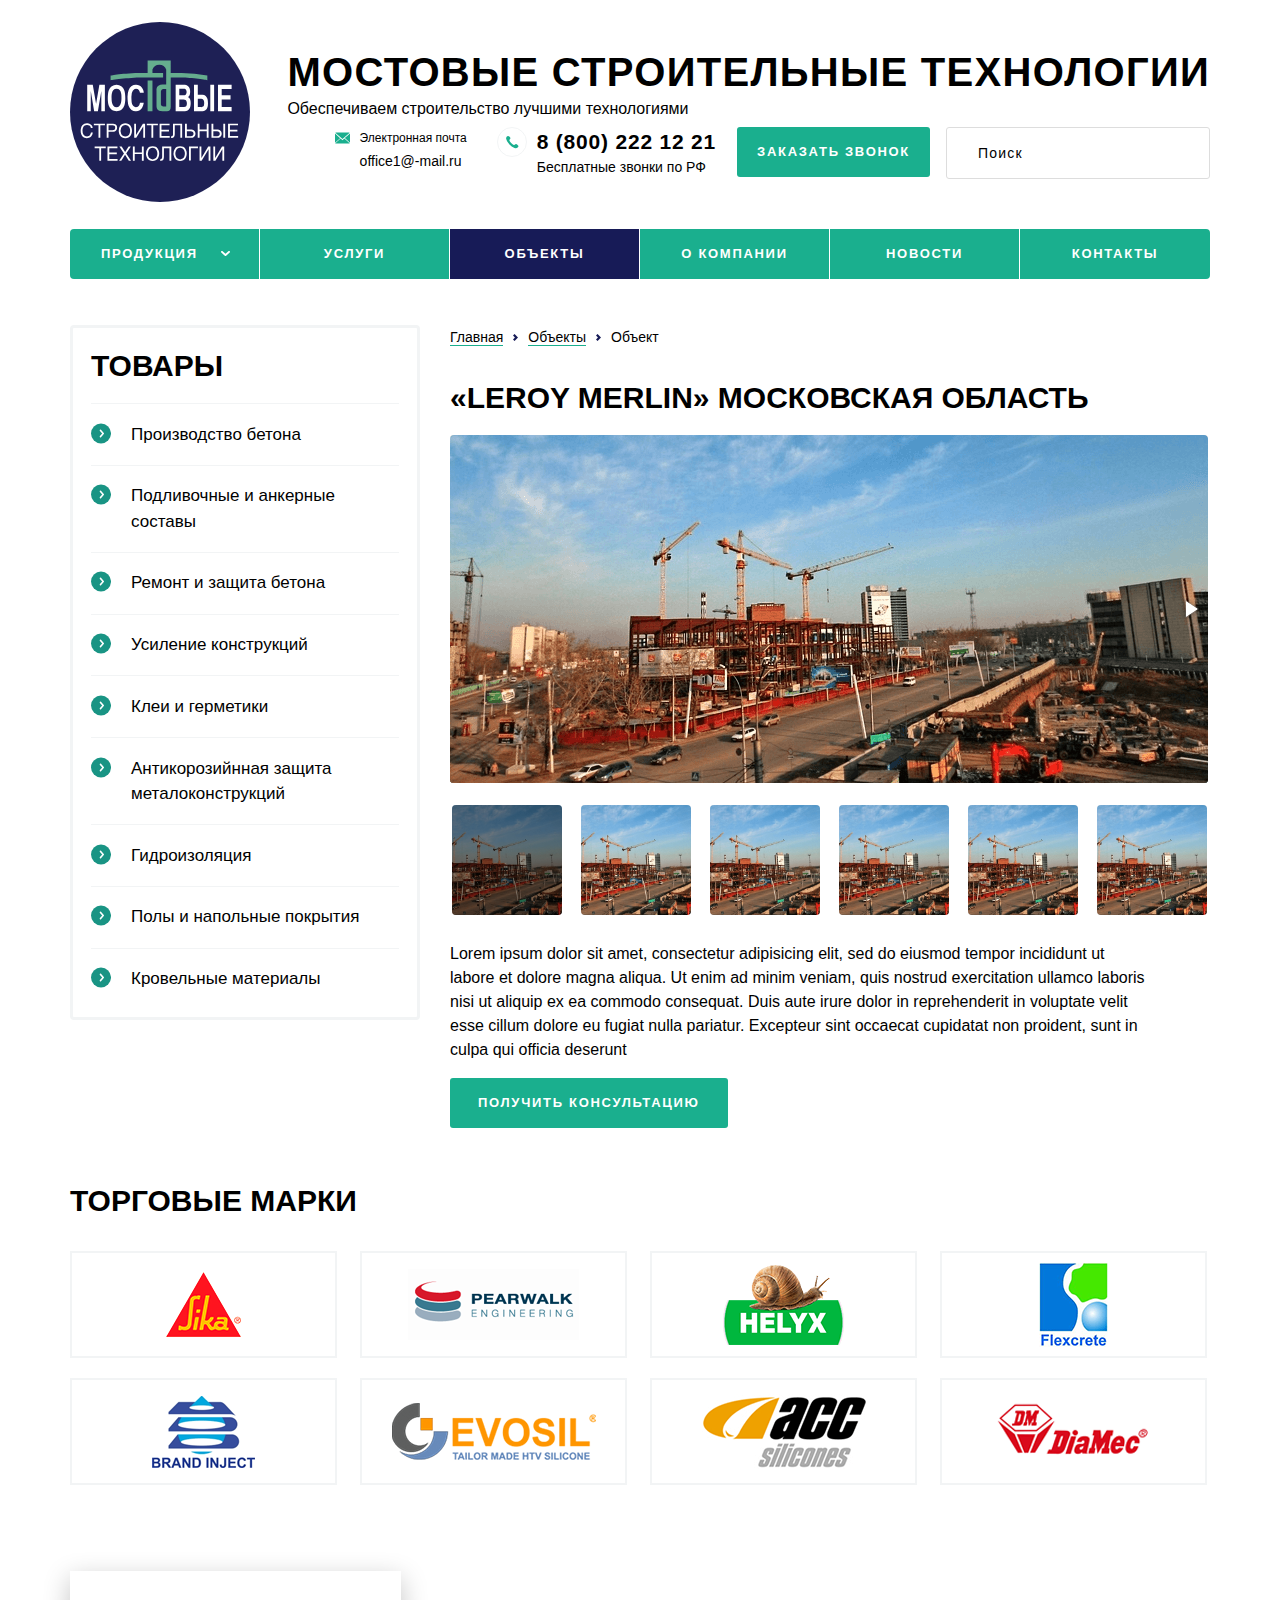
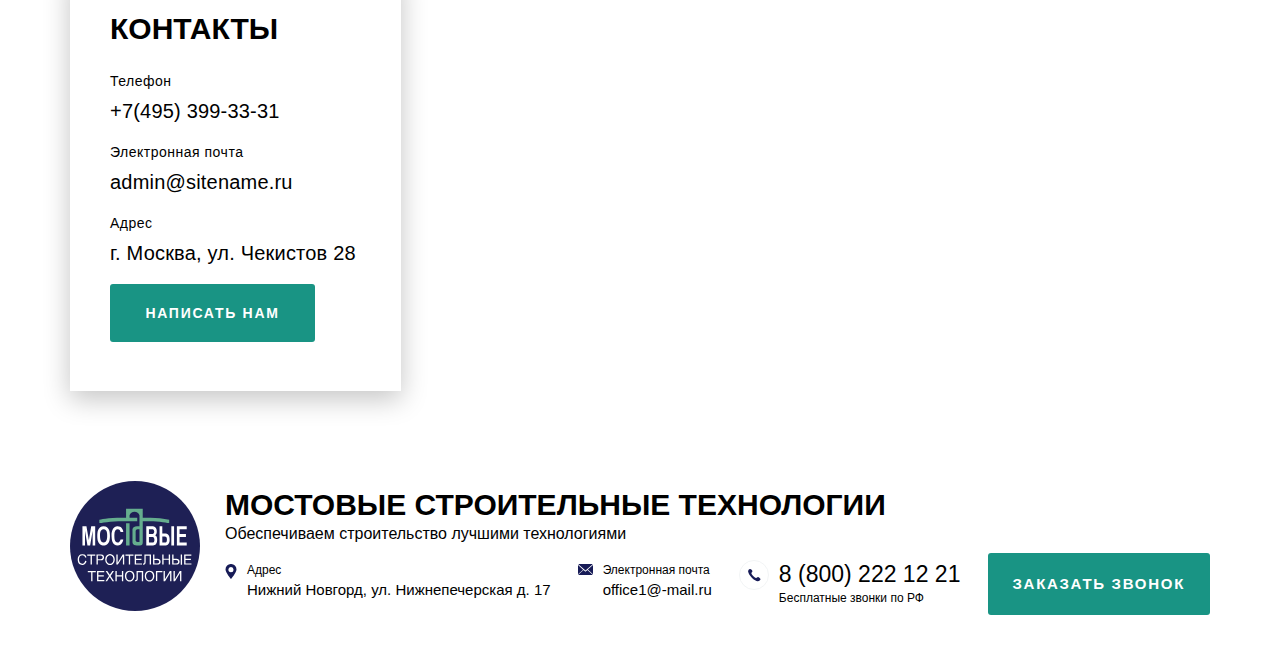
<file: pages/object-item.html>
<!doctype html>
<html lang="ru">
<head>
    <meta charset="UTF-8">
    <meta name="viewport"
          content="width=device-width, user-scalable=no, initial-scale=1.0, maximum-scale=1.0, minimum-scale=1.0">
    <meta http-equiv="X-UA-Compatible" content="ie=edge">
    <link rel="apple-touch-icon" sizes="180x180" href="../favicon/apple-touch-icon.png"/>
    <link rel="icon" type="image/png" sizes="32x32" href="../favicon/favicon-32x32.png"/>
    <link rel="icon" type="image/png" sizes="16x16" href="../favicon/favicon-16x16.png"/>
    <link rel="manifest" href="../favicon/site.webmanifest"/>
    <link rel="shortcut icon" href="../favicon/favicon.ico"/>
    <link rel="mask-icon" href="../favicon/safari-pinned-tab.svg" color="#5bbad5"/>
    <meta name="msapplication-TileColor" content="#9f00a7"/>
    <meta name="msapplication-config" content="favicon/browserconfig.xml"/>
    <meta name="theme-color" content="#171b57"/>
    <link rel="stylesheet" href="../css/normalize.css">
    <link rel="stylesheet" href="../css/style.css">
    <script type="text/javascript" charset="utf-8" async src="https://api-maps.yandex.ru/services/constructor/1.0/js/?um=constructor%3A434b2ffa65520e6ed912d42ce1f3256f0540cc1f5dfa94792345dcfad9a0348a&amp;id=main-cart"></script>
    <script type="text/javascript" charset="utf-8" async src="https://api-maps.yandex.ru/services/constructor/1.0/js/?um=constructor%3A434b2ffa65520e6ed912d42ce1f3256f0540cc1f5dfa94792345dcfad9a0348a&amp;id=mobile-cart"></script>
    <title>Мостовые строительные технологии</title>
</head>
<body class="body">
<svg xmlns="http://www.w3.org/2000/svg" xmlns:xlink="http://www.w3.org/1999/xlink" display="none">
    <symbol xmlns="http://www.w3.org/2000/svg" viewBox="0 0 5 9">
        <path id="arrow"  fill="rgb(255, 255, 255)" d="M4.710,5.189 L1.493,8.727 C1.149,9.104 0.591,9.104 0.248,8.727 C-0.096,8.349 -0.096,7.736 0.248,7.359 L2.844,4.505 L0.248,1.651 C-0.096,1.274 -0.096,0.661 0.248,0.283 C0.591,-0.095 1.149,-0.095 1.493,0.283 L4.710,3.821 C5.054,4.199 5.054,4.811 4.710,5.189 Z"/>
    </symbol>
    <symbol xmlns="http://www.w3.org/2000/svg"  viewBox="0 0 52 53">
        <path id="close-modal" fill="rgb(255, 255, 255)"  d="M27.621,26.500 L50.855,49.734 C51.246,50.124 51.246,50.758 50.855,51.148 C50.465,51.539 49.832,51.539 49.441,51.148 L26.207,27.914 L2.266,51.855 C1.875,52.246 1.242,52.246 0.852,51.855 C0.461,51.465 0.461,50.832 0.852,50.441 L24.793,26.500 L0.852,2.559 C0.461,2.168 0.461,1.535 0.852,1.145 C1.242,0.754 1.875,0.754 2.266,1.145 L26.207,25.086 L49.441,1.852 C49.832,1.461 50.465,1.461 50.855,1.852 C51.246,2.242 51.246,2.875 50.855,3.266 L27.621,26.500 Z"/>
    </symbol>
    <symbol viewBox="0 0 297.64 297.64" id="logo" xmlns="http://www.w3.org/2000/svg">
        <g data-name="logo"><circle cx="148.82" cy="148.82" r="148.82" fill="#1e2055"/>
            <path fill="#65ad8e" d="M128.36 99.99v47.63h7.99V96.91h-7.99v3.08z"/>
            <path fill="#65ad8e" d="M183.73 84.14h-17.19V63.51h-38.18v20.63h-8.91c-32.41 0-52.32 4.51-52.32 4.51v7.74s28.91-4.5 52.32-4.5h34.49v-7.74h-17.59v-5.54a12 12 0 0 1 22.7 0v24.88h-6c-10.85 0-10 9.35-10 9.35v25.64c0 2.86.31 9.13 10 9.13h7.09c4.45 0 6.43-2.28 6.43-7.43V91.89h17.19c17.92 0 43.32 4.51 43.32 4.51v-7.74a202.38 202.38 0 0 0-43.35-4.52zm-24.68 55.5h-4.51a4.3 4.3 0 0 1-3-1.13 3.48 3.48 0 0 1-1.23-2.65V115.2a5 5 0 0 1 1.25-3.37 4.34 4.34 0 0 1 3-1.11h4.51z"/>
            <path fill="#fff" d="M57.7 147.61h-5.87v-33h-.09l-5.63 33h-6.17l-5.51-33h-.08v33h-5.9v-43.93h9.2l5.46 31.67h.08l5.38-31.67h9.11zm33.75-21.67c0 4.11-.52 9.36-1.57 12.06a15.35 15.35 0 0 1-3.93 6.11 13.16 13.16 0 0 1-4.71 2.79 14.54 14.54 0 0 1-4.28.71 14.69 14.69 0 0 1-4.29-.72 13 13 0 0 1-4.71-2.8 15.24 15.24 0 0 1-3.93-6.11c-1.05-2.68-1.57-7.93-1.57-12s.52-9.95 1.57-12.63a15.33 15.33 0 0 1 3.91-6.11 13 13 0 0 1 4.69-2.8 13.38 13.38 0 0 1 8.66 0 12.94 12.94 0 0 1 4.67 2.79 15.23 15.23 0 0 1 3.92 6.1c1 2.66 1.57 8.48 1.57 12.61zm-6.3 0c0-2.51.93-15.6-8.19-15.6s-8.19 13.09-8.19 15.6 0 15 8.19 15 8.14-12.51 8.14-15zM122 133.7a23 23 0 0 1-2.31 7.31 12.83 12.83 0 0 1-4.39 4.87 11.67 11.67 0 0 1-6.41 1.73 11.94 11.94 0 0 1-7.18-2.26 14.53 14.53 0 0 1-4.86-6.74c-1.17-3-1.75-10.83-1.75-15a29.28 29.28 0 0 1 1.81-10.88 14.92 14.92 0 0 1 5-6.76 11.86 11.86 0 0 1 7.09-2.26 12.52 12.52 0 0 1 5.67 1.23 11.71 11.71 0 0 1 4 3.22 15 15 0 0 1 2.38 4.31 16.78 16.78 0 0 1 .95 4.58h-6.31a12.45 12.45 0 0 0-1.94-4.62q-1.33-1.89-4.74-1.89-2.91 0-5.19 3t-2.29 10.16c0 2.37.27 8.77.79 10.72a10.44 10.44 0 0 0 2.46 4.65 5.62 5.62 0 0 0 4.23 1.73 6.05 6.05 0 0 0 3.13-.8 6.43 6.43 0 0 0 2.28-2.42 11.39 11.39 0 0 0 1.27-3.86zm77.6.69a25.13 25.13 0 0 1-.68 5.93 11.9 11.9 0 0 1-1.92 3.7 10.4 10.4 0 0 1-2 2 7.68 7.68 0 0 1-2.78 1.16 22.06 22.06 0 0 1-4.74.41h-12.79v-43.91h14.67a7.24 7.24 0 0 1 4.94 1.58 9.24 9.24 0 0 1 3.24 3.9 13.71 13.71 0 0 1 1.1 4.69c0 2.48.17 5.49-1.06 7.52a8.59 8.59 0 0 1-2.63 2.73c3.86 2.03 4.65 5.41 4.65 10.29zm-6.72-18.5c0-3.29-1.87-5.39-3.4-5.39h-8.74v10.8h8.71c1.35.03 3.43-2.1 3.43-5.41zm.43 18.9c0-1.62 0-6.79-5.39-6.79h-7.18v12.73h7.71c3.25.03 4.86-2.05 4.86-5.91zm34.87.1a18.44 18.44 0 0 1-1.13 6.74 9.6 9.6 0 0 1-3.24 4.43 8.25 8.25 0 0 1-5 1.54h-13.78v-43.92h6.3v16.44h7.23a7.75 7.75 0 0 1 5.84 2.22 11.79 11.79 0 0 1 3 5.13 37.43 37.43 0 0 1 .78 7.42zm-6.3-1.42a10.15 10.15 0 0 0-1.08-4.62 5.16 5.16 0 0 0-4.36-1.88h-5.11v13.78h5.12a6.21 6.21 0 0 0 4.36-1.32c.87-.85 1.07-4.02 1.07-5.95zm16.42 14.13H232v-43.92h6.3zm28.94.01h-22.55v-43.93h22.55v7h-16.37v10.48h14.58v7h-14.58v12.41h16.37zM37.72 182.89a10.85 10.85 0 0 1-2.47 6 8.91 8.91 0 0 1-3.88 2.62 12.84 12.84 0 0 1-3.54.57 10.56 10.56 0 0 1-3.81-.7 9 9 0 0 1-3.25-2.2 10.44 10.44 0 0 1-2.28-3.88 17 17 0 0 1-.83-5.62 16 16 0 0 1 .72-4.93 11.16 11.16 0 0 1 2.07-3.86 9.36 9.36 0 0 1 3.34-2.49 10.7 10.7 0 0 1 4.4-.87 10.36 10.36 0 0 1 4.8 1 8.19 8.19 0 0 1 3.15 2.8 8.92 8.92 0 0 1 1.35 3.78h-3a5.3 5.3 0 0 0-2.38-3.79 7.71 7.71 0 0 0-4-1.05 6.91 6.91 0 0 0-3.78 1.06 7.14 7.14 0 0 0-2.65 3.14 11.88 11.88 0 0 0-1 5 12.57 12.57 0 0 0 1.76 7.08q1.77 2.63 5.74 2.63a6.78 6.78 0 0 0 2.49-.52 5.8 5.8 0 0 0 2.38-2 9.14 9.14 0 0 0 1.58-3.92zm20.1-12h-7.66v20.52h-3.05v-20.52h-7.66v-2.79h18.37zm20.07 3.82a7.49 7.49 0 0 1-1.66 4.85 6.1 6.1 0 0 1-5.05 2.06h-7.46v9.83h-3.07v-23.3h10.53a7.29 7.29 0 0 1 3.56.84 5.73 5.73 0 0 1 2.34 2.34 7 7 0 0 1 .81 3.38zm-3.15 0q0-3.9-4.47-3.9h-6.55v8.08h6.42c3.06 0 4.6-1.36 4.6-4.15zm27.71 5.06a16.39 16.39 0 0 1-.55 4.18 12.5 12.5 0 0 1-1.83 4 9.54 9.54 0 0 1-3.41 3 10.81 10.81 0 0 1-5.14 1.14 10.66 10.66 0 0 1-5.14-1.15 9.52 9.52 0 0 1-3.41-3 12.5 12.5 0 0 1-1.83-4 16.2 16.2 0 0 1 0-8.37 12.65 12.65 0 0 1 1.82-4 9.49 9.49 0 0 1 3.42-3 12.21 12.21 0 0 1 10.28 0 9.54 9.54 0 0 1 3.41 3 12.5 12.5 0 0 1 1.83 4 16.47 16.47 0 0 1 .55 4.2zm-3.06 0a12.07 12.07 0 0 0-.94-4.88 7.61 7.61 0 0 0-2.74-3.36 7.79 7.79 0 0 0-8.37 0 7.68 7.68 0 0 0-2.74 3.36 13.14 13.14 0 0 0 0 9.81 7.76 7.76 0 0 0 2.75 3.36 7.81 7.81 0 0 0 8.35 0 7.76 7.76 0 0 0 2.75-3.36 12.15 12.15 0 0 0 1-4.93zm24.75 11.65h-3v-18.83h-.06l-11.5 18.83h-3.43v-23.31h3v18.83h.07l11.3-18.83h3.63zm21.19-20.53h-7.65v20.52h-3.05v-20.52h-7.66v-2.79h18.36zm19.54 20.53h-16.7v-23.31h16.48v2.78h-13.42v7.14h12.38v2.86h-12.38v7.79h13.64zm20.58 0h-3v-20.53h-9.2v14.22a8.73 8.73 0 0 1-.85 4.22 4.38 4.38 0 0 1-2.18 2 8 8 0 0 1-3 .52v-2.82a2.73 2.73 0 0 0 2.48-1 5.48 5.48 0 0 0 .64-2.92v-17h15.11zm22-6.53a7 7 0 0 1-.81 3.37 5.73 5.73 0 0 1-2.34 2.34 7.3 7.3 0 0 1-3.57.84h-10.54v-23.33h3.06v9.84h7.46a6.77 6.77 0 0 1 3.83 1 5.86 5.86 0 0 1 2.2 2.59 8.21 8.21 0 0 1 .71 3.35zm-3.16 0q0-4.2-4.59-4.2h-6.45v8.09h6.56q4.45-.05 4.46-3.89zm24.84 6.53h-3.05v-10.87h-11.82v10.87h-3.06v-23.31h3.06v9.65h11.82v-9.65h3.05zm21.7-6.53a7 7 0 0 1-.81 3.37 5.77 5.77 0 0 1-2.33 2.34 7.3 7.3 0 0 1-3.57.84h-10.17v-23.33h3.06v9.84h7.11a6.8 6.8 0 0 1 3.83 1 5.92 5.92 0 0 1 2.2 2.59 8.37 8.37 0 0 1 .68 3.35zm-3.15 0q0-4.2-4.6-4.2h-6.07v8.09h6.2q4.47-.05 4.47-3.89zm8.88 6.58h-3.05v-23.36h3.05zm21.49-.05h-16.69v-23.31h16.48v2.78h-13.39v7.14h12.37v2.86h-12.37v7.79h13.6zM59.11 208.74h-7.66v20.51h-3v-20.51h-7.7v-2.79h18.36zm19.54 20.51h-16.7v-23.3h16.5v2.79H65.01v7.15h12.38v2.79H65.01v7.79h13.64zm22.33 0h-3.77l-6.18-9.57-6.18 9.57H81.2l8-11.94-7.59-11.36h3.84l5.7 8.92 5.8-8.92h3.65l-7.65 11.36zm20.92 0h-3.05v-10.87h-11.81v10.87h-3.07v-23.3h3.07v9.64h11.81v-9.64h3.05zm25.61-11.65a16.33 16.33 0 0 1-.55 4.18 12.5 12.5 0 0 1-1.83 4 9.54 9.54 0 0 1-3.41 3 12.16 12.16 0 0 1-10.28 0 9.55 9.55 0 0 1-3.41-3 12.5 12.5 0 0 1-1.83-4 16.16 16.16 0 0 1 0-8.36 12.7 12.7 0 0 1 1.82-4 9.58 9.58 0 0 1 3.42-3 10.81 10.81 0 0 1 5.14-1.14 11 11 0 0 1 5.14 1.13 9.54 9.54 0 0 1 3.41 3 12.66 12.66 0 0 1 1.83 4 16.33 16.33 0 0 1 .55 4.19zm-3.06 0a12.1 12.1 0 0 0-.95-4.9 7.74 7.74 0 0 0-2.74-3.36 7.84 7.84 0 0 0-8.37 0 7.74 7.74 0 0 0-2.74 3.36 13.14 13.14 0 0 0 0 9.81 7.65 7.65 0 0 0 2.8 3.38 7.81 7.81 0 0 0 8.35 0 7.65 7.65 0 0 0 2.75-3.36 12.11 12.11 0 0 0 .9-4.93zm23.07 11.65h-3.07v-20.51h-9.17v14.21a8.59 8.59 0 0 1-.85 4.22 4.38 4.38 0 0 1-2.17 2 8.28 8.28 0 0 1-3 .51v-2.79a2.71 2.71 0 0 0 2.48-1 5.48 5.48 0 0 0 .64-2.92v-17h15.13zm25.51-11.65a16.33 16.33 0 0 1-.55 4.18 12.5 12.5 0 0 1-1.83 4 9.54 9.54 0 0 1-3.41 3 12.16 12.16 0 0 1-10.28 0 9.55 9.55 0 0 1-3.41-3 12.5 12.5 0 0 1-1.83-4 16.16 16.16 0 0 1 0-8.36 12.5 12.5 0 0 1 1.83-4 9.46 9.46 0 0 1 3.41-3 10.81 10.81 0 0 1 5.14-1.14 10.93 10.93 0 0 1 5.14 1.13 9.37 9.37 0 0 1 3.41 3 12.66 12.66 0 0 1 1.83 4 16.33 16.33 0 0 1 .55 4.19zm-3.06 0a11.93 11.93 0 0 0-.95-4.9 7.72 7.72 0 0 0-2.73-3.36 7.86 7.86 0 0 0-8.38 0 7.81 7.81 0 0 0-2.74 3.36 12.1 12.1 0 0 0-1 4.9 12 12 0 0 0 1 4.91 7.63 7.63 0 0 0 2.74 3.36 7.81 7.81 0 0 0 8.35 0 7.65 7.65 0 0 0 2.75-3.36 12 12 0 0 0 .96-4.91zm21.62-8.86h-11.78v20.48h-3.06v-23.27h14.84zm20.63 20.51h-3v-18.83h-.06l-11.5 18.83h-3.44v-23.3h3v18.83h.07l11.31-18.83h3.62zm22.74 0h-3v-18.83h-.06l-11.45 18.83h-3.44v-23.3h3v18.83h.07l11.31-18.83h3.62z"/>
        </g>
    </symbol>
    <symbol id="style--arrow" viewBox="0 0 23 23" xmlns="http://www.w3.org/2000/svg">
        <path fill="#199484" d="M560.5 344a11.5 11.5 0 1 1-11.5 11.5 11.5 11.5 0 0 1 11.5-11.5z" transform="translate(-549 -344)"/>
        <path fill="#fff" d="M563.71 356.19l-3.22 3.54a.83.83 0 0 1-1.24 0 1 1 0 0 1 0-1.37l2.59-2.86-2.59-2.85a1 1 0 0 1 0-1.37.82.82 0 0 1 1.24 0l3.22 3.54a1 1 0 0 1 0 1.37z" transform="translate(-549 -344)"/>
    </symbol>
    <symbol viewBox="0 0 15 11" id="style--footer_mail" xmlns="http://www.w3.org/2000/svg">
        <path d="M9.84 5.59L15 1v9.2zM.3.32A1.05 1.05 0 0 1 1.05 0h12.89a1 1 0 0 1 .74.3L7.5 6.61zM0 10.16V1l5.16 4.63zm7.48-2.47l1.9-1.68 5.27 4.68a1 1 0 0 1-.74.31H1a1.09 1.09 0 0 1-.75-.32l5.33-4.67z" fill="#171b57"/>
    </symbol>
    <symbol viewBox="0 0 31 31" id="style--footer_phone" xmlns="http://www.w3.org/2000/svg">
        <path d="M15.5.5a15 15 0 1 1-15 15 15 15 0 0 1 15-15z" fill="none" stroke="#f2f4f5"/>
        <path d="M9.4 12a4 4 0 0 1 .44-1.68c.33-.68 1.61-1.05 1.61-1.05s.55-.14 1.65.93a2.54 2.54 0 0 1 .78 1.54c0 .54-1.11 1.69-1.11 1.69a3.49 3.49 0 0 0 .79 1.79c.46.53 1.23 1.35 1.64 1.73a8.93 8.93 0 0 0 1.26 1.1c1 .68 1.27.62 1.27.62s1.46-1.22 1.89-1.18a2.77 2.77 0 0 1 1.4.77 3.81 3.81 0 0 1 1 1 2 2 0 0 1 .19.42s.05.61-.89 1.57a2.61 2.61 0 0 1-2.22.71 8 8 0 0 1-2-.68 13.49 13.49 0 0 1-3.62-2.59 23.31 23.31 0 0 1-2.9-3.65A12.86 12.86 0 0 1 9.4 12z" fill="#171b57"/>
    </symbol>
    <symbol viewBox="0 0 15 11" id="style--header_mail" xmlns="http://www.w3.org/2000/svg">
        <path d="M9.84 5.59L15 1v9.2zM.3.32A1.05 1.05 0 0 1 1.05 0h12.89a1 1 0 0 1 .74.3L7.5 6.61zM0 10.16V1l5.16 4.63zm7.48-2.47l1.9-1.68 5.27 4.68a1 1 0 0 1-.74.31H1a1.09 1.09 0 0 1-.75-.32l5.33-4.67z" fill="#1aaf8e"/>
    </symbol>
    <symbol viewBox="0 0 31 31" id="style--header_phone" xmlns="http://www.w3.org/2000/svg">
        <path d="M15.5.5a15 15 0 1 1-15 15 15 15 0 0 1 15-15z" fill="none" stroke="#f2f4f5"/>
        <path d="M9.4 12a4 4 0 0 1 .44-1.68c.33-.68 1.61-1.05 1.61-1.05s.55-.14 1.65.93a2.54 2.54 0 0 1 .78 1.54c0 .54-1.11 1.69-1.11 1.69a3.49 3.49 0 0 0 .79 1.79c.46.53 1.23 1.35 1.64 1.73a8.93 8.93 0 0 0 1.26 1.1c1 .68 1.27.62 1.27.62s1.46-1.22 1.89-1.18a2.77 2.77 0 0 1 1.4.77 3.81 3.81 0 0 1 1 1 2 2 0 0 1 .19.42s.05.61-.89 1.57a2.61 2.61 0 0 1-2.22.71 8 8 0 0 1-2-.68 13.49 13.49 0 0 1-3.62-2.59 23.31 23.31 0 0 1-2.9-3.65A12.86 12.86 0 0 1 9.4 12z" fill="#1aaf8e"/>
    </symbol>
    <symbol viewBox="0 0 11 15" id="style--marker" xmlns="http://www.w3.org/2000/svg">
        <path d="M5.5 15S0 8.52 0 5.49a5.5 5.5 0 0 1 11 0C11 8.52 5.5 15 5.5 15zm0-11.91a2.54 2.54 0 1 0 2.48 2.53 2.51 2.51 0 0 0-2.46-2.53z" fill="#171b57"/>
    </symbol>
    <symbol xmlns="http://www.w3.org/2000/svg" viewBox="0 0 32 32" id="footer__mobile_mail">
        <path  fill="rgb(23, 27, 87)"  d="M19.339,15.089 L24.492,10.461 L24.492,19.657 L19.339,15.089 ZM9.804,9.820 C9.996,9.623 10.261,9.499 10.554,9.499 L23.438,9.499 C23.723,9.499 23.985,9.612 24.172,9.804 C24.174,9.806 16.996,16.111 16.996,16.111 C16.996,16.111 9.804,9.820 9.804,9.820 ZM9.500,19.657 L9.500,10.461 L14.653,15.089 L9.500,19.657 ZM16.975,17.193 L18.870,15.510 C18.870,15.510 24.142,20.192 24.141,20.194 C23.954,20.385 23.693,20.499 23.408,20.499 L10.542,20.499 C10.249,20.499 9.985,20.375 9.793,20.177 C9.793,20.177 15.122,15.510 15.122,15.510 L16.975,17.193 Z"/>
        <path  stroke="rgb(235, 235, 235)" stroke-width="1px" stroke-linecap="butt" stroke-linejoin="miter" fill="none"  d="M16.422,0.500 C24.697,0.500 31.406,7.216 31.406,15.500 C31.406,23.784 24.697,30.500 16.422,30.500 C8.146,30.500 1.437,23.784 1.437,15.500 C1.437,7.216 8.146,0.500 16.422,0.500 Z"/>
    </symbol>
    <symbol xmlns="http://www.w3.org/2000/svg" viewBox="0 0 32 32" id="footer__mobile_marker">
        <path  fill="rgb(23, 27, 87)"  d="M16.000,23.498 C16.000,23.498 10.500,17.015 10.500,13.984 C10.500,10.955 12.962,8.498 16.000,8.498 C19.037,8.498 21.500,10.955 21.500,13.984 C21.500,17.015 16.000,23.498 16.000,23.498 ZM16.016,11.594 C14.644,11.594 13.531,12.727 13.531,14.125 C13.531,15.523 14.644,16.656 16.016,16.656 C17.388,16.656 18.500,15.523 18.500,14.125 C18.500,12.727 17.388,11.594 16.016,11.594 Z"/>
        <path  stroke="rgb(235, 235, 235)" stroke-width="1px" stroke-linecap="butt" stroke-linejoin="miter" fill="none"  d="M16.422,0.500 C24.697,0.500 31.406,7.216 31.406,15.500 C31.406,23.784 24.697,30.500 16.422,30.500 C8.146,30.500 1.437,23.784 1.437,15.500 C1.437,7.216 8.146,0.500 16.422,0.500 Z"/>
    </symbol>
    <symbol xmlns="http://www.w3.org/2000/svg" viewBox="0 0 21 21" id="menu-btn">
        <path fill="rgb(26, 175, 142)"  d="M-0.000,21.000 L-0.000,18.000 L21.000,18.000 L21.000,21.000 L-0.000,21.000 ZM-0.000,9.000 L21.000,9.000 L21.000,12.000 L-0.000,12.000 L-0.000,9.000 ZM-0.000,-0.000 L21.000,-0.000 L21.000,3.000 L-0.000,3.000 L-0.000,-0.000 Z"/>
    </symbol>
    <symbol xmlns="http://www.w3.org/2000/svg" viewBox="0 0 17 17" id="close-btn">
        <path  fill="rgb(255, 255, 255)"  d="M16.985,14.864 L14.864,16.985 L8.500,10.621 L2.136,16.985 L0.015,14.864 L6.379,8.500 L0.015,2.136 L2.136,0.015 L8.500,6.379 L14.864,0.015 L16.985,2.136 L10.621,8.500 L16.985,14.864 Z"/>
    </symbol>
    <symbol viewBox="0 0 5 7" xmlns="http://www.w3.org/2000/svg" id="breadcrumbs-arrow">
        <path  fill="rgb(23, 27, 87)" d="M1.539,7.013 L-0.004,5.451 L1.925,3.499 L-0.004,1.547 L1.539,-0.015 L5.010,3.499 L1.539,7.013 Z"/>
    </symbol>
</svg>
<header class="header header__inner-page">
    <section class="header__info">
        <div class="header__info_wrapper">
            <div class="header__info_logo">
                <a href="/mst.online/">
                    <svg class="header__info_logo-img logo">
                        <use xlink:href="#logo"></use>
                    </svg>
                </a>
                <button class="menu-button">
                    <svg>
                        <use xlink:href="#menu-btn"></use>
                    </svg>
                    <span>Открыть меню</span>
                </button>
            </div>
            <div class="header__info_block">
                <div class="header__info_block-text">
                    <h1 class="header__info_caption">Мостовые строительные технологии</h1>
                    <p class="header__info_title">Обеспечиваем строительство лучшими технологиями </p>
                </div>
                <div class="header__info_action">
                    <div class="header__info_action-link item-action">
                        <div class="header__info_action-mail">
                            <svg class="header__info_mail-img">
                                <use xlink:href="#style--header_mail"></use>
                            </svg>
                            <p class="header__info_mail-text">
                                <span class="header__info_mail-label">Электронная почта</span>
                                <a class="header__info_mail-link" href="mailto:office1@-mail.ru">office1@-mail.ru</a>
                            </p>
                        </div>
                        <div class="header__info_action-tel">
                            <svg class="header__info_tel-img">
                                <use xlink:href="#style--header_phone"></use>
                            </svg>
                            <p class="header__info_tel-text">
                                <a class="header__info_tel-link" href="tel:8800221221">8 (800) 222 12 21</a>
                                <span class="header__info_tel-label">Бесплатные звонки по РФ</span>
                            </p>
                        </div>
                    </div>
                    <button class="header__info_action-button header__info_action-active">Заказать звонок</button>
                    <form class="header__info_action-search search-container header__info_action-active" action="/" method="get">
                        <input type="search" class="header__info_search" placeholder="Поиск">
                        <button class="header__info_search-submit" type="submit">Поиск</button>
                    </form>
                </div>
            </div>
        </div>
    </section>
    <nav class="header__nav">
        <ul class="header__nav_list menu">
            <li class="header__nav_category">
                <button class="menu__close header__nav_category-active">
                    <svg>
                        <use xlink:href="#close-btn"></use>
                    </svg>
                    <span>Закрыть меню</span>
                </button>
            </li>
            <li class="header__nav_category header__nav_category-production">
            <span role="button" class="main-label header__nav_category-active">Продукция
              <svg class="menu-arrow arrow-production">
                <use xlink:href="#arrow"></use>
              </svg>
            </span>
                <ul class="header__nav_firm-list">
                    <li class="list__firm-label arrow-back-li">
                        <button class="arrow__firm-back header__nav_firm-active">
                            <svg class="menu-arrow">
                                <use xlink:href="#arrow"></use>
                            </svg>
                            <span>Назад в меню</span>
                        </button>
                    </li>
                    <li class="list__firm-label list__firm_sica-label">
                <span role="button" class="firm-label header__nav_firm-active">Sica
                  <svg class="menu-arrow firm-arrow">
                    <use xlink:href="#arrow"></use>
                  </svg>
                </span>
                        <ul class="header__nav_category-list firm__sika_list">
                            <li class="list__label arrow-back-li">
                                <button class="arrow-back">
                                    <svg class="menu-arrow">
                                        <use xlink:href="#arrow"></use>
                                    </svg>
                                    <span>Назад в меню</span>
                                </button>
                            </li>
                            <li class="list__label">
                      <span role="button" class="label">Производство бетона
                        <svg class="menu-arrow arrow">
                          <use xlink:href="#arrow"></use>
                        </svg>
                      </span>
                                <ul class="list__label_block">
                                    <li class="list__sub-label arrow-back-li">
                                        <button class="sub__arrow-back">
                                            <svg class="menu-arrow">
                                                <use xlink:href="#arrow"></use>
                                            </svg>
                                            <span>Назад в меню</span>
                                        </button>
                                    </li>
                                    <li class="list__sub-label">
                      <span role="button" class="sub-label">Пластификаторы
                        <svg class="menu-arrow sub-arrow">
                          <use xlink:href="#arrow"></use>
                        </svg>
                      </span>
                                        <ul class="list__label_sub-block">
                                            <li class="list__label_sub-item arrow-back-li">
                                                <button class="sub-item__arrow-back">
                                                    <svg class="menu-arrow">
                                                        <use xlink:href="#arrow"></use>
                                                    </svg>
                                                    <span>Назад в меню</span>
                                                </button>
                                            </li>
                                            <li class="list__label_sub-item"><a href="/mst.online">Sika® Plastiment® 1135 / 1235 / BV 3М / Stayer</a></li>
                                            <li class="list__label_sub-item"><a href="/mst.online">Sikament® 131 / 141 / T34 / 151</a></li>
                                            <li class="list__label_sub-item"><a href="/mst.online">SikaPlast® E2 / S35 / 2436 / 2135 / 17 / 40 /2190 дА</a></li>
                                            <li class="list__label_sub-item"><a href="/mst.online">Sika® ViscoCrete® 3300/3180/5–600 SK/5–600 N PL/5-800/32 SCC/5 New/ 570/3190</a></li>
                                            <li class="list__label_sub-item"><a href="/mst.online">Sika® ViscoCrete® 20 HE / 20 Gold / T100 / 25 RU / 5 New / 32 SCC</a></li>
                                        </ul>
                                    </li>
                                    <li class="list__sub-label">
                      <span role="button" class="sub-label">Регуляторы схватывания и твердения
                        <svg class="menu-arrow sub-arrow">
                          <use xlink:href="#arrow"></use>
                        </svg>
                      </span>
                                        <ul class="list__label_sub-block">
                                            <li class="list__label_sub-item arrow-back-li">
                                                <button class="sub-item__arrow-back">
                                                    <svg class="menu-arrow">
                                                        <use xlink:href="#arrow"></use>
                                                    </svg>
                                                    <span>Назад в меню</span>
                                                </button>
                                            </li>
                                            <li class="list__label_sub-item"><a href="/mst.online">SikaRapid® 1 / 2 / 21</a></li>
                                            <li class="list__label_sub-item"><a href="/mst.online">Sigunit® L53 AF / Sigunit® L93 AF</a></li>
                                            <li class="list__label_sub-item"><a href="/mst.online">Sika® Retarder / Sika® Retarder 12</a></li>
                                            <li class="list__label_sub-item"><a href="/mst.online">SikaTard® 930</a></li>
                                            <li class="list__label_sub-item"><a href="/mst.online">Rugasol® 1S / 2W / 3W / ST</a></li>
                                        </ul>
                                    </li>
                                    <li class="list__sub-label">
                      <span role="button" class="sub-label">Воздухововлекающие добавки
                        <svg class="menu-arrow sub-arrow">
                          <use xlink:href="#arrow"></use>
                        </svg>
                      </span>
                                        <ul class="list__label_sub-block">
                                            <li class="list__label_sub-item arrow-back-li">
                                                <button class="sub-item__arrow-back">
                                                    <svg class="menu-arrow">
                                                        <use xlink:href="#arrow"></use>
                                                    </svg>
                                                    <span>Назад в меню</span>
                                                </button>
                                            </li>
                                            <li class="list__label_sub-item"><a href="/mst.online">SikaAer® 200 S / 200 C /200 C (20%)</a></li>
                                        </ul>
                                    </li>
                                    <li class="list__sub-label">
                      <span role="button" class="sub-label">Регулятор усадки и расширения бетонов и строительных растворов
                        <svg class="menu-arrow sub-arrow">
                          <use xlink:href="#arrow"></use>
                        </svg>
                      </span>
                                        <ul class="list__label_sub-block">
                                            <li class="list__label_sub-item arrow-back-li">
                                                <button class="sub-item__arrow-back">
                                                    <svg class="menu-arrow">
                                                        <use xlink:href="#arrow"></use>
                                                    </svg>
                                                    <span>Назад в меню</span>
                                                </button>
                                            </li>
                                            <li class="list__label_sub-item"><a href="/mst.online">Sika® IntraPlast® GS</a></li>
                                        </ul>
                                    </li>
                                    <li class="list__sub-label">
                      <span role="button" class="sub-label">Противоморозные добавки
                        <svg class="menu-arrow sub-arrow">
                          <use xlink:href="#arrow"></use>
                        </svg>
                      </span>
                                        <ul class="list__label_sub-block">
                                            <li class="list__label_sub-item arrow-back-li">
                                                <button class="sub-item__arrow-back">
                                                    <svg class="menu-arrow">
                                                        <use xlink:href="#arrow"></use>
                                                    </svg>
                                                    <span>Назад в меню</span>
                                                </button>
                                            </li>
                                            <li class="list__label_sub-item"><a href="/mst.online">Sika® Antifreeze 30/ 35/ 202/205 /300 /301/ LS/ N8/ N9/ N18/ P100/ P1000, SikaTard® M Nord</a></li>
                                        </ul>
                                    </li>
                                    <li class="list__sub-label">
                      <span role="button" class="sub-label">Стабилизаторы
                        <svg class="menu-arrow sub-arrow">
                          <use xlink:href="#arrow"></use>
                        </svg>
                      </span>
                                        <ul class="list__label_sub-block">
                                            <li class="list__label_sub-item arrow-back-li">
                                                <button class="sub-item__arrow-back">
                                                    <svg class="menu-arrow">
                                                        <use xlink:href="#arrow"></use>
                                                    </svg>
                                                    <span>Назад в меню</span>
                                                </button>
                                            </li>
                                            <li class="list__label_sub-item"><a href="/mst.online">SikaTard® M Nord</a></li>
                                            <li class="list__label_sub-item"><a href="/mst.online">Sika® Stabilizer 4R</a></li>
                                        </ul>
                                    </li>
                                    <li class="list__sub-label">
                      <span role="button" class="sub-label">Добавки для жестких бетонных смесей
                        <svg class="menu-arrow sub-arrow">
                          <use xlink:href="#arrow"></use>
                        </svg>
                      </span>
                                        <ul class="list__label_sub-block">
                                            <li class="list__label_sub-item arrow-back-li">
                                                <button class="sub-item__arrow-back">
                                                    <svg class="menu-arrow">
                                                        <use xlink:href="#arrow"></use>
                                                    </svg>
                                                    <span>Назад в меню</span>
                                                </button>
                                            </li>
                                            <li class="list__label_sub-item"><a href="/mst.online">SikaPaver® HC-1 / HC-26 / BK / AE-1 / AE-2</a></li>
                                        </ul>
                                    </li>
                                    <li class="list__sub-label">
                      <span role="button" class="sub-label">Модификаторы строительных растворов
                        <svg class="menu-arrow sub-arrow">
                          <use xlink:href="#arrow"></use>
                        </svg>
                      </span>
                                        <ul class="list__label_sub-block">
                                            <li class="list__label_sub-item arrow-back-li">
                                                <button class="sub-item__arrow-back">
                                                    <svg class="menu-arrow">
                                                        <use xlink:href="#arrow"></use>
                                                    </svg>
                                                    <span>Назад в меню</span>
                                                </button>
                                            </li>
                                            <li class="list__label_sub-item"><a href="/mst.online">SikaLatex®</a></li>
                                        </ul>
                                    </li>
                                    <li class="list__sub-label">
                      <span role="button" class="sub-label">Пластифицирующие добавки для строительных растворов
                        <svg class="menu-arrow sub-arrow">
                          <use xlink:href="#arrow"></use>
                        </svg>
                      </span>
                                        <ul class="list__label_sub-block">
                                            <li class="list__label_sub-item arrow-back-li">
                                                <button class="sub-item__arrow-back">
                                                    <svg class="menu-arrow">
                                                        <use xlink:href="#arrow"></use>
                                                    </svg>
                                                    <span>Назад в меню</span>
                                                </button>
                                            </li>
                                            <li class="list__label_sub-item"><a href="/mst.online">SikaTard® M / M-20</a></li>
                                        </ul>
                                    </li>
                                    <li class="list__sub-label">
                      <span role="button" class="sub-label">Вспомогательные материалы
                      </span>
                                        <svg class="menu-arrow sub-arrow">
                                            <use xlink:href="#arrow"></use>
                                        </svg>
                                        <ul class="list__label_sub-block top__950">
                                            <li class="list__label_sub-item arrow-back-li">
                                                <button class="sub-item__arrow-back">
                                                    <svg class="menu-arrow">
                                                        <use xlink:href="#arrow"></use>
                                                    </svg>
                                                    <span>Назад в меню</span>
                                                </button>
                                            </li>
                                            <li class="list__label_sub-item"><a href="/mst.online">Средства для ухода за бетоном Sika® Antisol® E / Sika® Antisol® E-20 (AT)</a></li>
                                            <li class="list__label_sub-item"><a href="/mst.online">Смазка для опалубки Sika® Separol® AR-2 Eco / W120 / W220 / W320 / TR-13 / TR-5</a></li>
                                            <li class="list__label_sub-item"><a href="/mst.online">Средства для очистки и защиты оборудования Sika® Betonloser</a></li>
                                            <li class="list__label_sub-item"><a href="/mst.online">Средства для очистки и защиты оборудования SikaCare® Extra</a></li>
                                            <li class="list__label_sub-item"><a href="/mst.online">Пигменты для цветных бетонов и цементных смесей SikaCim® Color-S</a></li>
                                        </ul>
                                    </li>
                                </ul>
                            </li>
                            <li class="list__label">
                      <span role="button" class="label">Подливочные и анкерные составы
                        <svg class="menu-arrow arrow">
                          <use xlink:href="#arrow"></use>
                        </svg>
                      </span>
                                <ul class="list__label_block">
                                    <li class="list__sub-label arrow-back-li">
                                        <button class="sub__arrow-back">
                                            <svg class="menu-arrow">
                                                <use xlink:href="#arrow"></use>
                                            </svg>
                                            <span>Назад в меню</span>
                                        </button>
                                    </li>
                                    <li class="list__sub-label">
                      <span role="button" class="sub-label">Подливочные составы на минеральной основе
                        <svg class="menu-arrow sub-arrow">
                          <use xlink:href="#arrow"></use>
                        </svg>
                    </span>
                                        <ul class="list__label_sub-block">
                                            <li class="list__label_sub-item arrow-back-li">
                                                <button class="sub-item__arrow-back">
                                                    <svg class="menu-arrow">
                                                        <use xlink:href="#arrow"></use>
                                                    </svg>
                                                    <span>Назад в меню</span>
                                                </button>
                                            </li>
                                            <li class="list__label_sub-item"><a href="/mst.online">SikaGrout® 311 / 314 / 316 / 318</a></li>
                                            <li class="list__label_sub-item"><a href="/mst.online">SikaGrout® 4N</a></li>
                                        </ul>
                                    </li>
                                    <li class="list__sub-label">
                      <span role="button" class="sub-label">Подливочные составы на полиуретановой основе
                        <svg class="menu-arrow sub-arrow">
                          <use xlink:href="#arrow"></use>
                        </svg>
                      </span>
                                        <ul class="list__label_sub-block">
                                            <li class="list__label_sub-item arrow-back-li">
                                                <button class="sub-item__arrow-back">
                                                    <svg class="menu-arrow">
                                                        <use xlink:href="#arrow"></use>
                                                    </svg>
                                                    <span>Назад в меню</span>
                                                </button>
                                            </li>
                                            <li class="list__label_sub-item"><a href="/mst.online">Icosit® KС 340/4, KC 340/7, KC 340/45, KC 340/65</a></li>
                                        </ul>
                                    </li>
                                    <li class="list__sub-label">
                      <span role="button" class="sub-label">Подливочные составы на основе ПММА
                        <svg class="menu-arrow sub-arrow">
                          <use xlink:href="#arrow"></use>
                        </svg>
                      </span>
                                        <ul class="list__label_sub-block">
                                            <li class="list__label_sub-item arrow-back-li">
                                                <button class="sub-item__arrow-back">
                                                    <svg class="menu-arrow">
                                                        <use xlink:href="#arrow"></use>
                                                    </svg>
                                                    <span>Назад в меню</span>
                                                </button>
                                            </li>
                                            <li class="list__label_sub-item"><a href="/mst.online">Sikadur® 12 Pronto</a></li>
                                        </ul>
                                    </li>
                                    <li class="list__sub-label">
                      <span role="button" class="sub-label">Подливочные составы на эпоксидной основе
                        <svg class="menu-arrow sub-arrow">
                          <use xlink:href="#arrow"></use>
                        </svg>
                      </span>
                                        <ul class="list__label_sub-block">
                                            <li class="list__label_sub-item arrow-back-li">
                                                <button class="sub-item__arrow-back">
                                                    <svg class="menu-arrow">
                                                        <use xlink:href="#arrow"></use>
                                                    </svg>
                                                    <span>Назад в меню</span>
                                                </button>
                                            </li>
                                            <li class="list__label_sub-item"><a href="/mst.online">Sikadur® 42 HE</a></li>
                                            <li class="list__label_sub-item"><a href="/mst.online">Icosit® KC 220/60 TX</a></li>
                                        </ul>
                                    </li>
                                    <li class="list__sub-label">
                      <span role="button" class="sub-label">Анкеровочные составы
                        <svg class="menu-arrow sub-arrow">
                          <use xlink:href="#arrow"></use>
                        </svg>
                      </span>
                                        <ul class="list__label_sub-block">
                                            <li class="list__label_sub-item arrow-back-li">
                                                <button class="sub-item__arrow-back">
                                                    <svg class="menu-arrow">
                                                        <use xlink:href="#arrow"></use>
                                                    </svg>
                                                    <span>Назад в меню</span>
                                                </button>
                                            </li>
                                            <li class="list__label_sub-item"><a href="/mst.online">Sika Anchorfix® 1 / Sika Anchorfix® 3+</a></li>
                                        </ul>
                                    </li>
                                </ul>
                            </li>
                            <li class="list__label">
                      <span role="button" class="label">Ремонт и защита бетона
                        <svg class="menu-arrow arrow">
                          <use xlink:href="#arrow"></use>
                        </svg>
                      </span>
                                <ul class="list__label_block top__150">
                                    <li class="list__sub-label arrow-back-li">
                                        <button class="sub__arrow-back">
                                            <svg class="menu-arrow">
                                                <use xlink:href="#arrow"></use>
                                            </svg>
                                            <span>Назад в меню</span>
                                        </button>
                                    </li>
                                    <li class="list__sub-label">
                      <span role="button" class="sub-label">Составы для создания адгезионного слоя и антикоррозионной защиты арматуры
                        <svg class="menu-arrow sub-arrow">
                          <use xlink:href="#arrow"></use>
                        </svg>
                      </span>
                                        <ul class="list__label_sub-block">
                                            <li class="list__label_sub-item arrow-back-li">
                                                <button class="sub-item__arrow-back">
                                                    <svg class="menu-arrow">
                                                        <use xlink:href="#arrow"></use>
                                                    </svg>
                                                    <span>Назад в меню</span>
                                                </button>
                                            </li>
                                            <li class="list__label_sub-item"><a href="/mst.online">Sika MonoTop® 910 N</a></li>
                                            <li class="list__label_sub-item"><a href="/mst.online">Sika® Repair 10 F</a></li>
                                            <li class="list__label_sub-item"><a href="/mst.online">Sikadur® 32</a></li>
                                            <li class="list__label_sub-item"><a href="/mst.online">SikaTop® Armatec® 110 EpoCem®</a></li>
                                            <li class="list__label_sub-item"><a href="/mst.online">Sika® FerroGard® 903+</a></li>
                                            <li class="list__label_sub-item"><a href="/mst.online">Sika MonoTop® 312</a></li>
                                        </ul>
                                    </li>
                                    <li class="list__sub-label">
                      <span role="button" class="sub-label">Ремонтные составы на минеральной основе
                        <svg class="menu-arrow sub-arrow">
                          <use xlink:href="#arrow"></use>
                        </svg>
                      </span>
                                        <ul class="list__label_sub-block">
                                            <li class="list__label_sub-item arrow-back-li">
                                                <button class="sub-item__arrow-back">
                                                    <svg class="menu-arrow">
                                                        <use xlink:href="#arrow"></use>
                                                    </svg>
                                                    <span>Назад в меню</span>
                                                </button>
                                            </li>
                                            <li class="list__label_sub-item"><a href="/mst.online">Sika MonoTop® 614 / 412 NFG</a></li>
                                            <li class="list__label_sub-item"><a href="/mst.online">Sika MonoTop® 620 / 723 N</a></li>
                                            <li class="list__label_sub-item"><a href="/mst.online">Sika MonoTop® 652</a></li>
                                            <li class="list__label_sub-item"><a href="/mst.online">Sika MonoTop® 412 N</a></li>
                                            <li class="list__label_sub-item"><a href="/mst.online">Sika® Repair 13 F / 20 F</a></li>
                                            <li class="list__label_sub-item"><a href="/mst.online">Sika® FastFix 4 SL Normal / Rapid</a></li>
                                        </ul>
                                    </li>
                                    <li class="list__sub-label">
                      <span role="button" class="sub-label">Ремонтные составы на эпоксидной основе
                        <svg class="menu-arrow sub-arrow">
                          <use xlink:href="#arrow"></use>
                        </svg>
                      </span>
                                        <ul class="list__label_sub-block">
                                            <li class="list__label_sub-item arrow-back-li">
                                                <button class="sub-item__arrow-back">
                                                    <svg class="menu-arrow">
                                                        <use xlink:href="#arrow"></use>
                                                    </svg>
                                                    <span>Назад в меню</span>
                                                </button>
                                            </li>
                                            <li class="list__label_sub-item"><a href="/mst.online">Sikadur® 31 CF Normal / Rapid</a></li>
                                            <li class="list__label_sub-item"><a href="/mst.online">Sikadur® 41 CF Normal / Rapid</a></li>
                                        </ul>
                                    </li>
                                    <li class="list__sub-label">
                      <span role="button" class="sub-label">Ремонтные составы на эпоксидно-цементной основе
                        <svg class="menu-arrow sub-arrow">
                          <use xlink:href="#arrow"></use>
                        </svg>
                      </span>
                                        <ul class="list__label_sub-block">
                                            <li class="list__label_sub-item arrow-back-li">
                                                <button class="sub-item__arrow-back">
                                                    <svg class="menu-arrow">
                                                        <use xlink:href="#arrow"></use>
                                                    </svg>
                                                    <span>Назад в меню</span>
                                                </button>
                                            </li>
                                            <li class="list__label_sub-item"><a href="/mst.online">SikaGard® 720 EpoCem®</a></li>
                                        </ul>
                                    </li>
                                    <li class="list__sub-label">
                      <span role="button" class="sub-label">Материалы для торкретирования
                        <svg class="menu-arrow sub-arrow">
                          <use xlink:href="#arrow"></use>
                        </svg>
                      </span>
                                        <ul class="list__label_sub-block">
                                            <li class="list__label_sub-item arrow-back-li">
                                                <button class="sub-item__arrow-back">
                                                    <svg class="menu-arrow">
                                                        <use xlink:href="#arrow"></use>
                                                    </svg>
                                                    <span>Назад в меню</span>
                                                </button>
                                            </li>
                                            <li class="list__label_sub-item"><a href="/mst.online">Sika® Gunit-03 Normal / Rapid</a></li>
                                        </ul>
                                    </li>
                                    <li class="list__sub-label">
                      <span role="button" class="sub-label">Материалы для защиты бетона
                        <svg class="menu-arrow sub-arrow">
                          <use xlink:href="#arrow"></use>
                        </svg>
                      </span>
                                        <ul class="list__label_sub-block top__550">
                                            <li class="list__label_sub-item arrow-back-li">
                                                <button class="sub-item__arrow-back">
                                                    <svg class="menu-arrow">
                                                        <use xlink:href="#arrow"></use>
                                                    </svg>
                                                    <span>Назад в меню</span>
                                                </button>
                                            </li>
                                            <li class="list__label_sub-item"><a href="/mst.online">Sika® Poxitar® F / Sika® Poxitar® SW</a></li>
                                            <li class="list__label_sub-item"><a href="/mst.online">SikaGard® 33</a></li>
                                            <li class="list__label_sub-item"><a href="/mst.online">SikaCor® 277</a></li>
                                            <li class="list__label_sub-item"><a href="/mst.online">SikaGard® 33</a></li>
                                            <li class="list__label_sub-item"><a href="/mst.online">SikaGard® 63 N</a></li>
                                            <li class="list__label_sub-item"><a href="/mst.online">Icosit® 2406 Primer / Icosit® 2406 Deck</a></li>
                                            <li class="list__label_sub-item"><a href="/mst.online">Sikagard® WallCoat N /T</a></li>
                                            <li class="list__label_sub-item"><a href="/mst.online">Sikagard® 550 W Elastic</a></li>
                                            <li class="list__label_sub-item"><a href="/mst.online">SikaGard® 675 W Elastocolor</a></li>
                                            <li class="list__label_sub-item"><a href="/mst.online">SikaGard® 680 S BetonColor</a></li>
                                            <li class="list__label_sub-item"><a href="/mst.online">SikaGard® 700 S</a></li>
                                            <li class="list__label_sub-item"><a href="/mst.online">SikaGard® 703 W</a></li>
                                            <li class="list__label_sub-item"><a href="/mst.online">SikaGard® 705 L</a></li>
                                            <li class="list__label_sub-item"><a href="/mst.online">SikaGard® 706 Thixo</a></li>
                                        </ul>
                                    </li>
                                    <li class="list__sub-label">
                      <span role="button" class="sub-label">Ремонтные и защитные составы для резервуаров с питьевой водой
                        <svg class="menu-arrow sub-arrow">
                          <use xlink:href="#arrow"></use>
                        </svg>
                      </span>
                                        <ul class="list__label_sub-block">
                                            <li class="list__label_sub-item arrow-back-li">
                                                <button class="sub-item__arrow-back">
                                                    <svg class="menu-arrow">
                                                        <use xlink:href="#arrow"></use>
                                                    </svg>
                                                    <span>Назад в меню</span>
                                                </button>
                                            </li>
                                            <li class="list__label_sub-item"><a href="/mst.online">Icoment® 540</a></li>
                                            <li class="list__label_sub-item"><a href="/mst.online">SikaGard® 136 DW</a></li>
                                        </ul>
                                    </li>
                                </ul>
                            </li>
                            <li class="list__label">
                      <span role="button" class="label">Усиление конструкций
                        <svg class="menu-arrow arrow">
                          <use xlink:href="#arrow"></use>
                        </svg>
                      </span>
                                <ul class="list__label_block">
                                    <li class="list__sub-label arrow-back-li">
                                        <button class="sub__arrow-back">
                                            <svg class="menu-arrow">
                                                <use xlink:href="#arrow"></use>
                                            </svg>
                                            <span>Назад в меню</span>
                                        </button>
                                    </li>
                                    <li class="list__sub-label"><a href="/mst.online" class="sub-label">Sika®CarboDur® System</a></li>
                                    <li class="list__sub-label"><a href="/mst.online" class="sub-label">Sikadur® 30</a></li>
                                    <li class="list__sub-label"><a href="/mst.online" class="sub-label">SikaWrap®–530 C/ 230 C</a></li>
                                    <li class="list__sub-label"><a href="/mst.online" class="sub-label">Sikadur® 300</a></li>
                                    <li class="list__sub-label"><a href="/mst.online" class="sub-label">Sika®CarboDur® System</a></li>
                                </ul>
                            </li>
                            <li class="list__label">
                      <span role="button" class="label">Клеи и герметики
                        <svg class="menu-arrow arrow">
                          <use xlink:href="#arrow"></use>
                        </svg>
                      </span>
                                <ul class="list__label_block top__400">
                                    <li class="list__sub-label arrow-back-li">
                                        <button class="sub__arrow-back">
                                            <svg class="menu-arrow">
                                                <use xlink:href="#arrow"></use>
                                            </svg>
                                            <span>Назад в меню</span>
                                        </button>
                                    </li>
                                    <li class="list__sub-label">
                      <span role="button" class="sub-label">Клеи на акриловой основе
                        <svg class="menu-arrow sub-arrow">
                          <use xlink:href="#arrow"></use>
                        </svg>
                      </span>
                                        <ul class="list__label_sub-block">
                                            <li class="list__label_sub-item arrow-back-li">
                                                <button class="sub-item__arrow-back">
                                                    <svg class="menu-arrow">
                                                        <use xlink:href="#arrow"></use>
                                                    </svg>
                                                    <span>Назад в меню</span>
                                                </button>
                                            </li>
                                            <li class="list__label_sub-item"><a href="/mst.online">SikaBond® 525</a></li>
                                        </ul>
                                    </li>
                                    <li class="list__sub-label">
                      <span role="button" class="sub-label">Клеи на эпоксидной основе
                        <svg class="menu-arrow sub-arrow">
                          <use xlink:href="#arrow"></use>
                        </svg>
                      </span>
                                        <ul class="list__label_sub-block">
                                            <li class="list__label_sub-item arrow-back-li">
                                                <button class="sub-item__arrow-back">
                                                    <svg class="menu-arrow">
                                                        <use xlink:href="#arrow"></use>
                                                    </svg>
                                                    <span>Назад в меню</span>
                                                </button>
                                            </li>
                                            <li class="list__label_sub-item"><a href="/mst.online">Sikadur® 31 CF Normal / Rapid</a></li>
                                        </ul>
                                    </li>
                                    <li class="list__sub-label">
                      <span role="button" class="sub-label">Клеи на полиуретановой основе
                        <svg class="menu-arrow sub-arrow">
                          <use xlink:href="#arrow"></use>
                        </svg>
                      </span>
                                        <ul class="list__label_sub-block">
                                            <li class="list__label_sub-item arrow-back-li">
                                                <button class="sub-item__arrow-back">
                                                    <svg class="menu-arrow">
                                                        <use xlink:href="#arrow"></use>
                                                    </svg>
                                                    <span>Назад в меню</span>
                                                </button>
                                            </li>
                                            <li class="list__label_sub-item"><a href="/mst.online">SikaBond® T2 (i-Cure)</a></li>
                                            <li class="list__label_sub-item"><a href="/mst.online">SikaBond® T8</a></li>
                                            <li class="list__label_sub-item"><a href="/mst.online">SikaBond® AT Metal</a></li>
                                        </ul>
                                    </li>
                                    <li class="list__sub-label">
                      <span role="button" class="sub-label">Грунты для повышения прочности сцепления
                        <svg class="menu-arrow sub-arrow">
                          <use xlink:href="#arrow"></use>
                        </svg>
                      </span>
                                        <ul class="list__label_sub-block">
                                            <li class="list__label_sub-item arrow-back-li">
                                                <button class="sub-item__arrow-back">
                                                    <svg class="menu-arrow">
                                                        <use xlink:href="#arrow"></use>
                                                    </svg>
                                                    <span>Назад в меню</span>
                                                </button>
                                            </li>
                                            <li class="list__label_sub-item"><a href="/mst.online">Sika® Primer 215 / Sika® Primer 3N</a></li>
                                        </ul>
                                    </li>
                                    <li class="list__sub-label">
                      <span role="button" class="sub-label">Герметики
                        <svg class="menu-arrow sub-arrow">
                          <use xlink:href="#arrow"></use>
                        </svg>
                      </span>
                                        <ul class="list__label_sub-block top__400">
                                            <li class="list__label_sub-item arrow-back-li">
                                                <button class="sub-item__arrow-back">
                                                    <svg class="menu-arrow">
                                                        <use xlink:href="#arrow"></use>
                                                    </svg>
                                                    <span>Назад в меню</span>
                                                </button>
                                            </li>
                                            <li class="list__label_sub-item"><a href="/mst.online">Sanisil®</a></li>
                                            <li class="list__label_sub-item"><a href="/mst.online">Sikaflex® 11 FC+(i-Cure)</a></li>
                                            <li class="list__label_sub-item"><a href="/mst.online">Sikaflex® PRO-3 (i-Cure)</a></li>
                                            <li class="list__label_sub-item"><a href="/mst.online">Sikaflex® TS Plus</a></li>
                                            <li class="list__label_sub-item"><a href="/mst.online">Sikaflex® Tank N</a></li>
                                            <li class="list__label_sub-item"><a href="/mst.online">Sikaflex® Construction+</a></li>
                                            <li class="list__label_sub-item"><a href="/mst.online">SSikaflex® AT Connection</a></li>
                                            <li class="list__label_sub-item"><a href="/mst.online">Sika BlackSeal® 1</a></li>
                                        </ul>
                                    </li>
                                    <li class="list__sub-label">
                      <span role="button" class="sub-label">Клеи и герметики для устройства деревянных полов
                        <svg class="menu-arrow sub-arrow">
                          <use xlink:href="#arrow"></use>
                        </svg>
                      </span>
                                        <ul class="list__label_sub-block top__300">
                                            <li class="list__label_sub-item arrow-back-li">
                                                <button class="sub-item__arrow-back">
                                                    <svg class="menu-arrow">
                                                        <use xlink:href="#arrow"></use>
                                                    </svg>
                                                    <span>Назад в меню</span>
                                                </button>
                                            </li>
                                            <li class="list__label_sub-item"><a href="/mst.online">Sika® Primer MB</a></li>
                                            <li class="list__label_sub-item"><a href="/mst.online">SikaBond® 54 Parquet (i-Cure)</a></li>
                                            <li class="list__label_sub-item"><a href="/mst.online">SikaBond® T 45</a></li>
                                            <li class="list__label_sub-item"><a href="/mst.online">SikaBond® PU 2K</a></li>
                                            <li class="list__label_sub-item"><a href="/mst.online">SikaBond® 52 Parquet (i-Cure)</a></li>
                                            <li class="list__label_sub-item"><a href="/mst.online">SikaBond® T2 (i-Cure)</a></li>
                                            <li class="list__label_sub-item"><a href="/mst.online">Sikaflex® T6</a></li>
                                            <li class="list__label_sub-item"><a href="/mst.online">Sika® TopClean T</a></li>
                                            <li class="list__label_sub-item"><a href="/mst.online">Sika® AcouBond® System</a></li>
                                            <li class="list__label_sub-item"><a href="/mst.online">Sikaflex® 11 FC (i-Cure)</a></li>
                                            <li class="list__label_sub-item"><a href="/mst.online">SikaBond® Dispenser 5400</a></li>
                                        </ul>
                                    </li>
                                    <li class="list__sub-label">
                      <span role="button" class="sub-label">Клеи и герметики для вентилируемых и светопрозрачных фасадов
                        <svg class="menu-arrow sub-arrow">
                          <use xlink:href="#arrow"></use>
                        </svg>
                      </span>
                                        <ul class="list__label_sub-block">
                                            <li class="list__label_sub-item arrow-back-li">
                                                <button class="sub-item__arrow-back">
                                                    <svg class="menu-arrow">
                                                        <use xlink:href="#arrow"></use>
                                                    </svg>
                                                    <span>Назад в меню</span>
                                                </button>
                                            </li>
                                            <li class="list__label_sub-item"><a href="/mst.online">Sikasil® IG-25</a></li>
                                            <li class="list__label_sub-item"><a href="/mst.online">Sikasil® IG-25 HM / IG-25 HM Plus</a></li>
                                            <li class="list__label_sub-item"><a href="/mst.online">Sikasil® SG-500 / SG-550</a></li>
                                        </ul>
                                    </li>
                                    <li class="list__sub-label">
                      <span role="button" class="sub-label">Всепогодные герметики для герметизации швов
                        <svg class="menu-arrow sub-arrow">
                          <use xlink:href="#arrow"></use>
                        </svg>
                      </span>
                                        <ul class="list__label_sub-block top__100">
                                            <li class="list__label_sub-item arrow-back-li">
                                                <button class="sub-item__arrow-back">
                                                    <svg class="menu-arrow">
                                                        <use xlink:href="#arrow"></use>
                                                    </svg>
                                                    <span>Назад в меню</span>
                                                </button>
                                            </li>
                                            <li class="list__label_sub-item"><a href="/mst.online">Sikasil® WS-605S</a></li>
                                            <li class="list__label_sub-item"><a href="/mst.online">Sikasil® FS-665</a></li>
                                            <li class="list__label_sub-item"><a href="/mst.online">Sikasil® WS-355</a></li>
                                        </ul>
                                    </li>
                                </ul>
                            </li>
                            <li class="list__label">
                      <span role="button" class="label">Антикорозийнная защита металоконструкций
                        <svg class="menu-arrow arrow">
                          <use xlink:href="#arrow"></use>
                        </svg>
                      </span>
                                <ul class="list__label_block top__250">
                                    <li class="list__sub-label arrow-back-li">
                                        <button class="sub__arrow-back">
                                            <svg class="menu-arrow">
                                                <use xlink:href="#arrow"></use>
                                            </svg>
                                            <span>Назад в меню</span>
                                        </button>
                                    </li>
                                    <li class="list__sub-label">
                      <span role="button" class="sub-label">Грунтовочные материалы
                        <svg class="menu-arrow sub-arrow">
                          <use xlink:href="#arrow"></use>
                        </svg>
                      </span>
                                        <ul class="list__label_sub-block">
                                            <li class="list__label_sub-item arrow-back-li">
                                                <button class="sub-item__arrow-back">
                                                    <svg class="menu-arrow">
                                                        <use xlink:href="#arrow"></use>
                                                    </svg>
                                                    <span>Назад в меню</span>
                                                </button>
                                            </li>
                                            <li class="list__label_sub-item"><a href="/mst.online">SikaCor® Aktivprimer Rapid</a></li>
                                            <li class="list__label_sub-item"><a href="/mst.online">SikaCor® Steel Protect VHS Rapid</a></li>
                                            <li class="list__label_sub-item"><a href="/mst.online">SikaCor® Zinc R / SikaCor® Zinc R Rapid</a></li>
                                            <li class="list__label_sub-item"><a href="/mst.online">Sika® Poxicolor Primer HE NEU</a></li>
                                            <li class="list__label_sub-item"><a href="/mst.online">Sika® Poxicolor Rapid</a></li>
                                            <li class="list__label_sub-item"><a href="/mst.online">SikaCor® Zinc PUR</a></li>
                                        </ul>
                                    </li>
                                    <li class="list__sub-label">
                      <span role="button" class="sub-label">Системы антикоррозионных защитных покрытий
                        <svg class="menu-arrow sub-arrow">
                          <use xlink:href="#arrow"></use>
                        </svg>
                      </span>
                                        <ul class="list__label_sub-block">
                                            <li class="list__label_sub-item arrow-back-li">
                                                <button class="sub-item__arrow-back">
                                                    <svg class="menu-arrow">
                                                        <use xlink:href="#arrow"></use>
                                                    </svg>
                                                    <span>Назад в меню</span>
                                                </button>
                                            </li>
                                            <li class="list__label_sub-item"><a href="/mst.online">SikaCor® EG System</a></li>
                                            <li class="list__label_sub-item"><a href="/mst.online">SikaCor® PUR System</a></li>
                                        </ul>
                                    </li>
                                    <li class="list__sub-label">
                      <span role="button" class="sub-label">Покровные химически стойкие антикоррозионные материалы
                        <svg class="menu-arrow sub-arrow">
                          <use xlink:href="#arrow"></use>
                        </svg>
                      </span>
                                        <ul class="list__label_sub-block top__250">
                                            <li class="list__label_sub-item arrow-back-li">
                                                <button class="sub-item__arrow-back">
                                                    <svg class="menu-arrow">
                                                        <use xlink:href="#arrow"></use>
                                                    </svg>
                                                    <span>Назад в меню</span>
                                                </button>
                                            </li>
                                            <li class="list__label_sub-item"><a href="/mst.online">Inertol® BS 10 FR</a></li>
                                            <li class="list__label_sub-item"><a href="/mst.online">Sika® Inertol® 88</a></li>
                                            <li class="list__label_sub-item"><a href="/mst.online">SikaGard® 33</a></li>
                                            <li class="list__label_sub-item"><a href="/mst.online">SikaCor® 299 Airless</a></li>
                                            <li class="list__label_sub-item"><a href="/mst.online">Sika® Poxitar® F / Sika® Poxitar® SW</a></li>
                                            <li class="list__label_sub-item"><a href="/mst.online">Sika® Poxicolor SW</a></li>
                                            <li class="list__label_sub-item"><a href="/mst.online">SikaCor® SW 500</a></li>
                                            <li class="list__label_sub-item"><a href="/mst.online">SikaCor® 277</a></li>
                                            <li class="list__label_sub-item"><a href="/mst.online">SikaCor® 288 AS</a></li>
                                            <li class="list__label_sub-item"><a href="/mst.online">SikaCor® HM</a></li>
                                            <li class="list__label_sub-item"><a href="/mst.online">Sika® Poxicolor Plus</a></li>
                                            <li class="list__label_sub-item"><a href="/mst.online">Icosit® TS 687</a></li>
                                            <li class="list__label_sub-item"><a href="/mst.online">SikaCor® 6630 HS</a></li>
                                            <li class="list__label_sub-item"><a href="/mst.online">SikaCor® Zinc ZS</a></li>
                                            <li class="list__label_sub-item"><a href="/mst.online">SikaCor® Alutherm</a></li>
                                        </ul>
                                    </li>
                                    <li class="list__sub-label">
                      <span role="button" class="sub-label">Антикоррозионные материалы для контакта с питьевой водой
                        <svg class="menu-arrow sub-arrow">
                          <use xlink:href="#arrow"></use>
                        </svg>
                      </span>
                                        <ul class="list__label_sub-block">
                                            <li class="list__label_sub-item arrow-back-li">
                                                <button class="sub-item__arrow-back">
                                                    <svg class="menu-arrow">
                                                        <use xlink:href="#arrow"></use>
                                                    </svg>
                                                    <span>Назад в меню</span>
                                                </button>
                                            </li>
                                            <li class="list__label_sub-item"><a href="/mst.online">Sikagard® 136 DW</a></li>
                                        </ul>
                                    </li>
                                    <li class="list__sub-label">
                      <span role="button" class="sub-label">Жидкие мембраны для гидроизоляции и антикоррозионной защиты
                        <svg class="menu-arrow sub-arrow">
                          <use xlink:href="#arrow"></use>
                        </svg>
                      </span>
                                        <ul class="list__label_sub-block top__100">
                                            <li class="list__label_sub-item arrow-back-li">
                                                <button class="sub-item__arrow-back">
                                                    <svg class="menu-arrow">
                                                        <use xlink:href="#arrow"></use>
                                                    </svg>
                                                    <span>Назад в меню</span>
                                                </button>
                                            </li>
                                            <li class="list__label_sub-item"><a href="/mst.online">Sikalastic® 841 ST</a></li>
                                            <li class="list__label_sub-item"><a href="/mst.online">Sikalastic® 842 BG</a></li>
                                            <li class="list__label_sub-item"><a href="/mst.online">Sikalastic® 844 XT</a></li>
                                            <li class="list__label_sub-item"><a href="/mst.online">Sikalastic® 830 N</a></li>
                                        </ul>
                                    </li>
                                </ul>
                            </li>
                            <li class="list__label">
                      <span role="button" class="label">Гидроизоляция
                        <svg class="menu-arrow arrow">
                          <use xlink:href="#arrow"></use>
                        </svg>
                      </span>
                                <ul class="list__label_block top__650">
                                    <li class="list__sub-label arrow-back-li">
                                        <button class="sub__arrow-back">
                                            <svg class="menu-arrow">
                                                <use xlink:href="#arrow"></use>
                                            </svg>
                                            <span>Назад в меню</span>
                                        </button>
                                    </li>
                                    <li class="list__sub-label">
                      <span role="button" class="sub-label">Рулонные гидроизоляционные материалы на основе пластифицированного поливинилхлорида (ПвХ)/ термопластичных полиолефинов (ТПО)
                        <svg class="menu-arrow sub-arrow">
                          <use xlink:href="#arrow"></use>
                        </svg>
                      </span>
                                        <ul class="list__label_sub-block">
                                            <li class="list__label_sub-item arrow-back-li">
                                                <button class="sub-item__arrow-back">
                                                    <svg class="menu-arrow">
                                                        <use xlink:href="#arrow"></use>
                                                    </svg>
                                                    <span>Назад в меню</span>
                                                </button>
                                            </li>
                                            <li class="list__label_sub-item"><a href="/mst.online">Sikaplan® WP 1100-15HL / WP 1100-20HL / WP 1100-30HL</a></li>
                                            <li class="list__label_sub-item"><a href="/mst.online">Sikaplan® WP 3100-15R / WP 3100-15RE</a></li>
                                            <li class="list__label_sub-item"><a href="/mst.online">Sikaplan® WT 1200-16C / WT 1200-20C / WT 1200-30C</a></li>
                                            <li class="list__label_sub-item"><a href="/mst.online">Sikaplan® WT 4220-15C / WT 4220-18H</a></li>
                                        </ul>
                                    </li>
                                    <li class="list__sub-label">
                      <span role="button" class="sub-label">Жидкие мембраны
                        <svg class="menu-arrow sub-arrow">
                          <use xlink:href="#arrow"></use>
                        </svg>
                      </span>
                                        <ul class="list__label_sub-block">
                                            <li class="list__label_sub-item arrow-back-li">
                                                <button class="sub-item__arrow-back">
                                                    <svg class="menu-arrow">
                                                        <use xlink:href="#arrow"></use>
                                                    </svg>
                                                    <span>Назад в меню</span>
                                                </button>
                                            </li>
                                            <li class="list__label_sub-item"><a href="/mst.online">Sikalastic® 801 / 801 SL</a></li>
                                            <li class="list__label_sub-item"><a href="/mst.online">Sikalastic® 152</a></li>
                                        </ul>
                                    </li>
                                    <li class="list__sub-label">
                      <span role="button" class="sub-label">Материалы для штукатурной гидроизоляции/обмазочной гидроизоляции на полимер-цементной основе
                        <svg class="menu-arrow sub-arrow">
                          <use xlink:href="#arrow"></use>
                        </svg>
                      </span>
                                        <ul class="list__label_sub-block top__100">
                                            <li class="list__label_sub-item arrow-back-li">
                                                <button class="sub-item__arrow-back">
                                                    <svg class="menu-arrow">
                                                        <use xlink:href="#arrow"></use>
                                                    </svg>
                                                    <span>Назад в меню</span>
                                                </button>
                                            </li>
                                            <li class="list__label_sub-item"><a href="/mst.online">Sika® 1</a></li>
                                            <li class="list__label_sub-item"><a href="/mst.online">Sika®4a Pulver</a></li>
                                            <li class="list__label_sub-item"><a href="/mst.online">Sika®101a</a></li>
                                            <li class="list__label_sub-item"><a href="/mst.online">SikaTop® Seal-107</a></li>
                                            <li class="list__label_sub-item"><a href="/mst.online">SikaGard® 720 EpoCem®</a></li>
                                            <li class="list__label_sub-item"><a href="/mst.online">Igolflex® N</a></li>
                                        </ul>
                                    </li>
                                    <li class="list__sub-label">
                      <span role="button" class="sub-label">Битумная лента для гидроизоляции
                        <svg class="menu-arrow sub-arrow">
                          <use xlink:href="#arrow"></use>
                        </svg>
                      </span>
                                        <ul class="list__label_sub-block">
                                            <li class="list__label_sub-item arrow-back-li">
                                                <button class="sub-item__arrow-back">
                                                    <svg class="menu-arrow">
                                                        <use xlink:href="#arrow"></use>
                                                    </svg>
                                                    <span>Назад в меню</span>
                                                </button>
                                            </li>
                                            <li class="list__label_sub-item"><a href="/mst.online">Sika® MultiSeal</a></li>
                                        </ul>
                                    </li>
                                    <li class="list__sub-label">
                      <span role="button" class="sub-label">Материалы для инъектирования
                        <svg class="menu-arrow sub-arrow">
                          <use xlink:href="#arrow"></use>
                        </svg>
                      </span>
                                        <ul class="list__label_sub-block top__550">
                                            <li class="list__label_sub-item arrow-back-li">
                                                <button class="sub-item__arrow-back">
                                                    <svg class="menu-arrow">
                                                        <use xlink:href="#arrow"></use>
                                                    </svg>
                                                    <span>Назад в меню</span>
                                                </button>
                                            </li>
                                            <li class="list__label_sub-item"><a href="/mst.online">Sika® Injection-451</a></li>
                                            <li class="list__label_sub-item"><a href="/mst.online">Sikadur® 52 Injection Type N and LP</a></li>
                                            <li class="list__label_sub-item"><a href="/mst.online">Sikadur® 53</a></li>
                                            <li class="list__label_sub-item"><a href="/mst.online">Sika®Injection-101 RC</a></li>
                                            <li class="list__label_sub-item"><a href="/mst.online">Sika®Injection-201 CE</a></li>
                                            <li class="list__label_sub-item"><a href="/mst.online">SikaFix®–110</a></li>
                                            <li class="list__label_sub-item"><a href="/mst.online">SikaFix®–210</a></li>
                                            <li class="list__label_sub-item"><a href="/mst.online">Sika® Injection-304 /305</a></li>
                                            <li class="list__label_sub-item"><a href="/mst.online">Sika® Injection-</a></li>
                                        </ul>
                                    </li>
                                    <li class="list__sub-label">
                      <span role="button" class="sub-label">Гидроизоляция швов
                        <svg class="menu-arrow sub-arrow">
                          <use xlink:href="#arrow"></use>
                        </svg>
                      </span>
                                        <ul class="list__label_sub-block top__350">
                                            <li class="list__label_sub-item arrow-back-li">
                                                <button class="sub-item__arrow-back">
                                                    <svg class="menu-arrow">
                                                        <use xlink:href="#arrow"></use>
                                                    </svg>
                                                    <span>Назад в меню</span>
                                                </button>
                                            </li>
                                            <li class="list__label_sub-item"><a href="/mst.online">SikaSwell® Profiles</a></li>
                                            <li class="list__label_sub-item"><a href="/mst.online">SikaSwell® S-2</a></li>
                                            <li class="list__label_sub-item"><a href="/mst.online">SikaFuko® Eco 1 / Swell 1 / VT 1</a></li>
                                            <li class="list__label_sub-item"><a href="/mst.online">Sika® Waterstops /Sika® Waterbar /Sika® Waterstops</a></li>
                                        </ul>
                                    </li>
                                    <li class="list__sub-label">
                      <span role="button" class="sub-label">Гидроизоляционные ленты для швов
                        <svg class="menu-arrow sub-arrow">
                          <use xlink:href="#arrow"></use>
                        </svg>
                      </span>
                                        <ul class="list__label_sub-block top__150">
                                            <li class="list__label_sub-item arrow-back-li">
                                                <button class="sub-item__arrow-back">
                                                    <svg class="menu-arrow">
                                                        <use xlink:href="#arrow"></use>
                                                    </svg>
                                                    <span>Назад в меню</span>
                                                </button>
                                            </li>
                                            <li class="list__label_sub-item"><a href="/mst.online">Sikadur-Combiflex® SG System</a></li>
                                            <li class="list__label_sub-item"><a href="/mst.online">Sika® Dilatec® System</a></li>
                                            <li class="list__label_sub-item"><a href="/mst.online">SSikaSeal® Tape-S</a></li>
                                        </ul>
                                    </li>
                                </ul>
                            </li>
                            <li class="list__label">
                      <span role="button" class="label">Полы и напольные покрытия
                        <svg class="menu-arrow arrow">
                          <use xlink:href="#arrow"></use>
                        </svg>
                      </span>
                                <ul class="list__label_block top__750">
                                    <li class="list__sub-label arrow-back-li">
                                        <button class="sub__arrow-back">
                                            <svg class="menu-arrow">
                                                <use xlink:href="#arrow"></use>
                                            </svg>
                                            <span>Назад в меню</span>
                                        </button>
                                    </li>
                                    <li class="list__sub-label">
                      <span role="button" class="sub-label">Сухие упрочнители бетонных полов
                        <svg class="menu-arrow sub-arrow">
                          <use xlink:href="#arrow"></use>
                        </svg>
                      </span>
                                        <ul class="list__label_sub-block">
                                            <li class="list__label_sub-item arrow-back-li">
                                                <button class="sub-item__arrow-back">
                                                    <svg class="menu-arrow">
                                                        <use xlink:href="#arrow"></use>
                                                    </svg>
                                                    <span>Назад в меню</span>
                                                </button>
                                            </li>
                                            <li class="list__label_sub-item"><a href="/mst.online">Sikafloor®–1 MetalTop (Sika® PANBEX® F3E)</a></li>
                                            <li class="list__label_sub-item"><a href="/mst.online">Sikafloor®–2 SynTop (Sika® PANBEX® F2) / Sikafloor® 2 SynTop</a></li>
                                            <li class="list__label_sub-item"><a href="/mst.online">Sikafloor®–3 QuartzTop (Sika® PANBEX® F1) / Sikafloor® 3 QuartzTop</a></li>
                                        </ul>
                                    </li>
                                    <li class="list__sub-label">
                      <span role="button" class="sub-label">Уход засвежеуложенным бетонным полом
                        <svg class="menu-arrow sub-arrow">
                          <use xlink:href="#arrow"></use>
                        </svg>
                      </span>
                                        <ul class="list__label_sub-block">
                                            <li class="list__label_sub-item arrow-back-li">
                                                <button class="sub-item__arrow-back">
                                                    <svg class="menu-arrow">
                                                        <use xlink:href="#arrow"></use>
                                                    </svg>
                                                    <span>Назад в меню</span>
                                                </button>
                                            </li>
                                            <li class="list__label_sub-item"><a href="/mst.online">Sikafloor® ProSeal 22 / Sikafloor® ProSeal W</a></li>
                                        </ul>
                                    </li>
                                    <li class="list__sub-label">
                      <span role="button" class="sub-label">Жидкие упрочнители бетонных полов
                        <svg class="menu-arrow sub-arrow">
                          <use xlink:href="#arrow"></use>
                        </svg>
                      </span>
                                        <ul class="list__label_sub-block">
                                            <li class="list__label_sub-item arrow-back-li">
                                                <button class="sub-item__arrow-back">
                                                    <svg class="menu-arrow">
                                                        <use xlink:href="#arrow"></use>
                                                    </svg>
                                                    <span>Назад в меню</span>
                                                </button>
                                            </li>
                                            <li class="list__label_sub-item"><a href="/mst.online">Sikafloor® CureHard 18 / 24</a></li>
                                            <li class="list__label_sub-item"><a href="/mst.online">Sikafloor® CureHard LI / Sikafloor® CureHard GL</a></li>
                                        </ul>
                                    </li>
                                    <li class="list__sub-label">
                      <span role="button" class="sub-label">Самовыравнивающиеся составы
                        <svg class="menu-arrow sub-arrow">
                          <use xlink:href="#arrow"></use>
                        </svg>
                      </span>
                                        <ul class="list__label_sub-block">
                                            <li class="list__label_sub-item arrow-back-li">
                                                <button class="sub-item__arrow-back">
                                                    <svg class="menu-arrow">
                                                        <use xlink:href="#arrow"></use>
                                                    </svg>
                                                    <span>Назад в меню</span>
                                                </button>
                                            </li>
                                            <li class="list__label_sub-item"><a href="/mst.online">Sika® Level 01 Primer</a></li>
                                            <li class="list__label_sub-item"><a href="/mst.online">Sikafloor® Level T1 / T2</a></li>
                                        </ul>
                                    </li>
                                    <li class="list__sub-label">
                      <span role="button" class="sub-label">Высокопрочные бетонные стяжки
                        <svg class="menu-arrow sub-arrow">
                          <use xlink:href="#arrow"></use>
                        </svg>
                      </span>
                                        <ul class="list__label_sub-block">
                                            <li class="list__label_sub-item arrow-back-li">
                                                <button class="sub-item__arrow-back">
                                                    <svg class="menu-arrow">
                                                        <use xlink:href="#arrow"></use>
                                                    </svg>
                                                    <span>Назад в меню</span>
                                                </button>
                                            </li>
                                            <li class="list__label_sub-item"><a href="/mst.online">Sika® MonoTop®–9 10 N</a></li>
                                            <li class="list__label_sub-item"><a href="/mst.online">Sikafloor® 3+/ 2+/1+CorCrete</a></li>
                                        </ul>
                                    </li>
                                    <li class="list__sub-label">
                      <span role="button" class="sub-label">Грунтовочные составы
                        <svg class="menu-arrow sub-arrow">
                          <use xlink:href="#arrow"></use>
                        </svg>
                      </span>
                                        <ul class="list__label_sub-block top__150">
                                            <li class="list__label_sub-item arrow-back-li">
                                                <button class="sub-item__arrow-back">
                                                    <svg class="menu-arrow">
                                                        <use xlink:href="#arrow"></use>
                                                    </svg>
                                                    <span>Назад в меню</span>
                                                </button>
                                            </li>
                                            <li class="list__label_sub-item"><a href="/mst.online">Sikafloor® 13 Pronto</a></li>
                                            <li class="list__label_sub-item"><a href="/mst.online">Sikafloor® 156 / 161</a></li>
                                            <li class="list__label_sub-item"><a href="/mst.online">Sikafloor® 159</a></li>
                                        </ul>
                                    </li>
                                    <li class="list__sub-label">
                      <span role="button" class="sub-label">Полимерные напольные покрытия
                        <svg class="menu-arrow sub-arrow">
                          <use xlink:href="#arrow"></use>
                        </svg>
                      </span>
                                        <ul class="list__label_sub-block top__550">
                                            <li class="list__label_sub-item arrow-back-li">
                                                <button class="sub-item__arrow-back">
                                                    <svg class="menu-arrow">
                                                        <use xlink:href="#arrow"></use>
                                                    </svg>
                                                    <span>Назад в меню</span>
                                                </button>
                                            </li>
                                            <li class="list__label_sub-item"><a href="/mst.online">Sikafloor® 263 SL</a></li>
                                            <li class="list__label_sub-item"><a href="/mst.online">Sikafloor® 264 / Sikafloor® 264 Thixo</a></li>
                                            <li class="list__label_sub-item"><a href="/mst.online">Sikafloor® 2530 W</a></li>
                                            <li class="list__label_sub-item"><a href="/mst.online">Sikafloor® 169</a></li>
                                            <li class="list__label_sub-item"><a href="/mst.online">Sikafloor® 381 N / Sikafloor® 381 ESF</a></li>
                                            <li class="list__label_sub-item"><a href="/mst.online">Sikafloor® 390</a></li>
                                            <li class="list__label_sub-item"><a href="/mst.online">Sika®Elastomastic TF</a></li>
                                            <li class="list__label_sub-item"><a href="/mst.online">Sikafloor® 357 N / 359 N</a></li>
                                            <li class="list__label_sub-item"><a href="/mst.online">Sikafloor® 14 / 15 Pronto</a></li>
                                            <li class="list__label_sub-item"><a href="/mst.online">Sikafloor® 16 / 17 / 18 Pronto</a></li>
                                            <li class="list__label_sub-item"><a href="/mst.online">Sikafloor® 81 / 82 / 83 EpoCem®</a></li>
                                            <li class="list__label_sub-item"><a href="/mst.online">Sikafloor® 20N PurCem®</a></li>
                                            <li class="list__label_sub-item"><a href="/mst.online">Sikafloor® 21N PurCem®</a></li>
                                            <li class="list__label_sub-item"><a href="/mst.online">Sikafloor® 31N PurCem®</a></li>
                                            <li class="list__label_sub-item"><a href="/mst.online">Sikafloor® 29 PurCem®</a></li>
                                        </ul>
                                    </li>
                                    <li class="list__sub-label">
                      <span role="button" class="sub-label">Антистатические напольные покрытия
                        <svg class="menu-arrow sub-arrow">
                          <use xlink:href="#arrow"></use>
                        </svg>
                      </span>
                                        <ul class="list__label_sub-block top__350">
                                            <li class="list__label_sub-item arrow-back-li">
                                                <button class="sub-item__arrow-back">
                                                    <svg class="menu-arrow">
                                                        <use xlink:href="#arrow"></use>
                                                    </svg>
                                                    <span>Назад в меню</span>
                                                </button>
                                            </li>
                                            <li class="list__label_sub-item"><a href="/mst.online">Sikafloor® 220 W Conductive</a></li>
                                            <li class="list__label_sub-item"><a href="/mst.online">Sikafloor® Earthing Kit</a></li>
                                            <li class="list__label_sub-item"><a href="/mst.online">Sikafloor® 262 AS N / 262 AS N Thixo</a></li>
                                            <li class="list__label_sub-item"><a href="/mst.online">Sikafloor® 381 AS N</a></li>
                                            <li class="list__label_sub-item"><a href="/mst.online">Sikafloor® 390 AS N</a></li>
                                            <li class="list__label_sub-item"><a href="/mst.online">Sikafloor® 230 ESD (TopCoat)</a></li>
                                        </ul>
                                    </li>
                                    <li class="list__sub-label">
                      <span role="button" class="sub-label">Системные решения для декоративных напольных покрытий
                        <svg class="menu-arrow sub-arrow">
                          <use xlink:href="#arrow"></use>
                        </svg>
                      </span>
                                        <ul class="list__label_sub-block top__150">
                                            <li class="list__label_sub-item arrow-back-li">
                                                <button class="sub-item__arrow-back">
                                                    <svg class="menu-arrow">
                                                        <use xlink:href="#arrow"></use>
                                                    </svg>
                                                    <span>Назад в меню</span>
                                                </button>
                                            </li>
                                            <li class="list__label_sub-item"><a href="/mst.online">Sika® ComfortFloor Systems</a></li>
                                            <li class="list__label_sub-item"><a href="/mst.online">Sika® CompactFloor System</a></li>
                                            <li class="list__label_sub-item"><a href="/mst.online">Sika® DecoFlake System</a></li>
                                            <li class="list__label_sub-item"><a href="/mst.online">Sika® DecoFloor System</a></li>
                                            <li class="list__label_sub-item"><a href="/mst.online">Sika®-DecoQuartz System</a></li>
                                        </ul>
                                    </li>
                                    <li class="list__sub-label">
                      <span role="button" class="sub-label">Материалы для чистых помещений
                        <svg class="menu-arrow sub-arrow">
                          <use xlink:href="#arrow"></use>
                        </svg>
                      </span>
                                        <ul class="list__label_sub-block top__100">
                                            <li class="list__label_sub-item arrow-back-li">
                                                <button class="sub-item__arrow-back">
                                                    <svg class="menu-arrow">
                                                        <use xlink:href="#arrow"></use>
                                                    </svg>
                                                    <span>Назад в меню</span>
                                                </button>
                                            </li>
                                            <li class="list__label_sub-item"><a href="/mst.online">Sikafloor® 144</a></li>
                                            <li class="list__label_sub-item"><a href="/mst.online">Sikafloor® 266 CR</a></li>
                                            <li class="list__label_sub-item"><a href="/mst.online">SikaGard® 183 W CR</a></li>
                                        </ul>
                                    </li>
                                    <li class="list__sub-label">
                      <span role="button" class="sub-label">Спортивные напольные покрытия
                        <svg class="menu-arrow sub-arrow">
                          <use xlink:href="#arrow"></use>
                        </svg>
                      </span>
                                        <ul class="list__label_sub-block top__50">
                                            <li class="list__label_sub-item arrow-back-li">
                                                <button class="sub-item__arrow-back">
                                                    <svg class="menu-arrow">
                                                        <use xlink:href="#arrow"></use>
                                                    </svg>
                                                    <span>Назад в меню</span>
                                                </button>
                                            </li>
                                            <li class="list__label_sub-item"><a href="/mst.online">Pulastic® Comfort Court 50</a></li>
                                            <li class="list__label_sub-item"><a href="/mst.online">Pulastic® Classic 60S / 70S / 80S</a></li>
                                        </ul>
                                    </li>
                                </ul>
                            </li>
                            <li class="list__label">
                      <span role="button" class="label">Кровельные материалы
                        <svg class="menu-arrow arrow">
                          <use xlink:href="#arrow"></use>
                        </svg>
                      </span>
                                <ul class="list__label_block top__500">
                                    <li class="list__sub-label arrow-back-li">
                                        <button class="sub__arrow-back">
                                            <svg class="menu-arrow">
                                                <use xlink:href="#arrow"></use>
                                            </svg>
                                            <span>Назад в меню</span>
                                        </button>
                                    </li>
                                    <li class="list__sub-label"><a href="/mst.online" class="sub-label">Sarnafil® TG 66-12/TG 66–15, Sarnafil® TG 76–12 Felt/TG 76–15 Felt</a></li>
                                    <li class="list__sub-label"><a href="/mst.online" class="sub-label">Sarnafil® S 327–12 / S 327–15, Sarnafil® S 327-12EL / S 327-15EL</a></li>
                                    <li class="list__sub-label"><a href="/mst.online" class="sub-label">Sikaplan® 12 VGW / 15 VGW, Sikaplan® 12G/15G, Sikaplan® 12VG / 15VG</a></li>
                                    <li class="list__sub-label"><a href="/mst.online" class="sub-label">Системы SikaRoof MTC</a></li>
                                </ul>
                            </li>
                        </ul>
                    </li>
                    <li class="list__firm-label list__firm_fc-label">
                <span role="button" class="firm-label header__nav_firm-active">FlexCrete
                  <svg class="menu-arrow firm-arrow">
                    <use xlink:href="#arrow"></use>
                  </svg>
                </span>
                        <ul class="header__nav_category-list firm__fc_list">
                            <li class="list__label arrow-back-li">
                                <button class="arrow-back">
                                    <svg class="menu-arrow">
                                        <use xlink:href="#arrow"></use>
                                    </svg>
                                    <span>Назад в меню</span>
                                </button>
                            </li>
                            <li class="list__sub-label">
                                <a href="/mst.online" class="sub-label">Трехкомпонентный состав для омоноличивания деформационных швов, устройства переходных зон и ремонта кромок бетонных конструкций FlexCrete, 24,5 кг</a>
                            </li>
                        </ul>
                    </li>
                    <li class="list__firm-label list__firm_ej-label">
                <span role="button" class="firm-label header__nav_firm-active">Exspansion Joints
                  <svg class="menu-arrow firm-arrow">
                    <use xlink:href="#arrow"></use>
                  </svg>
                </span>
                        <ul class="header__nav_category-list firm__ej_list">
                            <li class="list__label arrow-back-li">
                                <button class="arrow-back">
                                    <svg class="menu-arrow">
                                        <use xlink:href="#arrow"></use>
                                    </svg>
                                    <span>Назад в меню</span>
                                </button>
                            </li>
                            <li class="list__sub-label">
                                <a href="/mst.online" class="sub-label">Металлические однопрофильные деформационные швы с резиновым компенсатором марки SE</a>
                            </li>
                            <li class="list__sub-label">
                                <a href="/mst.online" class="sub-label">Резинометаллические деформационные швы серии СЕ-М</a>
                            </li>
                        </ul>
                    </li>
                </ul>
            </li>
            <li class="header__nav_category"><a href="/mst.online/pages/services.html" class="header__nav_category-active">Услуги</a></li>
            <li class="header__nav_category"><a href="/mst.online/pages/objects.html" class="header__nav_category-active active__menu-item">Объекты</a></li>
            <li class="header__nav_category"><a href="/mst.online/pages/about_company.html" class="header__nav_category-active">О компании</a></li>
            <li class="header__nav_category"><a href="/mst.online/pages/news.html" class="header__nav_category-active">Новости</a></li>
            <li class="header__nav_category"><a href="/mst.online/pages/contacts.html" class="header__nav_category-active">Контакты</a></li>
        </ul>
    </nav>
</header>
<main class="main main__inner-page">
    <section class="main__services">
        <aside class="main__services_aside">
            <h4 class="main__services_aside-heading">Товары</h4>
            <ul class="main__services_aside-list">
                <li class="main__services_aside-item">
                    <svg class="aside-arrow">
                        <use xlink:href="#style--arrow"></use>
                    </svg>
                    <a href="/mst.online/pages/goods.html" class="main__services_aside-link">Производство бетона</a>
                </li>
                <li class="main__services_aside-item">
                    <svg class="aside-arrow">
                        <use xlink:href="#style--arrow"></use>
                    </svg>
                    <a href="/mst.online/pages/goods.html" class="main__services_aside-link">Подливочные и анкерные составы</a>
                </li>
                <li class="main__services_aside-item">
                    <svg class="aside-arrow">
                        <use xlink:href="#style--arrow"></use>
                    </svg>
                    <a href="/mst.online/pages/goods.html" class="main__services_aside-link">Ремонт и защита бетона</a>
                </li>
                <li class="main__services_aside-item">
                    <svg class="aside-arrow">
                        <use xlink:href="#style--arrow"></use>
                    </svg>
                    <a href="/mst.online/pages/goods.html" class="main__services_aside-link">Усиление конструкций</a>
                </li>
                <li class="main__services_aside-item">
                    <svg class="aside-arrow">
                        <use xlink:href="#style--arrow"></use>
                    </svg>
                    <a href="/mst.online/pages/goods.html" class="main__services_aside-link">Клеи и герметики</a>
                </li>
                <li class="main__services_aside-item">
                    <svg class="aside-arrow">
                        <use xlink:href="#style--arrow"></use>
                    </svg>
                    <a href="/mst.online/pages/goods.html" class="main__services_aside-link">Антикорозийнная защита<br>металоконструкций</a>
                </li>
                <li class="main__services_aside-item">
                    <svg class="aside-arrow">
                        <use xlink:href="#style--arrow"></use>
                    </svg>
                    <a href="/mst.online/pages/goods.html" class="main__services_aside-link">Гидроизоляция</a>
                </li>
                <li class="main__services_aside-item">
                    <svg class="aside-arrow">
                        <use xlink:href="#style--arrow"></use>
                    </svg>
                    <a href="/mst.online/pages/goods.html" class="main__services_aside-link">Полы и напольные покрытия</a>
                </li>
                <li class="main__services_aside-item">
                    <svg class="aside-arrow">
                        <use xlink:href="#style--arrow"></use>
                    </svg>
                    <a href="/mst.online/pages/goods.html" class="main__services_aside-link">Кровельные материалы</a>
                </li>
            </ul>
        </aside>
        <section class="main__services_block object-item__block">
            <ul class="main__breadcrumbs_block">
                <li class="main__breadcrumbs_item">
                    <a href="/mst.online/"><span class="main__breadcrumbs_item-text">Главная</span></a>
                    <svg class="breadcrumbs-arrow">
                        <use xlink:href="#breadcrumbs-arrow"></use>
                    </svg>
                </li>
                <li class="main__breadcrumbs_item">
                    <a href="/mst.online/pages/objects.html"><span class="main__breadcrumbs_item-text">Объекты</span></a>
                    <svg class="breadcrumbs-arrow">
                        <use xlink:href="#breadcrumbs-arrow"></use>
                    </svg>
                </li>
                <li class="main__breadcrumbs_item">
                    <span class="main__breadcrumbs_item-text">Объект</span>
                </li>
            </ul>
            <h4 class="main__services_block-heading object-item__block-heading">«Leroy Merlin» Московская область</h4>
            <div class="main__services_block-article">
                <div class="main__services_item fotorama" data-nav="thumbs" data-thumbwidth="110" data-thumbheight="110">
                  <a href="../img/pages/object-item/object-item_1.png"><img src="../img/pages/object-item/object-item_1.png" alt="«Leroy Merlin» Московская область"></a>
                  <a href="../img/pages/object-item/object-item_1.png"><img src="../img/pages/object-item/object-item_1.png" alt="«Leroy Merlin» Московская область"></a>
                  <a href="../img/pages/object-item/object-item_1.png"><img src="../img/pages/object-item/object-item_1.png" alt="«Leroy Merlin» Московская область"></a>
                  <a href="../img/pages/object-item/object-item_1.png"><img src="../img/pages/object-item/object-item_1.png" alt="«Leroy Merlin» Московская область"></a>
                  <a href="../img/pages/object-item/object-item_1.png"><img src="../img/pages/object-item/object-item_1.png" alt="«Leroy Merlin» Московская область"></a>
                  <a href="../img/pages/object-item/object-item_1.png"><img src="../img/pages/object-item/object-item_1.png" alt="«Leroy Merlin» Московская область"></a>
                </div>
                <p class="main__services_item-text">Lorem ipsum dolor sit amet, consectetur adipisicing elit, sed do eiusmod tempor incididunt ut labore et dolore magna aliqua. Ut enim ad minim veniam, quis nostrud exercitation ullamco laboris nisi ut aliquip ex ea commodo consequat. Duis aute irure dolor in reprehenderit in voluptate velit esse cillum dolore eu fugiat nulla pariatur. Excepteur sint occaecat cupidatat non proident, sunt in culpa qui officia deserunt </p>
                <button class="button main__services_item-button">Получить консультацию</button>
          </div>
        </section>
    </section>
    <section class="main__trademarks">
        <h4 class="main__trademarks_heading">Торговые марки</h4>
        <div class="main__trademarks_article-block">
            <article class="main__trademarks_item"><img src="../img/all/trademark/sika.png" alt="sika" class="main__partners_item-img"></article>
            <article class="main__trademarks_item"><img src="../img/all/trademark/pearwalk.png" alt="pearwalk" class="main__partners_item-img"></article>
            <article class="main__trademarks_item"><img src="../img/all/trademark/helyx.png" alt="helyx" class="main__partners_item-img"></article>
            <article class="main__trademarks_item"><img src="../img/all/trademark/flexcrete.png" alt="flexcrete" class="main__partners_item-img"></article>
            <article class="main__trademarks_item"><img src="../img/all/trademark/brand_inject.png" alt="brand_inject" class="main__partners_item-img"></article>
            <article class="main__trademarks_item"><img src="../img/all/trademark/evosil_elastosil.png" alt="evosil_elastosil" class="main__partners_item-img"></article>
            <article class="main__trademarks_item"><img src="../img/all/trademark/acc_silicones.png" alt="acc_silicones" class="main__partners_item-img"></article>
            <article class="main__trademarks_item"><img src="../img/all/trademark/dia_mec.png" alt="dia_mec" class="main__partners_item-img"></article>
        </div>
    </section>
</main>
<footer class="footer">
    <section class="footer__contacts">
        <section class="footer__contacts_wrapper">
            <div class="footer__contacts_block vcard">
            <span class="fn org">
              <span class="value-title" title="Мостовые строительные технологии"></span>
            </span>
                <span class="url">
              <span class="value-title" title="https://morecodemore.github.io/mst.online/"></span>
            </span>
                <h4 class="footer__contacts_block-header">Контакты</h4>
                <p class="footer__contacts_block-text tel">
                    <span class="footer__contacts_block-title">Телефон</span>
                    <a class="footer__contacts_block-info value" href="tel:+74953993331">+7(495) 399-33-31</a>
                </p>
                <p class="footer__contacts_block-text email">
                    <span class="footer__contacts_block-title">Электронная почта</span>
                    <a class="footer__contacts_block-info value" href="mailto:admin@sitename.ru">admin@sitename.ru</a>
                </p>
                <p class="footer__contacts_block-text adr">
                    <span class="footer__contacts_block-title">Адрес</span>
                    <span class="footer__contacts_block-info">
                <span class="locality">г. Москва</span>,
                <span class="street-address">ул. Чекистов 28</span>
              </span>
                </p>
                <button class="footer__contacts_block-button">Написать нам</button>
            </div>
        </section>
        <div class="footer__contacts_card" id="main-cart"></div>
    </section>
    <div class="footer-mobile__info_action">
        <div class="footer-mobile__info_action-block">
            <svg class="svg-mobile mobile-marker">
                <use xlink:href="#footer__mobile_marker"></use>
            </svg>
            <p class="footer-mobile__info_action-text">
                <span class="tag address-tag">Адрес</span>
                <span class="address">Нижний Новгорд, ул. Нижнепечерская д. 17</span>
            </p>
        </div>
        <div class="footer-mobile__info_action-block">
            <svg class="svg-mobile mobile-mail">
                <use xlink:href="#footer__mobile_mail"></use>
            </svg>
            <p class="footer-mobile__info_action-text">
                <span class="tag mail-tag">Электронная почта</span>
                <a class="mail" href="mailto:office1@-mail.ru">office1@-mail.ru</a>
            </p>
        </div>
        <div class="footer-mobile__info_action-block tel-block">
            <svg class="footer-phone">
                <use xlink:href="#style--footer_phone"></use>
            </svg>
            <p class="footer-mobile__info_action-text">
                <a class="tel" href="tel:8800221221">8 (800) 222 12 21</a>
                <span class="tag tel-tag">Бесплатные звонки по РФ</span>
            </p>
        </div>
    </div>
    <div class="footer__contacts_card-mobile " id="mobile-cart"></div>
    <section class="footer__info">
        <div class="footer__info_logo">
            <svg class="logo footer-logo">
                <use xlink:href="#logo"></use>
            </svg>
        </div>
        <div class="footer__info_block">
            <div class="footer__info_text">
                <h3 class="footer__info_heading">Мостовые строительные технологии</h3>
                <p class="footer__info_title">Обеспечиваем строительство лучшими технологиями </p>
            </div>
            <div class="footer__info_action">
                <div class="footer__info_action-block">
                    <svg class="svg-main main-marker">
                        <use xlink:href="#style--marker"></use>
                    </svg>
                    <svg class="svg-mobile mobile-marker">
                        <use xlink:href="#footer__mobile_marker"></use>
                    </svg>
                    <p class="footer__info_action-text">
                        <span class="tag address-tag">Адрес</span>
                        <span class="address">Нижний Новгорд, ул. Нижнепечерская д. 17</span>
                    </p>
                </div>
                <div class="footer__info_action-block">
                    <svg class="svg-main main-mail">
                        <use xlink:href="#style--footer_mail"></use>
                    </svg>
                    <svg class="svg-mobile mobile-mail">
                        <use xlink:href="#footer__mobile_mail"></use>
                    </svg>
                    <p class="footer__info_action-text">
                        <span class="tag mail-tag">Электронная почта</span>
                        <a class="mail" href="mailto:office1@-mail.ru">office1@-mail.ru</a>
                    </p>
                </div>
                <div class="footer__info_action-block tel-block">
                    <svg class="footer-phone">
                        <use xlink:href="#style--footer_phone"></use>
                    </svg>
                    <p class="footer__info_action-text">
                        <a class="tel" href="tel:8800221221">8 (800) 222 12 21</a>
                        <span class="tag tel-tag">Бесплатные звонки по РФ</span>
                    </p>
                </div>
                <button class="footer__info_button">Заказать звонок</button>
            </div>
        </div>
    </section>
</footer>
<div class="modal modal__form modal__object-item">
    <div class="modal__overlay"></div>
    <div class="modal__block">
        <button class="modal__block_close">
            <svg class="close-modal">
                <use xlink:href="#close-modal"></use>
            </svg>
        </button>
        <h2 class="modal__block_heading">Обратная связь</h2>
        <p class="modal__block_title">Заполните, пожалуйста, форму. Мы свяжемся с Вами в ближайшее время.</p>
        <form action="/" class="modal__block_form" autocomplete="on">
            <input type="text" class="modal__block_input" id="name" name="name" placeholder="Ваше имя" required>
            <input type="tel" class="modal__block_input" id="tel__modal" name="tel" placeholder="Ваш телефон" required>
            <input type="email" class="modal__block_input" name="email" placeholder="Ваш е-mail">
            <textarea  class="modal__block_input textarea" rows="2" name="comment" placeholder="Комментарий"></textarea>
            <button type="submit" class="button modal__block_form-submit">Отправить</button>
        </form>
    </div>
</div>
<script src="../module/jquery-3.3.1.min/index.js"></script>
<script src="../module/jquery.maskedinput.min.js"></script>
<script src="../js/bundle.min.js"></script>
<script src="../module/fotorama.js"></script>
<link  href="../css/fotorama.css" rel="stylesheet">
<link rel="stylesheet" href="../css/js-style.css">
<link rel="stylesheet" href="../css/modal-inner.css">
</body>
</html>
</file>
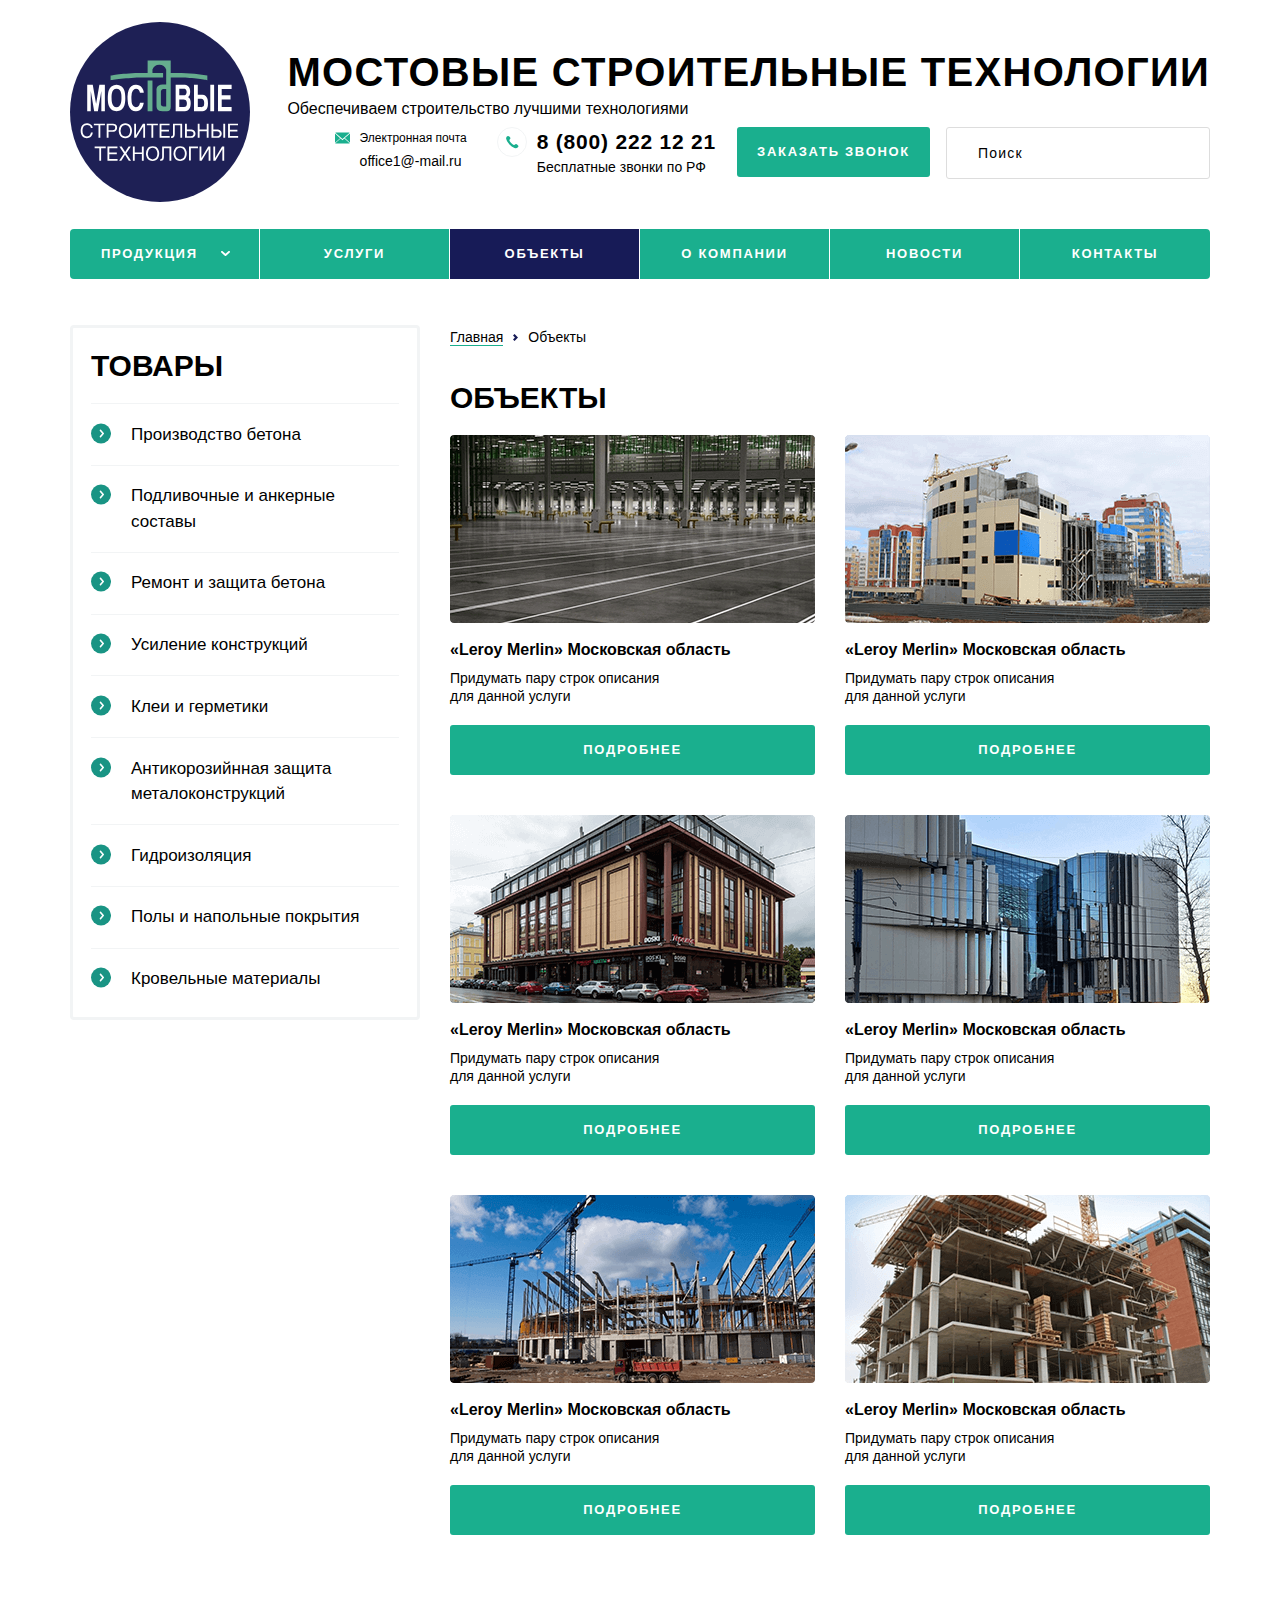
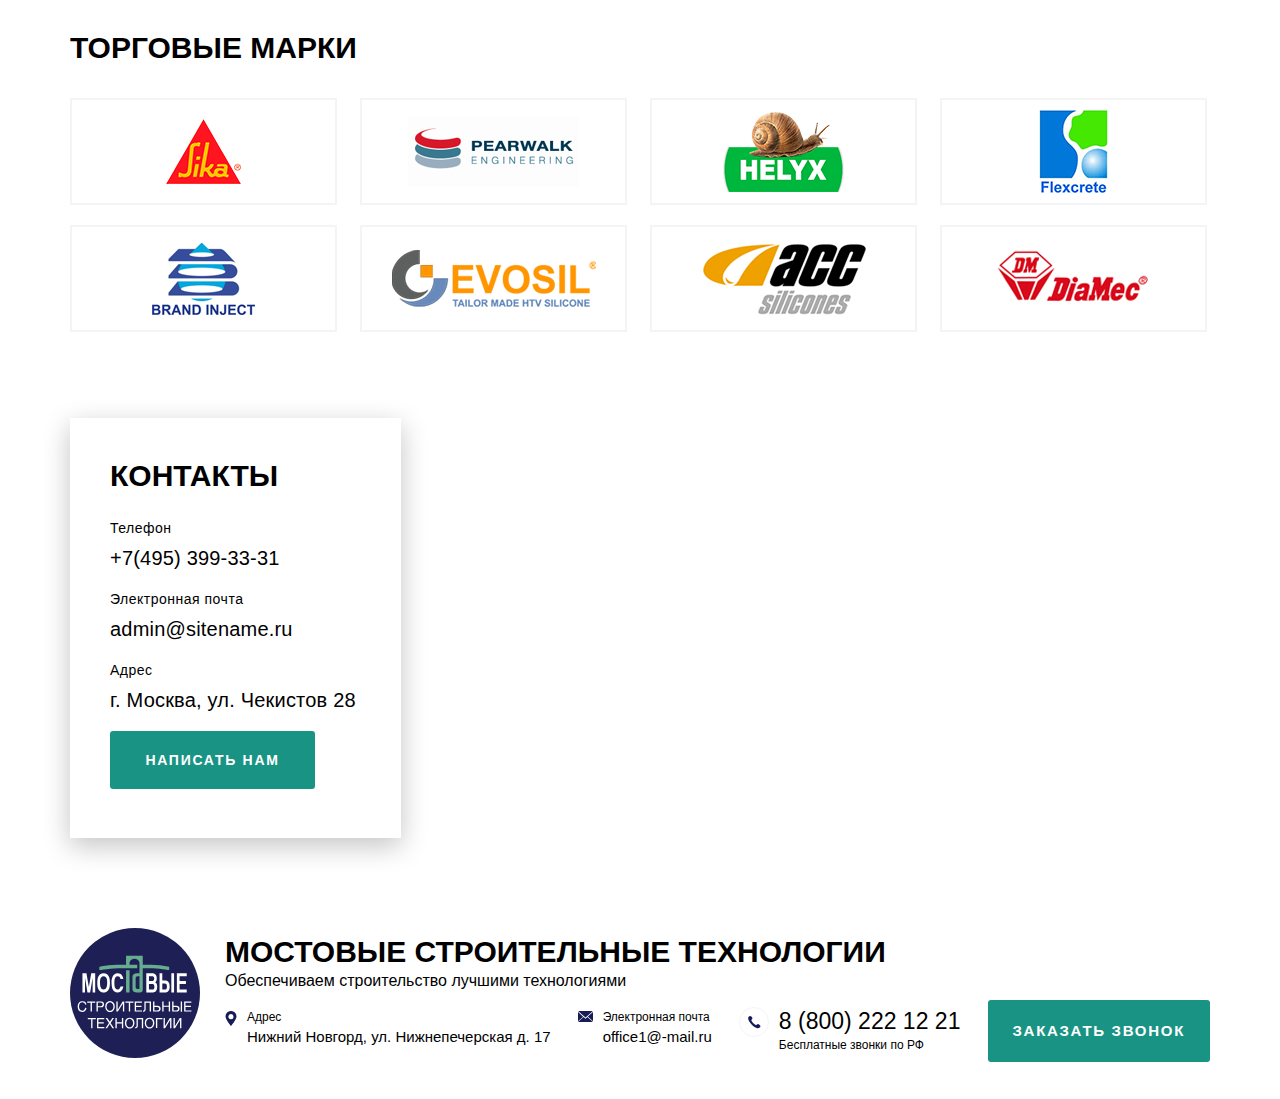
<file: pages/objects.html>
<!doctype html>
<html lang="ru">
<head>
  <meta charset="UTF-8">
  <meta name="viewport"
        content="width=device-width, user-scalable=no, initial-scale=1.0, maximum-scale=1.0, minimum-scale=1.0">
  <meta http-equiv="X-UA-Compatible" content="ie=edge">
  <link rel="apple-touch-icon" sizes="180x180" href="../favicon/apple-touch-icon.png"/>
  <link rel="icon" type="image/png" sizes="32x32" href="../favicon/favicon-32x32.png"/>
  <link rel="icon" type="image/png" sizes="16x16" href="../favicon/favicon-16x16.png"/>
  <link rel="manifest" href="../favicon/site.webmanifest"/>
  <link rel="shortcut icon" href="../favicon/favicon.ico"/>
  <link rel="mask-icon" href="../favicon/safari-pinned-tab.svg" color="#5bbad5"/>
  <meta name="msapplication-TileColor" content="#9f00a7"/>
  <meta name="msapplication-config" content="favicon/browserconfig.xml"/>
  <meta name="theme-color" content="#171b57"/>
  <link rel="stylesheet" href="../css/normalize.css">
  <link rel="stylesheet" href="../css/style.css">
  <script type="text/javascript" charset="utf-8" async src="https://api-maps.yandex.ru/services/constructor/1.0/js/?um=constructor%3A434b2ffa65520e6ed912d42ce1f3256f0540cc1f5dfa94792345dcfad9a0348a&amp;id=main-cart"></script>
  <script type="text/javascript" charset="utf-8" async src="https://api-maps.yandex.ru/services/constructor/1.0/js/?um=constructor%3A434b2ffa65520e6ed912d42ce1f3256f0540cc1f5dfa94792345dcfad9a0348a&amp;id=mobile-cart"></script>
  <title>Мостовые строительные технологии</title>
</head>
<body class="body">
<svg xmlns="http://www.w3.org/2000/svg" xmlns:xlink="http://www.w3.org/1999/xlink" display="none">
  <symbol xmlns="http://www.w3.org/2000/svg" viewBox="0 0 5 9">
    <path id="arrow"  fill="rgb(255, 255, 255)" d="M4.710,5.189 L1.493,8.727 C1.149,9.104 0.591,9.104 0.248,8.727 C-0.096,8.349 -0.096,7.736 0.248,7.359 L2.844,4.505 L0.248,1.651 C-0.096,1.274 -0.096,0.661 0.248,0.283 C0.591,-0.095 1.149,-0.095 1.493,0.283 L4.710,3.821 C5.054,4.199 5.054,4.811 4.710,5.189 Z"/>
  </symbol>
  <symbol xmlns="http://www.w3.org/2000/svg"  viewBox="0 0 52 53">
    <path id="close-modal" fill="rgb(255, 255, 255)"  d="M27.621,26.500 L50.855,49.734 C51.246,50.124 51.246,50.758 50.855,51.148 C50.465,51.539 49.832,51.539 49.441,51.148 L26.207,27.914 L2.266,51.855 C1.875,52.246 1.242,52.246 0.852,51.855 C0.461,51.465 0.461,50.832 0.852,50.441 L24.793,26.500 L0.852,2.559 C0.461,2.168 0.461,1.535 0.852,1.145 C1.242,0.754 1.875,0.754 2.266,1.145 L26.207,25.086 L49.441,1.852 C49.832,1.461 50.465,1.461 50.855,1.852 C51.246,2.242 51.246,2.875 50.855,3.266 L27.621,26.500 Z"/>
  </symbol>
  <symbol viewBox="0 0 297.64 297.64" id="logo" xmlns="http://www.w3.org/2000/svg">
    <g data-name="logo"><circle cx="148.82" cy="148.82" r="148.82" fill="#1e2055"/>
      <path fill="#65ad8e" d="M128.36 99.99v47.63h7.99V96.91h-7.99v3.08z"/>
      <path fill="#65ad8e" d="M183.73 84.14h-17.19V63.51h-38.18v20.63h-8.91c-32.41 0-52.32 4.51-52.32 4.51v7.74s28.91-4.5 52.32-4.5h34.49v-7.74h-17.59v-5.54a12 12 0 0 1 22.7 0v24.88h-6c-10.85 0-10 9.35-10 9.35v25.64c0 2.86.31 9.13 10 9.13h7.09c4.45 0 6.43-2.28 6.43-7.43V91.89h17.19c17.92 0 43.32 4.51 43.32 4.51v-7.74a202.38 202.38 0 0 0-43.35-4.52zm-24.68 55.5h-4.51a4.3 4.3 0 0 1-3-1.13 3.48 3.48 0 0 1-1.23-2.65V115.2a5 5 0 0 1 1.25-3.37 4.34 4.34 0 0 1 3-1.11h4.51z"/>
      <path fill="#fff" d="M57.7 147.61h-5.87v-33h-.09l-5.63 33h-6.17l-5.51-33h-.08v33h-5.9v-43.93h9.2l5.46 31.67h.08l5.38-31.67h9.11zm33.75-21.67c0 4.11-.52 9.36-1.57 12.06a15.35 15.35 0 0 1-3.93 6.11 13.16 13.16 0 0 1-4.71 2.79 14.54 14.54 0 0 1-4.28.71 14.69 14.69 0 0 1-4.29-.72 13 13 0 0 1-4.71-2.8 15.24 15.24 0 0 1-3.93-6.11c-1.05-2.68-1.57-7.93-1.57-12s.52-9.95 1.57-12.63a15.33 15.33 0 0 1 3.91-6.11 13 13 0 0 1 4.69-2.8 13.38 13.38 0 0 1 8.66 0 12.94 12.94 0 0 1 4.67 2.79 15.23 15.23 0 0 1 3.92 6.1c1 2.66 1.57 8.48 1.57 12.61zm-6.3 0c0-2.51.93-15.6-8.19-15.6s-8.19 13.09-8.19 15.6 0 15 8.19 15 8.14-12.51 8.14-15zM122 133.7a23 23 0 0 1-2.31 7.31 12.83 12.83 0 0 1-4.39 4.87 11.67 11.67 0 0 1-6.41 1.73 11.94 11.94 0 0 1-7.18-2.26 14.53 14.53 0 0 1-4.86-6.74c-1.17-3-1.75-10.83-1.75-15a29.28 29.28 0 0 1 1.81-10.88 14.92 14.92 0 0 1 5-6.76 11.86 11.86 0 0 1 7.09-2.26 12.52 12.52 0 0 1 5.67 1.23 11.71 11.71 0 0 1 4 3.22 15 15 0 0 1 2.38 4.31 16.78 16.78 0 0 1 .95 4.58h-6.31a12.45 12.45 0 0 0-1.94-4.62q-1.33-1.89-4.74-1.89-2.91 0-5.19 3t-2.29 10.16c0 2.37.27 8.77.79 10.72a10.44 10.44 0 0 0 2.46 4.65 5.62 5.62 0 0 0 4.23 1.73 6.05 6.05 0 0 0 3.13-.8 6.43 6.43 0 0 0 2.28-2.42 11.39 11.39 0 0 0 1.27-3.86zm77.6.69a25.13 25.13 0 0 1-.68 5.93 11.9 11.9 0 0 1-1.92 3.7 10.4 10.4 0 0 1-2 2 7.68 7.68 0 0 1-2.78 1.16 22.06 22.06 0 0 1-4.74.41h-12.79v-43.91h14.67a7.24 7.24 0 0 1 4.94 1.58 9.24 9.24 0 0 1 3.24 3.9 13.71 13.71 0 0 1 1.1 4.69c0 2.48.17 5.49-1.06 7.52a8.59 8.59 0 0 1-2.63 2.73c3.86 2.03 4.65 5.41 4.65 10.29zm-6.72-18.5c0-3.29-1.87-5.39-3.4-5.39h-8.74v10.8h8.71c1.35.03 3.43-2.1 3.43-5.41zm.43 18.9c0-1.62 0-6.79-5.39-6.79h-7.18v12.73h7.71c3.25.03 4.86-2.05 4.86-5.91zm34.87.1a18.44 18.44 0 0 1-1.13 6.74 9.6 9.6 0 0 1-3.24 4.43 8.25 8.25 0 0 1-5 1.54h-13.78v-43.92h6.3v16.44h7.23a7.75 7.75 0 0 1 5.84 2.22 11.79 11.79 0 0 1 3 5.13 37.43 37.43 0 0 1 .78 7.42zm-6.3-1.42a10.15 10.15 0 0 0-1.08-4.62 5.16 5.16 0 0 0-4.36-1.88h-5.11v13.78h5.12a6.21 6.21 0 0 0 4.36-1.32c.87-.85 1.07-4.02 1.07-5.95zm16.42 14.13H232v-43.92h6.3zm28.94.01h-22.55v-43.93h22.55v7h-16.37v10.48h14.58v7h-14.58v12.41h16.37zM37.72 182.89a10.85 10.85 0 0 1-2.47 6 8.91 8.91 0 0 1-3.88 2.62 12.84 12.84 0 0 1-3.54.57 10.56 10.56 0 0 1-3.81-.7 9 9 0 0 1-3.25-2.2 10.44 10.44 0 0 1-2.28-3.88 17 17 0 0 1-.83-5.62 16 16 0 0 1 .72-4.93 11.16 11.16 0 0 1 2.07-3.86 9.36 9.36 0 0 1 3.34-2.49 10.7 10.7 0 0 1 4.4-.87 10.36 10.36 0 0 1 4.8 1 8.19 8.19 0 0 1 3.15 2.8 8.92 8.92 0 0 1 1.35 3.78h-3a5.3 5.3 0 0 0-2.38-3.79 7.71 7.71 0 0 0-4-1.05 6.91 6.91 0 0 0-3.78 1.06 7.14 7.14 0 0 0-2.65 3.14 11.88 11.88 0 0 0-1 5 12.57 12.57 0 0 0 1.76 7.08q1.77 2.63 5.74 2.63a6.78 6.78 0 0 0 2.49-.52 5.8 5.8 0 0 0 2.38-2 9.14 9.14 0 0 0 1.58-3.92zm20.1-12h-7.66v20.52h-3.05v-20.52h-7.66v-2.79h18.37zm20.07 3.82a7.49 7.49 0 0 1-1.66 4.85 6.1 6.1 0 0 1-5.05 2.06h-7.46v9.83h-3.07v-23.3h10.53a7.29 7.29 0 0 1 3.56.84 5.73 5.73 0 0 1 2.34 2.34 7 7 0 0 1 .81 3.38zm-3.15 0q0-3.9-4.47-3.9h-6.55v8.08h6.42c3.06 0 4.6-1.36 4.6-4.15zm27.71 5.06a16.39 16.39 0 0 1-.55 4.18 12.5 12.5 0 0 1-1.83 4 9.54 9.54 0 0 1-3.41 3 10.81 10.81 0 0 1-5.14 1.14 10.66 10.66 0 0 1-5.14-1.15 9.52 9.52 0 0 1-3.41-3 12.5 12.5 0 0 1-1.83-4 16.2 16.2 0 0 1 0-8.37 12.65 12.65 0 0 1 1.82-4 9.49 9.49 0 0 1 3.42-3 12.21 12.21 0 0 1 10.28 0 9.54 9.54 0 0 1 3.41 3 12.5 12.5 0 0 1 1.83 4 16.47 16.47 0 0 1 .55 4.2zm-3.06 0a12.07 12.07 0 0 0-.94-4.88 7.61 7.61 0 0 0-2.74-3.36 7.79 7.79 0 0 0-8.37 0 7.68 7.68 0 0 0-2.74 3.36 13.14 13.14 0 0 0 0 9.81 7.76 7.76 0 0 0 2.75 3.36 7.81 7.81 0 0 0 8.35 0 7.76 7.76 0 0 0 2.75-3.36 12.15 12.15 0 0 0 1-4.93zm24.75 11.65h-3v-18.83h-.06l-11.5 18.83h-3.43v-23.31h3v18.83h.07l11.3-18.83h3.63zm21.19-20.53h-7.65v20.52h-3.05v-20.52h-7.66v-2.79h18.36zm19.54 20.53h-16.7v-23.31h16.48v2.78h-13.42v7.14h12.38v2.86h-12.38v7.79h13.64zm20.58 0h-3v-20.53h-9.2v14.22a8.73 8.73 0 0 1-.85 4.22 4.38 4.38 0 0 1-2.18 2 8 8 0 0 1-3 .52v-2.82a2.73 2.73 0 0 0 2.48-1 5.48 5.48 0 0 0 .64-2.92v-17h15.11zm22-6.53a7 7 0 0 1-.81 3.37 5.73 5.73 0 0 1-2.34 2.34 7.3 7.3 0 0 1-3.57.84h-10.54v-23.33h3.06v9.84h7.46a6.77 6.77 0 0 1 3.83 1 5.86 5.86 0 0 1 2.2 2.59 8.21 8.21 0 0 1 .71 3.35zm-3.16 0q0-4.2-4.59-4.2h-6.45v8.09h6.56q4.45-.05 4.46-3.89zm24.84 6.53h-3.05v-10.87h-11.82v10.87h-3.06v-23.31h3.06v9.65h11.82v-9.65h3.05zm21.7-6.53a7 7 0 0 1-.81 3.37 5.77 5.77 0 0 1-2.33 2.34 7.3 7.3 0 0 1-3.57.84h-10.17v-23.33h3.06v9.84h7.11a6.8 6.8 0 0 1 3.83 1 5.92 5.92 0 0 1 2.2 2.59 8.37 8.37 0 0 1 .68 3.35zm-3.15 0q0-4.2-4.6-4.2h-6.07v8.09h6.2q4.47-.05 4.47-3.89zm8.88 6.58h-3.05v-23.36h3.05zm21.49-.05h-16.69v-23.31h16.48v2.78h-13.39v7.14h12.37v2.86h-12.37v7.79h13.6zM59.11 208.74h-7.66v20.51h-3v-20.51h-7.7v-2.79h18.36zm19.54 20.51h-16.7v-23.3h16.5v2.79H65.01v7.15h12.38v2.79H65.01v7.79h13.64zm22.33 0h-3.77l-6.18-9.57-6.18 9.57H81.2l8-11.94-7.59-11.36h3.84l5.7 8.92 5.8-8.92h3.65l-7.65 11.36zm20.92 0h-3.05v-10.87h-11.81v10.87h-3.07v-23.3h3.07v9.64h11.81v-9.64h3.05zm25.61-11.65a16.33 16.33 0 0 1-.55 4.18 12.5 12.5 0 0 1-1.83 4 9.54 9.54 0 0 1-3.41 3 12.16 12.16 0 0 1-10.28 0 9.55 9.55 0 0 1-3.41-3 12.5 12.5 0 0 1-1.83-4 16.16 16.16 0 0 1 0-8.36 12.7 12.7 0 0 1 1.82-4 9.58 9.58 0 0 1 3.42-3 10.81 10.81 0 0 1 5.14-1.14 11 11 0 0 1 5.14 1.13 9.54 9.54 0 0 1 3.41 3 12.66 12.66 0 0 1 1.83 4 16.33 16.33 0 0 1 .55 4.19zm-3.06 0a12.1 12.1 0 0 0-.95-4.9 7.74 7.74 0 0 0-2.74-3.36 7.84 7.84 0 0 0-8.37 0 7.74 7.74 0 0 0-2.74 3.36 13.14 13.14 0 0 0 0 9.81 7.65 7.65 0 0 0 2.8 3.38 7.81 7.81 0 0 0 8.35 0 7.65 7.65 0 0 0 2.75-3.36 12.11 12.11 0 0 0 .9-4.93zm23.07 11.65h-3.07v-20.51h-9.17v14.21a8.59 8.59 0 0 1-.85 4.22 4.38 4.38 0 0 1-2.17 2 8.28 8.28 0 0 1-3 .51v-2.79a2.71 2.71 0 0 0 2.48-1 5.48 5.48 0 0 0 .64-2.92v-17h15.13zm25.51-11.65a16.33 16.33 0 0 1-.55 4.18 12.5 12.5 0 0 1-1.83 4 9.54 9.54 0 0 1-3.41 3 12.16 12.16 0 0 1-10.28 0 9.55 9.55 0 0 1-3.41-3 12.5 12.5 0 0 1-1.83-4 16.16 16.16 0 0 1 0-8.36 12.5 12.5 0 0 1 1.83-4 9.46 9.46 0 0 1 3.41-3 10.81 10.81 0 0 1 5.14-1.14 10.93 10.93 0 0 1 5.14 1.13 9.37 9.37 0 0 1 3.41 3 12.66 12.66 0 0 1 1.83 4 16.33 16.33 0 0 1 .55 4.19zm-3.06 0a11.93 11.93 0 0 0-.95-4.9 7.72 7.72 0 0 0-2.73-3.36 7.86 7.86 0 0 0-8.38 0 7.81 7.81 0 0 0-2.74 3.36 12.1 12.1 0 0 0-1 4.9 12 12 0 0 0 1 4.91 7.63 7.63 0 0 0 2.74 3.36 7.81 7.81 0 0 0 8.35 0 7.65 7.65 0 0 0 2.75-3.36 12 12 0 0 0 .96-4.91zm21.62-8.86h-11.78v20.48h-3.06v-23.27h14.84zm20.63 20.51h-3v-18.83h-.06l-11.5 18.83h-3.44v-23.3h3v18.83h.07l11.31-18.83h3.62zm22.74 0h-3v-18.83h-.06l-11.45 18.83h-3.44v-23.3h3v18.83h.07l11.31-18.83h3.62z"/>
    </g>
  </symbol>
  <symbol id="style--arrow" viewBox="0 0 23 23" xmlns="http://www.w3.org/2000/svg">
    <path fill="#199484" d="M560.5 344a11.5 11.5 0 1 1-11.5 11.5 11.5 11.5 0 0 1 11.5-11.5z" transform="translate(-549 -344)"/>
    <path fill="#fff" d="M563.71 356.19l-3.22 3.54a.83.83 0 0 1-1.24 0 1 1 0 0 1 0-1.37l2.59-2.86-2.59-2.85a1 1 0 0 1 0-1.37.82.82 0 0 1 1.24 0l3.22 3.54a1 1 0 0 1 0 1.37z" transform="translate(-549 -344)"/>
  </symbol>
  <symbol viewBox="0 0 15 11" id="style--footer_mail" xmlns="http://www.w3.org/2000/svg">
    <path d="M9.84 5.59L15 1v9.2zM.3.32A1.05 1.05 0 0 1 1.05 0h12.89a1 1 0 0 1 .74.3L7.5 6.61zM0 10.16V1l5.16 4.63zm7.48-2.47l1.9-1.68 5.27 4.68a1 1 0 0 1-.74.31H1a1.09 1.09 0 0 1-.75-.32l5.33-4.67z" fill="#171b57"/>
  </symbol>
  <symbol viewBox="0 0 31 31" id="style--footer_phone" xmlns="http://www.w3.org/2000/svg">
    <path d="M15.5.5a15 15 0 1 1-15 15 15 15 0 0 1 15-15z" fill="none" stroke="#f2f4f5"/>
    <path d="M9.4 12a4 4 0 0 1 .44-1.68c.33-.68 1.61-1.05 1.61-1.05s.55-.14 1.65.93a2.54 2.54 0 0 1 .78 1.54c0 .54-1.11 1.69-1.11 1.69a3.49 3.49 0 0 0 .79 1.79c.46.53 1.23 1.35 1.64 1.73a8.93 8.93 0 0 0 1.26 1.1c1 .68 1.27.62 1.27.62s1.46-1.22 1.89-1.18a2.77 2.77 0 0 1 1.4.77 3.81 3.81 0 0 1 1 1 2 2 0 0 1 .19.42s.05.61-.89 1.57a2.61 2.61 0 0 1-2.22.71 8 8 0 0 1-2-.68 13.49 13.49 0 0 1-3.62-2.59 23.31 23.31 0 0 1-2.9-3.65A12.86 12.86 0 0 1 9.4 12z" fill="#171b57"/>
  </symbol>
  <symbol viewBox="0 0 15 11" id="style--header_mail" xmlns="http://www.w3.org/2000/svg">
    <path d="M9.84 5.59L15 1v9.2zM.3.32A1.05 1.05 0 0 1 1.05 0h12.89a1 1 0 0 1 .74.3L7.5 6.61zM0 10.16V1l5.16 4.63zm7.48-2.47l1.9-1.68 5.27 4.68a1 1 0 0 1-.74.31H1a1.09 1.09 0 0 1-.75-.32l5.33-4.67z" fill="#1aaf8e"/>
  </symbol>
  <symbol viewBox="0 0 31 31" id="style--header_phone" xmlns="http://www.w3.org/2000/svg">
    <path d="M15.5.5a15 15 0 1 1-15 15 15 15 0 0 1 15-15z" fill="none" stroke="#f2f4f5"/>
    <path d="M9.4 12a4 4 0 0 1 .44-1.68c.33-.68 1.61-1.05 1.61-1.05s.55-.14 1.65.93a2.54 2.54 0 0 1 .78 1.54c0 .54-1.11 1.69-1.11 1.69a3.49 3.49 0 0 0 .79 1.79c.46.53 1.23 1.35 1.64 1.73a8.93 8.93 0 0 0 1.26 1.1c1 .68 1.27.62 1.27.62s1.46-1.22 1.89-1.18a2.77 2.77 0 0 1 1.4.77 3.81 3.81 0 0 1 1 1 2 2 0 0 1 .19.42s.05.61-.89 1.57a2.61 2.61 0 0 1-2.22.71 8 8 0 0 1-2-.68 13.49 13.49 0 0 1-3.62-2.59 23.31 23.31 0 0 1-2.9-3.65A12.86 12.86 0 0 1 9.4 12z" fill="#1aaf8e"/>
  </symbol>
  <symbol viewBox="0 0 11 15" id="style--marker" xmlns="http://www.w3.org/2000/svg">
    <path d="M5.5 15S0 8.52 0 5.49a5.5 5.5 0 0 1 11 0C11 8.52 5.5 15 5.5 15zm0-11.91a2.54 2.54 0 1 0 2.48 2.53 2.51 2.51 0 0 0-2.46-2.53z" fill="#171b57"/>
  </symbol>
  <symbol xmlns="http://www.w3.org/2000/svg" viewBox="0 0 32 32" id="footer__mobile_mail">
    <path  fill="rgb(23, 27, 87)"  d="M19.339,15.089 L24.492,10.461 L24.492,19.657 L19.339,15.089 ZM9.804,9.820 C9.996,9.623 10.261,9.499 10.554,9.499 L23.438,9.499 C23.723,9.499 23.985,9.612 24.172,9.804 C24.174,9.806 16.996,16.111 16.996,16.111 C16.996,16.111 9.804,9.820 9.804,9.820 ZM9.500,19.657 L9.500,10.461 L14.653,15.089 L9.500,19.657 ZM16.975,17.193 L18.870,15.510 C18.870,15.510 24.142,20.192 24.141,20.194 C23.954,20.385 23.693,20.499 23.408,20.499 L10.542,20.499 C10.249,20.499 9.985,20.375 9.793,20.177 C9.793,20.177 15.122,15.510 15.122,15.510 L16.975,17.193 Z"/>
    <path  stroke="rgb(235, 235, 235)" stroke-width="1px" stroke-linecap="butt" stroke-linejoin="miter" fill="none"  d="M16.422,0.500 C24.697,0.500 31.406,7.216 31.406,15.500 C31.406,23.784 24.697,30.500 16.422,30.500 C8.146,30.500 1.437,23.784 1.437,15.500 C1.437,7.216 8.146,0.500 16.422,0.500 Z"/>
  </symbol>
  <symbol xmlns="http://www.w3.org/2000/svg" viewBox="0 0 32 32" id="footer__mobile_marker">
    <path  fill="rgb(23, 27, 87)"  d="M16.000,23.498 C16.000,23.498 10.500,17.015 10.500,13.984 C10.500,10.955 12.962,8.498 16.000,8.498 C19.037,8.498 21.500,10.955 21.500,13.984 C21.500,17.015 16.000,23.498 16.000,23.498 ZM16.016,11.594 C14.644,11.594 13.531,12.727 13.531,14.125 C13.531,15.523 14.644,16.656 16.016,16.656 C17.388,16.656 18.500,15.523 18.500,14.125 C18.500,12.727 17.388,11.594 16.016,11.594 Z"/>
    <path  stroke="rgb(235, 235, 235)" stroke-width="1px" stroke-linecap="butt" stroke-linejoin="miter" fill="none"  d="M16.422,0.500 C24.697,0.500 31.406,7.216 31.406,15.500 C31.406,23.784 24.697,30.500 16.422,30.500 C8.146,30.500 1.437,23.784 1.437,15.500 C1.437,7.216 8.146,0.500 16.422,0.500 Z"/>
  </symbol>
  <symbol xmlns="http://www.w3.org/2000/svg" viewBox="0 0 21 21" id="menu-btn">
    <path fill="rgb(26, 175, 142)"  d="M-0.000,21.000 L-0.000,18.000 L21.000,18.000 L21.000,21.000 L-0.000,21.000 ZM-0.000,9.000 L21.000,9.000 L21.000,12.000 L-0.000,12.000 L-0.000,9.000 ZM-0.000,-0.000 L21.000,-0.000 L21.000,3.000 L-0.000,3.000 L-0.000,-0.000 Z"/>
  </symbol>
  <symbol xmlns="http://www.w3.org/2000/svg" viewBox="0 0 17 17" id="close-btn">
    <path  fill="rgb(255, 255, 255)"  d="M16.985,14.864 L14.864,16.985 L8.500,10.621 L2.136,16.985 L0.015,14.864 L6.379,8.500 L0.015,2.136 L2.136,0.015 L8.500,6.379 L14.864,0.015 L16.985,2.136 L10.621,8.500 L16.985,14.864 Z"/>
  </symbol>
  <symbol viewBox="0 0 5 7" xmlns="http://www.w3.org/2000/svg" id="breadcrumbs-arrow">
    <path  fill="rgb(23, 27, 87)" d="M1.539,7.013 L-0.004,5.451 L1.925,3.499 L-0.004,1.547 L1.539,-0.015 L5.010,3.499 L1.539,7.013 Z"/>
  </symbol>
</svg>
<header class="header header__inner-page">
  <section class="header__info">
    <div class="header__info_wrapper">
      <div class="header__info_logo">
        <a href="/mst.online/">
          <svg class="header__info_logo-img logo">
            <use xlink:href="#logo"></use>
          </svg>
        </a>
        <button class="menu-button">
          <svg>
            <use xlink:href="#menu-btn"></use>
          </svg>
          <span>Открыть меню</span>
        </button>
      </div>
      <div class="header__info_block">
        <div class="header__info_block-text">
          <h1 class="header__info_caption">Мостовые строительные технологии</h1>
          <p class="header__info_title">Обеспечиваем строительство лучшими технологиями </p>
        </div>
        <div class="header__info_action">
          <div class="header__info_action-link item-action">
            <div class="header__info_action-mail">
              <svg class="header__info_mail-img">
                <use xlink:href="#style--header_mail"></use>
              </svg>
              <p class="header__info_mail-text">
                <span class="header__info_mail-label">Электронная почта</span>
                <a class="header__info_mail-link" href="mailto:office1@-mail.ru">office1@-mail.ru</a>
              </p>
            </div>
            <div class="header__info_action-tel">
              <svg class="header__info_tel-img">
                <use xlink:href="#style--header_phone"></use>
              </svg>
              <p class="header__info_tel-text">
                <a class="header__info_tel-link" href="tel:8800221221">8 (800) 222 12 21</a>
                <span class="header__info_tel-label">Бесплатные звонки по РФ</span>
              </p>
            </div>
          </div>
          <button class="header__info_action-button header__info_action-active">Заказать звонок</button>
          <form class="header__info_action-search search-container header__info_action-active" action="/" method="get">
            <input type="search" class="header__info_search" placeholder="Поиск">
            <button class="header__info_search-submit" type="submit">Поиск</button>
          </form>
        </div>
      </div>
    </div>
  </section>
  <nav class="header__nav">
    <ul class="header__nav_list menu">
      <li class="header__nav_category">
        <button class="menu__close header__nav_category-active">
          <svg>
            <use xlink:href="#close-btn"></use>
          </svg>
          <span>Закрыть меню</span>
        </button>
      </li>
      <li class="header__nav_category header__nav_category-production">
            <span role="button" class="main-label header__nav_category-active">Продукция
              <svg class="menu-arrow arrow-production">
                <use xlink:href="#arrow"></use>
              </svg>
            </span>
        <ul class="header__nav_firm-list">
          <li class="list__firm-label arrow-back-li">
            <button class="arrow__firm-back header__nav_firm-active">
              <svg class="menu-arrow">
                <use xlink:href="#arrow"></use>
              </svg>
              <span>Назад в меню</span>
            </button>
          </li>
          <li class="list__firm-label list__firm_sica-label">
                <span role="button" class="firm-label header__nav_firm-active">Sica
                  <svg class="menu-arrow firm-arrow">
                    <use xlink:href="#arrow"></use>
                  </svg>
                </span>
            <ul class="header__nav_category-list firm__sika_list">
              <li class="list__label arrow-back-li">
                <button class="arrow-back">
                  <svg class="menu-arrow">
                    <use xlink:href="#arrow"></use>
                  </svg>
                  <span>Назад в меню</span>
                </button>
              </li>
              <li class="list__label">
                      <span role="button" class="label">Производство бетона
                        <svg class="menu-arrow arrow">
                          <use xlink:href="#arrow"></use>
                        </svg>
                      </span>
                <ul class="list__label_block">
                  <li class="list__sub-label arrow-back-li">
                    <button class="sub__arrow-back">
                      <svg class="menu-arrow">
                        <use xlink:href="#arrow"></use>
                      </svg>
                      <span>Назад в меню</span>
                    </button>
                  </li>
                  <li class="list__sub-label">
                      <span role="button" class="sub-label">Пластификаторы
                        <svg class="menu-arrow sub-arrow">
                          <use xlink:href="#arrow"></use>
                        </svg>
                      </span>
                    <ul class="list__label_sub-block">
                      <li class="list__label_sub-item arrow-back-li">
                        <button class="sub-item__arrow-back">
                          <svg class="menu-arrow">
                            <use xlink:href="#arrow"></use>
                          </svg>
                          <span>Назад в меню</span>
                        </button>
                      </li>
                      <li class="list__label_sub-item"><a href="/mst.online">Sika® Plastiment® 1135 / 1235 / BV 3М / Stayer</a></li>
                      <li class="list__label_sub-item"><a href="/mst.online">Sikament® 131 / 141 / T34 / 151</a></li>
                      <li class="list__label_sub-item"><a href="/mst.online">SikaPlast® E2 / S35 / 2436 / 2135 / 17 / 40 /2190 дА</a></li>
                      <li class="list__label_sub-item"><a href="/mst.online">Sika® ViscoCrete® 3300/3180/5–600 SK/5–600 N PL/5-800/32 SCC/5 New/ 570/3190</a></li>
                      <li class="list__label_sub-item"><a href="/mst.online">Sika® ViscoCrete® 20 HE / 20 Gold / T100 / 25 RU / 5 New / 32 SCC</a></li>
                    </ul>
                  </li>
                  <li class="list__sub-label">
                      <span role="button" class="sub-label">Регуляторы схватывания и твердения
                        <svg class="menu-arrow sub-arrow">
                          <use xlink:href="#arrow"></use>
                        </svg>
                      </span>
                    <ul class="list__label_sub-block">
                      <li class="list__label_sub-item arrow-back-li">
                        <button class="sub-item__arrow-back">
                          <svg class="menu-arrow">
                            <use xlink:href="#arrow"></use>
                          </svg>
                          <span>Назад в меню</span>
                        </button>
                      </li>
                      <li class="list__label_sub-item"><a href="/mst.online">SikaRapid® 1 / 2 / 21</a></li>
                      <li class="list__label_sub-item"><a href="/mst.online">Sigunit® L53 AF / Sigunit® L93 AF</a></li>
                      <li class="list__label_sub-item"><a href="/mst.online">Sika® Retarder / Sika® Retarder 12</a></li>
                      <li class="list__label_sub-item"><a href="/mst.online">SikaTard® 930</a></li>
                      <li class="list__label_sub-item"><a href="/mst.online">Rugasol® 1S / 2W / 3W / ST</a></li>
                    </ul>
                  </li>
                  <li class="list__sub-label">
                      <span role="button" class="sub-label">Воздухововлекающие добавки
                        <svg class="menu-arrow sub-arrow">
                          <use xlink:href="#arrow"></use>
                        </svg>
                      </span>
                    <ul class="list__label_sub-block">
                      <li class="list__label_sub-item arrow-back-li">
                        <button class="sub-item__arrow-back">
                          <svg class="menu-arrow">
                            <use xlink:href="#arrow"></use>
                          </svg>
                          <span>Назад в меню</span>
                        </button>
                      </li>
                      <li class="list__label_sub-item"><a href="/mst.online">SikaAer® 200 S / 200 C /200 C (20%)</a></li>
                    </ul>
                  </li>
                  <li class="list__sub-label">
                      <span role="button" class="sub-label">Регулятор усадки и расширения бетонов и строительных растворов
                        <svg class="menu-arrow sub-arrow">
                          <use xlink:href="#arrow"></use>
                        </svg>
                      </span>
                    <ul class="list__label_sub-block">
                      <li class="list__label_sub-item arrow-back-li">
                        <button class="sub-item__arrow-back">
                          <svg class="menu-arrow">
                            <use xlink:href="#arrow"></use>
                          </svg>
                          <span>Назад в меню</span>
                        </button>
                      </li>
                      <li class="list__label_sub-item"><a href="/mst.online">Sika® IntraPlast® GS</a></li>
                    </ul>
                  </li>
                  <li class="list__sub-label">
                      <span role="button" class="sub-label">Противоморозные добавки
                        <svg class="menu-arrow sub-arrow">
                          <use xlink:href="#arrow"></use>
                        </svg>
                      </span>
                    <ul class="list__label_sub-block">
                      <li class="list__label_sub-item arrow-back-li">
                        <button class="sub-item__arrow-back">
                          <svg class="menu-arrow">
                            <use xlink:href="#arrow"></use>
                          </svg>
                          <span>Назад в меню</span>
                        </button>
                      </li>
                      <li class="list__label_sub-item"><a href="/mst.online">Sika® Antifreeze 30/ 35/ 202/205 /300 /301/ LS/ N8/ N9/ N18/ P100/ P1000, SikaTard® M Nord</a></li>
                    </ul>
                  </li>
                  <li class="list__sub-label">
                      <span role="button" class="sub-label">Стабилизаторы
                        <svg class="menu-arrow sub-arrow">
                          <use xlink:href="#arrow"></use>
                        </svg>
                      </span>
                    <ul class="list__label_sub-block">
                      <li class="list__label_sub-item arrow-back-li">
                        <button class="sub-item__arrow-back">
                          <svg class="menu-arrow">
                            <use xlink:href="#arrow"></use>
                          </svg>
                          <span>Назад в меню</span>
                        </button>
                      </li>
                      <li class="list__label_sub-item"><a href="/mst.online">SikaTard® M Nord</a></li>
                      <li class="list__label_sub-item"><a href="/mst.online">Sika® Stabilizer 4R</a></li>
                    </ul>
                  </li>
                  <li class="list__sub-label">
                      <span role="button" class="sub-label">Добавки для жестких бетонных смесей
                        <svg class="menu-arrow sub-arrow">
                          <use xlink:href="#arrow"></use>
                        </svg>
                      </span>
                    <ul class="list__label_sub-block">
                      <li class="list__label_sub-item arrow-back-li">
                        <button class="sub-item__arrow-back">
                          <svg class="menu-arrow">
                            <use xlink:href="#arrow"></use>
                          </svg>
                          <span>Назад в меню</span>
                        </button>
                      </li>
                      <li class="list__label_sub-item"><a href="/mst.online">SikaPaver® HC-1 / HC-26 / BK / AE-1 / AE-2</a></li>
                    </ul>
                  </li>
                  <li class="list__sub-label">
                      <span role="button" class="sub-label">Модификаторы строительных растворов
                        <svg class="menu-arrow sub-arrow">
                          <use xlink:href="#arrow"></use>
                        </svg>
                      </span>
                    <ul class="list__label_sub-block">
                      <li class="list__label_sub-item arrow-back-li">
                        <button class="sub-item__arrow-back">
                          <svg class="menu-arrow">
                            <use xlink:href="#arrow"></use>
                          </svg>
                          <span>Назад в меню</span>
                        </button>
                      </li>
                      <li class="list__label_sub-item"><a href="/mst.online">SikaLatex®</a></li>
                    </ul>
                  </li>
                  <li class="list__sub-label">
                      <span role="button" class="sub-label">Пластифицирующие добавки для строительных растворов
                        <svg class="menu-arrow sub-arrow">
                          <use xlink:href="#arrow"></use>
                        </svg>
                      </span>
                    <ul class="list__label_sub-block">
                      <li class="list__label_sub-item arrow-back-li">
                        <button class="sub-item__arrow-back">
                          <svg class="menu-arrow">
                            <use xlink:href="#arrow"></use>
                          </svg>
                          <span>Назад в меню</span>
                        </button>
                      </li>
                      <li class="list__label_sub-item"><a href="/mst.online">SikaTard® M / M-20</a></li>
                    </ul>
                  </li>
                  <li class="list__sub-label">
                      <span role="button" class="sub-label">Вспомогательные материалы
                      </span>
                    <svg class="menu-arrow sub-arrow">
                      <use xlink:href="#arrow"></use>
                    </svg>
                    <ul class="list__label_sub-block top__950">
                      <li class="list__label_sub-item arrow-back-li">
                        <button class="sub-item__arrow-back">
                          <svg class="menu-arrow">
                            <use xlink:href="#arrow"></use>
                          </svg>
                          <span>Назад в меню</span>
                        </button>
                      </li>
                      <li class="list__label_sub-item"><a href="/mst.online">Средства для ухода за бетоном Sika® Antisol® E / Sika® Antisol® E-20 (AT)</a></li>
                      <li class="list__label_sub-item"><a href="/mst.online">Смазка для опалубки Sika® Separol® AR-2 Eco / W120 / W220 / W320 / TR-13 / TR-5</a></li>
                      <li class="list__label_sub-item"><a href="/mst.online">Средства для очистки и защиты оборудования Sika® Betonloser</a></li>
                      <li class="list__label_sub-item"><a href="/mst.online">Средства для очистки и защиты оборудования SikaCare® Extra</a></li>
                      <li class="list__label_sub-item"><a href="/mst.online">Пигменты для цветных бетонов и цементных смесей SikaCim® Color-S</a></li>
                    </ul>
                  </li>
                </ul>
              </li>
              <li class="list__label">
                      <span role="button" class="label">Подливочные и анкерные составы
                        <svg class="menu-arrow arrow">
                          <use xlink:href="#arrow"></use>
                        </svg>
                      </span>
                <ul class="list__label_block">
                  <li class="list__sub-label arrow-back-li">
                    <button class="sub__arrow-back">
                      <svg class="menu-arrow">
                        <use xlink:href="#arrow"></use>
                      </svg>
                      <span>Назад в меню</span>
                    </button>
                  </li>
                  <li class="list__sub-label">
                      <span role="button" class="sub-label">Подливочные составы на минеральной основе
                        <svg class="menu-arrow sub-arrow">
                          <use xlink:href="#arrow"></use>
                        </svg>
                    </span>
                    <ul class="list__label_sub-block">
                      <li class="list__label_sub-item arrow-back-li">
                        <button class="sub-item__arrow-back">
                          <svg class="menu-arrow">
                            <use xlink:href="#arrow"></use>
                          </svg>
                          <span>Назад в меню</span>
                        </button>
                      </li>
                      <li class="list__label_sub-item"><a href="/mst.online">SikaGrout® 311 / 314 / 316 / 318</a></li>
                      <li class="list__label_sub-item"><a href="/mst.online">SikaGrout® 4N</a></li>
                    </ul>
                  </li>
                  <li class="list__sub-label">
                      <span role="button" class="sub-label">Подливочные составы на полиуретановой основе
                        <svg class="menu-arrow sub-arrow">
                          <use xlink:href="#arrow"></use>
                        </svg>
                      </span>
                    <ul class="list__label_sub-block">
                      <li class="list__label_sub-item arrow-back-li">
                        <button class="sub-item__arrow-back">
                          <svg class="menu-arrow">
                            <use xlink:href="#arrow"></use>
                          </svg>
                          <span>Назад в меню</span>
                        </button>
                      </li>
                      <li class="list__label_sub-item"><a href="/mst.online">Icosit® KС 340/4, KC 340/7, KC 340/45, KC 340/65</a></li>
                    </ul>
                  </li>
                  <li class="list__sub-label">
                      <span role="button" class="sub-label">Подливочные составы на основе ПММА
                        <svg class="menu-arrow sub-arrow">
                          <use xlink:href="#arrow"></use>
                        </svg>
                      </span>
                    <ul class="list__label_sub-block">
                      <li class="list__label_sub-item arrow-back-li">
                        <button class="sub-item__arrow-back">
                          <svg class="menu-arrow">
                            <use xlink:href="#arrow"></use>
                          </svg>
                          <span>Назад в меню</span>
                        </button>
                      </li>
                      <li class="list__label_sub-item"><a href="/mst.online">Sikadur® 12 Pronto</a></li>
                    </ul>
                  </li>
                  <li class="list__sub-label">
                      <span role="button" class="sub-label">Подливочные составы на эпоксидной основе
                        <svg class="menu-arrow sub-arrow">
                          <use xlink:href="#arrow"></use>
                        </svg>
                      </span>
                    <ul class="list__label_sub-block">
                      <li class="list__label_sub-item arrow-back-li">
                        <button class="sub-item__arrow-back">
                          <svg class="menu-arrow">
                            <use xlink:href="#arrow"></use>
                          </svg>
                          <span>Назад в меню</span>
                        </button>
                      </li>
                      <li class="list__label_sub-item"><a href="/mst.online">Sikadur® 42 HE</a></li>
                      <li class="list__label_sub-item"><a href="/mst.online">Icosit® KC 220/60 TX</a></li>
                    </ul>
                  </li>
                  <li class="list__sub-label">
                      <span role="button" class="sub-label">Анкеровочные составы
                        <svg class="menu-arrow sub-arrow">
                          <use xlink:href="#arrow"></use>
                        </svg>
                      </span>
                    <ul class="list__label_sub-block">
                      <li class="list__label_sub-item arrow-back-li">
                        <button class="sub-item__arrow-back">
                          <svg class="menu-arrow">
                            <use xlink:href="#arrow"></use>
                          </svg>
                          <span>Назад в меню</span>
                        </button>
                      </li>
                      <li class="list__label_sub-item"><a href="/mst.online">Sika Anchorfix® 1 / Sika Anchorfix® 3+</a></li>
                    </ul>
                  </li>
                </ul>
              </li>
              <li class="list__label">
                      <span role="button" class="label">Ремонт и защита бетона
                        <svg class="menu-arrow arrow">
                          <use xlink:href="#arrow"></use>
                        </svg>
                      </span>
                <ul class="list__label_block top__150">
                  <li class="list__sub-label arrow-back-li">
                    <button class="sub__arrow-back">
                      <svg class="menu-arrow">
                        <use xlink:href="#arrow"></use>
                      </svg>
                      <span>Назад в меню</span>
                    </button>
                  </li>
                  <li class="list__sub-label">
                      <span role="button" class="sub-label">Составы для создания адгезионного слоя и антикоррозионной защиты арматуры
                        <svg class="menu-arrow sub-arrow">
                          <use xlink:href="#arrow"></use>
                        </svg>
                      </span>
                    <ul class="list__label_sub-block">
                      <li class="list__label_sub-item arrow-back-li">
                        <button class="sub-item__arrow-back">
                          <svg class="menu-arrow">
                            <use xlink:href="#arrow"></use>
                          </svg>
                          <span>Назад в меню</span>
                        </button>
                      </li>
                      <li class="list__label_sub-item"><a href="/mst.online">Sika MonoTop® 910 N</a></li>
                      <li class="list__label_sub-item"><a href="/mst.online">Sika® Repair 10 F</a></li>
                      <li class="list__label_sub-item"><a href="/mst.online">Sikadur® 32</a></li>
                      <li class="list__label_sub-item"><a href="/mst.online">SikaTop® Armatec® 110 EpoCem®</a></li>
                      <li class="list__label_sub-item"><a href="/mst.online">Sika® FerroGard® 903+</a></li>
                      <li class="list__label_sub-item"><a href="/mst.online">Sika MonoTop® 312</a></li>
                    </ul>
                  </li>
                  <li class="list__sub-label">
                      <span role="button" class="sub-label">Ремонтные составы на минеральной основе
                        <svg class="menu-arrow sub-arrow">
                          <use xlink:href="#arrow"></use>
                        </svg>
                      </span>
                    <ul class="list__label_sub-block">
                      <li class="list__label_sub-item arrow-back-li">
                        <button class="sub-item__arrow-back">
                          <svg class="menu-arrow">
                            <use xlink:href="#arrow"></use>
                          </svg>
                          <span>Назад в меню</span>
                        </button>
                      </li>
                      <li class="list__label_sub-item"><a href="/mst.online">Sika MonoTop® 614 / 412 NFG</a></li>
                      <li class="list__label_sub-item"><a href="/mst.online">Sika MonoTop® 620 / 723 N</a></li>
                      <li class="list__label_sub-item"><a href="/mst.online">Sika MonoTop® 652</a></li>
                      <li class="list__label_sub-item"><a href="/mst.online">Sika MonoTop® 412 N</a></li>
                      <li class="list__label_sub-item"><a href="/mst.online">Sika® Repair 13 F / 20 F</a></li>
                      <li class="list__label_sub-item"><a href="/mst.online">Sika® FastFix 4 SL Normal / Rapid</a></li>
                    </ul>
                  </li>
                  <li class="list__sub-label">
                      <span role="button" class="sub-label">Ремонтные составы на эпоксидной основе
                        <svg class="menu-arrow sub-arrow">
                          <use xlink:href="#arrow"></use>
                        </svg>
                      </span>
                    <ul class="list__label_sub-block">
                      <li class="list__label_sub-item arrow-back-li">
                        <button class="sub-item__arrow-back">
                          <svg class="menu-arrow">
                            <use xlink:href="#arrow"></use>
                          </svg>
                          <span>Назад в меню</span>
                        </button>
                      </li>
                      <li class="list__label_sub-item"><a href="/mst.online">Sikadur® 31 CF Normal / Rapid</a></li>
                      <li class="list__label_sub-item"><a href="/mst.online">Sikadur® 41 CF Normal / Rapid</a></li>
                    </ul>
                  </li>
                  <li class="list__sub-label">
                      <span role="button" class="sub-label">Ремонтные составы на эпоксидно-цементной основе
                        <svg class="menu-arrow sub-arrow">
                          <use xlink:href="#arrow"></use>
                        </svg>
                      </span>
                    <ul class="list__label_sub-block">
                      <li class="list__label_sub-item arrow-back-li">
                        <button class="sub-item__arrow-back">
                          <svg class="menu-arrow">
                            <use xlink:href="#arrow"></use>
                          </svg>
                          <span>Назад в меню</span>
                        </button>
                      </li>
                      <li class="list__label_sub-item"><a href="/mst.online">SikaGard® 720 EpoCem®</a></li>
                    </ul>
                  </li>
                  <li class="list__sub-label">
                      <span role="button" class="sub-label">Материалы для торкретирования
                        <svg class="menu-arrow sub-arrow">
                          <use xlink:href="#arrow"></use>
                        </svg>
                      </span>
                    <ul class="list__label_sub-block">
                      <li class="list__label_sub-item arrow-back-li">
                        <button class="sub-item__arrow-back">
                          <svg class="menu-arrow">
                            <use xlink:href="#arrow"></use>
                          </svg>
                          <span>Назад в меню</span>
                        </button>
                      </li>
                      <li class="list__label_sub-item"><a href="/mst.online">Sika® Gunit-03 Normal / Rapid</a></li>
                    </ul>
                  </li>
                  <li class="list__sub-label">
                      <span role="button" class="sub-label">Материалы для защиты бетона
                        <svg class="menu-arrow sub-arrow">
                          <use xlink:href="#arrow"></use>
                        </svg>
                      </span>
                    <ul class="list__label_sub-block top__550">
                      <li class="list__label_sub-item arrow-back-li">
                        <button class="sub-item__arrow-back">
                          <svg class="menu-arrow">
                            <use xlink:href="#arrow"></use>
                          </svg>
                          <span>Назад в меню</span>
                        </button>
                      </li>
                      <li class="list__label_sub-item"><a href="/mst.online">Sika® Poxitar® F / Sika® Poxitar® SW</a></li>
                      <li class="list__label_sub-item"><a href="/mst.online">SikaGard® 33</a></li>
                      <li class="list__label_sub-item"><a href="/mst.online">SikaCor® 277</a></li>
                      <li class="list__label_sub-item"><a href="/mst.online">SikaGard® 33</a></li>
                      <li class="list__label_sub-item"><a href="/mst.online">SikaGard® 63 N</a></li>
                      <li class="list__label_sub-item"><a href="/mst.online">Icosit® 2406 Primer / Icosit® 2406 Deck</a></li>
                      <li class="list__label_sub-item"><a href="/mst.online">Sikagard® WallCoat N /T</a></li>
                      <li class="list__label_sub-item"><a href="/mst.online">Sikagard® 550 W Elastic</a></li>
                      <li class="list__label_sub-item"><a href="/mst.online">SikaGard® 675 W Elastocolor</a></li>
                      <li class="list__label_sub-item"><a href="/mst.online">SikaGard® 680 S BetonColor</a></li>
                      <li class="list__label_sub-item"><a href="/mst.online">SikaGard® 700 S</a></li>
                      <li class="list__label_sub-item"><a href="/mst.online">SikaGard® 703 W</a></li>
                      <li class="list__label_sub-item"><a href="/mst.online">SikaGard® 705 L</a></li>
                      <li class="list__label_sub-item"><a href="/mst.online">SikaGard® 706 Thixo</a></li>
                    </ul>
                  </li>
                  <li class="list__sub-label">
                      <span role="button" class="sub-label">Ремонтные и защитные составы для резервуаров с питьевой водой
                        <svg class="menu-arrow sub-arrow">
                          <use xlink:href="#arrow"></use>
                        </svg>
                      </span>
                    <ul class="list__label_sub-block">
                      <li class="list__label_sub-item arrow-back-li">
                        <button class="sub-item__arrow-back">
                          <svg class="menu-arrow">
                            <use xlink:href="#arrow"></use>
                          </svg>
                          <span>Назад в меню</span>
                        </button>
                      </li>
                      <li class="list__label_sub-item"><a href="/mst.online">Icoment® 540</a></li>
                      <li class="list__label_sub-item"><a href="/mst.online">SikaGard® 136 DW</a></li>
                    </ul>
                  </li>
                </ul>
              </li>
              <li class="list__label">
                      <span role="button" class="label">Усиление конструкций
                        <svg class="menu-arrow arrow">
                          <use xlink:href="#arrow"></use>
                        </svg>
                      </span>
                <ul class="list__label_block">
                  <li class="list__sub-label arrow-back-li">
                    <button class="sub__arrow-back">
                      <svg class="menu-arrow">
                        <use xlink:href="#arrow"></use>
                      </svg>
                      <span>Назад в меню</span>
                    </button>
                  </li>
                  <li class="list__sub-label"><a href="/mst.online" class="sub-label">Sika®CarboDur® System</a></li>
                  <li class="list__sub-label"><a href="/mst.online" class="sub-label">Sikadur® 30</a></li>
                  <li class="list__sub-label"><a href="/mst.online" class="sub-label">SikaWrap®–530 C/ 230 C</a></li>
                  <li class="list__sub-label"><a href="/mst.online" class="sub-label">Sikadur® 300</a></li>
                  <li class="list__sub-label"><a href="/mst.online" class="sub-label">Sika®CarboDur® System</a></li>
                </ul>
              </li>
              <li class="list__label">
                      <span role="button" class="label">Клеи и герметики
                        <svg class="menu-arrow arrow">
                          <use xlink:href="#arrow"></use>
                        </svg>
                      </span>
                <ul class="list__label_block top__400">
                  <li class="list__sub-label arrow-back-li">
                    <button class="sub__arrow-back">
                      <svg class="menu-arrow">
                        <use xlink:href="#arrow"></use>
                      </svg>
                      <span>Назад в меню</span>
                    </button>
                  </li>
                  <li class="list__sub-label">
                      <span role="button" class="sub-label">Клеи на акриловой основе
                        <svg class="menu-arrow sub-arrow">
                          <use xlink:href="#arrow"></use>
                        </svg>
                      </span>
                    <ul class="list__label_sub-block">
                      <li class="list__label_sub-item arrow-back-li">
                        <button class="sub-item__arrow-back">
                          <svg class="menu-arrow">
                            <use xlink:href="#arrow"></use>
                          </svg>
                          <span>Назад в меню</span>
                        </button>
                      </li>
                      <li class="list__label_sub-item"><a href="/mst.online">SikaBond® 525</a></li>
                    </ul>
                  </li>
                  <li class="list__sub-label">
                      <span role="button" class="sub-label">Клеи на эпоксидной основе
                        <svg class="menu-arrow sub-arrow">
                          <use xlink:href="#arrow"></use>
                        </svg>
                      </span>
                    <ul class="list__label_sub-block">
                      <li class="list__label_sub-item arrow-back-li">
                        <button class="sub-item__arrow-back">
                          <svg class="menu-arrow">
                            <use xlink:href="#arrow"></use>
                          </svg>
                          <span>Назад в меню</span>
                        </button>
                      </li>
                      <li class="list__label_sub-item"><a href="/mst.online">Sikadur® 31 CF Normal / Rapid</a></li>
                    </ul>
                  </li>
                  <li class="list__sub-label">
                      <span role="button" class="sub-label">Клеи на полиуретановой основе
                        <svg class="menu-arrow sub-arrow">
                          <use xlink:href="#arrow"></use>
                        </svg>
                      </span>
                    <ul class="list__label_sub-block">
                      <li class="list__label_sub-item arrow-back-li">
                        <button class="sub-item__arrow-back">
                          <svg class="menu-arrow">
                            <use xlink:href="#arrow"></use>
                          </svg>
                          <span>Назад в меню</span>
                        </button>
                      </li>
                      <li class="list__label_sub-item"><a href="/mst.online">SikaBond® T2 (i-Cure)</a></li>
                      <li class="list__label_sub-item"><a href="/mst.online">SikaBond® T8</a></li>
                      <li class="list__label_sub-item"><a href="/mst.online">SikaBond® AT Metal</a></li>
                    </ul>
                  </li>
                  <li class="list__sub-label">
                      <span role="button" class="sub-label">Грунты для повышения прочности сцепления
                        <svg class="menu-arrow sub-arrow">
                          <use xlink:href="#arrow"></use>
                        </svg>
                      </span>
                    <ul class="list__label_sub-block">
                      <li class="list__label_sub-item arrow-back-li">
                        <button class="sub-item__arrow-back">
                          <svg class="menu-arrow">
                            <use xlink:href="#arrow"></use>
                          </svg>
                          <span>Назад в меню</span>
                        </button>
                      </li>
                      <li class="list__label_sub-item"><a href="/mst.online">Sika® Primer 215 / Sika® Primer 3N</a></li>
                    </ul>
                  </li>
                  <li class="list__sub-label">
                      <span role="button" class="sub-label">Герметики
                        <svg class="menu-arrow sub-arrow">
                          <use xlink:href="#arrow"></use>
                        </svg>
                      </span>
                    <ul class="list__label_sub-block top__400">
                      <li class="list__label_sub-item arrow-back-li">
                        <button class="sub-item__arrow-back">
                          <svg class="menu-arrow">
                            <use xlink:href="#arrow"></use>
                          </svg>
                          <span>Назад в меню</span>
                        </button>
                      </li>
                      <li class="list__label_sub-item"><a href="/mst.online">Sanisil®</a></li>
                      <li class="list__label_sub-item"><a href="/mst.online">Sikaflex® 11 FC+(i-Cure)</a></li>
                      <li class="list__label_sub-item"><a href="/mst.online">Sikaflex® PRO-3 (i-Cure)</a></li>
                      <li class="list__label_sub-item"><a href="/mst.online">Sikaflex® TS Plus</a></li>
                      <li class="list__label_sub-item"><a href="/mst.online">Sikaflex® Tank N</a></li>
                      <li class="list__label_sub-item"><a href="/mst.online">Sikaflex® Construction+</a></li>
                      <li class="list__label_sub-item"><a href="/mst.online">SSikaflex® AT Connection</a></li>
                      <li class="list__label_sub-item"><a href="/mst.online">Sika BlackSeal® 1</a></li>
                    </ul>
                  </li>
                  <li class="list__sub-label">
                      <span role="button" class="sub-label">Клеи и герметики для устройства деревянных полов
                        <svg class="menu-arrow sub-arrow">
                          <use xlink:href="#arrow"></use>
                        </svg>
                      </span>
                    <ul class="list__label_sub-block top__300">
                      <li class="list__label_sub-item arrow-back-li">
                        <button class="sub-item__arrow-back">
                          <svg class="menu-arrow">
                            <use xlink:href="#arrow"></use>
                          </svg>
                          <span>Назад в меню</span>
                        </button>
                      </li>
                      <li class="list__label_sub-item"><a href="/mst.online">Sika® Primer MB</a></li>
                      <li class="list__label_sub-item"><a href="/mst.online">SikaBond® 54 Parquet (i-Cure)</a></li>
                      <li class="list__label_sub-item"><a href="/mst.online">SikaBond® T 45</a></li>
                      <li class="list__label_sub-item"><a href="/mst.online">SikaBond® PU 2K</a></li>
                      <li class="list__label_sub-item"><a href="/mst.online">SikaBond® 52 Parquet (i-Cure)</a></li>
                      <li class="list__label_sub-item"><a href="/mst.online">SikaBond® T2 (i-Cure)</a></li>
                      <li class="list__label_sub-item"><a href="/mst.online">Sikaflex® T6</a></li>
                      <li class="list__label_sub-item"><a href="/mst.online">Sika® TopClean T</a></li>
                      <li class="list__label_sub-item"><a href="/mst.online">Sika® AcouBond® System</a></li>
                      <li class="list__label_sub-item"><a href="/mst.online">Sikaflex® 11 FC (i-Cure)</a></li>
                      <li class="list__label_sub-item"><a href="/mst.online">SikaBond® Dispenser 5400</a></li>
                    </ul>
                  </li>
                  <li class="list__sub-label">
                      <span role="button" class="sub-label">Клеи и герметики для вентилируемых и светопрозрачных фасадов
                        <svg class="menu-arrow sub-arrow">
                          <use xlink:href="#arrow"></use>
                        </svg>
                      </span>
                    <ul class="list__label_sub-block">
                      <li class="list__label_sub-item arrow-back-li">
                        <button class="sub-item__arrow-back">
                          <svg class="menu-arrow">
                            <use xlink:href="#arrow"></use>
                          </svg>
                          <span>Назад в меню</span>
                        </button>
                      </li>
                      <li class="list__label_sub-item"><a href="/mst.online">Sikasil® IG-25</a></li>
                      <li class="list__label_sub-item"><a href="/mst.online">Sikasil® IG-25 HM / IG-25 HM Plus</a></li>
                      <li class="list__label_sub-item"><a href="/mst.online">Sikasil® SG-500 / SG-550</a></li>
                    </ul>
                  </li>
                  <li class="list__sub-label">
                      <span role="button" class="sub-label">Всепогодные герметики для герметизации швов
                        <svg class="menu-arrow sub-arrow">
                          <use xlink:href="#arrow"></use>
                        </svg>
                      </span>
                    <ul class="list__label_sub-block top__100">
                      <li class="list__label_sub-item arrow-back-li">
                        <button class="sub-item__arrow-back">
                          <svg class="menu-arrow">
                            <use xlink:href="#arrow"></use>
                          </svg>
                          <span>Назад в меню</span>
                        </button>
                      </li>
                      <li class="list__label_sub-item"><a href="/mst.online">Sikasil® WS-605S</a></li>
                      <li class="list__label_sub-item"><a href="/mst.online">Sikasil® FS-665</a></li>
                      <li class="list__label_sub-item"><a href="/mst.online">Sikasil® WS-355</a></li>
                    </ul>
                  </li>
                </ul>
              </li>
              <li class="list__label">
                      <span role="button" class="label">Антикорозийнная защита металоконструкций
                        <svg class="menu-arrow arrow">
                          <use xlink:href="#arrow"></use>
                        </svg>
                      </span>
                <ul class="list__label_block top__250">
                  <li class="list__sub-label arrow-back-li">
                    <button class="sub__arrow-back">
                      <svg class="menu-arrow">
                        <use xlink:href="#arrow"></use>
                      </svg>
                      <span>Назад в меню</span>
                    </button>
                  </li>
                  <li class="list__sub-label">
                      <span role="button" class="sub-label">Грунтовочные материалы
                        <svg class="menu-arrow sub-arrow">
                          <use xlink:href="#arrow"></use>
                        </svg>
                      </span>
                    <ul class="list__label_sub-block">
                      <li class="list__label_sub-item arrow-back-li">
                        <button class="sub-item__arrow-back">
                          <svg class="menu-arrow">
                            <use xlink:href="#arrow"></use>
                          </svg>
                          <span>Назад в меню</span>
                        </button>
                      </li>
                      <li class="list__label_sub-item"><a href="/mst.online">SikaCor® Aktivprimer Rapid</a></li>
                      <li class="list__label_sub-item"><a href="/mst.online">SikaCor® Steel Protect VHS Rapid</a></li>
                      <li class="list__label_sub-item"><a href="/mst.online">SikaCor® Zinc R / SikaCor® Zinc R Rapid</a></li>
                      <li class="list__label_sub-item"><a href="/mst.online">Sika® Poxicolor Primer HE NEU</a></li>
                      <li class="list__label_sub-item"><a href="/mst.online">Sika® Poxicolor Rapid</a></li>
                      <li class="list__label_sub-item"><a href="/mst.online">SikaCor® Zinc PUR</a></li>
                    </ul>
                  </li>
                  <li class="list__sub-label">
                      <span role="button" class="sub-label">Системы антикоррозионных защитных покрытий
                        <svg class="menu-arrow sub-arrow">
                          <use xlink:href="#arrow"></use>
                        </svg>
                      </span>
                    <ul class="list__label_sub-block">
                      <li class="list__label_sub-item arrow-back-li">
                        <button class="sub-item__arrow-back">
                          <svg class="menu-arrow">
                            <use xlink:href="#arrow"></use>
                          </svg>
                          <span>Назад в меню</span>
                        </button>
                      </li>
                      <li class="list__label_sub-item"><a href="/mst.online">SikaCor® EG System</a></li>
                      <li class="list__label_sub-item"><a href="/mst.online">SikaCor® PUR System</a></li>
                    </ul>
                  </li>
                  <li class="list__sub-label">
                      <span role="button" class="sub-label">Покровные химически стойкие антикоррозионные материалы
                        <svg class="menu-arrow sub-arrow">
                          <use xlink:href="#arrow"></use>
                        </svg>
                      </span>
                    <ul class="list__label_sub-block top__250">
                      <li class="list__label_sub-item arrow-back-li">
                        <button class="sub-item__arrow-back">
                          <svg class="menu-arrow">
                            <use xlink:href="#arrow"></use>
                          </svg>
                          <span>Назад в меню</span>
                        </button>
                      </li>
                      <li class="list__label_sub-item"><a href="/mst.online">Inertol® BS 10 FR</a></li>
                      <li class="list__label_sub-item"><a href="/mst.online">Sika® Inertol® 88</a></li>
                      <li class="list__label_sub-item"><a href="/mst.online">SikaGard® 33</a></li>
                      <li class="list__label_sub-item"><a href="/mst.online">SikaCor® 299 Airless</a></li>
                      <li class="list__label_sub-item"><a href="/mst.online">Sika® Poxitar® F / Sika® Poxitar® SW</a></li>
                      <li class="list__label_sub-item"><a href="/mst.online">Sika® Poxicolor SW</a></li>
                      <li class="list__label_sub-item"><a href="/mst.online">SikaCor® SW 500</a></li>
                      <li class="list__label_sub-item"><a href="/mst.online">SikaCor® 277</a></li>
                      <li class="list__label_sub-item"><a href="/mst.online">SikaCor® 288 AS</a></li>
                      <li class="list__label_sub-item"><a href="/mst.online">SikaCor® HM</a></li>
                      <li class="list__label_sub-item"><a href="/mst.online">Sika® Poxicolor Plus</a></li>
                      <li class="list__label_sub-item"><a href="/mst.online">Icosit® TS 687</a></li>
                      <li class="list__label_sub-item"><a href="/mst.online">SikaCor® 6630 HS</a></li>
                      <li class="list__label_sub-item"><a href="/mst.online">SikaCor® Zinc ZS</a></li>
                      <li class="list__label_sub-item"><a href="/mst.online">SikaCor® Alutherm</a></li>
                    </ul>
                  </li>
                  <li class="list__sub-label">
                      <span role="button" class="sub-label">Антикоррозионные материалы для контакта с питьевой водой
                        <svg class="menu-arrow sub-arrow">
                          <use xlink:href="#arrow"></use>
                        </svg>
                      </span>
                    <ul class="list__label_sub-block">
                      <li class="list__label_sub-item arrow-back-li">
                        <button class="sub-item__arrow-back">
                          <svg class="menu-arrow">
                            <use xlink:href="#arrow"></use>
                          </svg>
                          <span>Назад в меню</span>
                        </button>
                      </li>
                      <li class="list__label_sub-item"><a href="/mst.online">Sikagard® 136 DW</a></li>
                    </ul>
                  </li>
                  <li class="list__sub-label">
                      <span role="button" class="sub-label">Жидкие мембраны для гидроизоляции и антикоррозионной защиты
                        <svg class="menu-arrow sub-arrow">
                          <use xlink:href="#arrow"></use>
                        </svg>
                      </span>
                    <ul class="list__label_sub-block top__100">
                      <li class="list__label_sub-item arrow-back-li">
                        <button class="sub-item__arrow-back">
                          <svg class="menu-arrow">
                            <use xlink:href="#arrow"></use>
                          </svg>
                          <span>Назад в меню</span>
                        </button>
                      </li>
                      <li class="list__label_sub-item"><a href="/mst.online">Sikalastic® 841 ST</a></li>
                      <li class="list__label_sub-item"><a href="/mst.online">Sikalastic® 842 BG</a></li>
                      <li class="list__label_sub-item"><a href="/mst.online">Sikalastic® 844 XT</a></li>
                      <li class="list__label_sub-item"><a href="/mst.online">Sikalastic® 830 N</a></li>
                    </ul>
                  </li>
                </ul>
              </li>
              <li class="list__label">
                      <span role="button" class="label">Гидроизоляция
                        <svg class="menu-arrow arrow">
                          <use xlink:href="#arrow"></use>
                        </svg>
                      </span>
                <ul class="list__label_block top__650">
                  <li class="list__sub-label arrow-back-li">
                    <button class="sub__arrow-back">
                      <svg class="menu-arrow">
                        <use xlink:href="#arrow"></use>
                      </svg>
                      <span>Назад в меню</span>
                    </button>
                  </li>
                  <li class="list__sub-label">
                      <span role="button" class="sub-label">Рулонные гидроизоляционные материалы на основе пластифицированного поливинилхлорида (ПвХ)/ термопластичных полиолефинов (ТПО)
                        <svg class="menu-arrow sub-arrow">
                          <use xlink:href="#arrow"></use>
                        </svg>
                      </span>
                    <ul class="list__label_sub-block">
                      <li class="list__label_sub-item arrow-back-li">
                        <button class="sub-item__arrow-back">
                          <svg class="menu-arrow">
                            <use xlink:href="#arrow"></use>
                          </svg>
                          <span>Назад в меню</span>
                        </button>
                      </li>
                      <li class="list__label_sub-item"><a href="/mst.online">Sikaplan® WP 1100-15HL / WP 1100-20HL / WP 1100-30HL</a></li>
                      <li class="list__label_sub-item"><a href="/mst.online">Sikaplan® WP 3100-15R / WP 3100-15RE</a></li>
                      <li class="list__label_sub-item"><a href="/mst.online">Sikaplan® WT 1200-16C / WT 1200-20C / WT 1200-30C</a></li>
                      <li class="list__label_sub-item"><a href="/mst.online">Sikaplan® WT 4220-15C / WT 4220-18H</a></li>
                    </ul>
                  </li>
                  <li class="list__sub-label">
                      <span role="button" class="sub-label">Жидкие мембраны
                        <svg class="menu-arrow sub-arrow">
                          <use xlink:href="#arrow"></use>
                        </svg>
                      </span>
                    <ul class="list__label_sub-block">
                      <li class="list__label_sub-item arrow-back-li">
                        <button class="sub-item__arrow-back">
                          <svg class="menu-arrow">
                            <use xlink:href="#arrow"></use>
                          </svg>
                          <span>Назад в меню</span>
                        </button>
                      </li>
                      <li class="list__label_sub-item"><a href="/mst.online">Sikalastic® 801 / 801 SL</a></li>
                      <li class="list__label_sub-item"><a href="/mst.online">Sikalastic® 152</a></li>
                    </ul>
                  </li>
                  <li class="list__sub-label">
                      <span role="button" class="sub-label">Материалы для штукатурной гидроизоляции/обмазочной гидроизоляции на полимер-цементной основе
                        <svg class="menu-arrow sub-arrow">
                          <use xlink:href="#arrow"></use>
                        </svg>
                      </span>
                    <ul class="list__label_sub-block top__100">
                      <li class="list__label_sub-item arrow-back-li">
                        <button class="sub-item__arrow-back">
                          <svg class="menu-arrow">
                            <use xlink:href="#arrow"></use>
                          </svg>
                          <span>Назад в меню</span>
                        </button>
                      </li>
                      <li class="list__label_sub-item"><a href="/mst.online">Sika® 1</a></li>
                      <li class="list__label_sub-item"><a href="/mst.online">Sika®4a Pulver</a></li>
                      <li class="list__label_sub-item"><a href="/mst.online">Sika®101a</a></li>
                      <li class="list__label_sub-item"><a href="/mst.online">SikaTop® Seal-107</a></li>
                      <li class="list__label_sub-item"><a href="/mst.online">SikaGard® 720 EpoCem®</a></li>
                      <li class="list__label_sub-item"><a href="/mst.online">Igolflex® N</a></li>
                    </ul>
                  </li>
                  <li class="list__sub-label">
                      <span role="button" class="sub-label">Битумная лента для гидроизоляции
                        <svg class="menu-arrow sub-arrow">
                          <use xlink:href="#arrow"></use>
                        </svg>
                      </span>
                    <ul class="list__label_sub-block">
                      <li class="list__label_sub-item arrow-back-li">
                        <button class="sub-item__arrow-back">
                          <svg class="menu-arrow">
                            <use xlink:href="#arrow"></use>
                          </svg>
                          <span>Назад в меню</span>
                        </button>
                      </li>
                      <li class="list__label_sub-item"><a href="/mst.online">Sika® MultiSeal</a></li>
                    </ul>
                  </li>
                  <li class="list__sub-label">
                      <span role="button" class="sub-label">Материалы для инъектирования
                        <svg class="menu-arrow sub-arrow">
                          <use xlink:href="#arrow"></use>
                        </svg>
                      </span>
                    <ul class="list__label_sub-block top__550">
                      <li class="list__label_sub-item arrow-back-li">
                        <button class="sub-item__arrow-back">
                          <svg class="menu-arrow">
                            <use xlink:href="#arrow"></use>
                          </svg>
                          <span>Назад в меню</span>
                        </button>
                      </li>
                      <li class="list__label_sub-item"><a href="/mst.online">Sika® Injection-451</a></li>
                      <li class="list__label_sub-item"><a href="/mst.online">Sikadur® 52 Injection Type N and LP</a></li>
                      <li class="list__label_sub-item"><a href="/mst.online">Sikadur® 53</a></li>
                      <li class="list__label_sub-item"><a href="/mst.online">Sika®Injection-101 RC</a></li>
                      <li class="list__label_sub-item"><a href="/mst.online">Sika®Injection-201 CE</a></li>
                      <li class="list__label_sub-item"><a href="/mst.online">SikaFix®–110</a></li>
                      <li class="list__label_sub-item"><a href="/mst.online">SikaFix®–210</a></li>
                      <li class="list__label_sub-item"><a href="/mst.online">Sika® Injection-304 /305</a></li>
                      <li class="list__label_sub-item"><a href="/mst.online">Sika® Injection-</a></li>
                    </ul>
                  </li>
                  <li class="list__sub-label">
                      <span role="button" class="sub-label">Гидроизоляция швов
                        <svg class="menu-arrow sub-arrow">
                          <use xlink:href="#arrow"></use>
                        </svg>
                      </span>
                    <ul class="list__label_sub-block top__350">
                      <li class="list__label_sub-item arrow-back-li">
                        <button class="sub-item__arrow-back">
                          <svg class="menu-arrow">
                            <use xlink:href="#arrow"></use>
                          </svg>
                          <span>Назад в меню</span>
                        </button>
                      </li>
                      <li class="list__label_sub-item"><a href="/mst.online">SikaSwell® Profiles</a></li>
                      <li class="list__label_sub-item"><a href="/mst.online">SikaSwell® S-2</a></li>
                      <li class="list__label_sub-item"><a href="/mst.online">SikaFuko® Eco 1 / Swell 1 / VT 1</a></li>
                      <li class="list__label_sub-item"><a href="/mst.online">Sika® Waterstops /Sika® Waterbar /Sika® Waterstops</a></li>
                    </ul>
                  </li>
                  <li class="list__sub-label">
                      <span role="button" class="sub-label">Гидроизоляционные ленты для швов
                        <svg class="menu-arrow sub-arrow">
                          <use xlink:href="#arrow"></use>
                        </svg>
                      </span>
                    <ul class="list__label_sub-block top__150">
                      <li class="list__label_sub-item arrow-back-li">
                        <button class="sub-item__arrow-back">
                          <svg class="menu-arrow">
                            <use xlink:href="#arrow"></use>
                          </svg>
                          <span>Назад в меню</span>
                        </button>
                      </li>
                      <li class="list__label_sub-item"><a href="/mst.online">Sikadur-Combiflex® SG System</a></li>
                      <li class="list__label_sub-item"><a href="/mst.online">Sika® Dilatec® System</a></li>
                      <li class="list__label_sub-item"><a href="/mst.online">SSikaSeal® Tape-S</a></li>
                    </ul>
                  </li>
                </ul>
              </li>
              <li class="list__label">
                      <span role="button" class="label">Полы и напольные покрытия
                        <svg class="menu-arrow arrow">
                          <use xlink:href="#arrow"></use>
                        </svg>
                      </span>
                <ul class="list__label_block top__750">
                  <li class="list__sub-label arrow-back-li">
                    <button class="sub__arrow-back">
                      <svg class="menu-arrow">
                        <use xlink:href="#arrow"></use>
                      </svg>
                      <span>Назад в меню</span>
                    </button>
                  </li>
                  <li class="list__sub-label">
                      <span role="button" class="sub-label">Сухие упрочнители бетонных полов
                        <svg class="menu-arrow sub-arrow">
                          <use xlink:href="#arrow"></use>
                        </svg>
                      </span>
                    <ul class="list__label_sub-block">
                      <li class="list__label_sub-item arrow-back-li">
                        <button class="sub-item__arrow-back">
                          <svg class="menu-arrow">
                            <use xlink:href="#arrow"></use>
                          </svg>
                          <span>Назад в меню</span>
                        </button>
                      </li>
                      <li class="list__label_sub-item"><a href="/mst.online">Sikafloor®–1 MetalTop (Sika® PANBEX® F3E)</a></li>
                      <li class="list__label_sub-item"><a href="/mst.online">Sikafloor®–2 SynTop (Sika® PANBEX® F2) / Sikafloor® 2 SynTop</a></li>
                      <li class="list__label_sub-item"><a href="/mst.online">Sikafloor®–3 QuartzTop (Sika® PANBEX® F1) / Sikafloor® 3 QuartzTop</a></li>
                    </ul>
                  </li>
                  <li class="list__sub-label">
                      <span role="button" class="sub-label">Уход засвежеуложенным бетонным полом
                        <svg class="menu-arrow sub-arrow">
                          <use xlink:href="#arrow"></use>
                        </svg>
                      </span>
                    <ul class="list__label_sub-block">
                      <li class="list__label_sub-item arrow-back-li">
                        <button class="sub-item__arrow-back">
                          <svg class="menu-arrow">
                            <use xlink:href="#arrow"></use>
                          </svg>
                          <span>Назад в меню</span>
                        </button>
                      </li>
                      <li class="list__label_sub-item"><a href="/mst.online">Sikafloor® ProSeal 22 / Sikafloor® ProSeal W</a></li>
                    </ul>
                  </li>
                  <li class="list__sub-label">
                      <span role="button" class="sub-label">Жидкие упрочнители бетонных полов
                        <svg class="menu-arrow sub-arrow">
                          <use xlink:href="#arrow"></use>
                        </svg>
                      </span>
                    <ul class="list__label_sub-block">
                      <li class="list__label_sub-item arrow-back-li">
                        <button class="sub-item__arrow-back">
                          <svg class="menu-arrow">
                            <use xlink:href="#arrow"></use>
                          </svg>
                          <span>Назад в меню</span>
                        </button>
                      </li>
                      <li class="list__label_sub-item"><a href="/mst.online">Sikafloor® CureHard 18 / 24</a></li>
                      <li class="list__label_sub-item"><a href="/mst.online">Sikafloor® CureHard LI / Sikafloor® CureHard GL</a></li>
                    </ul>
                  </li>
                  <li class="list__sub-label">
                      <span role="button" class="sub-label">Самовыравнивающиеся составы
                        <svg class="menu-arrow sub-arrow">
                          <use xlink:href="#arrow"></use>
                        </svg>
                      </span>
                    <ul class="list__label_sub-block">
                      <li class="list__label_sub-item arrow-back-li">
                        <button class="sub-item__arrow-back">
                          <svg class="menu-arrow">
                            <use xlink:href="#arrow"></use>
                          </svg>
                          <span>Назад в меню</span>
                        </button>
                      </li>
                      <li class="list__label_sub-item"><a href="/mst.online">Sika® Level 01 Primer</a></li>
                      <li class="list__label_sub-item"><a href="/mst.online">Sikafloor® Level T1 / T2</a></li>
                    </ul>
                  </li>
                  <li class="list__sub-label">
                      <span role="button" class="sub-label">Высокопрочные бетонные стяжки
                        <svg class="menu-arrow sub-arrow">
                          <use xlink:href="#arrow"></use>
                        </svg>
                      </span>
                    <ul class="list__label_sub-block">
                      <li class="list__label_sub-item arrow-back-li">
                        <button class="sub-item__arrow-back">
                          <svg class="menu-arrow">
                            <use xlink:href="#arrow"></use>
                          </svg>
                          <span>Назад в меню</span>
                        </button>
                      </li>
                      <li class="list__label_sub-item"><a href="/mst.online">Sika® MonoTop®–9 10 N</a></li>
                      <li class="list__label_sub-item"><a href="/mst.online">Sikafloor® 3+/ 2+/1+CorCrete</a></li>
                    </ul>
                  </li>
                  <li class="list__sub-label">
                      <span role="button" class="sub-label">Грунтовочные составы
                        <svg class="menu-arrow sub-arrow">
                          <use xlink:href="#arrow"></use>
                        </svg>
                      </span>
                    <ul class="list__label_sub-block top__150">
                      <li class="list__label_sub-item arrow-back-li">
                        <button class="sub-item__arrow-back">
                          <svg class="menu-arrow">
                            <use xlink:href="#arrow"></use>
                          </svg>
                          <span>Назад в меню</span>
                        </button>
                      </li>
                      <li class="list__label_sub-item"><a href="/mst.online">Sikafloor® 13 Pronto</a></li>
                      <li class="list__label_sub-item"><a href="/mst.online">Sikafloor® 156 / 161</a></li>
                      <li class="list__label_sub-item"><a href="/mst.online">Sikafloor® 159</a></li>
                    </ul>
                  </li>
                  <li class="list__sub-label">
                      <span role="button" class="sub-label">Полимерные напольные покрытия
                        <svg class="menu-arrow sub-arrow">
                          <use xlink:href="#arrow"></use>
                        </svg>
                      </span>
                    <ul class="list__label_sub-block top__550">
                      <li class="list__label_sub-item arrow-back-li">
                        <button class="sub-item__arrow-back">
                          <svg class="menu-arrow">
                            <use xlink:href="#arrow"></use>
                          </svg>
                          <span>Назад в меню</span>
                        </button>
                      </li>
                      <li class="list__label_sub-item"><a href="/mst.online">Sikafloor® 263 SL</a></li>
                      <li class="list__label_sub-item"><a href="/mst.online">Sikafloor® 264 / Sikafloor® 264 Thixo</a></li>
                      <li class="list__label_sub-item"><a href="/mst.online">Sikafloor® 2530 W</a></li>
                      <li class="list__label_sub-item"><a href="/mst.online">Sikafloor® 169</a></li>
                      <li class="list__label_sub-item"><a href="/mst.online">Sikafloor® 381 N / Sikafloor® 381 ESF</a></li>
                      <li class="list__label_sub-item"><a href="/mst.online">Sikafloor® 390</a></li>
                      <li class="list__label_sub-item"><a href="/mst.online">Sika®Elastomastic TF</a></li>
                      <li class="list__label_sub-item"><a href="/mst.online">Sikafloor® 357 N / 359 N</a></li>
                      <li class="list__label_sub-item"><a href="/mst.online">Sikafloor® 14 / 15 Pronto</a></li>
                      <li class="list__label_sub-item"><a href="/mst.online">Sikafloor® 16 / 17 / 18 Pronto</a></li>
                      <li class="list__label_sub-item"><a href="/mst.online">Sikafloor® 81 / 82 / 83 EpoCem®</a></li>
                      <li class="list__label_sub-item"><a href="/mst.online">Sikafloor® 20N PurCem®</a></li>
                      <li class="list__label_sub-item"><a href="/mst.online">Sikafloor® 21N PurCem®</a></li>
                      <li class="list__label_sub-item"><a href="/mst.online">Sikafloor® 31N PurCem®</a></li>
                      <li class="list__label_sub-item"><a href="/mst.online">Sikafloor® 29 PurCem®</a></li>
                    </ul>
                  </li>
                  <li class="list__sub-label">
                      <span role="button" class="sub-label">Антистатические напольные покрытия
                        <svg class="menu-arrow sub-arrow">
                          <use xlink:href="#arrow"></use>
                        </svg>
                      </span>
                    <ul class="list__label_sub-block top__350">
                      <li class="list__label_sub-item arrow-back-li">
                        <button class="sub-item__arrow-back">
                          <svg class="menu-arrow">
                            <use xlink:href="#arrow"></use>
                          </svg>
                          <span>Назад в меню</span>
                        </button>
                      </li>
                      <li class="list__label_sub-item"><a href="/mst.online">Sikafloor® 220 W Conductive</a></li>
                      <li class="list__label_sub-item"><a href="/mst.online">Sikafloor® Earthing Kit</a></li>
                      <li class="list__label_sub-item"><a href="/mst.online">Sikafloor® 262 AS N / 262 AS N Thixo</a></li>
                      <li class="list__label_sub-item"><a href="/mst.online">Sikafloor® 381 AS N</a></li>
                      <li class="list__label_sub-item"><a href="/mst.online">Sikafloor® 390 AS N</a></li>
                      <li class="list__label_sub-item"><a href="/mst.online">Sikafloor® 230 ESD (TopCoat)</a></li>
                    </ul>
                  </li>
                  <li class="list__sub-label">
                      <span role="button" class="sub-label">Системные решения для декоративных напольных покрытий
                        <svg class="menu-arrow sub-arrow">
                          <use xlink:href="#arrow"></use>
                        </svg>
                      </span>
                    <ul class="list__label_sub-block top__150">
                      <li class="list__label_sub-item arrow-back-li">
                        <button class="sub-item__arrow-back">
                          <svg class="menu-arrow">
                            <use xlink:href="#arrow"></use>
                          </svg>
                          <span>Назад в меню</span>
                        </button>
                      </li>
                      <li class="list__label_sub-item"><a href="/mst.online">Sika® ComfortFloor Systems</a></li>
                      <li class="list__label_sub-item"><a href="/mst.online">Sika® CompactFloor System</a></li>
                      <li class="list__label_sub-item"><a href="/mst.online">Sika® DecoFlake System</a></li>
                      <li class="list__label_sub-item"><a href="/mst.online">Sika® DecoFloor System</a></li>
                      <li class="list__label_sub-item"><a href="/mst.online">Sika®-DecoQuartz System</a></li>
                    </ul>
                  </li>
                  <li class="list__sub-label">
                      <span role="button" class="sub-label">Материалы для чистых помещений
                        <svg class="menu-arrow sub-arrow">
                          <use xlink:href="#arrow"></use>
                        </svg>
                      </span>
                    <ul class="list__label_sub-block top__100">
                      <li class="list__label_sub-item arrow-back-li">
                        <button class="sub-item__arrow-back">
                          <svg class="menu-arrow">
                            <use xlink:href="#arrow"></use>
                          </svg>
                          <span>Назад в меню</span>
                        </button>
                      </li>
                      <li class="list__label_sub-item"><a href="/mst.online">Sikafloor® 144</a></li>
                      <li class="list__label_sub-item"><a href="/mst.online">Sikafloor® 266 CR</a></li>
                      <li class="list__label_sub-item"><a href="/mst.online">SikaGard® 183 W CR</a></li>
                    </ul>
                  </li>
                  <li class="list__sub-label">
                      <span role="button" class="sub-label">Спортивные напольные покрытия
                        <svg class="menu-arrow sub-arrow">
                          <use xlink:href="#arrow"></use>
                        </svg>
                      </span>
                    <ul class="list__label_sub-block top__50">
                      <li class="list__label_sub-item arrow-back-li">
                        <button class="sub-item__arrow-back">
                          <svg class="menu-arrow">
                            <use xlink:href="#arrow"></use>
                          </svg>
                          <span>Назад в меню</span>
                        </button>
                      </li>
                      <li class="list__label_sub-item"><a href="/mst.online">Pulastic® Comfort Court 50</a></li>
                      <li class="list__label_sub-item"><a href="/mst.online">Pulastic® Classic 60S / 70S / 80S</a></li>
                    </ul>
                  </li>
                </ul>
              </li>
              <li class="list__label">
                      <span role="button" class="label">Кровельные материалы
                        <svg class="menu-arrow arrow">
                          <use xlink:href="#arrow"></use>
                        </svg>
                      </span>
                <ul class="list__label_block top__500">
                  <li class="list__sub-label arrow-back-li">
                    <button class="sub__arrow-back">
                      <svg class="menu-arrow">
                        <use xlink:href="#arrow"></use>
                      </svg>
                      <span>Назад в меню</span>
                    </button>
                  </li>
                  <li class="list__sub-label"><a href="/mst.online" class="sub-label">Sarnafil® TG 66-12/TG 66–15, Sarnafil® TG 76–12 Felt/TG 76–15 Felt</a></li>
                  <li class="list__sub-label"><a href="/mst.online" class="sub-label">Sarnafil® S 327–12 / S 327–15, Sarnafil® S 327-12EL / S 327-15EL</a></li>
                  <li class="list__sub-label"><a href="/mst.online" class="sub-label">Sikaplan® 12 VGW / 15 VGW, Sikaplan® 12G/15G, Sikaplan® 12VG / 15VG</a></li>
                  <li class="list__sub-label"><a href="/mst.online" class="sub-label">Системы SikaRoof MTC</a></li>
                </ul>
              </li>
            </ul>
          </li>
          <li class="list__firm-label list__firm_fc-label">
                <span role="button" class="firm-label header__nav_firm-active">FlexCrete
                  <svg class="menu-arrow firm-arrow">
                    <use xlink:href="#arrow"></use>
                  </svg>
                </span>
            <ul class="header__nav_category-list firm__fc_list">
              <li class="list__label arrow-back-li">
                <button class="arrow-back">
                  <svg class="menu-arrow">
                    <use xlink:href="#arrow"></use>
                  </svg>
                  <span>Назад в меню</span>
                </button>
              </li>
              <li class="list__sub-label">
                <a href="/mst.online" class="sub-label">Трехкомпонентный состав для омоноличивания деформационных швов, устройства переходных зон и ремонта кромок бетонных конструкций FlexCrete, 24,5 кг</a>
              </li>
            </ul>
          </li>
          <li class="list__firm-label list__firm_ej-label">
                <span role="button" class="firm-label header__nav_firm-active">Exspansion Joints
                  <svg class="menu-arrow firm-arrow">
                    <use xlink:href="#arrow"></use>
                  </svg>
                </span>
            <ul class="header__nav_category-list firm__ej_list">
              <li class="list__label arrow-back-li">
                <button class="arrow-back">
                  <svg class="menu-arrow">
                    <use xlink:href="#arrow"></use>
                  </svg>
                  <span>Назад в меню</span>
                </button>
              </li>
              <li class="list__sub-label">
                <a href="/mst.online" class="sub-label">Металлические однопрофильные деформационные швы с резиновым компенсатором марки SE</a>
              </li>
              <li class="list__sub-label">
                <a href="/mst.online" class="sub-label">Резинометаллические деформационные швы серии СЕ-М</a>
              </li>
            </ul>
          </li>
        </ul>
      </li>
      <li class="header__nav_category"><a href="/mst.online/pages/services.html" class="header__nav_category-active">Услуги</a></li>
      <li class="header__nav_category"><a href="/mst.online/pages/objects.html" class="header__nav_category-active active__menu-item">Объекты</a></li>
      <li class="header__nav_category"><a href="/mst.online/pages/about_company.html" class="header__nav_category-active">О компании</a></li>
      <li class="header__nav_category"><a href="/mst.online/pages/news.html" class="header__nav_category-active">Новости</a></li>
      <li class="header__nav_category"><a href="/mst.online/pages/contacts.html" class="header__nav_category-active">Контакты</a></li>
    </ul>
  </nav>
</header>
<main class="main main__inner-page main__objects">
  <section class="main__services">
    <aside class="main__services_aside">
      <h4 class="main__services_aside-heading">Товары</h4>
      <ul class="main__services_aside-list">
        <li class="main__services_aside-item">
          <svg class="aside-arrow">
            <use xlink:href="#style--arrow"></use>
          </svg>
          <a href="/mst.online/pages/goods.html" class="main__services_aside-link">Производство бетона</a>
        </li>
        <li class="main__services_aside-item">
          <svg class="aside-arrow">
            <use xlink:href="#style--arrow"></use>
          </svg>
          <a href="/mst.online/pages/goods.html" class="main__services_aside-link">Подливочные и анкерные составы</a>
        </li>
        <li class="main__services_aside-item">
          <svg class="aside-arrow">
            <use xlink:href="#style--arrow"></use>
          </svg>
          <a href="/mst.online/pages/goods.html" class="main__services_aside-link">Ремонт и защита бетона</a>
        </li>
        <li class="main__services_aside-item">
          <svg class="aside-arrow">
            <use xlink:href="#style--arrow"></use>
          </svg>
          <a href="/mst.online/pages/goods.html" class="main__services_aside-link">Усиление конструкций</a>
        </li>
        <li class="main__services_aside-item">
          <svg class="aside-arrow">
            <use xlink:href="#style--arrow"></use>
          </svg>
          <a href="/mst.online/pages/goods.html" class="main__services_aside-link">Клеи и герметики</a>
        </li>
        <li class="main__services_aside-item">
          <svg class="aside-arrow">
            <use xlink:href="#style--arrow"></use>
          </svg>
          <a href="/mst.online/pages/goods.html" class="main__services_aside-link">Антикорозийнная защита<br>металоконструкций</a>
        </li>
        <li class="main__services_aside-item">
          <svg class="aside-arrow">
            <use xlink:href="#style--arrow"></use>
          </svg>
          <a href="/mst.online/pages/goods.html" class="main__services_aside-link">Гидроизоляция</a>
        </li>
        <li class="main__services_aside-item">
          <svg class="aside-arrow">
            <use xlink:href="#style--arrow"></use>
          </svg>
          <a href="/mst.online/pages/goods.html" class="main__services_aside-link">Полы и напольные покрытия</a>
        </li>
        <li class="main__services_aside-item">
          <svg class="aside-arrow">
            <use xlink:href="#style--arrow"></use>
          </svg>
          <a href="/mst.online/pages/goods.html" class="main__services_aside-link">Кровельные материалы</a>
        </li>
      </ul>
    </aside>
    <section class="main__services_block">
      <ul class="main__breadcrumbs_block">
        <li class="main__breadcrumbs_item">
          <a href="/mst.online/"><span class="main__breadcrumbs_item-text">Главная</span></a>
          <svg class="breadcrumbs-arrow">
            <use xlink:href="#breadcrumbs-arrow"></use>
          </svg>
        </li>
        <li class="main__breadcrumbs_item">
          <span class="main__breadcrumbs_item-text">Объекты</span>
        </li>
      </ul>
      <h4 class="main__services_block-heading">Объекты</h4>
      <div class="main__services_block-article">
        <article class="main__services_block-item">
          <a href="/mst.online/pages/object-item.html" class="main__services_link-item">
                <span class="main__services_img-wrapper">
                  <img src="../img/pages/objects/leroy_merlin-1.png" alt="Разработка" class="main__services_block-img">
                </span>
            <span class="main__services_block-name">«Leroy Merlin» Московская область</span>
          </a>
          <p class="main__services_block-text">Придумать пару строк описания для данной услуги </p>
          <a href="/mst.online/pages/object-item.html" class="button link-more">Подробнее</a>
        </article>
        <article class="main__services_block-item">
          <a href="/mst.online/pages/object-item.html" class="main__services_link-item">
                <span class="main__services_img-wrapper">
                  <img src="../img/pages/objects/leroy_merlin-2.png" alt="Аренда" class="main__services_block-img">
                </span>
            <span class="main__services_block-name">«Leroy Merlin» Московская область</span>
          </a>
          <p class="main__services_block-text">Придумать пару строк описания для данной услуги </p>
          <a href="/mst.online/pages/object-item.html" class="button link-more">Подробнее</a>
        </article>
        <article class="main__services_block-item">
          <a href="/mst.online/pages/object-item.html" class="main__services_link-item">
                <span class="main__services_img-wrapper">
                  <img src="../img/pages/objects/leroy_merlin-3.png" alt="Обследование" class="main__services_block-img">
                </span>
            <span class="main__services_block-name">«Leroy Merlin» Московская область</span>
          </a>
          <p class="main__services_block-text">Придумать пару строк описания для данной услуги </p>
          <a href="/mst.online/pages/object-item.html" class="button link-more">Подробнее</a>
        </article>
        <article class="main__services_block-item">
          <a href="/mst.online/pages/object-item.html" class="main__services_link-item">
                <span class="main__services_img-wrapper">
                  <img src="../img/pages/objects/leroy_merlin-4.png" alt="Консультирование" class="main__services_block-img">
                </span>
            <span class="main__services_block-name">«Leroy Merlin» Московская область</span>
          </a>
          <p class="main__services_block-text">Придумать пару строк описания для данной услуги </p>
          <a href="/mst.online/pages/object-item.html" class="button link-more">Подробнее</a>
        </article>
        <article class="main__services_block-item">
          <a href="/mst.online/pages/object-item.html" class="main__services_link-item">
                <span class="main__services_img-wrapper">
                  <img src="../img/pages/objects/leroy_merlin-5.png" alt="Консультирование" class="main__services_block-img">
                </span>
            <span class="main__services_block-name">«Leroy Merlin» Московская область</span>
          </a>
          <p class="main__services_block-text">Придумать пару строк описания для данной услуги </p>
          <a href="/mst.online/pages/object-item.html" class="button link-more">Подробнее</a>
        </article>
        <article class="main__services_block-item">
          <a href="/mst.online/pages/object-item.html" class="main__services_link-item">
                <span class="main__services_img-wrapper">
                  <img src="../img/pages/objects/leroy_merlin-6.png" alt="Консультирование" class="main__services_block-img">
                </span>
            <span class="main__services_block-name">«Leroy Merlin» Московская область</span>
          </a>
          <p class="main__services_block-text">Придумать пару строк описания для данной услуги </p>
          <a href="/mst.online/pages/object-item.html" class="button link-more">Подробнее</a>
        </article>
      </div>
    </section>
  </section>
  <section class="main__trademarks">
    <h4 class="main__trademarks_heading">Торговые марки</h4>
    <div class="main__trademarks_article-block">
      <article class="main__trademarks_item"><img src="../img/all/trademark/sika.png" alt="sika" class="main__partners_item-img"></article>
      <article class="main__trademarks_item"><img src="../img/all/trademark/pearwalk.png" alt="pearwalk" class="main__partners_item-img"></article>
      <article class="main__trademarks_item"><img src="../img/all/trademark/helyx.png" alt="helyx" class="main__partners_item-img"></article>
      <article class="main__trademarks_item"><img src="../img/all/trademark/flexcrete.png" alt="flexcrete" class="main__partners_item-img"></article>
      <article class="main__trademarks_item"><img src="../img/all/trademark/brand_inject.png" alt="brand_inject" class="main__partners_item-img"></article>
      <article class="main__trademarks_item"><img src="../img/all/trademark/evosil_elastosil.png" alt="evosil_elastosil" class="main__partners_item-img"></article>
      <article class="main__trademarks_item"><img src="../img/all/trademark/acc_silicones.png" alt="acc_silicones" class="main__partners_item-img"></article>
      <article class="main__trademarks_item"><img src="../img/all/trademark/dia_mec.png" alt="dia_mec" class="main__partners_item-img"></article>
    </div>
  </section>
</main>
<footer class="footer">
  <section class="footer__contacts">
    <section class="footer__contacts_wrapper">
      <div class="footer__contacts_block vcard">
            <span class="fn org">
              <span class="value-title" title="Мостовые строительные технологии"></span>
            </span>
        <span class="url">
              <span class="value-title" title="https://morecodemore.github.io/mst.online/"></span>
            </span>
        <h4 class="footer__contacts_block-header">Контакты</h4>
        <p class="footer__contacts_block-text tel">
          <span class="footer__contacts_block-title">Телефон</span>
          <a class="footer__contacts_block-info value" href="tel:+74953993331">+7(495) 399-33-31</a>
        </p>
        <p class="footer__contacts_block-text email">
          <span class="footer__contacts_block-title">Электронная почта</span>
          <a class="footer__contacts_block-info value" href="mailto:admin@sitename.ru">admin@sitename.ru</a>
        </p>
        <p class="footer__contacts_block-text adr">
          <span class="footer__contacts_block-title">Адрес</span>
          <span class="footer__contacts_block-info">
                <span class="locality">г. Москва</span>,
                <span class="street-address">ул. Чекистов 28</span>
              </span>
        </p>
        <button class="footer__contacts_block-button">Написать нам</button>
      </div>
    </section>
    <div class="footer__contacts_card" id="main-cart"></div>
  </section>
  <div class="footer-mobile__info_action">
    <div class="footer-mobile__info_action-block">
      <svg class="svg-mobile mobile-marker">
        <use xlink:href="#footer__mobile_marker"></use>
      </svg>
      <p class="footer-mobile__info_action-text">
        <span class="tag address-tag">Адрес</span>
        <span class="address">Нижний Новгорд, ул. Нижнепечерская д. 17</span>
      </p>
    </div>
    <div class="footer-mobile__info_action-block">
      <svg class="svg-mobile mobile-mail">
        <use xlink:href="#footer__mobile_mail"></use>
      </svg>
      <p class="footer-mobile__info_action-text">
        <span class="tag mail-tag">Электронная почта</span>
        <a class="mail" href="mailto:office1@-mail.ru">office1@-mail.ru</a>
      </p>
    </div>
    <div class="footer-mobile__info_action-block tel-block">
      <svg class="footer-phone">
        <use xlink:href="#style--footer_phone"></use>
      </svg>
      <p class="footer-mobile__info_action-text">
        <a class="tel" href="tel:8800221221">8 (800) 222 12 21</a>
        <span class="tag tel-tag">Бесплатные звонки по РФ</span>
      </p>
    </div>
  </div>
  <div class="footer__contacts_card-mobile " id="mobile-cart"></div>
  <section class="footer__info">
    <div class="footer__info_logo">
      <svg class="logo footer-logo">
        <use xlink:href="#logo"></use>
      </svg>
    </div>
    <div class="footer__info_block">
      <div class="footer__info_text">
        <h3 class="footer__info_heading">Мостовые строительные технологии</h3>
        <p class="footer__info_title">Обеспечиваем строительство лучшими технологиями </p>
      </div>
      <div class="footer__info_action">
        <div class="footer__info_action-block">
          <svg class="svg-main main-marker">
            <use xlink:href="#style--marker"></use>
          </svg>
          <svg class="svg-mobile mobile-marker">
            <use xlink:href="#footer__mobile_marker"></use>
          </svg>
          <p class="footer__info_action-text">
            <span class="tag address-tag">Адрес</span>
            <span class="address">Нижний Новгорд, ул. Нижнепечерская д. 17</span>
          </p>
        </div>
        <div class="footer__info_action-block">
          <svg class="svg-main main-mail">
            <use xlink:href="#style--footer_mail"></use>
          </svg>
          <svg class="svg-mobile mobile-mail">
            <use xlink:href="#footer__mobile_mail"></use>
          </svg>
          <p class="footer__info_action-text">
            <span class="tag mail-tag">Электронная почта</span>
            <a class="mail" href="mailto:office1@-mail.ru">office1@-mail.ru</a>
          </p>
        </div>
        <div class="footer__info_action-block tel-block">
          <svg class="footer-phone">
            <use xlink:href="#style--footer_phone"></use>
          </svg>
          <p class="footer__info_action-text">
            <a class="tel" href="tel:8800221221">8 (800) 222 12 21</a>
            <span class="tag tel-tag">Бесплатные звонки по РФ</span>
          </p>
        </div>
        <button class="footer__info_button">Заказать звонок</button>
      </div>
    </div>
  </section>
</footer>
<div class="modal modal__form">
  <div class="modal__overlay"></div>
  <div class="modal__block">
    <button class="modal__block_close">
      <svg class="close-modal">
        <use xlink:href="#close-modal"></use>
      </svg>
    </button>
    <h2 class="modal__block_heading">Обратная связь</h2>
    <p class="modal__block_title">Заполните, пожалуйста, форму. Мы свяжемся с Вами в ближайшее время.</p>
    <form action="/" class="modal__block_form" autocomplete="on">
      <input type="text" class="modal__block_input" id="name" name="name" placeholder="Ваше имя" required>
      <input type="tel" class="modal__block_input" id="tel__modal" name="tel" placeholder="Ваш телефон" required>
      <input type="email" class="modal__block_input" name="email" placeholder="Ваш е-mail">
      <textarea  class="modal__block_input textarea" rows="2" name="comment" placeholder="Комментарий"></textarea>
      <button type="submit" class="button modal__block_form-submit">Отправить</button>
    </form>
  </div>
</div>
<script src="../module/jquery-3.3.1.min/index.js"></script>
<script src="../module/jquery.maskedinput.min.js"></script>
<script src="../js/bundle.min.js"></script>
<link rel="stylesheet" href="../css/modal-inner.css">
<link rel="stylesheet" href="../css/js-style.css">
</body>
</html>
</file>
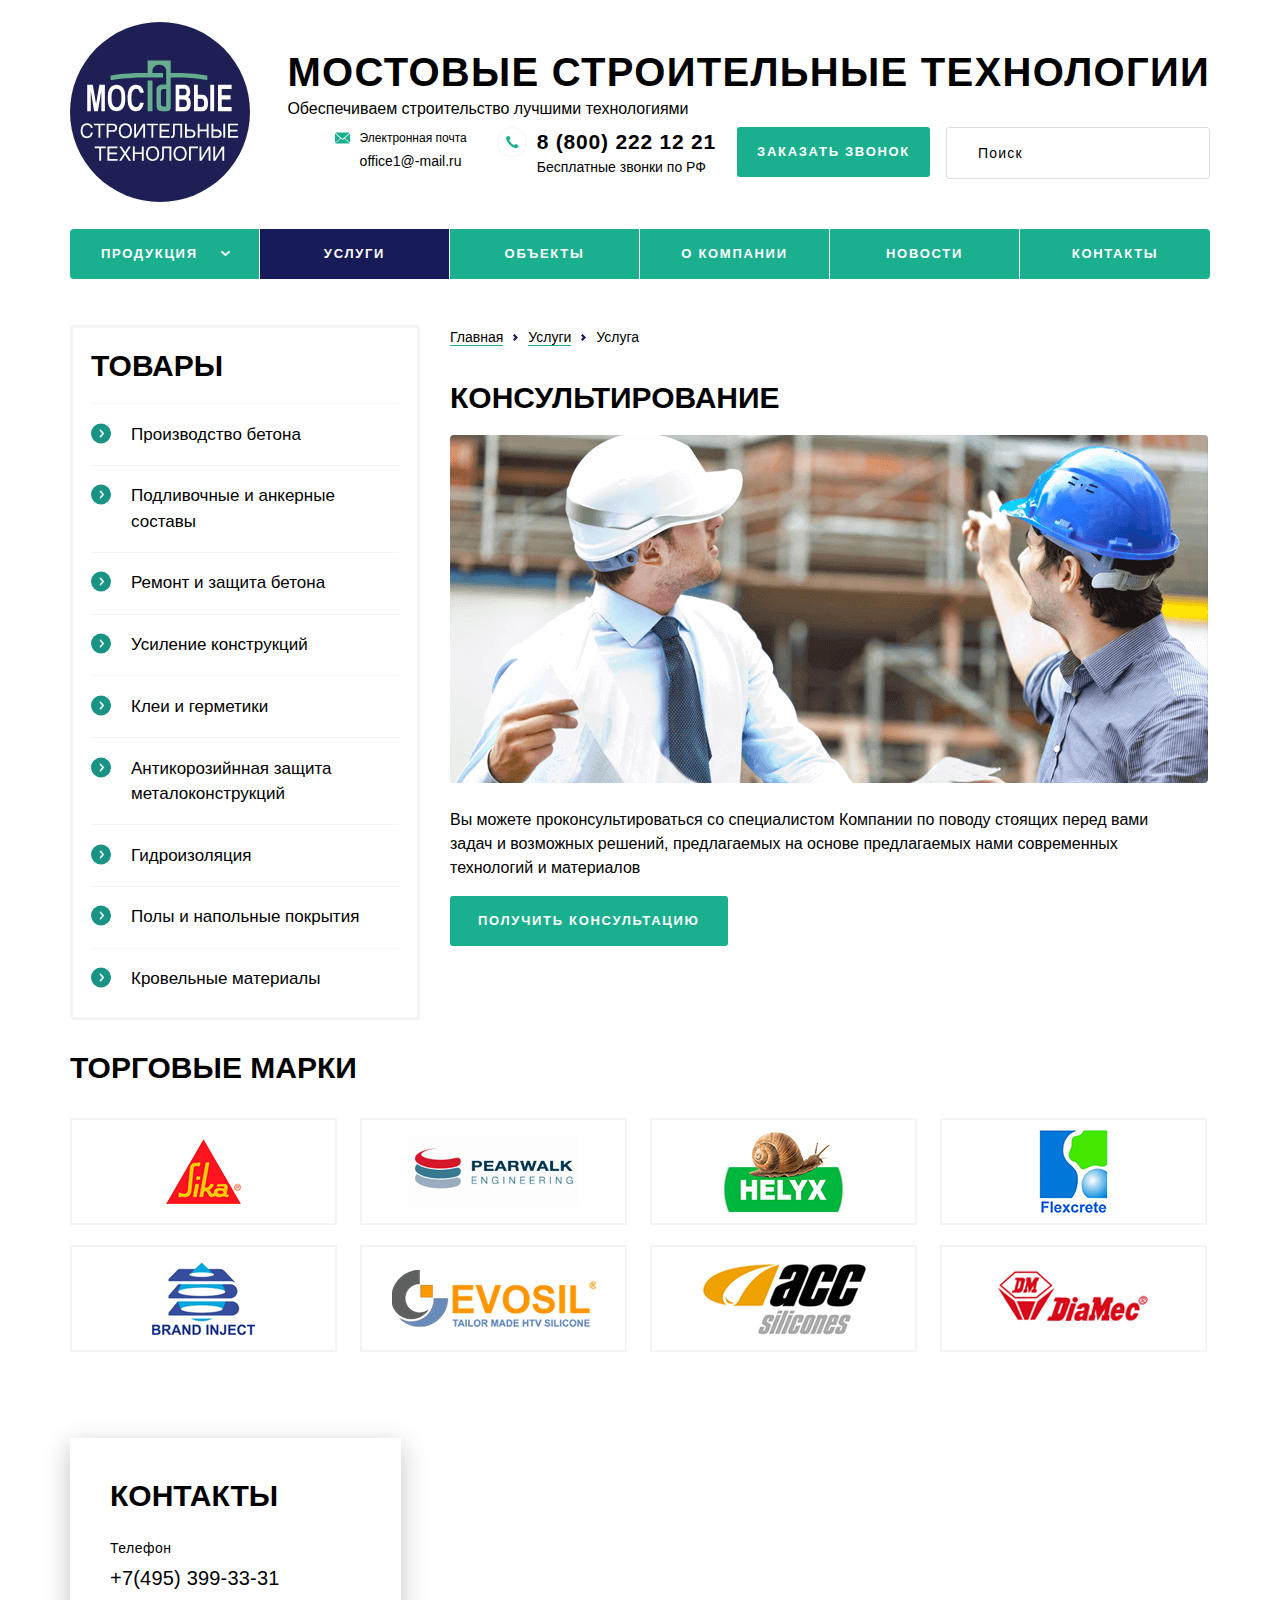
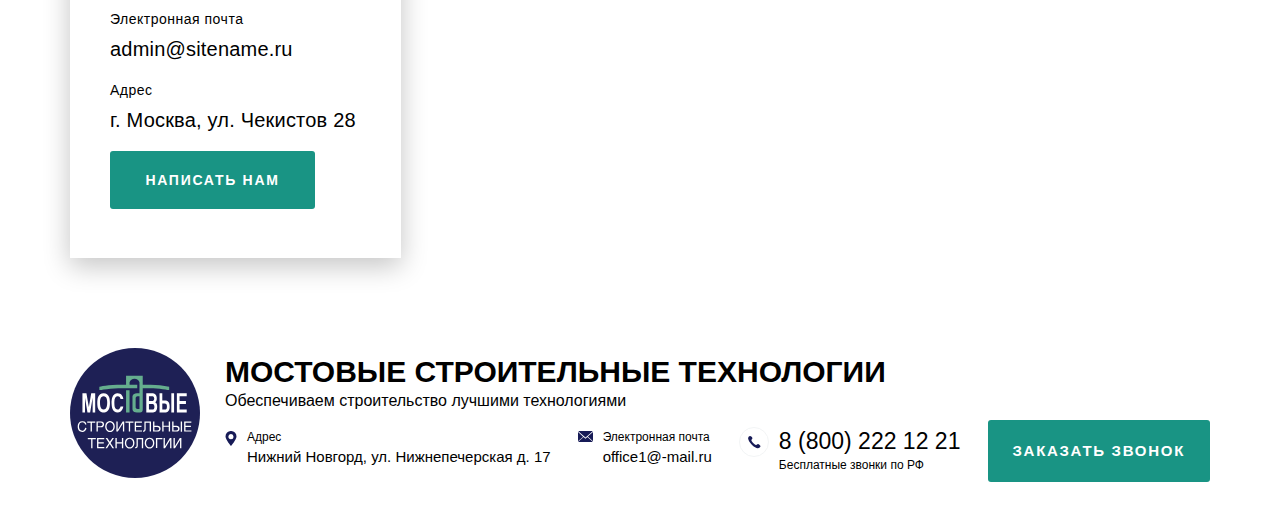
<file: pages/services-item.html>
<!doctype html>
<html lang="ru">
<head>
  <meta charset="UTF-8">
  <meta name="viewport"
        content="width=device-width, user-scalable=no, initial-scale=1.0, maximum-scale=1.0, minimum-scale=1.0">
  <meta http-equiv="X-UA-Compatible" content="ie=edge">
  <link rel="apple-touch-icon" sizes="180x180" href="../favicon/apple-touch-icon.png"/>
  <link rel="icon" type="image/png" sizes="32x32" href="../favicon/favicon-32x32.png"/>
  <link rel="icon" type="image/png" sizes="16x16" href="../favicon/favicon-16x16.png"/>
  <link rel="manifest" href="../favicon/site.webmanifest"/>
  <link rel="shortcut icon" href="../favicon/favicon.ico"/>
  <link rel="mask-icon" href="../favicon/safari-pinned-tab.svg" color="#5bbad5"/>
  <meta name="msapplication-TileColor" content="#9f00a7"/>
  <meta name="msapplication-config" content="favicon/browserconfig.xml"/>
  <meta name="theme-color" content="#171b57"/>
  <link rel="stylesheet" href="../css/normalize.css">
  <link rel="stylesheet" href="../css/style.css">
  <script type="text/javascript" charset="utf-8" async src="https://api-maps.yandex.ru/services/constructor/1.0/js/?um=constructor%3A434b2ffa65520e6ed912d42ce1f3256f0540cc1f5dfa94792345dcfad9a0348a&amp;id=main-cart"></script>
  <script type="text/javascript" charset="utf-8" async src="https://api-maps.yandex.ru/services/constructor/1.0/js/?um=constructor%3A434b2ffa65520e6ed912d42ce1f3256f0540cc1f5dfa94792345dcfad9a0348a&amp;id=mobile-cart"></script>
  <title>Мостовые строительные технологии</title>
</head>
<body class="body">
<svg xmlns="http://www.w3.org/2000/svg" xmlns:xlink="http://www.w3.org/1999/xlink" display="none">
  <symbol xmlns="http://www.w3.org/2000/svg" viewBox="0 0 5 9">
    <path id="arrow"  fill="rgb(255, 255, 255)" d="M4.710,5.189 L1.493,8.727 C1.149,9.104 0.591,9.104 0.248,8.727 C-0.096,8.349 -0.096,7.736 0.248,7.359 L2.844,4.505 L0.248,1.651 C-0.096,1.274 -0.096,0.661 0.248,0.283 C0.591,-0.095 1.149,-0.095 1.493,0.283 L4.710,3.821 C5.054,4.199 5.054,4.811 4.710,5.189 Z"/>
  </symbol>
  <symbol xmlns="http://www.w3.org/2000/svg"  viewBox="0 0 52 53">
    <path id="close-modal" fill="rgb(255, 255, 255)"  d="M27.621,26.500 L50.855,49.734 C51.246,50.124 51.246,50.758 50.855,51.148 C50.465,51.539 49.832,51.539 49.441,51.148 L26.207,27.914 L2.266,51.855 C1.875,52.246 1.242,52.246 0.852,51.855 C0.461,51.465 0.461,50.832 0.852,50.441 L24.793,26.500 L0.852,2.559 C0.461,2.168 0.461,1.535 0.852,1.145 C1.242,0.754 1.875,0.754 2.266,1.145 L26.207,25.086 L49.441,1.852 C49.832,1.461 50.465,1.461 50.855,1.852 C51.246,2.242 51.246,2.875 50.855,3.266 L27.621,26.500 Z"/>
  </symbol>
  <symbol viewBox="0 0 297.64 297.64" id="logo" xmlns="http://www.w3.org/2000/svg">
    <g data-name="logo"><circle cx="148.82" cy="148.82" r="148.82" fill="#1e2055"/>
      <path fill="#65ad8e" d="M128.36 99.99v47.63h7.99V96.91h-7.99v3.08z"/>
      <path fill="#65ad8e" d="M183.73 84.14h-17.19V63.51h-38.18v20.63h-8.91c-32.41 0-52.32 4.51-52.32 4.51v7.74s28.91-4.5 52.32-4.5h34.49v-7.74h-17.59v-5.54a12 12 0 0 1 22.7 0v24.88h-6c-10.85 0-10 9.35-10 9.35v25.64c0 2.86.31 9.13 10 9.13h7.09c4.45 0 6.43-2.28 6.43-7.43V91.89h17.19c17.92 0 43.32 4.51 43.32 4.51v-7.74a202.38 202.38 0 0 0-43.35-4.52zm-24.68 55.5h-4.51a4.3 4.3 0 0 1-3-1.13 3.48 3.48 0 0 1-1.23-2.65V115.2a5 5 0 0 1 1.25-3.37 4.34 4.34 0 0 1 3-1.11h4.51z"/>
      <path fill="#fff" d="M57.7 147.61h-5.87v-33h-.09l-5.63 33h-6.17l-5.51-33h-.08v33h-5.9v-43.93h9.2l5.46 31.67h.08l5.38-31.67h9.11zm33.75-21.67c0 4.11-.52 9.36-1.57 12.06a15.35 15.35 0 0 1-3.93 6.11 13.16 13.16 0 0 1-4.71 2.79 14.54 14.54 0 0 1-4.28.71 14.69 14.69 0 0 1-4.29-.72 13 13 0 0 1-4.71-2.8 15.24 15.24 0 0 1-3.93-6.11c-1.05-2.68-1.57-7.93-1.57-12s.52-9.95 1.57-12.63a15.33 15.33 0 0 1 3.91-6.11 13 13 0 0 1 4.69-2.8 13.38 13.38 0 0 1 8.66 0 12.94 12.94 0 0 1 4.67 2.79 15.23 15.23 0 0 1 3.92 6.1c1 2.66 1.57 8.48 1.57 12.61zm-6.3 0c0-2.51.93-15.6-8.19-15.6s-8.19 13.09-8.19 15.6 0 15 8.19 15 8.14-12.51 8.14-15zM122 133.7a23 23 0 0 1-2.31 7.31 12.83 12.83 0 0 1-4.39 4.87 11.67 11.67 0 0 1-6.41 1.73 11.94 11.94 0 0 1-7.18-2.26 14.53 14.53 0 0 1-4.86-6.74c-1.17-3-1.75-10.83-1.75-15a29.28 29.28 0 0 1 1.81-10.88 14.92 14.92 0 0 1 5-6.76 11.86 11.86 0 0 1 7.09-2.26 12.52 12.52 0 0 1 5.67 1.23 11.71 11.71 0 0 1 4 3.22 15 15 0 0 1 2.38 4.31 16.78 16.78 0 0 1 .95 4.58h-6.31a12.45 12.45 0 0 0-1.94-4.62q-1.33-1.89-4.74-1.89-2.91 0-5.19 3t-2.29 10.16c0 2.37.27 8.77.79 10.72a10.44 10.44 0 0 0 2.46 4.65 5.62 5.62 0 0 0 4.23 1.73 6.05 6.05 0 0 0 3.13-.8 6.43 6.43 0 0 0 2.28-2.42 11.39 11.39 0 0 0 1.27-3.86zm77.6.69a25.13 25.13 0 0 1-.68 5.93 11.9 11.9 0 0 1-1.92 3.7 10.4 10.4 0 0 1-2 2 7.68 7.68 0 0 1-2.78 1.16 22.06 22.06 0 0 1-4.74.41h-12.79v-43.91h14.67a7.24 7.24 0 0 1 4.94 1.58 9.24 9.24 0 0 1 3.24 3.9 13.71 13.71 0 0 1 1.1 4.69c0 2.48.17 5.49-1.06 7.52a8.59 8.59 0 0 1-2.63 2.73c3.86 2.03 4.65 5.41 4.65 10.29zm-6.72-18.5c0-3.29-1.87-5.39-3.4-5.39h-8.74v10.8h8.71c1.35.03 3.43-2.1 3.43-5.41zm.43 18.9c0-1.62 0-6.79-5.39-6.79h-7.18v12.73h7.71c3.25.03 4.86-2.05 4.86-5.91zm34.87.1a18.44 18.44 0 0 1-1.13 6.74 9.6 9.6 0 0 1-3.24 4.43 8.25 8.25 0 0 1-5 1.54h-13.78v-43.92h6.3v16.44h7.23a7.75 7.75 0 0 1 5.84 2.22 11.79 11.79 0 0 1 3 5.13 37.43 37.43 0 0 1 .78 7.42zm-6.3-1.42a10.15 10.15 0 0 0-1.08-4.62 5.16 5.16 0 0 0-4.36-1.88h-5.11v13.78h5.12a6.21 6.21 0 0 0 4.36-1.32c.87-.85 1.07-4.02 1.07-5.95zm16.42 14.13H232v-43.92h6.3zm28.94.01h-22.55v-43.93h22.55v7h-16.37v10.48h14.58v7h-14.58v12.41h16.37zM37.72 182.89a10.85 10.85 0 0 1-2.47 6 8.91 8.91 0 0 1-3.88 2.62 12.84 12.84 0 0 1-3.54.57 10.56 10.56 0 0 1-3.81-.7 9 9 0 0 1-3.25-2.2 10.44 10.44 0 0 1-2.28-3.88 17 17 0 0 1-.83-5.62 16 16 0 0 1 .72-4.93 11.16 11.16 0 0 1 2.07-3.86 9.36 9.36 0 0 1 3.34-2.49 10.7 10.7 0 0 1 4.4-.87 10.36 10.36 0 0 1 4.8 1 8.19 8.19 0 0 1 3.15 2.8 8.92 8.92 0 0 1 1.35 3.78h-3a5.3 5.3 0 0 0-2.38-3.79 7.71 7.71 0 0 0-4-1.05 6.91 6.91 0 0 0-3.78 1.06 7.14 7.14 0 0 0-2.65 3.14 11.88 11.88 0 0 0-1 5 12.57 12.57 0 0 0 1.76 7.08q1.77 2.63 5.74 2.63a6.78 6.78 0 0 0 2.49-.52 5.8 5.8 0 0 0 2.38-2 9.14 9.14 0 0 0 1.58-3.92zm20.1-12h-7.66v20.52h-3.05v-20.52h-7.66v-2.79h18.37zm20.07 3.82a7.49 7.49 0 0 1-1.66 4.85 6.1 6.1 0 0 1-5.05 2.06h-7.46v9.83h-3.07v-23.3h10.53a7.29 7.29 0 0 1 3.56.84 5.73 5.73 0 0 1 2.34 2.34 7 7 0 0 1 .81 3.38zm-3.15 0q0-3.9-4.47-3.9h-6.55v8.08h6.42c3.06 0 4.6-1.36 4.6-4.15zm27.71 5.06a16.39 16.39 0 0 1-.55 4.18 12.5 12.5 0 0 1-1.83 4 9.54 9.54 0 0 1-3.41 3 10.81 10.81 0 0 1-5.14 1.14 10.66 10.66 0 0 1-5.14-1.15 9.52 9.52 0 0 1-3.41-3 12.5 12.5 0 0 1-1.83-4 16.2 16.2 0 0 1 0-8.37 12.65 12.65 0 0 1 1.82-4 9.49 9.49 0 0 1 3.42-3 12.21 12.21 0 0 1 10.28 0 9.54 9.54 0 0 1 3.41 3 12.5 12.5 0 0 1 1.83 4 16.47 16.47 0 0 1 .55 4.2zm-3.06 0a12.07 12.07 0 0 0-.94-4.88 7.61 7.61 0 0 0-2.74-3.36 7.79 7.79 0 0 0-8.37 0 7.68 7.68 0 0 0-2.74 3.36 13.14 13.14 0 0 0 0 9.81 7.76 7.76 0 0 0 2.75 3.36 7.81 7.81 0 0 0 8.35 0 7.76 7.76 0 0 0 2.75-3.36 12.15 12.15 0 0 0 1-4.93zm24.75 11.65h-3v-18.83h-.06l-11.5 18.83h-3.43v-23.31h3v18.83h.07l11.3-18.83h3.63zm21.19-20.53h-7.65v20.52h-3.05v-20.52h-7.66v-2.79h18.36zm19.54 20.53h-16.7v-23.31h16.48v2.78h-13.42v7.14h12.38v2.86h-12.38v7.79h13.64zm20.58 0h-3v-20.53h-9.2v14.22a8.73 8.73 0 0 1-.85 4.22 4.38 4.38 0 0 1-2.18 2 8 8 0 0 1-3 .52v-2.82a2.73 2.73 0 0 0 2.48-1 5.48 5.48 0 0 0 .64-2.92v-17h15.11zm22-6.53a7 7 0 0 1-.81 3.37 5.73 5.73 0 0 1-2.34 2.34 7.3 7.3 0 0 1-3.57.84h-10.54v-23.33h3.06v9.84h7.46a6.77 6.77 0 0 1 3.83 1 5.86 5.86 0 0 1 2.2 2.59 8.21 8.21 0 0 1 .71 3.35zm-3.16 0q0-4.2-4.59-4.2h-6.45v8.09h6.56q4.45-.05 4.46-3.89zm24.84 6.53h-3.05v-10.87h-11.82v10.87h-3.06v-23.31h3.06v9.65h11.82v-9.65h3.05zm21.7-6.53a7 7 0 0 1-.81 3.37 5.77 5.77 0 0 1-2.33 2.34 7.3 7.3 0 0 1-3.57.84h-10.17v-23.33h3.06v9.84h7.11a6.8 6.8 0 0 1 3.83 1 5.92 5.92 0 0 1 2.2 2.59 8.37 8.37 0 0 1 .68 3.35zm-3.15 0q0-4.2-4.6-4.2h-6.07v8.09h6.2q4.47-.05 4.47-3.89zm8.88 6.58h-3.05v-23.36h3.05zm21.49-.05h-16.69v-23.31h16.48v2.78h-13.39v7.14h12.37v2.86h-12.37v7.79h13.6zM59.11 208.74h-7.66v20.51h-3v-20.51h-7.7v-2.79h18.36zm19.54 20.51h-16.7v-23.3h16.5v2.79H65.01v7.15h12.38v2.79H65.01v7.79h13.64zm22.33 0h-3.77l-6.18-9.57-6.18 9.57H81.2l8-11.94-7.59-11.36h3.84l5.7 8.92 5.8-8.92h3.65l-7.65 11.36zm20.92 0h-3.05v-10.87h-11.81v10.87h-3.07v-23.3h3.07v9.64h11.81v-9.64h3.05zm25.61-11.65a16.33 16.33 0 0 1-.55 4.18 12.5 12.5 0 0 1-1.83 4 9.54 9.54 0 0 1-3.41 3 12.16 12.16 0 0 1-10.28 0 9.55 9.55 0 0 1-3.41-3 12.5 12.5 0 0 1-1.83-4 16.16 16.16 0 0 1 0-8.36 12.7 12.7 0 0 1 1.82-4 9.58 9.58 0 0 1 3.42-3 10.81 10.81 0 0 1 5.14-1.14 11 11 0 0 1 5.14 1.13 9.54 9.54 0 0 1 3.41 3 12.66 12.66 0 0 1 1.83 4 16.33 16.33 0 0 1 .55 4.19zm-3.06 0a12.1 12.1 0 0 0-.95-4.9 7.74 7.74 0 0 0-2.74-3.36 7.84 7.84 0 0 0-8.37 0 7.74 7.74 0 0 0-2.74 3.36 13.14 13.14 0 0 0 0 9.81 7.65 7.65 0 0 0 2.8 3.38 7.81 7.81 0 0 0 8.35 0 7.65 7.65 0 0 0 2.75-3.36 12.11 12.11 0 0 0 .9-4.93zm23.07 11.65h-3.07v-20.51h-9.17v14.21a8.59 8.59 0 0 1-.85 4.22 4.38 4.38 0 0 1-2.17 2 8.28 8.28 0 0 1-3 .51v-2.79a2.71 2.71 0 0 0 2.48-1 5.48 5.48 0 0 0 .64-2.92v-17h15.13zm25.51-11.65a16.33 16.33 0 0 1-.55 4.18 12.5 12.5 0 0 1-1.83 4 9.54 9.54 0 0 1-3.41 3 12.16 12.16 0 0 1-10.28 0 9.55 9.55 0 0 1-3.41-3 12.5 12.5 0 0 1-1.83-4 16.16 16.16 0 0 1 0-8.36 12.5 12.5 0 0 1 1.83-4 9.46 9.46 0 0 1 3.41-3 10.81 10.81 0 0 1 5.14-1.14 10.93 10.93 0 0 1 5.14 1.13 9.37 9.37 0 0 1 3.41 3 12.66 12.66 0 0 1 1.83 4 16.33 16.33 0 0 1 .55 4.19zm-3.06 0a11.93 11.93 0 0 0-.95-4.9 7.72 7.72 0 0 0-2.73-3.36 7.86 7.86 0 0 0-8.38 0 7.81 7.81 0 0 0-2.74 3.36 12.1 12.1 0 0 0-1 4.9 12 12 0 0 0 1 4.91 7.63 7.63 0 0 0 2.74 3.36 7.81 7.81 0 0 0 8.35 0 7.65 7.65 0 0 0 2.75-3.36 12 12 0 0 0 .96-4.91zm21.62-8.86h-11.78v20.48h-3.06v-23.27h14.84zm20.63 20.51h-3v-18.83h-.06l-11.5 18.83h-3.44v-23.3h3v18.83h.07l11.31-18.83h3.62zm22.74 0h-3v-18.83h-.06l-11.45 18.83h-3.44v-23.3h3v18.83h.07l11.31-18.83h3.62z"/>
    </g>
  </symbol>
  <symbol id="style--arrow" viewBox="0 0 23 23" xmlns="http://www.w3.org/2000/svg">
    <path fill="#199484" d="M560.5 344a11.5 11.5 0 1 1-11.5 11.5 11.5 11.5 0 0 1 11.5-11.5z" transform="translate(-549 -344)"/>
    <path fill="#fff" d="M563.71 356.19l-3.22 3.54a.83.83 0 0 1-1.24 0 1 1 0 0 1 0-1.37l2.59-2.86-2.59-2.85a1 1 0 0 1 0-1.37.82.82 0 0 1 1.24 0l3.22 3.54a1 1 0 0 1 0 1.37z" transform="translate(-549 -344)"/>
  </symbol>
  <symbol viewBox="0 0 15 11" id="style--footer_mail" xmlns="http://www.w3.org/2000/svg">
    <path d="M9.84 5.59L15 1v9.2zM.3.32A1.05 1.05 0 0 1 1.05 0h12.89a1 1 0 0 1 .74.3L7.5 6.61zM0 10.16V1l5.16 4.63zm7.48-2.47l1.9-1.68 5.27 4.68a1 1 0 0 1-.74.31H1a1.09 1.09 0 0 1-.75-.32l5.33-4.67z" fill="#171b57"/>
  </symbol>
  <symbol viewBox="0 0 31 31" id="style--footer_phone" xmlns="http://www.w3.org/2000/svg">
    <path d="M15.5.5a15 15 0 1 1-15 15 15 15 0 0 1 15-15z" fill="none" stroke="#f2f4f5"/>
    <path d="M9.4 12a4 4 0 0 1 .44-1.68c.33-.68 1.61-1.05 1.61-1.05s.55-.14 1.65.93a2.54 2.54 0 0 1 .78 1.54c0 .54-1.11 1.69-1.11 1.69a3.49 3.49 0 0 0 .79 1.79c.46.53 1.23 1.35 1.64 1.73a8.93 8.93 0 0 0 1.26 1.1c1 .68 1.27.62 1.27.62s1.46-1.22 1.89-1.18a2.77 2.77 0 0 1 1.4.77 3.81 3.81 0 0 1 1 1 2 2 0 0 1 .19.42s.05.61-.89 1.57a2.61 2.61 0 0 1-2.22.71 8 8 0 0 1-2-.68 13.49 13.49 0 0 1-3.62-2.59 23.31 23.31 0 0 1-2.9-3.65A12.86 12.86 0 0 1 9.4 12z" fill="#171b57"/>
  </symbol>
  <symbol viewBox="0 0 15 11" id="style--header_mail" xmlns="http://www.w3.org/2000/svg">
    <path d="M9.84 5.59L15 1v9.2zM.3.32A1.05 1.05 0 0 1 1.05 0h12.89a1 1 0 0 1 .74.3L7.5 6.61zM0 10.16V1l5.16 4.63zm7.48-2.47l1.9-1.68 5.27 4.68a1 1 0 0 1-.74.31H1a1.09 1.09 0 0 1-.75-.32l5.33-4.67z" fill="#1aaf8e"/>
  </symbol>
  <symbol viewBox="0 0 31 31" id="style--header_phone" xmlns="http://www.w3.org/2000/svg">
    <path d="M15.5.5a15 15 0 1 1-15 15 15 15 0 0 1 15-15z" fill="none" stroke="#f2f4f5"/>
    <path d="M9.4 12a4 4 0 0 1 .44-1.68c.33-.68 1.61-1.05 1.61-1.05s.55-.14 1.65.93a2.54 2.54 0 0 1 .78 1.54c0 .54-1.11 1.69-1.11 1.69a3.49 3.49 0 0 0 .79 1.79c.46.53 1.23 1.35 1.64 1.73a8.93 8.93 0 0 0 1.26 1.1c1 .68 1.27.62 1.27.62s1.46-1.22 1.89-1.18a2.77 2.77 0 0 1 1.4.77 3.81 3.81 0 0 1 1 1 2 2 0 0 1 .19.42s.05.61-.89 1.57a2.61 2.61 0 0 1-2.22.71 8 8 0 0 1-2-.68 13.49 13.49 0 0 1-3.62-2.59 23.31 23.31 0 0 1-2.9-3.65A12.86 12.86 0 0 1 9.4 12z" fill="#1aaf8e"/>
  </symbol>
  <symbol viewBox="0 0 11 15" id="style--marker" xmlns="http://www.w3.org/2000/svg">
    <path d="M5.5 15S0 8.52 0 5.49a5.5 5.5 0 0 1 11 0C11 8.52 5.5 15 5.5 15zm0-11.91a2.54 2.54 0 1 0 2.48 2.53 2.51 2.51 0 0 0-2.46-2.53z" fill="#171b57"/>
  </symbol>
  <symbol xmlns="http://www.w3.org/2000/svg" viewBox="0 0 32 32" id="footer__mobile_mail">
    <path  fill="rgb(23, 27, 87)"  d="M19.339,15.089 L24.492,10.461 L24.492,19.657 L19.339,15.089 ZM9.804,9.820 C9.996,9.623 10.261,9.499 10.554,9.499 L23.438,9.499 C23.723,9.499 23.985,9.612 24.172,9.804 C24.174,9.806 16.996,16.111 16.996,16.111 C16.996,16.111 9.804,9.820 9.804,9.820 ZM9.500,19.657 L9.500,10.461 L14.653,15.089 L9.500,19.657 ZM16.975,17.193 L18.870,15.510 C18.870,15.510 24.142,20.192 24.141,20.194 C23.954,20.385 23.693,20.499 23.408,20.499 L10.542,20.499 C10.249,20.499 9.985,20.375 9.793,20.177 C9.793,20.177 15.122,15.510 15.122,15.510 L16.975,17.193 Z"/>
    <path  stroke="rgb(235, 235, 235)" stroke-width="1px" stroke-linecap="butt" stroke-linejoin="miter" fill="none"  d="M16.422,0.500 C24.697,0.500 31.406,7.216 31.406,15.500 C31.406,23.784 24.697,30.500 16.422,30.500 C8.146,30.500 1.437,23.784 1.437,15.500 C1.437,7.216 8.146,0.500 16.422,0.500 Z"/>
  </symbol>
  <symbol xmlns="http://www.w3.org/2000/svg" viewBox="0 0 32 32" id="footer__mobile_marker">
    <path  fill="rgb(23, 27, 87)"  d="M16.000,23.498 C16.000,23.498 10.500,17.015 10.500,13.984 C10.500,10.955 12.962,8.498 16.000,8.498 C19.037,8.498 21.500,10.955 21.500,13.984 C21.500,17.015 16.000,23.498 16.000,23.498 ZM16.016,11.594 C14.644,11.594 13.531,12.727 13.531,14.125 C13.531,15.523 14.644,16.656 16.016,16.656 C17.388,16.656 18.500,15.523 18.500,14.125 C18.500,12.727 17.388,11.594 16.016,11.594 Z"/>
    <path  stroke="rgb(235, 235, 235)" stroke-width="1px" stroke-linecap="butt" stroke-linejoin="miter" fill="none"  d="M16.422,0.500 C24.697,0.500 31.406,7.216 31.406,15.500 C31.406,23.784 24.697,30.500 16.422,30.500 C8.146,30.500 1.437,23.784 1.437,15.500 C1.437,7.216 8.146,0.500 16.422,0.500 Z"/>
  </symbol>
  <symbol xmlns="http://www.w3.org/2000/svg" viewBox="0 0 21 21" id="menu-btn">
    <path fill="rgb(26, 175, 142)"  d="M-0.000,21.000 L-0.000,18.000 L21.000,18.000 L21.000,21.000 L-0.000,21.000 ZM-0.000,9.000 L21.000,9.000 L21.000,12.000 L-0.000,12.000 L-0.000,9.000 ZM-0.000,-0.000 L21.000,-0.000 L21.000,3.000 L-0.000,3.000 L-0.000,-0.000 Z"/>
  </symbol>
  <symbol xmlns="http://www.w3.org/2000/svg" viewBox="0 0 17 17" id="close-btn">
    <path  fill="rgb(255, 255, 255)"  d="M16.985,14.864 L14.864,16.985 L8.500,10.621 L2.136,16.985 L0.015,14.864 L6.379,8.500 L0.015,2.136 L2.136,0.015 L8.500,6.379 L14.864,0.015 L16.985,2.136 L10.621,8.500 L16.985,14.864 Z"/>
  </symbol>
  <symbol viewBox="0 0 5 7" xmlns="http://www.w3.org/2000/svg" id="breadcrumbs-arrow">
    <path  fill="rgb(23, 27, 87)" d="M1.539,7.013 L-0.004,5.451 L1.925,3.499 L-0.004,1.547 L1.539,-0.015 L5.010,3.499 L1.539,7.013 Z"/>
  </symbol>
</svg>
<header class="header header__inner-page">
  <section class="header__info">
    <div class="header__info_wrapper">
      <div class="header__info_logo">
        <a href="/mst.online/">
          <svg class="header__info_logo-img logo">
            <use xlink:href="#logo"></use>
          </svg>
        </a>
        <button class="menu-button">
          <svg>
            <use xlink:href="#menu-btn"></use>
          </svg>
          <span>Открыть меню</span>
        </button>
      </div>
      <div class="header__info_block">
        <div class="header__info_block-text">
          <h1 class="header__info_caption">Мостовые строительные технологии</h1>
          <p class="header__info_title">Обеспечиваем строительство лучшими технологиями </p>
        </div>
        <div class="header__info_action">
          <div class="header__info_action-link item-action">
            <div class="header__info_action-mail">
              <svg class="header__info_mail-img">
                <use xlink:href="#style--header_mail"></use>
              </svg>
              <p class="header__info_mail-text">
                <span class="header__info_mail-label">Электронная почта</span>
                <a class="header__info_mail-link" href="mailto:office1@-mail.ru">office1@-mail.ru</a>
              </p>
            </div>
            <div class="header__info_action-tel">
              <svg class="header__info_tel-img">
                <use xlink:href="#style--header_phone"></use>
              </svg>
              <p class="header__info_tel-text">
                <a class="header__info_tel-link" href="tel:8800221221">8 (800) 222 12 21</a>
                <span class="header__info_tel-label">Бесплатные звонки по РФ</span>
              </p>
            </div>
          </div>
          <button class="header__info_action-button header__info_action-active">Заказать звонок</button>
          <form class="header__info_action-search search-container header__info_action-active" action="/" method="get">
            <input type="search" class="header__info_search" placeholder="Поиск">
            <button class="header__info_search-submit" type="submit">Поиск</button>
          </form>
        </div>
      </div>
    </div>
  </section>
  <nav class="header__nav">
    <ul class="header__nav_list menu">
      <li class="header__nav_category">
        <button class="menu__close header__nav_category-active">
          <svg>
            <use xlink:href="#close-btn"></use>
          </svg>
          <span>Закрыть меню</span>
        </button>
      </li>
      <li class="header__nav_category header__nav_category-production">
            <span role="button" class="main-label header__nav_category-active">Продукция
              <svg class="menu-arrow arrow-production">
                <use xlink:href="#arrow"></use>
              </svg>
            </span>
        <ul class="header__nav_firm-list">
          <li class="list__firm-label arrow-back-li">
            <button class="arrow__firm-back header__nav_firm-active">
              <svg class="menu-arrow">
                <use xlink:href="#arrow"></use>
              </svg>
              <span>Назад в меню</span>
            </button>
          </li>
          <li class="list__firm-label list__firm_sica-label">
                <span role="button" class="firm-label header__nav_firm-active">Sica
                  <svg class="menu-arrow firm-arrow">
                    <use xlink:href="#arrow"></use>
                  </svg>
                </span>
            <ul class="header__nav_category-list firm__sika_list">
              <li class="list__label arrow-back-li">
                <button class="arrow-back">
                  <svg class="menu-arrow">
                    <use xlink:href="#arrow"></use>
                  </svg>
                  <span>Назад в меню</span>
                </button>
              </li>
              <li class="list__label">
                      <span role="button" class="label">Производство бетона
                        <svg class="menu-arrow arrow">
                          <use xlink:href="#arrow"></use>
                        </svg>
                      </span>
                <ul class="list__label_block">
                  <li class="list__sub-label arrow-back-li">
                    <button class="sub__arrow-back">
                      <svg class="menu-arrow">
                        <use xlink:href="#arrow"></use>
                      </svg>
                      <span>Назад в меню</span>
                    </button>
                  </li>
                  <li class="list__sub-label">
                      <span role="button" class="sub-label">Пластификаторы
                        <svg class="menu-arrow sub-arrow">
                          <use xlink:href="#arrow"></use>
                        </svg>
                      </span>
                    <ul class="list__label_sub-block">
                      <li class="list__label_sub-item arrow-back-li">
                        <button class="sub-item__arrow-back">
                          <svg class="menu-arrow">
                            <use xlink:href="#arrow"></use>
                          </svg>
                          <span>Назад в меню</span>
                        </button>
                      </li>
                      <li class="list__label_sub-item"><a href="/mst.online">Sika® Plastiment® 1135 / 1235 / BV 3М / Stayer</a></li>
                      <li class="list__label_sub-item"><a href="/mst.online">Sikament® 131 / 141 / T34 / 151</a></li>
                      <li class="list__label_sub-item"><a href="/mst.online">SikaPlast® E2 / S35 / 2436 / 2135 / 17 / 40 /2190 дА</a></li>
                      <li class="list__label_sub-item"><a href="/mst.online">Sika® ViscoCrete® 3300/3180/5–600 SK/5–600 N PL/5-800/32 SCC/5 New/ 570/3190</a></li>
                      <li class="list__label_sub-item"><a href="/mst.online">Sika® ViscoCrete® 20 HE / 20 Gold / T100 / 25 RU / 5 New / 32 SCC</a></li>
                    </ul>
                  </li>
                  <li class="list__sub-label">
                      <span role="button" class="sub-label">Регуляторы схватывания и твердения
                        <svg class="menu-arrow sub-arrow">
                          <use xlink:href="#arrow"></use>
                        </svg>
                      </span>
                    <ul class="list__label_sub-block">
                      <li class="list__label_sub-item arrow-back-li">
                        <button class="sub-item__arrow-back">
                          <svg class="menu-arrow">
                            <use xlink:href="#arrow"></use>
                          </svg>
                          <span>Назад в меню</span>
                        </button>
                      </li>
                      <li class="list__label_sub-item"><a href="/mst.online">SikaRapid® 1 / 2 / 21</a></li>
                      <li class="list__label_sub-item"><a href="/mst.online">Sigunit® L53 AF / Sigunit® L93 AF</a></li>
                      <li class="list__label_sub-item"><a href="/mst.online">Sika® Retarder / Sika® Retarder 12</a></li>
                      <li class="list__label_sub-item"><a href="/mst.online">SikaTard® 930</a></li>
                      <li class="list__label_sub-item"><a href="/mst.online">Rugasol® 1S / 2W / 3W / ST</a></li>
                    </ul>
                  </li>
                  <li class="list__sub-label">
                      <span role="button" class="sub-label">Воздухововлекающие добавки
                        <svg class="menu-arrow sub-arrow">
                          <use xlink:href="#arrow"></use>
                        </svg>
                      </span>
                    <ul class="list__label_sub-block">
                      <li class="list__label_sub-item arrow-back-li">
                        <button class="sub-item__arrow-back">
                          <svg class="menu-arrow">
                            <use xlink:href="#arrow"></use>
                          </svg>
                          <span>Назад в меню</span>
                        </button>
                      </li>
                      <li class="list__label_sub-item"><a href="/mst.online">SikaAer® 200 S / 200 C /200 C (20%)</a></li>
                    </ul>
                  </li>
                  <li class="list__sub-label">
                      <span role="button" class="sub-label">Регулятор усадки и расширения бетонов и строительных растворов
                        <svg class="menu-arrow sub-arrow">
                          <use xlink:href="#arrow"></use>
                        </svg>
                      </span>
                    <ul class="list__label_sub-block">
                      <li class="list__label_sub-item arrow-back-li">
                        <button class="sub-item__arrow-back">
                          <svg class="menu-arrow">
                            <use xlink:href="#arrow"></use>
                          </svg>
                          <span>Назад в меню</span>
                        </button>
                      </li>
                      <li class="list__label_sub-item"><a href="/mst.online">Sika® IntraPlast® GS</a></li>
                    </ul>
                  </li>
                  <li class="list__sub-label">
                      <span role="button" class="sub-label">Противоморозные добавки
                        <svg class="menu-arrow sub-arrow">
                          <use xlink:href="#arrow"></use>
                        </svg>
                      </span>
                    <ul class="list__label_sub-block">
                      <li class="list__label_sub-item arrow-back-li">
                        <button class="sub-item__arrow-back">
                          <svg class="menu-arrow">
                            <use xlink:href="#arrow"></use>
                          </svg>
                          <span>Назад в меню</span>
                        </button>
                      </li>
                      <li class="list__label_sub-item"><a href="/mst.online">Sika® Antifreeze 30/ 35/ 202/205 /300 /301/ LS/ N8/ N9/ N18/ P100/ P1000, SikaTard® M Nord</a></li>
                    </ul>
                  </li>
                  <li class="list__sub-label">
                      <span role="button" class="sub-label">Стабилизаторы
                        <svg class="menu-arrow sub-arrow">
                          <use xlink:href="#arrow"></use>
                        </svg>
                      </span>
                    <ul class="list__label_sub-block">
                      <li class="list__label_sub-item arrow-back-li">
                        <button class="sub-item__arrow-back">
                          <svg class="menu-arrow">
                            <use xlink:href="#arrow"></use>
                          </svg>
                          <span>Назад в меню</span>
                        </button>
                      </li>
                      <li class="list__label_sub-item"><a href="/mst.online">SikaTard® M Nord</a></li>
                      <li class="list__label_sub-item"><a href="/mst.online">Sika® Stabilizer 4R</a></li>
                    </ul>
                  </li>
                  <li class="list__sub-label">
                      <span role="button" class="sub-label">Добавки для жестких бетонных смесей
                        <svg class="menu-arrow sub-arrow">
                          <use xlink:href="#arrow"></use>
                        </svg>
                      </span>
                    <ul class="list__label_sub-block">
                      <li class="list__label_sub-item arrow-back-li">
                        <button class="sub-item__arrow-back">
                          <svg class="menu-arrow">
                            <use xlink:href="#arrow"></use>
                          </svg>
                          <span>Назад в меню</span>
                        </button>
                      </li>
                      <li class="list__label_sub-item"><a href="/mst.online">SikaPaver® HC-1 / HC-26 / BK / AE-1 / AE-2</a></li>
                    </ul>
                  </li>
                  <li class="list__sub-label">
                      <span role="button" class="sub-label">Модификаторы строительных растворов
                        <svg class="menu-arrow sub-arrow">
                          <use xlink:href="#arrow"></use>
                        </svg>
                      </span>
                    <ul class="list__label_sub-block">
                      <li class="list__label_sub-item arrow-back-li">
                        <button class="sub-item__arrow-back">
                          <svg class="menu-arrow">
                            <use xlink:href="#arrow"></use>
                          </svg>
                          <span>Назад в меню</span>
                        </button>
                      </li>
                      <li class="list__label_sub-item"><a href="/mst.online">SikaLatex®</a></li>
                    </ul>
                  </li>
                  <li class="list__sub-label">
                      <span role="button" class="sub-label">Пластифицирующие добавки для строительных растворов
                        <svg class="menu-arrow sub-arrow">
                          <use xlink:href="#arrow"></use>
                        </svg>
                      </span>
                    <ul class="list__label_sub-block">
                      <li class="list__label_sub-item arrow-back-li">
                        <button class="sub-item__arrow-back">
                          <svg class="menu-arrow">
                            <use xlink:href="#arrow"></use>
                          </svg>
                          <span>Назад в меню</span>
                        </button>
                      </li>
                      <li class="list__label_sub-item"><a href="/mst.online">SikaTard® M / M-20</a></li>
                    </ul>
                  </li>
                  <li class="list__sub-label">
                      <span role="button" class="sub-label">Вспомогательные материалы
                      </span>
                    <svg class="menu-arrow sub-arrow">
                      <use xlink:href="#arrow"></use>
                    </svg>
                    <ul class="list__label_sub-block top__950">
                      <li class="list__label_sub-item arrow-back-li">
                        <button class="sub-item__arrow-back">
                          <svg class="menu-arrow">
                            <use xlink:href="#arrow"></use>
                          </svg>
                          <span>Назад в меню</span>
                        </button>
                      </li>
                      <li class="list__label_sub-item"><a href="/mst.online">Средства для ухода за бетоном Sika® Antisol® E / Sika® Antisol® E-20 (AT)</a></li>
                      <li class="list__label_sub-item"><a href="/mst.online">Смазка для опалубки Sika® Separol® AR-2 Eco / W120 / W220 / W320 / TR-13 / TR-5</a></li>
                      <li class="list__label_sub-item"><a href="/mst.online">Средства для очистки и защиты оборудования Sika® Betonloser</a></li>
                      <li class="list__label_sub-item"><a href="/mst.online">Средства для очистки и защиты оборудования SikaCare® Extra</a></li>
                      <li class="list__label_sub-item"><a href="/mst.online">Пигменты для цветных бетонов и цементных смесей SikaCim® Color-S</a></li>
                    </ul>
                  </li>
                </ul>
              </li>
              <li class="list__label">
                      <span role="button" class="label">Подливочные и анкерные составы
                        <svg class="menu-arrow arrow">
                          <use xlink:href="#arrow"></use>
                        </svg>
                      </span>
                <ul class="list__label_block">
                  <li class="list__sub-label arrow-back-li">
                    <button class="sub__arrow-back">
                      <svg class="menu-arrow">
                        <use xlink:href="#arrow"></use>
                      </svg>
                      <span>Назад в меню</span>
                    </button>
                  </li>
                  <li class="list__sub-label">
                      <span role="button" class="sub-label">Подливочные составы на минеральной основе
                        <svg class="menu-arrow sub-arrow">
                          <use xlink:href="#arrow"></use>
                        </svg>
                    </span>
                    <ul class="list__label_sub-block">
                      <li class="list__label_sub-item arrow-back-li">
                        <button class="sub-item__arrow-back">
                          <svg class="menu-arrow">
                            <use xlink:href="#arrow"></use>
                          </svg>
                          <span>Назад в меню</span>
                        </button>
                      </li>
                      <li class="list__label_sub-item"><a href="/mst.online">SikaGrout® 311 / 314 / 316 / 318</a></li>
                      <li class="list__label_sub-item"><a href="/mst.online">SikaGrout® 4N</a></li>
                    </ul>
                  </li>
                  <li class="list__sub-label">
                      <span role="button" class="sub-label">Подливочные составы на полиуретановой основе
                        <svg class="menu-arrow sub-arrow">
                          <use xlink:href="#arrow"></use>
                        </svg>
                      </span>
                    <ul class="list__label_sub-block">
                      <li class="list__label_sub-item arrow-back-li">
                        <button class="sub-item__arrow-back">
                          <svg class="menu-arrow">
                            <use xlink:href="#arrow"></use>
                          </svg>
                          <span>Назад в меню</span>
                        </button>
                      </li>
                      <li class="list__label_sub-item"><a href="/mst.online">Icosit® KС 340/4, KC 340/7, KC 340/45, KC 340/65</a></li>
                    </ul>
                  </li>
                  <li class="list__sub-label">
                      <span role="button" class="sub-label">Подливочные составы на основе ПММА
                        <svg class="menu-arrow sub-arrow">
                          <use xlink:href="#arrow"></use>
                        </svg>
                      </span>
                    <ul class="list__label_sub-block">
                      <li class="list__label_sub-item arrow-back-li">
                        <button class="sub-item__arrow-back">
                          <svg class="menu-arrow">
                            <use xlink:href="#arrow"></use>
                          </svg>
                          <span>Назад в меню</span>
                        </button>
                      </li>
                      <li class="list__label_sub-item"><a href="/mst.online">Sikadur® 12 Pronto</a></li>
                    </ul>
                  </li>
                  <li class="list__sub-label">
                      <span role="button" class="sub-label">Подливочные составы на эпоксидной основе
                        <svg class="menu-arrow sub-arrow">
                          <use xlink:href="#arrow"></use>
                        </svg>
                      </span>
                    <ul class="list__label_sub-block">
                      <li class="list__label_sub-item arrow-back-li">
                        <button class="sub-item__arrow-back">
                          <svg class="menu-arrow">
                            <use xlink:href="#arrow"></use>
                          </svg>
                          <span>Назад в меню</span>
                        </button>
                      </li>
                      <li class="list__label_sub-item"><a href="/mst.online">Sikadur® 42 HE</a></li>
                      <li class="list__label_sub-item"><a href="/mst.online">Icosit® KC 220/60 TX</a></li>
                    </ul>
                  </li>
                  <li class="list__sub-label">
                      <span role="button" class="sub-label">Анкеровочные составы
                        <svg class="menu-arrow sub-arrow">
                          <use xlink:href="#arrow"></use>
                        </svg>
                      </span>
                    <ul class="list__label_sub-block">
                      <li class="list__label_sub-item arrow-back-li">
                        <button class="sub-item__arrow-back">
                          <svg class="menu-arrow">
                            <use xlink:href="#arrow"></use>
                          </svg>
                          <span>Назад в меню</span>
                        </button>
                      </li>
                      <li class="list__label_sub-item"><a href="/mst.online">Sika Anchorfix® 1 / Sika Anchorfix® 3+</a></li>
                    </ul>
                  </li>
                </ul>
              </li>
              <li class="list__label">
                      <span role="button" class="label">Ремонт и защита бетона
                        <svg class="menu-arrow arrow">
                          <use xlink:href="#arrow"></use>
                        </svg>
                      </span>
                <ul class="list__label_block top__150">
                  <li class="list__sub-label arrow-back-li">
                    <button class="sub__arrow-back">
                      <svg class="menu-arrow">
                        <use xlink:href="#arrow"></use>
                      </svg>
                      <span>Назад в меню</span>
                    </button>
                  </li>
                  <li class="list__sub-label">
                      <span role="button" class="sub-label">Составы для создания адгезионного слоя и антикоррозионной защиты арматуры
                        <svg class="menu-arrow sub-arrow">
                          <use xlink:href="#arrow"></use>
                        </svg>
                      </span>
                    <ul class="list__label_sub-block">
                      <li class="list__label_sub-item arrow-back-li">
                        <button class="sub-item__arrow-back">
                          <svg class="menu-arrow">
                            <use xlink:href="#arrow"></use>
                          </svg>
                          <span>Назад в меню</span>
                        </button>
                      </li>
                      <li class="list__label_sub-item"><a href="/mst.online">Sika MonoTop® 910 N</a></li>
                      <li class="list__label_sub-item"><a href="/mst.online">Sika® Repair 10 F</a></li>
                      <li class="list__label_sub-item"><a href="/mst.online">Sikadur® 32</a></li>
                      <li class="list__label_sub-item"><a href="/mst.online">SikaTop® Armatec® 110 EpoCem®</a></li>
                      <li class="list__label_sub-item"><a href="/mst.online">Sika® FerroGard® 903+</a></li>
                      <li class="list__label_sub-item"><a href="/mst.online">Sika MonoTop® 312</a></li>
                    </ul>
                  </li>
                  <li class="list__sub-label">
                      <span role="button" class="sub-label">Ремонтные составы на минеральной основе
                        <svg class="menu-arrow sub-arrow">
                          <use xlink:href="#arrow"></use>
                        </svg>
                      </span>
                    <ul class="list__label_sub-block">
                      <li class="list__label_sub-item arrow-back-li">
                        <button class="sub-item__arrow-back">
                          <svg class="menu-arrow">
                            <use xlink:href="#arrow"></use>
                          </svg>
                          <span>Назад в меню</span>
                        </button>
                      </li>
                      <li class="list__label_sub-item"><a href="/mst.online">Sika MonoTop® 614 / 412 NFG</a></li>
                      <li class="list__label_sub-item"><a href="/mst.online">Sika MonoTop® 620 / 723 N</a></li>
                      <li class="list__label_sub-item"><a href="/mst.online">Sika MonoTop® 652</a></li>
                      <li class="list__label_sub-item"><a href="/mst.online">Sika MonoTop® 412 N</a></li>
                      <li class="list__label_sub-item"><a href="/mst.online">Sika® Repair 13 F / 20 F</a></li>
                      <li class="list__label_sub-item"><a href="/mst.online">Sika® FastFix 4 SL Normal / Rapid</a></li>
                    </ul>
                  </li>
                  <li class="list__sub-label">
                      <span role="button" class="sub-label">Ремонтные составы на эпоксидной основе
                        <svg class="menu-arrow sub-arrow">
                          <use xlink:href="#arrow"></use>
                        </svg>
                      </span>
                    <ul class="list__label_sub-block">
                      <li class="list__label_sub-item arrow-back-li">
                        <button class="sub-item__arrow-back">
                          <svg class="menu-arrow">
                            <use xlink:href="#arrow"></use>
                          </svg>
                          <span>Назад в меню</span>
                        </button>
                      </li>
                      <li class="list__label_sub-item"><a href="/mst.online">Sikadur® 31 CF Normal / Rapid</a></li>
                      <li class="list__label_sub-item"><a href="/mst.online">Sikadur® 41 CF Normal / Rapid</a></li>
                    </ul>
                  </li>
                  <li class="list__sub-label">
                      <span role="button" class="sub-label">Ремонтные составы на эпоксидно-цементной основе
                        <svg class="menu-arrow sub-arrow">
                          <use xlink:href="#arrow"></use>
                        </svg>
                      </span>
                    <ul class="list__label_sub-block">
                      <li class="list__label_sub-item arrow-back-li">
                        <button class="sub-item__arrow-back">
                          <svg class="menu-arrow">
                            <use xlink:href="#arrow"></use>
                          </svg>
                          <span>Назад в меню</span>
                        </button>
                      </li>
                      <li class="list__label_sub-item"><a href="/mst.online">SikaGard® 720 EpoCem®</a></li>
                    </ul>
                  </li>
                  <li class="list__sub-label">
                      <span role="button" class="sub-label">Материалы для торкретирования
                        <svg class="menu-arrow sub-arrow">
                          <use xlink:href="#arrow"></use>
                        </svg>
                      </span>
                    <ul class="list__label_sub-block">
                      <li class="list__label_sub-item arrow-back-li">
                        <button class="sub-item__arrow-back">
                          <svg class="menu-arrow">
                            <use xlink:href="#arrow"></use>
                          </svg>
                          <span>Назад в меню</span>
                        </button>
                      </li>
                      <li class="list__label_sub-item"><a href="/mst.online">Sika® Gunit-03 Normal / Rapid</a></li>
                    </ul>
                  </li>
                  <li class="list__sub-label">
                      <span role="button" class="sub-label">Материалы для защиты бетона
                        <svg class="menu-arrow sub-arrow">
                          <use xlink:href="#arrow"></use>
                        </svg>
                      </span>
                    <ul class="list__label_sub-block top__550">
                      <li class="list__label_sub-item arrow-back-li">
                        <button class="sub-item__arrow-back">
                          <svg class="menu-arrow">
                            <use xlink:href="#arrow"></use>
                          </svg>
                          <span>Назад в меню</span>
                        </button>
                      </li>
                      <li class="list__label_sub-item"><a href="/mst.online">Sika® Poxitar® F / Sika® Poxitar® SW</a></li>
                      <li class="list__label_sub-item"><a href="/mst.online">SikaGard® 33</a></li>
                      <li class="list__label_sub-item"><a href="/mst.online">SikaCor® 277</a></li>
                      <li class="list__label_sub-item"><a href="/mst.online">SikaGard® 33</a></li>
                      <li class="list__label_sub-item"><a href="/mst.online">SikaGard® 63 N</a></li>
                      <li class="list__label_sub-item"><a href="/mst.online">Icosit® 2406 Primer / Icosit® 2406 Deck</a></li>
                      <li class="list__label_sub-item"><a href="/mst.online">Sikagard® WallCoat N /T</a></li>
                      <li class="list__label_sub-item"><a href="/mst.online">Sikagard® 550 W Elastic</a></li>
                      <li class="list__label_sub-item"><a href="/mst.online">SikaGard® 675 W Elastocolor</a></li>
                      <li class="list__label_sub-item"><a href="/mst.online">SikaGard® 680 S BetonColor</a></li>
                      <li class="list__label_sub-item"><a href="/mst.online">SikaGard® 700 S</a></li>
                      <li class="list__label_sub-item"><a href="/mst.online">SikaGard® 703 W</a></li>
                      <li class="list__label_sub-item"><a href="/mst.online">SikaGard® 705 L</a></li>
                      <li class="list__label_sub-item"><a href="/mst.online">SikaGard® 706 Thixo</a></li>
                    </ul>
                  </li>
                  <li class="list__sub-label">
                      <span role="button" class="sub-label">Ремонтные и защитные составы для резервуаров с питьевой водой
                        <svg class="menu-arrow sub-arrow">
                          <use xlink:href="#arrow"></use>
                        </svg>
                      </span>
                    <ul class="list__label_sub-block">
                      <li class="list__label_sub-item arrow-back-li">
                        <button class="sub-item__arrow-back">
                          <svg class="menu-arrow">
                            <use xlink:href="#arrow"></use>
                          </svg>
                          <span>Назад в меню</span>
                        </button>
                      </li>
                      <li class="list__label_sub-item"><a href="/mst.online">Icoment® 540</a></li>
                      <li class="list__label_sub-item"><a href="/mst.online">SikaGard® 136 DW</a></li>
                    </ul>
                  </li>
                </ul>
              </li>
              <li class="list__label">
                      <span role="button" class="label">Усиление конструкций
                        <svg class="menu-arrow arrow">
                          <use xlink:href="#arrow"></use>
                        </svg>
                      </span>
                <ul class="list__label_block">
                  <li class="list__sub-label arrow-back-li">
                    <button class="sub__arrow-back">
                      <svg class="menu-arrow">
                        <use xlink:href="#arrow"></use>
                      </svg>
                      <span>Назад в меню</span>
                    </button>
                  </li>
                  <li class="list__sub-label"><a href="/mst.online" class="sub-label">Sika®CarboDur® System</a></li>
                  <li class="list__sub-label"><a href="/mst.online" class="sub-label">Sikadur® 30</a></li>
                  <li class="list__sub-label"><a href="/mst.online" class="sub-label">SikaWrap®–530 C/ 230 C</a></li>
                  <li class="list__sub-label"><a href="/mst.online" class="sub-label">Sikadur® 300</a></li>
                  <li class="list__sub-label"><a href="/mst.online" class="sub-label">Sika®CarboDur® System</a></li>
                </ul>
              </li>
              <li class="list__label">
                      <span role="button" class="label">Клеи и герметики
                        <svg class="menu-arrow arrow">
                          <use xlink:href="#arrow"></use>
                        </svg>
                      </span>
                <ul class="list__label_block top__400">
                  <li class="list__sub-label arrow-back-li">
                    <button class="sub__arrow-back">
                      <svg class="menu-arrow">
                        <use xlink:href="#arrow"></use>
                      </svg>
                      <span>Назад в меню</span>
                    </button>
                  </li>
                  <li class="list__sub-label">
                      <span role="button" class="sub-label">Клеи на акриловой основе
                        <svg class="menu-arrow sub-arrow">
                          <use xlink:href="#arrow"></use>
                        </svg>
                      </span>
                    <ul class="list__label_sub-block">
                      <li class="list__label_sub-item arrow-back-li">
                        <button class="sub-item__arrow-back">
                          <svg class="menu-arrow">
                            <use xlink:href="#arrow"></use>
                          </svg>
                          <span>Назад в меню</span>
                        </button>
                      </li>
                      <li class="list__label_sub-item"><a href="/mst.online">SikaBond® 525</a></li>
                    </ul>
                  </li>
                  <li class="list__sub-label">
                      <span role="button" class="sub-label">Клеи на эпоксидной основе
                        <svg class="menu-arrow sub-arrow">
                          <use xlink:href="#arrow"></use>
                        </svg>
                      </span>
                    <ul class="list__label_sub-block">
                      <li class="list__label_sub-item arrow-back-li">
                        <button class="sub-item__arrow-back">
                          <svg class="menu-arrow">
                            <use xlink:href="#arrow"></use>
                          </svg>
                          <span>Назад в меню</span>
                        </button>
                      </li>
                      <li class="list__label_sub-item"><a href="/mst.online">Sikadur® 31 CF Normal / Rapid</a></li>
                    </ul>
                  </li>
                  <li class="list__sub-label">
                      <span role="button" class="sub-label">Клеи на полиуретановой основе
                        <svg class="menu-arrow sub-arrow">
                          <use xlink:href="#arrow"></use>
                        </svg>
                      </span>
                    <ul class="list__label_sub-block">
                      <li class="list__label_sub-item arrow-back-li">
                        <button class="sub-item__arrow-back">
                          <svg class="menu-arrow">
                            <use xlink:href="#arrow"></use>
                          </svg>
                          <span>Назад в меню</span>
                        </button>
                      </li>
                      <li class="list__label_sub-item"><a href="/mst.online">SikaBond® T2 (i-Cure)</a></li>
                      <li class="list__label_sub-item"><a href="/mst.online">SikaBond® T8</a></li>
                      <li class="list__label_sub-item"><a href="/mst.online">SikaBond® AT Metal</a></li>
                    </ul>
                  </li>
                  <li class="list__sub-label">
                      <span role="button" class="sub-label">Грунты для повышения прочности сцепления
                        <svg class="menu-arrow sub-arrow">
                          <use xlink:href="#arrow"></use>
                        </svg>
                      </span>
                    <ul class="list__label_sub-block">
                      <li class="list__label_sub-item arrow-back-li">
                        <button class="sub-item__arrow-back">
                          <svg class="menu-arrow">
                            <use xlink:href="#arrow"></use>
                          </svg>
                          <span>Назад в меню</span>
                        </button>
                      </li>
                      <li class="list__label_sub-item"><a href="/mst.online">Sika® Primer 215 / Sika® Primer 3N</a></li>
                    </ul>
                  </li>
                  <li class="list__sub-label">
                      <span role="button" class="sub-label">Герметики
                        <svg class="menu-arrow sub-arrow">
                          <use xlink:href="#arrow"></use>
                        </svg>
                      </span>
                    <ul class="list__label_sub-block top__400">
                      <li class="list__label_sub-item arrow-back-li">
                        <button class="sub-item__arrow-back">
                          <svg class="menu-arrow">
                            <use xlink:href="#arrow"></use>
                          </svg>
                          <span>Назад в меню</span>
                        </button>
                      </li>
                      <li class="list__label_sub-item"><a href="/mst.online">Sanisil®</a></li>
                      <li class="list__label_sub-item"><a href="/mst.online">Sikaflex® 11 FC+(i-Cure)</a></li>
                      <li class="list__label_sub-item"><a href="/mst.online">Sikaflex® PRO-3 (i-Cure)</a></li>
                      <li class="list__label_sub-item"><a href="/mst.online">Sikaflex® TS Plus</a></li>
                      <li class="list__label_sub-item"><a href="/mst.online">Sikaflex® Tank N</a></li>
                      <li class="list__label_sub-item"><a href="/mst.online">Sikaflex® Construction+</a></li>
                      <li class="list__label_sub-item"><a href="/mst.online">SSikaflex® AT Connection</a></li>
                      <li class="list__label_sub-item"><a href="/mst.online">Sika BlackSeal® 1</a></li>
                    </ul>
                  </li>
                  <li class="list__sub-label">
                      <span role="button" class="sub-label">Клеи и герметики для устройства деревянных полов
                        <svg class="menu-arrow sub-arrow">
                          <use xlink:href="#arrow"></use>
                        </svg>
                      </span>
                    <ul class="list__label_sub-block top__300">
                      <li class="list__label_sub-item arrow-back-li">
                        <button class="sub-item__arrow-back">
                          <svg class="menu-arrow">
                            <use xlink:href="#arrow"></use>
                          </svg>
                          <span>Назад в меню</span>
                        </button>
                      </li>
                      <li class="list__label_sub-item"><a href="/mst.online">Sika® Primer MB</a></li>
                      <li class="list__label_sub-item"><a href="/mst.online">SikaBond® 54 Parquet (i-Cure)</a></li>
                      <li class="list__label_sub-item"><a href="/mst.online">SikaBond® T 45</a></li>
                      <li class="list__label_sub-item"><a href="/mst.online">SikaBond® PU 2K</a></li>
                      <li class="list__label_sub-item"><a href="/mst.online">SikaBond® 52 Parquet (i-Cure)</a></li>
                      <li class="list__label_sub-item"><a href="/mst.online">SikaBond® T2 (i-Cure)</a></li>
                      <li class="list__label_sub-item"><a href="/mst.online">Sikaflex® T6</a></li>
                      <li class="list__label_sub-item"><a href="/mst.online">Sika® TopClean T</a></li>
                      <li class="list__label_sub-item"><a href="/mst.online">Sika® AcouBond® System</a></li>
                      <li class="list__label_sub-item"><a href="/mst.online">Sikaflex® 11 FC (i-Cure)</a></li>
                      <li class="list__label_sub-item"><a href="/mst.online">SikaBond® Dispenser 5400</a></li>
                    </ul>
                  </li>
                  <li class="list__sub-label">
                      <span role="button" class="sub-label">Клеи и герметики для вентилируемых и светопрозрачных фасадов
                        <svg class="menu-arrow sub-arrow">
                          <use xlink:href="#arrow"></use>
                        </svg>
                      </span>
                    <ul class="list__label_sub-block">
                      <li class="list__label_sub-item arrow-back-li">
                        <button class="sub-item__arrow-back">
                          <svg class="menu-arrow">
                            <use xlink:href="#arrow"></use>
                          </svg>
                          <span>Назад в меню</span>
                        </button>
                      </li>
                      <li class="list__label_sub-item"><a href="/mst.online">Sikasil® IG-25</a></li>
                      <li class="list__label_sub-item"><a href="/mst.online">Sikasil® IG-25 HM / IG-25 HM Plus</a></li>
                      <li class="list__label_sub-item"><a href="/mst.online">Sikasil® SG-500 / SG-550</a></li>
                    </ul>
                  </li>
                  <li class="list__sub-label">
                      <span role="button" class="sub-label">Всепогодные герметики для герметизации швов
                        <svg class="menu-arrow sub-arrow">
                          <use xlink:href="#arrow"></use>
                        </svg>
                      </span>
                    <ul class="list__label_sub-block top__100">
                      <li class="list__label_sub-item arrow-back-li">
                        <button class="sub-item__arrow-back">
                          <svg class="menu-arrow">
                            <use xlink:href="#arrow"></use>
                          </svg>
                          <span>Назад в меню</span>
                        </button>
                      </li>
                      <li class="list__label_sub-item"><a href="/mst.online">Sikasil® WS-605S</a></li>
                      <li class="list__label_sub-item"><a href="/mst.online">Sikasil® FS-665</a></li>
                      <li class="list__label_sub-item"><a href="/mst.online">Sikasil® WS-355</a></li>
                    </ul>
                  </li>
                </ul>
              </li>
              <li class="list__label">
                      <span role="button" class="label">Антикорозийнная защита металоконструкций
                        <svg class="menu-arrow arrow">
                          <use xlink:href="#arrow"></use>
                        </svg>
                      </span>
                <ul class="list__label_block top__250">
                  <li class="list__sub-label arrow-back-li">
                    <button class="sub__arrow-back">
                      <svg class="menu-arrow">
                        <use xlink:href="#arrow"></use>
                      </svg>
                      <span>Назад в меню</span>
                    </button>
                  </li>
                  <li class="list__sub-label">
                      <span role="button" class="sub-label">Грунтовочные материалы
                        <svg class="menu-arrow sub-arrow">
                          <use xlink:href="#arrow"></use>
                        </svg>
                      </span>
                    <ul class="list__label_sub-block">
                      <li class="list__label_sub-item arrow-back-li">
                        <button class="sub-item__arrow-back">
                          <svg class="menu-arrow">
                            <use xlink:href="#arrow"></use>
                          </svg>
                          <span>Назад в меню</span>
                        </button>
                      </li>
                      <li class="list__label_sub-item"><a href="/mst.online">SikaCor® Aktivprimer Rapid</a></li>
                      <li class="list__label_sub-item"><a href="/mst.online">SikaCor® Steel Protect VHS Rapid</a></li>
                      <li class="list__label_sub-item"><a href="/mst.online">SikaCor® Zinc R / SikaCor® Zinc R Rapid</a></li>
                      <li class="list__label_sub-item"><a href="/mst.online">Sika® Poxicolor Primer HE NEU</a></li>
                      <li class="list__label_sub-item"><a href="/mst.online">Sika® Poxicolor Rapid</a></li>
                      <li class="list__label_sub-item"><a href="/mst.online">SikaCor® Zinc PUR</a></li>
                    </ul>
                  </li>
                  <li class="list__sub-label">
                      <span role="button" class="sub-label">Системы антикоррозионных защитных покрытий
                        <svg class="menu-arrow sub-arrow">
                          <use xlink:href="#arrow"></use>
                        </svg>
                      </span>
                    <ul class="list__label_sub-block">
                      <li class="list__label_sub-item arrow-back-li">
                        <button class="sub-item__arrow-back">
                          <svg class="menu-arrow">
                            <use xlink:href="#arrow"></use>
                          </svg>
                          <span>Назад в меню</span>
                        </button>
                      </li>
                      <li class="list__label_sub-item"><a href="/mst.online">SikaCor® EG System</a></li>
                      <li class="list__label_sub-item"><a href="/mst.online">SikaCor® PUR System</a></li>
                    </ul>
                  </li>
                  <li class="list__sub-label">
                      <span role="button" class="sub-label">Покровные химически стойкие антикоррозионные материалы
                        <svg class="menu-arrow sub-arrow">
                          <use xlink:href="#arrow"></use>
                        </svg>
                      </span>
                    <ul class="list__label_sub-block top__250">
                      <li class="list__label_sub-item arrow-back-li">
                        <button class="sub-item__arrow-back">
                          <svg class="menu-arrow">
                            <use xlink:href="#arrow"></use>
                          </svg>
                          <span>Назад в меню</span>
                        </button>
                      </li>
                      <li class="list__label_sub-item"><a href="/mst.online">Inertol® BS 10 FR</a></li>
                      <li class="list__label_sub-item"><a href="/mst.online">Sika® Inertol® 88</a></li>
                      <li class="list__label_sub-item"><a href="/mst.online">SikaGard® 33</a></li>
                      <li class="list__label_sub-item"><a href="/mst.online">SikaCor® 299 Airless</a></li>
                      <li class="list__label_sub-item"><a href="/mst.online">Sika® Poxitar® F / Sika® Poxitar® SW</a></li>
                      <li class="list__label_sub-item"><a href="/mst.online">Sika® Poxicolor SW</a></li>
                      <li class="list__label_sub-item"><a href="/mst.online">SikaCor® SW 500</a></li>
                      <li class="list__label_sub-item"><a href="/mst.online">SikaCor® 277</a></li>
                      <li class="list__label_sub-item"><a href="/mst.online">SikaCor® 288 AS</a></li>
                      <li class="list__label_sub-item"><a href="/mst.online">SikaCor® HM</a></li>
                      <li class="list__label_sub-item"><a href="/mst.online">Sika® Poxicolor Plus</a></li>
                      <li class="list__label_sub-item"><a href="/mst.online">Icosit® TS 687</a></li>
                      <li class="list__label_sub-item"><a href="/mst.online">SikaCor® 6630 HS</a></li>
                      <li class="list__label_sub-item"><a href="/mst.online">SikaCor® Zinc ZS</a></li>
                      <li class="list__label_sub-item"><a href="/mst.online">SikaCor® Alutherm</a></li>
                    </ul>
                  </li>
                  <li class="list__sub-label">
                      <span role="button" class="sub-label">Антикоррозионные материалы для контакта с питьевой водой
                        <svg class="menu-arrow sub-arrow">
                          <use xlink:href="#arrow"></use>
                        </svg>
                      </span>
                    <ul class="list__label_sub-block">
                      <li class="list__label_sub-item arrow-back-li">
                        <button class="sub-item__arrow-back">
                          <svg class="menu-arrow">
                            <use xlink:href="#arrow"></use>
                          </svg>
                          <span>Назад в меню</span>
                        </button>
                      </li>
                      <li class="list__label_sub-item"><a href="/mst.online">Sikagard® 136 DW</a></li>
                    </ul>
                  </li>
                  <li class="list__sub-label">
                      <span role="button" class="sub-label">Жидкие мембраны для гидроизоляции и антикоррозионной защиты
                        <svg class="menu-arrow sub-arrow">
                          <use xlink:href="#arrow"></use>
                        </svg>
                      </span>
                    <ul class="list__label_sub-block top__100">
                      <li class="list__label_sub-item arrow-back-li">
                        <button class="sub-item__arrow-back">
                          <svg class="menu-arrow">
                            <use xlink:href="#arrow"></use>
                          </svg>
                          <span>Назад в меню</span>
                        </button>
                      </li>
                      <li class="list__label_sub-item"><a href="/mst.online">Sikalastic® 841 ST</a></li>
                      <li class="list__label_sub-item"><a href="/mst.online">Sikalastic® 842 BG</a></li>
                      <li class="list__label_sub-item"><a href="/mst.online">Sikalastic® 844 XT</a></li>
                      <li class="list__label_sub-item"><a href="/mst.online">Sikalastic® 830 N</a></li>
                    </ul>
                  </li>
                </ul>
              </li>
              <li class="list__label">
                      <span role="button" class="label">Гидроизоляция
                        <svg class="menu-arrow arrow">
                          <use xlink:href="#arrow"></use>
                        </svg>
                      </span>
                <ul class="list__label_block top__650">
                  <li class="list__sub-label arrow-back-li">
                    <button class="sub__arrow-back">
                      <svg class="menu-arrow">
                        <use xlink:href="#arrow"></use>
                      </svg>
                      <span>Назад в меню</span>
                    </button>
                  </li>
                  <li class="list__sub-label">
                      <span role="button" class="sub-label">Рулонные гидроизоляционные материалы на основе пластифицированного поливинилхлорида (ПвХ)/ термопластичных полиолефинов (ТПО)
                        <svg class="menu-arrow sub-arrow">
                          <use xlink:href="#arrow"></use>
                        </svg>
                      </span>
                    <ul class="list__label_sub-block">
                      <li class="list__label_sub-item arrow-back-li">
                        <button class="sub-item__arrow-back">
                          <svg class="menu-arrow">
                            <use xlink:href="#arrow"></use>
                          </svg>
                          <span>Назад в меню</span>
                        </button>
                      </li>
                      <li class="list__label_sub-item"><a href="/mst.online">Sikaplan® WP 1100-15HL / WP 1100-20HL / WP 1100-30HL</a></li>
                      <li class="list__label_sub-item"><a href="/mst.online">Sikaplan® WP 3100-15R / WP 3100-15RE</a></li>
                      <li class="list__label_sub-item"><a href="/mst.online">Sikaplan® WT 1200-16C / WT 1200-20C / WT 1200-30C</a></li>
                      <li class="list__label_sub-item"><a href="/mst.online">Sikaplan® WT 4220-15C / WT 4220-18H</a></li>
                    </ul>
                  </li>
                  <li class="list__sub-label">
                      <span role="button" class="sub-label">Жидкие мембраны
                        <svg class="menu-arrow sub-arrow">
                          <use xlink:href="#arrow"></use>
                        </svg>
                      </span>
                    <ul class="list__label_sub-block">
                      <li class="list__label_sub-item arrow-back-li">
                        <button class="sub-item__arrow-back">
                          <svg class="menu-arrow">
                            <use xlink:href="#arrow"></use>
                          </svg>
                          <span>Назад в меню</span>
                        </button>
                      </li>
                      <li class="list__label_sub-item"><a href="/mst.online">Sikalastic® 801 / 801 SL</a></li>
                      <li class="list__label_sub-item"><a href="/mst.online">Sikalastic® 152</a></li>
                    </ul>
                  </li>
                  <li class="list__sub-label">
                      <span role="button" class="sub-label">Материалы для штукатурной гидроизоляции/обмазочной гидроизоляции на полимер-цементной основе
                        <svg class="menu-arrow sub-arrow">
                          <use xlink:href="#arrow"></use>
                        </svg>
                      </span>
                    <ul class="list__label_sub-block top__100">
                      <li class="list__label_sub-item arrow-back-li">
                        <button class="sub-item__arrow-back">
                          <svg class="menu-arrow">
                            <use xlink:href="#arrow"></use>
                          </svg>
                          <span>Назад в меню</span>
                        </button>
                      </li>
                      <li class="list__label_sub-item"><a href="/mst.online">Sika® 1</a></li>
                      <li class="list__label_sub-item"><a href="/mst.online">Sika®4a Pulver</a></li>
                      <li class="list__label_sub-item"><a href="/mst.online">Sika®101a</a></li>
                      <li class="list__label_sub-item"><a href="/mst.online">SikaTop® Seal-107</a></li>
                      <li class="list__label_sub-item"><a href="/mst.online">SikaGard® 720 EpoCem®</a></li>
                      <li class="list__label_sub-item"><a href="/mst.online">Igolflex® N</a></li>
                    </ul>
                  </li>
                  <li class="list__sub-label">
                      <span role="button" class="sub-label">Битумная лента для гидроизоляции
                        <svg class="menu-arrow sub-arrow">
                          <use xlink:href="#arrow"></use>
                        </svg>
                      </span>
                    <ul class="list__label_sub-block">
                      <li class="list__label_sub-item arrow-back-li">
                        <button class="sub-item__arrow-back">
                          <svg class="menu-arrow">
                            <use xlink:href="#arrow"></use>
                          </svg>
                          <span>Назад в меню</span>
                        </button>
                      </li>
                      <li class="list__label_sub-item"><a href="/mst.online">Sika® MultiSeal</a></li>
                    </ul>
                  </li>
                  <li class="list__sub-label">
                      <span role="button" class="sub-label">Материалы для инъектирования
                        <svg class="menu-arrow sub-arrow">
                          <use xlink:href="#arrow"></use>
                        </svg>
                      </span>
                    <ul class="list__label_sub-block top__550">
                      <li class="list__label_sub-item arrow-back-li">
                        <button class="sub-item__arrow-back">
                          <svg class="menu-arrow">
                            <use xlink:href="#arrow"></use>
                          </svg>
                          <span>Назад в меню</span>
                        </button>
                      </li>
                      <li class="list__label_sub-item"><a href="/mst.online">Sika® Injection-451</a></li>
                      <li class="list__label_sub-item"><a href="/mst.online">Sikadur® 52 Injection Type N and LP</a></li>
                      <li class="list__label_sub-item"><a href="/mst.online">Sikadur® 53</a></li>
                      <li class="list__label_sub-item"><a href="/mst.online">Sika®Injection-101 RC</a></li>
                      <li class="list__label_sub-item"><a href="/mst.online">Sika®Injection-201 CE</a></li>
                      <li class="list__label_sub-item"><a href="/mst.online">SikaFix®–110</a></li>
                      <li class="list__label_sub-item"><a href="/mst.online">SikaFix®–210</a></li>
                      <li class="list__label_sub-item"><a href="/mst.online">Sika® Injection-304 /305</a></li>
                      <li class="list__label_sub-item"><a href="/mst.online">Sika® Injection-</a></li>
                    </ul>
                  </li>
                  <li class="list__sub-label">
                      <span role="button" class="sub-label">Гидроизоляция швов
                        <svg class="menu-arrow sub-arrow">
                          <use xlink:href="#arrow"></use>
                        </svg>
                      </span>
                    <ul class="list__label_sub-block top__350">
                      <li class="list__label_sub-item arrow-back-li">
                        <button class="sub-item__arrow-back">
                          <svg class="menu-arrow">
                            <use xlink:href="#arrow"></use>
                          </svg>
                          <span>Назад в меню</span>
                        </button>
                      </li>
                      <li class="list__label_sub-item"><a href="/mst.online">SikaSwell® Profiles</a></li>
                      <li class="list__label_sub-item"><a href="/mst.online">SikaSwell® S-2</a></li>
                      <li class="list__label_sub-item"><a href="/mst.online">SikaFuko® Eco 1 / Swell 1 / VT 1</a></li>
                      <li class="list__label_sub-item"><a href="/mst.online">Sika® Waterstops /Sika® Waterbar /Sika® Waterstops</a></li>
                    </ul>
                  </li>
                  <li class="list__sub-label">
                      <span role="button" class="sub-label">Гидроизоляционные ленты для швов
                        <svg class="menu-arrow sub-arrow">
                          <use xlink:href="#arrow"></use>
                        </svg>
                      </span>
                    <ul class="list__label_sub-block top__150">
                      <li class="list__label_sub-item arrow-back-li">
                        <button class="sub-item__arrow-back">
                          <svg class="menu-arrow">
                            <use xlink:href="#arrow"></use>
                          </svg>
                          <span>Назад в меню</span>
                        </button>
                      </li>
                      <li class="list__label_sub-item"><a href="/mst.online">Sikadur-Combiflex® SG System</a></li>
                      <li class="list__label_sub-item"><a href="/mst.online">Sika® Dilatec® System</a></li>
                      <li class="list__label_sub-item"><a href="/mst.online">SSikaSeal® Tape-S</a></li>
                    </ul>
                  </li>
                </ul>
              </li>
              <li class="list__label">
                      <span role="button" class="label">Полы и напольные покрытия
                        <svg class="menu-arrow arrow">
                          <use xlink:href="#arrow"></use>
                        </svg>
                      </span>
                <ul class="list__label_block top__750">
                  <li class="list__sub-label arrow-back-li">
                    <button class="sub__arrow-back">
                      <svg class="menu-arrow">
                        <use xlink:href="#arrow"></use>
                      </svg>
                      <span>Назад в меню</span>
                    </button>
                  </li>
                  <li class="list__sub-label">
                      <span role="button" class="sub-label">Сухие упрочнители бетонных полов
                        <svg class="menu-arrow sub-arrow">
                          <use xlink:href="#arrow"></use>
                        </svg>
                      </span>
                    <ul class="list__label_sub-block">
                      <li class="list__label_sub-item arrow-back-li">
                        <button class="sub-item__arrow-back">
                          <svg class="menu-arrow">
                            <use xlink:href="#arrow"></use>
                          </svg>
                          <span>Назад в меню</span>
                        </button>
                      </li>
                      <li class="list__label_sub-item"><a href="/mst.online">Sikafloor®–1 MetalTop (Sika® PANBEX® F3E)</a></li>
                      <li class="list__label_sub-item"><a href="/mst.online">Sikafloor®–2 SynTop (Sika® PANBEX® F2) / Sikafloor® 2 SynTop</a></li>
                      <li class="list__label_sub-item"><a href="/mst.online">Sikafloor®–3 QuartzTop (Sika® PANBEX® F1) / Sikafloor® 3 QuartzTop</a></li>
                    </ul>
                  </li>
                  <li class="list__sub-label">
                      <span role="button" class="sub-label">Уход засвежеуложенным бетонным полом
                        <svg class="menu-arrow sub-arrow">
                          <use xlink:href="#arrow"></use>
                        </svg>
                      </span>
                    <ul class="list__label_sub-block">
                      <li class="list__label_sub-item arrow-back-li">
                        <button class="sub-item__arrow-back">
                          <svg class="menu-arrow">
                            <use xlink:href="#arrow"></use>
                          </svg>
                          <span>Назад в меню</span>
                        </button>
                      </li>
                      <li class="list__label_sub-item"><a href="/mst.online">Sikafloor® ProSeal 22 / Sikafloor® ProSeal W</a></li>
                    </ul>
                  </li>
                  <li class="list__sub-label">
                      <span role="button" class="sub-label">Жидкие упрочнители бетонных полов
                        <svg class="menu-arrow sub-arrow">
                          <use xlink:href="#arrow"></use>
                        </svg>
                      </span>
                    <ul class="list__label_sub-block">
                      <li class="list__label_sub-item arrow-back-li">
                        <button class="sub-item__arrow-back">
                          <svg class="menu-arrow">
                            <use xlink:href="#arrow"></use>
                          </svg>
                          <span>Назад в меню</span>
                        </button>
                      </li>
                      <li class="list__label_sub-item"><a href="/mst.online">Sikafloor® CureHard 18 / 24</a></li>
                      <li class="list__label_sub-item"><a href="/mst.online">Sikafloor® CureHard LI / Sikafloor® CureHard GL</a></li>
                    </ul>
                  </li>
                  <li class="list__sub-label">
                      <span role="button" class="sub-label">Самовыравнивающиеся составы
                        <svg class="menu-arrow sub-arrow">
                          <use xlink:href="#arrow"></use>
                        </svg>
                      </span>
                    <ul class="list__label_sub-block">
                      <li class="list__label_sub-item arrow-back-li">
                        <button class="sub-item__arrow-back">
                          <svg class="menu-arrow">
                            <use xlink:href="#arrow"></use>
                          </svg>
                          <span>Назад в меню</span>
                        </button>
                      </li>
                      <li class="list__label_sub-item"><a href="/mst.online">Sika® Level 01 Primer</a></li>
                      <li class="list__label_sub-item"><a href="/mst.online">Sikafloor® Level T1 / T2</a></li>
                    </ul>
                  </li>
                  <li class="list__sub-label">
                      <span role="button" class="sub-label">Высокопрочные бетонные стяжки
                        <svg class="menu-arrow sub-arrow">
                          <use xlink:href="#arrow"></use>
                        </svg>
                      </span>
                    <ul class="list__label_sub-block">
                      <li class="list__label_sub-item arrow-back-li">
                        <button class="sub-item__arrow-back">
                          <svg class="menu-arrow">
                            <use xlink:href="#arrow"></use>
                          </svg>
                          <span>Назад в меню</span>
                        </button>
                      </li>
                      <li class="list__label_sub-item"><a href="/mst.online">Sika® MonoTop®–9 10 N</a></li>
                      <li class="list__label_sub-item"><a href="/mst.online">Sikafloor® 3+/ 2+/1+CorCrete</a></li>
                    </ul>
                  </li>
                  <li class="list__sub-label">
                      <span role="button" class="sub-label">Грунтовочные составы
                        <svg class="menu-arrow sub-arrow">
                          <use xlink:href="#arrow"></use>
                        </svg>
                      </span>
                    <ul class="list__label_sub-block top__150">
                      <li class="list__label_sub-item arrow-back-li">
                        <button class="sub-item__arrow-back">
                          <svg class="menu-arrow">
                            <use xlink:href="#arrow"></use>
                          </svg>
                          <span>Назад в меню</span>
                        </button>
                      </li>
                      <li class="list__label_sub-item"><a href="/mst.online">Sikafloor® 13 Pronto</a></li>
                      <li class="list__label_sub-item"><a href="/mst.online">Sikafloor® 156 / 161</a></li>
                      <li class="list__label_sub-item"><a href="/mst.online">Sikafloor® 159</a></li>
                    </ul>
                  </li>
                  <li class="list__sub-label">
                      <span role="button" class="sub-label">Полимерные напольные покрытия
                        <svg class="menu-arrow sub-arrow">
                          <use xlink:href="#arrow"></use>
                        </svg>
                      </span>
                    <ul class="list__label_sub-block top__550">
                      <li class="list__label_sub-item arrow-back-li">
                        <button class="sub-item__arrow-back">
                          <svg class="menu-arrow">
                            <use xlink:href="#arrow"></use>
                          </svg>
                          <span>Назад в меню</span>
                        </button>
                      </li>
                      <li class="list__label_sub-item"><a href="/mst.online">Sikafloor® 263 SL</a></li>
                      <li class="list__label_sub-item"><a href="/mst.online">Sikafloor® 264 / Sikafloor® 264 Thixo</a></li>
                      <li class="list__label_sub-item"><a href="/mst.online">Sikafloor® 2530 W</a></li>
                      <li class="list__label_sub-item"><a href="/mst.online">Sikafloor® 169</a></li>
                      <li class="list__label_sub-item"><a href="/mst.online">Sikafloor® 381 N / Sikafloor® 381 ESF</a></li>
                      <li class="list__label_sub-item"><a href="/mst.online">Sikafloor® 390</a></li>
                      <li class="list__label_sub-item"><a href="/mst.online">Sika®Elastomastic TF</a></li>
                      <li class="list__label_sub-item"><a href="/mst.online">Sikafloor® 357 N / 359 N</a></li>
                      <li class="list__label_sub-item"><a href="/mst.online">Sikafloor® 14 / 15 Pronto</a></li>
                      <li class="list__label_sub-item"><a href="/mst.online">Sikafloor® 16 / 17 / 18 Pronto</a></li>
                      <li class="list__label_sub-item"><a href="/mst.online">Sikafloor® 81 / 82 / 83 EpoCem®</a></li>
                      <li class="list__label_sub-item"><a href="/mst.online">Sikafloor® 20N PurCem®</a></li>
                      <li class="list__label_sub-item"><a href="/mst.online">Sikafloor® 21N PurCem®</a></li>
                      <li class="list__label_sub-item"><a href="/mst.online">Sikafloor® 31N PurCem®</a></li>
                      <li class="list__label_sub-item"><a href="/mst.online">Sikafloor® 29 PurCem®</a></li>
                    </ul>
                  </li>
                  <li class="list__sub-label">
                      <span role="button" class="sub-label">Антистатические напольные покрытия
                        <svg class="menu-arrow sub-arrow">
                          <use xlink:href="#arrow"></use>
                        </svg>
                      </span>
                    <ul class="list__label_sub-block top__350">
                      <li class="list__label_sub-item arrow-back-li">
                        <button class="sub-item__arrow-back">
                          <svg class="menu-arrow">
                            <use xlink:href="#arrow"></use>
                          </svg>
                          <span>Назад в меню</span>
                        </button>
                      </li>
                      <li class="list__label_sub-item"><a href="/mst.online">Sikafloor® 220 W Conductive</a></li>
                      <li class="list__label_sub-item"><a href="/mst.online">Sikafloor® Earthing Kit</a></li>
                      <li class="list__label_sub-item"><a href="/mst.online">Sikafloor® 262 AS N / 262 AS N Thixo</a></li>
                      <li class="list__label_sub-item"><a href="/mst.online">Sikafloor® 381 AS N</a></li>
                      <li class="list__label_sub-item"><a href="/mst.online">Sikafloor® 390 AS N</a></li>
                      <li class="list__label_sub-item"><a href="/mst.online">Sikafloor® 230 ESD (TopCoat)</a></li>
                    </ul>
                  </li>
                  <li class="list__sub-label">
                      <span role="button" class="sub-label">Системные решения для декоративных напольных покрытий
                        <svg class="menu-arrow sub-arrow">
                          <use xlink:href="#arrow"></use>
                        </svg>
                      </span>
                    <ul class="list__label_sub-block top__150">
                      <li class="list__label_sub-item arrow-back-li">
                        <button class="sub-item__arrow-back">
                          <svg class="menu-arrow">
                            <use xlink:href="#arrow"></use>
                          </svg>
                          <span>Назад в меню</span>
                        </button>
                      </li>
                      <li class="list__label_sub-item"><a href="/mst.online">Sika® ComfortFloor Systems</a></li>
                      <li class="list__label_sub-item"><a href="/mst.online">Sika® CompactFloor System</a></li>
                      <li class="list__label_sub-item"><a href="/mst.online">Sika® DecoFlake System</a></li>
                      <li class="list__label_sub-item"><a href="/mst.online">Sika® DecoFloor System</a></li>
                      <li class="list__label_sub-item"><a href="/mst.online">Sika®-DecoQuartz System</a></li>
                    </ul>
                  </li>
                  <li class="list__sub-label">
                      <span role="button" class="sub-label">Материалы для чистых помещений
                        <svg class="menu-arrow sub-arrow">
                          <use xlink:href="#arrow"></use>
                        </svg>
                      </span>
                    <ul class="list__label_sub-block top__100">
                      <li class="list__label_sub-item arrow-back-li">
                        <button class="sub-item__arrow-back">
                          <svg class="menu-arrow">
                            <use xlink:href="#arrow"></use>
                          </svg>
                          <span>Назад в меню</span>
                        </button>
                      </li>
                      <li class="list__label_sub-item"><a href="/mst.online">Sikafloor® 144</a></li>
                      <li class="list__label_sub-item"><a href="/mst.online">Sikafloor® 266 CR</a></li>
                      <li class="list__label_sub-item"><a href="/mst.online">SikaGard® 183 W CR</a></li>
                    </ul>
                  </li>
                  <li class="list__sub-label">
                      <span role="button" class="sub-label">Спортивные напольные покрытия
                        <svg class="menu-arrow sub-arrow">
                          <use xlink:href="#arrow"></use>
                        </svg>
                      </span>
                    <ul class="list__label_sub-block top__50">
                      <li class="list__label_sub-item arrow-back-li">
                        <button class="sub-item__arrow-back">
                          <svg class="menu-arrow">
                            <use xlink:href="#arrow"></use>
                          </svg>
                          <span>Назад в меню</span>
                        </button>
                      </li>
                      <li class="list__label_sub-item"><a href="/mst.online">Pulastic® Comfort Court 50</a></li>
                      <li class="list__label_sub-item"><a href="/mst.online">Pulastic® Classic 60S / 70S / 80S</a></li>
                    </ul>
                  </li>
                </ul>
              </li>
              <li class="list__label">
                      <span role="button" class="label">Кровельные материалы
                        <svg class="menu-arrow arrow">
                          <use xlink:href="#arrow"></use>
                        </svg>
                      </span>
                <ul class="list__label_block top__500">
                  <li class="list__sub-label arrow-back-li">
                    <button class="sub__arrow-back">
                      <svg class="menu-arrow">
                        <use xlink:href="#arrow"></use>
                      </svg>
                      <span>Назад в меню</span>
                    </button>
                  </li>
                  <li class="list__sub-label"><a href="/mst.online" class="sub-label">Sarnafil® TG 66-12/TG 66–15, Sarnafil® TG 76–12 Felt/TG 76–15 Felt</a></li>
                  <li class="list__sub-label"><a href="/mst.online" class="sub-label">Sarnafil® S 327–12 / S 327–15, Sarnafil® S 327-12EL / S 327-15EL</a></li>
                  <li class="list__sub-label"><a href="/mst.online" class="sub-label">Sikaplan® 12 VGW / 15 VGW, Sikaplan® 12G/15G, Sikaplan® 12VG / 15VG</a></li>
                  <li class="list__sub-label"><a href="/mst.online" class="sub-label">Системы SikaRoof MTC</a></li>
                </ul>
              </li>
            </ul>
          </li>
          <li class="list__firm-label list__firm_fc-label">
                <span role="button" class="firm-label header__nav_firm-active">FlexCrete
                  <svg class="menu-arrow firm-arrow">
                    <use xlink:href="#arrow"></use>
                  </svg>
                </span>
            <ul class="header__nav_category-list firm__fc_list">
              <li class="list__label arrow-back-li">
                <button class="arrow-back">
                  <svg class="menu-arrow">
                    <use xlink:href="#arrow"></use>
                  </svg>
                  <span>Назад в меню</span>
                </button>
              </li>
              <li class="list__sub-label">
                <a href="/mst.online" class="sub-label">Трехкомпонентный состав для омоноличивания деформационных швов, устройства переходных зон и ремонта кромок бетонных конструкций FlexCrete, 24,5 кг</a>
              </li>
            </ul>
          </li>
          <li class="list__firm-label list__firm_ej-label">
                <span role="button" class="firm-label header__nav_firm-active">Exspansion Joints
                  <svg class="menu-arrow firm-arrow">
                    <use xlink:href="#arrow"></use>
                  </svg>
                </span>
            <ul class="header__nav_category-list firm__ej_list">
              <li class="list__label arrow-back-li">
                <button class="arrow-back">
                  <svg class="menu-arrow">
                    <use xlink:href="#arrow"></use>
                  </svg>
                  <span>Назад в меню</span>
                </button>
              </li>
              <li class="list__sub-label">
                <a href="/mst.online" class="sub-label">Металлические однопрофильные деформационные швы с резиновым компенсатором марки SE</a>
              </li>
              <li class="list__sub-label">
                <a href="/mst.online" class="sub-label">Резинометаллические деформационные швы серии СЕ-М</a>
              </li>
            </ul>
          </li>
        </ul>
      </li>
      <li class="header__nav_category"><a href="/mst.online/pages/services.html" class="header__nav_category-active active__menu-item">Услуги</a></li>
      <li class="header__nav_category"><a href="/mst.online/pages/objects.html" class="header__nav_category-active">Объекты</a></li>
      <li class="header__nav_category"><a href="/mst.online/pages/about_company.html" class="header__nav_category-active">О компании</a></li>
      <li class="header__nav_category"><a href="/mst.online/pages/news.html" class="header__nav_category-active">Новости</a></li>
      <li class="header__nav_category"><a href="/mst.online/pages/contacts.html" class="header__nav_category-active">Контакты</a></li>
    </ul>
  </nav>
</header>
<main class="main main__inner-page">
  <section class="main__services">
    <aside class="main__services_aside">
      <h4 class="main__services_aside-heading">Товары</h4>
      <ul class="main__services_aside-list">
        <li class="main__services_aside-item">
          <svg class="aside-arrow">
            <use xlink:href="#style--arrow"></use>
          </svg>
          <a href="/mst.online/pages/goods.html" class="main__services_aside-link">Производство бетона</a>
        </li>
        <li class="main__services_aside-item">
          <svg class="aside-arrow">
            <use xlink:href="#style--arrow"></use>
          </svg>
          <a href="/mst.online/pages/goods.html" class="main__services_aside-link">Подливочные и анкерные составы</a>
        </li>
        <li class="main__services_aside-item">
          <svg class="aside-arrow">
            <use xlink:href="#style--arrow"></use>
          </svg>
          <a href="/mst.online/pages/goods.html" class="main__services_aside-link">Ремонт и защита бетона</a>
        </li>
        <li class="main__services_aside-item">
          <svg class="aside-arrow">
            <use xlink:href="#style--arrow"></use>
          </svg>
          <a href="/mst.online/pages/goods.html" class="main__services_aside-link">Усиление конструкций</a>
        </li>
        <li class="main__services_aside-item">
          <svg class="aside-arrow">
            <use xlink:href="#style--arrow"></use>
          </svg>
          <a href="/mst.online/pages/goods.html" class="main__services_aside-link">Клеи и герметики</a>
        </li>
        <li class="main__services_aside-item">
          <svg class="aside-arrow">
            <use xlink:href="#style--arrow"></use>
          </svg>
          <a href="/mst.online/pages/goods.html" class="main__services_aside-link">Антикорозийнная защита<br>металоконструкций</a>
        </li>
        <li class="main__services_aside-item">
          <svg class="aside-arrow">
            <use xlink:href="#style--arrow"></use>
          </svg>
          <a href="/mst.online/pages/goods.html" class="main__services_aside-link">Гидроизоляция</a>
        </li>
        <li class="main__services_aside-item">
          <svg class="aside-arrow">
            <use xlink:href="#style--arrow"></use>
          </svg>
          <a href="/mst.online/pages/goods.html" class="main__services_aside-link">Полы и напольные покрытия</a>
        </li>
        <li class="main__services_aside-item">
          <svg class="aside-arrow">
            <use xlink:href="#style--arrow"></use>
          </svg>
          <a href="/mst.online/pages/goods.html" class="main__services_aside-link">Кровельные материалы</a>
        </li>
      </ul>
    </aside>
    <section class="main__services_block">
      <ul class="main__breadcrumbs_block">
        <li class="main__breadcrumbs_item">
          <a href="/mst.online/"><span class="main__breadcrumbs_item-text">Главная</span></a>
          <svg class="breadcrumbs-arrow">
            <use xlink:href="#breadcrumbs-arrow"></use>
          </svg>
        </li>
        <li class="main__breadcrumbs_item">
          <a href="/mst.online/pages/services.html"><span class="main__breadcrumbs_item-text">Услуги</span></a>
          <svg class="breadcrumbs-arrow">
            <use xlink:href="#breadcrumbs-arrow"></use>
          </svg>
        </li>
        <li class="main__breadcrumbs_item">
          <span class="main__breadcrumbs_item-text">Услуга</span>
        </li>
      </ul>
      <h4 class="main__services_block-heading">Консультирование</h4>
      <div class="main__services_block-article">
        <div class="main__services_item">
          <img src="../img/pages/services-item/services-item.png" alt="Консультирование">
        </div>
        <p class="main__services_item-text">Вы можете проконсультироваться со специалистом Компании по поводу стоящих перед вами задач и возможных решений, предлагаемых на основе предлагаемых нами современных технологий и материалов</p>
        <button class="button main__services_item-button">Получить консультацию</button>
      </div>
    </section>
  </section>
  <section class="main__trademarks">
    <h4 class="main__trademarks_heading">Торговые марки</h4>
    <div class="main__trademarks_article-block">
      <article class="main__trademarks_item"><img src="../img/all/trademark/sika.png" alt="sika" class="main__partners_item-img"></article>
      <article class="main__trademarks_item"><img src="../img/all/trademark/pearwalk.png" alt="pearwalk" class="main__partners_item-img"></article>
      <article class="main__trademarks_item"><img src="../img/all/trademark/helyx.png" alt="helyx" class="main__partners_item-img"></article>
      <article class="main__trademarks_item"><img src="../img/all/trademark/flexcrete.png" alt="flexcrete" class="main__partners_item-img"></article>
      <article class="main__trademarks_item"><img src="../img/all/trademark/brand_inject.png" alt="brand_inject" class="main__partners_item-img"></article>
      <article class="main__trademarks_item"><img src="../img/all/trademark/evosil_elastosil.png" alt="evosil_elastosil" class="main__partners_item-img"></article>
      <article class="main__trademarks_item"><img src="../img/all/trademark/acc_silicones.png" alt="acc_silicones" class="main__partners_item-img"></article>
      <article class="main__trademarks_item"><img src="../img/all/trademark/dia_mec.png" alt="dia_mec" class="main__partners_item-img"></article>
    </div>
  </section>
</main>
<footer class="footer">
  <section class="footer__contacts">
    <section class="footer__contacts_wrapper">
      <div class="footer__contacts_block vcard">
            <span class="fn org">
              <span class="value-title" title="Мостовые строительные технологии"></span>
            </span>
        <span class="url">
              <span class="value-title" title="https://morecodemore.github.io/mst.online/"></span>
            </span>
        <h4 class="footer__contacts_block-header">Контакты</h4>
        <p class="footer__contacts_block-text tel">
          <span class="footer__contacts_block-title">Телефон</span>
          <a class="footer__contacts_block-info value" href="tel:+74953993331">+7(495) 399-33-31</a>
        </p>
        <p class="footer__contacts_block-text email">
          <span class="footer__contacts_block-title">Электронная почта</span>
          <a class="footer__contacts_block-info value" href="mailto:admin@sitename.ru">admin@sitename.ru</a>
        </p>
        <p class="footer__contacts_block-text adr">
          <span class="footer__contacts_block-title">Адрес</span>
          <span class="footer__contacts_block-info">
                <span class="locality">г. Москва</span>,
                <span class="street-address">ул. Чекистов 28</span>
              </span>
        </p>
        <button class="footer__contacts_block-button">Написать нам</button>
      </div>
    </section>
    <div class="footer__contacts_card" id="main-cart"></div>
  </section>
  <div class="footer-mobile__info_action">
    <div class="footer-mobile__info_action-block">
      <svg class="svg-mobile mobile-marker">
        <use xlink:href="#footer__mobile_marker"></use>
      </svg>
      <p class="footer-mobile__info_action-text">
        <span class="tag address-tag">Адрес</span>
        <span class="address">Нижний Новгорд, ул. Нижнепечерская д. 17</span>
      </p>
    </div>
    <div class="footer-mobile__info_action-block">
      <svg class="svg-mobile mobile-mail">
        <use xlink:href="#footer__mobile_mail"></use>
      </svg>
      <p class="footer-mobile__info_action-text">
        <span class="tag mail-tag">Электронная почта</span>
        <a class="mail" href="mailto:office1@-mail.ru">office1@-mail.ru</a>
      </p>
    </div>
    <div class="footer-mobile__info_action-block tel-block">
      <svg class="footer-phone">
        <use xlink:href="#style--footer_phone"></use>
      </svg>
      <p class="footer-mobile__info_action-text">
        <a class="tel" href="tel:8800221221">8 (800) 222 12 21</a>
        <span class="tag tel-tag">Бесплатные звонки по РФ</span>
      </p>
    </div>
  </div>
  <div class="footer__contacts_card-mobile " id="mobile-cart"></div>
  <section class="footer__info">
    <div class="footer__info_logo">
      <svg class="logo footer-logo">
        <use xlink:href="#logo"></use>
      </svg>
    </div>
    <div class="footer__info_block">
      <div class="footer__info_text">
        <h3 class="footer__info_heading">Мостовые строительные технологии</h3>
        <p class="footer__info_title">Обеспечиваем строительство лучшими технологиями </p>
      </div>
      <div class="footer__info_action">
        <div class="footer__info_action-block">
          <svg class="svg-main main-marker">
            <use xlink:href="#style--marker"></use>
          </svg>
          <svg class="svg-mobile mobile-marker">
            <use xlink:href="#footer__mobile_marker"></use>
          </svg>
          <p class="footer__info_action-text">
            <span class="tag address-tag">Адрес</span>
            <span class="address">Нижний Новгорд, ул. Нижнепечерская д. 17</span>
          </p>
        </div>
        <div class="footer__info_action-block">
          <svg class="svg-main main-mail">
            <use xlink:href="#style--footer_mail"></use>
          </svg>
          <svg class="svg-mobile mobile-mail">
            <use xlink:href="#footer__mobile_mail"></use>
          </svg>
          <p class="footer__info_action-text">
            <span class="tag mail-tag">Электронная почта</span>
            <a class="mail" href="mailto:office1@-mail.ru">office1@-mail.ru</a>
          </p>
        </div>
        <div class="footer__info_action-block tel-block">
          <svg class="footer-phone">
            <use xlink:href="#style--footer_phone"></use>
          </svg>
          <p class="footer__info_action-text">
            <a class="tel" href="tel:8800221221">8 (800) 222 12 21</a>
            <span class="tag tel-tag">Бесплатные звонки по РФ</span>
          </p>
        </div>
        <button class="footer__info_button">Заказать звонок</button>
      </div>
    </div>
  </section>
</footer>
<div class="modal modal__form">
  <div class="modal__overlay"></div>
  <div class="modal__block">
    <button class="modal__block_close">
      <svg class="close-modal">
        <use xlink:href="#close-modal"></use>
      </svg>
    </button>
    <h2 class="modal__block_heading">Обратная связь</h2>
    <p class="modal__block_title">Заполните, пожалуйста, форму. Мы свяжемся с Вами в ближайшее время.</p>
    <form action="/" class="modal__block_form" autocomplete="on">
      <input type="text" class="modal__block_input" id="name" name="name" placeholder="Ваше имя" required>
      <input type="tel" class="modal__block_input" id="tel__modal" name="tel" placeholder="Ваш телефон" required>
      <input type="email" class="modal__block_input" name="email" placeholder="Ваш е-mail">
      <textarea  class="modal__block_input textarea" rows="2" name="comment" placeholder="Комментарий"></textarea>
      <button type="submit" class="button modal__block_form-submit">Отправить</button>
    </form>
  </div>
</div>
<script src="../module/jquery-3.3.1.min/index.js"></script>
<script src="../module/jquery.maskedinput.min.js"></script>
<script src="../js/bundle.min.js"></script>
<link rel="stylesheet" href="../css/js-style.css">
<link rel="stylesheet" href="../css/modal-inner.css">
</body>
</html>
</file>
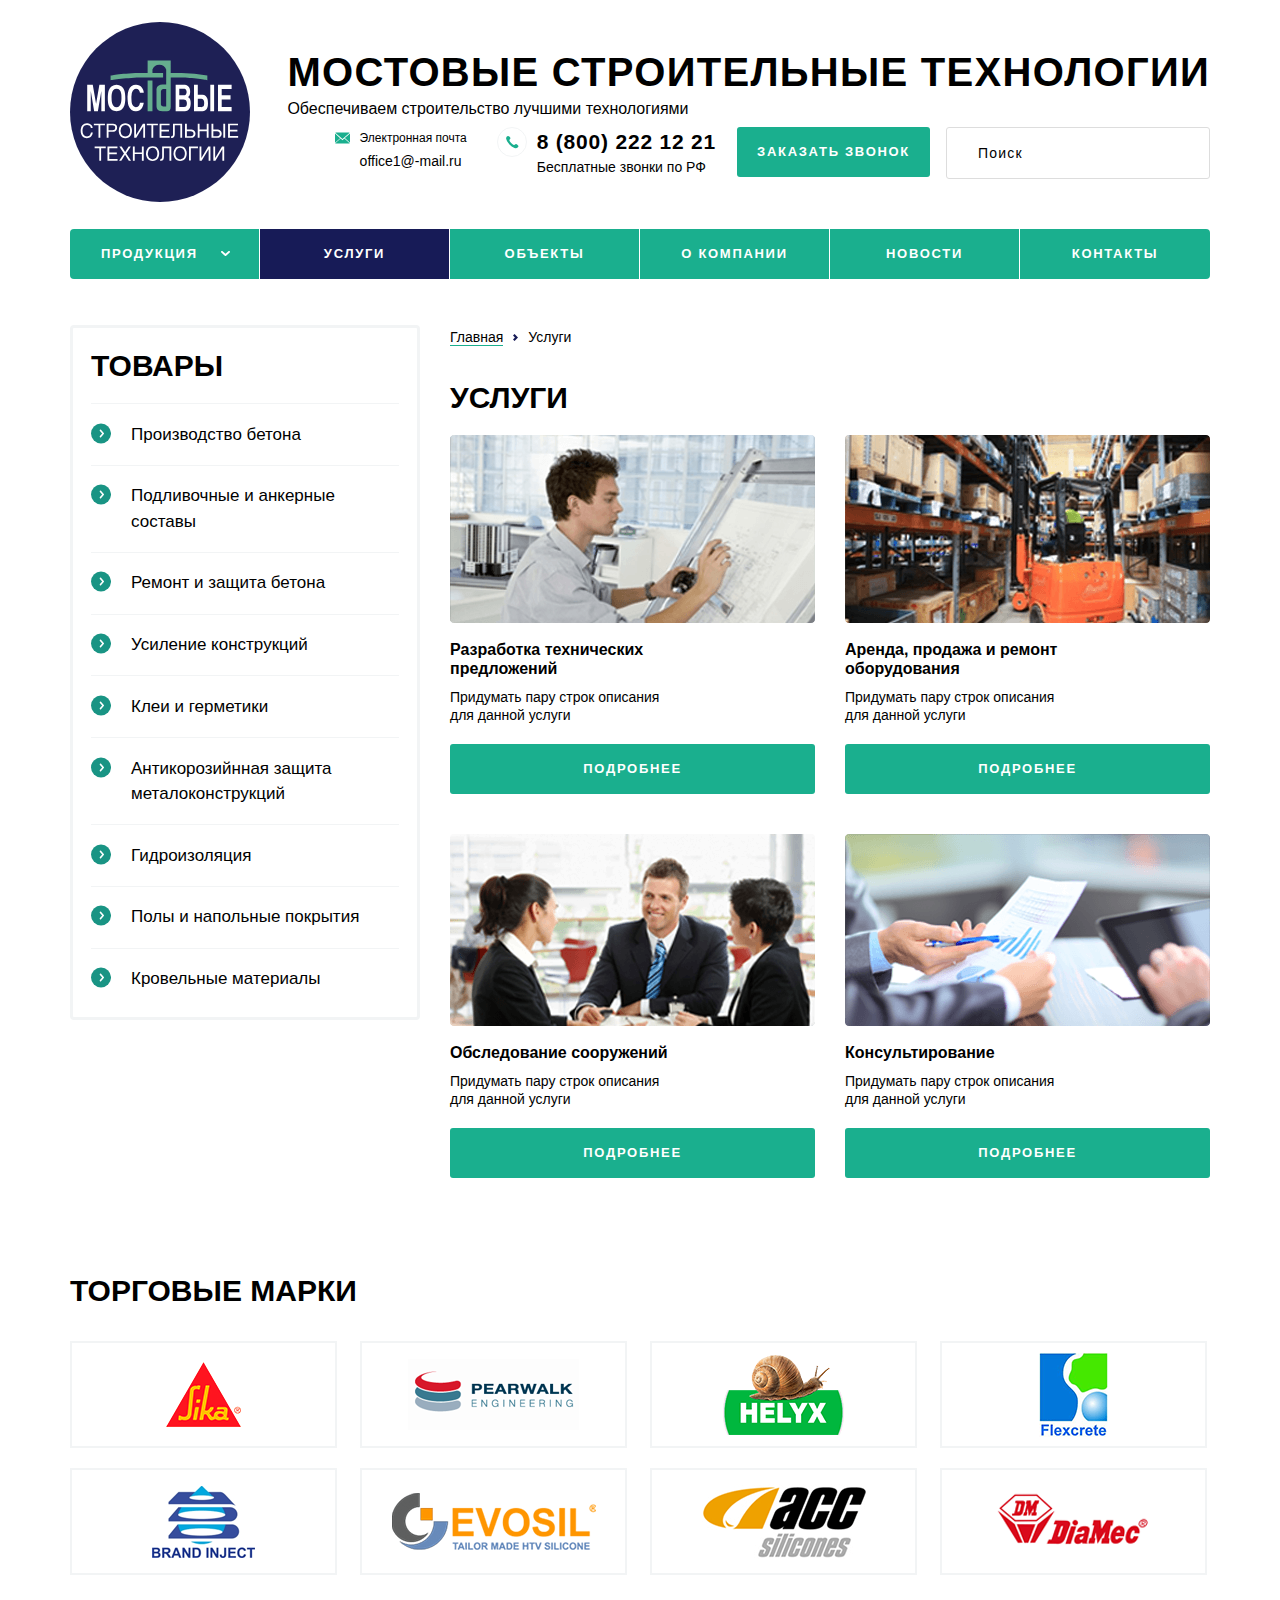
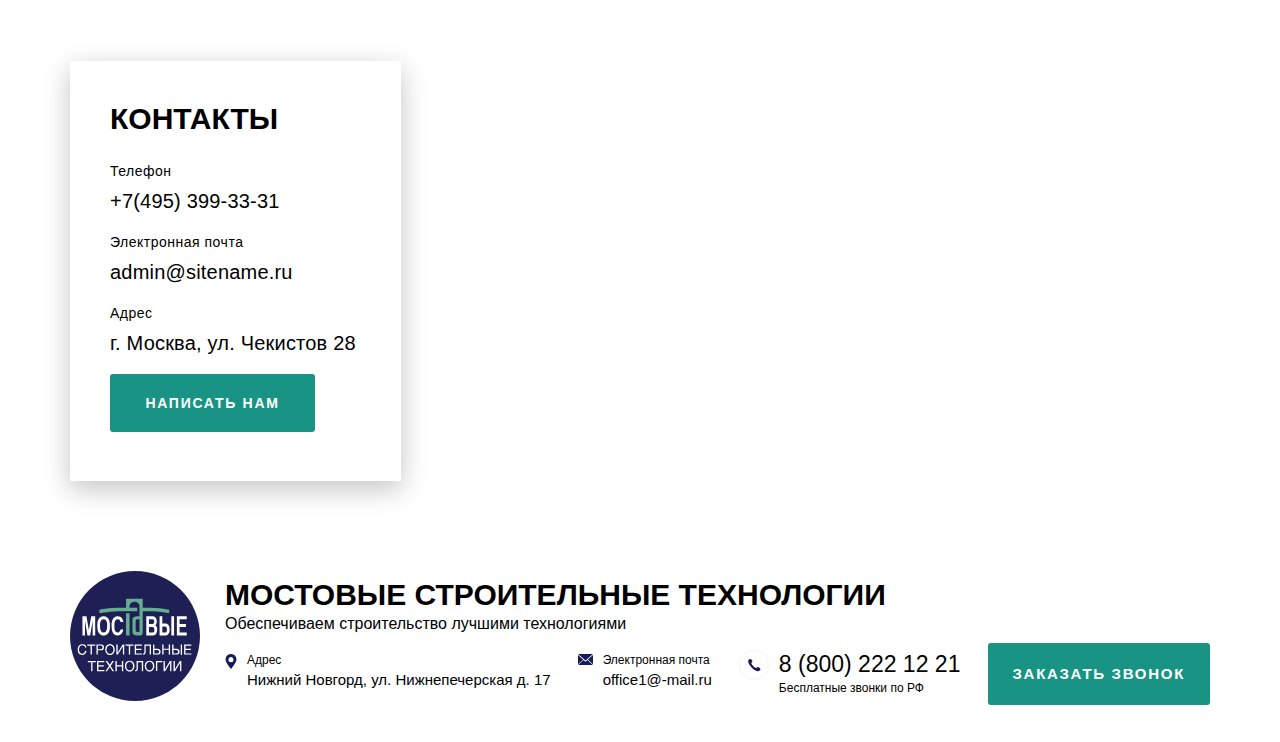
<file: pages/services.html>
<!doctype html>
<html lang="ru">
<head>
  <meta charset="UTF-8">
  <meta name="viewport"
        content="width=device-width, user-scalable=no, initial-scale=1.0, maximum-scale=1.0, minimum-scale=1.0">
  <meta http-equiv="X-UA-Compatible" content="ie=edge">
  <link rel="apple-touch-icon" sizes="180x180" href="../favicon/apple-touch-icon.png"/>
  <link rel="icon" type="image/png" sizes="32x32" href="../favicon/favicon-32x32.png"/>
  <link rel="icon" type="image/png" sizes="16x16" href="../favicon/favicon-16x16.png"/>
  <link rel="manifest" href="../favicon/site.webmanifest"/>
  <link rel="shortcut icon" href="../favicon/favicon.ico"/>
  <link rel="mask-icon" href="../favicon/safari-pinned-tab.svg" color="#5bbad5"/>
  <meta name="msapplication-TileColor" content="#9f00a7"/>
  <meta name="msapplication-config" content="favicon/browserconfig.xml"/>
  <meta name="theme-color" content="#171b57"/>
  <link rel="stylesheet" href="../css/normalize.css">
  <link rel="stylesheet" href="../css/style.css">
  <script type="text/javascript" charset="utf-8" async src="https://api-maps.yandex.ru/services/constructor/1.0/js/?um=constructor%3A434b2ffa65520e6ed912d42ce1f3256f0540cc1f5dfa94792345dcfad9a0348a&amp;id=main-cart"></script>
  <script type="text/javascript" charset="utf-8" async src="https://api-maps.yandex.ru/services/constructor/1.0/js/?um=constructor%3A434b2ffa65520e6ed912d42ce1f3256f0540cc1f5dfa94792345dcfad9a0348a&amp;id=mobile-cart"></script>
  <title>Мостовые строительные технологии</title>
</head>
<body class="body">
  <svg xmlns="http://www.w3.org/2000/svg" xmlns:xlink="http://www.w3.org/1999/xlink" display="none">
    <symbol xmlns="http://www.w3.org/2000/svg" viewBox="0 0 5 9">
      <path id="arrow"  fill="rgb(255, 255, 255)" d="M4.710,5.189 L1.493,8.727 C1.149,9.104 0.591,9.104 0.248,8.727 C-0.096,8.349 -0.096,7.736 0.248,7.359 L2.844,4.505 L0.248,1.651 C-0.096,1.274 -0.096,0.661 0.248,0.283 C0.591,-0.095 1.149,-0.095 1.493,0.283 L4.710,3.821 C5.054,4.199 5.054,4.811 4.710,5.189 Z"/>
    </symbol>
    <symbol xmlns="http://www.w3.org/2000/svg"  viewBox="0 0 52 53">
      <path id="close-modal" fill="rgb(255, 255, 255)"  d="M27.621,26.500 L50.855,49.734 C51.246,50.124 51.246,50.758 50.855,51.148 C50.465,51.539 49.832,51.539 49.441,51.148 L26.207,27.914 L2.266,51.855 C1.875,52.246 1.242,52.246 0.852,51.855 C0.461,51.465 0.461,50.832 0.852,50.441 L24.793,26.500 L0.852,2.559 C0.461,2.168 0.461,1.535 0.852,1.145 C1.242,0.754 1.875,0.754 2.266,1.145 L26.207,25.086 L49.441,1.852 C49.832,1.461 50.465,1.461 50.855,1.852 C51.246,2.242 51.246,2.875 50.855,3.266 L27.621,26.500 Z"/>
    </symbol>
    <symbol viewBox="0 0 297.64 297.64" id="logo" xmlns="http://www.w3.org/2000/svg">
      <g data-name="logo"><circle cx="148.82" cy="148.82" r="148.82" fill="#1e2055"/>
        <path fill="#65ad8e" d="M128.36 99.99v47.63h7.99V96.91h-7.99v3.08z"/>
        <path fill="#65ad8e" d="M183.73 84.14h-17.19V63.51h-38.18v20.63h-8.91c-32.41 0-52.32 4.51-52.32 4.51v7.74s28.91-4.5 52.32-4.5h34.49v-7.74h-17.59v-5.54a12 12 0 0 1 22.7 0v24.88h-6c-10.85 0-10 9.35-10 9.35v25.64c0 2.86.31 9.13 10 9.13h7.09c4.45 0 6.43-2.28 6.43-7.43V91.89h17.19c17.92 0 43.32 4.51 43.32 4.51v-7.74a202.38 202.38 0 0 0-43.35-4.52zm-24.68 55.5h-4.51a4.3 4.3 0 0 1-3-1.13 3.48 3.48 0 0 1-1.23-2.65V115.2a5 5 0 0 1 1.25-3.37 4.34 4.34 0 0 1 3-1.11h4.51z"/>
        <path fill="#fff" d="M57.7 147.61h-5.87v-33h-.09l-5.63 33h-6.17l-5.51-33h-.08v33h-5.9v-43.93h9.2l5.46 31.67h.08l5.38-31.67h9.11zm33.75-21.67c0 4.11-.52 9.36-1.57 12.06a15.35 15.35 0 0 1-3.93 6.11 13.16 13.16 0 0 1-4.71 2.79 14.54 14.54 0 0 1-4.28.71 14.69 14.69 0 0 1-4.29-.72 13 13 0 0 1-4.71-2.8 15.24 15.24 0 0 1-3.93-6.11c-1.05-2.68-1.57-7.93-1.57-12s.52-9.95 1.57-12.63a15.33 15.33 0 0 1 3.91-6.11 13 13 0 0 1 4.69-2.8 13.38 13.38 0 0 1 8.66 0 12.94 12.94 0 0 1 4.67 2.79 15.23 15.23 0 0 1 3.92 6.1c1 2.66 1.57 8.48 1.57 12.61zm-6.3 0c0-2.51.93-15.6-8.19-15.6s-8.19 13.09-8.19 15.6 0 15 8.19 15 8.14-12.51 8.14-15zM122 133.7a23 23 0 0 1-2.31 7.31 12.83 12.83 0 0 1-4.39 4.87 11.67 11.67 0 0 1-6.41 1.73 11.94 11.94 0 0 1-7.18-2.26 14.53 14.53 0 0 1-4.86-6.74c-1.17-3-1.75-10.83-1.75-15a29.28 29.28 0 0 1 1.81-10.88 14.92 14.92 0 0 1 5-6.76 11.86 11.86 0 0 1 7.09-2.26 12.52 12.52 0 0 1 5.67 1.23 11.71 11.71 0 0 1 4 3.22 15 15 0 0 1 2.38 4.31 16.78 16.78 0 0 1 .95 4.58h-6.31a12.45 12.45 0 0 0-1.94-4.62q-1.33-1.89-4.74-1.89-2.91 0-5.19 3t-2.29 10.16c0 2.37.27 8.77.79 10.72a10.44 10.44 0 0 0 2.46 4.65 5.62 5.62 0 0 0 4.23 1.73 6.05 6.05 0 0 0 3.13-.8 6.43 6.43 0 0 0 2.28-2.42 11.39 11.39 0 0 0 1.27-3.86zm77.6.69a25.13 25.13 0 0 1-.68 5.93 11.9 11.9 0 0 1-1.92 3.7 10.4 10.4 0 0 1-2 2 7.68 7.68 0 0 1-2.78 1.16 22.06 22.06 0 0 1-4.74.41h-12.79v-43.91h14.67a7.24 7.24 0 0 1 4.94 1.58 9.24 9.24 0 0 1 3.24 3.9 13.71 13.71 0 0 1 1.1 4.69c0 2.48.17 5.49-1.06 7.52a8.59 8.59 0 0 1-2.63 2.73c3.86 2.03 4.65 5.41 4.65 10.29zm-6.72-18.5c0-3.29-1.87-5.39-3.4-5.39h-8.74v10.8h8.71c1.35.03 3.43-2.1 3.43-5.41zm.43 18.9c0-1.62 0-6.79-5.39-6.79h-7.18v12.73h7.71c3.25.03 4.86-2.05 4.86-5.91zm34.87.1a18.44 18.44 0 0 1-1.13 6.74 9.6 9.6 0 0 1-3.24 4.43 8.25 8.25 0 0 1-5 1.54h-13.78v-43.92h6.3v16.44h7.23a7.75 7.75 0 0 1 5.84 2.22 11.79 11.79 0 0 1 3 5.13 37.43 37.43 0 0 1 .78 7.42zm-6.3-1.42a10.15 10.15 0 0 0-1.08-4.62 5.16 5.16 0 0 0-4.36-1.88h-5.11v13.78h5.12a6.21 6.21 0 0 0 4.36-1.32c.87-.85 1.07-4.02 1.07-5.95zm16.42 14.13H232v-43.92h6.3zm28.94.01h-22.55v-43.93h22.55v7h-16.37v10.48h14.58v7h-14.58v12.41h16.37zM37.72 182.89a10.85 10.85 0 0 1-2.47 6 8.91 8.91 0 0 1-3.88 2.62 12.84 12.84 0 0 1-3.54.57 10.56 10.56 0 0 1-3.81-.7 9 9 0 0 1-3.25-2.2 10.44 10.44 0 0 1-2.28-3.88 17 17 0 0 1-.83-5.62 16 16 0 0 1 .72-4.93 11.16 11.16 0 0 1 2.07-3.86 9.36 9.36 0 0 1 3.34-2.49 10.7 10.7 0 0 1 4.4-.87 10.36 10.36 0 0 1 4.8 1 8.19 8.19 0 0 1 3.15 2.8 8.92 8.92 0 0 1 1.35 3.78h-3a5.3 5.3 0 0 0-2.38-3.79 7.71 7.71 0 0 0-4-1.05 6.91 6.91 0 0 0-3.78 1.06 7.14 7.14 0 0 0-2.65 3.14 11.88 11.88 0 0 0-1 5 12.57 12.57 0 0 0 1.76 7.08q1.77 2.63 5.74 2.63a6.78 6.78 0 0 0 2.49-.52 5.8 5.8 0 0 0 2.38-2 9.14 9.14 0 0 0 1.58-3.92zm20.1-12h-7.66v20.52h-3.05v-20.52h-7.66v-2.79h18.37zm20.07 3.82a7.49 7.49 0 0 1-1.66 4.85 6.1 6.1 0 0 1-5.05 2.06h-7.46v9.83h-3.07v-23.3h10.53a7.29 7.29 0 0 1 3.56.84 5.73 5.73 0 0 1 2.34 2.34 7 7 0 0 1 .81 3.38zm-3.15 0q0-3.9-4.47-3.9h-6.55v8.08h6.42c3.06 0 4.6-1.36 4.6-4.15zm27.71 5.06a16.39 16.39 0 0 1-.55 4.18 12.5 12.5 0 0 1-1.83 4 9.54 9.54 0 0 1-3.41 3 10.81 10.81 0 0 1-5.14 1.14 10.66 10.66 0 0 1-5.14-1.15 9.52 9.52 0 0 1-3.41-3 12.5 12.5 0 0 1-1.83-4 16.2 16.2 0 0 1 0-8.37 12.65 12.65 0 0 1 1.82-4 9.49 9.49 0 0 1 3.42-3 12.21 12.21 0 0 1 10.28 0 9.54 9.54 0 0 1 3.41 3 12.5 12.5 0 0 1 1.83 4 16.47 16.47 0 0 1 .55 4.2zm-3.06 0a12.07 12.07 0 0 0-.94-4.88 7.61 7.61 0 0 0-2.74-3.36 7.79 7.79 0 0 0-8.37 0 7.68 7.68 0 0 0-2.74 3.36 13.14 13.14 0 0 0 0 9.81 7.76 7.76 0 0 0 2.75 3.36 7.81 7.81 0 0 0 8.35 0 7.76 7.76 0 0 0 2.75-3.36 12.15 12.15 0 0 0 1-4.93zm24.75 11.65h-3v-18.83h-.06l-11.5 18.83h-3.43v-23.31h3v18.83h.07l11.3-18.83h3.63zm21.19-20.53h-7.65v20.52h-3.05v-20.52h-7.66v-2.79h18.36zm19.54 20.53h-16.7v-23.31h16.48v2.78h-13.42v7.14h12.38v2.86h-12.38v7.79h13.64zm20.58 0h-3v-20.53h-9.2v14.22a8.73 8.73 0 0 1-.85 4.22 4.38 4.38 0 0 1-2.18 2 8 8 0 0 1-3 .52v-2.82a2.73 2.73 0 0 0 2.48-1 5.48 5.48 0 0 0 .64-2.92v-17h15.11zm22-6.53a7 7 0 0 1-.81 3.37 5.73 5.73 0 0 1-2.34 2.34 7.3 7.3 0 0 1-3.57.84h-10.54v-23.33h3.06v9.84h7.46a6.77 6.77 0 0 1 3.83 1 5.86 5.86 0 0 1 2.2 2.59 8.21 8.21 0 0 1 .71 3.35zm-3.16 0q0-4.2-4.59-4.2h-6.45v8.09h6.56q4.45-.05 4.46-3.89zm24.84 6.53h-3.05v-10.87h-11.82v10.87h-3.06v-23.31h3.06v9.65h11.82v-9.65h3.05zm21.7-6.53a7 7 0 0 1-.81 3.37 5.77 5.77 0 0 1-2.33 2.34 7.3 7.3 0 0 1-3.57.84h-10.17v-23.33h3.06v9.84h7.11a6.8 6.8 0 0 1 3.83 1 5.92 5.92 0 0 1 2.2 2.59 8.37 8.37 0 0 1 .68 3.35zm-3.15 0q0-4.2-4.6-4.2h-6.07v8.09h6.2q4.47-.05 4.47-3.89zm8.88 6.58h-3.05v-23.36h3.05zm21.49-.05h-16.69v-23.31h16.48v2.78h-13.39v7.14h12.37v2.86h-12.37v7.79h13.6zM59.11 208.74h-7.66v20.51h-3v-20.51h-7.7v-2.79h18.36zm19.54 20.51h-16.7v-23.3h16.5v2.79H65.01v7.15h12.38v2.79H65.01v7.79h13.64zm22.33 0h-3.77l-6.18-9.57-6.18 9.57H81.2l8-11.94-7.59-11.36h3.84l5.7 8.92 5.8-8.92h3.65l-7.65 11.36zm20.92 0h-3.05v-10.87h-11.81v10.87h-3.07v-23.3h3.07v9.64h11.81v-9.64h3.05zm25.61-11.65a16.33 16.33 0 0 1-.55 4.18 12.5 12.5 0 0 1-1.83 4 9.54 9.54 0 0 1-3.41 3 12.16 12.16 0 0 1-10.28 0 9.55 9.55 0 0 1-3.41-3 12.5 12.5 0 0 1-1.83-4 16.16 16.16 0 0 1 0-8.36 12.7 12.7 0 0 1 1.82-4 9.58 9.58 0 0 1 3.42-3 10.81 10.81 0 0 1 5.14-1.14 11 11 0 0 1 5.14 1.13 9.54 9.54 0 0 1 3.41 3 12.66 12.66 0 0 1 1.83 4 16.33 16.33 0 0 1 .55 4.19zm-3.06 0a12.1 12.1 0 0 0-.95-4.9 7.74 7.74 0 0 0-2.74-3.36 7.84 7.84 0 0 0-8.37 0 7.74 7.74 0 0 0-2.74 3.36 13.14 13.14 0 0 0 0 9.81 7.65 7.65 0 0 0 2.8 3.38 7.81 7.81 0 0 0 8.35 0 7.65 7.65 0 0 0 2.75-3.36 12.11 12.11 0 0 0 .9-4.93zm23.07 11.65h-3.07v-20.51h-9.17v14.21a8.59 8.59 0 0 1-.85 4.22 4.38 4.38 0 0 1-2.17 2 8.28 8.28 0 0 1-3 .51v-2.79a2.71 2.71 0 0 0 2.48-1 5.48 5.48 0 0 0 .64-2.92v-17h15.13zm25.51-11.65a16.33 16.33 0 0 1-.55 4.18 12.5 12.5 0 0 1-1.83 4 9.54 9.54 0 0 1-3.41 3 12.16 12.16 0 0 1-10.28 0 9.55 9.55 0 0 1-3.41-3 12.5 12.5 0 0 1-1.83-4 16.16 16.16 0 0 1 0-8.36 12.5 12.5 0 0 1 1.83-4 9.46 9.46 0 0 1 3.41-3 10.81 10.81 0 0 1 5.14-1.14 10.93 10.93 0 0 1 5.14 1.13 9.37 9.37 0 0 1 3.41 3 12.66 12.66 0 0 1 1.83 4 16.33 16.33 0 0 1 .55 4.19zm-3.06 0a11.93 11.93 0 0 0-.95-4.9 7.72 7.72 0 0 0-2.73-3.36 7.86 7.86 0 0 0-8.38 0 7.81 7.81 0 0 0-2.74 3.36 12.1 12.1 0 0 0-1 4.9 12 12 0 0 0 1 4.91 7.63 7.63 0 0 0 2.74 3.36 7.81 7.81 0 0 0 8.35 0 7.65 7.65 0 0 0 2.75-3.36 12 12 0 0 0 .96-4.91zm21.62-8.86h-11.78v20.48h-3.06v-23.27h14.84zm20.63 20.51h-3v-18.83h-.06l-11.5 18.83h-3.44v-23.3h3v18.83h.07l11.31-18.83h3.62zm22.74 0h-3v-18.83h-.06l-11.45 18.83h-3.44v-23.3h3v18.83h.07l11.31-18.83h3.62z"/>
      </g>
    </symbol>
    <symbol id="style--arrow" viewBox="0 0 23 23" xmlns="http://www.w3.org/2000/svg">
      <path fill="#199484" d="M560.5 344a11.5 11.5 0 1 1-11.5 11.5 11.5 11.5 0 0 1 11.5-11.5z" transform="translate(-549 -344)"/>
      <path fill="#fff" d="M563.71 356.19l-3.22 3.54a.83.83 0 0 1-1.24 0 1 1 0 0 1 0-1.37l2.59-2.86-2.59-2.85a1 1 0 0 1 0-1.37.82.82 0 0 1 1.24 0l3.22 3.54a1 1 0 0 1 0 1.37z" transform="translate(-549 -344)"/>
    </symbol>
    <symbol viewBox="0 0 15 11" id="style--footer_mail" xmlns="http://www.w3.org/2000/svg">
      <path d="M9.84 5.59L15 1v9.2zM.3.32A1.05 1.05 0 0 1 1.05 0h12.89a1 1 0 0 1 .74.3L7.5 6.61zM0 10.16V1l5.16 4.63zm7.48-2.47l1.9-1.68 5.27 4.68a1 1 0 0 1-.74.31H1a1.09 1.09 0 0 1-.75-.32l5.33-4.67z" fill="#171b57"/>
    </symbol>
    <symbol viewBox="0 0 31 31" id="style--footer_phone" xmlns="http://www.w3.org/2000/svg">
      <path d="M15.5.5a15 15 0 1 1-15 15 15 15 0 0 1 15-15z" fill="none" stroke="#f2f4f5"/>
      <path d="M9.4 12a4 4 0 0 1 .44-1.68c.33-.68 1.61-1.05 1.61-1.05s.55-.14 1.65.93a2.54 2.54 0 0 1 .78 1.54c0 .54-1.11 1.69-1.11 1.69a3.49 3.49 0 0 0 .79 1.79c.46.53 1.23 1.35 1.64 1.73a8.93 8.93 0 0 0 1.26 1.1c1 .68 1.27.62 1.27.62s1.46-1.22 1.89-1.18a2.77 2.77 0 0 1 1.4.77 3.81 3.81 0 0 1 1 1 2 2 0 0 1 .19.42s.05.61-.89 1.57a2.61 2.61 0 0 1-2.22.71 8 8 0 0 1-2-.68 13.49 13.49 0 0 1-3.62-2.59 23.31 23.31 0 0 1-2.9-3.65A12.86 12.86 0 0 1 9.4 12z" fill="#171b57"/>
    </symbol>
    <symbol viewBox="0 0 15 11" id="style--header_mail" xmlns="http://www.w3.org/2000/svg">
      <path d="M9.84 5.59L15 1v9.2zM.3.32A1.05 1.05 0 0 1 1.05 0h12.89a1 1 0 0 1 .74.3L7.5 6.61zM0 10.16V1l5.16 4.63zm7.48-2.47l1.9-1.68 5.27 4.68a1 1 0 0 1-.74.31H1a1.09 1.09 0 0 1-.75-.32l5.33-4.67z" fill="#1aaf8e"/>
    </symbol>
    <symbol viewBox="0 0 31 31" id="style--header_phone" xmlns="http://www.w3.org/2000/svg">
      <path d="M15.5.5a15 15 0 1 1-15 15 15 15 0 0 1 15-15z" fill="none" stroke="#f2f4f5"/>
      <path d="M9.4 12a4 4 0 0 1 .44-1.68c.33-.68 1.61-1.05 1.61-1.05s.55-.14 1.65.93a2.54 2.54 0 0 1 .78 1.54c0 .54-1.11 1.69-1.11 1.69a3.49 3.49 0 0 0 .79 1.79c.46.53 1.23 1.35 1.64 1.73a8.93 8.93 0 0 0 1.26 1.1c1 .68 1.27.62 1.27.62s1.46-1.22 1.89-1.18a2.77 2.77 0 0 1 1.4.77 3.81 3.81 0 0 1 1 1 2 2 0 0 1 .19.42s.05.61-.89 1.57a2.61 2.61 0 0 1-2.22.71 8 8 0 0 1-2-.68 13.49 13.49 0 0 1-3.62-2.59 23.31 23.31 0 0 1-2.9-3.65A12.86 12.86 0 0 1 9.4 12z" fill="#1aaf8e"/>
    </symbol>
    <symbol viewBox="0 0 11 15" id="style--marker" xmlns="http://www.w3.org/2000/svg">
      <path d="M5.5 15S0 8.52 0 5.49a5.5 5.5 0 0 1 11 0C11 8.52 5.5 15 5.5 15zm0-11.91a2.54 2.54 0 1 0 2.48 2.53 2.51 2.51 0 0 0-2.46-2.53z" fill="#171b57"/>
    </symbol>
    <symbol xmlns="http://www.w3.org/2000/svg" viewBox="0 0 32 32" id="footer__mobile_mail">
      <path  fill="rgb(23, 27, 87)"  d="M19.339,15.089 L24.492,10.461 L24.492,19.657 L19.339,15.089 ZM9.804,9.820 C9.996,9.623 10.261,9.499 10.554,9.499 L23.438,9.499 C23.723,9.499 23.985,9.612 24.172,9.804 C24.174,9.806 16.996,16.111 16.996,16.111 C16.996,16.111 9.804,9.820 9.804,9.820 ZM9.500,19.657 L9.500,10.461 L14.653,15.089 L9.500,19.657 ZM16.975,17.193 L18.870,15.510 C18.870,15.510 24.142,20.192 24.141,20.194 C23.954,20.385 23.693,20.499 23.408,20.499 L10.542,20.499 C10.249,20.499 9.985,20.375 9.793,20.177 C9.793,20.177 15.122,15.510 15.122,15.510 L16.975,17.193 Z"/>
      <path  stroke="rgb(235, 235, 235)" stroke-width="1px" stroke-linecap="butt" stroke-linejoin="miter" fill="none"  d="M16.422,0.500 C24.697,0.500 31.406,7.216 31.406,15.500 C31.406,23.784 24.697,30.500 16.422,30.500 C8.146,30.500 1.437,23.784 1.437,15.500 C1.437,7.216 8.146,0.500 16.422,0.500 Z"/>
    </symbol>
    <symbol xmlns="http://www.w3.org/2000/svg" viewBox="0 0 32 32" id="footer__mobile_marker">
      <path  fill="rgb(23, 27, 87)"  d="M16.000,23.498 C16.000,23.498 10.500,17.015 10.500,13.984 C10.500,10.955 12.962,8.498 16.000,8.498 C19.037,8.498 21.500,10.955 21.500,13.984 C21.500,17.015 16.000,23.498 16.000,23.498 ZM16.016,11.594 C14.644,11.594 13.531,12.727 13.531,14.125 C13.531,15.523 14.644,16.656 16.016,16.656 C17.388,16.656 18.500,15.523 18.500,14.125 C18.500,12.727 17.388,11.594 16.016,11.594 Z"/>
      <path  stroke="rgb(235, 235, 235)" stroke-width="1px" stroke-linecap="butt" stroke-linejoin="miter" fill="none"  d="M16.422,0.500 C24.697,0.500 31.406,7.216 31.406,15.500 C31.406,23.784 24.697,30.500 16.422,30.500 C8.146,30.500 1.437,23.784 1.437,15.500 C1.437,7.216 8.146,0.500 16.422,0.500 Z"/>
    </symbol>
    <symbol xmlns="http://www.w3.org/2000/svg" viewBox="0 0 21 21" id="menu-btn">
      <path fill="rgb(26, 175, 142)"  d="M-0.000,21.000 L-0.000,18.000 L21.000,18.000 L21.000,21.000 L-0.000,21.000 ZM-0.000,9.000 L21.000,9.000 L21.000,12.000 L-0.000,12.000 L-0.000,9.000 ZM-0.000,-0.000 L21.000,-0.000 L21.000,3.000 L-0.000,3.000 L-0.000,-0.000 Z"/>
    </symbol>
    <symbol xmlns="http://www.w3.org/2000/svg" viewBox="0 0 17 17" id="close-btn">
      <path  fill="rgb(255, 255, 255)"  d="M16.985,14.864 L14.864,16.985 L8.500,10.621 L2.136,16.985 L0.015,14.864 L6.379,8.500 L0.015,2.136 L2.136,0.015 L8.500,6.379 L14.864,0.015 L16.985,2.136 L10.621,8.500 L16.985,14.864 Z"/>
    </symbol>
    <symbol viewBox="0 0 5 7" xmlns="http://www.w3.org/2000/svg" id="breadcrumbs-arrow">
      <path  fill="rgb(23, 27, 87)" d="M1.539,7.013 L-0.004,5.451 L1.925,3.499 L-0.004,1.547 L1.539,-0.015 L5.010,3.499 L1.539,7.013 Z"/>
    </symbol>
  </svg>
  <header class="header header__inner-page">
    <section class="header__info">
      <div class="header__info_wrapper">
        <div class="header__info_logo">
          <a href="/mst.online/">
            <svg class="header__info_logo-img logo">
              <use xlink:href="#logo"></use>
            </svg>
          </a>
          <button class="menu-button">
            <svg>
              <use xlink:href="#menu-btn"></use>
            </svg>
            <span>Открыть меню</span>
          </button>
        </div>
        <div class="header__info_block">
          <div class="header__info_block-text">
            <h1 class="header__info_caption">Мостовые строительные технологии</h1>
            <p class="header__info_title">Обеспечиваем строительство лучшими технологиями </p>
          </div>
          <div class="header__info_action">
            <div class="header__info_action-link item-action">
              <div class="header__info_action-mail">
                <svg class="header__info_mail-img">
                  <use xlink:href="#style--header_mail"></use>
                </svg>
                <p class="header__info_mail-text">
                  <span class="header__info_mail-label">Электронная почта</span>
                  <a class="header__info_mail-link" href="mailto:office1@-mail.ru">office1@-mail.ru</a>
                </p>
              </div>
              <div class="header__info_action-tel">
                <svg class="header__info_tel-img">
                  <use xlink:href="#style--header_phone"></use>
                </svg>
                <p class="header__info_tel-text">
                  <a class="header__info_tel-link" href="tel:8800221221">8 (800) 222 12 21</a>
                  <span class="header__info_tel-label">Бесплатные звонки по РФ</span>
                </p>
              </div>
            </div>
            <button class="header__info_action-button header__info_action-active">Заказать звонок</button>
            <form class="header__info_action-search search-container header__info_action-active" action="/" method="get">
              <input type="search" class="header__info_search" placeholder="Поиск">
              <button class="header__info_search-submit" type="submit">Поиск</button>
            </form>
          </div>
        </div>
      </div>
    </section>
    <nav class="header__nav">
      <ul class="header__nav_list menu">
        <li class="header__nav_category">
          <button class="menu__close header__nav_category-active">
            <svg>
              <use xlink:href="#close-btn"></use>
            </svg>
            <span>Закрыть меню</span>
          </button>
        </li>
        <li class="header__nav_category header__nav_category-production">
            <span role="button" class="main-label header__nav_category-active">Продукция
              <svg class="menu-arrow arrow-production">
                <use xlink:href="#arrow"></use>
              </svg>
            </span>
            <ul class="header__nav_firm-list">
                <li class="list__firm-label arrow-back-li">
                    <button class="arrow__firm-back header__nav_firm-active">
                        <svg class="menu-arrow">
                            <use xlink:href="#arrow"></use>
                        </svg>
                        <span>Назад в меню</span>
                    </button>
                </li>
                <li class="list__firm-label list__firm_sica-label">
                <span role="button" class="firm-label header__nav_firm-active">Sica
                  <svg class="menu-arrow firm-arrow">
                    <use xlink:href="#arrow"></use>
                  </svg>
                </span>
                    <ul class="header__nav_category-list firm__sika_list">
                        <li class="list__label arrow-back-li">
                            <button class="arrow-back">
                                <svg class="menu-arrow">
                                    <use xlink:href="#arrow"></use>
                                </svg>
                                <span>Назад в меню</span>
                            </button>
                        </li>
                        <li class="list__label">
                      <span role="button" class="label">Производство бетона
                        <svg class="menu-arrow arrow">
                          <use xlink:href="#arrow"></use>
                        </svg>
                      </span>
                            <ul class="list__label_block">
                                <li class="list__sub-label arrow-back-li">
                                    <button class="sub__arrow-back">
                                        <svg class="menu-arrow">
                                            <use xlink:href="#arrow"></use>
                                        </svg>
                                        <span>Назад в меню</span>
                                    </button>
                                </li>
                                <li class="list__sub-label">
                      <span role="button" class="sub-label">Пластификаторы
                        <svg class="menu-arrow sub-arrow">
                          <use xlink:href="#arrow"></use>
                        </svg>
                      </span>
                                    <ul class="list__label_sub-block">
                                        <li class="list__label_sub-item arrow-back-li">
                                            <button class="sub-item__arrow-back">
                                                <svg class="menu-arrow">
                                                    <use xlink:href="#arrow"></use>
                                                </svg>
                                                <span>Назад в меню</span>
                                            </button>
                                        </li>
                                        <li class="list__label_sub-item"><a href="/mst.online">Sika® Plastiment® 1135 / 1235 / BV 3М / Stayer</a></li>
                                        <li class="list__label_sub-item"><a href="/mst.online">Sikament® 131 / 141 / T34 / 151</a></li>
                                        <li class="list__label_sub-item"><a href="/mst.online">SikaPlast® E2 / S35 / 2436 / 2135 / 17 / 40 /2190 дА</a></li>
                                        <li class="list__label_sub-item"><a href="/mst.online">Sika® ViscoCrete® 3300/3180/5–600 SK/5–600 N PL/5-800/32 SCC/5 New/ 570/3190</a></li>
                                        <li class="list__label_sub-item"><a href="/mst.online">Sika® ViscoCrete® 20 HE / 20 Gold / T100 / 25 RU / 5 New / 32 SCC</a></li>
                                    </ul>
                                </li>
                                <li class="list__sub-label">
                      <span role="button" class="sub-label">Регуляторы схватывания и твердения
                        <svg class="menu-arrow sub-arrow">
                          <use xlink:href="#arrow"></use>
                        </svg>
                      </span>
                                    <ul class="list__label_sub-block">
                                        <li class="list__label_sub-item arrow-back-li">
                                            <button class="sub-item__arrow-back">
                                                <svg class="menu-arrow">
                                                    <use xlink:href="#arrow"></use>
                                                </svg>
                                                <span>Назад в меню</span>
                                            </button>
                                        </li>
                                        <li class="list__label_sub-item"><a href="/mst.online">SikaRapid® 1 / 2 / 21</a></li>
                                        <li class="list__label_sub-item"><a href="/mst.online">Sigunit® L53 AF / Sigunit® L93 AF</a></li>
                                        <li class="list__label_sub-item"><a href="/mst.online">Sika® Retarder / Sika® Retarder 12</a></li>
                                        <li class="list__label_sub-item"><a href="/mst.online">SikaTard® 930</a></li>
                                        <li class="list__label_sub-item"><a href="/mst.online">Rugasol® 1S / 2W / 3W / ST</a></li>
                                    </ul>
                                </li>
                                <li class="list__sub-label">
                      <span role="button" class="sub-label">Воздухововлекающие добавки
                        <svg class="menu-arrow sub-arrow">
                          <use xlink:href="#arrow"></use>
                        </svg>
                      </span>
                                    <ul class="list__label_sub-block">
                                        <li class="list__label_sub-item arrow-back-li">
                                            <button class="sub-item__arrow-back">
                                                <svg class="menu-arrow">
                                                    <use xlink:href="#arrow"></use>
                                                </svg>
                                                <span>Назад в меню</span>
                                            </button>
                                        </li>
                                        <li class="list__label_sub-item"><a href="/mst.online">SikaAer® 200 S / 200 C /200 C (20%)</a></li>
                                    </ul>
                                </li>
                                <li class="list__sub-label">
                      <span role="button" class="sub-label">Регулятор усадки и расширения бетонов и строительных растворов
                        <svg class="menu-arrow sub-arrow">
                          <use xlink:href="#arrow"></use>
                        </svg>
                      </span>
                                    <ul class="list__label_sub-block">
                                        <li class="list__label_sub-item arrow-back-li">
                                            <button class="sub-item__arrow-back">
                                                <svg class="menu-arrow">
                                                    <use xlink:href="#arrow"></use>
                                                </svg>
                                                <span>Назад в меню</span>
                                            </button>
                                        </li>
                                        <li class="list__label_sub-item"><a href="/mst.online">Sika® IntraPlast® GS</a></li>
                                    </ul>
                                </li>
                                <li class="list__sub-label">
                      <span role="button" class="sub-label">Противоморозные добавки
                        <svg class="menu-arrow sub-arrow">
                          <use xlink:href="#arrow"></use>
                        </svg>
                      </span>
                                    <ul class="list__label_sub-block">
                                        <li class="list__label_sub-item arrow-back-li">
                                            <button class="sub-item__arrow-back">
                                                <svg class="menu-arrow">
                                                    <use xlink:href="#arrow"></use>
                                                </svg>
                                                <span>Назад в меню</span>
                                            </button>
                                        </li>
                                        <li class="list__label_sub-item"><a href="/mst.online">Sika® Antifreeze 30/ 35/ 202/205 /300 /301/ LS/ N8/ N9/ N18/ P100/ P1000, SikaTard® M Nord</a></li>
                                    </ul>
                                </li>
                                <li class="list__sub-label">
                      <span role="button" class="sub-label">Стабилизаторы
                        <svg class="menu-arrow sub-arrow">
                          <use xlink:href="#arrow"></use>
                        </svg>
                      </span>
                                    <ul class="list__label_sub-block">
                                        <li class="list__label_sub-item arrow-back-li">
                                            <button class="sub-item__arrow-back">
                                                <svg class="menu-arrow">
                                                    <use xlink:href="#arrow"></use>
                                                </svg>
                                                <span>Назад в меню</span>
                                            </button>
                                        </li>
                                        <li class="list__label_sub-item"><a href="/mst.online">SikaTard® M Nord</a></li>
                                        <li class="list__label_sub-item"><a href="/mst.online">Sika® Stabilizer 4R</a></li>
                                    </ul>
                                </li>
                                <li class="list__sub-label">
                      <span role="button" class="sub-label">Добавки для жестких бетонных смесей
                        <svg class="menu-arrow sub-arrow">
                          <use xlink:href="#arrow"></use>
                        </svg>
                      </span>
                                    <ul class="list__label_sub-block">
                                        <li class="list__label_sub-item arrow-back-li">
                                            <button class="sub-item__arrow-back">
                                                <svg class="menu-arrow">
                                                    <use xlink:href="#arrow"></use>
                                                </svg>
                                                <span>Назад в меню</span>
                                            </button>
                                        </li>
                                        <li class="list__label_sub-item"><a href="/mst.online">SikaPaver® HC-1 / HC-26 / BK / AE-1 / AE-2</a></li>
                                    </ul>
                                </li>
                                <li class="list__sub-label">
                      <span role="button" class="sub-label">Модификаторы строительных растворов
                        <svg class="menu-arrow sub-arrow">
                          <use xlink:href="#arrow"></use>
                        </svg>
                      </span>
                                    <ul class="list__label_sub-block">
                                        <li class="list__label_sub-item arrow-back-li">
                                            <button class="sub-item__arrow-back">
                                                <svg class="menu-arrow">
                                                    <use xlink:href="#arrow"></use>
                                                </svg>
                                                <span>Назад в меню</span>
                                            </button>
                                        </li>
                                        <li class="list__label_sub-item"><a href="/mst.online">SikaLatex®</a></li>
                                    </ul>
                                </li>
                                <li class="list__sub-label">
                      <span role="button" class="sub-label">Пластифицирующие добавки для строительных растворов
                        <svg class="menu-arrow sub-arrow">
                          <use xlink:href="#arrow"></use>
                        </svg>
                      </span>
                                    <ul class="list__label_sub-block">
                                        <li class="list__label_sub-item arrow-back-li">
                                            <button class="sub-item__arrow-back">
                                                <svg class="menu-arrow">
                                                    <use xlink:href="#arrow"></use>
                                                </svg>
                                                <span>Назад в меню</span>
                                            </button>
                                        </li>
                                        <li class="list__label_sub-item"><a href="/mst.online">SikaTard® M / M-20</a></li>
                                    </ul>
                                </li>
                                <li class="list__sub-label">
                      <span role="button" class="sub-label">Вспомогательные материалы
                      </span>
                                    <svg class="menu-arrow sub-arrow">
                                        <use xlink:href="#arrow"></use>
                                    </svg>
                                    <ul class="list__label_sub-block top__950">
                                        <li class="list__label_sub-item arrow-back-li">
                                            <button class="sub-item__arrow-back">
                                                <svg class="menu-arrow">
                                                    <use xlink:href="#arrow"></use>
                                                </svg>
                                                <span>Назад в меню</span>
                                            </button>
                                        </li>
                                        <li class="list__label_sub-item"><a href="/mst.online">Средства для ухода за бетоном Sika® Antisol® E / Sika® Antisol® E-20 (AT)</a></li>
                                        <li class="list__label_sub-item"><a href="/mst.online">Смазка для опалубки Sika® Separol® AR-2 Eco / W120 / W220 / W320 / TR-13 / TR-5</a></li>
                                        <li class="list__label_sub-item"><a href="/mst.online">Средства для очистки и защиты оборудования Sika® Betonloser</a></li>
                                        <li class="list__label_sub-item"><a href="/mst.online">Средства для очистки и защиты оборудования SikaCare® Extra</a></li>
                                        <li class="list__label_sub-item"><a href="/mst.online">Пигменты для цветных бетонов и цементных смесей SikaCim® Color-S</a></li>
                                    </ul>
                                </li>
                            </ul>
                        </li>
                        <li class="list__label">
                      <span role="button" class="label">Подливочные и анкерные составы
                        <svg class="menu-arrow arrow">
                          <use xlink:href="#arrow"></use>
                        </svg>
                      </span>
                            <ul class="list__label_block">
                                <li class="list__sub-label arrow-back-li">
                                    <button class="sub__arrow-back">
                                        <svg class="menu-arrow">
                                            <use xlink:href="#arrow"></use>
                                        </svg>
                                        <span>Назад в меню</span>
                                    </button>
                                </li>
                                <li class="list__sub-label">
                      <span role="button" class="sub-label">Подливочные составы на минеральной основе
                        <svg class="menu-arrow sub-arrow">
                          <use xlink:href="#arrow"></use>
                        </svg>
                    </span>
                                    <ul class="list__label_sub-block">
                                        <li class="list__label_sub-item arrow-back-li">
                                            <button class="sub-item__arrow-back">
                                                <svg class="menu-arrow">
                                                    <use xlink:href="#arrow"></use>
                                                </svg>
                                                <span>Назад в меню</span>
                                            </button>
                                        </li>
                                        <li class="list__label_sub-item"><a href="/mst.online">SikaGrout® 311 / 314 / 316 / 318</a></li>
                                        <li class="list__label_sub-item"><a href="/mst.online">SikaGrout® 4N</a></li>
                                    </ul>
                                </li>
                                <li class="list__sub-label">
                      <span role="button" class="sub-label">Подливочные составы на полиуретановой основе
                        <svg class="menu-arrow sub-arrow">
                          <use xlink:href="#arrow"></use>
                        </svg>
                      </span>
                                    <ul class="list__label_sub-block">
                                        <li class="list__label_sub-item arrow-back-li">
                                            <button class="sub-item__arrow-back">
                                                <svg class="menu-arrow">
                                                    <use xlink:href="#arrow"></use>
                                                </svg>
                                                <span>Назад в меню</span>
                                            </button>
                                        </li>
                                        <li class="list__label_sub-item"><a href="/mst.online">Icosit® KС 340/4, KC 340/7, KC 340/45, KC 340/65</a></li>
                                    </ul>
                                </li>
                                <li class="list__sub-label">
                      <span role="button" class="sub-label">Подливочные составы на основе ПММА
                        <svg class="menu-arrow sub-arrow">
                          <use xlink:href="#arrow"></use>
                        </svg>
                      </span>
                                    <ul class="list__label_sub-block">
                                        <li class="list__label_sub-item arrow-back-li">
                                            <button class="sub-item__arrow-back">
                                                <svg class="menu-arrow">
                                                    <use xlink:href="#arrow"></use>
                                                </svg>
                                                <span>Назад в меню</span>
                                            </button>
                                        </li>
                                        <li class="list__label_sub-item"><a href="/mst.online">Sikadur® 12 Pronto</a></li>
                                    </ul>
                                </li>
                                <li class="list__sub-label">
                      <span role="button" class="sub-label">Подливочные составы на эпоксидной основе
                        <svg class="menu-arrow sub-arrow">
                          <use xlink:href="#arrow"></use>
                        </svg>
                      </span>
                                    <ul class="list__label_sub-block">
                                        <li class="list__label_sub-item arrow-back-li">
                                            <button class="sub-item__arrow-back">
                                                <svg class="menu-arrow">
                                                    <use xlink:href="#arrow"></use>
                                                </svg>
                                                <span>Назад в меню</span>
                                            </button>
                                        </li>
                                        <li class="list__label_sub-item"><a href="/mst.online">Sikadur® 42 HE</a></li>
                                        <li class="list__label_sub-item"><a href="/mst.online">Icosit® KC 220/60 TX</a></li>
                                    </ul>
                                </li>
                                <li class="list__sub-label">
                      <span role="button" class="sub-label">Анкеровочные составы
                        <svg class="menu-arrow sub-arrow">
                          <use xlink:href="#arrow"></use>
                        </svg>
                      </span>
                                    <ul class="list__label_sub-block">
                                        <li class="list__label_sub-item arrow-back-li">
                                            <button class="sub-item__arrow-back">
                                                <svg class="menu-arrow">
                                                    <use xlink:href="#arrow"></use>
                                                </svg>
                                                <span>Назад в меню</span>
                                            </button>
                                        </li>
                                        <li class="list__label_sub-item"><a href="/mst.online">Sika Anchorfix® 1 / Sika Anchorfix® 3+</a></li>
                                    </ul>
                                </li>
                            </ul>
                        </li>
                        <li class="list__label">
                      <span role="button" class="label">Ремонт и защита бетона
                        <svg class="menu-arrow arrow">
                          <use xlink:href="#arrow"></use>
                        </svg>
                      </span>
                            <ul class="list__label_block top__150">
                                <li class="list__sub-label arrow-back-li">
                                    <button class="sub__arrow-back">
                                        <svg class="menu-arrow">
                                            <use xlink:href="#arrow"></use>
                                        </svg>
                                        <span>Назад в меню</span>
                                    </button>
                                </li>
                                <li class="list__sub-label">
                      <span role="button" class="sub-label">Составы для создания адгезионного слоя и антикоррозионной защиты арматуры
                        <svg class="menu-arrow sub-arrow">
                          <use xlink:href="#arrow"></use>
                        </svg>
                      </span>
                                    <ul class="list__label_sub-block">
                                        <li class="list__label_sub-item arrow-back-li">
                                            <button class="sub-item__arrow-back">
                                                <svg class="menu-arrow">
                                                    <use xlink:href="#arrow"></use>
                                                </svg>
                                                <span>Назад в меню</span>
                                            </button>
                                        </li>
                                        <li class="list__label_sub-item"><a href="/mst.online">Sika MonoTop® 910 N</a></li>
                                        <li class="list__label_sub-item"><a href="/mst.online">Sika® Repair 10 F</a></li>
                                        <li class="list__label_sub-item"><a href="/mst.online">Sikadur® 32</a></li>
                                        <li class="list__label_sub-item"><a href="/mst.online">SikaTop® Armatec® 110 EpoCem®</a></li>
                                        <li class="list__label_sub-item"><a href="/mst.online">Sika® FerroGard® 903+</a></li>
                                        <li class="list__label_sub-item"><a href="/mst.online">Sika MonoTop® 312</a></li>
                                    </ul>
                                </li>
                                <li class="list__sub-label">
                      <span role="button" class="sub-label">Ремонтные составы на минеральной основе
                        <svg class="menu-arrow sub-arrow">
                          <use xlink:href="#arrow"></use>
                        </svg>
                      </span>
                                    <ul class="list__label_sub-block">
                                        <li class="list__label_sub-item arrow-back-li">
                                            <button class="sub-item__arrow-back">
                                                <svg class="menu-arrow">
                                                    <use xlink:href="#arrow"></use>
                                                </svg>
                                                <span>Назад в меню</span>
                                            </button>
                                        </li>
                                        <li class="list__label_sub-item"><a href="/mst.online">Sika MonoTop® 614 / 412 NFG</a></li>
                                        <li class="list__label_sub-item"><a href="/mst.online">Sika MonoTop® 620 / 723 N</a></li>
                                        <li class="list__label_sub-item"><a href="/mst.online">Sika MonoTop® 652</a></li>
                                        <li class="list__label_sub-item"><a href="/mst.online">Sika MonoTop® 412 N</a></li>
                                        <li class="list__label_sub-item"><a href="/mst.online">Sika® Repair 13 F / 20 F</a></li>
                                        <li class="list__label_sub-item"><a href="/mst.online">Sika® FastFix 4 SL Normal / Rapid</a></li>
                                    </ul>
                                </li>
                                <li class="list__sub-label">
                      <span role="button" class="sub-label">Ремонтные составы на эпоксидной основе
                        <svg class="menu-arrow sub-arrow">
                          <use xlink:href="#arrow"></use>
                        </svg>
                      </span>
                                    <ul class="list__label_sub-block">
                                        <li class="list__label_sub-item arrow-back-li">
                                            <button class="sub-item__arrow-back">
                                                <svg class="menu-arrow">
                                                    <use xlink:href="#arrow"></use>
                                                </svg>
                                                <span>Назад в меню</span>
                                            </button>
                                        </li>
                                        <li class="list__label_sub-item"><a href="/mst.online">Sikadur® 31 CF Normal / Rapid</a></li>
                                        <li class="list__label_sub-item"><a href="/mst.online">Sikadur® 41 CF Normal / Rapid</a></li>
                                    </ul>
                                </li>
                                <li class="list__sub-label">
                      <span role="button" class="sub-label">Ремонтные составы на эпоксидно-цементной основе
                        <svg class="menu-arrow sub-arrow">
                          <use xlink:href="#arrow"></use>
                        </svg>
                      </span>
                                    <ul class="list__label_sub-block">
                                        <li class="list__label_sub-item arrow-back-li">
                                            <button class="sub-item__arrow-back">
                                                <svg class="menu-arrow">
                                                    <use xlink:href="#arrow"></use>
                                                </svg>
                                                <span>Назад в меню</span>
                                            </button>
                                        </li>
                                        <li class="list__label_sub-item"><a href="/mst.online">SikaGard® 720 EpoCem®</a></li>
                                    </ul>
                                </li>
                                <li class="list__sub-label">
                      <span role="button" class="sub-label">Материалы для торкретирования
                        <svg class="menu-arrow sub-arrow">
                          <use xlink:href="#arrow"></use>
                        </svg>
                      </span>
                                    <ul class="list__label_sub-block">
                                        <li class="list__label_sub-item arrow-back-li">
                                            <button class="sub-item__arrow-back">
                                                <svg class="menu-arrow">
                                                    <use xlink:href="#arrow"></use>
                                                </svg>
                                                <span>Назад в меню</span>
                                            </button>
                                        </li>
                                        <li class="list__label_sub-item"><a href="/mst.online">Sika® Gunit-03 Normal / Rapid</a></li>
                                    </ul>
                                </li>
                                <li class="list__sub-label">
                      <span role="button" class="sub-label">Материалы для защиты бетона
                        <svg class="menu-arrow sub-arrow">
                          <use xlink:href="#arrow"></use>
                        </svg>
                      </span>
                                    <ul class="list__label_sub-block top__550">
                                        <li class="list__label_sub-item arrow-back-li">
                                            <button class="sub-item__arrow-back">
                                                <svg class="menu-arrow">
                                                    <use xlink:href="#arrow"></use>
                                                </svg>
                                                <span>Назад в меню</span>
                                            </button>
                                        </li>
                                        <li class="list__label_sub-item"><a href="/mst.online">Sika® Poxitar® F / Sika® Poxitar® SW</a></li>
                                        <li class="list__label_sub-item"><a href="/mst.online">SikaGard® 33</a></li>
                                        <li class="list__label_sub-item"><a href="/mst.online">SikaCor® 277</a></li>
                                        <li class="list__label_sub-item"><a href="/mst.online">SikaGard® 33</a></li>
                                        <li class="list__label_sub-item"><a href="/mst.online">SikaGard® 63 N</a></li>
                                        <li class="list__label_sub-item"><a href="/mst.online">Icosit® 2406 Primer / Icosit® 2406 Deck</a></li>
                                        <li class="list__label_sub-item"><a href="/mst.online">Sikagard® WallCoat N /T</a></li>
                                        <li class="list__label_sub-item"><a href="/mst.online">Sikagard® 550 W Elastic</a></li>
                                        <li class="list__label_sub-item"><a href="/mst.online">SikaGard® 675 W Elastocolor</a></li>
                                        <li class="list__label_sub-item"><a href="/mst.online">SikaGard® 680 S BetonColor</a></li>
                                        <li class="list__label_sub-item"><a href="/mst.online">SikaGard® 700 S</a></li>
                                        <li class="list__label_sub-item"><a href="/mst.online">SikaGard® 703 W</a></li>
                                        <li class="list__label_sub-item"><a href="/mst.online">SikaGard® 705 L</a></li>
                                        <li class="list__label_sub-item"><a href="/mst.online">SikaGard® 706 Thixo</a></li>
                                    </ul>
                                </li>
                                <li class="list__sub-label">
                      <span role="button" class="sub-label">Ремонтные и защитные составы для резервуаров с питьевой водой
                        <svg class="menu-arrow sub-arrow">
                          <use xlink:href="#arrow"></use>
                        </svg>
                      </span>
                                    <ul class="list__label_sub-block">
                                        <li class="list__label_sub-item arrow-back-li">
                                            <button class="sub-item__arrow-back">
                                                <svg class="menu-arrow">
                                                    <use xlink:href="#arrow"></use>
                                                </svg>
                                                <span>Назад в меню</span>
                                            </button>
                                        </li>
                                        <li class="list__label_sub-item"><a href="/mst.online">Icoment® 540</a></li>
                                        <li class="list__label_sub-item"><a href="/mst.online">SikaGard® 136 DW</a></li>
                                    </ul>
                                </li>
                            </ul>
                        </li>
                        <li class="list__label">
                      <span role="button" class="label">Усиление конструкций
                        <svg class="menu-arrow arrow">
                          <use xlink:href="#arrow"></use>
                        </svg>
                      </span>
                            <ul class="list__label_block">
                                <li class="list__sub-label arrow-back-li">
                                    <button class="sub__arrow-back">
                                        <svg class="menu-arrow">
                                            <use xlink:href="#arrow"></use>
                                        </svg>
                                        <span>Назад в меню</span>
                                    </button>
                                </li>
                                <li class="list__sub-label"><a href="/mst.online" class="sub-label">Sika®CarboDur® System</a></li>
                                <li class="list__sub-label"><a href="/mst.online" class="sub-label">Sikadur® 30</a></li>
                                <li class="list__sub-label"><a href="/mst.online" class="sub-label">SikaWrap®–530 C/ 230 C</a></li>
                                <li class="list__sub-label"><a href="/mst.online" class="sub-label">Sikadur® 300</a></li>
                                <li class="list__sub-label"><a href="/mst.online" class="sub-label">Sika®CarboDur® System</a></li>
                            </ul>
                        </li>
                        <li class="list__label">
                      <span role="button" class="label">Клеи и герметики
                        <svg class="menu-arrow arrow">
                          <use xlink:href="#arrow"></use>
                        </svg>
                      </span>
                            <ul class="list__label_block top__400">
                                <li class="list__sub-label arrow-back-li">
                                    <button class="sub__arrow-back">
                                        <svg class="menu-arrow">
                                            <use xlink:href="#arrow"></use>
                                        </svg>
                                        <span>Назад в меню</span>
                                    </button>
                                </li>
                                <li class="list__sub-label">
                      <span role="button" class="sub-label">Клеи на акриловой основе
                        <svg class="menu-arrow sub-arrow">
                          <use xlink:href="#arrow"></use>
                        </svg>
                      </span>
                                    <ul class="list__label_sub-block">
                                        <li class="list__label_sub-item arrow-back-li">
                                            <button class="sub-item__arrow-back">
                                                <svg class="menu-arrow">
                                                    <use xlink:href="#arrow"></use>
                                                </svg>
                                                <span>Назад в меню</span>
                                            </button>
                                        </li>
                                        <li class="list__label_sub-item"><a href="/mst.online">SikaBond® 525</a></li>
                                    </ul>
                                </li>
                                <li class="list__sub-label">
                      <span role="button" class="sub-label">Клеи на эпоксидной основе
                        <svg class="menu-arrow sub-arrow">
                          <use xlink:href="#arrow"></use>
                        </svg>
                      </span>
                                    <ul class="list__label_sub-block">
                                        <li class="list__label_sub-item arrow-back-li">
                                            <button class="sub-item__arrow-back">
                                                <svg class="menu-arrow">
                                                    <use xlink:href="#arrow"></use>
                                                </svg>
                                                <span>Назад в меню</span>
                                            </button>
                                        </li>
                                        <li class="list__label_sub-item"><a href="/mst.online">Sikadur® 31 CF Normal / Rapid</a></li>
                                    </ul>
                                </li>
                                <li class="list__sub-label">
                      <span role="button" class="sub-label">Клеи на полиуретановой основе
                        <svg class="menu-arrow sub-arrow">
                          <use xlink:href="#arrow"></use>
                        </svg>
                      </span>
                                    <ul class="list__label_sub-block">
                                        <li class="list__label_sub-item arrow-back-li">
                                            <button class="sub-item__arrow-back">
                                                <svg class="menu-arrow">
                                                    <use xlink:href="#arrow"></use>
                                                </svg>
                                                <span>Назад в меню</span>
                                            </button>
                                        </li>
                                        <li class="list__label_sub-item"><a href="/mst.online">SikaBond® T2 (i-Cure)</a></li>
                                        <li class="list__label_sub-item"><a href="/mst.online">SikaBond® T8</a></li>
                                        <li class="list__label_sub-item"><a href="/mst.online">SikaBond® AT Metal</a></li>
                                    </ul>
                                </li>
                                <li class="list__sub-label">
                      <span role="button" class="sub-label">Грунты для повышения прочности сцепления
                        <svg class="menu-arrow sub-arrow">
                          <use xlink:href="#arrow"></use>
                        </svg>
                      </span>
                                    <ul class="list__label_sub-block">
                                        <li class="list__label_sub-item arrow-back-li">
                                            <button class="sub-item__arrow-back">
                                                <svg class="menu-arrow">
                                                    <use xlink:href="#arrow"></use>
                                                </svg>
                                                <span>Назад в меню</span>
                                            </button>
                                        </li>
                                        <li class="list__label_sub-item"><a href="/mst.online">Sika® Primer 215 / Sika® Primer 3N</a></li>
                                    </ul>
                                </li>
                                <li class="list__sub-label">
                      <span role="button" class="sub-label">Герметики
                        <svg class="menu-arrow sub-arrow">
                          <use xlink:href="#arrow"></use>
                        </svg>
                      </span>
                                    <ul class="list__label_sub-block top__400">
                                        <li class="list__label_sub-item arrow-back-li">
                                            <button class="sub-item__arrow-back">
                                                <svg class="menu-arrow">
                                                    <use xlink:href="#arrow"></use>
                                                </svg>
                                                <span>Назад в меню</span>
                                            </button>
                                        </li>
                                        <li class="list__label_sub-item"><a href="/mst.online">Sanisil®</a></li>
                                        <li class="list__label_sub-item"><a href="/mst.online">Sikaflex® 11 FC+(i-Cure)</a></li>
                                        <li class="list__label_sub-item"><a href="/mst.online">Sikaflex® PRO-3 (i-Cure)</a></li>
                                        <li class="list__label_sub-item"><a href="/mst.online">Sikaflex® TS Plus</a></li>
                                        <li class="list__label_sub-item"><a href="/mst.online">Sikaflex® Tank N</a></li>
                                        <li class="list__label_sub-item"><a href="/mst.online">Sikaflex® Construction+</a></li>
                                        <li class="list__label_sub-item"><a href="/mst.online">SSikaflex® AT Connection</a></li>
                                        <li class="list__label_sub-item"><a href="/mst.online">Sika BlackSeal® 1</a></li>
                                    </ul>
                                </li>
                                <li class="list__sub-label">
                      <span role="button" class="sub-label">Клеи и герметики для устройства деревянных полов
                        <svg class="menu-arrow sub-arrow">
                          <use xlink:href="#arrow"></use>
                        </svg>
                      </span>
                                    <ul class="list__label_sub-block top__300">
                                        <li class="list__label_sub-item arrow-back-li">
                                            <button class="sub-item__arrow-back">
                                                <svg class="menu-arrow">
                                                    <use xlink:href="#arrow"></use>
                                                </svg>
                                                <span>Назад в меню</span>
                                            </button>
                                        </li>
                                        <li class="list__label_sub-item"><a href="/mst.online">Sika® Primer MB</a></li>
                                        <li class="list__label_sub-item"><a href="/mst.online">SikaBond® 54 Parquet (i-Cure)</a></li>
                                        <li class="list__label_sub-item"><a href="/mst.online">SikaBond® T 45</a></li>
                                        <li class="list__label_sub-item"><a href="/mst.online">SikaBond® PU 2K</a></li>
                                        <li class="list__label_sub-item"><a href="/mst.online">SikaBond® 52 Parquet (i-Cure)</a></li>
                                        <li class="list__label_sub-item"><a href="/mst.online">SikaBond® T2 (i-Cure)</a></li>
                                        <li class="list__label_sub-item"><a href="/mst.online">Sikaflex® T6</a></li>
                                        <li class="list__label_sub-item"><a href="/mst.online">Sika® TopClean T</a></li>
                                        <li class="list__label_sub-item"><a href="/mst.online">Sika® AcouBond® System</a></li>
                                        <li class="list__label_sub-item"><a href="/mst.online">Sikaflex® 11 FC (i-Cure)</a></li>
                                        <li class="list__label_sub-item"><a href="/mst.online">SikaBond® Dispenser 5400</a></li>
                                    </ul>
                                </li>
                                <li class="list__sub-label">
                      <span role="button" class="sub-label">Клеи и герметики для вентилируемых и светопрозрачных фасадов
                        <svg class="menu-arrow sub-arrow">
                          <use xlink:href="#arrow"></use>
                        </svg>
                      </span>
                                    <ul class="list__label_sub-block">
                                        <li class="list__label_sub-item arrow-back-li">
                                            <button class="sub-item__arrow-back">
                                                <svg class="menu-arrow">
                                                    <use xlink:href="#arrow"></use>
                                                </svg>
                                                <span>Назад в меню</span>
                                            </button>
                                        </li>
                                        <li class="list__label_sub-item"><a href="/mst.online">Sikasil® IG-25</a></li>
                                        <li class="list__label_sub-item"><a href="/mst.online">Sikasil® IG-25 HM / IG-25 HM Plus</a></li>
                                        <li class="list__label_sub-item"><a href="/mst.online">Sikasil® SG-500 / SG-550</a></li>
                                    </ul>
                                </li>
                                <li class="list__sub-label">
                      <span role="button" class="sub-label">Всепогодные герметики для герметизации швов
                        <svg class="menu-arrow sub-arrow">
                          <use xlink:href="#arrow"></use>
                        </svg>
                      </span>
                                    <ul class="list__label_sub-block top__100">
                                        <li class="list__label_sub-item arrow-back-li">
                                            <button class="sub-item__arrow-back">
                                                <svg class="menu-arrow">
                                                    <use xlink:href="#arrow"></use>
                                                </svg>
                                                <span>Назад в меню</span>
                                            </button>
                                        </li>
                                        <li class="list__label_sub-item"><a href="/mst.online">Sikasil® WS-605S</a></li>
                                        <li class="list__label_sub-item"><a href="/mst.online">Sikasil® FS-665</a></li>
                                        <li class="list__label_sub-item"><a href="/mst.online">Sikasil® WS-355</a></li>
                                    </ul>
                                </li>
                            </ul>
                        </li>
                        <li class="list__label">
                      <span role="button" class="label">Антикорозийнная защита металоконструкций
                        <svg class="menu-arrow arrow">
                          <use xlink:href="#arrow"></use>
                        </svg>
                      </span>
                            <ul class="list__label_block top__250">
                                <li class="list__sub-label arrow-back-li">
                                    <button class="sub__arrow-back">
                                        <svg class="menu-arrow">
                                            <use xlink:href="#arrow"></use>
                                        </svg>
                                        <span>Назад в меню</span>
                                    </button>
                                </li>
                                <li class="list__sub-label">
                      <span role="button" class="sub-label">Грунтовочные материалы
                        <svg class="menu-arrow sub-arrow">
                          <use xlink:href="#arrow"></use>
                        </svg>
                      </span>
                                    <ul class="list__label_sub-block">
                                        <li class="list__label_sub-item arrow-back-li">
                                            <button class="sub-item__arrow-back">
                                                <svg class="menu-arrow">
                                                    <use xlink:href="#arrow"></use>
                                                </svg>
                                                <span>Назад в меню</span>
                                            </button>
                                        </li>
                                        <li class="list__label_sub-item"><a href="/mst.online">SikaCor® Aktivprimer Rapid</a></li>
                                        <li class="list__label_sub-item"><a href="/mst.online">SikaCor® Steel Protect VHS Rapid</a></li>
                                        <li class="list__label_sub-item"><a href="/mst.online">SikaCor® Zinc R / SikaCor® Zinc R Rapid</a></li>
                                        <li class="list__label_sub-item"><a href="/mst.online">Sika® Poxicolor Primer HE NEU</a></li>
                                        <li class="list__label_sub-item"><a href="/mst.online">Sika® Poxicolor Rapid</a></li>
                                        <li class="list__label_sub-item"><a href="/mst.online">SikaCor® Zinc PUR</a></li>
                                    </ul>
                                </li>
                                <li class="list__sub-label">
                      <span role="button" class="sub-label">Системы антикоррозионных защитных покрытий
                        <svg class="menu-arrow sub-arrow">
                          <use xlink:href="#arrow"></use>
                        </svg>
                      </span>
                                    <ul class="list__label_sub-block">
                                        <li class="list__label_sub-item arrow-back-li">
                                            <button class="sub-item__arrow-back">
                                                <svg class="menu-arrow">
                                                    <use xlink:href="#arrow"></use>
                                                </svg>
                                                <span>Назад в меню</span>
                                            </button>
                                        </li>
                                        <li class="list__label_sub-item"><a href="/mst.online">SikaCor® EG System</a></li>
                                        <li class="list__label_sub-item"><a href="/mst.online">SikaCor® PUR System</a></li>
                                    </ul>
                                </li>
                                <li class="list__sub-label">
                      <span role="button" class="sub-label">Покровные химически стойкие антикоррозионные материалы
                        <svg class="menu-arrow sub-arrow">
                          <use xlink:href="#arrow"></use>
                        </svg>
                      </span>
                                    <ul class="list__label_sub-block top__250">
                                        <li class="list__label_sub-item arrow-back-li">
                                            <button class="sub-item__arrow-back">
                                                <svg class="menu-arrow">
                                                    <use xlink:href="#arrow"></use>
                                                </svg>
                                                <span>Назад в меню</span>
                                            </button>
                                        </li>
                                        <li class="list__label_sub-item"><a href="/mst.online">Inertol® BS 10 FR</a></li>
                                        <li class="list__label_sub-item"><a href="/mst.online">Sika® Inertol® 88</a></li>
                                        <li class="list__label_sub-item"><a href="/mst.online">SikaGard® 33</a></li>
                                        <li class="list__label_sub-item"><a href="/mst.online">SikaCor® 299 Airless</a></li>
                                        <li class="list__label_sub-item"><a href="/mst.online">Sika® Poxitar® F / Sika® Poxitar® SW</a></li>
                                        <li class="list__label_sub-item"><a href="/mst.online">Sika® Poxicolor SW</a></li>
                                        <li class="list__label_sub-item"><a href="/mst.online">SikaCor® SW 500</a></li>
                                        <li class="list__label_sub-item"><a href="/mst.online">SikaCor® 277</a></li>
                                        <li class="list__label_sub-item"><a href="/mst.online">SikaCor® 288 AS</a></li>
                                        <li class="list__label_sub-item"><a href="/mst.online">SikaCor® HM</a></li>
                                        <li class="list__label_sub-item"><a href="/mst.online">Sika® Poxicolor Plus</a></li>
                                        <li class="list__label_sub-item"><a href="/mst.online">Icosit® TS 687</a></li>
                                        <li class="list__label_sub-item"><a href="/mst.online">SikaCor® 6630 HS</a></li>
                                        <li class="list__label_sub-item"><a href="/mst.online">SikaCor® Zinc ZS</a></li>
                                        <li class="list__label_sub-item"><a href="/mst.online">SikaCor® Alutherm</a></li>
                                    </ul>
                                </li>
                                <li class="list__sub-label">
                      <span role="button" class="sub-label">Антикоррозионные материалы для контакта с питьевой водой
                        <svg class="menu-arrow sub-arrow">
                          <use xlink:href="#arrow"></use>
                        </svg>
                      </span>
                                    <ul class="list__label_sub-block">
                                        <li class="list__label_sub-item arrow-back-li">
                                            <button class="sub-item__arrow-back">
                                                <svg class="menu-arrow">
                                                    <use xlink:href="#arrow"></use>
                                                </svg>
                                                <span>Назад в меню</span>
                                            </button>
                                        </li>
                                        <li class="list__label_sub-item"><a href="/mst.online">Sikagard® 136 DW</a></li>
                                    </ul>
                                </li>
                                <li class="list__sub-label">
                      <span role="button" class="sub-label">Жидкие мембраны для гидроизоляции и антикоррозионной защиты
                        <svg class="menu-arrow sub-arrow">
                          <use xlink:href="#arrow"></use>
                        </svg>
                      </span>
                                    <ul class="list__label_sub-block top__100">
                                        <li class="list__label_sub-item arrow-back-li">
                                            <button class="sub-item__arrow-back">
                                                <svg class="menu-arrow">
                                                    <use xlink:href="#arrow"></use>
                                                </svg>
                                                <span>Назад в меню</span>
                                            </button>
                                        </li>
                                        <li class="list__label_sub-item"><a href="/mst.online">Sikalastic® 841 ST</a></li>
                                        <li class="list__label_sub-item"><a href="/mst.online">Sikalastic® 842 BG</a></li>
                                        <li class="list__label_sub-item"><a href="/mst.online">Sikalastic® 844 XT</a></li>
                                        <li class="list__label_sub-item"><a href="/mst.online">Sikalastic® 830 N</a></li>
                                    </ul>
                                </li>
                            </ul>
                        </li>
                        <li class="list__label">
                      <span role="button" class="label">Гидроизоляция
                        <svg class="menu-arrow arrow">
                          <use xlink:href="#arrow"></use>
                        </svg>
                      </span>
                            <ul class="list__label_block top__650">
                                <li class="list__sub-label arrow-back-li">
                                    <button class="sub__arrow-back">
                                        <svg class="menu-arrow">
                                            <use xlink:href="#arrow"></use>
                                        </svg>
                                        <span>Назад в меню</span>
                                    </button>
                                </li>
                                <li class="list__sub-label">
                      <span role="button" class="sub-label">Рулонные гидроизоляционные материалы на основе пластифицированного поливинилхлорида (ПвХ)/ термопластичных полиолефинов (ТПО)
                        <svg class="menu-arrow sub-arrow">
                          <use xlink:href="#arrow"></use>
                        </svg>
                      </span>
                                    <ul class="list__label_sub-block">
                                        <li class="list__label_sub-item arrow-back-li">
                                            <button class="sub-item__arrow-back">
                                                <svg class="menu-arrow">
                                                    <use xlink:href="#arrow"></use>
                                                </svg>
                                                <span>Назад в меню</span>
                                            </button>
                                        </li>
                                        <li class="list__label_sub-item"><a href="/mst.online">Sikaplan® WP 1100-15HL / WP 1100-20HL / WP 1100-30HL</a></li>
                                        <li class="list__label_sub-item"><a href="/mst.online">Sikaplan® WP 3100-15R / WP 3100-15RE</a></li>
                                        <li class="list__label_sub-item"><a href="/mst.online">Sikaplan® WT 1200-16C / WT 1200-20C / WT 1200-30C</a></li>
                                        <li class="list__label_sub-item"><a href="/mst.online">Sikaplan® WT 4220-15C / WT 4220-18H</a></li>
                                    </ul>
                                </li>
                                <li class="list__sub-label">
                      <span role="button" class="sub-label">Жидкие мембраны
                        <svg class="menu-arrow sub-arrow">
                          <use xlink:href="#arrow"></use>
                        </svg>
                      </span>
                                    <ul class="list__label_sub-block">
                                        <li class="list__label_sub-item arrow-back-li">
                                            <button class="sub-item__arrow-back">
                                                <svg class="menu-arrow">
                                                    <use xlink:href="#arrow"></use>
                                                </svg>
                                                <span>Назад в меню</span>
                                            </button>
                                        </li>
                                        <li class="list__label_sub-item"><a href="/mst.online">Sikalastic® 801 / 801 SL</a></li>
                                        <li class="list__label_sub-item"><a href="/mst.online">Sikalastic® 152</a></li>
                                    </ul>
                                </li>
                                <li class="list__sub-label">
                      <span role="button" class="sub-label">Материалы для штукатурной гидроизоляции/обмазочной гидроизоляции на полимер-цементной основе
                        <svg class="menu-arrow sub-arrow">
                          <use xlink:href="#arrow"></use>
                        </svg>
                      </span>
                                    <ul class="list__label_sub-block top__100">
                                        <li class="list__label_sub-item arrow-back-li">
                                            <button class="sub-item__arrow-back">
                                                <svg class="menu-arrow">
                                                    <use xlink:href="#arrow"></use>
                                                </svg>
                                                <span>Назад в меню</span>
                                            </button>
                                        </li>
                                        <li class="list__label_sub-item"><a href="/mst.online">Sika® 1</a></li>
                                        <li class="list__label_sub-item"><a href="/mst.online">Sika®4a Pulver</a></li>
                                        <li class="list__label_sub-item"><a href="/mst.online">Sika®101a</a></li>
                                        <li class="list__label_sub-item"><a href="/mst.online">SikaTop® Seal-107</a></li>
                                        <li class="list__label_sub-item"><a href="/mst.online">SikaGard® 720 EpoCem®</a></li>
                                        <li class="list__label_sub-item"><a href="/mst.online">Igolflex® N</a></li>
                                    </ul>
                                </li>
                                <li class="list__sub-label">
                      <span role="button" class="sub-label">Битумная лента для гидроизоляции
                        <svg class="menu-arrow sub-arrow">
                          <use xlink:href="#arrow"></use>
                        </svg>
                      </span>
                                    <ul class="list__label_sub-block">
                                        <li class="list__label_sub-item arrow-back-li">
                                            <button class="sub-item__arrow-back">
                                                <svg class="menu-arrow">
                                                    <use xlink:href="#arrow"></use>
                                                </svg>
                                                <span>Назад в меню</span>
                                            </button>
                                        </li>
                                        <li class="list__label_sub-item"><a href="/mst.online">Sika® MultiSeal</a></li>
                                    </ul>
                                </li>
                                <li class="list__sub-label">
                      <span role="button" class="sub-label">Материалы для инъектирования
                        <svg class="menu-arrow sub-arrow">
                          <use xlink:href="#arrow"></use>
                        </svg>
                      </span>
                                    <ul class="list__label_sub-block top__550">
                                        <li class="list__label_sub-item arrow-back-li">
                                            <button class="sub-item__arrow-back">
                                                <svg class="menu-arrow">
                                                    <use xlink:href="#arrow"></use>
                                                </svg>
                                                <span>Назад в меню</span>
                                            </button>
                                        </li>
                                        <li class="list__label_sub-item"><a href="/mst.online">Sika® Injection-451</a></li>
                                        <li class="list__label_sub-item"><a href="/mst.online">Sikadur® 52 Injection Type N and LP</a></li>
                                        <li class="list__label_sub-item"><a href="/mst.online">Sikadur® 53</a></li>
                                        <li class="list__label_sub-item"><a href="/mst.online">Sika®Injection-101 RC</a></li>
                                        <li class="list__label_sub-item"><a href="/mst.online">Sika®Injection-201 CE</a></li>
                                        <li class="list__label_sub-item"><a href="/mst.online">SikaFix®–110</a></li>
                                        <li class="list__label_sub-item"><a href="/mst.online">SikaFix®–210</a></li>
                                        <li class="list__label_sub-item"><a href="/mst.online">Sika® Injection-304 /305</a></li>
                                        <li class="list__label_sub-item"><a href="/mst.online">Sika® Injection-</a></li>
                                    </ul>
                                </li>
                                <li class="list__sub-label">
                      <span role="button" class="sub-label">Гидроизоляция швов
                        <svg class="menu-arrow sub-arrow">
                          <use xlink:href="#arrow"></use>
                        </svg>
                      </span>
                                    <ul class="list__label_sub-block top__350">
                                        <li class="list__label_sub-item arrow-back-li">
                                            <button class="sub-item__arrow-back">
                                                <svg class="menu-arrow">
                                                    <use xlink:href="#arrow"></use>
                                                </svg>
                                                <span>Назад в меню</span>
                                            </button>
                                        </li>
                                        <li class="list__label_sub-item"><a href="/mst.online">SikaSwell® Profiles</a></li>
                                        <li class="list__label_sub-item"><a href="/mst.online">SikaSwell® S-2</a></li>
                                        <li class="list__label_sub-item"><a href="/mst.online">SikaFuko® Eco 1 / Swell 1 / VT 1</a></li>
                                        <li class="list__label_sub-item"><a href="/mst.online">Sika® Waterstops /Sika® Waterbar /Sika® Waterstops</a></li>
                                    </ul>
                                </li>
                                <li class="list__sub-label">
                      <span role="button" class="sub-label">Гидроизоляционные ленты для швов
                        <svg class="menu-arrow sub-arrow">
                          <use xlink:href="#arrow"></use>
                        </svg>
                      </span>
                                    <ul class="list__label_sub-block top__150">
                                        <li class="list__label_sub-item arrow-back-li">
                                            <button class="sub-item__arrow-back">
                                                <svg class="menu-arrow">
                                                    <use xlink:href="#arrow"></use>
                                                </svg>
                                                <span>Назад в меню</span>
                                            </button>
                                        </li>
                                        <li class="list__label_sub-item"><a href="/mst.online">Sikadur-Combiflex® SG System</a></li>
                                        <li class="list__label_sub-item"><a href="/mst.online">Sika® Dilatec® System</a></li>
                                        <li class="list__label_sub-item"><a href="/mst.online">SSikaSeal® Tape-S</a></li>
                                    </ul>
                                </li>
                            </ul>
                        </li>
                        <li class="list__label">
                      <span role="button" class="label">Полы и напольные покрытия
                        <svg class="menu-arrow arrow">
                          <use xlink:href="#arrow"></use>
                        </svg>
                      </span>
                            <ul class="list__label_block top__750">
                                <li class="list__sub-label arrow-back-li">
                                    <button class="sub__arrow-back">
                                        <svg class="menu-arrow">
                                            <use xlink:href="#arrow"></use>
                                        </svg>
                                        <span>Назад в меню</span>
                                    </button>
                                </li>
                                <li class="list__sub-label">
                      <span role="button" class="sub-label">Сухие упрочнители бетонных полов
                        <svg class="menu-arrow sub-arrow">
                          <use xlink:href="#arrow"></use>
                        </svg>
                      </span>
                                    <ul class="list__label_sub-block">
                                        <li class="list__label_sub-item arrow-back-li">
                                            <button class="sub-item__arrow-back">
                                                <svg class="menu-arrow">
                                                    <use xlink:href="#arrow"></use>
                                                </svg>
                                                <span>Назад в меню</span>
                                            </button>
                                        </li>
                                        <li class="list__label_sub-item"><a href="/mst.online">Sikafloor®–1 MetalTop (Sika® PANBEX® F3E)</a></li>
                                        <li class="list__label_sub-item"><a href="/mst.online">Sikafloor®–2 SynTop (Sika® PANBEX® F2) / Sikafloor® 2 SynTop</a></li>
                                        <li class="list__label_sub-item"><a href="/mst.online">Sikafloor®–3 QuartzTop (Sika® PANBEX® F1) / Sikafloor® 3 QuartzTop</a></li>
                                    </ul>
                                </li>
                                <li class="list__sub-label">
                      <span role="button" class="sub-label">Уход засвежеуложенным бетонным полом
                        <svg class="menu-arrow sub-arrow">
                          <use xlink:href="#arrow"></use>
                        </svg>
                      </span>
                                    <ul class="list__label_sub-block">
                                        <li class="list__label_sub-item arrow-back-li">
                                            <button class="sub-item__arrow-back">
                                                <svg class="menu-arrow">
                                                    <use xlink:href="#arrow"></use>
                                                </svg>
                                                <span>Назад в меню</span>
                                            </button>
                                        </li>
                                        <li class="list__label_sub-item"><a href="/mst.online">Sikafloor® ProSeal 22 / Sikafloor® ProSeal W</a></li>
                                    </ul>
                                </li>
                                <li class="list__sub-label">
                      <span role="button" class="sub-label">Жидкие упрочнители бетонных полов
                        <svg class="menu-arrow sub-arrow">
                          <use xlink:href="#arrow"></use>
                        </svg>
                      </span>
                                    <ul class="list__label_sub-block">
                                        <li class="list__label_sub-item arrow-back-li">
                                            <button class="sub-item__arrow-back">
                                                <svg class="menu-arrow">
                                                    <use xlink:href="#arrow"></use>
                                                </svg>
                                                <span>Назад в меню</span>
                                            </button>
                                        </li>
                                        <li class="list__label_sub-item"><a href="/mst.online">Sikafloor® CureHard 18 / 24</a></li>
                                        <li class="list__label_sub-item"><a href="/mst.online">Sikafloor® CureHard LI / Sikafloor® CureHard GL</a></li>
                                    </ul>
                                </li>
                                <li class="list__sub-label">
                      <span role="button" class="sub-label">Самовыравнивающиеся составы
                        <svg class="menu-arrow sub-arrow">
                          <use xlink:href="#arrow"></use>
                        </svg>
                      </span>
                                    <ul class="list__label_sub-block">
                                        <li class="list__label_sub-item arrow-back-li">
                                            <button class="sub-item__arrow-back">
                                                <svg class="menu-arrow">
                                                    <use xlink:href="#arrow"></use>
                                                </svg>
                                                <span>Назад в меню</span>
                                            </button>
                                        </li>
                                        <li class="list__label_sub-item"><a href="/mst.online">Sika® Level 01 Primer</a></li>
                                        <li class="list__label_sub-item"><a href="/mst.online">Sikafloor® Level T1 / T2</a></li>
                                    </ul>
                                </li>
                                <li class="list__sub-label">
                      <span role="button" class="sub-label">Высокопрочные бетонные стяжки
                        <svg class="menu-arrow sub-arrow">
                          <use xlink:href="#arrow"></use>
                        </svg>
                      </span>
                                    <ul class="list__label_sub-block">
                                        <li class="list__label_sub-item arrow-back-li">
                                            <button class="sub-item__arrow-back">
                                                <svg class="menu-arrow">
                                                    <use xlink:href="#arrow"></use>
                                                </svg>
                                                <span>Назад в меню</span>
                                            </button>
                                        </li>
                                        <li class="list__label_sub-item"><a href="/mst.online">Sika® MonoTop®–9 10 N</a></li>
                                        <li class="list__label_sub-item"><a href="/mst.online">Sikafloor® 3+/ 2+/1+CorCrete</a></li>
                                    </ul>
                                </li>
                                <li class="list__sub-label">
                      <span role="button" class="sub-label">Грунтовочные составы
                        <svg class="menu-arrow sub-arrow">
                          <use xlink:href="#arrow"></use>
                        </svg>
                      </span>
                                    <ul class="list__label_sub-block top__150">
                                        <li class="list__label_sub-item arrow-back-li">
                                            <button class="sub-item__arrow-back">
                                                <svg class="menu-arrow">
                                                    <use xlink:href="#arrow"></use>
                                                </svg>
                                                <span>Назад в меню</span>
                                            </button>
                                        </li>
                                        <li class="list__label_sub-item"><a href="/mst.online">Sikafloor® 13 Pronto</a></li>
                                        <li class="list__label_sub-item"><a href="/mst.online">Sikafloor® 156 / 161</a></li>
                                        <li class="list__label_sub-item"><a href="/mst.online">Sikafloor® 159</a></li>
                                    </ul>
                                </li>
                                <li class="list__sub-label">
                      <span role="button" class="sub-label">Полимерные напольные покрытия
                        <svg class="menu-arrow sub-arrow">
                          <use xlink:href="#arrow"></use>
                        </svg>
                      </span>
                                    <ul class="list__label_sub-block top__550">
                                        <li class="list__label_sub-item arrow-back-li">
                                            <button class="sub-item__arrow-back">
                                                <svg class="menu-arrow">
                                                    <use xlink:href="#arrow"></use>
                                                </svg>
                                                <span>Назад в меню</span>
                                            </button>
                                        </li>
                                        <li class="list__label_sub-item"><a href="/mst.online">Sikafloor® 263 SL</a></li>
                                        <li class="list__label_sub-item"><a href="/mst.online">Sikafloor® 264 / Sikafloor® 264 Thixo</a></li>
                                        <li class="list__label_sub-item"><a href="/mst.online">Sikafloor® 2530 W</a></li>
                                        <li class="list__label_sub-item"><a href="/mst.online">Sikafloor® 169</a></li>
                                        <li class="list__label_sub-item"><a href="/mst.online">Sikafloor® 381 N / Sikafloor® 381 ESF</a></li>
                                        <li class="list__label_sub-item"><a href="/mst.online">Sikafloor® 390</a></li>
                                        <li class="list__label_sub-item"><a href="/mst.online">Sika®Elastomastic TF</a></li>
                                        <li class="list__label_sub-item"><a href="/mst.online">Sikafloor® 357 N / 359 N</a></li>
                                        <li class="list__label_sub-item"><a href="/mst.online">Sikafloor® 14 / 15 Pronto</a></li>
                                        <li class="list__label_sub-item"><a href="/mst.online">Sikafloor® 16 / 17 / 18 Pronto</a></li>
                                        <li class="list__label_sub-item"><a href="/mst.online">Sikafloor® 81 / 82 / 83 EpoCem®</a></li>
                                        <li class="list__label_sub-item"><a href="/mst.online">Sikafloor® 20N PurCem®</a></li>
                                        <li class="list__label_sub-item"><a href="/mst.online">Sikafloor® 21N PurCem®</a></li>
                                        <li class="list__label_sub-item"><a href="/mst.online">Sikafloor® 31N PurCem®</a></li>
                                        <li class="list__label_sub-item"><a href="/mst.online">Sikafloor® 29 PurCem®</a></li>
                                    </ul>
                                </li>
                                <li class="list__sub-label">
                      <span role="button" class="sub-label">Антистатические напольные покрытия
                        <svg class="menu-arrow sub-arrow">
                          <use xlink:href="#arrow"></use>
                        </svg>
                      </span>
                                    <ul class="list__label_sub-block top__350">
                                        <li class="list__label_sub-item arrow-back-li">
                                            <button class="sub-item__arrow-back">
                                                <svg class="menu-arrow">
                                                    <use xlink:href="#arrow"></use>
                                                </svg>
                                                <span>Назад в меню</span>
                                            </button>
                                        </li>
                                        <li class="list__label_sub-item"><a href="/mst.online">Sikafloor® 220 W Conductive</a></li>
                                        <li class="list__label_sub-item"><a href="/mst.online">Sikafloor® Earthing Kit</a></li>
                                        <li class="list__label_sub-item"><a href="/mst.online">Sikafloor® 262 AS N / 262 AS N Thixo</a></li>
                                        <li class="list__label_sub-item"><a href="/mst.online">Sikafloor® 381 AS N</a></li>
                                        <li class="list__label_sub-item"><a href="/mst.online">Sikafloor® 390 AS N</a></li>
                                        <li class="list__label_sub-item"><a href="/mst.online">Sikafloor® 230 ESD (TopCoat)</a></li>
                                    </ul>
                                </li>
                                <li class="list__sub-label">
                      <span role="button" class="sub-label">Системные решения для декоративных напольных покрытий
                        <svg class="menu-arrow sub-arrow">
                          <use xlink:href="#arrow"></use>
                        </svg>
                      </span>
                                    <ul class="list__label_sub-block top__150">
                                        <li class="list__label_sub-item arrow-back-li">
                                            <button class="sub-item__arrow-back">
                                                <svg class="menu-arrow">
                                                    <use xlink:href="#arrow"></use>
                                                </svg>
                                                <span>Назад в меню</span>
                                            </button>
                                        </li>
                                        <li class="list__label_sub-item"><a href="/mst.online">Sika® ComfortFloor Systems</a></li>
                                        <li class="list__label_sub-item"><a href="/mst.online">Sika® CompactFloor System</a></li>
                                        <li class="list__label_sub-item"><a href="/mst.online">Sika® DecoFlake System</a></li>
                                        <li class="list__label_sub-item"><a href="/mst.online">Sika® DecoFloor System</a></li>
                                        <li class="list__label_sub-item"><a href="/mst.online">Sika®-DecoQuartz System</a></li>
                                    </ul>
                                </li>
                                <li class="list__sub-label">
                      <span role="button" class="sub-label">Материалы для чистых помещений
                        <svg class="menu-arrow sub-arrow">
                          <use xlink:href="#arrow"></use>
                        </svg>
                      </span>
                                    <ul class="list__label_sub-block top__100">
                                        <li class="list__label_sub-item arrow-back-li">
                                            <button class="sub-item__arrow-back">
                                                <svg class="menu-arrow">
                                                    <use xlink:href="#arrow"></use>
                                                </svg>
                                                <span>Назад в меню</span>
                                            </button>
                                        </li>
                                        <li class="list__label_sub-item"><a href="/mst.online">Sikafloor® 144</a></li>
                                        <li class="list__label_sub-item"><a href="/mst.online">Sikafloor® 266 CR</a></li>
                                        <li class="list__label_sub-item"><a href="/mst.online">SikaGard® 183 W CR</a></li>
                                    </ul>
                                </li>
                                <li class="list__sub-label">
                      <span role="button" class="sub-label">Спортивные напольные покрытия
                        <svg class="menu-arrow sub-arrow">
                          <use xlink:href="#arrow"></use>
                        </svg>
                      </span>
                                    <ul class="list__label_sub-block top__50">
                                        <li class="list__label_sub-item arrow-back-li">
                                            <button class="sub-item__arrow-back">
                                                <svg class="menu-arrow">
                                                    <use xlink:href="#arrow"></use>
                                                </svg>
                                                <span>Назад в меню</span>
                                            </button>
                                        </li>
                                        <li class="list__label_sub-item"><a href="/mst.online">Pulastic® Comfort Court 50</a></li>
                                        <li class="list__label_sub-item"><a href="/mst.online">Pulastic® Classic 60S / 70S / 80S</a></li>
                                    </ul>
                                </li>
                            </ul>
                        </li>
                        <li class="list__label">
                      <span role="button" class="label">Кровельные материалы
                        <svg class="menu-arrow arrow">
                          <use xlink:href="#arrow"></use>
                        </svg>
                      </span>
                            <ul class="list__label_block top__500">
                                <li class="list__sub-label arrow-back-li">
                                    <button class="sub__arrow-back">
                                        <svg class="menu-arrow">
                                            <use xlink:href="#arrow"></use>
                                        </svg>
                                        <span>Назад в меню</span>
                                    </button>
                                </li>
                                <li class="list__sub-label"><a href="/mst.online" class="sub-label">Sarnafil® TG 66-12/TG 66–15, Sarnafil® TG 76–12 Felt/TG 76–15 Felt</a></li>
                                <li class="list__sub-label"><a href="/mst.online" class="sub-label">Sarnafil® S 327–12 / S 327–15, Sarnafil® S 327-12EL / S 327-15EL</a></li>
                                <li class="list__sub-label"><a href="/mst.online" class="sub-label">Sikaplan® 12 VGW / 15 VGW, Sikaplan® 12G/15G, Sikaplan® 12VG / 15VG</a></li>
                                <li class="list__sub-label"><a href="/mst.online" class="sub-label">Системы SikaRoof MTC</a></li>
                            </ul>
                        </li>
                    </ul>
                </li>
                <li class="list__firm-label list__firm_fc-label">
                <span role="button" class="firm-label header__nav_firm-active">FlexCrete
                  <svg class="menu-arrow firm-arrow">
                    <use xlink:href="#arrow"></use>
                  </svg>
                </span>
                    <ul class="header__nav_category-list firm__fc_list">
                        <li class="list__label arrow-back-li">
                            <button class="arrow-back">
                                <svg class="menu-arrow">
                                    <use xlink:href="#arrow"></use>
                                </svg>
                                <span>Назад в меню</span>
                            </button>
                        </li>
                        <li class="list__sub-label">
                            <a href="/mst.online" class="sub-label">Трехкомпонентный состав для омоноличивания деформационных швов, устройства переходных зон и ремонта кромок бетонных конструкций FlexCrete, 24,5 кг</a>
                        </li>
                    </ul>
                </li>
                <li class="list__firm-label list__firm_ej-label">
                <span role="button" class="firm-label header__nav_firm-active">Exspansion Joints
                  <svg class="menu-arrow firm-arrow">
                    <use xlink:href="#arrow"></use>
                  </svg>
                </span>
                    <ul class="header__nav_category-list firm__ej_list">
                        <li class="list__label arrow-back-li">
                            <button class="arrow-back">
                                <svg class="menu-arrow">
                                    <use xlink:href="#arrow"></use>
                                </svg>
                                <span>Назад в меню</span>
                            </button>
                        </li>
                        <li class="list__sub-label">
                            <a href="/mst.online" class="sub-label">Металлические однопрофильные деформационные швы с резиновым компенсатором марки SE</a>
                        </li>
                        <li class="list__sub-label">
                            <a href="/mst.online" class="sub-label">Резинометаллические деформационные швы серии СЕ-М</a>
                        </li>
                    </ul>
                </li>
            </ul>
        </li>
        <li class="header__nav_category"><a href="/mst.online/pages/services.html" class="header__nav_category-active active__menu-item">Услуги</a></li>
        <li class="header__nav_category"><a href="/mst.online/pages/objects.html" class="header__nav_category-active">Объекты</a></li>
        <li class="header__nav_category"><a href="/mst.online/pages/about_company.html" class="header__nav_category-active">О компании</a></li>
        <li class="header__nav_category"><a href="/mst.online/pages/news.html" class="header__nav_category-active">Новости</a></li>
        <li class="header__nav_category"><a href="/mst.online/pages/contacts.html" class="header__nav_category-active">Контакты</a></li>
      </ul>
    </nav>
  </header>
  <main class="main main__inner-page">
    <section class="main__services">
      <aside class="main__services_aside">
        <h4 class="main__services_aside-heading">Товары</h4>
        <ul class="main__services_aside-list">
          <li class="main__services_aside-item">
            <svg class="aside-arrow">
              <use xlink:href="#style--arrow"></use>
            </svg>
            <a href="/mst.online/pages/goods.html" class="main__services_aside-link">Производство бетона</a>
          </li>
          <li class="main__services_aside-item">
            <svg class="aside-arrow">
              <use xlink:href="#style--arrow"></use>
            </svg>
            <a href="/mst.online/pages/goods.html" class="main__services_aside-link">Подливочные и анкерные составы</a>
          </li>
          <li class="main__services_aside-item">
            <svg class="aside-arrow">
              <use xlink:href="#style--arrow"></use>
            </svg>
            <a href="/mst.online/pages/goods.html" class="main__services_aside-link">Ремонт и защита бетона</a>
          </li>
          <li class="main__services_aside-item">
            <svg class="aside-arrow">
              <use xlink:href="#style--arrow"></use>
            </svg>
            <a href="/mst.online/pages/goods.html" class="main__services_aside-link">Усиление конструкций</a>
          </li>
          <li class="main__services_aside-item">
            <svg class="aside-arrow">
              <use xlink:href="#style--arrow"></use>
            </svg>
            <a href="/mst.online/pages/goods.html" class="main__services_aside-link">Клеи и герметики</a>
          </li>
          <li class="main__services_aside-item">
            <svg class="aside-arrow">
              <use xlink:href="#style--arrow"></use>
            </svg>
            <a href="/mst.online/pages/goods.html" class="main__services_aside-link">Антикорозийнная защита<br>металоконструкций</a>
          </li>
          <li class="main__services_aside-item">
            <svg class="aside-arrow">
              <use xlink:href="#style--arrow"></use>
            </svg>
            <a href="/mst.online/pages/goods.html" class="main__services_aside-link">Гидроизоляция</a>
          </li>
          <li class="main__services_aside-item">
            <svg class="aside-arrow">
              <use xlink:href="#style--arrow"></use>
            </svg>
            <a href="/mst.online/pages/goods.html" class="main__services_aside-link">Полы и напольные покрытия</a>
          </li>
          <li class="main__services_aside-item">
            <svg class="aside-arrow">
              <use xlink:href="#style--arrow"></use>
            </svg>
            <a href="/mst.online/pages/goods.html" class="main__services_aside-link">Кровельные материалы</a>
          </li>
        </ul>
      </aside>
      <section class="main__services_block">
        <ul class="main__breadcrumbs_block">
          <li class="main__breadcrumbs_item">
            <a href="/mst.online/"><span class="main__breadcrumbs_item-text">Главная</span></a>
            <svg class="breadcrumbs-arrow">
              <use xlink:href="#breadcrumbs-arrow"></use>
            </svg>
          </li>
          <li class="main__breadcrumbs_item">
            <span class="main__breadcrumbs_item-text">Услуги</span>
          </li>
        </ul>
        <h4 class="main__services_block-heading">Услуги</h4>
        <div class="main__services_block-article">
          <article class="main__services_block-item">
            <a href="/mst.online/pages/services-item.html" class="main__services_link-item">
                <span class="main__services_img-wrapper">
                  <img src="../img/main/services/technical_offers.png" alt="Разработка" class="main__services_block-img">
                </span>
              <span class="main__services_block-name">Разработка технических предложений</span>
            </a>
            <p class="main__services_block-text">Придумать пару строк описания для данной услуги </p>
            <a href="/mst.online/pages/services-item.html" class="button link-more">Подробнее</a>
          </article>
          <article class="main__services_block-item">
            <a href="/mst.online/pages/services-item.html" class="main__services_link-item">
                <span class="main__services_img-wrapper">
                  <img src="../img/main/services/lease.png" alt="Аренда" class="main__services_block-img">
                </span>
              <span class="main__services_block-name">Аренда, продажа и ремонт оборудования</span>
            </a>
            <p class="main__services_block-text">Придумать пару строк описания для данной услуги </p>
            <a href="/mst.online/pages/services-item.html" class="button link-more">Подробнее</a>
          </article>
          <article class="main__services_block-item">
            <a href="/mst.online/pages/services-item.html" class="main__services_link-item">
                <span class="main__services_img-wrapper">
                  <img src="../img/main/services/survey.png" alt="Обследование" class="main__services_block-img">
                </span>
              <span class="main__services_block-name">Обследование сооружений</span>
            </a>
            <p class="main__services_block-text">Придумать пару строк описания для данной услуги </p>
            <a href="/mst.online/pages/services-item.html" class="button link-more">Подробнее</a>
          </article>
          <article class="main__services_block-item">
            <a href="/mst.online/pages/services-item.html" class="main__services_link-item">
                <span class="main__services_img-wrapper">
                  <img src="../img/main/services/counseling.png" alt="Консультирование" class="main__services_block-img">
                </span>
              <span class="main__services_block-name">Консультирование</span>
            </a>
            <p class="main__services_block-text">Придумать пару строк описания для данной услуги </p>
            <a href="/mst.online/pages/services-item.html" class="button link-more">Подробнее</a>
          </article>
        </div>
      </section>
    </section>
    <section class="main__trademarks">
      <h4 class="main__trademarks_heading">Торговые марки</h4>
      <div class="main__trademarks_article-block">
        <article class="main__trademarks_item"><img src="../img/all/trademark/sika.png" alt="sika" class="main__partners_item-img"></article>
        <article class="main__trademarks_item"><img src="../img/all/trademark/pearwalk.png" alt="pearwalk" class="main__partners_item-img"></article>
        <article class="main__trademarks_item"><img src="../img/all/trademark/helyx.png" alt="helyx" class="main__partners_item-img"></article>
        <article class="main__trademarks_item"><img src="../img/all/trademark/flexcrete.png" alt="flexcrete" class="main__partners_item-img"></article>
        <article class="main__trademarks_item"><img src="../img/all/trademark/brand_inject.png" alt="brand_inject" class="main__partners_item-img"></article>
        <article class="main__trademarks_item"><img src="../img/all/trademark/evosil_elastosil.png" alt="evosil_elastosil" class="main__partners_item-img"></article>
        <article class="main__trademarks_item"><img src="../img/all/trademark/acc_silicones.png" alt="acc_silicones" class="main__partners_item-img"></article>
        <article class="main__trademarks_item"><img src="../img/all/trademark/dia_mec.png" alt="dia_mec" class="main__partners_item-img"></article>
      </div>
    </section>
  </main>
  <footer class="footer">
      <section class="footer__contacts">
          <section class="footer__contacts_wrapper">
              <div class="footer__contacts_block vcard">
            <span class="fn org">
              <span class="value-title" title="Мостовые строительные технологии"></span>
            </span>
                  <span class="url">
              <span class="value-title" title="https://morecodemore.github.io/mst.online/"></span>
            </span>
                  <h4 class="footer__contacts_block-header">Контакты</h4>
                  <p class="footer__contacts_block-text tel">
                      <span class="footer__contacts_block-title">Телефон</span>
                      <a class="footer__contacts_block-info value" href="tel:+74953993331">+7(495) 399-33-31</a>
                  </p>
                  <p class="footer__contacts_block-text email">
                      <span class="footer__contacts_block-title">Электронная почта</span>
                      <a class="footer__contacts_block-info value" href="mailto:admin@sitename.ru">admin@sitename.ru</a>
                  </p>
                  <p class="footer__contacts_block-text adr">
                      <span class="footer__contacts_block-title">Адрес</span>
                      <span class="footer__contacts_block-info">
                <span class="locality">г. Москва</span>,
                <span class="street-address">ул. Чекистов 28</span>
              </span>
                  </p>
                  <button class="footer__contacts_block-button">Написать нам</button>
              </div>
          </section>
          <div class="footer__contacts_card" id="main-cart"></div>
      </section>
      <div class="footer-mobile__info_action">
          <div class="footer-mobile__info_action-block">
              <svg class="svg-mobile mobile-marker">
                  <use xlink:href="#footer__mobile_marker"></use>
              </svg>
              <p class="footer-mobile__info_action-text">
                  <span class="tag address-tag">Адрес</span>
                  <span class="address">Нижний Новгорд, ул. Нижнепечерская д. 17</span>
              </p>
          </div>
          <div class="footer-mobile__info_action-block">
              <svg class="svg-mobile mobile-mail">
                  <use xlink:href="#footer__mobile_mail"></use>
              </svg>
              <p class="footer-mobile__info_action-text">
                  <span class="tag mail-tag">Электронная почта</span>
                  <a class="mail" href="mailto:office1@-mail.ru">office1@-mail.ru</a>
              </p>
          </div>
          <div class="footer-mobile__info_action-block tel-block">
              <svg class="footer-phone">
                  <use xlink:href="#style--footer_phone"></use>
              </svg>
              <p class="footer-mobile__info_action-text">
                  <a class="tel" href="tel:8800221221">8 (800) 222 12 21</a>
                  <span class="tag tel-tag">Бесплатные звонки по РФ</span>
              </p>
          </div>
      </div>
      <div class="footer__contacts_card-mobile " id="mobile-cart"></div>
      <section class="footer__info">
          <div class="footer__info_logo">
              <svg class="logo footer-logo">
                  <use xlink:href="#logo"></use>
              </svg>
          </div>
          <div class="footer__info_block">
              <div class="footer__info_text">
                  <h3 class="footer__info_heading">Мостовые строительные технологии</h3>
                  <p class="footer__info_title">Обеспечиваем строительство лучшими технологиями </p>
              </div>
              <div class="footer__info_action">
                  <div class="footer__info_action-block">
                      <svg class="svg-main main-marker">
                          <use xlink:href="#style--marker"></use>
                      </svg>
                      <svg class="svg-mobile mobile-marker">
                          <use xlink:href="#footer__mobile_marker"></use>
                      </svg>
                      <p class="footer__info_action-text">
                          <span class="tag address-tag">Адрес</span>
                          <span class="address">Нижний Новгорд, ул. Нижнепечерская д. 17</span>
                      </p>
                  </div>
                  <div class="footer__info_action-block">
                      <svg class="svg-main main-mail">
                          <use xlink:href="#style--footer_mail"></use>
                      </svg>
                      <svg class="svg-mobile mobile-mail">
                          <use xlink:href="#footer__mobile_mail"></use>
                      </svg>
                      <p class="footer__info_action-text">
                          <span class="tag mail-tag">Электронная почта</span>
                          <a class="mail" href="mailto:office1@-mail.ru">office1@-mail.ru</a>
                      </p>
                  </div>
                  <div class="footer__info_action-block tel-block">
                      <svg class="footer-phone">
                          <use xlink:href="#style--footer_phone"></use>
                      </svg>
                      <p class="footer__info_action-text">
                          <a class="tel" href="tel:8800221221">8 (800) 222 12 21</a>
                          <span class="tag tel-tag">Бесплатные звонки по РФ</span>
                      </p>
                  </div>
                  <button class="footer__info_button">Заказать звонок</button>
              </div>
          </div>
      </section>
  </footer>
  <div class="modal modal__form">
    <div class="modal__overlay"></div>
    <div class="modal__block">
      <button class="modal__block_close">
        <svg class="close-modal">
          <use xlink:href="#close-modal"></use>
        </svg>
      </button>
      <h2 class="modal__block_heading">Обратная связь</h2>
      <p class="modal__block_title">Заполните, пожалуйста, форму. Мы свяжемся с Вами в ближайшее время.</p>
      <form action="/" class="modal__block_form" autocomplete="on">
        <input type="text" class="modal__block_input" id="name" name="name" placeholder="Ваше имя" required>
        <input type="tel" class="modal__block_input" id="tel__modal" name="tel" placeholder="Ваш телефон" required>
        <input type="email" class="modal__block_input" name="email" placeholder="Ваш е-mail">
        <textarea  class="modal__block_input textarea" rows="2" name="comment" placeholder="Комментарий"></textarea>
        <button type="submit" class="button modal__block_form-submit">Отправить</button>
      </form>
    </div>
  </div>
  <script src="../module/jquery-3.3.1.min/index.js"></script>
  <script src="../module/jquery.maskedinput.min.js"></script>
  <script src="../js/bundle.min.js"></script>
  <link rel="stylesheet" href="../css/modal-inner.css">
  <link rel="stylesheet" href="../css/js-style.css">
</body>
</html>
</file>
<file: css/style.css>
*,:after,:before{box-sizing:border-box}html{font-family:sans-serif;line-height:1.15;-webkit-text-size-adjust:100%;-ms-text-size-adjust:100%;-ms-overflow-style:scrollbar;-webkit-tap-highlight-color:transparent}@-ms-viewport{width:device-width}article,aside,dialog,figcaption,figure,footer,header,hgroup,main,nav,section{display:block}body{margin:0;font-family:-apple-system,BlinkMacSystemFont,Segoe UI,Roboto,Helvetica Neue,Arial,sans-serif;font-size:1rem;font-weight:400;line-height:1.5;color:#212529;text-align:left;background-color:#fff}[tabindex="-1"]:focus{outline:0!important}hr{box-sizing:content-box;height:0;overflow:visible}h1,h2,h3,h4,h5,h6{margin-top:0;margin-bottom:.5rem}p{margin-top:0;margin-bottom:1rem}abbr[data-original-title],abbr[title]{text-decoration:underline;-webkit-text-decoration:underline dotted;text-decoration:underline dotted;cursor:help;border-bottom:0}address{font-style:normal;line-height:inherit}address,dl,ol,ul{margin-bottom:1rem}dl,ol,ul{margin-top:0}ol ol,ol ul,ul ol,ul ul{margin-bottom:0}dt{font-weight:700}dd{margin-bottom:.5rem;margin-left:0}blockquote{margin:0 0 1rem}dfn{font-style:italic}b,strong{font-weight:bolder}small{font-size:80%}sub,sup{position:relative;font-size:75%;line-height:0;vertical-align:baseline}sub{bottom:-.25em}sup{top:-.5em}a{color:#007bff;text-decoration:none;background-color:transparent;-webkit-text-decoration-skip:objects}a:hover{color:#0056b3;text-decoration:underline}a:not([href]):not([tabindex]),a:not([href]):not([tabindex]):focus,a:not([href]):not([tabindex]):hover{color:inherit;text-decoration:none}a:not([href]):not([tabindex]):focus{outline:0}code,kbd,pre,samp{font-family:monospace,monospace;font-size:1em}pre{margin-top:0;margin-bottom:1rem;overflow:auto;-ms-overflow-style:scrollbar}figure{margin:0 0 1rem}img{vertical-align:middle;border-style:none}svg:not(:root){overflow:hidden}table{border-collapse:collapse}caption{padding-top:.75rem;padding-bottom:.75rem;color:#6c757d;text-align:left;caption-side:bottom}th{text-align:inherit}label{display:inline-block;margin-bottom:.5rem}button{border-radius:0}button:focus{outline:1px dotted;outline:5px auto -webkit-focus-ring-color}button,input,optgroup,select,textarea{margin:0;font-family:inherit;font-size:inherit;line-height:inherit}button,input{overflow:visible}button,select{text-transform:none}[type=reset],[type=submit],button,html [type=button]{-webkit-appearance:button}[type=button]::-moz-focus-inner,[type=reset]::-moz-focus-inner,[type=submit]::-moz-focus-inner,button::-moz-focus-inner{padding:0;border-style:none}input[type=checkbox],input[type=radio]{box-sizing:border-box;padding:0}input[type=date],input[type=datetime-local],input[type=month],input[type=time]{-webkit-appearance:listbox}textarea{overflow:auto;resize:vertical}fieldset{min-width:0;padding:0;margin:0;border:0}legend{display:block;width:100%;max-width:100%;padding:0;margin-bottom:.5rem;font-size:1.5rem;line-height:inherit;color:inherit;white-space:normal}progress{vertical-align:baseline}[type=number]::-webkit-inner-spin-button,[type=number]::-webkit-outer-spin-button{height:auto}[type=search]{outline-offset:-2px;-webkit-appearance:none}[type=search]::-webkit-search-cancel-button,[type=search]::-webkit-search-decoration{-webkit-appearance:none}::-webkit-file-upload-button{font:inherit;-webkit-appearance:button}output{display:inline-block}summary{display:list-item;cursor:pointer}template{display:none}[hidden]{display:none!important}.img-fluid,.img-thumbnail{max-width:100%;height:auto}.img-thumbnail{padding:.25rem;background-color:#fff;border:1px solid #dee2e6;border-radius:.25rem}.figure{display:inline-block}.figure-img{margin-bottom:.5rem;line-height:1}.figure-caption{font-size:90%;color:#6c757d}.container,.container-fluid{width:100%;padding-right:15px;padding-left:15px;margin-right:auto;margin-left:auto}.row{display:-ms-flexbox;display:flex;-ms-flex-wrap:wrap;flex-wrap:wrap;margin-right:-15px;margin-left:-15px}.no-gutters{margin-right:0;margin-left:0}.no-gutters>.col,.no-gutters>[class*=col-]{padding-right:0;padding-left:0}.col,.col-1,.col-2,.col-3,.col-4,.col-5,.col-6,.col-7,.col-8,.col-9,.col-10,.col-11,.col-12,.col-auto,.col-lg,.col-lg-1,.col-lg-2,.col-lg-3,.col-lg-4,.col-lg-5,.col-lg-6,.col-lg-7,.col-lg-8,.col-lg-9,.col-lg-10,.col-lg-11,.col-lg-12,.col-lg-auto,.col-md,.col-md-1,.col-md-2,.col-md-3,.col-md-4,.col-md-5,.col-md-6,.col-md-7,.col-md-8,.col-md-9,.col-md-10,.col-md-11,.col-md-12,.col-md-auto,.col-sm,.col-sm-1,.col-sm-2,.col-sm-3,.col-sm-4,.col-sm-5,.col-sm-6,.col-sm-7,.col-sm-8,.col-sm-9,.col-sm-10,.col-sm-11,.col-sm-12,.col-sm-auto,.col-xl,.col-xl-1,.col-xl-2,.col-xl-3,.col-xl-4,.col-xl-5,.col-xl-6,.col-xl-7,.col-xl-8,.col-xl-9,.col-xl-10,.col-xl-11,.col-xl-12,.col-xl-auto{position:relative;width:100%;min-height:1px;padding-right:15px;padding-left:15px}.col{-ms-flex-preferred-size:0;flex-basis:0;-ms-flex-positive:1;flex-grow:1;max-width:100%}.col-auto{-ms-flex:0 0 auto;flex:0 0 auto;width:auto;max-width:none}.col-1{-ms-flex:0 0 8.33333%;flex:0 0 8.33333%;max-width:8.33333%}.col-2{-ms-flex:0 0 16.66667%;flex:0 0 16.66667%;max-width:16.66667%}.col-3{-ms-flex:0 0 25%;flex:0 0 25%;max-width:25%}.col-4{-ms-flex:0 0 33.33333%;flex:0 0 33.33333%;max-width:33.33333%}.col-5{-ms-flex:0 0 41.66667%;flex:0 0 41.66667%;max-width:41.66667%}.col-6{-ms-flex:0 0 50%;flex:0 0 50%;max-width:50%}.col-7{-ms-flex:0 0 58.33333%;flex:0 0 58.33333%;max-width:58.33333%}.col-8{-ms-flex:0 0 66.66667%;flex:0 0 66.66667%;max-width:66.66667%}.col-9{-ms-flex:0 0 75%;flex:0 0 75%;max-width:75%}.col-10{-ms-flex:0 0 83.33333%;flex:0 0 83.33333%;max-width:83.33333%}.col-11{-ms-flex:0 0 91.66667%;flex:0 0 91.66667%;max-width:91.66667%}.col-12{-ms-flex:0 0 100%;flex:0 0 100%;max-width:100%}.order-first{-ms-flex-order:-1;order:-1}.order-last{-ms-flex-order:13;order:13}.order-0{-ms-flex-order:0;order:0}.order-1{-ms-flex-order:1;order:1}.order-2{-ms-flex-order:2;order:2}.order-3{-ms-flex-order:3;order:3}.order-4{-ms-flex-order:4;order:4}.order-5{-ms-flex-order:5;order:5}.order-6{-ms-flex-order:6;order:6}.order-7{-ms-flex-order:7;order:7}.order-8{-ms-flex-order:8;order:8}.order-9{-ms-flex-order:9;order:9}.order-10{-ms-flex-order:10;order:10}.order-11{-ms-flex-order:11;order:11}.order-12{-ms-flex-order:12;order:12}.offset-1{margin-left:8.33333%}.offset-2{margin-left:16.66667%}.offset-3{margin-left:25%}.offset-4{margin-left:33.33333%}.offset-5{margin-left:41.66667%}.offset-6{margin-left:50%}.offset-7{margin-left:58.33333%}.offset-8{margin-left:66.66667%}.offset-9{margin-left:75%}.offset-10{margin-left:83.33333%}.offset-11{margin-left:91.66667%}.media{display:-ms-flexbox;display:flex;-ms-flex-align:start;align-items:flex-start}.media-body{-ms-flex:1;flex:1}.body{font-family:Arial,Roboto,Helvetica,sans-serif;font-size:16px;font-weight:400;color:#000}.header__info_caption{color:#fff;text-transform:uppercase;font-size:40px;font-weight:700;line-height:40px;letter-spacing:1.3px}.header__info_title{color:#fff}.header__info_action-mail{display:-ms-inline-flexbox;display:inline-flex;font-size:12px;line-height:12px;color:#fff}.header__info_mail-link{color:#fff;font-size:14px;line-height:24px}.header__info_action-tel{display:-ms-inline-flexbox;display:inline-flex;font-size:14px;line-height:20px;color:#fff}.header__info_tel-link{font-weight:700;font-size:21px;line-height:30px;color:#fff;letter-spacing:.8px}.footer__contacts_block-header,.main__certificates_heading,.main__partners_heading,.main__services_aside-heading,.main__services_block-heading,.main__trademarks_heading{font-size:30px;font-weight:700;text-transform:uppercase}.text-transform__none{text-transform:none}body,html{height:100%;min-width:320px}::-moz-selection{color:#fff;background-color:#171b57}::selection{color:#fff;background-color:#171b57}button:focus,input:focus{outline-color:#14836b}.header__info_search-submit,.header__slider_btn,.visually-hidden{position:absolute;overflow:hidden;clip:rect(0,0,0,0);width:1px;height:1px;margin:-1px;padding:0;border:0}li,ul{padding:0}.arrow-back,.arrow__firm-back,.button,.footer-mobile__info_button,.footer__contacts_block-button,.footer__info_button,.header__info_action-button,.header__nav_category-active:not(.menu__close),.header__nav_category-list a,.header__nav_category-list span,.header__nav_firm-list span,.menu__close,.sub-item__arrow-back,.sub__arrow-back{padding:19px 20px;display:inline-block;background-color:#1aaf8e;color:#fff;text-transform:uppercase;line-height:12px;font-size:13px;letter-spacing:1.7px;font-weight:900;border-radius:3px;border:0;cursor:pointer;transition:background-color .2s ease-in-out}.button-lg,.header__slider_link{padding:27px 46px;display:inline-block;background-color:#1aaf8e;color:#fff;text-transform:uppercase;line-height:12px;font-size:14px;letter-spacing:1.6px;font-weight:900;border-radius:3px;border:0;cursor:pointer;transition:background-color .2s ease-in-out}.arrow-back:hover,.arrow__firm-back:hover,.button-lg:hover,.button:hover,.footer-mobile__info_button:hover,.footer__contacts_block-button:hover,.footer__info_button:hover,.header__info_action-button:hover,.header__nav_category-active:hover:not(.menu__close),.header__nav_category-list a:hover,.header__nav_category-list span:hover,.header__nav_firm-list span:hover,.header__slider_link:hover,.menu__close:hover,.sub-item__arrow-back:hover,.sub__arrow-back:hover{background-color:#088368}.footer__contacts,.main-section,.main__certificates,.main__partners,.main__services{padding-top:30px}.header{width:100%;padding-right:15px;padding-left:15px;margin-right:auto;margin-left:auto}.footer-mobile__info_action,.footer__contacts_wrapper,.footer__info,.header__info_wrapper,.header__nav,.header__slider,.main__certificates,.main__partners,.main__services,.main__trademarks,.owl-dots{margin:0 auto}.footer__info,.footer__info_action,.header__info_action,.header__info_block,.header__info_mail,.header__info_tel,.header__info_wrapper,.header__nav_list,.main__certificates_article-block,.main__partners_article-block,.main__services,.main__services_block,.main__services_block-article{display:-ms-flexbox;display:flex}.header__info_block,.main__services_block{-ms-flex-direction:column;flex-direction:column}.main__certificates_article-block,.main__partners_article-block,.main__services_block-article{-ms-flex-wrap:wrap;flex-wrap:wrap}.header__main{min-height:687px;background-color:#171b57;background-image:url(../img/main/content/bridge.png);background-repeat:no-repeat;background-position:50%;background-size:auto 100%}.logo{width:180px;height:180px}.header__info_wrapper{padding:22px 0;padding-bottom:20px;-ms-flex-pack:justify;justify-content:space-between}.header__info_block{margin-top:30px;margin-left:25px}.header__info_logo{position:relative}.header__info_caption{margin-bottom:5px}.header__info_title{margin-bottom:6px}.header__info_action{-ms-flex-pack:end;justify-content:flex-end;-ms-flex-align:start;align-items:flex-start}.header__info_action-link{padding:0 5px;display:-ms-flexbox;display:flex;-ms-flex-align:center;align-items:center}.header__info_action-mail svg{width:15px;height:12px}.header__info_mail-img{margin-right:10px}.header__info_mail-text{margin-right:30px;display:-ms-flexbox;display:flex;-ms-flex-direction:column;flex-direction:column}.header__info_mail-link:hover{color:#fff}.header__info_mail-label{margin-bottom:5px}.header__info_action-tel svg{width:30px;height:30px}.header__info_tel-img{margin-right:10px}.header__info_tel-text{display:-ms-inline-flexbox;display:inline-flex;-ms-flex-direction:column;flex-direction:column}.header__info_tel-link:hover{color:#fff}.header__info_action-active{margin-left:16px}.header__info_search{padding:17px 31px;display:inline-block;width:264px;background-color:#fff;text-transform:none;font-weight:400;font-size:14px;line-height:14px;letter-spacing:1.2px;color:#000;border-radius:3px;border:0}.header__info_search::-webkit-input-placeholder{color:#b5b5b5;transition:color .2s ease-in-out}.header__info_search:-ms-input-placeholder,.header__info_search::-ms-input-placeholder{color:#b5b5b5;transition:color .2s ease-in-out}.header__info_search::placeholder{color:#b5b5b5;transition:color .2s ease-in-out}.header__info_search:focus::-webkit-input-placeholder,.header__info_search:hover::-webkit-input-placeholder{color:#4d4946}.header__info_search:focus:-ms-input-placeholder,.header__info_search:focus::-ms-input-placeholder,.header__info_search:hover:-ms-input-placeholder,.header__info_search:hover::-ms-input-placeholder{color:#4d4946}.header__info_search:focus::placeholder,.header__info_search:hover::placeholder{color:#4d4946}.header__nav{margin-bottom:60px}.header__nav_list{position:relative;list-style:none;z-index:999}.header__nav_category{-ms-flex-preferred-size:190px;flex-basis:190px;-ms-flex-positive:1;flex-grow:1;text-align:center;border-radius:0}.header__nav_category-active:not(.menu__close){width:100%;font-size:13px;color:#fff;text-decoration:none;border-radius:0}.header__nav_category-list,.header__nav_firm-list{display:none;width:250px;position:absolute;left:0;top:50px;list-style:none}.header__nav_category-list.firm__sika_list{top:1px}.header__nav_category-list{left:250px;top:0;z-index:1500}.header__nav_category-list a,.header__nav_category-list span,.header__nav_firm-list span{padding:10px 25px;text-transform:none;font-weight:400;letter-spacing:0;text-align:left;font-size:14px;line-height:20px;width:100%;color:#fff;text-decoration:none;border-radius:0}.arrow-production{margin-left:20px;transform:rotate(90deg)}.header__nav_category-production,.header__nav_category-production span,.list__firm-label,.list__firm-label span{position:relative}.header__nav_category-production:hover .header__nav_firm-list,.list__firm_ej-label:hover .firm__ej_list,.list__firm_fc-label:hover .firm__fc_list,.list__firm_sica-label:hover .firm__sika_list{display:block}.list__firm-label:nth-child(2) .firm-label{padding-top:11px}.list__firm-label:last-child .firm-label{padding-bottom:25px}.header__nav_category-list:hover,.header__nav_firm-list:hover{display:block}.header__nav_category:not(:last-child){border-right:1px solid #fff}.header__nav_category:first-child{display:none}.header__nav_category:nth-of-type(2) .header__nav_category-active{font-size:13px;font-weight:900;border-radius:4px 0 0 4px}.header__nav_category:nth-of-type(2):hover .header__nav_category-active{border-radius:4px 0 0 0}.header__nav_category:last-child a{border-radius:0 4px 4px 0}.list__firm-label:first-child,.list__label:first-child,.list__label_sub-item:first-child,.list__sub-label:first-child{display:none;-ms-flex-pack:end;justify-content:flex-end;border-bottom:1px solid #fff}.list__firm-label:first-child .arrow-back span,.list__firm-label:first-child .arrow__firm-back span,.list__firm-label:first-child .sub-item__arrow-back span,.list__firm-label:first-child .sub__arrow-back span,.list__label:first-child .arrow-back span,.list__label:first-child .arrow__firm-back span,.list__label:first-child .sub-item__arrow-back span,.list__label:first-child .sub__arrow-back span,.list__label_sub-item:first-child .arrow-back span,.list__label_sub-item:first-child .arrow__firm-back span,.list__label_sub-item:first-child .sub-item__arrow-back span,.list__label_sub-item:first-child .sub__arrow-back span,.list__sub-label:first-child .arrow-back span,.list__sub-label:first-child .arrow__firm-back span,.list__sub-label:first-child .sub-item__arrow-back span,.list__sub-label:first-child .sub__arrow-back span{padding:0;margin-left:10px;transition:background-color .2s ease-in-out}.list__firm-label:first-child .arrow-back svg,.list__firm-label:first-child .arrow__firm-back svg,.list__firm-label:first-child .sub-item__arrow-back svg,.list__firm-label:first-child .sub__arrow-back svg,.list__label:first-child .arrow-back svg,.list__label:first-child .arrow__firm-back svg,.list__label:first-child .sub-item__arrow-back svg,.list__label:first-child .sub__arrow-back svg,.list__label_sub-item:first-child .arrow-back svg,.list__label_sub-item:first-child .arrow__firm-back svg,.list__label_sub-item:first-child .sub-item__arrow-back svg,.list__label_sub-item:first-child .sub__arrow-back svg,.list__sub-label:first-child .arrow-back svg,.list__sub-label:first-child .arrow__firm-back svg,.list__sub-label:first-child .sub-item__arrow-back svg,.list__sub-label:first-child .sub__arrow-back svg{transform:rotate(180deg)}.arrow-back,.arrow__firm-back,.sub-item__arrow-back,.sub__arrow-back{width:100%;display:-ms-inline-flexbox;display:inline-flex;-ms-flex-pack:end;justify-content:flex-end;-ms-flex-align:center;align-items:center;text-transform:none;font-size:14px;font-weight:400;letter-spacing:0;border:none;border-radius:0}.list__firm-label,.list__label,.list__sub-label{position:relative}.list__label span{display:-ms-inline-flexbox;display:inline-flex;-ms-flex-align:baseline;align-items:baseline}.list__label_block{width:368px;left:250px}.list__label_sub-block{width:250px;left:368px}.list__label_block,.list__label_sub-block{display:none;position:absolute;top:0;list-style:none}.list__sub-label{min-height:inherit}.list__label_block a{text-transform:none;font-weight:400;letter-spacing:0;text-align:left;font-size:14px;line-height:24px}.arrow,.firm-arrow,.sub-arrow{position:absolute;top:16px;right:15px;display:none}.menu-arrow{width:5px;height:9px}.list__firm-label:hover .firm-arrow,.list__label:hover .arrow,.list__label:hover .list__label_block,.list__sub-label:hover .list__label_sub-block,.list__sub-label:hover .sub-arrow{display:block}.list__firm-label:last-child .firm-label,.list__label:last-child .label,.list__label_sub-item:last-child a,.list__label_sub-item:last-child span,.list__sub-label:last-child .sub-label{border-radius:0 0 4px 4px}.arrow__firm-back,.arrow__firm-back span{background-color:#171b57}.arrow__firm-back:hover,.arrow__firm-back:hover span,.arrow__firm-back span:hover{background-color:#1aaf8e}button.sub__arrow-back,button.sub__arrow-back span{background-color:#14836b}.list__label_sub-item button.sub-item__arrow-back span,button.sub-item__arrow-back,button.sub__arrow-back:hover,button.sub__arrow-back:hover span,button.sub__arrow-back span:hover{background-color:#11725c}button.sub-item__arrow-back:hover,button.sub-item__arrow-back:hover span,button.sub-item__arrow-back span:hover{background-color:#0e604e}.header__nav_firm-list span{background-color:#171b57}.header__nav_category-list span{background-color:#1aaf8e}.header__nav_category-production:hover .header__nav_firm-active,.header__nav_category-production:hover .main-label,.list__firm-label:hover .header__nav_firm-active{background-color:#171b57}.list__firm-label:hover .header__nav_firm-active{background-color:#1aaf8e}.list__label:hover span{background-color:#14836b}.header__nav_category-list.firm__ej_list a.sub-label,.header__nav_category-list.firm__fc_list a.sub-label{background-color:#1aaf8e}.header__nav_category-list.firm__ej_list a.sub-label:hover,.header__nav_category-list.firm__fc_list a.sub-label:hover,.list__sub-label .sub-label,.list__sub-label a.sub-label{background-color:#14836b}.list__label_sub-item a,.list__label_sub-item span,.list__sub-label .sub-label:hover,.list__sub-label a.sub-label:hover{background-color:#11725c}.list__label_sub-item a:hover,.list__label_sub-item span:hover{background-color:#0e604e}.header__slider_heading{margin-bottom:13px;max-width:665px;color:#fff;text-transform:uppercase;font-size:38px;font-weight:700;line-height:45px;letter-spacing:1.3px}.header__slider_text{margin-bottom:22px;max-width:460px;color:#fff;font-size:17px;letter-spacing:.5px}.header__slider_link{margin-bottom:45px;text-decoration:none}.header__slider_link:hover{color:#fff;text-decoration:none}.top__50{top:-50%}.top__100{top:-100%}.top__150{top:-150%}.top__200{top:-200%}.top__250{top:-250%}.top__300{top:-300%}.top__350{top:-350%}.top__400{top:-400%}.top__450{top:-450%}.top__500{top:-500%}.top__550{top:-550%}.top__600{top:-600%}.top__650{top:-650%}.top__700{top:-700%}.top__750{top:-750%}.top__800{top:-800%}.top__850{top:-850%}.top__900{top:-900%}.top__950{top:-950%}.menu-button{display:none;position:absolute;top:20px;right:0;padding:20px 10px;-ms-flex-align:center;align-items:center;font-size:14px;background-color:hsla(0,0%,100%,0);color:#fff;border:none;cursor:pointer}.menu-button svg{width:21px;height:21px}.menu-button span{margin-left:10px}.menu__close{display:-ms-inline-flexbox;display:inline-flex;-ms-flex-pack:end;justify-content:flex-end;-ms-flex-align:center;align-items:center;width:100%;text-transform:none;font-size:14px;font-weight:400;letter-spacing:0;border-radius:0}.menu__close svg{width:17px;height:17px}.menu__close span{margin-left:10px}.owl-nav{display:none}.owl-dot{margin-right:15px}.owl-dot span{display:inline-block;width:12px;height:12px;border-radius:50%;background-color:#fff;cursor:pointer}.owl-dot:last-child span{margin-right:0}.owl-dot.active span{background-color:#1aaf8e}.header__nav_category-active.active__menu-item{background-color:#171b57}.main{margin-bottom:-420px}.main__services{-ms-flex-align:start;align-items:flex-start}.main__services_aside{display:-ms-flexbox;display:flex;-ms-flex-direction:column;flex-direction:column;padding:15px 18px;padding-bottom:8px;min-width:350px;border-radius:4px;border:3px solid #f2f4f5}.main__services_aside-heading{margin-bottom:15px}.main__services_aside-list{margin:0;display:-ms-flexbox;display:flex;-ms-flex-direction:column;flex-direction:column;list-style:none}.main__services_aside-item{display:-ms-inline-flexbox;display:inline-flex;border-top:1px solid #f2f4f5}.main__services .aside-arrow{width:23px;height:23px;margin-top:17.6px;transition:transform .2s ease-in-out}.main__services_aside-item:hover .aside-arrow{transform:translateX(5px)}.main__services_aside-link{display:inline-block;padding:17.6px 0;margin-left:20px;width:100%;font-size:17px;color:#000;transition:color .2s ease-in-out}.main__services_aside-link:hover{text-decoration:none;color:#088368}.main__services_block{margin-left:30px;padding-top:17px}.main__services_block-article{width:760px}.main__services_block-item{margin-top:27px;max-width:365px}.main__services_block-item img{min-width:100%;height:auto;min-height:188px}.main__services_block-item:nth-child(2n){margin-left:30px}.main__services_block-name{display:inline-block;margin:10px 0;max-width:220px;font-size:16px;line-height:19px;font-weight:700;color:#000;text-decoration:none;transition:color .2s ease-in-out}.main__services_block-text{margin-bottom:0;max-width:215px;font-size:14px;line-height:18px}.main__services_img-wrapper{display:inline-block;overflow:hidden;border-radius:4px}.main__services_link-item:hover .main__services_block-name{color:#088368}.main__services_link-item img{transition:transform .25s ease-in-out,opacity .25s ease-in-out}.main__services_link-item:hover img{transform:scale(1.1);opacity:.85}.main__partners,.main__trademarks{padding-top:25px}.main__partners_article-block,.main__trademarks_article-block{display:-ms-flexbox;display:flex;-ms-flex-wrap:wrap;flex-wrap:wrap}.main__partners_item,.main__trademarks_item{margin-top:20px;display:-ms-flexbox;display:flex;-ms-flex-align:center;align-items:center;-ms-flex-pack:center;justify-content:center;width:calc(25% - 18px);height:107px;border:2px solid #f2f4f5}.main__partners_item img,.main__trademarks_item img{min-width:auto;max-width:90%}.main__partners_item:not(:nth-child(4n+1)),.main__trademarks_item:not(:nth-child(4n+1)){margin-left:23px}.main__certificates{margin-bottom:17px}.main__certificates_heading{margin-bottom:32px}.main__certificates_article-block{display:-ms-flexbox;display:flex;-ms-flex-wrap:wrap;flex-wrap:wrap}.main__certificates_item{padding:20px;margin-top:20px;display:-ms-flexbox;display:flex;-ms-flex-align:center;align-items:center;-ms-flex-pack:center;justify-content:center;width:calc(25% - 31px);height:346px;border:2px solid #f2f4f5;overflow:hidden}.main__certificates_item span{cursor:pointer;transition:opacity .2s ease-in-out}.main__certificates_item span:hover{opacity:.8}.main__certificates_item:not(:nth-child(4n+1)){margin-left:40px}.main__partners_item-img{max-width:100px}.main__certificates_item-img{width:100%}.footer{position:relative;z-index:-1}.footer-mobile__info,.footer__info{padding:34px 0}.footer-mobile__info .footer-logo,.footer__info .footer-logo{width:130px;height:130px}.footer-mobile__info_block,.footer__info_block{width:100%;margin-left:25px}.footer-mobile__info_heading,.footer__info_heading{margin-top:6px;margin-bottom:0;font-size:30px;text-transform:uppercase;line-height:35px}.footer-mobile__info_title,.footer__info_title{margin-bottom:7px}.footer-mobile__info_action,.footer__info_action{width:inherit;display:-ms-flexbox;display:flex;-ms-flex-pack:justify;justify-content:space-between;-ms-flex-align:center;align-items:center}.footer-mobile__info_action .main-marker,.footer__info_action .main-marker{width:12px;height:15px}.footer-mobile__info_action .mobile-marker,.footer__info_action .mobile-marker{width:30px;height:30px}.footer-mobile__info_action .main-mail,.footer__info_action .main-mail{width:15px;height:11px}.footer-mobile__info_action .footer-phone,.footer-mobile__info_action .mobile-mail,.footer__info_action .footer-phone,.footer__info_action .mobile-mail{width:30px;height:30px}.footer-mobile__info_button,.footer__info_button{padding:25px;font-size:15px;background-color:#199484}.footer-mobile__info_action-block,.footer__info_action-block{display:-ms-flexbox;display:flex;-ms-flex-align:start;align-items:flex-start;height:100%}.footer-mobile__info_action-text,.footer__info_action-text{height:100%;margin:0;margin-left:10px;display:-ms-inline-flexbox;display:inline-flex;-ms-flex-direction:column;flex-direction:column;line-height:28px;font-size:15px}.footer-mobile__info_action{display:none}.tag{font-size:12px;line-height:12px}.tel{font-size:23px}.mail,.mail:hover,.tel,.tel:hover{color:#000}.tel-tag{line-height:20px}.svg-mobile{display:none;width:30px!important;height:30px!important}.mobile-marker{width:30px}.footer__contacts{position:relative}.footer__contacts_wrapper{-ms-flex-align:center;align-items:center;top:0;height:auto}.footer__contacts_block,.footer__contacts_wrapper{position:relative;display:-ms-flexbox;display:flex}.footer__contacts_block{-ms-flex-direction:column;flex-direction:column;bottom:-476px;padding:35px 45px 41px 40px;height:420px;background-color:#fff;box-shadow:0 8px 25.65px 1.35px rgba(0,0,0,.23);z-index:100}.footer__contacts_block-header{margin-bottom:20px}.footer__contacts_block-text{display:-ms-inline-flexbox;display:inline-flex;-ms-flex-direction:column;flex-direction:column}.footer__contacts_block-title{margin-bottom:5px;font-size:14px;letter-spacing:.5px}.footer__contacts_block-info{font-size:20px;color:#000;line-height:29px;letter-spacing:.2px}.footer__contacts_block-info:hover{color:#000}.footer__contacts_block-button{max-width:205px;padding:23px 25px;font-size:14px;background-color:#199484}.footer__contacts_card{height:532px;width:100%}.footer__contacts_card-mobile{display:none}.modal{display:none;-ms-flex-align:start;align-items:flex-start;-ms-flex-pack:center;justify-content:center;width:100%;height:100%;overflow:auto;z-index:1000}.modal,.modal__overlay{position:fixed;left:0;top:0}.modal__overlay{width:inherit;height:inherit;background-color:rgba(0,0,0,.6);opacity:0;animation:a .35s ease-in-out;animation-fill-mode:forwards;animation-direction:reverse}.modal__block{position:relative;margin-top:155px;margin-bottom:155px;padding:45px;width:502px;background-color:#fff;border-radius:5px;z-index:50;animation:b .45s ease-in-out}.modal__block_close{position:absolute;top:-73px;right:-68px;background-color:hsla(0,0%,100%,0);border:none;cursor:pointer;transition:opacity .2s ease-in-out}.modal__block_close svg{width:52px;height:53px}.modal__block_close:hover{opacity:.6}.modal .close-modal{width:52px;height:52px}.modal__block_heading{font-size:27px;margin-bottom:12px;line-height:32px}.modal__block_title{margin-bottom:10px;max-width:380px;font-size:17px;line-height:20px}.modal__block_form{display:-ms-flexbox;display:flex;-ms-flex-direction:column;flex-direction:column}.modal__block_input{padding:10px 0;margin-bottom:15px;border:none;border-bottom:1px solid #ddd;font-size:15px;color:#0e604e;outline:none;transition:border-bottom .2s ease-in-out}.modal__block_input:focus{border-bottom:1px solid #1aaf8e}.modal__block_input:invalid{box-shadow:none}.modal .required:invalid{border-bottom:1px solid red}.modal__block_input::-webkit-input-placeholder{color:#000;transition:color .2s ease-in-out;opacity:1}.modal__block_input:-ms-input-placeholder,.modal__block_input::-ms-input-placeholder{color:#000;transition:color .2s ease-in-out;opacity:1}.modal__block_input::placeholder{color:#000;transition:color .2s ease-in-out;opacity:1}.modal__block_input:focus::-webkit-input-placeholder,.modal__block_input:hover::-webkit-input-placeholder{color:#b5b5b5}.modal__block_input:focus:-ms-input-placeholder,.modal__block_input:focus::-ms-input-placeholder,.modal__block_input:hover:-ms-input-placeholder,.modal__block_input:hover::-ms-input-placeholder{color:#b5b5b5}.modal__block_input:focus::placeholder,.modal__block_input:hover::placeholder{color:#b5b5b5}.modal__block_form-submit{margin-top:10px;padding:18px 32px;-ms-flex-item-align:start;align-self:flex-start;text-transform:none;font-weight:400;letter-spacing:0;font-size:17px}.textarea{resize:none}.modal__certificates .modal__block{margin-top:90px;margin-bottom:90px;width:100%}.modal__certificates .modal__block_close{right:-10px}.modal__certificates_img{width:100%;height:auto}@keyframes a{0%{opacity:0}to{opacity:1}}@keyframes b{0%{opacity:0;transform:translateY(-100px) scale(.8)}30%{opacity:0}to{opacity:1;transform:translateY(0) scale(1)}}.header__inner-page .header__info_action-mail,.header__inner-page .header__info_action-tel,.header__inner-page .header__info_caption,.header__inner-page .header__info_mail-link,.header__inner-page .header__info_tel-link,.header__inner-page .header__info_title,.header__inner-page .menu-button{color:#000}.header__inner-page .header__info_search{border:1px solid #ddd}.header__inner-page .header__info_search::-webkit-input-placeholder{color:#000}.header__inner-page .header__info_search:-ms-input-placeholder,.header__inner-page .header__info_search::-ms-input-placeholder{color:#000}.header__inner-page .header__info_search::placeholder{color:#000}.header__inner-page .header__info_search:focus::-webkit-input-placeholder,.header__inner-page .header__info_search:hover::-webkit-input-placeholder{color:#b5b5b5}.header__inner-page .header__info_search:focus:-ms-input-placeholder,.header__inner-page .header__info_search:focus::-ms-input-placeholder,.header__inner-page .header__info_search:hover:-ms-input-placeholder,.header__inner-page .header__info_search:hover::-ms-input-placeholder{color:#b5b5b5}.header__inner-page .header__info_search:focus::placeholder,.header__inner-page .header__info_search:hover::placeholder{color:#b5b5b5}.header__inner-page .header__nav{margin-bottom:10px}.main__inner-page .main__services_block{margin-bottom:25px;padding-top:0}.main__inner-page .link-more{margin-top:20px;width:100%;text-align:center;text-decoration:none}.main__inner-page .link-more:hover{color:#fff}.main__inner-page .main__services_block-item{margin-top:0;margin-bottom:40px}.main__inner-page .main__services_block-heading{margin-top:10px;margin-bottom:15px}.main__inner-page .main__partners{margin-top:0;margin-bottom:10px}.main__inner-page .main__breadcrumbs_block{display:-ms-flexbox;display:flex;-ms-flex-wrap:wrap;flex-wrap:wrap;list-style:none}.main__inner-page .main__breadcrumbs_item{margin-right:10px;display:-ms-inline-flexbox;display:inline-flex;-ms-flex-align:center;align-items:center}.main__inner-page .main__breadcrumbs_item-text{font-size:14px}.main__inner-page .main__breadcrumbs_item svg{display:inline-block;margin-left:10px}.main__inner-page .main__breadcrumbs_item a{display:inline-block;position:relative;color:#000;text-decoration:none;transition:opacity .2s ease-in-out}.main__inner-page .main__breadcrumbs_item a:hover{opacity:.6}.main__inner-page .main__breadcrumbs_item a:after{content:"";position:absolute;bottom:3px;left:0;width:100%;height:1px;background-color:#1aaf8e}.main__inner-page .breadcrumbs-arrow{width:5px;height:7px}.main__objects .main__services_block-name{max-width:100%}.main__trademarks_item{overflow:hidden}.fotorama__nav__shaft{margin-top:20px}.fotorama__nav__frame:not(:last-child){margin-right:17px}.fotorama__thumb{position:relative;border-radius:4px;transition:border .3s ease-in-out}.fotorama__thumb:after{background-color:transparent;transition:background-color .35s ease-in-out}.fotorama__active .fotorama__thumb:after,.fotorama__thumb:after{content:"";position:absolute;top:0;left:0;width:110px;height:110px}.fotorama__active .fotorama__thumb:after{background-color:rgba(0,0,0,.45)}.fotorama__thumb-border{display:none}.main__services_item{margin-bottom:25px;border-radius:4px;overflow:hidden}.main__services_item img{max-width:100%}.main__services_item-text{max-width:700px;line-height:24px}.main__services_item-button{padding-right:28px;padding-left:28px}.main__about-company_title{display:-ms-flexbox;display:flex;width:100%}.main__about-company_title-text{margin-bottom:28px}.about-company__text{font-size:16px;line-height:24px;max-width:760px}.main__about-company_logo{margin-left:45px;margin-right:35px}.main__about-company_logo img{max-width:100%;min-width:255px;width:255px}.about-company__info_list{max-width:760px;list-style:none}.about-company__info_list-item{position:relative;margin-left:17px}.about-company__info_list-item:not(:last-child){margin-bottom:6px}.about-company__info_list-item:before{content:"";position:absolute;left:-17px;top:7px;width:8px;height:8px;border-radius:50%;background-color:#199484}.about-company__info_command{max-width:760px;margin-bottom:1rem}.about-company__info_command img{max-width:100%}.about-company__info_management-wrapper{padding-top:10px;display:-ms-flexbox;display:flex;-ms-flex-align:center;align-items:center}.about-company__info_management-wrapper .about-company__text{max-width:460px}.about-company__info_management-heading{font-size:20px}.about-company__info_management-signature span{margin-right:24px;display:inline-block;font-size:18px}.about-company__info_management-signature img{width:114px}.about-company__info_management-boss{position:relative;margin-left:30px}.about-company__info_management-boss img{width:262px}.about-company__info_management-name{margin:0;display:-ms-flexbox;display:flex;-ms-flex-direction:column;flex-direction:column;position:absolute;left:40px;bottom:30px;font-weight:400;color:#fff;text-shadow:2px 2px 10px #000}.about-company__info_management-name .boss-name{font-size:14px}.about-company__info_management-name .boss-post{font-size:10px}.contacts.main__services_block-article{-ms-flex-direction:column;flex-direction:column}.contacts__block{border:3px solid #f2f4f5}.communications__block{margin-bottom:30px;padding-top:22px;padding-bottom:22px;display:-ms-flexbox;display:flex;-ms-flex-pack:center;justify-content:center}.communications__block_item{display:-ms-inline-flexbox;display:inline-flex;padding:17px 25px}.communications__block_item:not(:last-child){border-right:2px solid #f2f4f5}.communications__block_item-text{margin:0;margin-left:7px;display:-ms-inline-flexbox;display:inline-flex;-ms-flex-direction:column;flex-direction:column}.communications__block_item-tag{font-size:12px}.communications__block_item-value{font-size:18px;color:#000}.communications__block_item-value:hover{color:#000}.communications__block svg{display:inline-block}.communications__block .mail{width:15px;height:11px;margin-top:2px}.communications__block .tel{width:30px;height:30px;margin-top:-6px}.communications__block .address{width:12px;height:15px}.requisites__block{padding:35px 40px;list-style:none}.requisites__block_item{padding:8px 0;text-transform:uppercase;font-size:18px;font-weight:400;line-height:32px}.news__block{-ms-flex-pack:justify;justify-content:space-between}.news__block .news__block_fluid{max-width:760px;margin-bottom:40px}.news__block .news__block_fluid .main__services_block-name{max-width:760px}.news__block .main__services_block-item:nth-child(2n){margin-left:0}.news__block .main__services_block-name,.news__block .main__services_block-text{max-width:95%}.news__block .main__services_block-name{margin-top:0}.news__title_wrapper{display:-ms-inline-flexbox;display:inline-flex;-ms-flex-direction:column;flex-direction:column}.news__block_date{display:inline-block;margin-bottom:5px;font-size:12px;color:#000}.main__services_link-item:hover{text-decoration:none}.main__services_block-heading.news-item__block-heading{margin-bottom:0}.news-item__date{display:inline-block;margin-bottom:10px;font-size:14px}.news-item__block_foto{margin-bottom:30px;border-radius:2px;overflow:hidden}.news-item__block_foto img{max-width:100%}.news-item__block_text{margin-bottom:30px;max-width:96%}.news-item__order{width:100%;padding:50px;border-radius:4px;background-color:#f2f4f5}.news-item__order-heading{font-size:30px;font-weight:400}.news-item__order-wrapper{display:-ms-flexbox;display:flex}.news-item__order-text{max-width:425px;margin-right:20px;font-size:14px;line-height:20px}.news-item__order-loop{position:relative;z-index:0}.news-item__order-loop img{position:absolute;left:0;top:-90px;width:251px}.news-item__order-form{display:-ms-flexbox;display:flex;-ms-flex-wrap:wrap;flex-wrap:wrap}.news-item__order-input{-ms-flex-positive:1;flex-grow:1;font-size:14px;text-transform:none;z-index:10}.news-item__order-input:not(:first-child){margin-left:12px}.news-item__order-input:not(.button):not(.header__info_action-button):not(.arrow__firm-back):not(.arrow-back):not(.sub__arrow-back):not(.sub-item__arrow-back):not(.menu__close):not(.footer__info_button):not(.footer-mobile__info_button):not(.footer__contacts_block-button){padding:15px 17px;border-radius:4px;box-shadow:none;border:1px solid #ddd}.news-item__order-input::-webkit-input-placeholder{color:#b5b5b5}.news-item__order-input:-ms-input-placeholder,.news-item__order-input::-ms-input-placeholder{color:#b5b5b5}.news-item__order-input::placeholder{color:#b5b5b5}.header__nav_category-list a.news-item__order-input,.header__nav_category-list span.news-item__order-input,.header__nav_firm-list span.news-item__order-input,.news-item__order-input.arrow-back,.news-item__order-input.arrow__firm-back,.news-item__order-input.button,.news-item__order-input.footer-mobile__info_button,.news-item__order-input.footer__contacts_block-button,.news-item__order-input.footer__info_button,.news-item__order-input.header__info_action-button,.news-item__order-input.header__nav_category-active:not(.menu__close),.news-item__order-input.menu__close,.news-item__order-input.sub-item__arrow-back,.news-item__order-input.sub__arrow-back{font-size:16px;letter-spacing:.5px;font-weight:700}.goods__block_title{margin-bottom:45px;max-width:760px}.goods__block .main__services_block-item{margin-top:0;max-width:234px}.goods__block .main__services_block-item:nth-child(2n){margin-left:0}.goods__block .main__services_block-item:not(:nth-child(3n)){margin-right:27px}.goods__block .main__services_img-wrapper{width:100%;border-radius:2px}.goods-item__block_characteristics{display:-ms-flexbox;display:flex;width:100%}.goods-item__block_foto{margin-right:30px;max-width:235px;min-width:235px;border-radius:2px;overflow:hidden}.goods-item__block_foto img{height:auto;max-width:100%}.goods-item__block_heading{margin-bottom:10px;font-size:16px;line-height:22px;font-weight:700}.goods-item__block_list-item,.goods-item__block_title{font-size:14px;line-height:18px}.goods-item__block .mobile-visible{display:none}.goods-item__block .consultation-button{margin-top:10px;padding:0;position:relative;display:inline-block;border:none;background:none;cursor:pointer;color:#1aaf8e;font-size:16px;font-weight:700;text-transform:uppercase;transition:opacity .15s ease-in-out}.goods-item__block .consultation-button:hover{opacity:.6}.goods-item__block .consultation-button:after{content:"";position:absolute;left:0;bottom:0;width:100%;height:2px;background-color:#1aaf8e}.goods-item__block_description{margin-top:26px}.goods-item__block_category-name{margin-bottom:10px;font-size:18px;line-height:22px}.goods-item__block_description-text{margin-bottom:25px}.goods-item__block_characteristics-wrapper{width:100%}.goods-item__block_characteristics-wrapper .goods-item__block_list{display:-ms-flexbox;display:flex;-ms-flex-pack:justify;justify-content:space-between}.goods-item__block_characteristics-wrapper .goods-item__block_list-item{display:-ms-flexbox;display:flex;-ms-flex-direction:column;flex-direction:column;max-width:220px}.goods-item__block_characteristics-wrapper .goods-item__block_list-item:first-child{-ms-flex-align:start;align-items:flex-start}.goods-item__block_characteristics-wrapper .goods-item__block_list-name,.goods-item__block_characteristics-wrapper .goods-item__block_list-value{padding-right:10px;margin-bottom:10px;display:inline-block;position:relative;background-color:#fff}.goods-item__block_characteristics-wrapper .goods-item__block_list-value{padding-right:0;padding-left:10px}.goods-item__block_characteristics-wrapper .goods-item__block_list-name:after{position:absolute;content:"";top:9px;width:25vw;max-width:305px;height:1px;border-bottom:1px dashed #000;z-index:-1}.goods-item__block_description-item:not(:last-child){margin-bottom:25px}.goods-item__block_description-item .goods-item__block_list{list-style:none}.goods-item__block_description-item .goods-item__block_list-item{position:relative;padding-left:18px;margin-bottom:10px;font-size:16px;line-height:24px}.goods-item__block_description-item .goods-item__block_list-item:before{content:"";position:absolute;left:0;top:7px;width:8px;height:8px;border-radius:50%;background-color:#199484}.object-item__block-heading{max-width:760px}@media (min-width:576px){.container{max-width:540px}.col-sm{-ms-flex-preferred-size:0;flex-basis:0;-ms-flex-positive:1;flex-grow:1;max-width:100%}.col-sm-auto{-ms-flex:0 0 auto;flex:0 0 auto;width:auto;max-width:none}.col-sm-1{-ms-flex:0 0 8.33333%;flex:0 0 8.33333%;max-width:8.33333%}.col-sm-2{-ms-flex:0 0 16.66667%;flex:0 0 16.66667%;max-width:16.66667%}.col-sm-3{-ms-flex:0 0 25%;flex:0 0 25%;max-width:25%}.col-sm-4{-ms-flex:0 0 33.33333%;flex:0 0 33.33333%;max-width:33.33333%}.col-sm-5{-ms-flex:0 0 41.66667%;flex:0 0 41.66667%;max-width:41.66667%}.col-sm-6{-ms-flex:0 0 50%;flex:0 0 50%;max-width:50%}.col-sm-7{-ms-flex:0 0 58.33333%;flex:0 0 58.33333%;max-width:58.33333%}.col-sm-8{-ms-flex:0 0 66.66667%;flex:0 0 66.66667%;max-width:66.66667%}.col-sm-9{-ms-flex:0 0 75%;flex:0 0 75%;max-width:75%}.col-sm-10{-ms-flex:0 0 83.33333%;flex:0 0 83.33333%;max-width:83.33333%}.col-sm-11{-ms-flex:0 0 91.66667%;flex:0 0 91.66667%;max-width:91.66667%}.col-sm-12{-ms-flex:0 0 100%;flex:0 0 100%;max-width:100%}.order-sm-first{-ms-flex-order:-1;order:-1}.order-sm-last{-ms-flex-order:13;order:13}.order-sm-0{-ms-flex-order:0;order:0}.order-sm-1{-ms-flex-order:1;order:1}.order-sm-2{-ms-flex-order:2;order:2}.order-sm-3{-ms-flex-order:3;order:3}.order-sm-4{-ms-flex-order:4;order:4}.order-sm-5{-ms-flex-order:5;order:5}.order-sm-6{-ms-flex-order:6;order:6}.order-sm-7{-ms-flex-order:7;order:7}.order-sm-8{-ms-flex-order:8;order:8}.order-sm-9{-ms-flex-order:9;order:9}.order-sm-10{-ms-flex-order:10;order:10}.order-sm-11{-ms-flex-order:11;order:11}.order-sm-12{-ms-flex-order:12;order:12}.offset-sm-0{margin-left:0}.offset-sm-1{margin-left:8.33333%}.offset-sm-2{margin-left:16.66667%}.offset-sm-3{margin-left:25%}.offset-sm-4{margin-left:33.33333%}.offset-sm-5{margin-left:41.66667%}.offset-sm-6{margin-left:50%}.offset-sm-7{margin-left:58.33333%}.offset-sm-8{margin-left:66.66667%}.offset-sm-9{margin-left:75%}.offset-sm-10{margin-left:83.33333%}.offset-sm-11{margin-left:91.66667%}.footer-mobile__info_action,.footer__contacts_wrapper,.footer__info,.header__info_wrapper,.header__nav,.header__slider,.main__certificates,.main__partners,.main__services,.main__trademarks,.modal__certificates .modal__block,.owl-dots{max-width:540px}}@media (min-width:768px){.container{max-width:720px}.col-md{-ms-flex-preferred-size:0;flex-basis:0;-ms-flex-positive:1;flex-grow:1;max-width:100%}.col-md-auto{-ms-flex:0 0 auto;flex:0 0 auto;width:auto;max-width:none}.col-md-1{-ms-flex:0 0 8.33333%;flex:0 0 8.33333%;max-width:8.33333%}.col-md-2{-ms-flex:0 0 16.66667%;flex:0 0 16.66667%;max-width:16.66667%}.col-md-3{-ms-flex:0 0 25%;flex:0 0 25%;max-width:25%}.col-md-4{-ms-flex:0 0 33.33333%;flex:0 0 33.33333%;max-width:33.33333%}.col-md-5{-ms-flex:0 0 41.66667%;flex:0 0 41.66667%;max-width:41.66667%}.col-md-6{-ms-flex:0 0 50%;flex:0 0 50%;max-width:50%}.col-md-7{-ms-flex:0 0 58.33333%;flex:0 0 58.33333%;max-width:58.33333%}.col-md-8{-ms-flex:0 0 66.66667%;flex:0 0 66.66667%;max-width:66.66667%}.col-md-9{-ms-flex:0 0 75%;flex:0 0 75%;max-width:75%}.col-md-10{-ms-flex:0 0 83.33333%;flex:0 0 83.33333%;max-width:83.33333%}.col-md-11{-ms-flex:0 0 91.66667%;flex:0 0 91.66667%;max-width:91.66667%}.col-md-12{-ms-flex:0 0 100%;flex:0 0 100%;max-width:100%}.order-md-first{-ms-flex-order:-1;order:-1}.order-md-last{-ms-flex-order:13;order:13}.order-md-0{-ms-flex-order:0;order:0}.order-md-1{-ms-flex-order:1;order:1}.order-md-2{-ms-flex-order:2;order:2}.order-md-3{-ms-flex-order:3;order:3}.order-md-4{-ms-flex-order:4;order:4}.order-md-5{-ms-flex-order:5;order:5}.order-md-6{-ms-flex-order:6;order:6}.order-md-7{-ms-flex-order:7;order:7}.order-md-8{-ms-flex-order:8;order:8}.order-md-9{-ms-flex-order:9;order:9}.order-md-10{-ms-flex-order:10;order:10}.order-md-11{-ms-flex-order:11;order:11}.order-md-12{-ms-flex-order:12;order:12}.offset-md-0{margin-left:0}.offset-md-1{margin-left:8.33333%}.offset-md-2{margin-left:16.66667%}.offset-md-3{margin-left:25%}.offset-md-4{margin-left:33.33333%}.offset-md-5{margin-left:41.66667%}.offset-md-6{margin-left:50%}.offset-md-7{margin-left:58.33333%}.offset-md-8{margin-left:66.66667%}.offset-md-9{margin-left:75%}.offset-md-10{margin-left:83.33333%}.offset-md-11{margin-left:91.66667%}}@media (min-width:769px){.footer-mobile__info_action,.footer__contacts_wrapper,.footer__info,.header__info_wrapper,.header__nav,.header__slider,.main__certificates,.main__partners,.main__services,.main__trademarks,.modal__certificates .modal__block,.owl-dots{max-width:720px}}@media (min-width:992px){.container{max-width:960px}.col-lg{-ms-flex-preferred-size:0;flex-basis:0;-ms-flex-positive:1;flex-grow:1;max-width:100%}.col-lg-auto{-ms-flex:0 0 auto;flex:0 0 auto;width:auto;max-width:none}.col-lg-1{-ms-flex:0 0 8.33333%;flex:0 0 8.33333%;max-width:8.33333%}.col-lg-2{-ms-flex:0 0 16.66667%;flex:0 0 16.66667%;max-width:16.66667%}.col-lg-3{-ms-flex:0 0 25%;flex:0 0 25%;max-width:25%}.col-lg-4{-ms-flex:0 0 33.33333%;flex:0 0 33.33333%;max-width:33.33333%}.col-lg-5{-ms-flex:0 0 41.66667%;flex:0 0 41.66667%;max-width:41.66667%}.col-lg-6{-ms-flex:0 0 50%;flex:0 0 50%;max-width:50%}.col-lg-7{-ms-flex:0 0 58.33333%;flex:0 0 58.33333%;max-width:58.33333%}.col-lg-8{-ms-flex:0 0 66.66667%;flex:0 0 66.66667%;max-width:66.66667%}.col-lg-9{-ms-flex:0 0 75%;flex:0 0 75%;max-width:75%}.col-lg-10{-ms-flex:0 0 83.33333%;flex:0 0 83.33333%;max-width:83.33333%}.col-lg-11{-ms-flex:0 0 91.66667%;flex:0 0 91.66667%;max-width:91.66667%}.col-lg-12{-ms-flex:0 0 100%;flex:0 0 100%;max-width:100%}.order-lg-first{-ms-flex-order:-1;order:-1}.order-lg-last{-ms-flex-order:13;order:13}.order-lg-0{-ms-flex-order:0;order:0}.order-lg-1{-ms-flex-order:1;order:1}.order-lg-2{-ms-flex-order:2;order:2}.order-lg-3{-ms-flex-order:3;order:3}.order-lg-4{-ms-flex-order:4;order:4}.order-lg-5{-ms-flex-order:5;order:5}.order-lg-6{-ms-flex-order:6;order:6}.order-lg-7{-ms-flex-order:7;order:7}.order-lg-8{-ms-flex-order:8;order:8}.order-lg-9{-ms-flex-order:9;order:9}.order-lg-10{-ms-flex-order:10;order:10}.order-lg-11{-ms-flex-order:11;order:11}.order-lg-12{-ms-flex-order:12;order:12}.offset-lg-0{margin-left:0}.offset-lg-1{margin-left:8.33333%}.offset-lg-2{margin-left:16.66667%}.offset-lg-3{margin-left:25%}.offset-lg-4{margin-left:33.33333%}.offset-lg-5{margin-left:41.66667%}.offset-lg-6{margin-left:50%}.offset-lg-7{margin-left:58.33333%}.offset-lg-8{margin-left:66.66667%}.offset-lg-9{margin-left:75%}.offset-lg-10{margin-left:83.33333%}.offset-lg-11{margin-left:91.66667%}.footer-mobile__info_action,.footer__contacts_wrapper,.footer__info,.header__info_wrapper,.header__nav,.header__slider,.main__certificates,.main__partners,.main__services,.main__trademarks,.modal__certificates .modal__block,.owl-dots{max-width:960px}}@media (min-width:1200px){.container{max-width:1140px}.col-xl{-ms-flex-preferred-size:0;flex-basis:0;-ms-flex-positive:1;flex-grow:1;max-width:100%}.col-xl-auto{-ms-flex:0 0 auto;flex:0 0 auto;width:auto;max-width:none}.col-xl-1{-ms-flex:0 0 8.33333%;flex:0 0 8.33333%;max-width:8.33333%}.col-xl-2{-ms-flex:0 0 16.66667%;flex:0 0 16.66667%;max-width:16.66667%}.col-xl-3{-ms-flex:0 0 25%;flex:0 0 25%;max-width:25%}.col-xl-4{-ms-flex:0 0 33.33333%;flex:0 0 33.33333%;max-width:33.33333%}.col-xl-5{-ms-flex:0 0 41.66667%;flex:0 0 41.66667%;max-width:41.66667%}.col-xl-6{-ms-flex:0 0 50%;flex:0 0 50%;max-width:50%}.col-xl-7{-ms-flex:0 0 58.33333%;flex:0 0 58.33333%;max-width:58.33333%}.col-xl-8{-ms-flex:0 0 66.66667%;flex:0 0 66.66667%;max-width:66.66667%}.col-xl-9{-ms-flex:0 0 75%;flex:0 0 75%;max-width:75%}.col-xl-10{-ms-flex:0 0 83.33333%;flex:0 0 83.33333%;max-width:83.33333%}.col-xl-11{-ms-flex:0 0 91.66667%;flex:0 0 91.66667%;max-width:91.66667%}.col-xl-12{-ms-flex:0 0 100%;flex:0 0 100%;max-width:100%}.order-xl-first{-ms-flex-order:-1;order:-1}.order-xl-last{-ms-flex-order:13;order:13}.order-xl-0{-ms-flex-order:0;order:0}.order-xl-1{-ms-flex-order:1;order:1}.order-xl-2{-ms-flex-order:2;order:2}.order-xl-3{-ms-flex-order:3;order:3}.order-xl-4{-ms-flex-order:4;order:4}.order-xl-5{-ms-flex-order:5;order:5}.order-xl-6{-ms-flex-order:6;order:6}.order-xl-7{-ms-flex-order:7;order:7}.order-xl-8{-ms-flex-order:8;order:8}.order-xl-9{-ms-flex-order:9;order:9}.order-xl-10{-ms-flex-order:10;order:10}.order-xl-11{-ms-flex-order:11;order:11}.order-xl-12{-ms-flex-order:12;order:12}.offset-xl-0{margin-left:0}.offset-xl-1{margin-left:8.33333%}.offset-xl-2{margin-left:16.66667%}.offset-xl-3{margin-left:25%}.offset-xl-4{margin-left:33.33333%}.offset-xl-5{margin-left:41.66667%}.offset-xl-6{margin-left:50%}.offset-xl-7{margin-left:58.33333%}.offset-xl-8{margin-left:66.66667%}.offset-xl-9{margin-left:75%}.offset-xl-10{margin-left:83.33333%}.offset-xl-11{margin-left:91.66667%}.footer-mobile__info_action,.footer__contacts_wrapper,.footer__info,.header__info_wrapper,.header__nav,.header__slider,.main__certificates,.main__partners,.main__services,.main__trademarks,.modal__certificates .modal__block,.owl-dots{max-width:1140px}}@media (max-width:1199.98px){.header__main{min-height:650px}.logo{width:160px;height:160px}.header__info_block{margin-left:20px;margin-top:25px}.header__info_caption{font-size:33px;letter-spacing:.8px;line-height:33px}.header__info_title{line-height:20px;margin-bottom:15px}.header__info_mail-text{margin-right:20px}.header__info_mail-label{margin-bottom:3px}.header__info_tel-link{font-size:18px;line-height:20px}.header__info_tel-label{font-size:12px}.header__info_action-button{padding:16px 20px;font-size:11px;letter-spacing:.8px}.header__info_search{width:190px;padding:14px 20px}.header__nav_category-active:not(.menu__close){padding:19px 18px}.arrow-production{margin-left:0}.list__label_block{width:250px}.list__label_sub-block{left:250px}.header__slider_heading{margin-bottom:10px;max-width:570px;font-size:33px;line-height:40px;letter-spacing:.8px}.header__slider_text{max-width:440px;font-size:16px;line-height:22px}.main__services_block-article{width:580px}.main__services_block-item,.main__services_img-wrapper{max-width:259px}.main__services_img-wrapper img{margin-left:-15%}.main__certificates_item{height:auto}.footer-mobile__info .footer-logo,.footer__info .footer-logo{height:100px;width:100px}.footer-mobile__info_action,.footer__info_action{-ms-flex-pack:start;justify-content:flex-start}.footer-mobile__info_button,.footer__info_button{padding:23px 25px;font-size:14px}.footer-mobile__info_action-block:not(:last-child),.footer__info_action-block:not(:last-child){margin-right:30px}.tag{font-size:12px}.address-tag{margin-bottom:5px}.address{max-width:160px}.address,.tel{line-height:20px}.tel{font-size:18px;letter-spacing:0}.main__trademarks_item img{max-width:130px}.about-company__text{max-width:580px}.main__about-company_logo{margin-left:30px;margin-right:0}.main__about-company_logo img{min-width:150px;width:150px}.about-company__info_command,.about-company__info_list{max-width:580px}.about-company__info_management-heading,.about-company__info_management-wrapper .about-company__text{max-width:288px}.about-company__info_management-signature span{margin-bottom:5px}.communications__block_item{padding:10px 15px}.communications__block_item-tag{font-size:10px}.communications__block_item-value{font-size:14px}.requisites__block_item{font-size:16px;line-height:28px}.news__block .news__block_fluid,.news__block .news__block_fluid .main__services_block-name,.news__block .news__block_fluid .main__services_block-text,.news__block .news__block_fluid .main__services_img-wrapper{max-width:580px}.news__block .main__services_block-item:not(.news__block_fluid),.news__block .main__services_block-item:not(.news__block_fluid) .news__title_wrapper{max-width:259px}.main__services_block-heading.news-item__block-heading{font-size:24px}.news-item__order-heading{max-width:250px;line-height:32px;margin-bottom:10px}.news-item__order-text{max-width:250px}.news-item__order-loop img{top:-70px;max-width:230px}.header__nav_category-list a.news-item__order-input,.header__nav_category-list span.news-item__order-input,.header__nav_firm-list span.news-item__order-input,.news-item__order-input.arrow-back,.news-item__order-input.arrow__firm-back,.news-item__order-input.button,.news-item__order-input.footer-mobile__info_button,.news-item__order-input.footer__contacts_block-button,.news-item__order-input.footer__info_button,.news-item__order-input.header__info_action-button,.news-item__order-input.header__nav_category-active:not(.menu__close),.news-item__order-input.menu__close,.news-item__order-input.sub-item__arrow-back,.news-item__order-input.sub__arrow-back{margin:0;margin-top:10px}.goods__block_title{max-width:580px}.goods__block .main__services_block-item:not(:nth-child(2n)){margin-right:28px}.goods__block .main__services_img-wrapper img{width:100%;margin-left:0}.goods__block .main__services_block-name,.goods__block .main__services_block-text{max-width:100%}.goods-item__block_foto{margin-right:20px;min-width:150px;max-width:150px}.goods-item__block_characteristics-wrapper .goods-item__block_list-item{max-width:185px}.goods-item__block_characteristics-wrapper .goods-item__block_list-name:after{width:17vw;max-width:200px}.object-item__block-heading{max-width:580px}}@media (max-width:991.98px){.header__main{min-height:600px}.logo{height:130px;width:130px}.header__info_wrapper{padding-bottom:0;-ms-flex-direction:column;flex-direction:column}.header__info_block{margin:0}.header__info_caption,.header__info_title{display:none}.header__info_action{-ms-flex-align:center;align-items:center;-ms-flex-pack:center;justify-content:center}.header__info_action-mail{display:none}.header__info_action-tel{margin:15px 0 25px}.header__info_tel-img{margin-left:10px}.header__info_tel-text{margin:0}.header__info_tel-link{font-size:23px;line-height:27px;letter-spacing:0}.header__info_tel-label{font-size:14px;line-height:14px}.header__info_action-button,.header__info_search{display:none}.header__nav{display:none;position:fixed;top:0;left:0;min-width:100%;height:auto;min-height:100%}.header__nav_list{height:100vh;-ms-flex-direction:column;flex-direction:column;overflow-y:auto;background-color:#1aaf8e}.header__nav_category{display:-ms-flexbox;display:flex;border-top:1px solid #fff;height:70px;max-height:70px}.header__nav_category-active:not(.menu__close){display:-ms-inline-flexbox;display:inline-flex;-ms-flex-pack:justify;justify-content:space-between;-ms-flex-align:center;align-items:center;border-radius:0;font-size:23px;letter-spacing:0}.header__nav_category-list,.header__nav_firm-list{display:none;position:fixed;top:0;left:0;min-width:100%;height:100vw;min-height:100%;overflow-y:auto;background-color:#171b57}.header__nav_category-list{background-color:#1aaf8e}.list__firm-label,.list__label{display:-ms-flexbox;display:flex;min-height:70px}.header__nav_category-list a,.header__nav_category-list span,.header__nav_firm-list span{padding:15px 25px;font-size:18px;line-height:28px;display:-ms-inline-flexbox;display:inline-flex;-ms-flex-pack:justify;justify-content:space-between;-ms-flex-align:center;align-items:center;border-radius:0;letter-spacing:0}.arrow-back-li span{font-size:14px}.arrow-production{margin-left:10px;transform:rotate(0) scale(1.8)}.header__nav_category-production:hover .header__nav_firm-list,.list__firm_ej-label:hover .firm__ej_list,.list__firm_fc-label:hover .firm__fc_list,.list__firm_sica-label:hover .firm__sika_list{display:none}.header__nav_category:not(:last-child){border-right:none}.header__nav_category:first-child{display:-ms-flexbox;display:flex}.header__nav_category:nth-of-type(2) .header__nav_category-active{display:-ms-flexbox;display:flex;-ms-flex-pack:justify;justify-content:space-between;-ms-flex-align:center;align-items:center;border-radius:0;font-size:23px;letter-spacing:0}.header__nav_category:last-child a{border-radius:0}.list__firm-label:first-child,.list__label:first-child,.list__label_sub-item:first-child,.list__sub-label:first-child{display:-ms-flexbox;display:flex}.list__label_block,.list__label_sub-block{display:none;position:fixed;top:0;left:0;min-width:100%;max-width:100vw;height:100vw;min-height:100%;overflow-y:auto;z-index:100}.list__label_block{background-color:#14836b}.list__label_sub-block{background-color:#11725c}.list__sub-label{display:-ms-flexbox;display:flex;min-height:70px;font-size:14px}.list__label_block a{font-size:18px;display:-ms-inline-flexbox;display:inline-flex;-ms-flex-pack:justify;justify-content:space-between;-ms-flex-align:center;align-items:center;border-radius:0;letter-spacing:0}.list__label_sub-item{display:-ms-flexbox;display:flex;min-height:70px}.arrow,.firm-arrow,.sub-arrow{top:30px;display:block}.list__label:hover .list__label_block,.list__sub-label:hover .list__label_sub-block{display:none}.list__firm-label:last-child .firm-label,.list__label:last-child .label,.list__label_sub-item:last-child a,.list__label_sub-item:last-child span,.list__sub-label:last-child .sub-label{border-radius:0;width:100vw}.header__slider_heading{margin:0 auto;margin-bottom:10px;max-width:350px;font-size:24px;text-align:center;line-height:32px}.header__slider_text{max-width:320px;text-align:center}.header__slider_link{margin-bottom:28px}.header__slider{display:-ms-flexbox;display:flex;-ms-flex-direction:column;flex-direction:column;-ms-flex-align:center;align-items:center}.menu-button{display:-ms-inline-flexbox;display:inline-flex}.owl-dots{display:-ms-flexbox;display:flex;-ms-flex-pack:center;justify-content:center}.main{margin-bottom:0}.main__services_aside{min-width:320px}.main__services_block-article{width:370px}.main__services_block-item{margin-top:35px;max-width:100%;width:inherit}.main__services_block-item:nth-child(2n){margin-left:0}.main__services_img-wrapper{max-width:100%;width:100%}.main__services_img-wrapper img{margin-left:0}.footer-mobile__info,.footer__info{padding-top:0;position:relative;width:100%;padding-bottom:25px}.footer-mobile__info_text,.footer__info_text{margin-top:10px;display:-ms-flexbox;display:flex;-ms-flex-direction:column;flex-direction:column;-ms-flex-pack:center;justify-content:center;min-height:148px}.footer-mobile__info_logo,.footer__info_logo{position:absolute;bottom:35px;left:15px}.footer-mobile__info_block,.footer__info_block{display:-ms-flexbox;display:flex;-ms-flex-direction:column-reverse;flex-direction:column-reverse;margin-left:0;width:100%;padding:0 15px}.footer-mobile__info_heading,.footer__info_heading{font-size:20px;margin-left:110px;margin-bottom:5px;margin-top:0;line-height:25px}.footer-mobile__info_title,.footer__info_title{font-size:12px;margin-left:110px;margin-bottom:0;padding-bottom:0}.footer-mobile__info_action,.footer__info_action{-ms-flex-direction:column;flex-direction:column;width:100%;-ms-flex-align:start;align-items:flex-start}.footer-mobile__info_button,.footer__info_button{display:none}.footer-mobile__info_action-block,.footer__info_action-block{margin-bottom:20px;height:auto}.footer-mobile__info .tel-block,.footer__info .tel-block{margin-bottom:0}.footer-mobile__info_action-block:not(:last-child),.footer__info_action-block:not(:last-child){margin-right:0}.footer__info_action{display:none}.footer-mobile__info_action{display:block;padding-left:15px;padding-right:15px}.tag{margin:5px 0}.mail{line-height:16px}.address,.mail{font-size:20px;letter-spacing:0}.address{max-width:100%;line-height:25px}.tel{font-size:28px;line-height:28px;font-weight:700}.svg-mobile{display:block}.svg-main{display:none}.footer__contacts{padding:0}.footer__contacts_wrapper{height:auto;margin-top:35px;padding:0 15px;width:100%}.footer__contacts_block{position:static;height:auto;bottom:0;padding:0;margin-top:0;box-shadow:none}.footer__contacts_block-button,.footer__contacts_block-info,.footer__contacts_block-text,.footer__contacts_block-title,.footer__contacts_card{display:none}.footer__contacts_card-mobile{top:0;left:0;margin-top:30px;display:block;width:100%;height:332px}.modal__block{width:auto}.modal__block_close{top:-53px;right:-15px;transform:scale(.6)}.modal__certificates .modal__block_close{right:-15px}.main__inner-page .main__services_block,.main__inner-page .main__services_block-item:last-child{margin-bottom:0}.main__about-company_title{-ms-flex-direction:column-reverse;flex-direction:column-reverse}.main__about-company_logo{margin-left:0;margin-top:10px;margin-bottom:25px;-ms-flex-item-align:center;align-self:center}.main__about-company_logo img{min-width:180px;width:180px}.about-company__info_command{justify-self:center;max-width:370px;margin:0 auto;margin-bottom:1rem}.about-company__info_management-wrapper{-ms-flex-direction:column-reverse;flex-direction:column-reverse}.about-company__info_management-wrapper .about-company__text{max-width:370px}.about-company__info_management-heading{font-size:18px;line-height:22px;max-width:370px}.about-company__info_management-boss{margin-left:0;margin-top:10px;margin-bottom:30px}.communications__block{-ms-flex-direction:column;flex-direction:column;-ms-flex-align:center;align-items:center;-ms-flex-pack:center;justify-content:center;padding-top:0;padding-bottom:0}.communications__block_item{width:80%;padding:20px 19px}.communications__block_item:not(:last-child){border-right:none;border-bottom:2px solid #f2f4f5}.communications__block_item-tag{font-size:12px}.communications__block_item-value{font-size:18px}.communications__block .mail{margin-left:7px;margin-right:7px}.communications__block .address{margin-left:9px;margin-right:7px}.news__block .news__block_fluid{max-width:100%;overflow:hidden}.news__block .main__services_block-name,.news__block .main__services_block-text{max-width:100%;line-height:22px}.news__block .main__services_block-item,.news__block .main__services_block-item:not(.news__block_fluid),.news__block .main__services_block-item:not(.news__block_fluid) .news__title_wrapper,.news__block .news__block_fluid .main__services_block-text,.news__block .news__block_fluid .main__services_img-wrapper{max-width:100%;overflow:hidden}.main__services_block-heading.news-item__block-heading{margin-bottom:10px;font-size:20px;line-height:22px}.news-item__block_text,.news-item__order-heading,.news-item__order-text{max-width:100%}.news-item__order-loop{display:none}.news-item__order-input{width:100%}.news-item__order-input:not(:first-child){margin-left:0}.news-item__order-input:not(.button):not(.header__info_action-button):not(.arrow__firm-back):not(.arrow-back):not(.sub__arrow-back):not(.sub-item__arrow-back):not(.menu__close):not(.footer__info_button):not(.footer-mobile__info_button):not(.footer__contacts_block-button){margin-bottom:10px}.header__nav_category-list a.news-item__order-input,.header__nav_category-list span.news-item__order-input,.header__nav_firm-list span.news-item__order-input,.news-item__order-input.arrow-back,.news-item__order-input.arrow__firm-back,.news-item__order-input.button,.news-item__order-input.footer-mobile__info_button,.news-item__order-input.footer__contacts_block-button,.news-item__order-input.footer__info_button,.news-item__order-input.header__info_action-button,.news-item__order-input.header__nav_category-active:not(.menu__close),.news-item__order-input.menu__close,.news-item__order-input.sub-item__arrow-back,.news-item__order-input.sub__arrow-back{margin-top:0}.goods__block_title{max-width:370px}.goods__block .main__services_block-item{max-width:100%}.goods__block .main__services_block-item:not(:nth-child(3n)),.goods__block .main__services_block-item:nth-child(2n){margin-left:0}.goods__block .main__services_block-item:not(:nth-child(2n)),.goods__block .main__services_block-item:not(:nth-child(3n)){margin-right:0}.goods__block .main__services_img-wrapper{max-width:100%}.goods-item__block_characteristics{-ms-flex-direction:column;flex-direction:column}.goods-item__block_foto{-ms-flex-item-align:center;align-self:center;max-width:100%;margin-right:0;margin-bottom:30px}.goods-item__block .mobile-visible{display:block;margin-left:25px;font-weight:700;font-size:14px}.goods-item__block_characteristics-wrapper .goods-item__block_list-item{min-width:100%;max-width:100%}.goods-item__block_characteristics-wrapper .goods-item__block_list-name{display:-ms-inline-flexbox;display:inline-flex;width:100%;padding:0;-ms-flex-pack:justify;justify-content:space-between;-ms-flex-wrap:wrap;flex-wrap:wrap}.goods-item__block_characteristics-wrapper .goods-item__block_list-item:last-child,.goods-item__block_characteristics-wrapper .goods-item__block_list-name:after{display:none}.object-item__block-heading{font-size:20px;max-width:370px}}@media (max-width:768.98px){.main__services{-ms-flex-direction:column;flex-direction:column}.main__services_aside{border:none;min-width:100%;padding:0 15px}.main__services_aside-link{padding:18px 0}.main__services_block{margin-top:30px;padding:0 15px;margin-left:0;width:100%}.main__services_block-article{width:100%;margin-top:9px}.main__services_block-item:first-child{margin-top:0}.main__services_block-name{margin:8px 0 10px;font-size:18px;line-height:20px;max-width:80%}.main__services_block-text{font-size:16px;max-width:85%}.main__partners,.main__trademarks{margin-top:35px;padding:0 15px;width:100%}.main__partners_article-block,.main__trademarks_article-block{-ms-flex-pack:justify;justify-content:space-between}.main__partners_item,.main__trademarks_item{width:calc(50% - 15px);-ms-flex-pack:distribute;justify-content:space-around}.main__partners_item img,.main__trademarks_item img{max-width:80%}.main__partners_item:not(:nth-child(4n+1)),.main__trademarks_item:not(:nth-child(4n+1)){margin-left:0}.main__certificates{margin-top:35px;padding:0 15px;width:100%}.main__certificates_heading{margin-bottom:0}.main__certificates_article-block{-ms-flex-pack:justify;justify-content:space-between}.main__certificates_item{padding:10px;width:calc(50% - 15px);-ms-flex-pack:distribute;justify-content:space-around;height:auto;min-height:180px}.main__certificates_item:not(:nth-child(4n+1)){margin-left:0}.footer__contacts_card-mobile{margin-top:20px}}@media (max-width:575.98px){.header__main{min-height:550px}.logo{height:100px;width:100px}.header__slider_heading{margin:0 auto;margin-bottom:10px;max-width:270px;font-size:20px;text-align:center;line-height:27px}.header__slider_text{max-width:290px;text-align:center;font-weight:300;font-size:16px;line-height:22px;letter-spacing:0}.address{max-width:230px}.modal__block{margin:50px 20px;padding:35px}.main__trademarks_item img{max-width:100px}.about-company__info_command{max-width:calc(100vw - 45px)}.communications__block_item{width:100%}.communications__block_item-value{font-size:16px}.requisites__block{padding:20px 30px}.requisites__block_item{font-size:14px;line-height:25px}.news-item__order{padding:35px}.goods__block_title{max-width:calc(100vw - 45px)}.goods-item__block .mobile-visible{margin-top:7px;margin-bottom:10px;margin-left:0;font-size:16px}.goods-item__block_characteristics-wrapper .goods-item__block_list-name{-ms-flex-direction:column;flex-direction:column;padding-left:10px}.object-item__block-heading{max-width:100%}}
</file>
<file: css/js-style.css>
.menu-active{display:block}.modal-active{display:-ms-flexbox;display:flex}.body-hidden{overflow:hidden}.menu-none{display:none}
</file>
<file: css/modal-inner.css>
.modal__overlay{opacity:1;animation-fill-mode:forwards;animation-direction:normal}.modal__object-item .modal__overlay{animation:viewOverlay .35s ease-in-out}
</file>
<file: css/fotorama.css>
/*!
 * Fotorama 4.6.4 | http://fotorama.io/license/
 */.fotorama__arr:focus:after,.fotorama__fullscreen-icon:focus:after,.fotorama__html,.fotorama__img,.fotorama__nav__frame:focus .fotorama__dot:after,.fotorama__nav__frame:focus .fotorama__thumb:after,.fotorama__stage__frame,.fotorama__stage__shaft,.fotorama__video iframe{position:absolute;width:100%;height:100%;top:0;right:0;left:0;bottom:0}.fotorama--fullscreen,.fotorama__img{max-width:99999px!important;max-height:99999px!important;min-width:0!important;min-height:0!important;border-radius:0!important;box-shadow:none!important;padding:0!important}.fotorama__wrap .fotorama__grab{cursor:move;cursor:-webkit-grab;cursor:-o-grab;cursor:-ms-grab;cursor:grab}.fotorama__grabbing *{cursor:move;cursor:-webkit-grabbing;cursor:-o-grabbing;cursor:-ms-grabbing;cursor:grabbing}.fotorama__spinner{position:absolute!important;top:50%!important;left:50%!important}.fotorama__caption,.fotorama__nav:after,.fotorama__nav:before,.fotorama__stage:after,.fotorama__stage:before,.fotorama__wrap--css3 .fotorama__arr,.fotorama__wrap--css3 .fotorama__fullscreen-icon,.fotorama__wrap--css3 .fotorama__html,.fotorama__wrap--css3 .fotorama__nav,.fotorama__wrap--css3 .fotorama__nav__shaft,.fotorama__wrap--css3 .fotorama__spinner,.fotorama__wrap--css3 .fotorama__stage,.fotorama__wrap--css3 .fotorama__stage .fotorama__img,.fotorama__wrap--css3 .fotorama__stage__frame,.fotorama__wrap--css3 .fotorama__stage__shaft,.fotorama__wrap--css3 .fotorama__thumb-border,.fotorama__wrap--css3 .fotorama__video-close,.fotorama__wrap--css3 .fotorama__video-play{transform:translateZ(0)}.fotorama__arr:focus,.fotorama__fullscreen-icon:focus,.fotorama__nav__frame{outline:0}.fotorama__arr:focus:after,.fotorama__fullscreen-icon:focus:after,.fotorama__nav__frame:focus .fotorama__dot:after,.fotorama__nav__frame:focus .fotorama__thumb:after{content:"";border-radius:inherit;background-color:rgba(0,175,234,.5)}.fotorama__wrap--video .fotorama__stage,.fotorama__wrap--video .fotorama__stage__frame--video,.fotorama__wrap--video .fotorama__stage__frame--video .fotorama__html,.fotorama__wrap--video .fotorama__stage__frame--video .fotorama__img,.fotorama__wrap--video .fotorama__stage__shaft{transform:none!important}.fotorama__wrap--css3 .fotorama__nav__shaft,.fotorama__wrap--css3 .fotorama__stage__shaft,.fotorama__wrap--css3 .fotorama__thumb-border{transition-property:transform,width;transition-timing-function:cubic-bezier(.1,0,.25,1);transition-duration:0ms}.fotorama__arr,.fotorama__fullscreen-icon,.fotorama__no-select,.fotorama__video-close,.fotorama__video-play,.fotorama__wrap{-webkit-user-select:none;-moz-user-select:none;-ms-user-select:none;user-select:none}.fotorama__select{-webkit-user-select:text;-moz-user-select:text;-ms-user-select:text;user-select:text}.fotorama__nav,.fotorama__nav__frame{margin:auto;padding:0}.fotorama__caption__wrap,.fotorama__nav__frame,.fotorama__nav__shaft{display:inline-block;vertical-align:middle;*display:inline;*zoom:1}.fotorama__nav__frame,.fotorama__thumb-border{box-sizing:content-box}.fotorama__caption__wrap{box-sizing:border-box}.fotorama--hidden,.fotorama__load{position:absolute;left:-99999px;top:-99999px;z-index:-1}.fotorama__arr,.fotorama__fullscreen-icon,.fotorama__nav,.fotorama__nav__frame,.fotorama__nav__shaft,.fotorama__stage__frame,.fotorama__stage__shaft,.fotorama__video-close,.fotorama__video-play{-webkit-tap-highlight-color:transparent}.fotorama__arr,.fotorama__fullscreen-icon,.fotorama__video-close,.fotorama__video-play{background:url(../img/pages/object-item/fotorama.png) no-repeat}@media (-webkit-min-device-pixel-ratio:1.5),(-webkit-min-device-pixel-ratio:2),(min-resolution:2dppx){.fotorama__arr,.fotorama__fullscreen-icon,.fotorama__video-close,.fotorama__video-play{background:url(../img/pages/object-item/fotorama@2x.png) 0 0/96px 160px no-repeat}}.fotorama__thumb{background-color:#7f7f7f;background-color:hsla(0,0%,50%,.2)}@media print{.fotorama__arr,.fotorama__fullscreen-icon,.fotorama__thumb-border,.fotorama__video-close,.fotorama__video-play{background:none!important}}.fotorama{min-width:1px;overflow:hidden}.fotorama:not(.fotorama--unobtrusive)>:not(:first-child){display:none}.fullscreen{max-width:100%!important;max-height:100%!important;padding:0!important;overflow:hidden!important}.fotorama--fullscreen,.fullscreen{width:100%!important;height:100%!important;margin:0!important;background:#000}.fotorama--fullscreen{position:absolute!important;top:0!important;left:0!important;right:0!important;bottom:0!important;float:none!important;z-index:2147483647!important}.fotorama--fullscreen .fotorama__nav,.fotorama--fullscreen .fotorama__stage{background:#000}.fotorama__wrap{-webkit-text-size-adjust:100%;position:relative;direction:ltr;z-index:0}.fotorama__wrap--rtl .fotorama__stage__frame{direction:rtl}.fotorama__nav,.fotorama__stage{overflow:hidden;position:relative;max-width:100%}.fotorama__wrap--pan-y{-ms-touch-action:pan-y}.fotorama__wrap .fotorama__pointer{cursor:pointer}.fotorama__wrap--slide .fotorama__stage__frame{opacity:1!important}.fotorama__stage__frame{overflow:hidden}.fotorama__stage__frame.fotorama__active{z-index:8}.fotorama__wrap--fade .fotorama__stage__frame{display:none}.fotorama__wrap--fade .fotorama__fade-front,.fotorama__wrap--fade .fotorama__fade-rear,.fotorama__wrap--fade .fotorama__stage__frame.fotorama__active{display:block;left:0;top:0}.fotorama__wrap--fade .fotorama__fade-front{z-index:8}.fotorama__wrap--fade .fotorama__fade-rear{z-index:7}.fotorama__wrap--fade .fotorama__fade-rear.fotorama__active{z-index:9}.fotorama__wrap--fade .fotorama__stage .fotorama__shadow{display:none}.fotorama__img{-ms-filter:"alpha(Opacity=0)";filter:alpha(opacity=0);opacity:0;border:none!important}.fotorama__error .fotorama__img,.fotorama__loaded .fotorama__img{-ms-filter:"alpha(Opacity=100)";filter:alpha(opacity=100);opacity:1}.fotorama--fullscreen .fotorama__loaded--full .fotorama__img,.fotorama__img--full{display:none}.fotorama--fullscreen .fotorama__loaded--full .fotorama__img--full{display:block}.fotorama__wrap--only-active .fotorama__nav,.fotorama__wrap--only-active .fotorama__stage{max-width:99999px!important}.fotorama__wrap--only-active .fotorama__stage__frame{visibility:hidden}.fotorama__wrap--only-active .fotorama__stage__frame.fotorama__active{visibility:visible}.fotorama__nav{font-size:0;line-height:0;text-align:center;display:none;white-space:nowrap;z-index:5}.fotorama__nav__shaft{position:relative;left:0;top:0;text-align:left}.fotorama__nav__frame{position:relative;cursor:pointer}.fotorama__nav--dots{display:block}.fotorama__nav--dots .fotorama__nav__frame{width:18px;height:30px}.fotorama__nav--dots .fotorama__nav__frame--thumb,.fotorama__nav--dots .fotorama__thumb-border{display:none}.fotorama__nav--thumbs{display:block}.fotorama__nav--thumbs .fotorama__nav__frame{padding-left:0!important}.fotorama__nav--thumbs .fotorama__nav__frame:last-child{padding-right:0!important}.fotorama__nav--thumbs .fotorama__nav__frame--dot{display:none}.fotorama__dot{display:block;width:4px;height:4px;position:relative;top:12px;left:6px;border-radius:6px;border:1px solid #7f7f7f}.fotorama__nav__frame:focus .fotorama__dot:after{padding:1px;top:-1px;left:-1px}.fotorama__nav__frame.fotorama__active .fotorama__dot{width:0;height:0;border-width:3px}.fotorama__nav__frame.fotorama__active .fotorama__dot:after{padding:3px;top:-3px;left:-3px}.fotorama__thumb{overflow:hidden;position:relative;width:100%;height:100%}.fotorama__nav__frame:focus .fotorama__thumb{z-index:2}.fotorama__thumb-border{position:absolute;z-index:9;top:0;left:0;border-style:solid;border-color:#00afea;background-image:linear-gradient(to bottom right,hsla(0,0%,100%,.25),rgba(64,64,64,.1))}.fotorama__caption{position:absolute;z-index:12;bottom:0;left:0;right:0;font-family:Helvetica Neue,Arial,sans-serif;font-size:14px;line-height:1.5;color:#000}.fotorama__caption a{text-decoration:none;color:#000;border-bottom:1px solid;border-color:rgba(0,0,0,.5)}.fotorama__caption a:hover{color:#333;border-color:rgba(51,51,51,.5)}.fotorama__wrap--rtl .fotorama__caption{left:auto;right:0}.fotorama__wrap--no-captions .fotorama__caption,.fotorama__wrap--video .fotorama__caption{display:none}.fotorama__caption__wrap{background-color:#fff;background-color:hsla(0,0%,100%,.9);padding:5px 10px}@keyframes a{0%{transform:rotate(0)}to{transform:rotate(1turn)}}.fotorama__wrap--css3 .fotorama__spinner{animation:a 24s infinite linear}.fotorama__wrap--css3 .fotorama__html,.fotorama__wrap--css3 .fotorama__stage .fotorama__img{transition-property:opacity;transition-timing-function:linear;transition-duration:.3s}.fotorama__wrap--video .fotorama__stage__frame--video .fotorama__html,.fotorama__wrap--video .fotorama__stage__frame--video .fotorama__img{-ms-filter:"alpha(Opacity=0)";filter:alpha(opacity=0);opacity:0}.fotorama__select{cursor:auto}.fotorama__video{top:32px;right:0;bottom:0;left:0;position:absolute;z-index:10}@-moz-document url-prefix(){.fotorama__active{box-shadow:0 0 0 transparent}}.fotorama__arr,.fotorama__fullscreen-icon,.fotorama__video-close,.fotorama__video-play{position:absolute;z-index:11;cursor:pointer}.fotorama__arr{position:absolute;width:32px;height:32px;top:50%;margin-top:-16px}.fotorama__arr--prev{left:2px;background-position:0 0}.fotorama__arr--next{right:2px;background-position:-32px 0}.fotorama__arr--disabled{pointer-events:none;cursor:default;*display:none;opacity:.1}.fotorama__fullscreen-icon{width:32px;height:32px;top:2px;right:2px;background-position:0 -32px;z-index:20}.fotorama__arr:focus,.fotorama__fullscreen-icon:focus{border-radius:50%}.fotorama--fullscreen .fotorama__fullscreen-icon{background-position:-32px -32px}.fotorama__video-play{width:96px;height:96px;left:50%;top:50%;margin-left:-48px;margin-top:-48px;background-position:0 -64px;opacity:0}.fotorama__wrap--css2 .fotorama__video-play,.fotorama__wrap--video .fotorama__stage .fotorama__video-play{display:none}.fotorama__error .fotorama__video-play,.fotorama__loaded .fotorama__video-play,.fotorama__nav__frame .fotorama__video-play{opacity:1;display:block}.fotorama__nav__frame .fotorama__video-play{width:32px;height:32px;margin-left:-16px;margin-top:-16px;background-position:-64px -32px}.fotorama__video-close{width:32px;height:32px;top:0;right:0;background-position:-64px 0;z-index:20;opacity:0}.fotorama__wrap--css2 .fotorama__video-close{display:none}.fotorama__wrap--css3 .fotorama__video-close{transform:translate3d(32px,-32px,0)}.fotorama__wrap--video .fotorama__video-close{display:block;opacity:1}.fotorama__wrap--css3.fotorama__wrap--video .fotorama__video-close{transform:translateZ(0)}.fotorama__wrap--no-controls.fotorama__wrap--toggle-arrows .fotorama__arr,.fotorama__wrap--no-controls.fotorama__wrap--toggle-arrows .fotorama__fullscreen-icon{opacity:0}.fotorama__wrap--no-controls.fotorama__wrap--toggle-arrows .fotorama__arr:focus,.fotorama__wrap--no-controls.fotorama__wrap--toggle-arrows .fotorama__fullscreen-icon:focus{opacity:1}.fotorama__wrap--video .fotorama__arr,.fotorama__wrap--video .fotorama__fullscreen-icon{opacity:0!important}.fotorama__wrap--css2.fotorama__wrap--no-controls.fotorama__wrap--toggle-arrows .fotorama__arr,.fotorama__wrap--css2.fotorama__wrap--no-controls.fotorama__wrap--toggle-arrows .fotorama__fullscreen-icon{display:none}.fotorama__wrap--css2.fotorama__wrap--no-controls.fotorama__wrap--toggle-arrows .fotorama__arr:focus,.fotorama__wrap--css2.fotorama__wrap--no-controls.fotorama__wrap--toggle-arrows .fotorama__fullscreen-icon:focus{display:block}.fotorama__wrap--css2.fotorama__wrap--video .fotorama__arr,.fotorama__wrap--css2.fotorama__wrap--video .fotorama__fullscreen-icon{display:none!important}.fotorama__wrap--css3.fotorama__wrap--no-controls.fotorama__wrap--slide.fotorama__wrap--toggle-arrows .fotorama__fullscreen-icon:not(:focus){transform:translate3d(32px,-32px,0)}.fotorama__wrap--css3.fotorama__wrap--no-controls.fotorama__wrap--slide.fotorama__wrap--toggle-arrows .fotorama__arr--prev:not(:focus){transform:translate3d(-48px,0,0)}.fotorama__wrap--css3.fotorama__wrap--no-controls.fotorama__wrap--slide.fotorama__wrap--toggle-arrows .fotorama__arr--next:not(:focus){transform:translate3d(48px,0,0)}.fotorama__wrap--css3.fotorama__wrap--video .fotorama__fullscreen-icon{transform:translate3d(32px,-32px,0)!important}.fotorama__wrap--css3.fotorama__wrap--video .fotorama__arr--prev{transform:translate3d(-48px,0,0)!important}.fotorama__wrap--css3.fotorama__wrap--video .fotorama__arr--next{transform:translate3d(48px,0,0)!important}.fotorama__wrap--css3 .fotorama__arr:not(:focus),.fotorama__wrap--css3 .fotorama__fullscreen-icon:not(:focus),.fotorama__wrap--css3 .fotorama__video-close:not(:focus),.fotorama__wrap--css3 .fotorama__video-play:not(:focus){transition-property:transform,opacity;transition-duration:.3s}.fotorama__nav:after,.fotorama__nav:before,.fotorama__stage:after,.fotorama__stage:before{content:"";display:block;position:absolute;text-decoration:none;top:0;bottom:0;width:10px;height:auto;z-index:10;pointer-events:none;background-repeat:no-repeat;background-size:1px 100%,5px 100%}.fotorama__nav:before,.fotorama__stage:before{background-image:linear-gradient(transparent,rgba(0,0,0,.2) 25%,rgba(0,0,0,.3) 75%,transparent),radial-gradient(farthest-side at 0 50%,rgba(0,0,0,.4),transparent);background-position:0 0,0 0;left:-10px}.fotorama__nav.fotorama__shadows--left:before,.fotorama__stage.fotorama__shadows--left:before{left:0}.fotorama__nav:after,.fotorama__stage:after{background-image:linear-gradient(transparent,rgba(0,0,0,.2) 25%,rgba(0,0,0,.3) 75%,transparent),radial-gradient(farthest-side at 100% 50%,rgba(0,0,0,.4),transparent);background-position:100% 0,100% 0;right:-10px}.fotorama__nav.fotorama__shadows--right:after,.fotorama__stage.fotorama__shadows--right:after{right:0}.fotorama--fullscreen .fotorama__nav:after,.fotorama--fullscreen .fotorama__nav:before,.fotorama--fullscreen .fotorama__stage:after,.fotorama--fullscreen .fotorama__stage:before,.fotorama__wrap--fade .fotorama__stage:after,.fotorama__wrap--fade .fotorama__stage:before,.fotorama__wrap--no-shadows .fotorama__nav:after,.fotorama__wrap--no-shadows .fotorama__nav:before,.fotorama__wrap--no-shadows .fotorama__stage:after,.fotorama__wrap--no-shadows .fotorama__stage:before{display:none}
</file>
